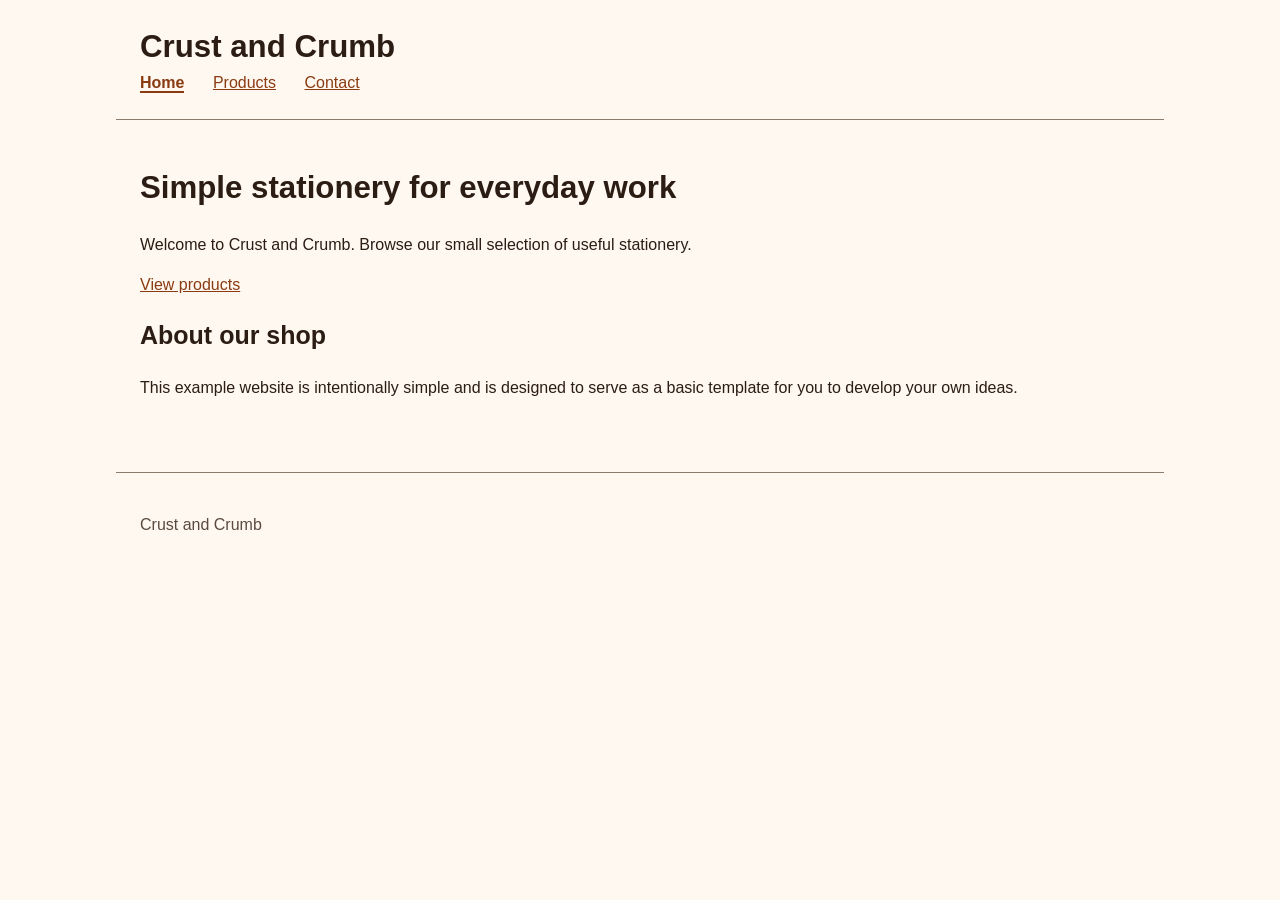
<file: index.html>
<!doctype html>
<html lang="en">
<head>
  <meta charset="utf-8">
  <meta name="viewport" content="width=device-width, initial-scale=1">
  <title>Crust and Crumb | Home</title>
  <link rel="stylesheet" href="css/main.css">
  <script src="js/components.js" defer></script>
</head>
<body>

<site-header></site-header>

<main id="main" tabindex="-1">
  <h1>Simple stationery for everyday work</h1>
  <p>Welcome to Crust and Crumb. Browse our small selection of useful stationery.</p>
  <p><a href="pages/products.html">View products</a></p>

  <h2>About our shop</h2>
  <p>This example website is intentionally simple and is designed to serve as a basic template for you to develop your own ideas.</p>
</main>

<site-footer></site-footer>

</body>
</html>
</file>
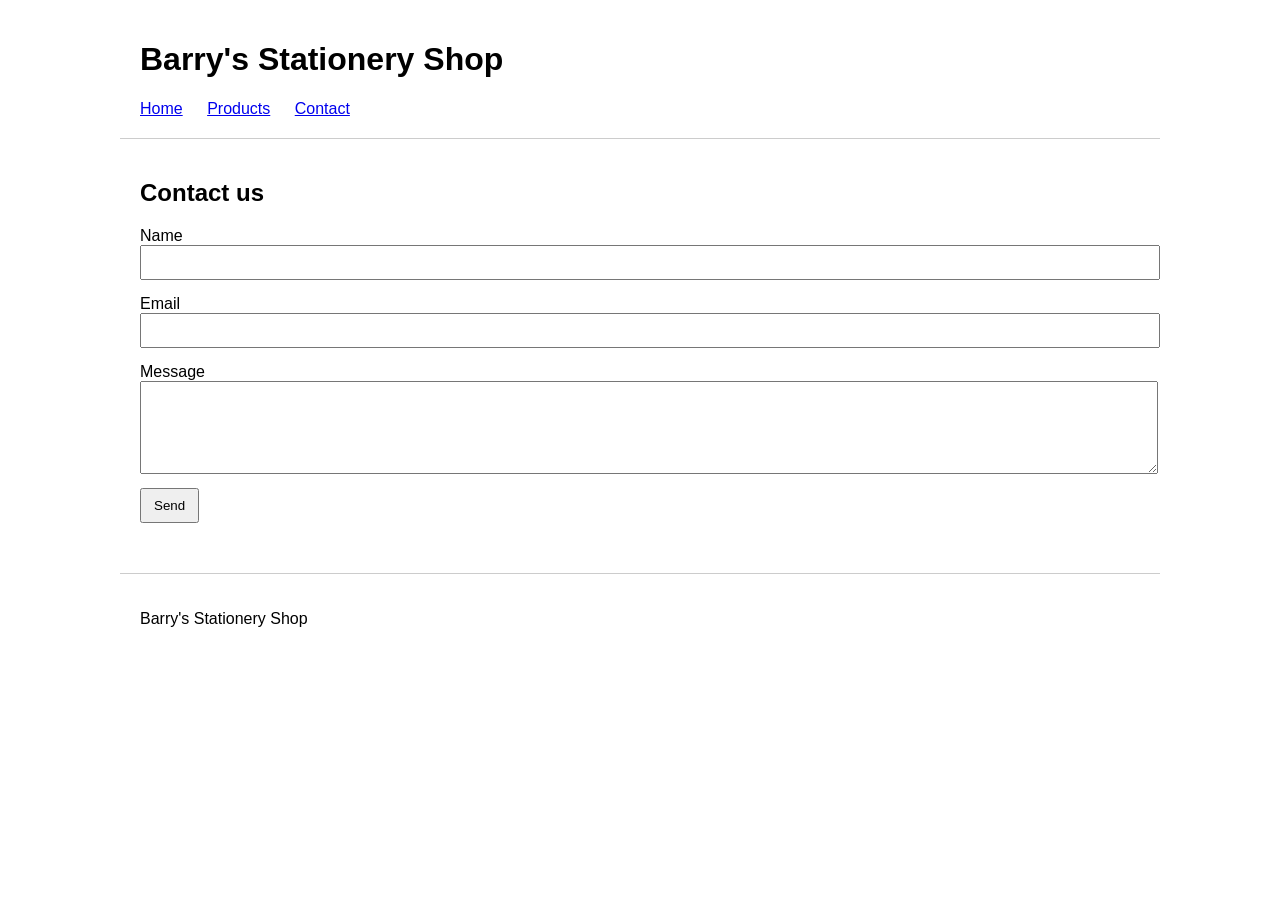
<file: contact.html>
<!doctype html>
<html lang="en">
<head>
  <meta charset="utf-8">
  <meta name="viewport" content="width=device-width, initial-scale=1">
  <title>Barry's Stationery Shop | Contact</title>
  <link rel="stylesheet" href="style.css">
</head>
<body>

<header>
  <h1>Barry's Stationery Shop</h1>
  <nav>
    <a href="index.html">Home</a>
    <a href="products.html">Products</a>
    <a href="contact.html">Contact</a>
  </nav>
</header>

<main>
  <h2>Contact us</h2>

  <form>
    <label for="name">Name</label>
    <input type="text" id="name" name="name">

    <label for="email">Email</label>
    <input type="email" id="email" name="email">

    <label for="message">Message</label>
    <textarea id="message" name="message" rows="5"></textarea>

    <button type="submit">Send</button>
  </form>
</main>

<footer>
  <p>Barry's Stationery Shop</p>
</footer>

</body>
</html>
</file>
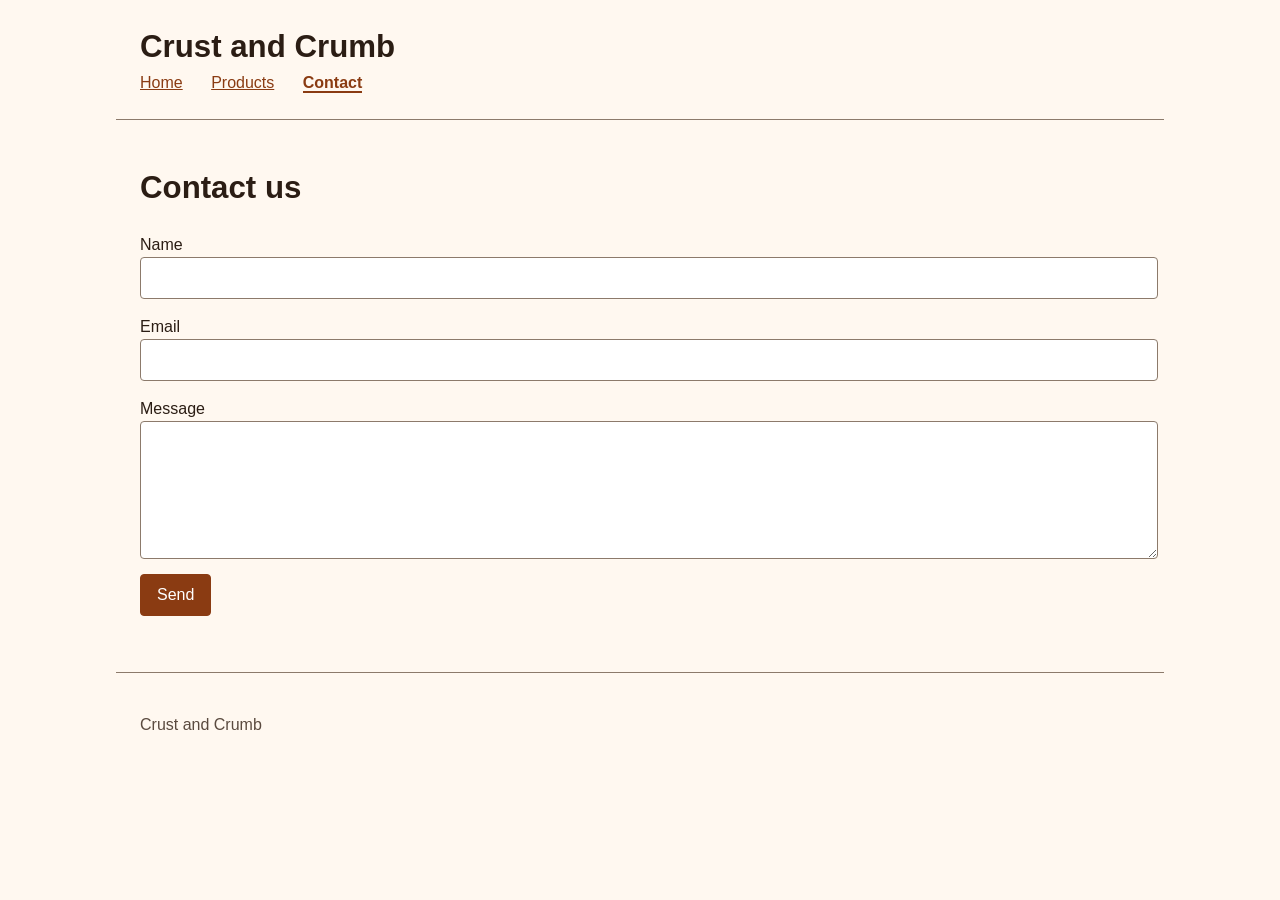
<file: pages/contact.html>
<!doctype html>
<html lang="en">
<head>
  <meta charset="utf-8">
  <meta name="viewport" content="width=device-width, initial-scale=1">
  <title>Crust and Crumb | Contact</title>
  <link rel="stylesheet" href="../css/main.css">
  <script src="../js/components.js" defer></script>
</head>
<body>

<site-header></site-header>

<main id="main" tabindex="-1">
  <h1>Contact us</h1>

  <form>
    <label for="name">Name</label>
    <input type="text" id="name" name="name">

    <label for="email">Email</label>
    <input type="email" id="email" name="email">

    <label for="message">Message</label>
    <textarea id="message" name="message" rows="5"></textarea>

    <button type="submit">Send</button>
  </form>
</main>

<site-footer></site-footer>

</body>
</html>
</file>
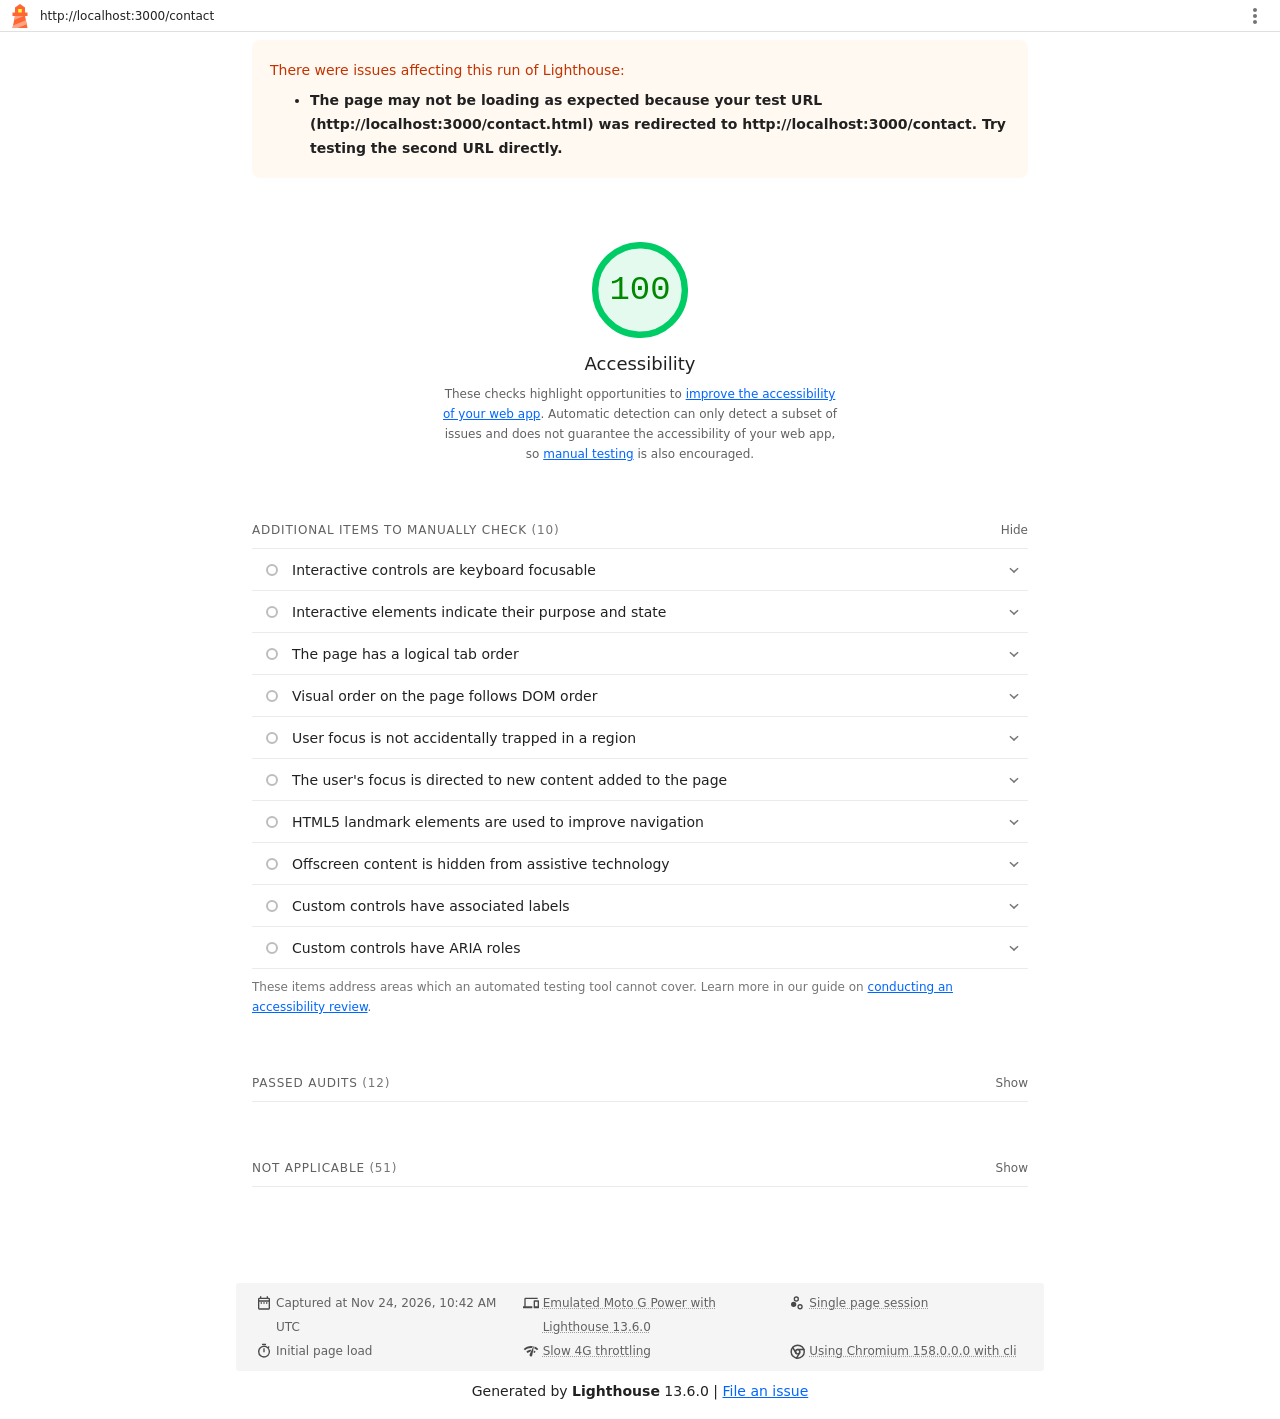
<file: evidence/baseline/lighthouse-contact.html>
<!--
@license
Copyright 2018 Google LLC
SPDX-License-Identifier: Apache-2.0
-->
<!doctype html>
<html lang="en">
<head>
  <meta charset="utf-8">
  <meta name="viewport" content="width=device-width, initial-scale=1, minimum-scale=1">
  <link rel="icon" href='data:image/svg+xml;utf8,<svg fill="none" xmlns="http://www.w3.org/2000/svg" viewBox="0 0 48 48"><path d="m14 7 10-7 10 7v10h5v7h-5l5 24H9l5-24H9v-7h5V7Z" fill="%23F63"/><path d="M31.561 24H14l-1.689 8.105L31.561 24ZM18.983 48H9l1.022-4.907L35.723 32.27l1.663 7.98L18.983 48Z" fill="%23FFA385"/><path fill="%23FF3" d="M20.5 10h7v7h-7z"/></svg>'>
  <title>Lighthouse Report</title>
  <style>body {margin: 0}</style>
</head>
<body>
  <noscript>Lighthouse report requires JavaScript. Please enable.</noscript>

  <div id="lh-log"></div>

  <script>window.__LIGHTHOUSE_JSON__ = {"lighthouseVersion":"13.6.0","requestedUrl":"http://localhost:3000/contact.html","mainDocumentUrl":"http://localhost:3000/contact","finalDisplayedUrl":"http://localhost:3000/contact","finalUrl":"http://localhost:3000/contact","fetchTime":"2026-11-24T10:42:05.721Z","gatherMode":"navigation","runWarnings":["The page may not be loading as expected because your test URL (http://localhost:3000/contact.html) was redirected to http://localhost:3000/contact. Try testing the second URL directly."],"userAgent":"Mozilla/5.0 (Windows NT 10.0; Win64; x64) AppleWebKit/537.36 (KHTML, like Gecko) Chrome/158.0.0.0 Safari/537.36","environment":{"networkUserAgent":"Mozilla/5.0 (Linux; Android 11; moto g power (2022)) AppleWebKit/537.36 (KHTML, like Gecko) Chrome/158.0.0.0 Mobile Safari/537.36","hostUserAgent":"Mozilla/5.0 (Windows NT 10.0; Win64; x64) AppleWebKit/537.36 (KHTML, like Gecko) Chrome/158.0.0.0 Safari/537.36","benchmarkIndex":3112,"credits":{"axe-core":"4.14.0"}},"audits":{"accesskeys":{"id":"accesskeys","title":"`[accesskey]` values are unique","description":"Access keys let users quickly focus a part of the page. For proper navigation, each access key must be unique. [Learn more about access keys](https://dequeuniversity.com/rules/axe/4.14/accesskeys).","score":null,"scoreDisplayMode":"notApplicable"},"aria-allowed-attr":{"id":"aria-allowed-attr","title":"`[aria-*]` attributes match their roles","description":"Each ARIA `role` supports a specific subset of `aria-*` attributes. Mismatching these invalidates the `aria-*` attributes. [Learn how to match ARIA attributes to their roles](https://dequeuniversity.com/rules/axe/4.14/aria-allowed-attr).","score":null,"scoreDisplayMode":"notApplicable"},"aria-allowed-role":{"id":"aria-allowed-role","title":"Uses ARIA roles only on compatible elements","description":"Many HTML elements can only be assigned certain ARIA roles. Using ARIA roles where they are not allowed can interfere with the accessibility of the web page. [Learn more about ARIA roles](https://dequeuniversity.com/rules/axe/4.14/aria-allowed-role).","score":null,"scoreDisplayMode":"notApplicable"},"aria-command-name":{"id":"aria-command-name","title":"`button`, `link`, and `menuitem` elements have accessible names","description":"When an element doesn't have an accessible name, screen readers announce it with a generic name, making it unusable for users who rely on screen readers. [Learn how to make command elements more accessible](https://dequeuniversity.com/rules/axe/4.14/aria-command-name).","score":null,"scoreDisplayMode":"notApplicable"},"aria-conditional-attr":{"id":"aria-conditional-attr","title":"ARIA attributes are used as specified for the element's role","description":"Some ARIA attributes are only allowed on an element under certain conditions. [Learn more about conditional ARIA attributes](https://dequeuniversity.com/rules/axe/4.14/aria-conditional-attr).","score":null,"scoreDisplayMode":"notApplicable"},"aria-deprecated-role":{"id":"aria-deprecated-role","title":"Deprecated ARIA roles were not used","description":"Deprecated ARIA roles may not be processed correctly by assistive technology. [Learn more about deprecated ARIA roles](https://dequeuniversity.com/rules/axe/4.14/aria-deprecated-role).","score":null,"scoreDisplayMode":"notApplicable"},"aria-dialog-name":{"id":"aria-dialog-name","title":"Elements with `role=\"dialog\"` or `role=\"alertdialog\"` have accessible names.","description":"ARIA dialog elements without accessible names may prevent screen readers users from discerning the purpose of these elements. [Learn how to make ARIA dialog elements more accessible](https://dequeuniversity.com/rules/axe/4.14/aria-dialog-name).","score":null,"scoreDisplayMode":"notApplicable"},"aria-hidden-body":{"id":"aria-hidden-body","title":"`[aria-hidden=\"true\"]` is not present on the document `\u003cbody>`","description":"Assistive technologies, like screen readers, work inconsistently when `aria-hidden=\"true\"` is set on the document `\u003cbody>`. [Learn how `aria-hidden` affects the document body](https://dequeuniversity.com/rules/axe/4.14/aria-hidden-body).","score":1,"scoreDisplayMode":"binary","details":{"type":"table","headings":[{"key":"node","valueType":"node","subItemsHeading":{"key":"relatedNode","valueType":"node"},"label":"Failing Elements"}],"items":[]}},"aria-hidden-focus":{"id":"aria-hidden-focus","title":"`[aria-hidden=\"true\"]` elements do not contain focusable descendents","description":"Focusable descendents within an `[aria-hidden=\"true\"]` element prevent those interactive elements from being available to users of assistive technologies like screen readers. [Learn how `aria-hidden` affects focusable elements](https://dequeuniversity.com/rules/axe/4.14/aria-hidden-focus).","score":null,"scoreDisplayMode":"notApplicable"},"aria-input-field-name":{"id":"aria-input-field-name","title":"ARIA input fields have accessible names","description":"When an input field doesn't have an accessible name, screen readers announce it with a generic name, making it unusable for users who rely on screen readers. [Learn more about input field labels](https://dequeuniversity.com/rules/axe/4.14/aria-input-field-name).","score":null,"scoreDisplayMode":"notApplicable"},"aria-meter-name":{"id":"aria-meter-name","title":"ARIA `meter` elements have accessible names","description":"When a meter element doesn't have an accessible name, screen readers announce it with a generic name, making it unusable for users who rely on screen readers. [Learn how to name `meter` elements](https://dequeuniversity.com/rules/axe/4.14/aria-meter-name).","score":null,"scoreDisplayMode":"notApplicable"},"aria-progressbar-name":{"id":"aria-progressbar-name","title":"ARIA `progressbar` elements have accessible names","description":"When a `progressbar` element doesn't have an accessible name, screen readers announce it with a generic name, making it unusable for users who rely on screen readers. [Learn how to label `progressbar` elements](https://dequeuniversity.com/rules/axe/4.14/aria-progressbar-name).","score":null,"scoreDisplayMode":"notApplicable"},"aria-prohibited-attr":{"id":"aria-prohibited-attr","title":"Elements use only permitted ARIA attributes","description":"Using ARIA attributes in roles where they are prohibited can mean that important information is not communicated to users of assistive technologies. [Learn more about prohibited ARIA roles](https://dequeuniversity.com/rules/axe/4.14/aria-prohibited-attr).","score":null,"scoreDisplayMode":"notApplicable"},"aria-required-attr":{"id":"aria-required-attr","title":"`[role]`s have all required `[aria-*]` attributes","description":"Some ARIA roles have required attributes that describe the state of the element to screen readers. [Learn more about roles and required attributes](https://dequeuniversity.com/rules/axe/4.14/aria-required-attr).","score":null,"scoreDisplayMode":"notApplicable"},"aria-required-children":{"id":"aria-required-children","title":"Elements with an ARIA `[role]` that require children to contain a specific `[role]` have all required children.","description":"Some ARIA parent roles must contain specific child roles to perform their intended accessibility functions. [Learn more about roles and required children elements](https://dequeuniversity.com/rules/axe/4.14/aria-required-children).","score":null,"scoreDisplayMode":"notApplicable"},"aria-required-parent":{"id":"aria-required-parent","title":"`[role]`s are contained by their required parent element","description":"Some ARIA child roles must be contained by specific parent roles to properly perform their intended accessibility functions. [Learn more about ARIA roles and required parent element](https://dequeuniversity.com/rules/axe/4.14/aria-required-parent).","score":null,"scoreDisplayMode":"notApplicable"},"aria-roles":{"id":"aria-roles","title":"`[role]` values are valid","description":"ARIA roles must have valid values in order to perform their intended accessibility functions. [Learn more about valid ARIA roles](https://dequeuniversity.com/rules/axe/4.14/aria-roles).","score":null,"scoreDisplayMode":"notApplicable"},"aria-text":{"id":"aria-text","title":"Elements with the `role=text` attribute do not have focusable descendents.","description":"Adding `role=text` around a text node split by markup enables VoiceOver to treat it as one phrase, but the element's focusable descendents will not be announced. [Learn more about the `role=text` attribute](https://dequeuniversity.com/rules/axe/4.14/aria-text).","score":null,"scoreDisplayMode":"notApplicable"},"aria-toggle-field-name":{"id":"aria-toggle-field-name","title":"ARIA toggle fields have accessible names","description":"When a toggle field doesn't have an accessible name, screen readers announce it with a generic name, making it unusable for users who rely on screen readers. [Learn more about toggle fields](https://dequeuniversity.com/rules/axe/4.14/aria-toggle-field-name).","score":null,"scoreDisplayMode":"notApplicable"},"aria-tooltip-name":{"id":"aria-tooltip-name","title":"ARIA `tooltip` elements have accessible names","description":"When a tooltip element doesn't have an accessible name, screen readers announce it with a generic name, making it unusable for users who rely on screen readers. [Learn how to name `tooltip` elements](https://dequeuniversity.com/rules/axe/4.14/aria-tooltip-name).","score":null,"scoreDisplayMode":"notApplicable"},"aria-treeitem-name":{"id":"aria-treeitem-name","title":"ARIA `treeitem` elements have accessible names","description":"When a `treeitem` element doesn't have an accessible name, screen readers announce it with a generic name, making it unusable for users who rely on screen readers. [Learn more about labeling `treeitem` elements](https://dequeuniversity.com/rules/axe/4.14/aria-treeitem-name).","score":null,"scoreDisplayMode":"notApplicable"},"aria-valid-attr-value":{"id":"aria-valid-attr-value","title":"`[aria-*]` attributes have valid values","description":"Assistive technologies, like screen readers, can't interpret ARIA attributes with invalid values. [Learn more about valid values for ARIA attributes](https://dequeuniversity.com/rules/axe/4.14/aria-valid-attr-value).","score":null,"scoreDisplayMode":"notApplicable"},"aria-valid-attr":{"id":"aria-valid-attr","title":"`[aria-*]` attributes are valid and not misspelled","description":"Assistive technologies, like screen readers, can't interpret ARIA attributes with invalid names. [Learn more about valid ARIA attributes](https://dequeuniversity.com/rules/axe/4.14/aria-valid-attr).","score":null,"scoreDisplayMode":"notApplicable"},"button-name":{"id":"button-name","title":"Buttons have an accessible name","description":"When a button doesn't have an accessible name, screen readers announce it as \"button\", making it unusable for users who rely on screen readers. [Learn how to make buttons more accessible](https://dequeuniversity.com/rules/axe/4.14/button-name).","score":1,"scoreDisplayMode":"binary","details":{"type":"table","headings":[{"key":"node","valueType":"node","subItemsHeading":{"key":"relatedNode","valueType":"node"},"label":"Failing Elements"}],"items":[]}},"bypass":{"id":"bypass","title":"The page contains a heading, skip link, or landmark region","description":"Adding ways to bypass repetitive content lets keyboard users navigate the page more efficiently. [Learn more about bypass blocks](https://dequeuniversity.com/rules/axe/4.14/bypass).","score":null,"scoreDisplayMode":"notApplicable"},"color-contrast":{"id":"color-contrast","title":"Background and foreground colors have a sufficient contrast ratio","description":"Low-contrast text is difficult or impossible for many users to read. [Learn how to provide sufficient color contrast](https://dequeuniversity.com/rules/axe/4.14/color-contrast).","score":1,"scoreDisplayMode":"binary","details":{"type":"table","headings":[{"key":"node","valueType":"node","subItemsHeading":{"key":"relatedNode","valueType":"node"},"label":"Failing Elements"}],"items":[]}},"definition-list":{"id":"definition-list","title":"`\u003cdl>`'s contain only properly-ordered `\u003cdt>` and `\u003cdd>` groups, `\u003cscript>`, `\u003ctemplate>` or `\u003cdiv>` elements.","description":"When definition lists are not properly marked up, screen readers may produce confusing or inaccurate output. [Learn how to structure definition lists correctly](https://dequeuniversity.com/rules/axe/4.14/definition-list).","score":null,"scoreDisplayMode":"notApplicable"},"dlitem":{"id":"dlitem","title":"Definition list items are wrapped in `\u003cdl>` elements","description":"Definition list items (`\u003cdt>` and `\u003cdd>`) must be wrapped in a parent `\u003cdl>` element to ensure that screen readers can properly announce them. [Learn how to structure definition lists correctly](https://dequeuniversity.com/rules/axe/4.14/dlitem).","score":null,"scoreDisplayMode":"notApplicable"},"document-title":{"id":"document-title","title":"Document has a `\u003ctitle>` element","description":"The title gives screen reader users an overview of the page, and search engine users rely on it heavily to determine if a page is relevant to their search. [Learn more about document titles](https://dequeuniversity.com/rules/axe/4.14/document-title).","score":1,"scoreDisplayMode":"binary","details":{"type":"table","headings":[{"key":"node","valueType":"node","subItemsHeading":{"key":"relatedNode","valueType":"node"},"label":"Failing Elements"}],"items":[]}},"duplicate-id-aria":{"id":"duplicate-id-aria","title":"ARIA IDs are unique","description":"The value of an ARIA ID must be unique to prevent other instances from being overlooked by assistive technologies. [Learn how to fix duplicate ARIA IDs](https://dequeuniversity.com/rules/axe/4.14/duplicate-id-aria).","score":null,"scoreDisplayMode":"notApplicable"},"empty-heading":{"id":"empty-heading","title":"All heading elements contain content.","description":"A heading with no content or inaccessible text prevent screen reader users from accessing information on the page's structure. [Learn more about headings](https://dequeuniversity.com/rules/axe/4.14/empty-heading).","score":null,"scoreDisplayMode":"notApplicable"},"form-field-multiple-labels":{"id":"form-field-multiple-labels","title":"No form fields have multiple labels","description":"Form fields with multiple labels can be confusingly announced by assistive technologies like screen readers which use either the first, the last, or all of the labels. [Learn how to use form labels](https://dequeuniversity.com/rules/axe/4.14/form-field-multiple-labels).","score":null,"scoreDisplayMode":"notApplicable"},"frame-title":{"id":"frame-title","title":"`\u003cframe>` or `\u003ciframe>` elements have a title","description":"Screen reader users rely on frame titles to describe the contents of frames. [Learn more about frame titles](https://dequeuniversity.com/rules/axe/4.14/frame-title).","score":null,"scoreDisplayMode":"notApplicable"},"heading-order":{"id":"heading-order","title":"Heading elements appear in a sequentially-descending order","description":"Properly ordered headings that do not skip levels convey the semantic structure of the page, making it easier to navigate and understand when using assistive technologies. [Learn more about heading order](https://dequeuniversity.com/rules/axe/4.14/heading-order).","score":1,"scoreDisplayMode":"binary","details":{"type":"table","headings":[{"key":"node","valueType":"node","subItemsHeading":{"key":"relatedNode","valueType":"node"},"label":"Failing Elements"}],"items":[]}},"html-has-lang":{"id":"html-has-lang","title":"`\u003chtml>` element has a `[lang]` attribute","description":"If a page doesn't specify a `lang` attribute, a screen reader assumes that the page is in the default language that the user chose when setting up the screen reader. If the page isn't actually in the default language, then the screen reader might not announce the page's text correctly. [Learn more about the `lang` attribute](https://dequeuniversity.com/rules/axe/4.14/html-has-lang).","score":1,"scoreDisplayMode":"binary","details":{"type":"table","headings":[{"key":"node","valueType":"node","subItemsHeading":{"key":"relatedNode","valueType":"node"},"label":"Failing Elements"}],"items":[]}},"html-lang-valid":{"id":"html-lang-valid","title":"`\u003chtml>` element has a valid value for its `[lang]` attribute","description":"Specifying a valid [BCP 47 language](https://www.w3.org/International/questions/qa-choosing-language-tags#question) helps screen readers announce text properly. [Learn how to use the `lang` attribute](https://dequeuniversity.com/rules/axe/4.14/html-lang-valid).","score":1,"scoreDisplayMode":"binary","details":{"type":"table","headings":[{"key":"node","valueType":"node","subItemsHeading":{"key":"relatedNode","valueType":"node"},"label":"Failing Elements"}],"items":[]}},"html-xml-lang-mismatch":{"id":"html-xml-lang-mismatch","title":"`\u003chtml>` element has an `[xml:lang]` attribute with the same base language as the `[lang]` attribute.","description":"If the webpage does not specify a consistent language, then the screen reader might not announce the page's text correctly. [Learn more about the `lang` attribute](https://dequeuniversity.com/rules/axe/4.14/html-xml-lang-mismatch).","score":null,"scoreDisplayMode":"notApplicable"},"identical-links-same-purpose":{"id":"identical-links-same-purpose","title":"Identical links have the same purpose.","description":"Links with the same destination should have the same description, to help users understand the link's purpose and decide whether to follow it. [Learn more about identical links](https://dequeuniversity.com/rules/axe/4.14/identical-links-same-purpose).","score":null,"scoreDisplayMode":"notApplicable"},"image-alt":{"id":"image-alt","title":"Image elements have `[alt]` attributes","description":"Informative elements should aim for short, descriptive alternate text. Decorative elements can be ignored with an empty alt attribute. [Learn more about the `alt` attribute](https://dequeuniversity.com/rules/axe/4.14/image-alt).","score":null,"scoreDisplayMode":"notApplicable"},"image-redundant-alt":{"id":"image-redundant-alt","title":"Image elements do not have `[alt]` attributes that are redundant text.","description":"Informative elements should aim for short, descriptive alternative text. Alternative text that is exactly the same as the text adjacent to the link or image is potentially confusing for screen reader users, because the text will be read twice. [Learn more about the `alt` attribute](https://dequeuniversity.com/rules/axe/4.14/image-redundant-alt).","score":null,"scoreDisplayMode":"notApplicable"},"input-button-name":{"id":"input-button-name","title":"Input buttons have discernible text.","description":"Adding discernable and accessible text to input buttons may help screen reader users understand the purpose of the input button. [Learn more about input buttons](https://dequeuniversity.com/rules/axe/4.14/input-button-name).","score":null,"scoreDisplayMode":"notApplicable"},"input-image-alt":{"id":"input-image-alt","title":"`\u003cinput type=\"image\">` elements have `[alt]` text","description":"When an image is being used as an `\u003cinput>` button, providing alternative text can help screen reader users understand the purpose of the button. [Learn about input image alt text](https://dequeuniversity.com/rules/axe/4.14/input-image-alt).","score":null,"scoreDisplayMode":"notApplicable"},"label-content-name-mismatch":{"id":"label-content-name-mismatch","title":"Elements with visible text labels have matching accessible names.","description":"Visible text labels that do not match the accessible name can result in a confusing experience for screen reader users. [Learn more about accessible names](https://dequeuniversity.com/rules/axe/4.14/label-content-name-mismatch).","score":null,"scoreDisplayMode":"notApplicable"},"label":{"id":"label","title":"Form elements have associated labels","description":"Labels ensure that form controls are announced properly by assistive technologies, like screen readers. [Learn more about form element labels](https://dequeuniversity.com/rules/axe/4.14/label).","score":1,"scoreDisplayMode":"binary","details":{"type":"table","headings":[{"key":"node","valueType":"node","subItemsHeading":{"key":"relatedNode","valueType":"node"},"label":"Failing Elements"}],"items":[]}},"landmark-one-main":{"id":"landmark-one-main","title":"Document has a main landmark.","description":"One main landmark helps screen reader users navigate a web page. [Learn more about landmarks](https://dequeuniversity.com/rules/axe/4.14/landmark-one-main).","score":1,"scoreDisplayMode":"binary","details":{"type":"table","headings":[{"key":"node","valueType":"node","subItemsHeading":{"key":"relatedNode","valueType":"node"},"label":"Failing Elements"}],"items":[]}},"link-name":{"id":"link-name","title":"Links have a discernible name","description":"Link text (and alternate text for images, when used as links) that is discernible, unique, and focusable improves the navigation experience for screen reader users. [Learn how to make links accessible](https://dequeuniversity.com/rules/axe/4.14/link-name).","score":1,"scoreDisplayMode":"binary","details":{"type":"table","headings":[{"key":"node","valueType":"node","subItemsHeading":{"key":"relatedNode","valueType":"node"},"label":"Failing Elements"}],"items":[]}},"link-in-text-block":{"id":"link-in-text-block","title":"Links are distinguishable without relying on color.","description":"Low-contrast text is difficult or impossible for many users to read. Link text that is discernible improves the experience for users with low vision. [Learn how to make links distinguishable](https://dequeuniversity.com/rules/axe/4.14/link-in-text-block).","score":null,"scoreDisplayMode":"notApplicable"},"list":{"id":"list","title":"Lists contain only `\u003cli>` elements and script supporting elements (`\u003cscript>` and `\u003ctemplate>`).","description":"Screen readers have a specific way of announcing lists. Ensuring proper list structure aids screen reader output. [Learn more about proper list structure](https://dequeuniversity.com/rules/axe/4.14/list).","score":null,"scoreDisplayMode":"notApplicable"},"listitem":{"id":"listitem","title":"List items (`\u003cli>`) are contained within `\u003cul>`, `\u003col>` or `\u003cmenu>` parent elements","description":"Screen readers require list items (`\u003cli>`) to be contained within a parent `\u003cul>`, `\u003col>` or `\u003cmenu>` to be announced properly. [Learn more about proper list structure](https://dequeuniversity.com/rules/axe/4.14/listitem).","score":null,"scoreDisplayMode":"notApplicable"},"meta-refresh":{"id":"meta-refresh","title":"The document does not use `\u003cmeta http-equiv=\"refresh\">`","description":"Users do not expect a page to refresh automatically, and doing so will move focus back to the top of the page. This may create a frustrating or confusing experience. [Learn more about the refresh meta tag](https://dequeuniversity.com/rules/axe/4.14/meta-refresh).","score":null,"scoreDisplayMode":"notApplicable"},"meta-viewport":{"id":"meta-viewport","title":"`[user-scalable=\"no\"]` is not used in the `\u003cmeta name=\"viewport\">` element and the `[maximum-scale]` attribute is not less than 5.","description":"Disabling zooming is problematic for users with low vision who rely on screen magnification to properly see the contents of a web page. [Learn more about the viewport meta tag](https://dequeuniversity.com/rules/axe/4.14/meta-viewport).","score":1,"scoreDisplayMode":"binary","details":{"type":"table","headings":[{"key":"node","valueType":"node","subItemsHeading":{"key":"relatedNode","valueType":"node"},"label":"Failing Elements"}],"items":[]}},"object-alt":{"id":"object-alt","title":"`\u003cobject>` elements have alternate text","description":"Screen readers cannot translate non-text content. Adding alternate text to `\u003cobject>` elements helps screen readers convey meaning to users. [Learn more about alt text for `object` elements](https://dequeuniversity.com/rules/axe/4.14/object-alt).","score":null,"scoreDisplayMode":"notApplicable"},"select-name":{"id":"select-name","title":"Select elements have associated label elements.","description":"Form elements without effective labels can create frustrating experiences for screen reader users. [Learn more about the `select` element](https://dequeuniversity.com/rules/axe/4.14/select-name).","score":null,"scoreDisplayMode":"notApplicable"},"skip-link":{"id":"skip-link","title":"Skip links are focusable.","description":"Including a skip link can help users skip to the main content to save time. [Learn more about skip links](https://dequeuniversity.com/rules/axe/4.14/skip-link).","score":null,"scoreDisplayMode":"notApplicable"},"tabindex":{"id":"tabindex","title":"No element has a `[tabindex]` value greater than 0","description":"A value greater than 0 implies an explicit navigation ordering. Although technically valid, this often creates frustrating experiences for users who rely on assistive technologies. [Learn more about the `tabindex` attribute](https://dequeuniversity.com/rules/axe/4.14/tabindex).","score":null,"scoreDisplayMode":"notApplicable"},"table-duplicate-name":{"id":"table-duplicate-name","title":"Tables have different content in the summary attribute and `\u003ccaption>`.","description":"The summary attribute should describe the table structure, while `\u003ccaption>` should have the onscreen title. Accurate table mark-up helps users of screen readers. [Learn more about summary and caption](https://dequeuniversity.com/rules/axe/4.14/table-duplicate-name).","score":null,"scoreDisplayMode":"notApplicable"},"table-fake-caption":{"id":"table-fake-caption","title":"Tables use `\u003ccaption>` instead of cells with the `[colspan]` attribute to indicate a caption.","description":"Screen readers have features to make navigating tables easier. Ensuring that tables use the actual caption element instead of cells with the `[colspan]` attribute may improve the experience for screen reader users. [Learn more about captions](https://dequeuniversity.com/rules/axe/4.14/table-fake-caption).","score":null,"scoreDisplayMode":"notApplicable"},"target-size":{"id":"target-size","title":"Touch targets have sufficient size and spacing.","description":"Touch targets with sufficient size and spacing help users who may have difficulty targeting small controls to activate the targets. [Learn more about touch targets](https://dequeuniversity.com/rules/axe/4.14/target-size).","score":1,"scoreDisplayMode":"binary","details":{"type":"table","headings":[{"key":"node","valueType":"node","subItemsHeading":{"key":"relatedNode","valueType":"node"},"label":"Failing Elements"}],"items":[]}},"td-has-header":{"id":"td-has-header","title":"`\u003ctd>` elements in a large `\u003ctable>` have one or more table headers.","description":"Screen readers have features to make navigating tables easier. Ensuring that `\u003ctd>` elements in a large table (3 or more cells in width and height) have an associated table header may improve the experience for screen reader users. [Learn more about table headers](https://dequeuniversity.com/rules/axe/4.14/td-has-header).","score":null,"scoreDisplayMode":"notApplicable"},"td-headers-attr":{"id":"td-headers-attr","title":"Cells in a `\u003ctable>` element that use the `[headers]` attribute refer to table cells within the same table.","description":"Screen readers have features to make navigating tables easier. Ensuring `\u003ctd>` cells using the `[headers]` attribute only refer to other cells in the same table may improve the experience for screen reader users. [Learn more about the `headers` attribute](https://dequeuniversity.com/rules/axe/4.14/td-headers-attr).","score":null,"scoreDisplayMode":"notApplicable"},"th-has-data-cells":{"id":"th-has-data-cells","title":"`\u003cth>` elements and elements with `[role=\"columnheader\"/\"rowheader\"]` have data cells they describe.","description":"Screen readers have features to make navigating tables easier. Ensuring table headers always refer to some set of cells may improve the experience for screen reader users. [Learn more about table headers](https://dequeuniversity.com/rules/axe/4.14/th-has-data-cells).","score":null,"scoreDisplayMode":"notApplicable"},"valid-lang":{"id":"valid-lang","title":"`[lang]` attributes have a valid value","description":"Specifying a valid [BCP 47 language](https://www.w3.org/International/questions/qa-choosing-language-tags#question) on elements helps ensure that text is pronounced correctly by a screen reader. [Learn how to use the `lang` attribute](https://dequeuniversity.com/rules/axe/4.14/valid-lang).","score":null,"scoreDisplayMode":"notApplicable"},"video-caption":{"id":"video-caption","title":"`\u003cvideo>` elements contain a `\u003ctrack>` element with `[kind=\"captions\"]`","description":"When a video provides a caption it is easier for deaf and hearing impaired users to access its information. [Learn more about video captions](https://dequeuniversity.com/rules/axe/4.14/video-caption).","score":null,"scoreDisplayMode":"notApplicable"},"custom-controls-labels":{"id":"custom-controls-labels","title":"Custom controls have associated labels","description":"Custom interactive controls have associated labels, provided by aria-label or aria-labelledby. [Learn more about custom controls and labels](https://developer.chrome.com/docs/lighthouse/accessibility/custom-controls-labels/).","score":null,"scoreDisplayMode":"manual"},"custom-controls-roles":{"id":"custom-controls-roles","title":"Custom controls have ARIA roles","description":"Custom interactive controls have appropriate ARIA roles. [Learn how to add roles to custom controls](https://developer.chrome.com/docs/lighthouse/accessibility/custom-control-roles/).","score":null,"scoreDisplayMode":"manual"},"focus-traps":{"id":"focus-traps","title":"User focus is not accidentally trapped in a region","description":"A user can tab into and out of any control or region without accidentally trapping their focus. [Learn how to avoid focus traps](https://developer.chrome.com/docs/lighthouse/accessibility/focus-traps/).","score":null,"scoreDisplayMode":"manual"},"focusable-controls":{"id":"focusable-controls","title":"Interactive controls are keyboard focusable","description":"Custom interactive controls are keyboard focusable and display a focus indicator. [Learn how to make custom controls focusable](https://developer.chrome.com/docs/lighthouse/accessibility/focusable-controls/).","score":null,"scoreDisplayMode":"manual"},"interactive-element-affordance":{"id":"interactive-element-affordance","title":"Interactive elements indicate their purpose and state","description":"Interactive elements, such as links and buttons, should indicate their state and be distinguishable from non-interactive elements. [Learn how to decorate interactive elements with affordance hints](https://developer.chrome.com/docs/lighthouse/accessibility/interactive-element-affordance/).","score":null,"scoreDisplayMode":"manual"},"logical-tab-order":{"id":"logical-tab-order","title":"The page has a logical tab order","description":"Tabbing through the page follows the visual layout. Users cannot focus elements that are offscreen. [Learn more about logical tab ordering](https://developer.chrome.com/docs/lighthouse/accessibility/logical-tab-order/).","score":null,"scoreDisplayMode":"manual"},"managed-focus":{"id":"managed-focus","title":"The user's focus is directed to new content added to the page","description":"If new content, such as a dialog, is added to the page, the user's focus is directed to it. [Learn how to direct focus to new content](https://developer.chrome.com/docs/lighthouse/accessibility/managed-focus/).","score":null,"scoreDisplayMode":"manual"},"offscreen-content-hidden":{"id":"offscreen-content-hidden","title":"Offscreen content is hidden from assistive technology","description":"Offscreen content is hidden with display: none or aria-hidden=true. [Learn how to properly hide offscreen content](https://developer.chrome.com/docs/lighthouse/accessibility/offscreen-content-hidden/).","score":null,"scoreDisplayMode":"manual"},"use-landmarks":{"id":"use-landmarks","title":"HTML5 landmark elements are used to improve navigation","description":"Landmark elements (`\u003cmain>`, `\u003cnav>`, etc.) are used to improve the keyboard navigation of the page for assistive technology. [Learn more about landmark elements](https://developer.chrome.com/docs/lighthouse/accessibility/use-landmarks/).","score":null,"scoreDisplayMode":"manual"},"visual-order-follows-dom":{"id":"visual-order-follows-dom","title":"Visual order on the page follows DOM order","description":"DOM order matches the visual order, improving navigation for assistive technology. [Learn more about DOM and visual ordering](https://developer.chrome.com/docs/lighthouse/accessibility/visual-order-follows-dom/).","score":null,"scoreDisplayMode":"manual"},"autocomplete-valid":{"id":"autocomplete-valid","title":"`autocomplete` attributes are used correctly","description":"The `autocomplete` attribute values must be valid and correctly applied for screen readers to function correctly. [Learn more about valid autocomplete values](https://dequeuniversity.com/rules/axe/4.14/autocomplete-valid).","score":null,"scoreDisplayMode":"notApplicable"},"presentation-role-conflict":{"id":"presentation-role-conflict","title":"Elements with `role=\"none\"` or `role=\"presentation\"` do not have conflicts","description":"There are certain cases where the semantic role of an element with `role=\"none\"` or `role=\"presentation\"` does not resolve to none or presentation. To ensure the element remains removed from the accessibility tree, you should not add any global ARIA attributes to the element or make it focusable. [Learn more about presentation role conflict](https://dequeuniversity.com/rules/axe/4.14/presentation-role-conflict).","score":null,"scoreDisplayMode":"notApplicable"},"svg-img-alt":{"id":"svg-img-alt","title":"SVG elements with an `img` role have an accessible text alternative","description":"Ensures SVG elements with an `img`, `graphics-document` or `graphics-symbol` role have an accessible text alternative. [Learn more about SVG alt text](https://dequeuniversity.com/rules/axe/4.14/svg-img-alt).","score":null,"scoreDisplayMode":"notApplicable"}},"configSettings":{"output":["html"],"maxWaitForFcp":30000,"maxWaitForLoad":45000,"pauseAfterFcpMs":1000,"pauseAfterLoadMs":1000,"networkQuietThresholdMs":1000,"cpuQuietThresholdMs":1000,"formFactor":"mobile","throttling":{"rttMs":150,"throughputKbps":1638.4,"requestLatencyMs":562.5,"downloadThroughputKbps":1474.5600000000002,"uploadThroughputKbps":675,"cpuSlowdownMultiplier":4},"throttlingMethod":"simulate","screenEmulation":{"mobile":true,"width":412,"height":823,"deviceScaleFactor":1.75,"disabled":false},"emulatedUserAgent":"Mozilla/5.0 (Linux; Android 11; moto g power (2022)) AppleWebKit/537.36 (KHTML, like Gecko) Chrome/136.0.0.0 Mobile Safari/537.36","auditMode":false,"gatherMode":false,"clearStorageTypes":["file_systems","shader_cache","service_workers","cache_storage"],"disableStorageReset":false,"debugNavigation":false,"channel":"cli","usePassiveGathering":false,"disableFullPageScreenshot":false,"skipAboutBlank":false,"blankPage":"about:blank","ignoreStatusCode":false,"locale":"en-US","blockedUrlPatterns":null,"additionalTraceCategories":null,"extraHeaders":null,"precomputedLanternData":null,"onlyAudits":null,"onlyCategories":["accessibility"],"skipAudits":null},"categories":{"accessibility":{"title":"Accessibility","description":"These checks highlight opportunities to [improve the accessibility of your web app](https://developer.chrome.com/docs/lighthouse/accessibility/). Automatic detection can only detect a subset of issues and does not guarantee the accessibility of your web app, so [manual testing](https://web.dev/articles/how-to-review) is also encouraged.","manualDescription":"These items address areas which an automated testing tool cannot cover. Learn more in our guide on [conducting an accessibility review](https://web.dev/articles/how-to-review).","supportedModes":["navigation","snapshot"],"auditRefs":[{"id":"accesskeys","weight":0,"group":"a11y-navigation"},{"id":"aria-allowed-attr","weight":0,"group":"a11y-aria"},{"id":"aria-command-name","weight":0,"group":"a11y-aria"},{"id":"aria-conditional-attr","weight":0,"group":"a11y-aria"},{"id":"aria-deprecated-role","weight":0,"group":"a11y-aria"},{"id":"aria-dialog-name","weight":0,"group":"a11y-aria"},{"id":"aria-hidden-body","weight":10,"group":"a11y-aria"},{"id":"aria-hidden-focus","weight":0,"group":"a11y-aria"},{"id":"aria-input-field-name","weight":0,"group":"a11y-aria"},{"id":"aria-meter-name","weight":0,"group":"a11y-aria"},{"id":"aria-progressbar-name","weight":0,"group":"a11y-aria"},{"id":"aria-prohibited-attr","weight":0,"group":"a11y-aria"},{"id":"aria-required-attr","weight":0,"group":"a11y-aria"},{"id":"aria-required-children","weight":0,"group":"a11y-aria"},{"id":"aria-required-parent","weight":0,"group":"a11y-aria"},{"id":"aria-roles","weight":0,"group":"a11y-aria"},{"id":"aria-text","weight":0,"group":"a11y-aria"},{"id":"aria-toggle-field-name","weight":0,"group":"a11y-aria"},{"id":"aria-tooltip-name","weight":0,"group":"a11y-aria"},{"id":"aria-treeitem-name","weight":0,"group":"a11y-aria"},{"id":"aria-valid-attr-value","weight":0,"group":"a11y-aria"},{"id":"aria-valid-attr","weight":0,"group":"a11y-aria"},{"id":"button-name","weight":10,"group":"a11y-names-labels"},{"id":"bypass","weight":0,"group":"a11y-navigation"},{"id":"color-contrast","weight":7,"group":"a11y-color-contrast"},{"id":"definition-list","weight":0,"group":"a11y-tables-lists"},{"id":"dlitem","weight":0,"group":"a11y-tables-lists"},{"id":"document-title","weight":7,"group":"a11y-names-labels"},{"id":"duplicate-id-aria","weight":0,"group":"a11y-aria"},{"id":"form-field-multiple-labels","weight":0,"group":"a11y-names-labels"},{"id":"frame-title","weight":0,"group":"a11y-names-labels"},{"id":"heading-order","weight":3,"group":"a11y-navigation"},{"id":"html-has-lang","weight":7,"group":"a11y-language"},{"id":"html-lang-valid","weight":7,"group":"a11y-language"},{"id":"html-xml-lang-mismatch","weight":0,"group":"a11y-language"},{"id":"image-alt","weight":0,"group":"a11y-names-labels"},{"id":"input-button-name","weight":0,"group":"a11y-names-labels"},{"id":"input-image-alt","weight":0,"group":"a11y-names-labels"},{"id":"label","weight":10,"group":"a11y-names-labels"},{"id":"link-in-text-block","weight":0,"group":"a11y-color-contrast"},{"id":"link-name","weight":7,"group":"a11y-names-labels"},{"id":"list","weight":0,"group":"a11y-tables-lists"},{"id":"listitem","weight":0,"group":"a11y-tables-lists"},{"id":"meta-refresh","weight":0,"group":"a11y-best-practices"},{"id":"meta-viewport","weight":10,"group":"a11y-best-practices"},{"id":"object-alt","weight":0,"group":"a11y-names-labels"},{"id":"select-name","weight":0,"group":"a11y-names-labels"},{"id":"skip-link","weight":0,"group":"a11y-names-labels"},{"id":"tabindex","weight":0,"group":"a11y-navigation"},{"id":"target-size","weight":7,"group":"a11y-best-practices"},{"id":"td-headers-attr","weight":0,"group":"a11y-tables-lists"},{"id":"th-has-data-cells","weight":0,"group":"a11y-tables-lists"},{"id":"valid-lang","weight":0,"group":"a11y-language"},{"id":"video-caption","weight":0,"group":"a11y-audio-video"},{"id":"landmark-one-main","weight":3,"group":"a11y-best-practices"},{"id":"autocomplete-valid","weight":0,"group":"a11y-best-practices"},{"id":"presentation-role-conflict","weight":0,"group":"a11y-best-practices"},{"id":"svg-img-alt","weight":0,"group":"a11y-best-practices"},{"id":"focusable-controls","weight":0},{"id":"interactive-element-affordance","weight":0},{"id":"logical-tab-order","weight":0},{"id":"visual-order-follows-dom","weight":0},{"id":"focus-traps","weight":0},{"id":"managed-focus","weight":0},{"id":"use-landmarks","weight":0},{"id":"offscreen-content-hidden","weight":0},{"id":"custom-controls-labels","weight":0},{"id":"custom-controls-roles","weight":0},{"id":"table-duplicate-name","weight":0,"group":"a11y-best-practices"},{"id":"empty-heading","weight":0,"group":"a11y-best-practices"},{"id":"aria-allowed-role","weight":0,"group":"a11y-best-practices"},{"id":"image-redundant-alt","weight":0,"group":"a11y-names-labels"},{"id":"identical-links-same-purpose","weight":0,"group":"a11y-best-practices"},{"id":"label-content-name-mismatch","weight":0,"group":"hidden"},{"id":"table-fake-caption","weight":0,"group":"hidden"},{"id":"td-has-header","weight":0,"group":"hidden"}],"id":"accessibility","score":1}},"categoryGroups":{"metrics":{"title":"Metrics"},"insights":{"title":"Insights","description":"These insights are also available in the Chrome DevTools Performance Panel - [record a trace](https://developer.chrome.com/docs/devtools/performance/reference) to view more detailed information."},"diagnostics":{"title":"Diagnostics","description":"More information about the performance of your application. These numbers don't [directly affect](https://developer.chrome.com/docs/lighthouse/performance/performance-scoring/) the Performance score."},"a11y-best-practices":{"title":"Best practices","description":"These items highlight common accessibility best practices."},"a11y-color-contrast":{"title":"Contrast","description":"These are opportunities to improve the legibility of your content."},"a11y-names-labels":{"title":"Names and labels","description":"These are opportunities to improve the semantics of the controls in your application. This may enhance the experience for users of assistive technology, like a screen reader."},"a11y-navigation":{"title":"Navigation","description":"These are opportunities to improve keyboard navigation in your application."},"a11y-aria":{"title":"ARIA","description":"These are opportunities to improve the usage of ARIA in your application which may enhance the experience for users of assistive technology, like a screen reader."},"a11y-language":{"title":"Internationalization and localization","description":"These are opportunities to improve the interpretation of your content by users in different locales."},"a11y-audio-video":{"title":"Audio and video","description":"These are opportunities to provide alternative content for audio and video. This may improve the experience for users with hearing or vision impairments."},"a11y-tables-lists":{"title":"Tables and lists","description":"These are opportunities to improve the experience of reading tabular or list data using assistive technology, like a screen reader."},"seo-mobile":{"title":"Mobile Friendly","description":"Make sure your pages are mobile friendly so users don’t have to pinch or zoom in order to read the content pages. [Learn how to make pages mobile-friendly](https://developers.google.com/search/mobile-sites/)."},"seo-content":{"title":"Content Best Practices","description":"Format your HTML in a way that enables crawlers to better understand your app’s content."},"seo-crawl":{"title":"Crawling and Indexing","description":"To appear in search results, crawlers need access to your app."},"best-practices-trust-safety":{"title":"Trust and Safety"},"best-practices-ux":{"title":"User Experience"},"best-practices-browser-compat":{"title":"Browser Compatibility"},"best-practices-general":{"title":"General"},"webmcp":{"title":"WebMCP","description":"Audits validating WebMCP integration."},"agent-accessibility":{"title":"Agent Accessibility","description":"These audits highlight best practices for improving the accessibility of the website for AI agents."},"agent-discoverability":{"title":"Agent Discoverability","description":"These audits validate that websites expose discoverable resources, documentation, and catalogs for AI agents."},"hidden":{"title":""}},"stackPacks":[],"entities":[{"name":"localhost","origins":["http://localhost:3000"],"isFirstParty":true,"isUnrecognized":true}],"fullPageScreenshot":{"screenshot":{"data":"[data-uri]","width":412,"height":823.2000122070312},"nodes":{}},"timing":{"entries":[{"startTime":1493.76,"name":"lh:config","duration":653.64,"entryType":"measure"},{"startTime":1496.48,"name":"lh:config:resolveArtifactsToDefns","duration":97.5,"entryType":"measure"},{"startTime":2147.56,"name":"lh:runner:gather","duration":5328.12,"entryType":"measure"},{"startTime":2236.17,"name":"lh:driver:connect","duration":18.92,"entryType":"measure"},{"startTime":2255.84,"name":"lh:driver:navigate","duration":11.56,"entryType":"measure"},{"startTime":2268.1,"name":"lh:gather:getBenchmarkIndex","duration":1011.2,"entryType":"measure"},{"startTime":3279.47,"name":"lh:gather:getVersion","duration":1.73,"entryType":"measure"},{"startTime":3281.4,"name":"lh:gather:getDevicePixelRatio","duration":3.71,"entryType":"measure"},{"startTime":3285.67,"name":"lh:prepare:navigationMode","duration":115.22,"entryType":"measure"},{"startTime":3286.79,"name":"lh:gather:getVersion","duration":0.85,"entryType":"measure"},{"startTime":3303.79,"name":"lh:storage:clearDataForOrigin","duration":21.19,"entryType":"measure"},{"startTime":3325.33,"name":"lh:storage:clearBrowserCaches","duration":72.91,"entryType":"measure"},{"startTime":3399.37,"name":"lh:gather:prepareThrottlingAndNetwork","duration":1.49,"entryType":"measure"},{"startTime":3412.25,"name":"lh:driver:navigate","duration":2559.23,"entryType":"measure"},{"startTime":5974.78,"name":"lh:computed:NetworkRecords","duration":0.51,"entryType":"measure"},{"startTime":5975.64,"name":"lh:gather:getArtifact:DevtoolsLog","duration":0.13,"entryType":"measure"},{"startTime":5975.79,"name":"lh:gather:getArtifact:Accessibility","duration":131.95,"entryType":"measure"},{"startTime":6107.93,"name":"lh:gather:getArtifact:NetworkUserAgent","duration":0.55,"entryType":"measure"},{"startTime":6108.52,"name":"lh:gather:getArtifact:Stacks","duration":7.15,"entryType":"measure"},{"startTime":6108.71,"name":"lh:gather:collectStacks","duration":6.94,"entryType":"measure"},{"startTime":6115.67,"name":"lh:gather:getArtifact:FullPageScreenshot","duration":1329.92,"entryType":"measure"},{"startTime":7442.28,"name":"lh:gather:getVersion","duration":1.03,"entryType":"measure"},{"startTime":7476,"name":"lh:runner:audit","duration":326.6,"entryType":"measure"},{"startTime":7476.09,"name":"lh:runner:auditing","duration":325.6,"entryType":"measure"},{"startTime":7497.1,"name":"lh:audit:accesskeys","duration":13.33,"entryType":"measure"},{"startTime":7510.73,"name":"lh:audit:aria-allowed-attr","duration":8.03,"entryType":"measure"},{"startTime":7519.08,"name":"lh:audit:aria-allowed-role","duration":1.97,"entryType":"measure"},{"startTime":7525.09,"name":"lh:audit:aria-command-name","duration":3.31,"entryType":"measure"},{"startTime":7528.62,"name":"lh:audit:aria-conditional-attr","duration":0.98,"entryType":"measure"},{"startTime":7530.22,"name":"lh:audit:aria-deprecated-role","duration":1.01,"entryType":"measure"},{"startTime":7531.42,"name":"lh:audit:aria-dialog-name","duration":1.29,"entryType":"measure"},{"startTime":7532.93,"name":"lh:audit:aria-hidden-body","duration":13.22,"entryType":"measure"},{"startTime":7546.38,"name":"lh:audit:aria-hidden-focus","duration":2.48,"entryType":"measure"},{"startTime":7549.04,"name":"lh:audit:aria-input-field-name","duration":1.7,"entryType":"measure"},{"startTime":7551.1,"name":"lh:audit:aria-meter-name","duration":1.2,"entryType":"measure"},{"startTime":7552.48,"name":"lh:audit:aria-progressbar-name","duration":1.25,"entryType":"measure"},{"startTime":7553.9,"name":"lh:audit:aria-prohibited-attr","duration":4.44,"entryType":"measure"},{"startTime":7558.57,"name":"lh:audit:aria-required-attr","duration":4.27,"entryType":"measure"},{"startTime":7563.23,"name":"lh:audit:aria-required-children","duration":3.66,"entryType":"measure"},{"startTime":7567.06,"name":"lh:audit:aria-required-parent","duration":2.24,"entryType":"measure"},{"startTime":7569.49,"name":"lh:audit:aria-roles","duration":1.59,"entryType":"measure"},{"startTime":7571.71,"name":"lh:audit:aria-text","duration":2.71,"entryType":"measure"},{"startTime":7574.7,"name":"lh:audit:aria-toggle-field-name","duration":2.16,"entryType":"measure"},{"startTime":7577.43,"name":"lh:audit:aria-tooltip-name","duration":1.98,"entryType":"measure"},{"startTime":7579.6,"name":"lh:audit:aria-treeitem-name","duration":1.67,"entryType":"measure"},{"startTime":7581.42,"name":"lh:audit:aria-valid-attr-value","duration":2.34,"entryType":"measure"},{"startTime":7587.55,"name":"lh:audit:aria-valid-attr","duration":3.75,"entryType":"measure"},{"startTime":7591.53,"name":"lh:audit:button-name","duration":3.88,"entryType":"measure"},{"startTime":7595.61,"name":"lh:audit:bypass","duration":3.63,"entryType":"measure"},{"startTime":7599.39,"name":"lh:audit:color-contrast","duration":3.02,"entryType":"measure"},{"startTime":7602.56,"name":"lh:audit:definition-list","duration":1.75,"entryType":"measure"},{"startTime":7604.64,"name":"lh:audit:dlitem","duration":4.71,"entryType":"measure"},{"startTime":7609.57,"name":"lh:audit:document-title","duration":3.03,"entryType":"measure"},{"startTime":7612.78,"name":"lh:audit:duplicate-id-aria","duration":6.33,"entryType":"measure"},{"startTime":7619.27,"name":"lh:audit:empty-heading","duration":4.7,"entryType":"measure"},{"startTime":7624.28,"name":"lh:audit:form-field-multiple-labels","duration":3.36,"entryType":"measure"},{"startTime":7627.81,"name":"lh:audit:frame-title","duration":2.15,"entryType":"measure"},{"startTime":7630.12,"name":"lh:audit:heading-order","duration":2.85,"entryType":"measure"},{"startTime":7633.13,"name":"lh:audit:html-has-lang","duration":2.93,"entryType":"measure"},{"startTime":7636.21,"name":"lh:audit:html-lang-valid","duration":4.89,"entryType":"measure"},{"startTime":7641.32,"name":"lh:audit:html-xml-lang-mismatch","duration":1.95,"entryType":"measure"},{"startTime":7643.54,"name":"lh:audit:identical-links-same-purpose","duration":7.55,"entryType":"measure"},{"startTime":7651.26,"name":"lh:audit:image-alt","duration":1.82,"entryType":"measure"},{"startTime":7653.46,"name":"lh:audit:image-redundant-alt","duration":3.07,"entryType":"measure"},{"startTime":7656.74,"name":"lh:audit:input-button-name","duration":3.51,"entryType":"measure"},{"startTime":7660.42,"name":"lh:audit:input-image-alt","duration":2.16,"entryType":"measure"},{"startTime":7662.78,"name":"lh:audit:label-content-name-mismatch","duration":2.13,"entryType":"measure"},{"startTime":7665.14,"name":"lh:audit:label","duration":2.81,"entryType":"measure"},{"startTime":7668.13,"name":"lh:audit:landmark-one-main","duration":2.6,"entryType":"measure"},{"startTime":7670.88,"name":"lh:audit:link-name","duration":9.57,"entryType":"measure"},{"startTime":7680.71,"name":"lh:audit:link-in-text-block","duration":1.99,"entryType":"measure"},{"startTime":7682.88,"name":"lh:audit:list","duration":2.12,"entryType":"measure"},{"startTime":7685.17,"name":"lh:audit:listitem","duration":2.13,"entryType":"measure"},{"startTime":7687.66,"name":"lh:audit:meta-refresh","duration":2.91,"entryType":"measure"},{"startTime":7690.79,"name":"lh:audit:meta-viewport","duration":3.12,"entryType":"measure"},{"startTime":7694.13,"name":"lh:audit:object-alt","duration":2.6,"entryType":"measure"},{"startTime":7696.92,"name":"lh:audit:select-name","duration":4.18,"entryType":"measure"},{"startTime":7701.39,"name":"lh:audit:skip-link","duration":7.97,"entryType":"measure"},{"startTime":7709.57,"name":"lh:audit:tabindex","duration":3.13,"entryType":"measure"},{"startTime":7712.92,"name":"lh:audit:table-duplicate-name","duration":2.51,"entryType":"measure"},{"startTime":7715.59,"name":"lh:audit:table-fake-caption","duration":2.79,"entryType":"measure"},{"startTime":7718.55,"name":"lh:audit:target-size","duration":3.12,"entryType":"measure"},{"startTime":7721.84,"name":"lh:audit:td-has-header","duration":3.71,"entryType":"measure"},{"startTime":7725.71,"name":"lh:audit:td-headers-attr","duration":3.44,"entryType":"measure"},{"startTime":7729.31,"name":"lh:audit:th-has-data-cells","duration":7.56,"entryType":"measure"},{"startTime":7737.07,"name":"lh:audit:valid-lang","duration":3.41,"entryType":"measure"},{"startTime":7740.78,"name":"lh:audit:video-caption","duration":3.35,"entryType":"measure"},{"startTime":7744.17,"name":"lh:audit:custom-controls-labels","duration":0.37,"entryType":"measure"},{"startTime":7744.55,"name":"lh:audit:custom-controls-roles","duration":0.11,"entryType":"measure"},{"startTime":7744.67,"name":"lh:audit:focus-traps","duration":0.1,"entryType":"measure"},{"startTime":7744.79,"name":"lh:audit:focusable-controls","duration":0.1,"entryType":"measure"},{"startTime":7744.91,"name":"lh:audit:interactive-element-affordance","duration":0.08,"entryType":"measure"},{"startTime":7744.99,"name":"lh:audit:logical-tab-order","duration":0.06,"entryType":"measure"},{"startTime":7745.07,"name":"lh:audit:managed-focus","duration":0.08,"entryType":"measure"},{"startTime":7745.16,"name":"lh:audit:offscreen-content-hidden","duration":0.09,"entryType":"measure"},{"startTime":7745.26,"name":"lh:audit:use-landmarks","duration":0.08,"entryType":"measure"},{"startTime":7745.34,"name":"lh:audit:visual-order-follows-dom","duration":0.08,"entryType":"measure"},{"startTime":7745.67,"name":"lh:audit:autocomplete-valid","duration":1.7,"entryType":"measure"},{"startTime":7747.54,"name":"lh:audit:presentation-role-conflict","duration":37.7,"entryType":"measure"},{"startTime":7785.48,"name":"lh:audit:svg-img-alt","duration":16.18,"entryType":"measure"},{"startTime":7801.7,"name":"lh:runner:generate","duration":0.87,"entryType":"measure"},{"startTime":7803.27,"name":"lh:computed:EntityClassification","duration":10.03,"entryType":"measure"}],"total":5654.72},"i18n":{"rendererFormattedStrings":{"calculatorLink":"See calculator.","collapseView":"Collapse view","crcInitialNavigation":"Initial Navigation","crcLongestDurationLabel":"Maximum critical path latency:","dropdownCopyJSON":"Copy JSON","dropdownDarkTheme":"Toggle Dark Theme","dropdownPrintExpanded":"Print Expanded","dropdownPrintSummary":"Print Summary","dropdownSaveGist":"Save as Gist","dropdownSaveHTML":"Save as HTML","dropdownSaveJSON":"Save as JSON","dropdownViewUnthrottledTrace":"View Unthrottled Trace","dropdownViewer":"Open in Viewer","errorLabel":"Error!","errorMissingAuditInfo":"Report error: no audit information","expandView":"Expand view","firstPartyChipLabel":"1st party","footerIssue":"File an issue","hide":"Hide","labDataTitle":"Lab Data","lsPerformanceCategoryDescription":"[Lighthouse](https://developers.google.com/web/tools/lighthouse/) analysis of the current page on an emulated mobile network. Values are estimated and may vary.","manualAuditsGroupTitle":"Additional items to manually check","notApplicableAuditsGroupTitle":"Not applicable","openInANewTabTooltip":"Open in a new tab","opportunityResourceColumnLabel":"Opportunity","opportunitySavingsColumnLabel":"Estimated Savings","passedAuditsGroupTitle":"Passed audits","runtimeAnalysisWindow":"Initial page load","runtimeAnalysisWindowSnapshot":"Point-in-time snapshot","runtimeAnalysisWindowTimespan":"User interactions timespan","runtimeCustom":"Custom throttling","runtimeDesktopEmulation":"Emulated Desktop","runtimeMobileEmulation":"Emulated Moto G Power","runtimeNoEmulation":"No emulation","runtimeSettingsArdVersion":"ARD version","runtimeSettingsAxeVersion":"Axe version","runtimeSettingsBenchmark":"Unthrottled CPU/Memory Power","runtimeSettingsCPUThrottling":"CPU throttling","runtimeSettingsDevice":"Device","runtimeSettingsNetworkThrottling":"Network throttling","runtimeSettingsScreenEmulation":"Screen emulation","runtimeSettingsUANetwork":"User agent (network)","runtimeSingleLoad":"Single page session","runtimeSingleLoadTooltip":"This data is taken from a single page session, as opposed to field data summarizing many sessions.","runtimeSlow4g":"Slow 4G throttling","runtimeUnknown":"Unknown","show":"Show","showRelevantAudits":"Show audits relevant to:","snippetCollapseButtonLabel":"Collapse snippet","snippetExpandButtonLabel":"Expand snippet","thirdPartyResourcesLabel":"Show 3rd-party resources","throttlingProvided":"Provided by environment","toplevelWarningsMessage":"There were issues affecting this run of Lighthouse:","unattributable":"Unattributable","unscoredLabel":"Unscored","unscoredTitle":"This audit does not contribute to the overall category score.","varianceDisclaimer":"Values are estimated and may vary. The [performance score is calculated](https://developer.chrome.com/docs/lighthouse/performance/performance-scoring/) directly from these metrics.","viewTraceLabel":"View Trace","viewTreemapLabel":"View Treemap","warningAuditsGroupTitle":"Passed audits but with warnings","warningHeader":"Warnings: "},"icuMessagePaths":{"core/gather/driver/navigation.js | warningRedirected":[{"values":{"requested":"http://localhost:3000/contact.html","final":"http://localhost:3000/contact"},"path":"runWarnings[0]"}],"core/audits/accessibility/accesskeys.js | title":["audits.accesskeys.title"],"core/audits/accessibility/accesskeys.js | description":["audits.accesskeys.description"],"core/audits/accessibility/aria-allowed-attr.js | title":["audits[aria-allowed-attr].title"],"core/audits/accessibility/aria-allowed-attr.js | description":["audits[aria-allowed-attr].description"],"core/audits/accessibility/aria-allowed-role.js | title":["audits[aria-allowed-role].title"],"core/audits/accessibility/aria-allowed-role.js | description":["audits[aria-allowed-role].description"],"core/audits/accessibility/aria-command-name.js | title":["audits[aria-command-name].title"],"core/audits/accessibility/aria-command-name.js | description":["audits[aria-command-name].description"],"core/audits/accessibility/aria-conditional-attr.js | title":["audits[aria-conditional-attr].title"],"core/audits/accessibility/aria-conditional-attr.js | description":["audits[aria-conditional-attr].description"],"core/audits/accessibility/aria-deprecated-role.js | title":["audits[aria-deprecated-role].title"],"core/audits/accessibility/aria-deprecated-role.js | description":["audits[aria-deprecated-role].description"],"core/audits/accessibility/aria-dialog-name.js | title":["audits[aria-dialog-name].title"],"core/audits/accessibility/aria-dialog-name.js | description":["audits[aria-dialog-name].description"],"core/audits/accessibility/aria-hidden-body.js | title":["audits[aria-hidden-body].title"],"core/audits/accessibility/aria-hidden-body.js | description":["audits[aria-hidden-body].description"],"core/lib/i18n/i18n.js | columnFailingElem":["audits[aria-hidden-body].details.headings[0].label","audits[button-name].details.headings[0].label","audits[color-contrast].details.headings[0].label","audits[document-title].details.headings[0].label","audits[heading-order].details.headings[0].label","audits[html-has-lang].details.headings[0].label","audits[html-lang-valid].details.headings[0].label","audits.label.details.headings[0].label","audits[landmark-one-main].details.headings[0].label","audits[link-name].details.headings[0].label","audits[meta-viewport].details.headings[0].label","audits[target-size].details.headings[0].label"],"core/audits/accessibility/aria-hidden-focus.js | title":["audits[aria-hidden-focus].title"],"core/audits/accessibility/aria-hidden-focus.js | description":["audits[aria-hidden-focus].description"],"core/audits/accessibility/aria-input-field-name.js | title":["audits[aria-input-field-name].title"],"core/audits/accessibility/aria-input-field-name.js | description":["audits[aria-input-field-name].description"],"core/audits/accessibility/aria-meter-name.js | title":["audits[aria-meter-name].title"],"core/audits/accessibility/aria-meter-name.js | description":["audits[aria-meter-name].description"],"core/audits/accessibility/aria-progressbar-name.js | title":["audits[aria-progressbar-name].title"],"core/audits/accessibility/aria-progressbar-name.js | description":["audits[aria-progressbar-name].description"],"core/audits/accessibility/aria-prohibited-attr.js | title":["audits[aria-prohibited-attr].title"],"core/audits/accessibility/aria-prohibited-attr.js | description":["audits[aria-prohibited-attr].description"],"core/audits/accessibility/aria-required-attr.js | title":["audits[aria-required-attr].title"],"core/audits/accessibility/aria-required-attr.js | description":["audits[aria-required-attr].description"],"core/audits/accessibility/aria-required-children.js | title":["audits[aria-required-children].title"],"core/audits/accessibility/aria-required-children.js | description":["audits[aria-required-children].description"],"core/audits/accessibility/aria-required-parent.js | title":["audits[aria-required-parent].title"],"core/audits/accessibility/aria-required-parent.js | description":["audits[aria-required-parent].description"],"core/audits/accessibility/aria-roles.js | title":["audits[aria-roles].title"],"core/audits/accessibility/aria-roles.js | description":["audits[aria-roles].description"],"core/audits/accessibility/aria-text.js | title":["audits[aria-text].title"],"core/audits/accessibility/aria-text.js | description":["audits[aria-text].description"],"core/audits/accessibility/aria-toggle-field-name.js | title":["audits[aria-toggle-field-name].title"],"core/audits/accessibility/aria-toggle-field-name.js | description":["audits[aria-toggle-field-name].description"],"core/audits/accessibility/aria-tooltip-name.js | title":["audits[aria-tooltip-name].title"],"core/audits/accessibility/aria-tooltip-name.js | description":["audits[aria-tooltip-name].description"],"core/audits/accessibility/aria-treeitem-name.js | title":["audits[aria-treeitem-name].title"],"core/audits/accessibility/aria-treeitem-name.js | description":["audits[aria-treeitem-name].description"],"core/audits/accessibility/aria-valid-attr-value.js | title":["audits[aria-valid-attr-value].title"],"core/audits/accessibility/aria-valid-attr-value.js | description":["audits[aria-valid-attr-value].description"],"core/audits/accessibility/aria-valid-attr.js | title":["audits[aria-valid-attr].title"],"core/audits/accessibility/aria-valid-attr.js | description":["audits[aria-valid-attr].description"],"core/audits/accessibility/button-name.js | title":["audits[button-name].title"],"core/audits/accessibility/button-name.js | description":["audits[button-name].description"],"core/audits/accessibility/bypass.js | title":["audits.bypass.title"],"core/audits/accessibility/bypass.js | description":["audits.bypass.description"],"core/audits/accessibility/color-contrast.js | title":["audits[color-contrast].title"],"core/audits/accessibility/color-contrast.js | description":["audits[color-contrast].description"],"core/audits/accessibility/definition-list.js | title":["audits[definition-list].title"],"core/audits/accessibility/definition-list.js | description":["audits[definition-list].description"],"core/audits/accessibility/dlitem.js | title":["audits.dlitem.title"],"core/audits/accessibility/dlitem.js | description":["audits.dlitem.description"],"core/audits/accessibility/document-title.js | title":["audits[document-title].title"],"core/audits/accessibility/document-title.js | description":["audits[document-title].description"],"core/audits/accessibility/duplicate-id-aria.js | title":["audits[duplicate-id-aria].title"],"core/audits/accessibility/duplicate-id-aria.js | description":["audits[duplicate-id-aria].description"],"core/audits/accessibility/empty-heading.js | title":["audits[empty-heading].title"],"core/audits/accessibility/empty-heading.js | description":["audits[empty-heading].description"],"core/audits/accessibility/form-field-multiple-labels.js | title":["audits[form-field-multiple-labels].title"],"core/audits/accessibility/form-field-multiple-labels.js | description":["audits[form-field-multiple-labels].description"],"core/audits/accessibility/frame-title.js | title":["audits[frame-title].title"],"core/audits/accessibility/frame-title.js | description":["audits[frame-title].description"],"core/audits/accessibility/heading-order.js | title":["audits[heading-order].title"],"core/audits/accessibility/heading-order.js | description":["audits[heading-order].description"],"core/audits/accessibility/html-has-lang.js | title":["audits[html-has-lang].title"],"core/audits/accessibility/html-has-lang.js | description":["audits[html-has-lang].description"],"core/audits/accessibility/html-lang-valid.js | title":["audits[html-lang-valid].title"],"core/audits/accessibility/html-lang-valid.js | description":["audits[html-lang-valid].description"],"core/audits/accessibility/html-xml-lang-mismatch.js | title":["audits[html-xml-lang-mismatch].title"],"core/audits/accessibility/html-xml-lang-mismatch.js | description":["audits[html-xml-lang-mismatch].description"],"core/audits/accessibility/identical-links-same-purpose.js | title":["audits[identical-links-same-purpose].title"],"core/audits/accessibility/identical-links-same-purpose.js | description":["audits[identical-links-same-purpose].description"],"core/audits/accessibility/image-alt.js | title":["audits[image-alt].title"],"core/audits/accessibility/image-alt.js | description":["audits[image-alt].description"],"core/audits/accessibility/image-redundant-alt.js | title":["audits[image-redundant-alt].title"],"core/audits/accessibility/image-redundant-alt.js | description":["audits[image-redundant-alt].description"],"core/audits/accessibility/input-button-name.js | title":["audits[input-button-name].title"],"core/audits/accessibility/input-button-name.js | description":["audits[input-button-name].description"],"core/audits/accessibility/input-image-alt.js | title":["audits[input-image-alt].title"],"core/audits/accessibility/input-image-alt.js | description":["audits[input-image-alt].description"],"core/audits/accessibility/label-content-name-mismatch.js | title":["audits[label-content-name-mismatch].title"],"core/audits/accessibility/label-content-name-mismatch.js | description":["audits[label-content-name-mismatch].description"],"core/audits/accessibility/label.js | title":["audits.label.title"],"core/audits/accessibility/label.js | description":["audits.label.description"],"core/audits/accessibility/landmark-one-main.js | title":["audits[landmark-one-main].title"],"core/audits/accessibility/landmark-one-main.js | description":["audits[landmark-one-main].description"],"core/audits/accessibility/link-name.js | title":["audits[link-name].title"],"core/audits/accessibility/link-name.js | description":["audits[link-name].description"],"core/audits/accessibility/link-in-text-block.js | title":["audits[link-in-text-block].title"],"core/audits/accessibility/link-in-text-block.js | description":["audits[link-in-text-block].description"],"core/audits/accessibility/list.js | title":["audits.list.title"],"core/audits/accessibility/list.js | description":["audits.list.description"],"core/audits/accessibility/listitem.js | title":["audits.listitem.title"],"core/audits/accessibility/listitem.js | description":["audits.listitem.description"],"core/audits/accessibility/meta-refresh.js | title":["audits[meta-refresh].title"],"core/audits/accessibility/meta-refresh.js | description":["audits[meta-refresh].description"],"core/audits/accessibility/meta-viewport.js | title":["audits[meta-viewport].title"],"core/audits/accessibility/meta-viewport.js | description":["audits[meta-viewport].description"],"core/audits/accessibility/object-alt.js | title":["audits[object-alt].title"],"core/audits/accessibility/object-alt.js | description":["audits[object-alt].description"],"core/audits/accessibility/select-name.js | title":["audits[select-name].title"],"core/audits/accessibility/select-name.js | description":["audits[select-name].description"],"core/audits/accessibility/skip-link.js | title":["audits[skip-link].title"],"core/audits/accessibility/skip-link.js | description":["audits[skip-link].description"],"core/audits/accessibility/tabindex.js | title":["audits.tabindex.title"],"core/audits/accessibility/tabindex.js | description":["audits.tabindex.description"],"core/audits/accessibility/table-duplicate-name.js | title":["audits[table-duplicate-name].title"],"core/audits/accessibility/table-duplicate-name.js | description":["audits[table-duplicate-name].description"],"core/audits/accessibility/table-fake-caption.js | title":["audits[table-fake-caption].title"],"core/audits/accessibility/table-fake-caption.js | description":["audits[table-fake-caption].description"],"core/audits/accessibility/target-size.js | title":["audits[target-size].title"],"core/audits/accessibility/target-size.js | description":["audits[target-size].description"],"core/audits/accessibility/td-has-header.js | title":["audits[td-has-header].title"],"core/audits/accessibility/td-has-header.js | description":["audits[td-has-header].description"],"core/audits/accessibility/td-headers-attr.js | title":["audits[td-headers-attr].title"],"core/audits/accessibility/td-headers-attr.js | description":["audits[td-headers-attr].description"],"core/audits/accessibility/th-has-data-cells.js | title":["audits[th-has-data-cells].title"],"core/audits/accessibility/th-has-data-cells.js | description":["audits[th-has-data-cells].description"],"core/audits/accessibility/valid-lang.js | title":["audits[valid-lang].title"],"core/audits/accessibility/valid-lang.js | description":["audits[valid-lang].description"],"core/audits/accessibility/video-caption.js | title":["audits[video-caption].title"],"core/audits/accessibility/video-caption.js | description":["audits[video-caption].description"],"core/audits/accessibility/autocomplete-valid.js | title":["audits[autocomplete-valid].title"],"core/audits/accessibility/autocomplete-valid.js | description":["audits[autocomplete-valid].description"],"core/audits/accessibility/presentation-role-conflict.js | title":["audits[presentation-role-conflict].title"],"core/audits/accessibility/presentation-role-conflict.js | description":["audits[presentation-role-conflict].description"],"core/audits/accessibility/svg-img-alt.js | title":["audits[svg-img-alt].title"],"core/audits/accessibility/svg-img-alt.js | description":["audits[svg-img-alt].description"],"core/config/default-config.js | a11yCategoryTitle":["categories.accessibility.title"],"core/config/default-config.js | a11yCategoryDescription":["categories.accessibility.description"],"core/config/default-config.js | a11yCategoryManualDescription":["categories.accessibility.manualDescription"],"core/config/default-config.js | metricGroupTitle":["categoryGroups.metrics.title"],"core/config/default-config.js | insightsGroupTitle":["categoryGroups.insights.title"],"core/config/default-config.js | insightsGroupDescription":["categoryGroups.insights.description"],"core/config/default-config.js | diagnosticsGroupTitle":["categoryGroups.diagnostics.title"],"core/config/default-config.js | diagnosticsGroupDescription":["categoryGroups.diagnostics.description"],"core/config/default-config.js | a11yBestPracticesGroupTitle":["categoryGroups[a11y-best-practices].title"],"core/config/default-config.js | a11yBestPracticesGroupDescription":["categoryGroups[a11y-best-practices].description"],"core/config/default-config.js | a11yColorContrastGroupTitle":["categoryGroups[a11y-color-contrast].title"],"core/config/default-config.js | a11yColorContrastGroupDescription":["categoryGroups[a11y-color-contrast].description"],"core/config/default-config.js | a11yNamesLabelsGroupTitle":["categoryGroups[a11y-names-labels].title"],"core/config/default-config.js | a11yNamesLabelsGroupDescription":["categoryGroups[a11y-names-labels].description"],"core/config/default-config.js | a11yNavigationGroupTitle":["categoryGroups[a11y-navigation].title"],"core/config/default-config.js | a11yNavigationGroupDescription":["categoryGroups[a11y-navigation].description"],"core/config/default-config.js | a11yAriaGroupTitle":["categoryGroups[a11y-aria].title"],"core/config/default-config.js | a11yAriaGroupDescription":["categoryGroups[a11y-aria].description"],"core/config/default-config.js | a11yLanguageGroupTitle":["categoryGroups[a11y-language].title"],"core/config/default-config.js | a11yLanguageGroupDescription":["categoryGroups[a11y-language].description"],"core/config/default-config.js | a11yAudioVideoGroupTitle":["categoryGroups[a11y-audio-video].title"],"core/config/default-config.js | a11yAudioVideoGroupDescription":["categoryGroups[a11y-audio-video].description"],"core/config/default-config.js | a11yTablesListsVideoGroupTitle":["categoryGroups[a11y-tables-lists].title"],"core/config/default-config.js | a11yTablesListsVideoGroupDescription":["categoryGroups[a11y-tables-lists].description"],"core/config/default-config.js | seoMobileGroupTitle":["categoryGroups[seo-mobile].title"],"core/config/default-config.js | seoMobileGroupDescription":["categoryGroups[seo-mobile].description"],"core/config/default-config.js | seoContentGroupTitle":["categoryGroups[seo-content].title"],"core/config/default-config.js | seoContentGroupDescription":["categoryGroups[seo-content].description"],"core/config/default-config.js | seoCrawlingGroupTitle":["categoryGroups[seo-crawl].title"],"core/config/default-config.js | seoCrawlingGroupDescription":["categoryGroups[seo-crawl].description"],"core/config/default-config.js | bestPracticesTrustSafetyGroupTitle":["categoryGroups[best-practices-trust-safety].title"],"core/config/default-config.js | bestPracticesUXGroupTitle":["categoryGroups[best-practices-ux].title"],"core/config/default-config.js | bestPracticesBrowserCompatGroupTitle":["categoryGroups[best-practices-browser-compat].title"],"core/config/default-config.js | bestPracticesGeneralGroupTitle":["categoryGroups[best-practices-general].title"],"core/config/default-config.js | webmcpGroupTitle":["categoryGroups.webmcp.title"],"core/config/default-config.js | webmcpGroupDescription":["categoryGroups.webmcp.description"],"core/config/default-config.js | agentAccessibilityGroupTitle":["categoryGroups[agent-accessibility].title"],"core/config/default-config.js | agentAccessibilityGroupDescription":["categoryGroups[agent-accessibility].description"],"core/config/default-config.js | agentDiscoverabilityGroupTitle":["categoryGroups[agent-discoverability].title"],"core/config/default-config.js | agentDiscoverabilityGroupDescription":["categoryGroups[agent-discoverability].description"]}}};</script>
  <script>"use strict";(()=>{var Re=.8999999999999999,Ie=.5,Ne=.49999999999999994;function He(o){let e=Math.sign(o);o=Math.abs(o);let t=.254829592,n=-.284496736,r=1.421413741,i=-1.453152027,a=1.061405429,s=1/(1+.3275911*o),c=s*(t+s*(n+s*(r+s*(i+s*a))));return e*(1-c*Math.exp(-o*o))}function fe({median:o,p10:e},t){if(o<=0)throw new Error("median must be greater than zero");if(e<=0)throw new Error("p10 must be greater than zero");if(e>=o)throw new Error("p10 must be less than the median");if(t<=0)return 1;let n=.9061938024368232,r=Math.max(Number.MIN_VALUE,t/o),i=Math.log(r),a=Math.max(Number.MIN_VALUE,e/o),l=-Math.log(a),s=i*n/l,c=(1-He(s))/2,d;return t<=e?d=Math.max(.9,Math.min(1,c)):t<=o?d=Math.max(Ie,Math.min(Re,c)):d=Math.max(0,Math.min(Ne,c)),d}var O="\u2026",Oe="\xA0",ve=.9,$e={PASS:{label:"pass",minScore:ve},AVERAGE:{label:"average",minScore:.5},FAIL:{label:"fail"},ERROR:{label:"error"}},Ve=["com","co","gov","edu","ac","org","go","gob","or","net","in","ne","nic","gouv","web","spb","blog","jus","kiev","mil","wi","qc","ca","bel","on"],E=class o{static get RATINGS(){return $e}static get PASS_THRESHOLD(){return ve}static get MS_DISPLAY_VALUE(){return`%10d${Oe}ms`}static isPluginCategory(e){return/^(@[a-z0-9-~][a-z0-9-._~]*\/)?lighthouse-plugin-[a-z0-9-._~]*$/.test(e)}static getFinalDisplayedUrl(e){if(e.finalDisplayedUrl)return e.finalDisplayedUrl;if(e.finalUrl)return e.finalUrl;throw new Error("Could not determine final displayed URL")}static getMainDocumentUrl(e){return e.mainDocumentUrl||e.finalUrl}static getFullPageScreenshot(e){return e.fullPageScreenshot?e.fullPageScreenshot:e.audits["full-page-screenshot"]?.details}static getEntityFromUrl(e,t){return t&&t.find(r=>r.origins.find(i=>e.startsWith(i)))||o.getPseudoRootDomain(e)}static splitMarkdownCodeSpans(e){let t=[],n=e.split(/`(.*?)`/g);for(let r=0;r<n.length;r++){let i=n[r];if(!i)continue;let a=r%2!==0;t.push({isCode:a,text:i})}return t}static splitMarkdownLink(e){let t=[],n=e.split(/\[([^\]]+?)\]\((https?:\/\/.*?)\)/g);for(;n.length;){let[r,i,a]=n.splice(0,3);r&&t.push({isLink:!1,text:r}),i&&a&&t.push({isLink:!0,text:i,linkHref:a})}return t}static truncate(e,t,n="\u2026"){if(e.length<=t)return e;let i=new Intl.Segmenter(void 0,{granularity:"grapheme"}).segment(e)[Symbol.iterator](),a=0;for(let l=0;l<=t-n.length;l++){let s=i.next();if(s.done)return e;a=s.value.index}for(let l=0;l<n.length;l++)if(i.next().done)return e;return e.slice(0,a)+n}static getURLDisplayName(e,t){t=t||{numPathParts:void 0,preserveQuery:void 0,preserveHost:void 0};let n=t.numPathParts!==void 0?t.numPathParts:2,r=t.preserveQuery!==void 0?t.preserveQuery:!0,i=t.preserveHost||!1,a;if(e.protocol==="about:"||e.protocol==="data:")a=e.href;else{a=e.pathname;let s=a.split("/").filter(c=>c.length);n&&s.length>n&&(a=O+s.slice(-1*n).join("/")),i&&(a=`${e.host}/${a.replace(/^\//,"")}`),r&&(a=`${a}${e.search}`)}let l=64;if(e.protocol!=="data:"&&(a=a.slice(0,200),a=a.replace(/([a-f0-9]{7})[a-f0-9]{13}[a-f0-9]*/g,`$1${O}`),a=a.replace(/([a-zA-Z0-9-_]{9})(?=.*[a-z])(?=.*[A-Z])(?=.*[0-9])[a-zA-Z0-9-_]{10,}/g,`$1${O}`),a=a.replace(/(\d{3})\d{6,}/g,`$1${O}`),a=a.replace(/\u2026+/g,O),a.length>l&&a.includes("?")&&(a=a.replace(/\?([^=]*)(=)?.*/,`?$1$2${O}`),a.length>l&&(a=a.replace(/\?.*/,`?${O}`)))),a.length>l){let s=a.lastIndexOf(".");s>=0?a=a.slice(0,l-1-(a.length-s))+`${O}${a.slice(s)}`:a=a.slice(0,l-1)+O}return a}static getChromeExtensionOrigin(e){let t=new URL(e);return t.protocol+"//"+t.host}static parseURL(e){let t=new URL(e);return{file:o.getURLDisplayName(t),hostname:t.hostname,origin:t.protocol==="chrome-extension:"?o.getChromeExtensionOrigin(e):t.origin}}static createOrReturnURL(e){return e instanceof URL?e:new URL(e)}static getPseudoTld(e){let t=e.split(".").slice(-2);return Ve.includes(t[0])?`.${t.join(".")}`:`.${t[t.length-1]}`}static getPseudoRootDomain(e){let t=o.createOrReturnURL(e).hostname,r=o.getPseudoTld(t).split(".");return t.split(".").slice(-r.length).join(".")}static filterRelevantLines(e,t,n){if(t.length===0)return e.slice(0,n*2+1);let r=3,i=new Set;return t=t.sort((a,l)=>(a.lineNumber||0)-(l.lineNumber||0)),t.forEach(({lineNumber:a})=>{let l=a-n,s=a+n;for(;l<1;)l++,s++;i.has(l-r-1)&&(l-=r);for(let c=l;c<=s;c++){let d=c;i.add(d)}}),e.filter(a=>i.has(a.lineNumber))}static computeLogNormalScore(e,t){let n=fe(e,t);return n>.9&&(n+=.05*(n-.9)),Math.floor(n*100)/100}};function Ge(o){let e=o.createFragment(),t=o.createElement("style");t.append(`
    .lh-3p-filter {
      color: var(--color-gray-600);
      float: right;
      padding: 6px var(--stackpack-padding-horizontal);
    }
    .lh-3p-filter-label, .lh-3p-filter-input {
      vertical-align: middle;
      user-select: none;
    }
    .lh-3p-filter-input:disabled + .lh-3p-ui-string {
      text-decoration: line-through;
    }
  `),e.append(t);let n=o.createElement("div","lh-3p-filter"),r=o.createElement("label","lh-3p-filter-label"),i=o.createElement("input","lh-3p-filter-input");i.setAttribute("type","checkbox"),i.setAttribute("checked","");let a=o.createElement("span","lh-3p-ui-string");a.append("Show 3rd party resources");let l=o.createElement("span","lh-3p-filter-count");return r.append(" ",i," ",a," (",l,") "),n.append(" ",r," "),e.append(n),e}function Be(o){let e=o.createFragment(),t=o.createElement("div","lh-audit"),n=o.createElement("details","lh-expandable-details"),r=o.createElement("summary"),i=o.createElement("div","lh-audit__header lh-expandable-details__summary"),a=o.createElement("span","lh-audit__score-icon"),l=o.createElement("span","lh-audit__title-and-text"),s=o.createElement("span","lh-audit__title"),c=o.createElement("span","lh-audit__display-text");l.append(" ",s," ",c," ");let d=o.createElement("div","lh-chevron-container");i.append(" ",a," ",l," ",d," "),r.append(" ",i," ");let h=o.createElement("div","lh-audit__description"),p=o.createElement("div","lh-audit__stackpacks");return n.append(" ",r," ",h," ",p," "),t.append(" ",n," "),e.append(t),e}function qe(o){let e=o.createFragment(),t=o.createElement("div","lh-category-header"),n=o.createElement("div","lh-score__gauge");n.setAttribute("role","heading"),n.setAttribute("aria-level","2");let r=o.createElement("div","lh-category-header__description");return t.append(" ",n," ",r," "),e.append(t),e}function je(o){let e=o.createFragment(),t=o.createElementNS("http://www.w3.org/2000/svg","svg","lh-chevron");t.setAttribute("viewBox","0 0 100 100");let n=o.createElementNS("http://www.w3.org/2000/svg","g","lh-chevron__lines"),r=o.createElementNS("http://www.w3.org/2000/svg","path","lh-chevron__line lh-chevron__line-left");r.setAttribute("d","M10 50h40");let i=o.createElementNS("http://www.w3.org/2000/svg","path","lh-chevron__line lh-chevron__line-right");return i.setAttribute("d","M90 50H50"),n.append(" ",r," ",i," "),t.append(" ",n," "),e.append(t),e}function We(o){let e=o.createFragment(),t=o.createElement("div","lh-audit-group"),n=o.createElement("details","lh-clump"),r=o.createElement("summary"),i=o.createElement("div","lh-audit-group__summary"),a=o.createElement("div","lh-audit-group__header"),l=o.createElement("span","lh-audit-group__title"),s=o.createElement("span","lh-audit-group__itemcount");a.append(" ",l," ",s," "," "," ");let c=o.createElement("div","lh-clump-toggle"),d=o.createElement("span","lh-clump-toggletext--show"),h=o.createElement("span","lh-clump-toggletext--hide");return c.append(" ",d," ",h," "),i.append(" ",a," ",c," "),r.append(" ",i," "),n.append(" ",r," "),t.append(" "," ",n," "),e.append(t),e}function Ke(o){let e=o.createFragment(),t=o.createElement("div","lh-crc-container"),n=o.createElement("style");n.append(`
      .lh-crc .lh-tree-marker {
        width: 12px;
        height: 26px;
        display: block;
        float: left;
        background-position: top left;
      }
      .lh-crc .lh-horiz-down {
        background: url('data:image/svg+xml;utf8,<svg width="16" height="26" viewBox="0 0 16 26" xmlns="http://www.w3.org/2000/svg"><g fill="%23D8D8D8" fill-rule="evenodd"><path d="M16 12v2H-2v-2z"/><path d="M9 12v14H7V12z"/>\u003c/g>\u003c/svg>');
      }
      .lh-crc .lh-right {
        background: url('data:image/svg+xml;utf8,<svg width="16" height="26" viewBox="0 0 16 26" xmlns="http://www.w3.org/2000/svg"><path d="M16 12v2H0v-2z" fill="%23D8D8D8" fill-rule="evenodd"/>\u003c/svg>');
      }
      .lh-crc .lh-up-right {
        background: url('data:image/svg+xml;utf8,<svg width="16" height="26" viewBox="0 0 16 26" xmlns="http://www.w3.org/2000/svg"><path d="M7 0h2v14H7zm2 12h7v2H9z" fill="%23D8D8D8" fill-rule="evenodd"/>\u003c/svg>');
      }
      .lh-crc .lh-vert-right {
        background: url('data:image/svg+xml;utf8,<svg width="16" height="26" viewBox="0 0 16 26" xmlns="http://www.w3.org/2000/svg"><path d="M7 0h2v27H7zm2 12h7v2H9z" fill="%23D8D8D8" fill-rule="evenodd"/>\u003c/svg>');
      }
      .lh-crc .lh-vert {
        background: url('data:image/svg+xml;utf8,<svg width="16" height="26" viewBox="0 0 16 26" xmlns="http://www.w3.org/2000/svg"><path d="M7 0h2v26H7z" fill="%23D8D8D8" fill-rule="evenodd"/>\u003c/svg>');
      }
      .lh-crc .lh-crc-tree {
        font-size: 14px;
        width: 100%;
        overflow-x: auto;
      }
      .lh-crc .lh-crc-node {
        height: 26px;
        line-height: 26px;
        white-space: nowrap;
      }
      .lh-crc .lh-crc-node__longest {
        color: var(--color-average-secondary);
      }
      .lh-crc .lh-crc-node__tree-value {
        margin-left: 10px;
      }
      .lh-crc .lh-crc-node__tree-value div {
        display: inline;
      }
      .lh-crc .lh-crc-node__chain-duration {
        font-weight: 700;
      }
      .lh-crc .lh-crc-initial-nav {
        color: #595959;
        font-style: italic;
      }
      .lh-crc__summary-value {
        margin-bottom: 10px;
      }
    `);let r=o.createElement("div"),i=o.createElement("div","lh-crc__summary-value"),a=o.createElement("span","lh-crc__longest_duration_label"),l=o.createElement("b","lh-crc__longest_duration");i.append(" ",a," ",l," "),r.append(" ",i," ");let s=o.createElement("div","lh-crc"),c=o.createElement("div","lh-crc-initial-nav");return s.append(" ",c," "," "),t.append(" ",n," ",r," ",s," "),e.append(t),e}function Ze(o){let e=o.createFragment(),t=o.createElement("div","lh-crc-node"),n=o.createElement("span","lh-crc-node__tree-marker"),r=o.createElement("span","lh-crc-node__tree-value");return t.append(" ",n," ",r," "),e.append(t),e}function Je(o){let e=o.createFragment(),t=o.createElement("div","lh-element-screenshot"),n=o.createElement("div","lh-element-screenshot__content"),r=o.createElement("div","lh-element-screenshot__image"),i=o.createElement("div","lh-element-screenshot__mask"),a=o.createElementNS("http://www.w3.org/2000/svg","svg");a.setAttribute("height","0"),a.setAttribute("width","0");let l=o.createElementNS("http://www.w3.org/2000/svg","defs"),s=o.createElementNS("http://www.w3.org/2000/svg","clipPath");s.setAttribute("clipPathUnits","objectBoundingBox"),l.append(" ",s," "," "),a.append(" ",l," "),i.append(" ",a," ");let c=o.createElement("div","lh-element-screenshot__element-marker");return r.append(" ",i," ",c," "),n.append(" ",r," "),t.append(" ",n," "),e.append(t),e}function Ye(o){let e=o.createFragment(),t=o.createElement("div","lh-exp-gauge-component"),n=o.createElement("div","lh-exp-gauge__wrapper");n.setAttribute("target","_blank");let r=o.createElement("div","lh-exp-gauge__svg-wrapper"),i=o.createElementNS("http://www.w3.org/2000/svg","svg","lh-exp-gauge"),a=o.createElementNS("http://www.w3.org/2000/svg","g","lh-exp-gauge__inner"),l=o.createElementNS("http://www.w3.org/2000/svg","circle","lh-exp-gauge__bg"),s=o.createElementNS("http://www.w3.org/2000/svg","circle","lh-exp-gauge__base lh-exp-gauge--faded"),c=o.createElementNS("http://www.w3.org/2000/svg","circle","lh-exp-gauge__arc"),d=o.createElementNS("http://www.w3.org/2000/svg","text","lh-exp-gauge__percentage");a.append(" ",l," ",s," ",c," ",d," ");let h=o.createElementNS("http://www.w3.org/2000/svg","g","lh-exp-gauge__outer"),p=o.createElementNS("http://www.w3.org/2000/svg","circle","lh-cover");h.append(" ",p," ");let m=o.createElementNS("http://www.w3.org/2000/svg","text","lh-exp-gauge__label");return m.setAttribute("text-anchor","middle"),m.setAttribute("x","0"),m.setAttribute("y","60"),i.append(" ",a," ",h," ",m," "),r.append(" ",i," "),n.append(" ",r," "),t.append(" ",n," "),e.append(t),e}function Qe(o){let e=o.createFragment(),t=o.createElement("style");t.append(`
    .lh-footer {
      padding: var(--footer-padding-vertical) calc(var(--default-padding) * 2);
      max-width: var(--report-content-max-width);
      margin: 0 auto;
    }
    .lh-footer .lh-generated {
      text-align: center;
    }
  `),e.append(t);let n=o.createElement("footer","lh-footer"),r=o.createElement("ul","lh-meta__items");r.append(" ");let i=o.createElement("div","lh-generated"),a=o.createElement("b");a.append("Lighthouse");let l=o.createElement("span","lh-footer__version"),s=o.createElement("a","lh-footer__version_issue");return s.setAttribute("href","https://github.com/GoogleChrome/Lighthouse/issues"),s.setAttribute("target","_blank"),s.setAttribute("rel","noopener"),s.append("File an issue"),i.append(" "," Generated by ",a," ",l," | ",s," "),n.append(" ",r," ",i," "),e.append(n),e}function Xe(o){let e=o.createFragment(),t=o.createElement("a","lh-fraction__wrapper"),n=o.createElement("div","lh-fraction__content-wrapper"),r=o.createElement("div","lh-fraction__content"),i=o.createElement("div","lh-fraction__background");r.append(" ",i," "),n.append(" ",r," ");let a=o.createElement("div","lh-fraction__label");return t.append(" ",n," ",a," "),e.append(t),e}function et(o){let e=o.createFragment(),t=o.createElement("a","lh-gauge__wrapper"),n=o.createElement("div","lh-gauge__svg-wrapper"),r=o.createElementNS("http://www.w3.org/2000/svg","svg","lh-gauge");r.setAttribute("viewBox","0 0 120 120");let i=o.createElementNS("http://www.w3.org/2000/svg","circle","lh-gauge-base");i.setAttribute("r","56"),i.setAttribute("cx","60"),i.setAttribute("cy","60"),i.setAttribute("stroke-width","8");let a=o.createElementNS("http://www.w3.org/2000/svg","circle","lh-gauge-arc");a.setAttribute("r","56"),a.setAttribute("cx","60"),a.setAttribute("cy","60"),a.setAttribute("stroke-width","8"),r.append(" ",i," ",a," "),n.append(" ",r," ");let l=o.createElement("div","lh-gauge__percentage"),s=o.createElement("div","lh-gauge__label");return t.append(" "," ",n," ",l," "," ",s," "),e.append(t),e}function tt(o){let e=o.createFragment(),t=o.createElement("style");t.append(`
    /* CSS Fireworks. Originally by Eddie Lin
       https://codepen.io/paulirish/pen/yEVMbP
    */
    .lh-pyro {
      display: none;
      z-index: 1;
      pointer-events: none;
    }
    .lh-score100 .lh-pyro {
      display: block;
    }
    .lh-score100 .lh-lighthouse stop:first-child {
      stop-color: hsla(200, 12%, 95%, 0);
    }
    .lh-score100 .lh-lighthouse stop:last-child {
      stop-color: hsla(65, 81%, 76%, 1);
    }

    .lh-pyro > .lh-pyro-before, .lh-pyro > .lh-pyro-after {
      position: absolute;
      width: 5px;
      height: 5px;
      border-radius: 2.5px;
      box-shadow: 0 0 #fff, 0 0 #fff, 0 0 #fff, 0 0 #fff, 0 0 #fff, 0 0 #fff, 0 0 #fff, 0 0 #fff, 0 0 #fff, 0 0 #fff, 0 0 #fff, 0 0 #fff, 0 0 #fff, 0 0 #fff, 0 0 #fff, 0 0 #fff, 0 0 #fff, 0 0 #fff, 0 0 #fff, 0 0 #fff, 0 0 #fff, 0 0 #fff, 0 0 #fff, 0 0 #fff, 0 0 #fff, 0 0 #fff, 0 0 #fff, 0 0 #fff, 0 0 #fff, 0 0 #fff, 0 0 #fff, 0 0 #fff, 0 0 #fff, 0 0 #fff, 0 0 #fff, 0 0 #fff, 0 0 #fff, 0 0 #fff, 0 0 #fff, 0 0 #fff, 0 0 #fff, 0 0 #fff, 0 0 #fff, 0 0 #fff, 0 0 #fff, 0 0 #fff, 0 0 #fff, 0 0 #fff, 0 0 #fff, 0 0 #fff, 0 0 #fff;
      animation: 1s bang ease-out infinite backwards,  1s gravity ease-in infinite backwards,  5s position linear infinite backwards;
      animation-delay: 1s, 1s, 1s;
    }

    .lh-pyro > .lh-pyro-after {
      animation-delay: 2.25s, 2.25s, 2.25s;
      animation-duration: 1.25s, 1.25s, 6.25s;
    }

    @keyframes bang {
      to {
        opacity: 1;
        box-shadow: -70px -115.67px #47ebbc, -28px -99.67px #eb47a4, 58px -31.67px #7eeb47, 13px -141.67px #eb47c5, -19px 6.33px #7347eb, -2px -74.67px #ebd247, 24px -151.67px #eb47e0, 57px -138.67px #b4eb47, -51px -104.67px #479eeb, 62px 8.33px #ebcf47, -93px 0.33px #d547eb, -16px -118.67px #47bfeb, 53px -84.67px #47eb83, 66px -57.67px #eb47bf, -93px -65.67px #91eb47, 30px -13.67px #86eb47, -2px -59.67px #83eb47, -44px 1.33px #eb47eb, 61px -58.67px #47eb73, 5px -22.67px #47e8eb, -66px -28.67px #ebe247, 42px -123.67px #eb5547, -75px 26.33px #7beb47, 15px -52.67px #a147eb, 36px -51.67px #eb8347, -38px -12.67px #eb5547, -46px -59.67px #47eb81, 78px -114.67px #eb47ba, 15px -156.67px #eb47bf, -36px 1.33px #eb4783, -72px -86.67px #eba147, 31px -46.67px #ebe247, -68px 29.33px #47e2eb, -55px 19.33px #ebe047, -56px 27.33px #4776eb, -13px -91.67px #eb5547, -47px -138.67px #47ebc7, -18px -96.67px #eb47ac, 11px -88.67px #4783eb, -67px -28.67px #47baeb, 53px 10.33px #ba47eb, 11px 19.33px #5247eb, -5px -11.67px #eb4791, -68px -4.67px #47eba7, 95px -37.67px #eb478b, -67px -162.67px #eb5d47, -54px -120.67px #eb6847, 49px -12.67px #ebe047, 88px 8.33px #47ebda, 97px 33.33px #eb8147, 6px -71.67px #ebbc47;
      }
    }
    @keyframes gravity {
      from {
        opacity: 1;
      }
      to {
        transform: translateY(80px);
        opacity: 0;
      }
    }
    @keyframes position {
      0%, 19.9% {
        margin-top: 4%;
        margin-left: 47%;
      }
      20%, 39.9% {
        margin-top: 7%;
        margin-left: 30%;
      }
      40%, 59.9% {
        margin-top: 6%;
        margin-left: 70%;
      }
      60%, 79.9% {
        margin-top: 3%;
        margin-left: 20%;
      }
      80%, 99.9% {
        margin-top: 3%;
        margin-left: 80%;
      }
    }
  `),e.append(t);let n=o.createElement("div","lh-header-container"),r=o.createElement("div","lh-scores-wrapper-placeholder");return n.append(" ",r," "),e.append(n),e}function nt(o){let e=o.createFragment(),t=o.createElement("div","lh-metric"),n=o.createElement("div","lh-metric__innerwrap"),r=o.createElement("div","lh-metric__icon"),i=o.createElement("span","lh-metric__title"),a=o.createElement("div","lh-metric__value"),l=o.createElement("div","lh-metric__description");return n.append(" ",r," ",i," ",a," ",l," "),t.append(" ",n," "),e.append(t),e}function rt(o){let e=o.createFragment(),t=o.createElement("div","lh-scorescale"),n=o.createElement("span","lh-scorescale-range lh-scorescale-range--fail");n.append("0\u201349");let r=o.createElement("span","lh-scorescale-range lh-scorescale-range--average");r.append("50\u201389");let i=o.createElement("span","lh-scorescale-range lh-scorescale-range--pass");return i.append("90\u2013100"),t.append(" ",n," ",r," ",i," "),e.append(t),e}function ot(o){let e=o.createFragment(),t=o.createElement("style");t.append(`
    .lh-scores-container {
      display: flex;
      flex-direction: column;
      padding: var(--default-padding) 0;
      position: relative;
      width: 100%;
    }

    .lh-sticky-header {
      --gauge-circle-size: var(--gauge-circle-size-sm);
      --plugin-badge-size: 16px;
      --plugin-icon-size: 75%;
      --gauge-wrapper-width: 60px;
      --gauge-percentage-font-size: 13px;
      position: fixed;
      left: 0;
      right: 0;
      top: var(--topbar-height);
      font-weight: 500;
      display: none;
      justify-content: center;
      background-color: var(--sticky-header-background-color);
      border-bottom: 1px solid var(--color-gray-200);
      padding-top: var(--score-container-padding);
      padding-bottom: 4px;
      z-index: 2;
      pointer-events: none;
    }

    .lh-devtools .lh-sticky-header {
      /* The report within DevTools is placed in a container with overflow, which changes the placement of this header unless we change \`position\` to \`sticky.\` */
      position: sticky;
    }

    .lh-sticky-header--visible {
      display: grid;
      grid-auto-flow: column;
      pointer-events: auto;
    }

    /* Disable the gauge arc animation for the sticky header, so toggling display: none
       does not play the animation. */
    .lh-sticky-header .lh-gauge-arc {
      animation: none;
    }

    .lh-sticky-header .lh-gauge__label,
    .lh-sticky-header .lh-fraction__label {
      display: none;
    }

    .lh-highlighter {
      width: var(--gauge-wrapper-width);
      height: 1px;
      background-color: var(--highlighter-background-color);
      /* Position at bottom of first gauge in sticky header. */
      position: absolute;
      grid-column: 1;
      bottom: -1px;
      left: 0px;
      right: 0px;
    }
  `),e.append(t);let n=o.createElement("div","lh-scores-wrapper"),r=o.createElement("div","lh-scores-container"),i=o.createElement("div","lh-pyro"),a=o.createElement("div","lh-pyro-before"),l=o.createElement("div","lh-pyro-after");return i.append(" ",a," ",l," "),r.append(" ",i," "),n.append(" ",r," "),e.append(n),e}function it(o){let e=o.createFragment(),t=o.createElement("div","lh-snippet"),n=o.createElement("style");return n.append(`
          :root {
            --snippet-highlight-light: #fbf1f2;
            --snippet-highlight-dark: #ffd6d8;
          }

         .lh-snippet__header {
          position: relative;
          overflow: hidden;
          padding: 10px;
          border-bottom: none;
          color: var(--snippet-color);
          background-color: var(--snippet-background-color);
          border: 1px solid var(--report-border-color-secondary);
        }
        .lh-snippet__title {
          font-weight: bold;
          float: left;
        }
        .lh-snippet__node {
          float: left;
          margin-left: 4px;
        }
        .lh-snippet__toggle-expand {
          padding: 1px 7px;
          margin-top: -1px;
          margin-right: -7px;
          float: right;
          background: transparent;
          border: none;
          cursor: pointer;
          font-size: 14px;
          color: #0c50c7;
        }

        .lh-snippet__snippet {
          overflow: auto;
          border: 1px solid var(--report-border-color-secondary);
        }
        /* Container needed so that all children grow to the width of the scroll container */
        .lh-snippet__snippet-inner {
          display: inline-block;
          min-width: 100%;
        }

        .lh-snippet:not(.lh-snippet--expanded) .lh-snippet__show-if-expanded {
          display: none;
        }
        .lh-snippet.lh-snippet--expanded .lh-snippet__show-if-collapsed {
          display: none;
        }

        .lh-snippet__line {
          background: white;
          white-space: pre;
          display: flex;
        }
        .lh-snippet__line:not(.lh-snippet__line--message):first-child {
          padding-top: 4px;
        }
        .lh-snippet__line:not(.lh-snippet__line--message):last-child {
          padding-bottom: 4px;
        }
        .lh-snippet__line--content-highlighted {
          background: var(--snippet-highlight-dark);
        }
        .lh-snippet__line--message {
          background: var(--snippet-highlight-light);
        }
        .lh-snippet__line--message .lh-snippet__line-number {
          padding-top: 10px;
          padding-bottom: 10px;
        }
        .lh-snippet__line--message code {
          padding: 10px;
          padding-left: 5px;
          color: var(--color-fail);
          font-family: var(--report-font-family);
        }
        .lh-snippet__line--message code {
          white-space: normal;
        }
        .lh-snippet__line-icon {
          padding-top: 10px;
          display: none;
        }
        .lh-snippet__line--message .lh-snippet__line-icon {
          display: block;
        }
        .lh-snippet__line-icon:before {
          content: "";
          display: inline-block;
          vertical-align: middle;
          margin-right: 4px;
          width: var(--score-icon-size);
          height: var(--score-icon-size);
          background-image: var(--fail-icon-url);
        }
        .lh-snippet__line-number {
          flex-shrink: 0;
          width: 40px;
          text-align: right;
          font-family: monospace;
          padding-right: 5px;
          margin-right: 5px;
          color: var(--color-gray-600);
          user-select: none;
        }
    `),t.append(" ",n," "),e.append(t),e}function at(o){let e=o.createFragment(),t=o.createElement("div","lh-snippet__snippet"),n=o.createElement("div","lh-snippet__snippet-inner");return t.append(" ",n," "),e.append(t),e}function lt(o){let e=o.createFragment(),t=o.createElement("div","lh-snippet__header"),n=o.createElement("div","lh-snippet__title"),r=o.createElement("div","lh-snippet__node"),i=o.createElement("button","lh-snippet__toggle-expand"),a=o.createElement("span","lh-snippet__btn-label-collapse lh-snippet__show-if-expanded"),l=o.createElement("span","lh-snippet__btn-label-expand lh-snippet__show-if-collapsed");return i.append(" ",a," ",l," "),t.append(" ",n," ",r," ",i," "),e.append(t),e}function st(o){let e=o.createFragment(),t=o.createElement("div","lh-snippet__line"),n=o.createElement("div","lh-snippet__line-number"),r=o.createElement("div","lh-snippet__line-icon"),i=o.createElement("code");return t.append(" ",n," ",r," ",i," "),e.append(t),e}function ct(o){let e=o.createFragment(),t=o.createElement("style");return t.append(`/**
 * @license
 * Copyright 2017 Google LLC
 * SPDX-License-Identifier: Apache-2.0
 */

/*
  Naming convention:

  If a variable is used for a specific component: --{component}-{property name}-{modifier}

  Both {component} and {property name} should be kebab-case. If the target is the entire page,
  use 'report' for the component. The property name should not be abbreviated. Use the
  property name the variable is intended for - if it's used for multiple, a common descriptor
  is fine (ex: 'size' for a variable applied to 'width' and 'height'). If a variable is shared
  across multiple components, either create more variables or just drop the "{component}-"
  part of the name. Append any modifiers at the end (ex: 'big', 'dark').

  For colors: --color-{hue}-{intensity}

  {intensity} is the Material Design tag - 700, A700, etc.
*/
.lh-vars {
  /* Palette using Material Design Colors
   * https://www.materialui.co/colors */
  --color-amber-50: #FFF8E1;
  --color-blue-200: #90CAF9;
  --color-blue-900: #0D47A1;
  --color-blue-A700: #2962FF;
  --color-blue-primary: #06f;
  --color-cyan-500: #00BCD4;
  --color-gray-100: #F5F5F5;
  --color-gray-300: #CFCFCF;
  --color-gray-200: #E0E0E0;
  --color-gray-400: #BDBDBD;
  --color-gray-50: #FAFAFA;
  --color-gray-500: #9E9E9E;
  --color-gray-600: #757575;
  --color-gray-700: #616161;
  --color-gray-800: #424242;
  --color-gray-900: #212121;
  --color-gray: #000000;
  --color-green-700: #080;
  --color-green: #0c6;
  --color-lime-400: #D3E156;
  --color-orange-50: #FFF3E0;
  --color-orange-700: #C33300;
  --color-orange: #fa3;
  --color-red-700: #c00;
  --color-red: #f33;
  --color-teal-600: #00897B;
  --color-white: #FFFFFF;

  /* Context-specific colors */
  --color-average-secondary: var(--color-orange-700);
  --color-average: var(--color-orange);
  --color-fail-secondary: var(--color-red-700);
  --color-fail: var(--color-red);
  --color-hover: var(--color-gray-50);
  --color-informative: var(--color-blue-900);
  --color-pass-secondary: var(--color-green-700);
  --color-pass: var(--color-green);
  --color-not-applicable: var(--color-gray-600);

  /* Component variables */
  --audit-description-padding-left: calc(var(--score-icon-size) + var(--score-icon-margin-left) + var(--score-icon-margin-right));
  --audit-explanation-line-height: 16px;
  --audit-group-margin-bottom: calc(var(--default-padding) * 6);
  --audit-group-padding-vertical: 8px;
  --audit-margin-horizontal: 5px;
  --audit-padding-vertical: 8px;
  --category-padding: calc(var(--default-padding) * 6) var(--edge-gap-padding) calc(var(--default-padding) * 4);
  --chevron-line-stroke: var(--color-gray-600);
  --chevron-size: 12px;
  --default-padding: 8px;
  --edge-gap-padding: calc(var(--default-padding) * 4);
  --env-item-background-color: var(--color-gray-100);
  --env-item-font-size: 28px;
  --env-item-line-height: 36px;
  --env-item-padding: 10px 0px;
  --env-name-min-width: 220px;
  --footer-padding-vertical: 16px;
  --gauge-circle-size-big: 96px;
  --gauge-circle-size: 48px;
  --gauge-circle-size-sm: 32px;
  --gauge-label-font-size-big: 18px;
  --gauge-label-font-size: var(--report-font-size-secondary);
  --gauge-label-line-height-big: 24px;
  --gauge-label-line-height: var(--report-line-height-secondary);
  --gauge-percentage-font-size-big: 38px;
  --gauge-percentage-font-size: var(--report-font-size-secondary);
  --gauge-wrapper-width: 120px;
  --header-line-height: 24px;
  --highlighter-background-color: var(--report-text-color);
  --icon-square-size: calc(var(--score-icon-size) * 0.88);
  --image-preview-size: 48px;
  --link-color: var(--color-blue-primary);
  --locale-selector-background-color: var(--color-white);
  --metric-toggle-lines-fill: #7F7F7F;
  --metric-value-font-size: calc(var(--report-font-size) * 1.8);
  --metrics-toggle-background-color: var(--color-gray-200);
  --plugin-badge-background-color: var(--color-white);
  --plugin-badge-size-big: calc(var(--gauge-circle-size-big) / 2.7);
  --plugin-badge-size: calc(var(--gauge-circle-size) / 2.7);
  --plugin-icon-size: 65%;
  --report-background-color: #fff;
  --report-border-color-secondary: #ebebeb;
  --report-font-family-monospace: monospace, 'Roboto Mono', 'Menlo', 'dejavu sans mono', 'Consolas', 'Lucida Console';
  --report-font-family: system-ui, Roboto, Helvetica, Arial, sans-serif;
  --report-font-size: 14px;
  --report-font-size-secondary: 12px;
  --report-icon-size: var(--score-icon-background-size);
  --report-line-height: 24px;
  --report-line-height-secondary: 20px;
  --report-monospace-font-size: calc(var(--report-font-size) * 0.85);
  --report-text-color-secondary: var(--color-gray-800);
  --report-text-color: var(--color-gray-900);
  --report-content-max-width: calc(60 * var(--report-font-size)); /* defaults to 840px */
  --report-content-min-width: 360px;
  --report-content-max-width-minus-edge-gap: calc(var(--report-content-max-width) - var(--edge-gap-padding) * 2);
  --score-container-padding: 8px;
  --score-icon-background-size: 24px;
  --score-icon-margin-left: 6px;
  --score-icon-margin-right: 14px;
  --score-icon-margin: 0 var(--score-icon-margin-right) 0 var(--score-icon-margin-left);
  --score-icon-size: 12px;
  --score-icon-size-big: 16px;
  --screenshot-overlay-background: rgba(0, 0, 0, 0.3);
  --section-padding-vertical: calc(var(--default-padding) * 6);
  --snippet-background-color: var(--color-gray-50);
  --snippet-color: #0938C2;
  --stackpack-padding-horizontal: 10px;
  --sticky-header-background-color: var(--report-background-color);
  --sticky-header-buffer: var(--topbar-height);
  --sticky-header-height: calc(var(--gauge-circle-size-sm) + var(--score-container-padding) * 2 + 1em);
  --table-group-header-background-color: #EEF1F4;
  --table-group-header-text-color: var(--color-gray-700);
  --table-higlight-background-color: #F5F7FA;
  --tools-icon-color: var(--color-gray-600);
  --topbar-background-color: var(--color-white);
  --topbar-height: 32px;
  --topbar-logo-size: 24px;
  --topbar-padding: 0 8px;
  --toplevel-warning-background-color: hsla(30, 100%, 75%, 10%);
  --toplevel-warning-message-text-color: var(--color-average-secondary);
  --toplevel-warning-padding: 18px;
  --toplevel-warning-text-color: var(--report-text-color);

  /* SVGs */
  --plugin-icon-url-dark: url('data:image/svg+xml;utf8,<svg xmlns="http://www.w3.org/2000/svg" width="24px" height="24px" viewBox="0 0 24 24" fill="%23FFFFFF"><path d="M0 0h24v24H0z" fill="none"/><path d="M20.5 11H19V7c0-1.1-.9-2-2-2h-4V3.5C13 2.12 11.88 1 10.5 1S8 2.12 8 3.5V5H4c-1.1 0-1.99.9-1.99 2v3.8H3.5c1.49 0 2.7 1.21 2.7 2.7s-1.21 2.7-2.7 2.7H2V20c0 1.1.9 2 2 2h3.8v-1.5c0-1.49 1.21-2.7 2.7-2.7 1.49 0 2.7 1.21 2.7 2.7V22H17c1.1 0 2-.9 2-2v-4h1.5c1.38 0 2.5-1.12 2.5-2.5S21.88 11 20.5 11z"/>\u003c/svg>');
  --plugin-icon-url: url('data:image/svg+xml;utf8,<svg xmlns="http://www.w3.org/2000/svg" width="24px" height="24px" viewBox="0 0 24 24" fill="%23757575"><path d="M0 0h24v24H0z" fill="none"/><path d="M20.5 11H19V7c0-1.1-.9-2-2-2h-4V3.5C13 2.12 11.88 1 10.5 1S8 2.12 8 3.5V5H4c-1.1 0-1.99.9-1.99 2v3.8H3.5c1.49 0 2.7 1.21 2.7 2.7s-1.21 2.7-2.7 2.7H2V20c0 1.1.9 2 2 2h3.8v-1.5c0-1.49 1.21-2.7 2.7-2.7 1.49 0 2.7 1.21 2.7 2.7V22H17c1.1 0 2-.9 2-2v-4h1.5c1.38 0 2.5-1.12 2.5-2.5S21.88 11 20.5 11z"/>\u003c/svg>');

  --pass-icon-url: url('data:image/svg+xml;utf8,<svg xmlns="http://www.w3.org/2000/svg" viewBox="0 0 48 48"><title>check\u003c/title><path fill="%23178239" d="M24 4C12.95 4 4 12.95 4 24c0 11.04 8.95 20 20 20 11.04 0 20-8.96 20-20 0-11.05-8.96-20-20-20zm-4 30L10 24l2.83-2.83L20 28.34l15.17-15.17L38 16 20 34z"/>\u003c/svg>');
  --average-icon-url: url('data:image/svg+xml;utf8,<svg xmlns="http://www.w3.org/2000/svg" viewBox="0 0 48 48"><title>info\u003c/title><path fill="%23E67700" d="M24 4C12.95 4 4 12.95 4 24s8.95 20 20 20 20-8.95 20-20S35.05 4 24 4zm2 30h-4V22h4v12zm0-16h-4v-4h4v4z"/>\u003c/svg>');
  --fail-icon-url: url('data:image/svg+xml;utf8,<svg xmlns="http://www.w3.org/2000/svg" viewBox="0 0 48 48"><title>warn\u003c/title><path fill="%23C7221F" d="M2 42h44L24 4 2 42zm24-6h-4v-4h4v4zm0-8h-4v-8h4v8z"/>\u003c/svg>');
  --error-icon-url: url('data:image/svg+xml;utf8,<svg xmlns="http://www.w3.org/2000/svg" viewBox="0 0 3 15"><title>error\u003c/title><path d="M0 15H 3V 12H 0V" fill="%23FF4E42"/><path d="M0 9H 3V 0H 0V" fill="%23FF4E42"/>\u003c/svg>');

  --swap-locale-icon-url: url('data:image/svg+xml;utf8,<svg xmlns="http://www.w3.org/2000/svg" height="24px" viewBox="0 0 24 24" width="24px" fill="%23000000"><path d="M0 0h24v24H0V0z" fill="none"/><path d="M12.87 15.07l-2.54-2.51.03-.03c1.74-1.94 2.98-4.17 3.71-6.53H17V4h-7V2H8v2H1v1.99h11.17C11.5 7.92 10.44 9.75 9 11.35 8.07 10.32 7.3 9.19 6.69 8h-2c.73 1.63 1.73 3.17 2.98 4.56l-5.09 5.02L4 19l5-5 3.11 3.11.76-2.04zM18.5 10h-2L12 22h2l1.12-3h4.75L21 22h2l-4.5-12zm-2.62 7l1.62-4.33L19.12 17h-3.24z"/>\u003c/svg>');
  
  --baseline-high-icon-url: url("data:image/svg+xml;utf8,<svg width='18' height='10' viewBox='0 0 540 300' fill='none' xmlns='http://www.w3.org/2000/svg'> <path d='M420 30L390 60L480 150L390 240L330 180L300 210L390 300L540 150L420 30Z' fill='%23C4EED0'/> <path d='M150 0L30 120L60 150L150 60L210 120L240 90L150 0Z' fill='%23C4EED0'/> <path d='M390 0L420 30L150 300L0 150L30 120L150 240L390 0Z' fill='%231EA446'/> \u003c/svg>");
  --baseline-low-icon-url: url("data:image/svg+xml;utf8,<svg width='18' height='10' viewBox='0 0 540 300' fill='none' xmlns='http://www.w3.org/2000/svg'> <path d='M150 0L180 30L150 60L120 30L150 0Z' fill='%23A8C7FA'/> <path d='M210 60L240 90L210 120L180 90L210 60Z' fill='%23A8C7FA'/> <path d='M450 60L480 90L450 120L420 90L450 60Z' fill='%23A8C7FA'/> <path d='M510 120L540 150L510 180L480 150L510 120Z' fill='%23A8C7FA'/> <path d='M450 180L480 210L450 240L420 210L450 180Z' fill='%23A8C7FA'/> <path d='M390 240L420 270L390 300L360 270L390 240Z' fill='%23A8C7FA'/> <path d='M330 180L360 210L330 240L300 210L330 180Z' fill='%23A8C7FA'/> <path d='M90 60L120 90L90 120L60 90L90 60Z' fill='%23A8C7FA'/> <path d='M390 0L420 30L150 300L0 150L30 120L150 240L390 0Z' fill='%231B6EF3'/> \u003c/svg>");
  --baseline-limited-icon-url: url("data:image/svg+xml;utf8,<svg width='18' height='10' viewBox='0 0 540 300' fill='none' xmlns='http://www.w3.org/2000/svg'> <path d='M150 0L240 90L210 120L120 30L150 0Z' fill='%23F09409'/> <path d='M420 30L540 150L420 270L390 240L480 150L390 60L420 30Z' fill='%23C6C6C6'/> <path d='M330 180L300 210L390 300L420 270L330 180Z' fill='%23F09409'/> <path d='M120 30L150 60L60 150L150 240L120 270L0 150L120 30Z' fill='%23C6C6C6'/> <path d='M390 0L420 30L150 300L120 270L390 0Z' fill='%23F09409'/> \u003c/svg>");
}

@media not print {
  .lh-dark {
    /* Pallete */
    --color-gray-200: var(--color-gray-800);
    --color-gray-300: #616161;
    --color-gray-400: var(--color-gray-600);
    --color-gray-700: var(--color-gray-400);
    --color-gray-50: #757575;
    --color-gray-600: var(--color-gray-500);
    --color-green-700: var(--color-green);
    --color-orange-700: var(--color-orange);
    --color-red-700: var(--color-red);
    --color-teal-600: var(--color-cyan-500);

    /* Context-specific colors */
    --color-hover: rgba(0, 0, 0, 0.2);
    --color-informative: var(--color-blue-200);

    /* Component variables */
    --env-item-background-color: #393535;
    --link-color: var(--color-blue-200);
    --locale-selector-background-color: var(--color-gray-200);
    --plugin-badge-background-color: var(--color-gray-800);
    --report-background-color: var(--color-gray-900);
    --report-border-color-secondary: var(--color-gray-200);
    --report-text-color-secondary: var(--color-gray-400);
    --report-text-color: var(--color-gray-100);
    --snippet-color: var(--color-cyan-500);
    --topbar-background-color: var(--color-gray);
    --toplevel-warning-background-color: hsl(33deg 14% 18%);
    --toplevel-warning-message-text-color: var(--color-orange-700);
    --toplevel-warning-text-color: var(--color-gray-100);
    --table-group-header-background-color: rgba(186, 196, 206, 0.15);
    --table-group-header-text-color: var(--color-gray-100);
    --table-higlight-background-color: rgba(186, 196, 206, 0.09);

    /* SVGs */
    --plugin-icon-url: var(--plugin-icon-url-dark);
  }
}

/**
* This media query is a temporary fallback for browsers that do not support \`@container query\`.
* TODO: remove this media query when \`@container query\` is fully supported by browsers
* See https://github.com/GoogleChrome/lighthouse/pull/16332
*/
@media only screen and (max-width: 480px) {
  .lh-vars {
    --audit-group-margin-bottom: 20px;
    --edge-gap-padding: var(--default-padding);
    --env-name-min-width: 120px;
    --gauge-circle-size-big: 96px;
    --gauge-circle-size: 72px;
    --gauge-label-font-size-big: 22px;
    --gauge-label-font-size: 14px;
    --gauge-label-line-height-big: 26px;
    --gauge-label-line-height: 20px;
    --gauge-percentage-font-size-big: 34px;
    --gauge-percentage-font-size: 26px;
    --gauge-wrapper-width: 112px;
    --header-padding: 16px 0 16px 0;
    --image-preview-size: 24px;
    --plugin-icon-size: 75%;
    --report-font-size: 14px;
    --report-line-height: 20px;
    --score-icon-margin-left: 2px;
    --score-icon-size: 10px;
    --topbar-height: 28px;
    --topbar-logo-size: 20px;
  }
}

@container lh-container (max-width: 480px) {
  .lh-vars {
    --audit-group-margin-bottom: 20px;
    --edge-gap-padding: var(--default-padding);
    --env-name-min-width: 120px;
    --gauge-circle-size-big: 96px;
    --gauge-circle-size: 72px;
    --gauge-label-font-size-big: 22px;
    --gauge-label-font-size: 14px;
    --gauge-label-line-height-big: 26px;
    --gauge-label-line-height: 20px;
    --gauge-percentage-font-size-big: 34px;
    --gauge-percentage-font-size: 26px;
    --gauge-wrapper-width: 112px;
    --header-padding: 16px 0 16px 0;
    --image-preview-size: 24px;
    --plugin-icon-size: 75%;
    --report-font-size: 14px;
    --report-line-height: 20px;
    --score-icon-margin-left: 2px;
    --score-icon-size: 10px;
    --topbar-height: 28px;
    --topbar-logo-size: 20px;
  }
}

.lh-vars.lh-devtools {
  --audit-explanation-line-height: 14px;
  --audit-group-margin-bottom: 20px;
  --audit-group-padding-vertical: 12px;
  --audit-padding-vertical: 4px;
  --category-padding: 12px;
  --default-padding: 12px;
  --env-name-min-width: 120px;
  --footer-padding-vertical: 8px;
  --gauge-circle-size-big: 72px;
  --gauge-circle-size: 64px;
  --gauge-label-font-size-big: 22px;
  --gauge-label-font-size: 14px;
  --gauge-label-line-height-big: 26px;
  --gauge-label-line-height: 20px;
  --gauge-percentage-font-size-big: 34px;
  --gauge-percentage-font-size: 26px;
  --gauge-wrapper-width: 97px;
  --header-line-height: 20px;
  --header-padding: 16px 0 16px 0;
  --screenshot-overlay-background: transparent;
  --plugin-icon-size: 75%;
  --report-font-size: 12px;
  --report-line-height: 20px;
  --score-icon-margin-left: 2px;
  --score-icon-size: 10px;
  --section-padding-vertical: 8px;
}

.lh-devtools :focus-visible {
  outline: -webkit-focus-ring-color auto 1px;
}

.lh-container:has(.lh-sticky-header) {
  --sticky-header-buffer: calc(var(--topbar-height) + var(--sticky-header-height));
}

.lh-container:not(.lh-topbar + .lh-container) {
  --topbar-height: 0;
  --sticky-header-height: 0;
  --sticky-header-buffer: 0;
}

.lh-max-viewport {
  display: flex;
  flex-direction: column;
  min-height: 100vh;
  width: 100%;
}

.lh-devtools.lh-root {
  height: 100%;
}
.lh-devtools.lh-root img {
  /* Override devtools default 'min-width: 0' so svg without size in a flexbox isn't collapsed. */
  min-width: auto;
}
.lh-devtools .lh-container {
  overflow-y: scroll;
  height: calc(100% - var(--topbar-height));
  /** The .lh-container is the scroll parent in DevTools so we exclude the topbar from the sticky header buffer. */
  --sticky-header-buffer: 0;
}
.lh-devtools .lh-container:has(.lh-sticky-header) {
  /** The .lh-container is the scroll parent in DevTools so we exclude the topbar from the sticky header buffer. */
  --sticky-header-buffer: var(--sticky-header-height);
}
@media print {
  .lh-devtools .lh-container {
    overflow: unset;
  }
}
.lh-devtools .lh-sticky-header {
  /* This is normally the height of the topbar, but we want it to stick to the top of our scroll container .lh-container\` */
  top: 0;
}
.lh-devtools .lh-element-screenshot__overlay {
  position: absolute;
}

@keyframes fadeIn {
  0% { opacity: 0;}
  100% { opacity: 0.6;}
}

.lh-root *, .lh-root *::before, .lh-root *::after {
  box-sizing: border-box;
}

.lh-root {
  font-family: var(--report-font-family);
  font-size: var(--report-font-size);
  margin: 0;
  line-height: var(--report-line-height);
  background: var(--report-background-color);
  color: var(--report-text-color);
}

.lh-root [hidden] {
  display: none !important;
}

.lh-root pre {
  margin: 0;
}

.lh-root pre,
.lh-root code {
  font-family: var(--report-font-family-monospace);
}

.lh-root details > summary {
  cursor: pointer;
}

.lh-hidden {
  display: none !important;
}

.lh-container {
  /*
  Text wrapping in the report is so much FUN!
  We have a \`word-break: break-word;\` globally here to prevent a few common scenarios, namely
  long non-breakable text (usually URLs) found in:
    1. The footer
    2. .lh-node (outerHTML)
    3. .lh-code

  With that sorted, the next challenge is appropriate column sizing and text wrapping inside our
  .lh-details tables. Even more fun.
    * We don't want table headers ("Est Savings (ms)") to wrap or their column values, but
      we'd be happy for the URL column to wrap if the URLs are particularly long.
    * We want the narrow columns to remain narrow, providing the most column width for URL
    * We don't want the table to extend past 100% width.
    * Long URLs in the URL column can wrap. Util.getURLDisplayName maxes them out at 64 characters,
      but they do not get any overflow:ellipsis treatment.
  */
  word-break: break-word;

  container-name: lh-container;
  container-type: inline-size;
}

.lh-audit-group a,
.lh-category-header__description a,
.lh-audit__description a,
.lh-warnings a,
.lh-footer a,
.lh-table-column--link a {
  color: var(--link-color);
}

.lh-audit__description, .lh-audit__stackpack, .lh-list-section__description {
  --inner-audit-padding-right: var(--stackpack-padding-horizontal);
  padding-left: var(--audit-description-padding-left);
  padding-right: var(--inner-audit-padding-right);
  padding-top: 8px;
  padding-bottom: 8px;
}

.lh-details {
  margin-top: var(--default-padding);
  margin-bottom: var(--default-padding);
  margin-left: var(--audit-description-padding-left);
}

.lh-audit__stackpack {
  display: flex;
  align-items: center;
}

.lh-audit__stackpack__img {
  max-width: 30px;
  margin-right: var(--default-padding)
}

/* Report header */

.lh-report-icon {
  display: flex;
  align-items: center;
  padding: 10px 12px;
  cursor: pointer;
}
.lh-report-icon[disabled] {
  opacity: 0.3;
  pointer-events: none;
}

.lh-report-icon::before {
  content: "";
  margin: 4px;
  background-repeat: no-repeat;
  width: var(--report-icon-size);
  height: var(--report-icon-size);
  opacity: 0.7;
  display: inline-block;
  vertical-align: middle;
}
.lh-report-icon:hover::before {
  opacity: 1;
}
.lh-dark .lh-report-icon::before {
  filter: invert(1);
}
.lh-report-icon--print::before {
  background-image: url('data:image/svg+xml;utf8,<svg xmlns="http://www.w3.org/2000/svg" width="24" height="24" viewBox="0 0 24 24"><path d="M19 8H5c-1.66 0-3 1.34-3 3v6h4v4h12v-4h4v-6c0-1.66-1.34-3-3-3zm-3 11H8v-5h8v5zm3-7c-.55 0-1-.45-1-1s.45-1 1-1 1 .45 1 1-.45 1-1 1zm-1-9H6v4h12V3z"/><path fill="none" d="M0 0h24v24H0z"/>\u003c/svg>');
}
.lh-report-icon--copy::before {
  background-image: url('data:image/svg+xml;utf8,<svg height="24" viewBox="0 0 24 24" width="24" xmlns="http://www.w3.org/2000/svg"><path d="M0 0h24v24H0z" fill="none"/><path d="M16 1H4c-1.1 0-2 .9-2 2v14h2V3h12V1zm3 4H8c-1.1 0-2 .9-2 2v14c0 1.1.9 2 2 2h11c1.1 0 2-.9 2-2V7c0-1.1-.9-2-2-2zm0 16H8V7h11v14z"/>\u003c/svg>');
}
.lh-report-icon--open::before {
  background-image: url('data:image/svg+xml;utf8,<svg height="24" viewBox="0 0 24 24" width="24" xmlns="http://www.w3.org/2000/svg"><path d="M0 0h24v24H0z" fill="none"/><path d="M19 4H5c-1.11 0-2 .9-2 2v12c0 1.1.89 2 2 2h4v-2H5V8h14v10h-4v2h4c1.1 0 2-.9 2-2V6c0-1.1-.89-2-2-2zm-7 6l-4 4h3v6h2v-6h3l-4-4z"/>\u003c/svg>');
}
.lh-report-icon--download::before {
  background-image: url('data:image/svg+xml;utf8,<svg height="24" viewBox="0 0 24 24" width="24" xmlns="http://www.w3.org/2000/svg"><path d="M19 9h-4V3H9v6H5l7 7 7-7zM5 18v2h14v-2H5z"/><path d="M0 0h24v24H0z" fill="none"/>\u003c/svg>');
}
.lh-report-icon--dark::before {
  background-image:url('data:image/svg+xml;utf8,<svg xmlns="http://www.w3.org/2000/svg" height="24" viewBox="0 0 100 125"><path d="M50 23.587c-16.27 0-22.799 12.574-22.799 21.417 0 12.917 10.117 22.451 12.436 32.471h20.726c2.32-10.02 12.436-19.554 12.436-32.471 0-8.843-6.528-21.417-22.799-21.417zM39.637 87.161c0 3.001 1.18 4.181 4.181 4.181h.426l.41 1.231C45.278 94.449 46.042 95 48.019 95h3.963c1.978 0 2.74-.551 3.365-2.427l.409-1.231h.427c3.002 0 4.18-1.18 4.18-4.181V80.91H39.637v6.251zM50 18.265c1.26 0 2.072-.814 2.072-2.073v-9.12C52.072 5.813 51.26 5 50 5c-1.259 0-2.072.813-2.072 2.073v9.12c0 1.259.813 2.072 2.072 2.072zM68.313 23.727c.994.774 2.135.634 2.91-.357l5.614-7.187c.776-.992.636-2.135-.356-2.909-.992-.776-2.135-.636-2.91.357l-5.613 7.186c-.778.993-.636 2.135.355 2.91zM91.157 36.373c-.306-1.222-1.291-1.815-2.513-1.51l-8.85 2.207c-1.222.305-1.814 1.29-1.51 2.512.305 1.223 1.291 1.814 2.513 1.51l8.849-2.206c1.223-.305 1.816-1.291 1.511-2.513zM86.757 60.48l-8.331-3.709c-1.15-.512-2.225-.099-2.736 1.052-.512 1.151-.1 2.224 1.051 2.737l8.33 3.707c1.15.514 2.225.101 2.736-1.05.513-1.149.1-2.223-1.05-2.737zM28.779 23.37c.775.992 1.917 1.131 2.909.357.992-.776 1.132-1.917.357-2.91l-5.615-7.186c-.775-.992-1.917-1.132-2.909-.357s-1.131 1.917-.356 2.909l5.614 7.187zM21.715 39.583c.305-1.223-.288-2.208-1.51-2.513l-8.849-2.207c-1.222-.303-2.208.289-2.513 1.511-.303 1.222.288 2.207 1.511 2.512l8.848 2.206c1.222.304 2.208-.287 2.513-1.509zM21.575 56.771l-8.331 3.711c-1.151.511-1.563 1.586-1.05 2.735.511 1.151 1.586 1.563 2.736 1.052l8.331-3.711c1.151-.511 1.563-1.586 1.05-2.735-.512-1.15-1.585-1.562-2.736-1.052z"/>\u003c/svg>');
}
.lh-report-icon--treemap::before {
  background-image: url('data:image/svg+xml;utf8,<svg xmlns="http://www.w3.org/2000/svg" height="24px" viewBox="0 0 24 24" width="24px" fill="black"><path d="M3 5v14h19V5H3zm2 2h15v4H5V7zm0 10v-4h4v4H5zm6 0v-4h9v4h-9z"/>\u003c/svg>');
}

.lh-report-icon--date::before {
  background-image: url('data:image/svg+xml;utf8,<svg xmlns="http://www.w3.org/2000/svg" viewBox="0 0 24 24"><path d="M7 11h2v2H7v-2zm14-5v14a2 2 0 01-2 2H5a2 2 0 01-2-2V6c0-1.1.9-2 2-2h1V2h2v2h8V2h2v2h1a2 2 0 012 2zM5 8h14V6H5v2zm14 12V10H5v10h14zm-4-7h2v-2h-2v2zm-4 0h2v-2h-2v2z"/>\u003c/svg>');
}
.lh-report-icon--devices::before {
  background-image: url('data:image/svg+xml;utf8,<svg xmlns="http://www.w3.org/2000/svg" viewBox="0 0 24 24"><path d="M4 6h18V4H4a2 2 0 00-2 2v11H0v3h14v-3H4V6zm19 2h-6a1 1 0 00-1 1v10c0 .6.5 1 1 1h6c.6 0 1-.5 1-1V9c0-.6-.5-1-1-1zm-1 9h-4v-7h4v7z"/>\u003c/svg>');
}
.lh-report-icon--world::before {
  background-image: url('data:image/svg+xml;utf8,<svg xmlns="http://www.w3.org/2000/svg" viewBox="0 0 24 24"><path d="M12 2a10 10 0 1 0 0 20 10 10 0 0 0 0-20zm7 6h-3c-.3-1.3-.8-2.5-1.4-3.6A8 8 0 0 1 18.9 8zm-7-4a14 14 0 0 1 2 4h-4a14 14 0 0 1 2-4zM4.3 14a8.2 8.2 0 0 1 0-4h3.3a16.5 16.5 0 0 0 0 4H4.3zm.8 2h3a14 14 0 0 0 1.3 3.6A8 8 0 0 1 5.1 16zm3-8H5a8 8 0 0 1 4.3-3.6L8 8zM12 20a14 14 0 0 1-2-4h4a14 14 0 0 1-2 4zm2.3-6H9.7a14.7 14.7 0 0 1 0-4h4.6a14.6 14.6 0 0 1 0 4zm.3 5.6c.6-1.2 1-2.4 1.4-3.6h3a8 8 0 0 1-4.4 3.6zm1.8-5.6a16.5 16.5 0 0 0 0-4h3.3a8.2 8.2 0 0 1 0 4h-3.3z"/>\u003c/svg>');
}
.lh-report-icon--stopwatch::before {
  background-image: url('data:image/svg+xml;utf8,<svg xmlns="http://www.w3.org/2000/svg" viewBox="0 0 24 24"><path d="M15 1H9v2h6V1zm-4 13h2V8h-2v6zm8.1-6.6L20.5 6l-1.4-1.4L17.7 6A9 9 0 0 0 3 13a9 9 0 1 0 16-5.6zm-7 12.6a7 7 0 1 1 0-14 7 7 0 0 1 0 14z"/>\u003c/svg>');
}
.lh-report-icon--networkspeed::before {
  background-image: url('data:image/svg+xml;utf8,<svg xmlns="http://www.w3.org/2000/svg" viewBox="0 0 24 24"><path d="M15.9 5c-.2 0-.3 0-.4.2v.2L10.1 17a2 2 0 0 0-.2 1 2 2 0 0 0 4 .4l2.4-12.9c0-.3-.2-.5-.5-.5zM1 9l2 2c2.9-2.9 6.8-4 10.5-3.6l1.2-2.7C10 3.8 4.7 5.3 1 9zm20 2 2-2a15.4 15.4 0 0 0-5.6-3.6L17 8.2c1.5.7 2.9 1.6 4.1 2.8zm-4 4 2-2a9.9 9.9 0 0 0-2.7-1.9l-.5 3 1.2.9zM5 13l2 2a7.1 7.1 0 0 1 4-2l1.3-2.9C9.7 10.1 7 11 5 13z"/>\u003c/svg>');
}
.lh-report-icon--samples-one::before {
  background-image: url('data:image/svg+xml;utf8,<svg xmlns="http://www.w3.org/2000/svg" viewBox="0 0 24 24"><circle cx="7" cy="14" r="3"/><path d="M7 18a4 4 0 1 1 0-8 4 4 0 0 1 0 8zm0-6c-1.1 0-2 .9-2 2s.9 2 2 2 2-.9 2-2-.9-2-2-2zm4-2a4 4 0 1 1 0-8 4 4 0 0 1 0 8zm0-6c-1.1 0-2 .9-2 2s.9 2 2 2 2-.9 2-2-.9-2-2-2zm5.6 17.6a4 4 0 1 1 0-8 4 4 0 0 1 0 8zm0-6c-1.1 0-2 .9-2 2s.9 2 2 2 2-.9 2-2-.9-2-2-2z"/>\u003c/svg>');
}
.lh-report-icon--samples-many::before {
  background-image: url('data:image/svg+xml;utf8,<svg xmlns="http://www.w3.org/2000/svg" viewBox="0 0 24 24"><path d="M7 18a4 4 0 1 1 0-8 4 4 0 0 1 0 8zm0-6c-1.1 0-2 .9-2 2s.9 2 2 2 2-.9 2-2-.9-2-2-2zm4-2a4 4 0 1 1 0-8 4 4 0 0 1 0 8zm0-6c-1.1 0-2 .9-2 2s.9 2 2 2 2-.9 2-2-.9-2-2-2zm5.6 17.6a4 4 0 1 1 0-8 4 4 0 0 1 0 8zm0-6c-1.1 0-2 .9-2 2s.9 2 2 2 2-.9 2-2-.9-2-2-2z"/><circle cx="7" cy="14" r="3"/><circle cx="11" cy="6" r="3"/>\u003c/svg>');
}
.lh-report-icon--chrome::before {
  background-image: url('data:image/svg+xml;utf8,<svg xmlns="http://www.w3.org/2000/svg" viewBox="-50 -50 562 562"><path d="M256 25.6v25.6a204 204 0 0 1 144.8 60 204 204 0 0 1 60 144.8 204 204 0 0 1-60 144.8 204 204 0 0 1-144.8 60 204 204 0 0 1-144.8-60 204 204 0 0 1-60-144.8 204 204 0 0 1 60-144.8 204 204 0 0 1 144.8-60V0a256 256 0 1 0 0 512 256 256 0 0 0 0-512v25.6z"/><path d="M256 179.2v25.6a51.3 51.3 0 0 1 0 102.4 51.3 51.3 0 0 1 0-102.4v-51.2a102.3 102.3 0 1 0-.1 204.7 102.3 102.3 0 0 0 .1-204.7v25.6z"/><path d="M256 204.8h217.6a25.6 25.6 0 0 0 0-51.2H256a25.6 25.6 0 0 0 0 51.2m44.3 76.8L191.5 470.1a25.6 25.6 0 1 0 44.4 25.6l108.8-188.5a25.6 25.6 0 1 0-44.4-25.6m-88.6 0L102.9 93.2a25.7 25.7 0 0 0-35-9.4 25.7 25.7 0 0 0-9.4 35l108.8 188.5a25.7 25.7 0 0 0 35 9.4 25.9 25.9 0 0 0 9.4-35.1"/>\u003c/svg>');
}
.lh-report-icon--external::before {
  background-image: url('data:image/svg+xml;utf8,<svg xmlns="http://www.w3.org/2000/svg"><path d="M3.15 11.9a1.01 1.01 0 0 1-.743-.307 1.01 1.01 0 0 1-.306-.743v-7.7c0-.292.102-.54.306-.744a1.01 1.01 0 0 1 .744-.306H7v1.05H3.15v7.7h7.7V7h1.05v3.85c0 .291-.103.54-.307.743a1.01 1.01 0 0 1-.743.307h-7.7Zm2.494-2.8-.743-.744 5.206-5.206H8.401V2.1h3.5v3.5h-1.05V3.893L5.644 9.1Z"/>\u003c/svg>');
}
.lh-report-icon--experiment::before {
  background-image: url('data:image/svg+xml;utf8,<svg xmlns="http://www.w3.org/2000/svg" viewBox="0 0 20 20" fill="none"><path d="M4.50002 17C3.86136 17 3.40302 16.7187 3.12502 16.156C2.84702 15.5933 2.90936 15.069 3.31202 14.583L7.50002 9.5V4.5H6.75002C6.54202 4.5 6.36502 4.427 6.21902 4.281C6.07302 4.135 6.00002 3.958 6.00002 3.75C6.00002 3.542 6.07302 3.365 6.21902 3.219C6.36502 3.073 6.54202 3 6.75002 3H13.25C13.458 3 13.635 3.073 13.781 3.219C13.927 3.365 14 3.542 14 3.75C14 3.958 13.927 4.135 13.781 4.281C13.635 4.427 13.458 4.5 13.25 4.5H12.5V9.5L16.688 14.583C17.0767 15.069 17.132 15.5933 16.854 16.156C16.5767 16.7187 16.1254 17 15.5 17H4.50002ZM4.50002 15.5H15.5L11 10V4.5H9.00002V10L4.50002 15.5Z" fill="black"/>\u003c/svg>');
}
.lh-report-icon--plugin::before {
  background-image: url('data:image/svg+xml;utf8,<svg xmlns="http://www.w3.org/2000/svg" viewBox="0 0 24 24"><path d="M0 0h24v24H0z" fill="none"/><path d="M20.5 11H19V7c0-1.1-.9-2-2-2h-4V3.5C13 2.12 11.88 1 10.5 1S8 2.12 8 3.5V5H4c-1.1 0-1.99.9-1.99 2v3.8H3.5c1.49 0 2.7 1.21 2.7 2.7s-1.21 2.7-2.7 2.7H2V20c0 1.1.9 2 2 2h3.8v-1.5c0-1.49 1.21-2.7 2.7-2.7 1.49 0 2.7 1.21 2.7 2.7V22H17c1.1 0 2-.9 2-2v-4h1.5c1.38 0 2.5-1.12 2.5-2.5S21.88 11 20.5 11z"/>\u003c/svg>');
}

/** These are still icons, but w/o the auto-color invert / opacity / etc. that come with .lh-report-icon */

.lh-report-plain-icon {
  display: flex;
  align-items: center;
}
.lh-report-plain-icon::before {
  content: "";
  background-repeat: no-repeat;
  width: var(--report-icon-size);
  height: var(--report-icon-size);
  display: inline-block;
  margin-right: 5px;
}

.lh-report-plain-icon--checklist-pass::before {
  --icon-url: url('data:image/svg+xml;utf8,<svg xmlns="http://www.w3.org/2000/svg" viewBox="0 0 20 20"><path d="M8.938 13L13.896 8.062L12.833 7L8.938 10.875L7.167 9.125L6.104 10.188L8.938 13ZM10 18C8.90267 18 7.868 17.7917 6.896 17.375C5.924 16.9583 5.07333 16.3853 4.344 15.656C3.61467 14.9267 3.04167 14.076 2.625 13.104C2.20833 12.132 2 11.0973 2 10C2 8.88867 2.20833 7.85033 2.625 6.885C3.04167 5.92033 3.61467 5.07333 4.344 4.344C5.07333 3.61467 5.924 3.04167 6.896 2.625C7.868 2.20833 8.90267 2 10 2C11.1113 2 12.1497 2.20833 13.115 2.625C14.0797 3.04167 14.9267 3.61467 15.656 4.344C16.3853 5.07333 16.9583 5.92033 17.375 6.885C17.7917 7.85033 18 8.88867 18 10C18 11.0973 17.7917 12.132 17.375 13.104C16.9583 14.076 16.3853 14.9267 15.656 15.656C14.9267 16.3853 14.0797 16.9583 13.115 17.375C12.1497 17.7917 11.1113 18 10 18ZM10 16.5C11.8053 16.5 13.34 15.868 14.604 14.604C15.868 13.34 16.5 11.8053 16.5 10C16.5 8.19467 15.868 6.66 14.604 5.396C13.34 4.132 11.8053 3.5 10 3.5C8.19467 3.5 6.66 4.132 5.396 5.396C4.132 6.66 3.5 8.19467 3.5 10C3.5 11.8053 4.132 13.34 5.396 14.604C6.66 15.868 8.19467 16.5 10 16.5Z" fill="black"/>\u003c/svg>');
  background-color: var(--color-pass);
  mask: var(--icon-url) center / contain no-repeat;
}
.lh-report-plain-icon--checklist-fail::before {
  --icon-url: url('data:image/svg+xml;utf8,<svg xmlns="http://www.w3.org/2000/svg" viewBox="0 0 20 20"><path fill-rule="evenodd" clip-rule="evenodd" d="M17.5 10C17.5 14.1421 14.1421 17.5 10 17.5C5.85786 17.5 2.5 14.1421 2.5 10C2.5 5.85786 5.85786 2.5 10 2.5C14.1421 2.5 17.5 5.85786 17.5 10ZM16 10C16 13.3137 13.3137 16 10 16C8.6135 16 7.33683 15.5297 6.32083 14.7399L14.7399 6.32083C15.5297 7.33683 16 8.6135 16 10ZM5.26016 13.6793L13.6793 5.26016C12.6633 4.47033 11.3866 4 10 4C6.68629 4 4 6.68629 4 10C4 11.3866 4.47033 12.6633 5.26016 13.6793Z" fill="black"/>\u003c/svg>');
  background-color: var(--color-fail);
  mask: var(--icon-url) center / contain no-repeat;
}

.lh-buttons {
  display: flex;
  flex-wrap: wrap;
  margin: var(--default-padding) 0;
}
.lh-button {
  height: 32px;
  border: 1px solid var(--report-border-color-secondary);
  border-radius: 3px;
  color: var(--link-color);
  background-color: var(--report-background-color);
  margin: 5px;
}

.lh-button:first-of-type {
  margin-left: 0;
}

/* Node */
.lh-node {
  display: flow-root;
}

.lh-node__snippet {
  font-family: var(--report-font-family-monospace);
  color: var(--snippet-color);
  font-size: var(--report-monospace-font-size);
  line-height: 20px;
}

.lh-checklist {
  list-style: none;
  padding: 0;
}

.lh-checklist-item {
  margin: 10px 0 10px 0;
}

/* Baseline Status */
.lh-baseline-status {
  display: flex;
  align-items: center;
}
.lh-baseline-status::before {
  content: "";
  display: inline-block;
  width: 18px;
  height: 10px;
  margin-right: 6px;
  background-repeat: no-repeat;
  background-size: contain;
}
.lh-baseline-status--high::before {
  background-image: var(--baseline-high-icon-url);
}
.lh-baseline-status--low::before {
  background-image: var(--baseline-low-icon-url);
}
.lh-baseline-status--limited::before {
  background-image: var(--baseline-limited-icon-url);
}

/* Score */

.lh-audit__score-icon {
  width: var(--score-icon-size);
  height: var(--score-icon-size);
  margin: var(--score-icon-margin);
}

.lh-audit--pass .lh-audit__display-text {
  color: var(--color-pass-secondary);
}
.lh-audit--pass .lh-audit__score-icon,
.lh-scorescale-range--pass::before {
  border-radius: 100%;
  background: var(--color-pass);
}

.lh-audit--average .lh-audit__display-text {
  color: var(--color-average-secondary);
}
.lh-audit--average .lh-audit__score-icon,
.lh-scorescale-range--average::before {
  background: var(--color-average);
  width: var(--icon-square-size);
  height: var(--icon-square-size);
}

.lh-audit--fail .lh-audit__display-text {
  color: var(--color-fail-secondary);
}
.lh-audit--fail .lh-audit__score-icon,
.lh-audit--error .lh-audit__score-icon,
.lh-scorescale-range--fail::before {
  border-left: calc(var(--score-icon-size) / 2) solid transparent;
  border-right: calc(var(--score-icon-size) / 2) solid transparent;
  border-bottom: var(--score-icon-size) solid var(--color-fail);
}

.lh-audit--error .lh-audit__score-icon,
.lh-metric--error .lh-metric__icon {
  background-image: var(--error-icon-url);
  background-repeat: no-repeat;
  background-position: center;
  border: none;
}

.lh-gauge__wrapper--fail .lh-gauge--error {
  background-image: var(--error-icon-url);
  background-repeat: no-repeat;
  background-position: center;
  transform: scale(0.5);
  top: var(--score-container-padding);
}

.lh-audit--manual .lh-audit__display-text,
.lh-audit--notapplicable .lh-audit__display-text {
  color: var(--color-gray-600);
}
.lh-audit--manual .lh-audit__score-icon,
.lh-audit--notapplicable .lh-audit__score-icon {
  border: calc(0.2 * var(--score-icon-size)) solid var(--color-gray-400);
  border-radius: 100%;
  background: none;
}

.lh-audit--informative .lh-audit__display-text {
  color: var(--color-gray-600);
}

.lh-audit--informative .lh-audit__score-icon {
  border: calc(0.2 * var(--score-icon-size)) solid var(--color-gray-400);
  border-radius: 100%;
}

.lh-audit__description,
.lh-audit__stackpack {
  color: var(--report-text-color-secondary);
}
.lh-audit__adorn {
  border: 1px solid var(--color-gray-500);
  border-radius: 3px;
  margin: 0 3px;
  padding: 0 2px;
  line-height: 1.1;
  display: inline-block;
  font-size: 90%;
  color: var(--report-text-color-secondary);
}

.lh-category-header__description  {
  text-align: center;
  color: var(--color-gray-700);
  margin: 0px auto;
  max-width: 400px;
}


.lh-audit__display-text,
.lh-chevron-container {
  margin: 0 var(--audit-margin-horizontal);
}
.lh-chevron-container {
  margin-right: 0;
}

.lh-audit__title-and-text {
  flex: 1;
}

.lh-audit__title-and-text code {
  color: var(--snippet-color);
  font-size: var(--report-monospace-font-size);
}

/* Prepend display text with em dash separator. */
.lh-audit__display-text:not(:empty):before {
  content: '\u2014';
  margin-right: var(--audit-margin-horizontal);
}

/* Expandable Details (Audit Groups, Audits) */
.lh-audit__header {
  display: flex;
  align-items: center;
  padding: var(--default-padding);
}


.lh-metricfilter {
  display: grid;
  justify-content: end;
  align-items: center;
  grid-auto-flow: column;
  gap: 4px;
  color: var(--color-gray-700);
}

.lh-metricfilter__radio {
  /*
   * Instead of hiding, position offscreen so it's still accessible to screen readers
   * https://bugs.chromium.org/p/chromium/issues/detail?id=1439785
   */
  position: fixed;
  left: -9999px;
}
.lh-metricfilter input[type='radio']:focus-visible + label {
  outline: -webkit-focus-ring-color auto 1px;
}

.lh-metricfilter__label {
  display: inline-flex;
  padding: 0 4px;
  height: 16px;
  text-decoration: underline;
  align-items: center;
  cursor: pointer;
  font-size: 90%;
}

.lh-metricfilter__label--active {
  background: var(--color-blue-primary);
  color: var(--color-white);
  border-radius: 3px;
  text-decoration: none;
}
/* Give the 'All' choice a more muted display */
.lh-metricfilter__label--active[for="metric-All"] {
  background-color: var(--color-blue-200) !important;
  color: black !important;
}

.lh-metricfilter__text {
  margin-right: 8px;
}

/* If audits are filtered, hide the itemcount for Passed Audits\u2026 */
.lh-category--filtered .lh-audit-group .lh-audit-group__itemcount {
  display: none;
}


.lh-audit__header:hover {
  background-color: var(--color-hover);
}

/* We want to hide the browser's default arrow marker on summary elements. Admittedly, it's complicated. */
.lh-root details > summary {
  /* Blink 89+ and Firefox will hide the arrow when display is changed from (new) default of \`list-item\` to block.  https://chromestatus.com/feature/6730096436051968*/
  display: block;
}
/* Safari and Blink <=88 require using the -webkit-details-marker selector */
.lh-root details > summary::-webkit-details-marker {
  display: none;
}

/* Perf Metric */

.lh-metrics-container {
  display: grid;
  grid-auto-rows: 1fr;
  grid-template-columns: 1fr 1fr;
  grid-column-gap: var(--report-line-height);
  margin-bottom: var(--default-padding);
}

.lh-metric {
  border-top: 1px solid var(--report-border-color-secondary);
}

.lh-category:not(.lh--hoisted-meta) .lh-metric:nth-last-child(-n+2) {
  border-bottom: 1px solid var(--report-border-color-secondary);
}

.lh-metric__innerwrap {
  display: grid;
  /**
   * Icon -- Metric Name
   *      -- Metric Value
   */
  grid-template-columns: calc(var(--score-icon-size) + var(--score-icon-margin-left) + var(--score-icon-margin-right)) 1fr;
  align-items: center;
  padding: var(--default-padding);
}

.lh-metric__details {
  order: -1;
}

.lh-metric__title {
  flex: 1;
}

.lh-calclink {
  padding-left: calc(1ex / 3);
}

.lh-metric__description {
  display: none;
  grid-column-start: 2;
  grid-column-end: 4;
  color: var(--report-text-color-secondary);
}

.lh-metric__value {
  font-size: var(--metric-value-font-size);
  margin: calc(var(--default-padding) / 2) 0;
  white-space: nowrap; /* No wrapping between metric value and the icon */
  grid-column-start: 2;
}

/**
* This media query is a temporary fallback for browsers that do not support \`@container query\`.
* TODO: remove this media query when \`@container query\` is fully supported by browsers
* See https://github.com/GoogleChrome/lighthouse/pull/16332
*/
@media screen and (max-width: 535px) {
  .lh-metrics-container {
    display: block;
  }

  .lh-metric {
    border-bottom: none !important;
  }
  .lh-category:not(.lh--hoisted-meta) .lh-metric:nth-last-child(1) {
    border-bottom: 1px solid var(--report-border-color-secondary) !important;
  }

  /* Change the grid to 3 columns for narrow viewport. */
  .lh-metric__innerwrap {
  /**
   * Icon -- Metric Name -- Metric Value
   */
    grid-template-columns: calc(var(--score-icon-size) + var(--score-icon-margin-left) + var(--score-icon-margin-right)) 2fr 1fr;
  }
  .lh-metric__value {
    justify-self: end;
    grid-column-start: unset;
  }
}

@container lh-container (max-width: 535px) {
  .lh-metrics-container {
    display: block;
  }

  .lh-metric {
    border-bottom: none !important;
  }
  .lh-category:not(.lh--hoisted-meta) .lh-metric:nth-last-child(1) {
    border-bottom: 1px solid var(--report-border-color-secondary) !important;
  }

  /* Change the grid to 3 columns for narrow viewport. */
  .lh-metric__innerwrap {
  /**
   * Icon -- Metric Name -- Metric Value
   */
    grid-template-columns: calc(var(--score-icon-size) + var(--score-icon-margin-left) + var(--score-icon-margin-right)) 2fr 1fr;
  }
  .lh-metric__value {
    justify-self: end;
    grid-column-start: unset;
  }
}

/* No-JS toggle switch */
/* Keep this selector sync'd w/ \`magicSelector\` in report-ui-features-test.js */
 .lh-metrics-toggle__input:checked ~ .lh-metrics-container .lh-metric__description {
  display: block;
}

/* TODO get rid of the SVGS and clean up these some more */
.lh-metrics-toggle__input {
  opacity: 0;
  position: absolute;
  right: 0;
  top: 0px;
}

.lh-metrics-toggle__input + div > label > .lh-metrics-toggle__labeltext--hide,
.lh-metrics-toggle__input:checked + div > label > .lh-metrics-toggle__labeltext--show {
  display: none;
}
.lh-metrics-toggle__input:checked + div > label > .lh-metrics-toggle__labeltext--hide {
  display: inline;
}
.lh-metrics-toggle__input:focus + div > label {
  outline: -webkit-focus-ring-color auto 3px;
}

.lh-metrics-toggle__label {
  cursor: pointer;
  font-size: var(--report-font-size-secondary);
  line-height: var(--report-line-height-secondary);
  color: var(--color-gray-700);
}

/* Pushes the metric description toggle button to the right. */
.lh-audit-group--metrics .lh-audit-group__header {
  display: flex;
  justify-content: space-between;
}

.lh-metric__icon,
.lh-scorescale-range::before {
  content: '';
  width: var(--score-icon-size);
  height: var(--score-icon-size);
  display: inline-block;
  margin: var(--score-icon-margin);
}

.lh-metric--pass .lh-metric__value {
  color: var(--color-pass-secondary);
}
.lh-metric--pass .lh-metric__icon {
  border-radius: 100%;
  background: var(--color-pass);
}

.lh-metric--average .lh-metric__value {
  color: var(--color-average-secondary);
}
.lh-metric--average .lh-metric__icon {
  background: var(--color-average);
  width: var(--icon-square-size);
  height: var(--icon-square-size);
}

.lh-metric--fail .lh-metric__value {
  color: var(--color-fail-secondary);
}
.lh-metric--fail .lh-metric__icon {
  border-left: calc(var(--score-icon-size) / 2) solid transparent;
  border-right: calc(var(--score-icon-size) / 2) solid transparent;
  border-bottom: var(--score-icon-size) solid var(--color-fail);
}

.lh-metric--error .lh-metric__value,
.lh-metric--error .lh-metric__description {
  color: var(--color-fail-secondary);
}

/* Filmstrip */

.lh-filmstrip-container {
  /* smaller gap between metrics and filmstrip */
  margin: -8px auto 0 auto;
}

.lh-filmstrip {
  display: flex;
  justify-content: space-between;
  justify-items: center;
  margin-bottom: var(--default-padding);
  width: 100%;
}

.lh-filmstrip__frame {
  overflow: hidden;
  line-height: 0;
}

.lh-filmstrip__thumbnail {
  border: 1px solid var(--report-border-color-secondary);
  max-height: 150px;
  max-width: 120px;
}

.lh-dark .lh-perf-toggle-text {
  color: rgba(30, 164, 70, 1);
}

.lh-perf-toggle-text a {
  color: var(--link-color);
}

/* Audit */

.lh-audit {
  border-bottom: 1px solid var(--report-border-color-secondary);
}

/* Apply border-top to just the first audit. */
.lh-audit {
  border-top: 1px solid var(--report-border-color-secondary);
}
.lh-audit ~ .lh-audit {
  border-top: none;
}


.lh-audit--error .lh-audit__display-text {
  color: var(--color-fail-secondary);
}

/* Audit Group */

.lh-audit-group {
  margin-bottom: var(--audit-group-margin-bottom);
  position: relative;
}
.lh-audit-group--metrics {
  margin-bottom: calc(var(--audit-group-margin-bottom) / 2);
}

.lh-audit-group--metrics .lh-audit-group__summary {
  margin-top: 0;
  margin-bottom: 0;
}

.lh-audit-group__summary {
  display: flex;
  justify-content: space-between;
  align-items: center;
}

.lh-audit-group__header .lh-chevron {
  margin-top: calc((var(--report-line-height) - 5px) / 2);
}

.lh-audit-group__header {
  letter-spacing: 0.8px;
  padding: var(--default-padding);
  padding-left: 0;
}

.lh-audit-group__header, .lh-audit-group__summary {
  font-size: var(--report-font-size-secondary);
  line-height: var(--report-line-height-secondary);
  color: var(--color-gray-700);
}

.lh-audit-group__title {
  text-transform: uppercase;
  font-weight: 500;
}

.lh-audit-group__itemcount {
  color: var(--color-gray-600);
}

.lh-audit-group__footer {
  color: var(--color-gray-600);
  display: block;
  margin-top: var(--default-padding);
}

.lh-details,
.lh-category-header__description,
.lh-audit-group__footer {
  font-size: var(--report-font-size-secondary);
  line-height: var(--report-line-height-secondary);
}

.lh-audit-explanation {
  margin: var(--audit-padding-vertical) 0 calc(var(--audit-padding-vertical) / 2) var(--audit-margin-horizontal);
  line-height: var(--audit-explanation-line-height);
  display: inline-block;
}

.lh-audit--fail .lh-audit-explanation {
  color: var(--color-fail-secondary);
}

/* Report */
.lh-list {
  margin-right: calc(var(--default-padding) * 2);
}
.lh-list > :not(:last-child) {
  margin-bottom: calc(var(--default-padding) * 2);
  border-bottom: 1px solid #A8C7FA;
}
.lh-list-section {
  padding: calc(var(--default-padding) * 2) 0;
}
.lh-list-section__title {
  text-decoration: underline;
}

.lh-header-container {
  display: block;
  margin: 0 auto;
  position: relative;
  word-wrap: break-word;
}

.lh-header-container .lh-scores-wrapper {
  border-bottom: 1px solid var(--color-gray-200);
}


.lh-report {
  min-width: var(--report-content-min-width);
}

.lh-exception {
  font-size: large;
}

.lh-code {
  white-space: normal;
  margin-top: 0;
  font-size: var(--report-monospace-font-size);
}

.lh-warnings {
  --item-margin: calc(var(--report-line-height) / 6);
  color: var(--color-average-secondary);
  margin: var(--audit-padding-vertical) 0;
  padding: var(--default-padding)
    var(--default-padding)
    var(--default-padding)
    calc(var(--audit-description-padding-left));
  background-color: var(--toplevel-warning-background-color);
}
.lh-warnings span {
  font-weight: bold;
}

.lh-warnings--toplevel {
  --item-margin: calc(var(--header-line-height) / 4);
  color: var(--toplevel-warning-text-color);
  margin-left: auto;
  margin-right: auto;
  max-width: var(--report-content-max-width-minus-edge-gap);
  padding: var(--toplevel-warning-padding);
  border-radius: 8px;
}

.lh-warnings__msg {
  color: var(--toplevel-warning-message-text-color);
  margin: 0;
}

.lh-warnings ul {
  margin: 0;
}
.lh-warnings li {
  margin: var(--item-margin) 0;
}
.lh-warnings li:last-of-type {
  margin-bottom: 0;
}

.lh-scores-header {
  display: flex;
  flex-wrap: wrap;
  justify-content: center;
}
.lh-scores-header__solo {
  padding: 0;
  border: 0;
}

/* Gauge */

.lh-gauge__wrapper--pass {
  color: var(--color-pass-secondary);
  fill: var(--color-pass);
  stroke: var(--color-pass);
}

.lh-gauge__wrapper--average {
  color: var(--color-average-secondary);
  fill: var(--color-average);
  stroke: var(--color-average);
}

.lh-gauge__wrapper--fail {
  color: var(--color-fail-secondary);
  fill: var(--color-fail);
  stroke: var(--color-fail);
}

.lh-gauge__wrapper--not-applicable {
  color: var(--color-not-applicable);
  fill: var(--color-not-applicable);
  stroke: var(--color-not-applicable);
}

.lh-fraction__wrapper .lh-fraction__content::before {
  content: '';
  height: var(--score-icon-size);
  width: var(--score-icon-size);
  margin: var(--score-icon-margin);
  display: inline-block;
}
.lh-fraction__wrapper--pass .lh-fraction__content {
  color: var(--color-pass-secondary);
}
.lh-fraction__wrapper--pass .lh-fraction__background {
  background-color: var(--color-pass);
}
.lh-fraction__wrapper--pass .lh-fraction__content::before {
  background-color: var(--color-pass);
  border-radius: 50%;
}
.lh-fraction__wrapper--average .lh-fraction__content {
  color: var(--color-average-secondary);
}
.lh-fraction__wrapper--average .lh-fraction__background,
.lh-fraction__wrapper--average .lh-fraction__content::before {
  background-color: var(--color-average);
}
.lh-fraction__wrapper--fail .lh-fraction__content {
  color: var(--color-fail);
}
.lh-fraction__wrapper--fail .lh-fraction__background {
  background-color: var(--color-fail);
}
.lh-fraction__wrapper--fail .lh-fraction__content::before {
  border-left: calc(var(--score-icon-size) / 2) solid transparent;
  border-right: calc(var(--score-icon-size) / 2) solid transparent;
  border-bottom: var(--score-icon-size) solid var(--color-fail);
}
.lh-fraction__wrapper--null .lh-fraction__content {
  color: var(--color-gray-700);
}
.lh-fraction__wrapper--null .lh-fraction__background {
  background-color: var(--color-gray-700);
}
.lh-fraction__wrapper--null .lh-fraction__content::before {
  border-radius: 50%;
  border: calc(0.2 * var(--score-icon-size)) solid var(--color-gray-700);
}

.lh-fraction__background {
  position: absolute;
  height: 100%;
  width: 100%;
  border-radius: calc(var(--gauge-circle-size) / 2);
  opacity: 0.1;
  z-index: -1;
}

.lh-fraction__content-wrapper {
  height: var(--gauge-circle-size);
  display: flex;
  align-items: center;
}

.lh-fraction__content {
  display: flex;
  position: relative;
  align-items: center;
  justify-content: center;
  font-size: calc(0.3 * var(--gauge-circle-size));
  line-height: calc(0.4 * var(--gauge-circle-size));
  width: max-content;
  min-width: calc(1.5 * var(--gauge-circle-size));
  padding: calc(0.1 * var(--gauge-circle-size)) calc(0.2 * var(--gauge-circle-size));
  --score-icon-size: calc(0.21 * var(--gauge-circle-size));
  --score-icon-margin: 0 calc(0.15 * var(--gauge-circle-size)) 0 0;
}

.lh-gauge {
  stroke-linecap: round;
  width: var(--gauge-circle-size);
  height: var(--gauge-circle-size);
}

.lh-category .lh-gauge {
  --gauge-circle-size: var(--gauge-circle-size-big);
}

.lh-gauge-base {
  opacity: 0.1;
}

.lh-gauge-arc {
  fill: none;
  transform-origin: 50% 50%;
  animation: load-gauge var(--transition-length) ease both;
  animation-delay: 250ms;
}

.lh-gauge__svg-wrapper {
  position: relative;
  height: var(--gauge-circle-size);
}
.lh-category .lh-gauge__svg-wrapper,
.lh-category .lh-fraction__wrapper {
  --gauge-circle-size: var(--gauge-circle-size-big);
}

/* The plugin badge overlay */
.lh-gauge__wrapper--plugin .lh-gauge__svg-wrapper::before {
  width: var(--plugin-badge-size);
  height: var(--plugin-badge-size);
  background-color: var(--plugin-badge-background-color);
  background-image: var(--plugin-icon-url);
  background-repeat: no-repeat;
  background-size: var(--plugin-icon-size);
  background-position: 58% 50%;
  content: "";
  position: absolute;
  right: -6px;
  bottom: 0px;
  display: block;
  z-index: 100;
  box-shadow: 0 0 4px rgba(0,0,0,.2);
  border-radius: 25%;
}
.lh-category .lh-gauge__wrapper--plugin .lh-gauge__svg-wrapper::before {
  width: var(--plugin-badge-size-big);
  height: var(--plugin-badge-size-big);
}

@keyframes load-gauge {
  from { stroke-dasharray: 0 352; }
}

.lh-gauge__percentage {
  width: 100%;
  height: var(--gauge-circle-size);
  line-height: var(--gauge-circle-size);
  position: absolute;
  font-family: var(--report-font-family-monospace);
  font-size: calc(var(--gauge-circle-size) * 0.34 + 1.3px);
  text-align: center;
  top: var(--score-container-padding);
}

.lh-category .lh-gauge__percentage {
  --gauge-circle-size: var(--gauge-circle-size-big);
  --gauge-percentage-font-size: var(--gauge-percentage-font-size-big);
}

.lh-gauge__wrapper,
.lh-fraction__wrapper {
  position: relative;
  display: flex;
  align-items: center;
  flex-direction: column;
  text-decoration: none;
  padding: var(--score-container-padding);

  --transition-length: 1s;

  /* Contain the layout style paint & layers during animation*/
  contain: content;
  will-change: opacity; /* Only using for layer promotion */
}

.lh-gauge__label,
.lh-fraction__label {
  font-size: var(--gauge-label-font-size);
  font-weight: 500;
  line-height: var(--gauge-label-line-height);
  margin-top: 10px;
  text-align: center;
  color: var(--report-text-color);
  word-break: keep-all;
}

/* TODO(#8185) use more BEM (.lh-gauge__label--big) instead of relying on descendant selector */
.lh-category .lh-gauge__label,
.lh-category .lh-fraction__label {
  --gauge-label-font-size: var(--gauge-label-font-size-big);
  --gauge-label-line-height: var(--gauge-label-line-height-big);
  margin-top: 14px;
}

.lh-scores-header .lh-gauge__wrapper,
.lh-scores-header .lh-fraction__wrapper,
.lh-sticky-header .lh-gauge__wrapper,
.lh-sticky-header .lh-fraction__wrapper {
  width: var(--gauge-wrapper-width);
}

.lh-scorescale {
  display: inline-flex;

  gap: calc(var(--default-padding) * 4);
  margin: 16px auto 0 auto;
  font-size: var(--report-font-size-secondary);
  color: var(--color-gray-700);

}

.lh-scorescale-range {
  display: flex;
  align-items: center;
  font-family: var(--report-font-family-monospace);
  white-space: nowrap;
}

.lh-category-header__finalscreenshot .lh-scorescale {
  border: 0;
  display: flex;
  justify-content: center;
}

.lh-category-header__finalscreenshot .lh-scorescale-range {
  font-family: unset;
  font-size: 12px;
}

.lh-scorescale-wrap {
  display: contents;
}

/* Hide category score gauages if it's a single category report */
.lh-header--solo-category .lh-scores-wrapper {
  display: none;
}


.lh-categories {
  width: 100%;
}

.lh-category {
  padding: var(--category-padding);
  max-width: var(--report-content-max-width);
  margin: 0 auto;

  scroll-margin-top: calc(var(--sticky-header-buffer) - 1em);
}

.lh-category-wrapper {
  border-bottom: 1px solid var(--color-gray-200);
}
.lh-category-wrapper:last-of-type {
  border-bottom: 0;
}

.lh-category-header {
  margin-bottom: var(--section-padding-vertical);
}

.lh-category-header .lh-score__gauge {
  max-width: 400px;
  width: auto;
  margin: 0px auto;
}

.lh-category-header__finalscreenshot {
  display: grid;
  grid-template: none / 1fr 1px 1fr;
  justify-items: center;
  align-items: center;
  gap: var(--report-line-height);
  min-height: 288px;
  margin-bottom: var(--default-padding);
}

.lh-final-ss-image {
  /* constrain the size of the image to not be too large */
  max-height: calc(var(--gauge-circle-size-big) * 2.8);
  max-width: calc(var(--gauge-circle-size-big) * 3.5);
  border: 1px solid var(--color-gray-200);
  padding: 4px;
  border-radius: 3px;
  display: block;
}

.lh-category-headercol--separator {
  background: var(--color-gray-200);
  width: 1px;
  height: var(--gauge-circle-size-big);
}

/**
* This media query is a temporary fallback for browsers that do not support \`@container query\`.
* TODO: remove this media query when \`@container query\` is fully supported by browsers
* See https://github.com/GoogleChrome/lighthouse/pull/16332
*/
@media screen and (max-width: 780px) {
  .lh-category-header__finalscreenshot {
    grid-template: 1fr 1fr / none
  }
  .lh-category-headercol--separator {
    display: none;
  }
}

@container lh-container (max-width: 780px) {
  .lh-category-header__finalscreenshot {
    grid-template: 1fr 1fr / none
  }
  .lh-category-headercol--separator {
    display: none;
  }
}

/**
* This media query is a temporary fallback for browsers that do not support \`@container query\`.
* TODO: remove this media query when \`@container query\` is fully supported by browsers
* See https://github.com/GoogleChrome/lighthouse/pull/16332
*/
@media screen and (max-width: 964px) {
  .lh-report {
    margin-left: 0;
    width: 100%;
  }
}

/* 964 fits the min-width of the filmstrip */
@container lh-container (max-width: 964px) {
  .lh-report {
    margin-left: 0;
    width: 100%;
  }
}

@media print {
  body {
    -webkit-print-color-adjust: exact; /* print background colors */
  }
  .lh-container {
    display: block;
  }
  .lh-report {
    margin-left: 0;
    padding-top: 0;
  }
  .lh-categories {
    margin-top: 0;
  }
  .lh-buttons, .lh-highlighter {
    /* hide stickyheader marker when printing. crbug.com/41486992 */
    display: none;
  }
}

.lh-table {
  position: relative;
  border-collapse: separate;
  border-spacing: 0;
  /* Can't assign padding to table, so shorten the width instead. */
  width: calc(100% - var(--audit-description-padding-left) - var(--stackpack-padding-horizontal));
  border: 1px solid var(--report-border-color-secondary);
}

.lh-table thead th {
  position: sticky;
  top: var(--sticky-header-buffer);
  z-index: 1;
  background-color: var(--report-background-color);
  border-bottom: 1px solid var(--report-border-color-secondary);
  font-weight: normal;
  color: var(--color-gray-600);
  /* See text-wrapping comment on .lh-container. */
  word-break: normal;
}

.lh-row--group {
  background-color: var(--table-group-header-background-color);
}

.lh-row--group td {
  font-weight: bold;
  font-size: 1.05em;
  color: var(--table-group-header-text-color);
}

.lh-row--group td:first-child {
  display: block;
  min-width: max-content;
  font-weight: normal;
}

.lh-row--group .lh-text {
  color: inherit;
  text-decoration: none;
  display: inline-block;
}

.lh-row--group a.lh-link:hover {
  text-decoration: underline;
}

.lh-row--group .lh-audit__adorn {
  text-transform: capitalize;
  font-weight: normal;
  padding: 2px 3px 1px 3px;
}

.lh-row--group .lh-audit__adorn1p {
  color: var(--link-color);
  border-color: var(--link-color);
}

.lh-row--group .lh-report-icon--external::before {
  content: "";
  background-repeat: no-repeat;
  width: 14px;
  height: 16px;
  opacity: 0.7;
  display: inline-block;
  vertical-align: middle;
}

.lh-row--group .lh-report-icon--external {
  visibility: hidden;
}

.lh-row--group:hover .lh-report-icon--external {
  visibility: visible;
}

.lh-dark .lh-report-icon--external::before {
  filter: invert(1);
}

/** Manages indentation of two-level and three-level nested adjacent rows */

.lh-row--group ~ [data-entity]:not(.lh-row--group) td:first-child {
  padding-left: 20px;
}

.lh-row--group ~ [data-entity]:not(.lh-row--group) ~ .lh-sub-item-row td:first-child {
  margin-left: 20px;
  padding-left: 10px;
  border-left: 1px solid #A8C7FA;
  display: block;
}

.lh-row--even {
  background-color: var(--table-group-header-background-color);
}
.lh-row--hidden {
  display: none;
}

.lh-table th,
.lh-table td {
  padding: var(--default-padding);
}

.lh-table tr {
  vertical-align: middle;
}

.lh-table tr:hover {
  background-color: var(--table-higlight-background-color);
}

/* Looks unnecessary, but mostly for keeping the <th>s left-aligned */
.lh-table-column--text,
.lh-table-column--source-location,
.lh-table-column--url,
/* .lh-table-column--thumbnail, */
/* .lh-table-column--empty,*/
.lh-table-column--code,
.lh-table-column--node {
  text-align: left;
}

.lh-table-column--code {
  min-width: 100px;
}

.lh-table-column--bytes,
.lh-table-column--timespanMs,
.lh-table-column--ms,
.lh-table-column--numeric {
  text-align: right;
  word-break: normal;
}



.lh-table .lh-table-column--thumbnail {
  width: var(--image-preview-size);
}

.lh-table-column--url {
  min-width: 250px;
}

.lh-table-column--text {
  min-width: 80px;
}

/* Keep columns narrow if they follow the URL column */
/* 12% was determined to be a decent narrow width, but wide enough for column headings */
.lh-table-column--url + th.lh-table-column--bytes,
.lh-table-column--url + .lh-table-column--bytes + th.lh-table-column--bytes,
.lh-table-column--url + .lh-table-column--ms,
.lh-table-column--url + .lh-table-column--ms + th.lh-table-column--bytes,
.lh-table-column--url + .lh-table-column--bytes + th.lh-table-column--timespanMs {
  width: 12%;
}

/** Tweak styling for tables in insight audits. */
.lh-audit[id$="-insight"] .lh-table {
  border: none;
}

.lh-audit[id$="-insight"] .lh-table thead th {
  font-weight: bold;
  color: unset;
}

.lh-audit[id$="-insight"] .lh-table th,
.lh-audit[id$="-insight"] .lh-table td {
  padding: calc(var(--default-padding) / 2);
}

.lh-audit[id$="-insight"] .lh-table .lh-row--even,
.lh-audit[id$="-insight"] .lh-table tr:not(.lh-row--group):hover {
  background-color: unset;
}

.lh-text__url-host {
  display: inline;
}

.lh-text__url-host {
  margin-left: calc(var(--report-font-size) / 2);
  opacity: 0.6;
  font-size: 90%
}

.lh-thumbnail {
  object-fit: cover;
  width: var(--image-preview-size);
  height: var(--image-preview-size);
  display: block;
}

.lh-unknown pre {
  overflow: scroll;
  border: solid 1px var(--color-gray-200);
}

.lh-text__url > a {
  color: inherit;
  text-decoration: none;
}

.lh-text__url > a:hover {
  text-decoration: underline dotted #999;
}

.lh-sub-item-row {
  margin-left: 20px;
  margin-bottom: 0;
  color: var(--color-gray-700);
}

.lh-sub-item-row td {
  padding-top: 4px;
  padding-bottom: 4px;
  padding-left: 20px;
}

.lh-sub-item-row .lh-element-screenshot {
  zoom: 0.6;
}

/* Chevron
   https://codepen.io/paulirish/pen/LmzEmK
 */
.lh-chevron {
  --chevron-angle: 42deg;
  /* Edge doesn't support transform: rotate(calc(...)), so we define it here */
  --chevron-angle-right: -42deg;
  width: var(--chevron-size);
  height: var(--chevron-size);
  margin-top: calc((var(--report-line-height) - 12px) / 2);
}

.lh-chevron__lines {
  transition: transform 0.4s;
  transform: translateY(var(--report-line-height));
}
.lh-chevron__line {
 stroke: var(--chevron-line-stroke);
 stroke-width: var(--chevron-size);
 stroke-linecap: square;
 transform-origin: 50%;
 transform: rotate(var(--chevron-angle));
 transition: transform 300ms, stroke 300ms;
}

.lh-expandable-details .lh-chevron__line-right,
.lh-expandable-details[open] .lh-chevron__line-left {
 transform: rotate(var(--chevron-angle-right));
}

.lh-expandable-details[open] .lh-chevron__line-right {
  transform: rotate(var(--chevron-angle));
}


.lh-expandable-details[open]  .lh-chevron__lines {
 transform: translateY(calc(var(--chevron-size) * -1));
}

.lh-expandable-details[open] {
  animation: 300ms openDetails forwards;
  padding-bottom: var(--default-padding);
}

@keyframes openDetails {
  from {
    outline: 1px solid var(--report-background-color);
  }
  to {
   outline: 1px solid;
   box-shadow: 0 2px 4px rgba(0, 0, 0, .24);
  }
}

/**
* This media query is a temporary fallback for browsers that do not support \`@container query\`.
* TODO: remove this media query when \`@container query\` is fully supported by browsers
* See https://github.com/GoogleChrome/lighthouse/pull/16332
*/
@media screen and (max-width: 780px) {
  /* no black outline if we're not confident the entire table can be displayed within bounds */
  .lh-expandable-details[open] {
    animation: none;
  }
}

@container lh-container (max-width: 780px) {
  /* no black outline if we're not confident the entire table can be displayed within bounds */
  .lh-expandable-details[open] {
    animation: none;
  }
}

.lh-expandable-details[open] summary, details.lh-clump > summary {
  border-bottom: 1px solid var(--report-border-color-secondary);
}
details.lh-clump[open] > summary {
  border-bottom-width: 0;
}



details .lh-clump-toggletext--hide,
details[open] .lh-clump-toggletext--show { display: none; }
details[open] .lh-clump-toggletext--hide { display: block;}


/* Tooltip */
.lh-tooltip-boundary {
  position: relative;
}

.lh-tooltip {
  position: absolute;
  display: none; /* Don't retain these layers when not needed */
  opacity: 0;
  background: #ffffff;
  white-space: pre-line; /* Render newlines in the text */
  min-width: 246px;
  max-width: 275px;
  padding: 15px;
  border-radius: 5px;
  text-align: initial;
  line-height: 1.4;
}

/**
* This media query is a temporary fallback for browsers that do not support \`@container query\`.
* TODO: remove this media query when \`@container query\` is fully supported by browsers
* See https://github.com/GoogleChrome/lighthouse/pull/16332
*/
@media screen and (max-width: 535px) {
  .lh-tooltip {
    min-width: 45cqi;
    padding: 3cqi;
  }
}

/* shrink tooltips to not be cutoff on left edge of narrow container
   45vw is chosen to be ~= width of the left column of metrics
*/
@container lh-container (max-width: 535px) {
  .lh-tooltip {
    min-width: 45cqi;
    padding: 3cqi;
  }
}

.lh-tooltip-boundary:hover .lh-tooltip {
  display: block;
  animation: fadeInTooltip 250ms;
  animation-fill-mode: forwards;
  animation-delay: 850ms;
  bottom: 100%;
  z-index: 1;
  will-change: opacity;
  right: 0;
  pointer-events: none;
}

.lh-tooltip::before {
  content: "";
  border: solid transparent;
  border-bottom-color: #fff;
  border-width: 10px;
  position: absolute;
  bottom: -20px;
  right: 6px;
  transform: rotate(180deg);
  pointer-events: none;
}

@keyframes fadeInTooltip {
  0% { opacity: 0; }
  75% { opacity: 1; }
  100% { opacity: 1;  filter: drop-shadow(1px 0px 1px #aaa) drop-shadow(0px 2px 4px hsla(206, 6%, 25%, 0.15)); pointer-events: auto; }
}

/* Element screenshot */
.lh-element-screenshot {
  float: left;
  margin-right: 20px;
}
.lh-element-screenshot__content {
  overflow: hidden;
  min-width: 110px;
  display: flex;
  justify-content: center;
  background-color: var(--report-background-color);
}
.lh-element-screenshot__image {
  position: relative;
  /* Set by ElementScreenshotRenderer.installFullPageScreenshotCssVariable */
  background-image: var(--element-screenshot-url);
  outline: 2px solid #777;
  background-color: white;
  background-repeat: no-repeat;
}
.lh-element-screenshot__mask {
  position: absolute;
  background: #555;
  opacity: 0.8;
}
.lh-element-screenshot__element-marker {
  position: absolute;
  outline: 2px solid var(--color-lime-400);
}
.lh-element-screenshot__overlay {
  position: fixed;
  top: 0;
  left: 0;
  right: 0;
  bottom: 0;
  z-index: 2000; /* .lh-topbar is 1000 */
  background: var(--screenshot-overlay-background);
  display: flex;
  align-items: center;
  justify-content: center;
  cursor: zoom-out;
}

.lh-element-screenshot__overlay .lh-element-screenshot {
  margin-right: 0; /* clearing margin used in thumbnail case */
  outline: 1px solid var(--color-gray-700);
}

.lh-screenshot-overlay--enabled .lh-element-screenshot {
  cursor: zoom-out;
}
.lh-screenshot-overlay--enabled .lh-node .lh-element-screenshot {
  cursor: zoom-in;
}


.lh-meta__items {
  --meta-icon-size: calc(var(--report-icon-size) * 0.667);
  padding: var(--default-padding);
  display: grid;
  grid-template-columns: 1fr 1fr 1fr;
  background-color: var(--env-item-background-color);
  border-radius: 3px;
  margin: 0 0 var(--default-padding) 0;
  font-size: 12px;
  column-gap: var(--default-padding);
  color: var(--color-gray-700);
}

.lh-meta__item {
  display: block;
  list-style-type: none;
  position: relative;
  padding: 0 0 0 calc(var(--meta-icon-size) + var(--default-padding) * 2);
  cursor: unset; /* disable pointer cursor from report-icon */
}

.lh-meta__item a {
  color: inherit;
}

.lh-meta__item.lh-tooltip-boundary {
  text-decoration: dotted underline var(--color-gray-500);
  cursor: help;
}

.lh-meta__item.lh-report-icon::before {
  position: absolute;
  left: var(--default-padding);
  width: var(--meta-icon-size);
  height: var(--meta-icon-size);
}

.lh-meta__item.lh-report-icon:hover::before {
  opacity: 0.7;
}

.lh-meta__item .lh-tooltip {
  color: var(--color-gray-800);
}

.lh-meta__item .lh-tooltip::before {
  right: auto; /* Set the tooltip arrow to the leftside */
  left: 6px;
}

.lh-meta__item:hover .lh-tooltip {
  right: auto;
  left: 6px;
}
/**
* This media query is a temporary fallback for browsers that do not support \`@container query\`.
* TODO: remove this media query when \`@container query\` is fully supported by browsers
* See https://github.com/GoogleChrome/lighthouse/pull/16332
*/
@media screen and (max-width: 640px) {
  .lh-meta__items {
    grid-template-columns: 1fr 1fr;
  }
}

/* Change the grid for narrow container */
@container lh-container (max-width: 640px) {
  .lh-meta__items {
    grid-template-columns: 1fr 1fr;
  }
}

/**
* This media query is a temporary fallback for browsers that do not support \`@container query\`.
* TODO: remove this media query when \`@container query\` is fully supported by browsers
* See https://github.com/GoogleChrome/lighthouse/pull/16332
*/
@media screen and (max-width: 535px) {
  .lh-meta__items {
    display: block;
  }
}

@container lh-container (max-width: 535px) {
  .lh-meta__items {
    display: block;
  }
}

/* Explodey gauge */

.lh-exp-gauge-component {
  margin-bottom: 10px;
}

.lh-exp-gauge-component circle {
  stroke: currentcolor;
  r: var(--radius);
}

.lh-exp-gauge-component text {
  font-size: calc(var(--radius) * 0.2);
}

.lh-exp-gauge-component .lh-exp-gauge {
  margin: 0 auto;
  width: 225px;
  stroke-width: var(--stroke-width);
  stroke-linecap: round;

  /* for better rendering perf */
  contain: strict;
  height: 225px;
  will-change: transform;
}
.lh-exp-gauge-component .lh-exp-gauge--faded {
  opacity: 0.1;
}
.lh-exp-gauge-component .lh-exp-gauge__wrapper {
  font-family: var(--report-font-family-monospace);
  text-align: center;
  text-decoration: none;
  transition: .3s;
}
.lh-exp-gauge-component .lh-exp-gauge__wrapper--pass {
  color: var(--color-pass);
}
.lh-exp-gauge-component .lh-exp-gauge__wrapper--average {
  color: var(--color-average);
}
.lh-exp-gauge-component .lh-exp-gauge__wrapper--fail {
  color: var(--color-fail);
}
.lh-exp-gauge-component .state--expanded {
  transition: color .3s;
}
.lh-exp-gauge-component .state--highlight {
  color: var(--color-highlight);
}
.lh-exp-gauge-component .lh-exp-gauge__svg-wrapper {
  display: flex;
  flex-direction: column-reverse;
}

.lh-exp-gauge-component .lh-exp-gauge__label {
  fill: var(--report-text-color);
  font-family: var(--report-font-family);
  font-size: 12px;
}

.lh-exp-gauge-component .lh-exp-gauge__cutout {
  opacity: .999;
  transition: opacity .3s;
}
.lh-exp-gauge-component .state--highlight .lh-exp-gauge__cutout {
  opacity: 0;
}

.lh-exp-gauge-component .lh-exp-gauge__inner {
  color: inherit;
}
.lh-exp-gauge-component .lh-exp-gauge__base {
  fill: currentcolor;
}


.lh-exp-gauge-component .lh-exp-gauge__arc {
  fill: none;
  transition: opacity .3s;
}
.lh-exp-gauge-component .lh-exp-gauge__arc--metric {
  color: var(--metric-color);
  stroke-dashoffset: var(--metric-offset);
  opacity: 0.3;
}
.lh-exp-gauge-component .lh-exp-gauge-hovertarget {
  color: currentcolor;
  opacity: 0.001;
  stroke-linecap: butt;
  stroke-width: 24;
  /* hack. move the hover target out of the center. ideally i tweak the r instead but that rquires considerably more math. */
  transform: scale(1.15);
}
.lh-exp-gauge-component .lh-exp-gauge__arc--metric.lh-exp-gauge--miniarc {
  opacity: 0;
  stroke-dasharray: 0 calc(var(--circle-meas) * var(--radius));
  transition: 0s .005s;
}
.lh-exp-gauge-component .state--expanded .lh-exp-gauge__arc--metric.lh-exp-gauge--miniarc {
  opacity: .999;
  stroke-dasharray: var(--metric-array);
  transition: 0.3s; /*  calc(.005s + var(--i)*.05s); entrace animation */
}
.lh-exp-gauge-component .state--expanded .lh-exp-gauge__inner .lh-exp-gauge__arc {
  opacity: 0;
}


.lh-exp-gauge-component .lh-exp-gauge__percentage {
  text-anchor: middle;
  dominant-baseline: middle;
  opacity: .999;
  font-size: calc(var(--radius) * 0.625);
  transition: opacity .3s ease-in;
}
.lh-exp-gauge-component .state--highlight .lh-exp-gauge__percentage {
  opacity: 0;
}

.lh-exp-gauge-component .lh-exp-gauge__wrapper--fail .lh-exp-gauge__percentage {
  fill: var(--color-fail);
}
.lh-exp-gauge-component .lh-exp-gauge__wrapper--average .lh-exp-gauge__percentage {
  fill: var(--color-average);
}
.lh-exp-gauge-component .lh-exp-gauge__wrapper--pass .lh-exp-gauge__percentage {
  fill: var(--color-pass);
}

.lh-exp-gauge-component .lh-cover {
  fill: none;
  opacity: .001;
  pointer-events: none;
}
.lh-exp-gauge-component .state--expanded .lh-cover {
  pointer-events: auto;
}

.lh-exp-gauge-component .metric {
  transform: scale(var(--scale-initial));
  opacity: 0;
  transition: transform .1s .2s ease-out,  opacity .3s ease-out;
  pointer-events: none;
}
.lh-exp-gauge-component .metric text {
  pointer-events: none;
}
.lh-exp-gauge-component .metric__value {
  fill: currentcolor;
  opacity: 0;
  transition: opacity 0.2s;
}
.lh-exp-gauge-component .state--expanded .metric {
  transform: scale(1);
  opacity: .999;
  transition: transform .3s ease-out,  opacity .3s ease-in,  stroke-width .1s ease-out;
  transition-delay: calc(var(--i)*.05s);
  pointer-events: auto;
}
.lh-exp-gauge-component .state--highlight .metric {
  opacity: .3;
}
.lh-exp-gauge-component .state--highlight .metric--highlight {
  opacity: .999;
  stroke-width: calc(1.5*var(--stroke-width));
}
.lh-exp-gauge-component .state--highlight .metric--highlight .metric__value {
  opacity: 0.999;
}


/*
 the initial first load peek
*/
.lh-exp-gauge-component .lh-exp-gauge__bg {  /* needed for the use zindex stacking w/ transparency */
  fill: var(--report-background-color);
  stroke: var(--report-background-color);
}
.lh-exp-gauge-component .state--peek .metric {
  transition-delay: 0ms;
  animation: peek var(--peek-dur) cubic-bezier(0.46, 0.03, 0.52, 0.96);
  animation-fill-mode: forwards;
}
.lh-exp-gauge-component .state--peek .lh-exp-gauge__inner .lh-exp-gauge__arc {
  opacity: 0.1;
}
/* do i need to set expanded and override this? */
.lh-exp-gauge-component .state--peek .lh-exp-gauge__arc--metric.lh-exp-gauge--miniarc {
  transition: opacity 0.3s;
}
.lh-exp-gauge-component .state--peek {
  color: unset;
}
.lh-exp-gauge-component .state--peek .metric__label {
  display: none;
}

.lh-exp-gauge-component .metric__label {
  fill: var(--report-text-color);
}

@keyframes peek {
  /* biggest it should go is 0.92. smallest is 0.8 */
  0% {
    transform: scale(0.8);
    opacity: 0.8;
  }

  50% {
    transform: scale(0.92);
    opacity: 1;
  }

  100% {
    transform: scale(0.8);
    opacity: 0.8;
  }
}

.lh-exp-gauge-component .wrapper {
  width: 620px;
}

/*# sourceURL=report-styles.css */
`),e.append(t),e}function dt(o){let e=o.createFragment(),t=o.createElement("style");t.append(`
    .lh-topbar {
      position: sticky;
      top: 0;
      left: 0;
      right: 0;
      z-index: 1000;
      display: flex;
      align-items: center;
      height: var(--topbar-height);
      padding: var(--topbar-padding);
      font-size: var(--report-font-size-secondary);
      background-color: var(--topbar-background-color);
      border-bottom: 1px solid var(--color-gray-200);
    }

    .lh-topbar__logo {
      width: var(--topbar-logo-size);
      height: var(--topbar-logo-size);
      user-select: none;
      flex: none;
    }

    .lh-topbar__url {
      margin: var(--topbar-padding);
      text-decoration: none;
      color: var(--report-text-color);
      text-overflow: ellipsis;
      overflow: hidden;
      white-space: nowrap;
    }

    .lh-tools {
      display: flex;
      align-items: center;
      margin-left: auto;
      will-change: transform;
      min-width: var(--report-icon-size);
    }
    .lh-tools__button {
      width: var(--report-icon-size);
      min-width: 24px;
      height: var(--report-icon-size);
      cursor: pointer;
      margin-right: 5px;
      /* This is actually a button element, but we want to style it like a transparent div. */
      display: flex;
      background: none;
      color: inherit;
      border: none;
      padding: 0;
      font: inherit;
    }
    .lh-tools__button svg {
      fill: var(--tools-icon-color);
    }
    .lh-dark .lh-tools__button svg {
      filter: invert(1);
    }
    .lh-tools__button.lh-active + .lh-tools__dropdown {
      opacity: 1;
      clip: rect(-1px, 194px, 270px, -3px);
      visibility: visible;
    }
    .lh-tools__dropdown {
      position: absolute;
      background-color: var(--report-background-color);
      border: 1px solid var(--report-border-color);
      border-radius: 3px;
      padding: calc(var(--default-padding) / 2) 0;
      cursor: pointer;
      top: 36px;
      right: 0;
      box-shadow: 1px 1px 3px #ccc;
      min-width: 125px;
      clip: rect(0, 164px, 0, 0);
      visibility: hidden;
      opacity: 0;
      transition: all 200ms cubic-bezier(0,0,0.2,1);
    }
    .lh-tools__dropdown a {
      color: currentColor;
      text-decoration: none;
      white-space: nowrap;
      padding: 0 6px;
      line-height: 2;
    }
    .lh-tools__dropdown a:hover,
    .lh-tools__dropdown a:focus {
      background-color: var(--color-gray-200);
      outline: none;
    }
    /* save-gist option hidden in report. */
    .lh-tools__dropdown a[data-action='save-gist'] {
      display: none;
    }

    .lh-locale-selector {
      width: 100%;
      color: var(--report-text-color);
      background-color: var(--locale-selector-background-color);
      padding: 2px;
    }
    .lh-tools-locale {
      display: flex;
      align-items: center;
      flex-direction: row-reverse;
    }
    .lh-tools-locale__selector-wrapper {
      transition: opacity 0.15s;
      opacity: 0;
      max-width: 200px;
    }
    .lh-button.lh-tool-locale__button {
      height: var(--topbar-height);
      color: var(--tools-icon-color);
      padding: calc(var(--default-padding) / 2);
    }
    .lh-tool-locale__button.lh-active + .lh-tools-locale__selector-wrapper {
      opacity: 1;
      clip: rect(-1px, 255px, 242px, -3px);
      visibility: visible;
      margin: 0 4px;
    }

    /**
    * This media query is a temporary fallback for browsers that do not support \`@container query\`.
    * TODO: remove this media query when \`@container query\` is fully supported by browsers
    * See https://github.com/GoogleChrome/lighthouse/pull/16332
    */
    @media screen and (max-width: 964px) {
      .lh-tools__dropdown {
        right: 0;
        left: initial;
      }
    }

    @container lh-container (max-width: 964px) {
      .lh-tools__dropdown {
        right: 0;
        left: initial;
      }
    }

    @media print {
      .lh-topbar {
        position: static;
        margin-left: 0;
      }

      .lh-tools__dropdown {
        display: none;
      }
    }
  `),e.append(t);let n=o.createElement("div","lh-topbar"),r=o.createElementNS("http://www.w3.org/2000/svg","svg","lh-topbar__logo");r.setAttribute("role","img"),r.setAttribute("title","Lighthouse logo"),r.setAttribute("fill","none"),r.setAttribute("xmlns","http://www.w3.org/2000/svg"),r.setAttribute("viewBox","0 0 48 48");let i=o.createElementNS("http://www.w3.org/2000/svg","path");i.setAttribute("d","m14 7 10-7 10 7v10h5v7h-5l5 24H9l5-24H9v-7h5V7Z"),i.setAttribute("fill","#F63");let a=o.createElementNS("http://www.w3.org/2000/svg","path");a.setAttribute("d","M31.561 24H14l-1.689 8.105L31.561 24ZM18.983 48H9l1.022-4.907L35.723 32.27l1.663 7.98L18.983 48Z"),a.setAttribute("fill","#FFA385");let l=o.createElementNS("http://www.w3.org/2000/svg","path");l.setAttribute("fill","#FF3"),l.setAttribute("d","M20.5 10h7v7h-7z"),r.append(" ",i," ",a," ",l," ");let s=o.createElement("a","lh-topbar__url");s.setAttribute("href",""),s.setAttribute("target","_blank"),s.setAttribute("rel","noopener");let c=o.createElement("div","lh-tools"),d=o.createElement("div","lh-tools-locale lh-hidden"),h=o.createElement("button","lh-button lh-tool-locale__button");h.setAttribute("id","lh-button__swap-locales"),h.setAttribute("title","Show Language Picker"),h.setAttribute("aria-label","Toggle language picker"),h.setAttribute("aria-haspopup","menu"),h.setAttribute("aria-expanded","false"),h.setAttribute("aria-controls","lh-tools-locale__selector-wrapper");let p=o.createElementNS("http://www.w3.org/2000/svg","svg");p.setAttribute("width","20px"),p.setAttribute("height","20px"),p.setAttribute("viewBox","0 0 24 24"),p.setAttribute("fill","currentColor");let m=o.createElementNS("http://www.w3.org/2000/svg","path");m.setAttribute("d","M0 0h24v24H0V0z"),m.setAttribute("fill","none");let b=o.createElementNS("http://www.w3.org/2000/svg","path");b.setAttribute("d","M12.87 15.07l-2.54-2.51.03-.03c1.74-1.94 2.98-4.17 3.71-6.53H17V4h-7V2H8v2H1v1.99h11.17C11.5 7.92 10.44 9.75 9 11.35 8.07 10.32 7.3 9.19 6.69 8h-2c.73 1.63 1.73 3.17 2.98 4.56l-5.09 5.02L4 19l5-5 3.11 3.11.76-2.04zM18.5 10h-2L12 22h2l1.12-3h4.75L21 22h2l-4.5-12zm-2.62 7l1.62-4.33L19.12 17h-3.24z"),p.append(m,b),h.append(" ",p," ");let w=o.createElement("div","lh-tools-locale__selector-wrapper");w.setAttribute("id","lh-tools-locale__selector-wrapper"),w.setAttribute("role","menu"),w.setAttribute("aria-labelledby","lh-button__swap-locales"),w.setAttribute("aria-hidden","true"),w.append(" "," "),d.append(" ",h," ",w," ");let f=o.createElement("button","lh-tools__button");f.setAttribute("id","lh-tools-button"),f.setAttribute("title","Tools menu"),f.setAttribute("aria-label","Toggle report tools menu"),f.setAttribute("aria-haspopup","menu"),f.setAttribute("aria-expanded","false"),f.setAttribute("aria-controls","lh-tools-dropdown");let u=o.createElementNS("http://www.w3.org/2000/svg","svg");u.setAttribute("width","100%"),u.setAttribute("height","100%"),u.setAttribute("viewBox","0 0 24 24");let v=o.createElementNS("http://www.w3.org/2000/svg","path");v.setAttribute("d","M0 0h24v24H0z"),v.setAttribute("fill","none");let _=o.createElementNS("http://www.w3.org/2000/svg","path");_.setAttribute("d","M12 8c1.1 0 2-.9 2-2s-.9-2-2-2-2 .9-2 2 .9 2 2 2zm0 2c-1.1 0-2 .9-2 2s.9 2 2 2 2-.9 2-2-.9-2-2-2zm0 6c-1.1 0-2 .9-2 2s.9 2 2 2 2-.9 2-2-.9-2-2-2z"),u.append(" ",v," ",_," "),f.append(" ",u," ");let y=o.createElement("div","lh-tools__dropdown");y.setAttribute("id","lh-tools-dropdown"),y.setAttribute("role","menu"),y.setAttribute("aria-labelledby","lh-tools-button");let S=o.createElement("a","lh-report-icon lh-report-icon--print");S.setAttribute("role","menuitem"),S.setAttribute("tabindex","-1"),S.setAttribute("href","#"),S.setAttribute("data-i18n","dropdownPrintSummary"),S.setAttribute("data-action","print-summary");let C=o.createElement("a","lh-report-icon lh-report-icon--print");C.setAttribute("role","menuitem"),C.setAttribute("tabindex","-1"),C.setAttribute("href","#"),C.setAttribute("data-i18n","dropdownPrintExpanded"),C.setAttribute("data-action","print-expanded");let z=o.createElement("a","lh-report-icon lh-report-icon--copy");z.setAttribute("role","menuitem"),z.setAttribute("tabindex","-1"),z.setAttribute("href","#"),z.setAttribute("data-i18n","dropdownCopyJSON"),z.setAttribute("data-action","copy");let A=o.createElement("a","lh-report-icon lh-report-icon--download lh-hidden");A.setAttribute("role","menuitem"),A.setAttribute("tabindex","-1"),A.setAttribute("href","#"),A.setAttribute("data-i18n","dropdownSaveHTML"),A.setAttribute("data-action","save-html");let V=o.createElement("a","lh-report-icon lh-report-icon--download");V.setAttribute("role","menuitem"),V.setAttribute("tabindex","-1"),V.setAttribute("href","#"),V.setAttribute("data-i18n","dropdownSaveJSON"),V.setAttribute("data-action","save-json");let I=o.createElement("a","lh-report-icon lh-report-icon--open");I.setAttribute("role","menuitem"),I.setAttribute("tabindex","-1"),I.setAttribute("href","#"),I.setAttribute("data-i18n","dropdownViewer"),I.setAttribute("data-action","open-viewer");let N=o.createElement("a","lh-report-icon lh-report-icon--open");N.setAttribute("role","menuitem"),N.setAttribute("tabindex","-1"),N.setAttribute("href","#"),N.setAttribute("data-i18n","dropdownSaveGist"),N.setAttribute("data-action","save-gist");let P=o.createElement("a","lh-report-icon lh-report-icon--open lh-hidden");P.setAttribute("role","menuitem"),P.setAttribute("tabindex","-1"),P.setAttribute("href","#"),P.setAttribute("data-i18n","dropdownViewUnthrottledTrace"),P.setAttribute("data-action","view-unthrottled-trace");let H=o.createElement("a","lh-report-icon lh-report-icon--dark");return H.setAttribute("role","menuitem"),H.setAttribute("tabindex","-1"),H.setAttribute("href","#"),H.setAttribute("data-i18n","dropdownDarkTheme"),H.setAttribute("data-action","toggle-dark"),y.append(" ",S," ",C," ",z," "," ",A," ",V," ",I," ",N," "," ",P," ",H," "),c.append(" ",d," ",f," ",y," "),n.append(" "," ",r," ",s," ",c," "),e.append(n),e}function ht(o){let e=o.createFragment(),t=o.createElement("div","lh-warnings lh-warnings--toplevel"),n=o.createElement("p","lh-warnings__msg"),r=o.createElement("ul");return t.append(" ",n," ",r," "),e.append(t),e}function be(o,e){switch(e){case"3pFilter":return Ge(o);case"audit":return Be(o);case"categoryHeader":return qe(o);case"chevron":return je(o);case"clump":return We(o);case"crc":return Ke(o);case"crcChain":return Ze(o);case"elementScreenshot":return Je(o);case"explodeyGauge":return Ye(o);case"footer":return Qe(o);case"fraction":return Xe(o);case"gauge":return et(o);case"heading":return tt(o);case"metric":return nt(o);case"scorescale":return rt(o);case"scoresWrapper":return ot(o);case"snippet":return it(o);case"snippetContent":return at(o);case"snippetHeader":return lt(o);case"snippetLine":return st(o);case"styles":return ct(o);case"topbar":return dt(o);case"warningsToplevel":return ht(o)}throw new Error("unexpected component: "+e)}var ee=class{constructor(e,t){this._document=e,this._lighthouseChannel="unknown",this._componentCache=new Map,this.rootEl=t}createElement(e,t){let n=this._document.createElement(e);if(t)for(let r of t.split(/\s+/))r&&n.classList.add(r);return n}createElementNS(e,t,n){let r=this._document.createElementNS(e,t);if(n)for(let i of n.split(/\s+/))i&&r.classList.add(i);return r}createSVGElement(e,t){return this._document.createElementNS("http://www.w3.org/2000/svg",e,t)}createFragment(){return this._document.createDocumentFragment()}createTextNode(e){return this._document.createTextNode(e)}createChildOf(e,t,n){let r=this.createElement(t,n);return e.append(r),r}createComponent(e){let t=this._componentCache.get(e);if(t){let r=t.cloneNode(!0);return this.findAll("style",r).forEach(i=>i.remove()),r}return t=be(this,e),this._componentCache.set(e,t),t.cloneNode(!0)}clearComponentCache(){this._componentCache.clear()}convertMarkdownLinkSnippets(e,t={}){let n=this.createElement("span");for(let r of E.splitMarkdownLink(e)){let i=r.text.includes("`")?this.convertMarkdownCodeSnippets(r.text):r.text;if(!r.isLink){n.append(i);continue}let a=new URL(r.linkHref);(["https://developers.google.com","https://web.dev","https://developer.chrome.com"].includes(a.origin)||t.alwaysAppendUtmSource)&&(a.searchParams.set("utm_source","lighthouse"),a.searchParams.set("utm_medium",this._lighthouseChannel));let s=this.createElement("a");s.rel="noopener",s.target="_blank",s.append(i),this.safelySetHref(s,a.href),n.append(s)}return n}safelySetHref(e,t){if(t=t||"",t.startsWith("#")){e.href=t;return}let n=["https:","http:"],r;try{r=new URL(t)}catch{}r&&n.includes(r.protocol)?e.href=r.href:e.removeAttribute("href")}safelySetBlobHref(e,t){if(t.type!=="text/html"&&t.type!=="application/json")throw new Error("Unsupported blob type");let n=URL.createObjectURL(t);e.href=n}safelySetImageSrc(e,t){if(t=t||"",t.startsWith("data:image/")){e.src=t;return}let n=["https:","http:"],r;try{r=new URL(t)}catch{}r&&n.includes(r.protocol)?e.src=r.href:e.removeAttribute("src")}convertMarkdownCodeSnippets(e){let t=this.createElement("span");for(let n of E.splitMarkdownCodeSpans(e))if(n.isCode){let r=this.createElement("code");r.textContent=n.text,t.append(r)}else t.append(this._document.createTextNode(n.text));return t}setLighthouseChannel(e){this._lighthouseChannel=e}document(){return this._document}isDevTools(){return!!this._document.querySelector(".lh-devtools")}find(e,t=this.rootEl??this._document){let n=this.maybeFind(e,t);if(n===null)throw new Error(`query ${e} not found`);return n}maybeFind(e,t=this.rootEl??this._document){return t.querySelector(e)}findAll(e,t){return Array.from(t.querySelectorAll(e))}fireEventOn(e,t=this._document,n){let r=new CustomEvent(e,n?{detail:n}:void 0);t.dispatchEvent(r)}saveFile(e,t){let n=this.createElement("a");n.download=t,this.safelySetBlobHref(n,e),this._document.body.append(n),n.click(),this._document.body.removeChild(n),setTimeout(()=>URL.revokeObjectURL(n.href),500)}};var _e=0,g=class o{static i18n=null;static strings={};static reportJson=null;static apply(e){o.strings={...we,...e.providedStrings},o.i18n=e.i18n,o.reportJson=e.reportJson}static getUniqueSuffix(){return _e++}static resetUniqueSuffix(){_e=0}};var ye="data:image/jpeg;base64,";function xe(o){o.configSettings.locale||(o.configSettings.locale="en"),o.configSettings.formFactor||(o.configSettings.formFactor=o.configSettings.emulatedFormFactor),o.finalDisplayedUrl=E.getFinalDisplayedUrl(o),o.mainDocumentUrl=E.getMainDocumentUrl(o);for(let n of Object.values(o.audits))if((n.scoreDisplayMode==="not_applicable"||n.scoreDisplayMode==="not-applicable")&&(n.scoreDisplayMode="notApplicable"),n.scoreDisplayMode==="informative"&&(n.score=1),n.details){if((n.details.type===void 0||n.details.type==="diagnostic")&&(n.details.type="debugdata"),n.details.type==="filmstrip")for(let r of n.details.items)r.data.startsWith(ye)||(r.data=ye+r.data);if(n.details.type==="table")for(let r of n.details.headings){let{itemType:i,text:a}=r;i!==void 0&&(r.valueType=i,delete r.itemType),a!==void 0&&(r.label=a,delete r.text);let l=r.subItemsHeading?.itemType;r.subItemsHeading&&l!==void 0&&(r.subItemsHeading.valueType=l,delete r.subItemsHeading.itemType)}if(n.id==="third-party-summary"&&(n.details.type==="opportunity"||n.details.type==="table")){let{headings:r,items:i}=n.details;if(r[0].valueType==="link"){r[0].valueType="text";for(let a of i)typeof a.entity=="object"&&a.entity.type==="link"&&(a.entity=a.entity.text);n.details.isEntityGrouped=!0}}}let[e]=o.lighthouseVersion.split(".").map(Number),t=o.categories.performance;if(t){if(e<9){o.categoryGroups||(o.categoryGroups={}),o.categoryGroups.hidden={title:""};for(let n of t.auditRefs)n.group?n.group==="load-opportunities"&&(n.group="diagnostics"):n.group="hidden"}else if(e<12)for(let n of t.auditRefs)n.group||(n.group="diagnostics")}if(e<12&&t){let n=new Map;for(let r of t.auditRefs){let i=r.relevantAudits;if(!(!i||!r.acronym))for(let a of i){let l=n.get(a)||[];l.push(r.acronym),n.set(a,l)}}for(let[r,i]of n){if(!i.length)continue;let a=o.audits[r];if(a&&!a.metricSavings){a.metricSavings={};for(let l of i)a.metricSavings[l]=0}}}if(o.environment||(o.environment={benchmarkIndex:0,networkUserAgent:o.userAgent,hostUserAgent:o.userAgent}),o.configSettings.screenEmulation||(o.configSettings.screenEmulation={width:-1,height:-1,deviceScaleFactor:-1,mobile:/mobile/i.test(o.environment.hostUserAgent),disabled:!1}),o.i18n||(o.i18n={}),o.audits["full-page-screenshot"]){let n=o.audits["full-page-screenshot"].details;n?o.fullPageScreenshot={screenshot:n.screenshot,nodes:n.nodes}:o.fullPageScreenshot=null,delete o.audits["full-page-screenshot"]}}var $=E.RATINGS,k=class o{static prepareReportResult(e){let t=JSON.parse(JSON.stringify(e));xe(t);for(let r of Object.values(t.audits))r.details&&(r.details.type==="opportunity"||r.details.type==="table")&&!r.details.isEntityGrouped&&t.entities&&o.classifyEntities(t.entities,r.details);if(typeof t.categories!="object")throw new Error("No categories provided.");let n=new Map;for(let r of Object.values(t.categories))r.auditRefs.forEach(i=>{i.acronym&&n.set(i.acronym,i)}),r.auditRefs.forEach(i=>{let a=t.audits[i.id];i.result=a;let l=Object.keys(i.result.metricSavings||{});if(l.length){i.relevantMetrics=[];for(let s of l){let c=n.get(s);c&&i.relevantMetrics.push(c)}}if(t.stackPacks){let s=[i.id,...i.result.replacesAudits??[]];t.stackPacks.forEach(c=>{let d=s.find(h=>c.descriptions[h]);d&&c.descriptions[d]&&(i.stackPacks=i.stackPacks||[],i.stackPacks.push({title:c.title,iconDataURL:c.iconDataURL,description:c.descriptions[d]}))})}});return t}static getUrlLocatorFn(e){let t=e.find(r=>r.valueType==="url")?.key;if(t&&typeof t=="string")return r=>{let i=r[t];if(typeof i=="string")return i};let n=e.find(r=>r.valueType==="source-location")?.key;if(n)return r=>{let i=r[n];if(typeof i=="object"&&i.type==="source-location")return i.url}}static classifyEntities(e,t){let{items:n,headings:r}=t;if(!n.length||n.some(a=>a.entity))return;let i=o.getUrlLocatorFn(r);if(i)for(let a of n){let l=i(a);if(!l)continue;let s="";try{s=E.parseURL(l).origin}catch{}if(!s)continue;let c=e.find(d=>d.origins.includes(s));c&&(a.entity=c.name)}}static getTableItemSortComparator(e){return(t,n)=>{for(let r of e){let i=t[r],a=n[r];if((typeof i!=typeof a||!["number","string"].includes(typeof i))&&console.warn(`Warning: Attempting to sort unsupported value type: ${r}.`),typeof i=="number"&&typeof a=="number"&&i!==a)return a-i;if(typeof i=="string"&&typeof a=="string"&&i!==a)return i.localeCompare(a)}return 0}}static getEmulationDescriptions(e){let t,n,r,i=e.throttling,a=g.i18n,l=g.strings;switch(e.throttlingMethod){case"provided":r=n=t=l.throttlingProvided;break;case"devtools":{let{cpuSlowdownMultiplier:p,requestLatencyMs:m}=i;t=`${a.formatNumber(p)}x slowdown (DevTools)`,n=`${a.formatMilliseconds(m)} HTTP RTT, ${a.formatKbps(i.downloadThroughputKbps)} down, ${a.formatKbps(i.uploadThroughputKbps)} up (DevTools)`,r=m===150*3.75&&i.downloadThroughputKbps===1.6*1024*.9&&i.uploadThroughputKbps===750*.9?l.runtimeSlow4g:l.runtimeCustom;break}case"simulate":{let{cpuSlowdownMultiplier:p,rttMs:m,throughputKbps:b}=i;t=`${a.formatNumber(p)}x slowdown (Simulated)`,n=`${a.formatMilliseconds(m)} TCP RTT, ${a.formatKbps(b)} throughput (Simulated)`,r=m===150&&b===1.6*1024?l.runtimeSlow4g:l.runtimeCustom;break}default:r=t=n=l.runtimeUnknown}let s=e.channel==="devtools"?!1:e.screenEmulation.disabled,c=e.channel==="devtools"?e.formFactor==="mobile":e.screenEmulation.mobile,d=l.runtimeMobileEmulation;s?d=l.runtimeNoEmulation:c||(d=l.runtimeDesktopEmulation);let h=s?void 0:`${e.screenEmulation.width}x${e.screenEmulation.height}, DPR ${e.screenEmulation.deviceScaleFactor}`;return{deviceEmulation:d,screenEmulation:h,cpuThrottling:t,networkThrottling:n,summary:r}}static showAsPassed(e){switch(e.scoreDisplayMode){case"manual":case"notApplicable":return!0;case"error":case"informative":return!1;default:return Number(e.score)>=$.PASS.minScore}}static calculateRating(e,t){if(t==="manual"||t==="notApplicable")return $.PASS.label;if(t==="error")return $.ERROR.label;if(e===null)return $.FAIL.label;let n=$.FAIL.label;return e>=$.PASS.minScore?n=$.PASS.label:e>=$.AVERAGE.minScore&&(n=$.AVERAGE.label),n}static calculateCategoryFraction(e){let t=0,n=0,r=0,i=0;for(let a of e.auditRefs){let l=o.showAsPassed(a.result);if(!(a.group==="hidden"||a.result.scoreDisplayMode==="manual"||a.result.scoreDisplayMode==="notApplicable")){if(a.result.scoreDisplayMode==="informative"){l||++r;continue}++t,i+=a.weight,l&&n++}}return{numPassed:n,numPassableAudits:t,numInformative:r,totalWeight:i}}static isPluginCategory(e){return E.isPluginCategory(e)}static shouldDisplayAsFraction(e,t){return e==="timespan"||e==="snapshot"||t?.categoryScoreDisplayMode==="fraction"}},we={varianceDisclaimer:"Values are estimated and may vary. The [performance score is calculated](https://developer.chrome.com/docs/lighthouse/performance/performance-scoring/) directly from these metrics.",calculatorLink:"See calculator.",showRelevantAudits:"Show audits relevant to:",opportunityResourceColumnLabel:"Opportunity",opportunitySavingsColumnLabel:"Estimated Savings",errorMissingAuditInfo:"Report error: no audit information",errorLabel:"Error!",warningHeader:"Warnings: ",warningAuditsGroupTitle:"Passed audits but with warnings",passedAuditsGroupTitle:"Passed audits",notApplicableAuditsGroupTitle:"Not applicable",manualAuditsGroupTitle:"Additional items to manually check",toplevelWarningsMessage:"There were issues affecting this run of Lighthouse:",crcInitialNavigation:"Initial Navigation",crcLongestDurationLabel:"Maximum critical path latency:",snippetExpandButtonLabel:"Expand snippet",snippetCollapseButtonLabel:"Collapse snippet",lsPerformanceCategoryDescription:"[Lighthouse](https://developers.google.com/web/tools/lighthouse/) analysis of the current page on an emulated mobile network. Values are estimated and may vary.",labDataTitle:"Lab Data",thirdPartyResourcesLabel:"Show 3rd-party resources",viewTreemapLabel:"View Treemap",viewTraceLabel:"View Trace",dropdownPrintSummary:"Print Summary",dropdownPrintExpanded:"Print Expanded",dropdownCopyJSON:"Copy JSON",dropdownSaveHTML:"Save as HTML",dropdownSaveJSON:"Save as JSON",dropdownViewer:"Open in Viewer",dropdownSaveGist:"Save as Gist",dropdownDarkTheme:"Toggle Dark Theme",dropdownViewUnthrottledTrace:"View Unthrottled Trace",runtimeSettingsDevice:"Device",runtimeSettingsNetworkThrottling:"Network throttling",runtimeSettingsCPUThrottling:"CPU throttling",runtimeSettingsUANetwork:"User agent (network)",runtimeSettingsBenchmark:"Unthrottled CPU/Memory Power",runtimeSettingsAxeVersion:"Axe version",runtimeSettingsArdVersion:"ARD version",runtimeSettingsScreenEmulation:"Screen emulation",footerIssue:"File an issue",runtimeNoEmulation:"No emulation",runtimeMobileEmulation:"Emulated Moto G Power",runtimeDesktopEmulation:"Emulated Desktop",runtimeUnknown:"Unknown",runtimeSingleLoad:"Single page session",runtimeAnalysisWindow:"Initial page load",runtimeAnalysisWindowTimespan:"User interactions timespan",runtimeAnalysisWindowSnapshot:"Point-in-time snapshot",runtimeSingleLoadTooltip:"This data is taken from a single page session, as opposed to field data summarizing many sessions.",throttlingProvided:"Provided by environment",show:"Show",hide:"Hide",expandView:"Expand view",collapseView:"Collapse view",runtimeSlow4g:"Slow 4G throttling",runtimeCustom:"Custom throttling",firstPartyChipLabel:"1st party",openInANewTabTooltip:"Open in a new tab",unattributable:"Unattributable",unscoredLabel:"Unscored",unscoredTitle:"This audit does not contribute to the overall category score."};var B=class{constructor(e,t){this.dom=e,this.detailsRenderer=t}get _clumpTitles(){return{warning:g.strings.warningAuditsGroupTitle,manual:g.strings.manualAuditsGroupTitle,passed:g.strings.passedAuditsGroupTitle,notApplicable:g.strings.notApplicableAuditsGroupTitle}}renderAudit(e){let t=g.strings,n=this.dom.createComponent("audit"),r=this.dom.find("div.lh-audit",n);r.id=e.result.id;let i=e.result.scoreDisplayMode;e.result.displayValue&&(this.dom.find(".lh-audit__display-text",r).textContent=e.result.displayValue);let a=this.dom.find(".lh-audit__title",r);a.append(this.dom.convertMarkdownCodeSnippets(e.result.title));let l=this.dom.find(".lh-audit__description",r);l.append(this.dom.convertMarkdownLinkSnippets(e.result.description));for(let p of e.relevantMetrics||[]){let m=this.dom.createChildOf(l,"span","lh-audit__adorn");m.title=`Relevant to ${p.result.title}`,m.textContent=p.acronym||p.id}if(e.weight===0){let p=this.dom.createChildOf(l,"span","lh-audit__adorn");p.title=g.strings.unscoredTitle,p.textContent=g.strings.unscoredLabel}e.stackPacks&&e.stackPacks.forEach(p=>{let m=this.dom.createElement("img","lh-audit__stackpack__img");this.dom.safelySetImageSrc(m,p.iconDataURL),m.alt=p.title;let b=this.dom.convertMarkdownLinkSnippets(p.description,{alwaysAppendUtmSource:!0}),w=this.dom.createElement("div","lh-audit__stackpack");w.append(m,b),this.dom.find(".lh-audit__stackpacks",r).append(w)});let s=this.dom.find("details",r);if(e.result.details){let p=this.detailsRenderer.render(e.result.details);p&&(p.classList.add("lh-details"),s.append(p))}if(this.dom.find(".lh-chevron-container",r).append(this._createChevron()),this._setRatingClass(r,e.result.score,i),e.result.scoreDisplayMode==="error"){r.classList.add("lh-audit--error");let p=this.dom.find(".lh-audit__display-text",r);p.textContent=t.errorLabel,p.classList.add("lh-tooltip-boundary");let m=this.dom.createChildOf(p,"div","lh-tooltip lh-tooltip--error");m.textContent=e.result.errorMessage||t.errorMissingAuditInfo}else if(e.result.explanation){let p=this.dom.createChildOf(a,"div","lh-audit-explanation");p.textContent=e.result.explanation}let c=e.result.warnings;if(!c||c.length===0)return r;let d=this.dom.find("summary",s),h=this.dom.createChildOf(d,"div","lh-warnings");if(this.dom.createChildOf(h,"span").textContent=t.warningHeader,c.length===1)h.append(this.dom.createTextNode(c.join("")));else{let p=this.dom.createChildOf(h,"ul");for(let m of c){let b=this.dom.createChildOf(p,"li");b.textContent=m}}return r}injectFinalScreenshot(e,t,n){let r=t["final-screenshot"];if(!r||r.scoreDisplayMode==="error"||!r.details||r.details.type!=="screenshot")return null;let i=this.dom.createElement("img","lh-final-ss-image"),a=r.details.data;this.dom.safelySetImageSrc(i,a),i.alt=r.title;let l=this.dom.find(".lh-category .lh-category-header",e),s=this.dom.createElement("div","lh-category-headercol"),c=this.dom.createElement("div","lh-category-headercol lh-category-headercol--separator"),d=this.dom.createElement("div","lh-category-headercol");s.append(...l.childNodes),s.append(n),d.append(i),l.append(s,c,d),l.classList.add("lh-category-header__finalscreenshot")}_createChevron(){let e=this.dom.createComponent("chevron");return this.dom.find("svg.lh-chevron",e)}_setRatingClass(e,t,n){let r=k.calculateRating(t,n);return e.classList.add(`lh-audit--${n.toLowerCase()}`),n!=="informative"&&e.classList.add(`lh-audit--${r}`),e}renderCategoryHeader(e,t,n){let r=this.dom.createComponent("categoryHeader"),i=this.dom.find(".lh-score__gauge",r),a=this.renderCategoryScore(e,t,n);if(i.append(a),e.description){let l=this.dom.convertMarkdownLinkSnippets(e.description);this.dom.find(".lh-category-header__description",r).append(l)}return r}renderAuditGroup(e){let t=this.dom.createElement("div","lh-audit-group"),n=this.dom.createElement("div","lh-audit-group__header");this.dom.createChildOf(n,"span","lh-audit-group__title").textContent=e.title,t.append(n);let r=null;return e.description&&(r=this.dom.convertMarkdownLinkSnippets(e.description),r.classList.add("lh-audit-group__description","lh-audit-group__footer"),t.append(r)),[t,r]}_renderGroupedAudits(e,t){let n=new Map,r="NotAGroup";n.set(r,[]);for(let a of e){let l=a.group||r,s=n.get(l)||[];s.push(a),n.set(l,s)}let i=[];for(let[a,l]of n){if(a===r){for(let h of l)i.push(this.renderAudit(h));continue}let s=t[a],[c,d]=this.renderAuditGroup(s);for(let h of l)c.insertBefore(this.renderAudit(h),d);c.classList.add(`lh-audit-group--${a}`),i.push(c)}return i}renderUnexpandableClump(e,t){let n=this.dom.createElement("div");return this._renderGroupedAudits(e,t).forEach(i=>n.append(i)),n}renderClump(e,{auditRefsOrEls:t,description:n,openByDefault:r}){let i=this.dom.createComponent("clump"),a=this.dom.find(".lh-clump",i);r&&a.setAttribute("open","");let l=this.dom.find(".lh-audit-group__header",a),s=this._clumpTitles[e];this.dom.find(".lh-audit-group__title",l).textContent=s;let c=this.dom.find(".lh-audit-group__itemcount",a);c.textContent=`(${t.length})`;let d=t.map(p=>p instanceof HTMLElement?p:this.renderAudit(p));a.append(...d);let h=this.dom.find(".lh-audit-group",i);if(n){let p=this.dom.convertMarkdownLinkSnippets(n);p.classList.add("lh-audit-group__description","lh-audit-group__footer"),h.append(p)}return this.dom.find(".lh-clump-toggletext--show",h).textContent=g.strings.show,this.dom.find(".lh-clump-toggletext--hide",h).textContent=g.strings.hide,a.classList.add(`lh-clump--${e.toLowerCase()}`),h}renderCategoryScore(e,t,n){let r;if(n&&k.shouldDisplayAsFraction(n.gatherMode,e)?r=this.renderCategoryFraction(e):r=this.renderScoreGauge(e,t),n?.omitLabel&&this.dom.find(".lh-gauge__label,.lh-fraction__label",r).remove(),n?.onPageAnchorRendered){let i=this.dom.find("a",r);n.onPageAnchorRendered(i)}return r}renderScoreGauge(e,t){let n=this.dom.createComponent("gauge"),r=this.dom.find("a.lh-gauge__wrapper",n);k.isPluginCategory(e.id)&&r.classList.add("lh-gauge__wrapper--plugin");let i=Number(e.score),a=this.dom.find(".lh-gauge",n),l=this.dom.find("circle.lh-gauge-arc",a);l&&this._setGaugeArc(l,i);let s=Math.round(i*100),c=this.dom.find("div.lh-gauge__percentage",n);return c.textContent=s.toString(),e.score===null&&(c.classList.add("lh-gauge--error"),c.textContent="",c.title=g.strings.errorLabel),e.auditRefs.length===0||this.hasApplicableAudits(e)?r.classList.add(`lh-gauge__wrapper--${k.calculateRating(e.score)}`):(r.classList.add("lh-gauge__wrapper--not-applicable"),c.textContent="-",c.title=g.strings.notApplicableAuditsGroupTitle),this.dom.find(".lh-gauge__label",n).textContent=e.title,n}renderCategoryFraction(e){let t=this.dom.createComponent("fraction"),n=this.dom.find("a.lh-fraction__wrapper",t),{numPassed:r,numPassableAudits:i,totalWeight:a}=k.calculateCategoryFraction(e),l=r/i,s=this.dom.find(".lh-fraction__content",t),c=this.dom.createElement("span");c.textContent=`${r}/${i}`,s.append(c);let d=k.calculateRating(l);return a===0&&(d="null"),n.classList.add(`lh-fraction__wrapper--${d}`),this.dom.find(".lh-fraction__label",t).textContent=e.title,t}hasApplicableAudits(e){return e.auditRefs.some(t=>t.result.scoreDisplayMode!=="notApplicable")}_setGaugeArc(e,t){let n=2*Math.PI*Number(e.getAttribute("r")),r=Number(e.getAttribute("stroke-width")),i=.25*r/n;e.style.transform=`rotate(${-90+i*360}deg)`;let a=t*n-r/2;t===0&&(e.style.opacity="0"),t===1&&(a=n),e.style.strokeDasharray=`${Math.max(a,0)} ${n}`}_auditHasWarning(e){return!!e.result.warnings?.length}_getClumpIdForAuditRef(e){let t=e.result.scoreDisplayMode;return t==="manual"||t==="notApplicable"?t:k.showAsPassed(e.result)?this._auditHasWarning(e)?"warning":"passed":"failed"}render(e,t={},n){let r=this.dom.createElement("div","lh-category");r.id=e.id,r.append(this.renderCategoryHeader(e,t,n));let i=new Map;i.set("failed",[]),i.set("warning",[]),i.set("manual",[]),i.set("passed",[]),i.set("notApplicable",[]);for(let l of e.auditRefs){if(l.group==="hidden")continue;let s=this._getClumpIdForAuditRef(l),c=i.get(s);c.push(l),i.set(s,c)}for(let l of i.values())l.sort((s,c)=>c.weight-s.weight);let a=i.get("failed")?.length;for(let[l,s]of i){if(s.length===0)continue;if(l==="failed"){let p=this.renderUnexpandableClump(s,t);p.classList.add("lh-clump--failed"),r.append(p);continue}let c=l==="manual"?e.manualDescription:void 0,d=l==="warning"||l==="manual"&&a===0,h=this.renderClump(l,{auditRefsOrEls:s,description:c,openByDefault:d});r.append(h)}return r}};var Q=class{static createSegment(e,t,n,r){let i=e[t],a=Object.keys(e),l=a.indexOf(t)===a.length-1,s=!!i.children&&Object.keys(i.children).length>0,c=Array.isArray(n)?n.slice(0):[];return typeof r<"u"&&c.push(!r),{node:i,isLastChild:l,hasChildren:s,treeMarkers:c}}static createChainNode(e,t,n){let r=e.createComponent("crcChain"),i,a,l,s,c;"request"in t.node?(a=t.node.request.transferSize,l=t.node.request.url,i=(t.node.request.endTime-t.node.request.startTime)*1e3,s=!1):(a=t.node.transferSize,l=t.node.url,i=t.node.navStartToEndTime,s=!0,c=t.node.isLongest);let d=e.find(".lh-crc-node",r);d.setAttribute("title",l),c&&d.classList.add("lh-crc-node__longest");let h=e.find(".lh-crc-node__tree-marker",r);t.treeMarkers.forEach(f=>{let u=f?"lh-tree-marker lh-vert":"lh-tree-marker";h.append(e.createElement("span",u),e.createElement("span","lh-tree-marker"))});let p=t.isLastChild?"lh-tree-marker lh-up-right":"lh-tree-marker lh-vert-right",m=t.hasChildren?"lh-tree-marker lh-horiz-down":"lh-tree-marker lh-right";h.append(e.createElement("span",p),e.createElement("span","lh-tree-marker lh-right"),e.createElement("span",m));let b=n.renderTextURL(l),w=e.find(".lh-crc-node__tree-value",r);if(w.append(b),!t.hasChildren||s){let f=e.createElement("span","lh-crc-node__chain-duration");f.textContent=" - "+g.i18n.formatMilliseconds(i)+", ";let u=e.createElement("span","lh-crc-node__chain-size");u.textContent=g.i18n.formatBytesToKiB(a,.01),w.append(f,u)}return r}static buildTree(e,t,n,r){if(n.append(Y.createChainNode(e,t,r)),t.node.children)for(let i of Object.keys(t.node.children)){let a=Y.createSegment(t.node.children,i,t.treeMarkers,t.isLastChild);Y.buildTree(e,a,n,r)}}static render(e,t,n){let r=e.createComponent("crc"),i=e.find(".lh-crc",r);e.find(".lh-crc-initial-nav",r).textContent=g.strings.crcInitialNavigation,e.find(".lh-crc__longest_duration_label",r).textContent=g.strings.crcLongestDurationLabel,e.find(".lh-crc__longest_duration",r).textContent=g.i18n.formatMilliseconds(t.longestChain.duration);let a=t.chains;for(let l of Object.keys(a)){let s=Y.createSegment(a,l);Y.buildTree(e,s,i,n)}return e.find(".lh-crc-container",r)}},Y=Q;function pt(o,e){return e.left<=o.width&&0<=e.right&&e.top<=o.height&&0<=e.bottom}function ke(o,e,t){return o<e?e:o>t?t:o}function ut(o){return{x:o.left+o.width/2,y:o.top+o.height/2}}var G=class o{static getScreenshotPositions(e,t,n){let r=ut(e),i=ke(r.x-t.width/2,0,n.width-t.width),a=ke(r.y-t.height/2,0,n.height-t.height);return{screenshot:{left:i,top:a},clip:{left:e.left-i,top:e.top-a}}}static renderClipPathInScreenshot(e,t,n,r,i){let a=e.find("clipPath",t),l=`clip-${g.getUniqueSuffix()}`;a.id=l,t.style.clipPath=`url(#${l})`;let s=n.top/i.height,c=s+r.height/i.height,d=n.left/i.width,h=d+r.width/i.width,p=[`0,0             1,0            1,${s}          0,${s}`,`0,${c}     1,${c}    1,1               0,1`,`0,${s}        ${d},${s} ${d},${c} 0,${c}`,`${h},${s} 1,${s}       1,${c}       ${h},${c}`];for(let m of p){let b=e.createElementNS("http://www.w3.org/2000/svg","polygon");b.setAttribute("points",m),a.append(b)}}static installFullPageScreenshot(e,t){!t.data.startsWith("data:image/")||/['"()\\\r\n]/.test(t.data)||e.style.setProperty("--element-screenshot-url",`url('${t.data}')`)}static installOverlayFeature(e){let{dom:t,rootEl:n,overlayContainerEl:r,fullPageScreenshot:i}=e,a="lh-screenshot-overlay--enabled";n.classList.contains(a)||(n.classList.add(a),n.addEventListener("click",l=>{let s=l.target;if(!s)return;let c=s.closest(".lh-node > .lh-element-screenshot");if(!c)return;let d=t.createElement("div","lh-element-screenshot__overlay");r.append(d);let h={width:d.clientWidth*.95,height:d.clientHeight*.8},p={width:Number(c.dataset.rectWidth),height:Number(c.dataset.rectHeight),left:Number(c.dataset.rectLeft),right:Number(c.dataset.rectLeft)+Number(c.dataset.rectWidth),top:Number(c.dataset.rectTop),bottom:Number(c.dataset.rectTop)+Number(c.dataset.rectHeight)},m=o.render(t,i.screenshot,p,h);if(!m){d.remove();return}d.append(m),d.addEventListener("click",()=>d.remove())}))}static _computeZoomFactor(e,t){let r={x:t.width/e.width,y:t.height/e.height},i=.75*Math.min(r.x,r.y);return Math.min(1,i)}static render(e,t,n,r){if(!pt(t,n))return null;let i=e.createComponent("elementScreenshot"),a=e.find("div.lh-element-screenshot",i);a.dataset.rectWidth=n.width.toString(),a.dataset.rectHeight=n.height.toString(),a.dataset.rectLeft=n.left.toString(),a.dataset.rectTop=n.top.toString();let l=this._computeZoomFactor(n,r),s={width:r.width/l,height:r.height/l};s.width=Math.min(t.width,s.width),s.height=Math.min(t.height,s.height);let c={width:s.width*l,height:s.height*l},d=o.getScreenshotPositions(n,s,{width:t.width,height:t.height}),h=e.find("div.lh-element-screenshot__image",a);h.style.width=c.width+"px",h.style.height=c.height+"px",h.style.backgroundPositionY=-(d.screenshot.top*l)+"px",h.style.backgroundPositionX=-(d.screenshot.left*l)+"px",h.style.backgroundSize=`${t.width*l}px ${t.height*l}px`;let p=e.find("div.lh-element-screenshot__element-marker",a);p.style.width=n.width*l+"px",p.style.height=n.height*l+"px",p.style.left=d.clip.left*l+"px",p.style.top=d.clip.top*l+"px";let m=e.find("div.lh-element-screenshot__mask",a);return m.style.width=c.width+"px",m.style.height=c.height+"px",o.renderClipPathInScreenshot(e,m,d.clip,n,s),a}};var gt=["http://","https://","data:"],mt=["bytes","numeric","ms","timespanMs"],X=class{constructor(e,t={}){this._dom=e,this._fullPageScreenshot=t.fullPageScreenshot,this._entities=t.entities}render(e){switch(e.type){case"filmstrip":return this._renderFilmstrip(e);case"list":return this._renderList(e);case"checklist":return this._renderChecklist(e);case"table":case"opportunity":return this._renderTable(e);case"network-tree":case"criticalrequestchain":return Q.render(this._dom,e,this);case"screenshot":case"debugdata":case"treemap-data":return null;default:return this._renderUnknown(e.type,e)}}_renderBytes(e){let t=g.i18n.formatBytesToKiB(e.value,e.granularity||.1),n=this._renderText(t);return n.title=g.i18n.formatBytes(e.value),n}_renderMilliseconds(e){let t;return e.displayUnit==="duration"?t=g.i18n.formatDuration(e.value):t=g.i18n.formatMilliseconds(e.value,e.granularity||10),this._renderText(t)}renderTextURL(e){let t=e,n,r,i;try{let l=E.parseURL(t);n=l.file==="/"?l.origin:l.file,r=l.file==="/"||l.hostname===""?"":`(${l.hostname})`,i=t}catch{n=t}let a=this._dom.createElement("div","lh-text__url");if(a.append(this._createLink({text:n,url:t})),r){let l=this._renderText(r);l.classList.add("lh-text__url-host"),a.append(l)}return i&&(a.title=t,a.dataset.url=t),a}_renderLink(e){return this._createLink(e)}_createLink(e){let t=this._dom.createElement("a");if(this._dom.safelySetHref(t,e.url),!t.href){let n=this._renderText(e.text);return n.classList.add("lh-link"),n}return t.rel="noopener",t.target="_blank",t.textContent=e.text,t.classList.add("lh-link"),t}_renderText(e){let t=this._dom.createElement("div","lh-text");return t.textContent=e,t}_renderBaselineStatus(e){let t=this._dom.createElement("div","lh-baseline-status"),n=e.status;return t.classList.add(`lh-baseline-status--${n}`),t.textContent=String(e.displayString),t}_renderNumeric(e){let t=g.i18n.formatNumber(e.value,e.granularity||.1),n=this._dom.createElement("div","lh-numeric");return n.textContent=t,n}_renderThumbnail(e){let t=this._dom.createElement("img","lh-thumbnail"),n=e;return this._dom.safelySetImageSrc(t,n),t.title=n,t.alt="",t}_renderUnknown(e,t){console.error(`Unknown details type: ${e}`,t);let n=this._dom.createElement("details","lh-unknown");return this._dom.createChildOf(n,"summary").textContent=`We don't know how to render audit details of type \`${e}\`. The Lighthouse version that collected this data is likely newer than the Lighthouse version of the report renderer. Expand for the raw JSON.`,this._dom.createChildOf(n,"pre").textContent=JSON.stringify(t,null,2),n}_renderTableValue(e,t){if(e==null)return null;if(typeof e=="object")switch(e.type){case"code":return this._renderCode(e.value);case"link":return this._renderLink(e);case"node":return this.renderNode(e);case"numeric":return this._renderNumeric(e);case"text":return this._renderText(e.value);case"source-location":return this.renderSourceLocation(e);case"url":return this.renderTextURL(e.value);case"baseline-status":return this._renderBaselineStatus(e);default:return this._renderUnknown(e.type,e)}switch(t.valueType){case"bytes":{let n=Number(e);return this._renderBytes({value:n,granularity:t.granularity})}case"code":{let n=String(e);return this._renderCode(n)}case"ms":{let n={value:Number(e),granularity:t.granularity,displayUnit:t.displayUnit};return this._renderMilliseconds(n)}case"numeric":{let n=Number(e);return this._renderNumeric({value:n,granularity:t.granularity})}case"text":{let n=String(e);return this._renderText(n)}case"thumbnail":{let n=String(e);return this._renderThumbnail(n)}case"timespanMs":{let n=Number(e);return this._renderMilliseconds({value:n})}case"url":{let n=String(e);return gt.some(r=>n.startsWith(r))?this.renderTextURL(n):this._renderCode(n)}default:return this._renderUnknown(t.valueType,e)}}_getDerivedSubItemsHeading(e){return e.subItemsHeading?{key:e.subItemsHeading.key||"",valueType:e.subItemsHeading.valueType||e.valueType,granularity:e.subItemsHeading.granularity||e.granularity,displayUnit:e.subItemsHeading.displayUnit||e.displayUnit,label:""}:null}_renderTableRow(e,t){let n=this._dom.createElement("tr");for(let r of t){if(!r||!r.key){this._dom.createChildOf(n,"td","lh-table-column--empty");continue}let i=e[r.key],a;if(i!=null&&(a=this._renderTableValue(i,r)),a){let l=`lh-table-column--${r.valueType}`;this._dom.createChildOf(n,"td",l).append(a)}else this._dom.createChildOf(n,"td","lh-table-column--empty")}return n}_renderTableRowsFromItem(e,t){let n=this._dom.createFragment();if(n.append(this._renderTableRow(e,t)),!e.subItems)return n;let r=t.map(this._getDerivedSubItemsHeading);if(!r.some(Boolean))return n;for(let i of e.subItems.items){let a=this._renderTableRow(i,r);a.classList.add("lh-sub-item-row"),n.append(a)}return n}_adornEntityGroupRow(e){let t=e.dataset.entity;if(!t)return;let n=this._entities?.find(i=>i.name===t);if(!n)return;let r=this._dom.find("td",e);if(n.category){let i=this._dom.createElement("span");i.classList.add("lh-audit__adorn"),i.textContent=n.category,r.append(" ",i)}if(n.isFirstParty){let i=this._dom.createElement("span");i.classList.add("lh-audit__adorn","lh-audit__adorn1p"),i.textContent=g.strings.firstPartyChipLabel,r.append(" ",i)}if(n.homepage){let i=this._dom.createElement("a");this._dom.safelySetHref(i,n.homepage),i.href&&(i.target="_blank",i.rel="noopener",i.title=g.strings.openInANewTabTooltip,i.classList.add("lh-report-icon--external"),r.append(" ",i))}}_renderEntityGroupRow(e,t){let n={...t[0]};n.valueType="text";let r=[n,...t.slice(1)],i=this._dom.createFragment();return i.append(this._renderTableRow(e,r)),this._dom.find("tr",i).classList.add("lh-row--group"),i}_getEntityGroupItems(e){let{items:t,headings:n,sortedBy:r}=e;if(!t.length||e.isEntityGrouped||!t.some(d=>d.entity))return[];let i=new Set(e.skipSumming||[]),a=[];for(let d of n)!d.key||i.has(d.key)||mt.includes(d.valueType)&&a.push(d.key);let l=n[0].key;if(!l)return[];let s=new Map;for(let d of t){let h=typeof d.entity=="string"?d.entity:void 0,p=s.get(h)||{[l]:h||g.strings.unattributable,entity:h};for(let m of a)p[m]=Number(p[m]||0)+Number(d[m]||0);s.set(h,p)}let c=[...s.values()];return r&&c.sort(k.getTableItemSortComparator(r)),c}_renderTable(e){if(!e.items.length)return this._dom.createElement("span");let t=this._dom.createElement("table","lh-table"),n=this._dom.createChildOf(t,"thead"),r=this._dom.createChildOf(n,"tr");for(let l of e.headings){let c=`lh-table-column--${l.valueType||"text"}`,d=this._dom.createElement("div","lh-text");d.textContent=l.label,this._dom.createChildOf(r,"th",c).append(d)}let i=this._getEntityGroupItems(e),a=this._dom.createChildOf(t,"tbody");if(i.length)for(let l of i){let s=typeof l.entity=="string"?l.entity:void 0,c=this._renderEntityGroupRow(l,e.headings);for(let h of e.items.filter(p=>p.entity===s))c.append(this._renderTableRowsFromItem(h,e.headings));let d=this._dom.findAll("tr",c);s&&d.length&&(d.forEach(h=>h.dataset.entity=s),this._adornEntityGroupRow(d[0])),a.append(c)}else{let l=!0;for(let s of e.items){let c=this._renderTableRowsFromItem(s,e.headings),d=this._dom.findAll("tr",c),h=d[0];if(typeof s.entity=="string"&&(h.dataset.entity=s.entity),e.isEntityGrouped&&s.entity)h.classList.add("lh-row--group"),this._adornEntityGroupRow(h);else for(let p of d)p.classList.add(l?"lh-row--even":"lh-row--odd");l=!l,a.append(c)}}return t}_renderListValue(e){return e.type==="node"?this.renderNode(e):e.type==="text"?this._renderText(e.value):this.render(e)}_renderList(e){let t=this._dom.createElement("div","lh-list");return e.items.forEach(n=>{if(n.type==="list-section"){let i=this._dom.createElement("div","lh-list-section");n.title&&this._dom.createChildOf(i,"div","lh-list-section__title").append(this._dom.convertMarkdownLinkSnippets(n.title)),n.description&&this._dom.createChildOf(i,"div","lh-list-section__description").append(this._dom.convertMarkdownLinkSnippets(n.description));let a=this._renderListValue(n.value);a&&i.append(a),t.append(i);return}let r=this._renderListValue(n);r&&t.append(r)}),t}_renderChecklist(e){let t=this._dom.createElement("ul","lh-checklist");return Object.values(e.items).forEach(n=>{let r=this._dom.createChildOf(t,"li","lh-checklist-item"),i=n.value?"lh-report-plain-icon--checklist-pass":"lh-report-plain-icon--checklist-fail";this._dom.createChildOf(r,"span",`lh-report-plain-icon ${i}`).textContent=n.label}),t}renderNode(e){let t=this._dom.createElement("span","lh-node");if(e.nodeLabel){let a=this._dom.createElement("div");a.textContent=e.nodeLabel,t.append(a)}if(e.snippet){let a=this._dom.createElement("div");a.classList.add("lh-node__snippet"),a.textContent=e.snippet,t.append(a)}if(e.selector&&(t.title=e.selector),e.path&&t.setAttribute("data-path",e.path),e.selector&&t.setAttribute("data-selector",e.selector),e.snippet&&t.setAttribute("data-snippet",e.snippet),!this._fullPageScreenshot)return t;let n=e.lhId&&this._fullPageScreenshot.nodes[e.lhId];if(!n||n.width===0||n.height===0)return t;let r={width:147,height:100},i=G.render(this._dom,this._fullPageScreenshot.screenshot,n,r);return i&&t.prepend(i),t}renderSourceLocation(e){if(!e.url)return null;let t=`${e.url}:${e.line+1}:${e.column}`,n;e.original&&(n=`${e.original.file||"<unmapped>"}:${e.original.line+1}:${e.original.column}`);let r;if(e.urlProvider==="network"&&n)r=this._createLink({url:e.url,text:n}),r.title=`maps to generated location ${t}`;else if(e.urlProvider==="network"&&!n)r=this.renderTextURL(e.url),this._dom.find(".lh-link",r).textContent+=`:${e.line+1}:${e.column}`;else if(e.urlProvider==="comment"&&n)r=this._renderText(`${n} (from source map)`),r.title=`${t} (from sourceURL)`;else if(e.urlProvider==="comment"&&!n)r=this._renderText(`${t} (from sourceURL)`);else return null;return r.classList.add("lh-source-location"),r.setAttribute("data-source-url",e.url),r.setAttribute("data-source-line",String(e.line)),r.setAttribute("data-source-column",String(e.column)),r}_renderFilmstrip(e){let t=this._dom.createElement("div","lh-filmstrip");for(let n of e.items){let r=this._dom.createChildOf(t,"div","lh-filmstrip__frame"),i=this._dom.createChildOf(r,"img","lh-filmstrip__thumbnail");this._dom.safelySetImageSrc(i,n.data),i.alt="Screenshot"}return t}_renderCode(e){let t=this._dom.createElement("pre","lh-code");return t.textContent=e,t}};var te=class{constructor(e){e==="en-XA"&&(e="de"),this._locale=e,this._cachedNumberFormatters=new Map}_formatNumberWithGranularity(e,t,n={}){if(t!==void 0){let a=-Math.log10(t);Number.isInteger(a)||(console.warn(`granularity of ${t} is invalid. Using 1 instead`),t=1),t<1&&(n={...n},n.minimumFractionDigits=n.maximumFractionDigits=Math.ceil(a)),e=Math.round(e/t)*t,Object.is(e,-0)&&(e=0)}else Math.abs(e)<5e-4&&(e=0);let r,i=[n.minimumFractionDigits,n.maximumFractionDigits,n.style,n.unit,n.unitDisplay,this._locale].join("");return r=this._cachedNumberFormatters.get(i),r||(r=new Intl.NumberFormat(this._locale,n),this._cachedNumberFormatters.set(i,r)),r.format(e).replace(" ","\xA0")}formatNumber(e,t){return this._formatNumberWithGranularity(e,t)}formatInteger(e){return this._formatNumberWithGranularity(e,1)}formatPercent(e){return new Intl.NumberFormat(this._locale,{style:"percent"}).format(e)}formatBytesToKiB(e,t=void 0){return this._formatNumberWithGranularity(e/1024,t)+"\xA0KiB"}formatBytesToMiB(e,t=void 0){return this._formatNumberWithGranularity(e/1048576,t)+"\xA0MiB"}formatBytes(e,t=1){return this._formatNumberWithGranularity(e,t,{style:"unit",unit:"byte",unitDisplay:"long"})}formatBytesWithBestUnit(e,t=.1){return e>=1048576?this.formatBytesToMiB(e,t):e>=1024?this.formatBytesToKiB(e,t):this._formatNumberWithGranularity(e,t,{style:"unit",unit:"byte",unitDisplay:"narrow"})}formatKbps(e,t=void 0){return this._formatNumberWithGranularity(e,t,{style:"unit",unit:"kilobit-per-second",unitDisplay:"short"})}formatMilliseconds(e,t=void 0){return this._formatNumberWithGranularity(e,t,{style:"unit",unit:"millisecond",unitDisplay:"short"})}formatSeconds(e,t=void 0){return this._formatNumberWithGranularity(e/1e3,t,{style:"unit",unit:"second",unitDisplay:"narrow"})}formatDateTime(e){let t={month:"short",day:"numeric",year:"numeric",hour:"numeric",minute:"numeric",timeZoneName:"short"},n;try{n=new Intl.DateTimeFormat(this._locale,t)}catch{t.timeZone="UTC",n=new Intl.DateTimeFormat(this._locale,t)}return n.format(new Date(e))}formatDuration(e){let t=e/1e3;if(Math.round(t)===0)return"None";let n=[],r={day:3600*24,hour:3600,minute:60,second:1};return Object.keys(r).forEach(i=>{let a=r[i],l=Math.floor(t/a);if(l>0){t-=l*a;let s=this._formatNumberWithGranularity(l,1,{style:"unit",unit:i,unitDisplay:"narrow"});n.push(s)}}),n.join(" ")}};function Ee(o){let e=o.createComponent("explodeyGauge");return o.find(".lh-exp-gauge-component",e)}function Se(o,e,t){let n=o.find("div.lh-exp-gauge__wrapper",e);n.className="",n.classList.add("lh-exp-gauge__wrapper",`lh-exp-gauge__wrapper--${k.calculateRating(t.score)}`),vt(o,n,t)}function ft(o,e,t){t=t||o/32;let n=o/t,r=.5*t,i=n+r+t,a=2*Math.PI*n,l=Math.acos(1-.5*Math.pow(.5*t/n,2))*n,s=2*Math.PI*i,c=Math.acos(1-.5*Math.pow(.5*t/i,2))*i;return{radiusInner:n,radiusOuter:i,circumferenceInner:a,circumferenceOuter:s,getArcLength:()=>Math.max(0,Number(e*a)),getMetricArcLength:(d,h=!1)=>{let p=h?0:2*c;return Math.max(0,Number(d*s-r-p))},endDiffInner:l,endDiffOuter:c,strokeWidth:t,strokeGap:r}}function vt(o,e,t){let i=Number(t.score),{radiusInner:a,radiusOuter:l,circumferenceInner:s,circumferenceOuter:c,getArcLength:d,getMetricArcLength:h,endDiffInner:p,endDiffOuter:m,strokeWidth:b,strokeGap:w}=ft(128,i),f=o.find("svg.lh-exp-gauge",e);o.find(".lh-exp-gauge__label",f).textContent=t.title,f.setAttribute("viewBox",[-64,-64/2,128,128/2].join(" ")),f.style.setProperty("--stroke-width",`${b}px`),f.style.setProperty("--circle-meas",(2*Math.PI).toFixed(4));let u=o.find("g.lh-exp-gauge__outer",e),v=o.find("g.lh-exp-gauge__inner",e),_=o.find("circle.lh-cover",u),y=o.find("circle.lh-exp-gauge__arc",v),S=o.find("text.lh-exp-gauge__percentage",v);u.style.setProperty("--scale-initial",String(a/l)),u.style.setProperty("--radius",`${l}px`),_.style.setProperty("--radius",`${.5*(a+l)}px`),_.setAttribute("stroke-width",String(w)),f.style.setProperty("--radius",`${a}px`),y.setAttribute("stroke-dasharray",`${d()} ${(s-d()).toFixed(4)}`),y.setAttribute("stroke-dashoffset",String(.25*s-p)),S.textContent=Math.round(i*100).toString();let C=l+b,z=l-b,A=t.auditRefs.filter(x=>x.group==="metrics"&&x.weight),V=A.reduce((x,L)=>x+=L.weight,0),I=.25*c-m-.5*w,N=-.5*Math.PI;u.querySelectorAll(".metric").forEach(x=>{A.map(R=>`metric--${R.id}`).find(R=>x.classList.contains(R))||x.remove()}),A.forEach((x,L)=>{let M=x.acronym??x.id,R=!u.querySelector(`.metric--${M}`),T=o.maybeFind(`g.metric--${M}`,u)||o.createSVGElement("g"),K=o.maybeFind(`.metric--${M} circle.lh-exp-gauge--faded`,u)||o.createSVGElement("circle"),q=o.maybeFind(`.metric--${M} circle.lh-exp-gauge--miniarc`,u)||o.createSVGElement("circle"),U=o.maybeFind(`.metric--${M} circle.lh-exp-gauge-hovertarget`,u)||o.createSVGElement("circle"),D=o.maybeFind(`.metric--${M} text.metric__label`,u)||o.createSVGElement("text"),F=o.maybeFind(`.metric--${M} text.metric__value`,u)||o.createSVGElement("text");T.classList.add("metric",`metric--${M}`),K.classList.add("lh-exp-gauge__arc","lh-exp-gauge__arc--metric","lh-exp-gauge--faded"),q.classList.add("lh-exp-gauge__arc","lh-exp-gauge__arc--metric","lh-exp-gauge--miniarc"),U.classList.add("lh-exp-gauge__arc","lh-exp-gauge__arc--metric","lh-exp-gauge-hovertarget");let j=x.weight/V,de=h(j),he=x.result.score?x.result.score*j:0,pe=h(he),Pe=j*c,ue=h(j,!0),ge=k.calculateRating(x.result.score,x.result.scoreDisplayMode);T.style.setProperty("--metric-rating",ge),T.style.setProperty("--metric-color",`var(--color-${ge})`),T.style.setProperty("--metric-offset",`${I}`),T.style.setProperty("--i",L.toString()),K.setAttribute("stroke-dasharray",`${de} ${c-de}`),q.style.setProperty("--metric-array",`${pe} ${c-pe}`),U.setAttribute("stroke-dasharray",`${ue} ${c-ue-m}`),D.classList.add("metric__label"),F.classList.add("metric__value"),D.textContent=M,F.textContent=`+${Math.round(he*100)}`;let me=N+j*Math.PI,Z=Math.cos(me),J=Math.sin(me);switch(!0){case Z>0:F.setAttribute("text-anchor","end");break;case Z<0:D.setAttribute("text-anchor","end");break;case Z===0:D.setAttribute("text-anchor","middle"),F.setAttribute("text-anchor","middle");break}switch(!0){case J>0:D.setAttribute("dominant-baseline","hanging");break;case J<0:F.setAttribute("dominant-baseline","hanging");break;case J===0:D.setAttribute("dominant-baseline","middle"),F.setAttribute("dominant-baseline","middle");break}D.setAttribute("x",(C*Z).toFixed(2)),D.setAttribute("y",(C*J).toFixed(2)),F.setAttribute("x",(z*Z).toFixed(2)),F.setAttribute("y",(z*J).toFixed(2)),R&&(T.appendChild(K),T.appendChild(q),T.appendChild(U),T.appendChild(D),T.appendChild(F),u.appendChild(T)),I-=Pe,N+=j*2*Math.PI});let P=u.querySelector(".lh-exp-gauge-underhovertarget")||o.createSVGElement("circle");P.classList.add("lh-exp-gauge__arc","lh-exp-gauge__arc--metric","lh-exp-gauge-hovertarget","lh-exp-gauge-underhovertarget");let H=h(1,!0);if(P.setAttribute("stroke-dasharray",`${H} ${c-H-m}`),P.isConnected||u.prepend(P),f.dataset.listenersSetup)return;f.dataset.listenersSetup=!0,De(f),f.addEventListener("pointerover",x=>{if(x.target===f&&f.classList.contains("state--expanded")){f.classList.remove("state--expanded"),f.classList.contains("state--highlight")&&(f.classList.remove("state--highlight"),o.find(".metric--highlight",f).classList.remove("metric--highlight"));return}if(!(x.target instanceof Element))return;let L=x.target.parentNode;if(L instanceof SVGElement){if(L&&L===v){f.classList.contains("state--expanded")?f.classList.contains("state--highlight")&&(f.classList.remove("state--highlight"),o.find(".metric--highlight",f).classList.remove("metric--highlight")):f.classList.add("state--expanded");return}if(L&&L.classList&&L.classList.contains("metric")){let M=L.style.getPropertyValue("--metric-rating");if(e.style.setProperty("--color-highlight",`var(--color-${M}-secondary)`),!f.classList.contains("state--highlight"))f.classList.add("state--highlight"),L.classList.add("metric--highlight");else{let R=o.find(".metric--highlight",f);L!==R&&(R.classList.remove("metric--highlight"),L.classList.add("metric--highlight"))}}}}),f.addEventListener("mouseleave",()=>{f.classList.remove("state--highlight"),f.querySelector(".metric--highlight")?.classList.remove("metric--highlight")});async function De(x){if(await new Promise(U=>setTimeout(U,1e3)),x.classList.contains("state--expanded"))return;let L=o.find(".lh-exp-gauge__inner",x),M=Array.from(L.querySelectorAll("circle")).map(U=>{let D=`uniq-${Math.random()}`;U.setAttribute("id",D);let F=o.createSVGElement("use");return F.setAttribute("href",`#${D}`),x.appendChild(F),F}),R=2.5;x.style.setProperty("--peek-dur",`${R}s`),x.classList.add("state--peek","state--expanded");let T=()=>{x.classList.remove("state--peek","state--expanded"),M.forEach(U=>U.remove())},K=setTimeout(()=>{x.removeEventListener("mouseenter",q),T()},R*1e3*1.5);function q(){clearTimeout(K),T()}x.addEventListener("mouseenter",q,{once:!0})}}var ne=class extends B{_renderMetric(e){let t=this.dom.createComponent("metric"),n=this.dom.find(".lh-metric",t);n.id=e.result.id;let r=k.calculateRating(e.result.score,e.result.scoreDisplayMode);n.classList.add(`lh-metric--${r}`);let i=this.dom.find(".lh-metric__title",t);i.textContent=e.result.title;let a=this.dom.find(".lh-metric__value",t);a.textContent=e.result.displayValue||"";let l=this.dom.find(".lh-metric__description",t);if(l.append(this.dom.convertMarkdownLinkSnippets(e.result.description)),e.result.scoreDisplayMode==="error"){l.textContent="",a.textContent="Error!";let s=this.dom.createChildOf(l,"span");s.textContent=e.result.errorMessage||"Report error: no metric information"}else e.result.scoreDisplayMode==="notApplicable"&&(a.textContent="--");return n}_getScoringCalculatorHref(e){let t=e.filter(h=>h.group==="metrics"),n=e.find(h=>h.id==="interactive"),r=e.find(h=>h.id==="first-cpu-idle"),i=e.find(h=>h.id==="first-meaningful-paint");n&&t.push(n),r&&t.push(r),i&&typeof i.result.score=="number"&&t.push(i);let a=h=>Math.round(h*100)/100,s=[...t.map(h=>{let p;return typeof h.result.numericValue=="number"?(p=h.id==="cumulative-layout-shift"?a(h.result.numericValue):Math.round(h.result.numericValue),p=p.toString()):p="null",[h.acronym||h.id,p]})];g.reportJson&&(s.push(["device",g.reportJson.configSettings.formFactor]),s.push(["version",g.reportJson.lighthouseVersion]));let c=new URLSearchParams(s),d=new URL("https://googlechrome.github.io/lighthouse/scorecalc/");return d.hash=c.toString(),d.href}overallImpact(e,t){if(!e.result.metricSavings)return{overallImpact:0,overallLinearImpact:0};let n=0,r=0;for(let[i,a]of Object.entries(e.result.metricSavings)){if(a===void 0)continue;let l=t.find(m=>m.acronym===i);if(!l||l.result.score===null)continue;let s=l.result.numericValue;if(!s)continue;let c=a/s*l.weight;r+=c;let d=l.result.scoringOptions;if(!d)continue;let p=(E.computeLogNormalScore(d,s-a)-l.result.score)*l.weight;n+=p}return{overallImpact:n,overallLinearImpact:r}}render(e,t,n){let r=g.strings,i=this.dom.createElement("div","lh-category");i.id=e.id,i.append(this.renderCategoryHeader(e,t,n));let a=e.auditRefs.filter(p=>p.group==="metrics");if(a.length){let[p,m]=this.renderAuditGroup(t.metrics),b=this.dom.createElement("input","lh-metrics-toggle__input"),w=`lh-metrics-toggle${g.getUniqueSuffix()}`;b.setAttribute("aria-label","Toggle the display of metric descriptions"),b.type="checkbox",b.id=w,p.prepend(b);let f=this.dom.find(".lh-audit-group__header",p),u=this.dom.createChildOf(f,"label","lh-metrics-toggle__label");u.htmlFor=w;let v=this.dom.createChildOf(u,"span","lh-metrics-toggle__labeltext--show"),_=this.dom.createChildOf(u,"span","lh-metrics-toggle__labeltext--hide");v.textContent=g.strings.expandView,_.textContent=g.strings.collapseView;let y=this.dom.createElement("div","lh-metrics-container");if(p.insertBefore(y,m),a.forEach(S=>{y.append(this._renderMetric(S))}),i.querySelector(".lh-gauge__wrapper")){let S=this.dom.find(".lh-category-header__description",i),C=this.dom.createChildOf(S,"div","lh-metrics__disclaimer"),z=this.dom.convertMarkdownLinkSnippets(r.varianceDisclaimer);C.append(z);let A=this.dom.createChildOf(C,"a","lh-calclink");A.target="_blank",A.rel="noopener",A.textContent=r.calculatorLink,this.dom.safelySetHref(A,this._getScoringCalculatorHref(e.auditRefs))}p.classList.add("lh-audit-group--metrics"),i.append(p)}let l=this.dom.createChildOf(i,"div","lh-filmstrip-container"),c=e.auditRefs.find(p=>p.id==="screenshot-thumbnails")?.result;if(c?.details){l.id=c.id;let p=this.detailsRenderer.render(c.details);p&&l.append(p)}let d=this.renderFilterableSection(e,t,["insights","diagnostics"],a);if(d&&(d.classList.add("lh-perf-audits"),i.append(d)),(!n||n?.gatherMode==="navigation")&&e.score!==null){let p=Ee(this.dom);Se(this.dom,p,e),this.dom.find(".lh-score__gauge",i).replaceWith(p)}return i}renderFilterableSection(e,t,n,r){if(n=n.filter(u=>!!t[u]),!n.length)return null;let i=this.dom.createElement("div"),a=u=>u.group??"",s=e.auditRefs.filter(u=>n.includes(a(u))).map(u=>{let{overallImpact:v,overallLinearImpact:_}=this.overallImpact(u,r),y=u.result.guidanceLevel||1,S=this.renderAudit(u);return{auditRef:u,auditEl:S,overallImpact:v,overallLinearImpact:_,guidanceLevel:y}}),c=s.filter(u=>!k.showAsPassed(u.auditRef.result)),d=s.filter(u=>k.showAsPassed(u.auditRef.result)),h={};for(let u of n){let v=this.renderAuditGroup(t[u]);v[0].classList.add(`lh-audit-group--${u}`),h[u]=v}function p(u){for(let v of s)if(u==="All")v.auditEl.hidden=!1;else{let _=v.auditRef.result.metricSavings?.[u]===void 0;v.auditEl.hidden=_}c.sort((v,_)=>{let y=v.auditRef.result.score||0,S=_.auditRef.result.score||0;if(y!==S)return y-S;if(u!=="All"){let C=v.auditRef.result.metricSavings?.[u]??-1,z=_.auditRef.result.metricSavings?.[u]??-1;if(C!==z)return z-C}return v.overallImpact!==_.overallImpact?_.overallImpact*_.guidanceLevel-v.overallImpact*v.guidanceLevel:v.overallImpact===0&&_.overallImpact===0&&v.overallLinearImpact!==_.overallLinearImpact?_.overallLinearImpact*_.guidanceLevel-v.overallLinearImpact*v.guidanceLevel:_.guidanceLevel-v.guidanceLevel});for(let v of c){if(!v.auditRef.group)continue;let _=h[a(v.auditRef)];if(!_)continue;let[y,S]=_;y.insertBefore(v.auditEl,S)}}let m=new Set;for(let u of c){let v=u.auditRef.result.metricSavings||{};for(let[_,y]of Object.entries(v))typeof y=="number"&&m.add(_)}let b=r.filter(u=>u.acronym&&m.has(u.acronym));b.length&&this.renderMetricAuditFilter(b,i,p),p("All");for(let u of n)if(c.some(v=>a(v.auditRef)===u)){let v=h[u];if(!v)continue;i.append(v[0])}if(!d.length)return i;let w={auditRefsOrEls:d.map(u=>u.auditEl),groupDefinitions:t},f=this.renderClump("passed",w);return i.append(f),i}renderMetricAuditFilter(e,t,n){let r=this.dom.createElement("div","lh-metricfilter"),i=this.dom.createChildOf(r,"span","lh-metricfilter__text");i.textContent=g.strings.showRelevantAudits;let a=[{acronym:"All",id:"All"},...e],l=g.getUniqueSuffix();for(let s of a){let c=`metric-${s.acronym}-${l}`,d=this.dom.createChildOf(r,"input","lh-metricfilter__radio");d.type="radio",d.name=`metricsfilter-${l}`,d.id=c;let h=this.dom.createChildOf(r,"label","lh-metricfilter__label");h.htmlFor=c,h.title="result"in s?s.result.title:"",h.textContent=s.acronym||s.id,s.acronym==="All"&&(d.checked=!0,h.classList.add("lh-metricfilter__label--active")),t.append(r),d.addEventListener("input",p=>{for(let b of t.querySelectorAll("label.lh-metricfilter__label"))b.classList.toggle("lh-metricfilter__label--active",b.htmlFor===c);t.classList.toggle("lh-category--filtered",s.acronym!=="All"),n(s.acronym||"All");let m=t.querySelectorAll("div.lh-audit-group, details.lh-audit-group");for(let b of m){b.hidden=!1;let w=Array.from(b.querySelectorAll("div.lh-audit")),f=!!w.length&&w.every(u=>u.hidden);b.hidden=f}})}}};var re=class{constructor(e){this._dom=e,this._opts={}}renderReport(e,t,n){if(!this._dom.rootEl&&t){console.warn("Please adopt the new report API in renderer/api.js.");let i=t.closest(".lh-root");i?this._dom.rootEl=i:(t.classList.add("lh-root","lh-vars"),this._dom.rootEl=t)}else this._dom.rootEl&&t&&(this._dom.rootEl=t);n&&(this._opts=n),this._dom.setLighthouseChannel(e.configSettings.channel||"unknown");let r=k.prepareReportResult(e);return this._dom.rootEl.textContent="",this._dom.rootEl.append(this._renderReport(r)),this._opts.occupyEntireViewport&&this._dom.rootEl.classList.add("lh-max-viewport"),this._dom.rootEl}_renderReportTopbar(e){let t=this._dom.createComponent("topbar"),n=this._dom.find("a.lh-topbar__url",t);return n.textContent=e.finalDisplayedUrl,n.title=e.finalDisplayedUrl,this._dom.safelySetHref(n,e.finalDisplayedUrl),t}_renderReportHeader(){let e=this._dom.createComponent("heading"),t=this._dom.createComponent("scoresWrapper");return this._dom.find(".lh-scores-wrapper-placeholder",e).replaceWith(t),e}_renderReportFooter(e){let t=this._dom.createComponent("footer");return this._renderMetaBlock(e,t),this._dom.find(".lh-footer__version_issue",t).textContent=g.strings.footerIssue,this._dom.find(".lh-footer__version",t).textContent=e.lighthouseVersion,t}_renderMetaBlock(e,t){let n=k.getEmulationDescriptions(e.configSettings||{}),r=e.userAgent.match(/(\w*Chrome\/[\d.]+)/),i=Array.isArray(r)?r[1].replace("/"," ").replace("Chrome","Chromium"):"Chromium",a=e.configSettings.channel,l=e.environment.benchmarkIndex.toFixed(0),s=e.environment.credits?.["axe-core"],c=e.environment.credits?.ard,d=[`${g.strings.runtimeSettingsBenchmark}: ${l}`,`${g.strings.runtimeSettingsCPUThrottling}: ${n.cpuThrottling}`];n.screenEmulation&&d.push(`${g.strings.runtimeSettingsScreenEmulation}: ${n.screenEmulation}`),s&&d.push(`${g.strings.runtimeSettingsAxeVersion}: ${s}`),c&&d.push(`${g.strings.runtimeSettingsArdVersion}: ${c}`);let h=g.strings.runtimeAnalysisWindow;e.gatherMode==="timespan"?h=g.strings.runtimeAnalysisWindowTimespan:e.gatherMode==="snapshot"&&(h=g.strings.runtimeAnalysisWindowSnapshot);let p=[["date",`Captured at ${g.i18n.formatDateTime(e.fetchTime)}`],["devices",`${n.deviceEmulation} with Lighthouse ${e.lighthouseVersion}`,d.join(`
`)],["samples-one",g.strings.runtimeSingleLoad,g.strings.runtimeSingleLoadTooltip],["stopwatch",h],["networkspeed",`${n.summary}`,`${g.strings.runtimeSettingsNetworkThrottling}: ${n.networkThrottling}`],["chrome",`Using ${i}`+(a?` with ${a}`:""),`${g.strings.runtimeSettingsUANetwork}: "${e.environment.networkUserAgent}"`]],m=Object.keys(e.categories).filter(w=>k.isPluginCategory(w));for(let w of m){let f=e.environment.credits?.[w];p.push(["plugin",f?`${w} ${f}`:w,void 0,`https://www.npmjs.com/package/${w}`])}let b=this._dom.find(".lh-meta__items",t);for(let[w,f,u,v]of p){let _=this._dom.createChildOf(b,"li","lh-meta__item");if(v){let y=this._dom.createChildOf(_,"a");y.rel="noopener",y.target="_blank",y.textContent=f,this._dom.safelySetHref(y,v)}else _.textContent=f;if(u){_.classList.add("lh-tooltip-boundary");let y=this._dom.createChildOf(_,"div","lh-tooltip");y.textContent=u}_.classList.add("lh-report-icon",`lh-report-icon--${w}`)}}_renderReportWarnings(e){if(!e.runWarnings||e.runWarnings.length===0)return this._dom.createElement("div");let t=this._dom.createComponent("warningsToplevel"),n=this._dom.find(".lh-warnings__msg",t);n.textContent=g.strings.toplevelWarningsMessage;let r=[];for(let i of e.runWarnings){let a=this._dom.createElement("li");a.append(this._dom.convertMarkdownLinkSnippets(i)),r.push(a)}return this._dom.find("ul",t).append(...r),t}_renderScoreGauges(e,t,n){let r=[],i=[];for(let a of Object.values(e.categories)){let s=(n[a.id]||t).renderCategoryScore(a,e.categoryGroups||{},{gatherMode:e.gatherMode}),c=this._dom.find("a.lh-gauge__wrapper, a.lh-fraction__wrapper",s);c&&(this._dom.safelySetHref(c,`#${a.id}`),c.addEventListener("click",d=>{if(!c.matches('[href^="#"]'))return;let h=c.getAttribute("href"),p=this._dom.rootEl;if(!h||!p)return;let m=this._dom.find(h,p);d.preventDefault(),m.scrollIntoView()}),this._opts.onPageAnchorRendered?.(c)),k.isPluginCategory(a.id)?i.push(s):r.push(s)}return[...r,...i]}_renderReport(e){g.apply({providedStrings:e.i18n.rendererFormattedStrings,i18n:new te(e.configSettings.locale),reportJson:e});let t=new X(this._dom,{fullPageScreenshot:e.fullPageScreenshot??void 0,entities:e.entities}),n=new B(this._dom,t),r={performance:new ne(this._dom,t)},i=this._dom.createElement("div");i.append(this._renderReportHeader());let a=this._dom.createElement("div","lh-container"),l=this._dom.createElement("div","lh-report");l.append(this._renderReportWarnings(e));let s;Object.keys(e.categories).length===1?i.classList.add("lh-header--solo-category"):s=this._dom.createElement("div","lh-scores-header");let d=this._dom.createElement("div");if(d.classList.add("lh-scorescale-wrap"),d.append(this._dom.createComponent("scorescale")),s){let b=this._dom.find(".lh-scores-container",i);s.append(...this._renderScoreGauges(e,n,r)),b.append(s,d);let w=this._dom.createElement("div","lh-sticky-header");w.append(...this._renderScoreGauges(e,n,r)),a.append(w)}let h=this._dom.createElement("div","lh-categories");l.append(h);let p={gatherMode:e.gatherMode};for(let b of Object.values(e.categories)){let w=r[b.id]||n;w.dom.createChildOf(h,"div","lh-category-wrapper").append(w.render(b,e.categoryGroups,p))}n.injectFinalScreenshot(h,e.audits,d);let m=this._dom.createFragment();return this._opts.omitGlobalStyles||m.append(this._dom.createComponent("styles")),this._opts.omitTopbar||m.append(this._renderReportTopbar(e)),m.append(a),l.append(this._renderReportFooter(e)),a.append(i,l),e.fullPageScreenshot&&G.installFullPageScreenshot(this._dom.rootEl,e.fullPageScreenshot.screenshot),m}};function W(o,e){let t=o.rootEl;typeof e>"u"?t.classList.toggle("lh-dark"):t.classList.toggle("lh-dark",e)}var bt=typeof btoa<"u"?btoa:o=>Buffer.from(o).toString("base64"),_t=typeof atob<"u"?atob:o=>Buffer.from(o,"base64").toString();async function wt(o,e){let t=new TextEncoder().encode(o);if(e.gzip)if(typeof CompressionStream<"u"){let i=new CompressionStream("gzip"),a=i.writable.getWriter();a.write(t),a.close();let l=await new Response(i.readable).arrayBuffer();t=new Uint8Array(l)}else t=window.pako.gzip(o);let n="",r=5e3;for(let i=0;i<t.length;i+=r)n+=String.fromCharCode(...t.subarray(i,i+r));return bt(n)}function yt(o,e){let t=_t(o),n=Uint8Array.from(t,r=>r.charCodeAt(0));return e.gzip?window.pako.ungzip(n,{toText:!0}):new TextDecoder().decode(n)}var Le={toBase64:wt,fromBase64:yt};function se(){let o=window.location.host.endsWith(".vercel.app"),e=new URLSearchParams(window.location.search).has("dev");return o?`https://${window.location.host}/gh-pages`:e?"http://localhost:7333":"https://googlechrome.github.io/lighthouse"}function ce(o){let e=o.generatedTime,t=o.fetchTime||e;return`${o.lighthouseVersion}-${o.finalDisplayedUrl}-${t}`}function xt(o,e,t){let n=new URL(e).origin;window.addEventListener("message",function i(a){a.origin===n&&r&&a.data.opened&&(r.postMessage(o,n),window.removeEventListener("message",i))});let r=window.open(e,t)}async function Ce(o,e,t){let n=new URL(e),r=!!window.CompressionStream;n.hash=await Le.toBase64(JSON.stringify(o),{gzip:r}),r&&n.searchParams.set("gzip","1"),window.open(n.toString(),t)}async function Ae(o){let e="viewer-"+ce(o),t=se()+"/viewer/";await Ce({lhr:o},t,e)}async function ze(o){let e="viewer-"+ce(o),t=se()+"/viewer/";xt({lhr:o},t,e)}function Me(o){if(!o.audits["script-treemap-data"].details)throw new Error("no script treemap data found");let t={lhr:{mainDocumentUrl:o.mainDocumentUrl,finalUrl:o.finalUrl,finalDisplayedUrl:o.finalDisplayedUrl,audits:{"script-treemap-data":o.audits["script-treemap-data"]},configSettings:{locale:o.configSettings.locale}}},n=se()+"/treemap/",r="treemap-"+ce(o);Ce(t,n,r)}var oe=class{constructor(e){this._dom=e,this._toggleEl,this._menuEl,this.onDocumentKeyDown=this.onDocumentKeyDown.bind(this),this.onToggleClick=this.onToggleClick.bind(this),this.onToggleKeydown=this.onToggleKeydown.bind(this),this.onMenuFocusOut=this.onMenuFocusOut.bind(this),this.onMenuKeydown=this.onMenuKeydown.bind(this),this._getNextMenuItem=this._getNextMenuItem.bind(this),this._getNextSelectableNode=this._getNextSelectableNode.bind(this),this._getPreviousMenuItem=this._getPreviousMenuItem.bind(this)}setup(e){this._toggleEl=this._dom.find(".lh-topbar button.lh-tools__button",this._dom.rootEl),this._toggleEl.addEventListener("click",this.onToggleClick),this._toggleEl.addEventListener("keydown",this.onToggleKeydown),this._menuEl=this._dom.find(".lh-topbar div.lh-tools__dropdown",this._dom.rootEl),this._menuEl.addEventListener("keydown",this.onMenuKeydown),this._menuEl.addEventListener("click",e)}close(){this._toggleEl.classList.remove("lh-active"),this._toggleEl.setAttribute("aria-expanded","false"),this._menuEl.contains(this._dom.document().activeElement)&&this._toggleEl.focus(),this._menuEl.removeEventListener("focusout",this.onMenuFocusOut),this._dom.document().removeEventListener("keydown",this.onDocumentKeyDown)}open(e){this._toggleEl.classList.contains("lh-active")?e.focus():this._menuEl.addEventListener("transitionend",()=>{e.focus()},{once:!0}),this._toggleEl.classList.add("lh-active"),this._toggleEl.setAttribute("aria-expanded","true"),this._menuEl.addEventListener("focusout",this.onMenuFocusOut),this._dom.document().addEventListener("keydown",this.onDocumentKeyDown)}onToggleClick(e){e.preventDefault(),e.stopImmediatePropagation(),this._toggleEl.classList.contains("lh-active")?this.close():this.open(this._getNextMenuItem())}onToggleKeydown(e){switch(e.code){case"ArrowUp":e.preventDefault(),this.open(this._getPreviousMenuItem());break;case"ArrowDown":case"Enter":case" ":e.preventDefault(),this.open(this._getNextMenuItem());break;default:}}onMenuKeydown(e){let t=e.target;switch(e.code){case"ArrowUp":e.preventDefault(),this._getPreviousMenuItem(t).focus();break;case"ArrowDown":e.preventDefault(),this._getNextMenuItem(t).focus();break;case"Home":e.preventDefault(),this._getNextMenuItem().focus();break;case"End":e.preventDefault(),this._getPreviousMenuItem().focus();break;default:}}onDocumentKeyDown(e){e.keyCode===27&&this.close()}onMenuFocusOut(e){let t=e.relatedTarget;this._menuEl.contains(t)||this.close()}_getNextSelectableNode(e,t){let n=e.filter(i=>i instanceof HTMLElement).filter(i=>!(i.hasAttribute("disabled")||window.getComputedStyle(i).display==="none")),r=t?n.indexOf(t)+1:0;return r>=n.length&&(r=0),n[r]}_getNextMenuItem(e){let t=Array.from(this._menuEl.childNodes);return this._getNextSelectableNode(t,e)}_getPreviousMenuItem(e){let t=Array.from(this._menuEl.childNodes).reverse();return this._getNextSelectableNode(t,e)}};var ie=class{constructor(e,t){this.lhr,this._reportUIFeatures=e,this._dom=t,this._dropDownMenu=new oe(this._dom),this._copyAttempt=!1,this.topbarEl,this.categoriesEl,this.stickyHeaderEl,this.highlightEl,this.onDropDownMenuClick=this.onDropDownMenuClick.bind(this),this.onKeyUp=this.onKeyUp.bind(this),this.onCopy=this.onCopy.bind(this),this.collapseAllDetails=this.collapseAllDetails.bind(this)}enable(e){this.lhr=e,this._dom.rootEl.addEventListener("keyup",this.onKeyUp),this._dom.document().addEventListener("copy",this.onCopy),this._dropDownMenu.setup(this.onDropDownMenuClick),this._setUpCollapseDetailsAfterPrinting(),this._dom.find(".lh-topbar__logo",this._dom.rootEl).addEventListener("click",()=>W(this._dom)),this._setupStickyHeader()}onDropDownMenuClick(e){e.preventDefault();let t=e.target;if(!(!t||!t.hasAttribute("data-action"))){switch(t.getAttribute("data-action")){case"copy":this.onCopyButtonClick();break;case"print-summary":this.collapseAllDetails(),this._print();break;case"print-expanded":this.expandAllDetails(),this._print();break;case"save-json":{let n=JSON.stringify(this.lhr,null,2);this._reportUIFeatures._saveFile(new Blob([n],{type:"application/json"}));break}case"save-html":{let n=this._reportUIFeatures.getReportHtml();try{this._reportUIFeatures._saveFile(new Blob([n],{type:"text/html"}))}catch(r){this._dom.fireEventOn("lh-log",this._dom.document(),{cmd:"error",msg:"Could not export as HTML. "+r.message})}break}case"open-viewer":{this._dom.isDevTools()?Ae(this.lhr):ze(this.lhr);break}case"save-gist":{this._reportUIFeatures.saveAsGist();break}case"toggle-dark":{W(this._dom);break}case"view-unthrottled-trace":this._reportUIFeatures._opts.onViewTrace?.()}this._dropDownMenu.close()}}onCopy(e){this._copyAttempt&&e.clipboardData&&(e.preventDefault(),e.clipboardData.setData("text/plain",JSON.stringify(this.lhr,null,2)),this._dom.fireEventOn("lh-log",this._dom.document(),{cmd:"log",msg:"Report JSON copied to clipboard"})),this._copyAttempt=!1}onCopyButtonClick(){this._dom.fireEventOn("lh-analytics",this._dom.document(),{name:"copy"});try{this._dom.document().queryCommandSupported("copy")&&(this._copyAttempt=!0,this._dom.document().execCommand("copy")||(this._copyAttempt=!1,this._dom.fireEventOn("lh-log",this._dom.document(),{cmd:"warn",msg:"Your browser does not support copy to clipboard."})))}catch(e){this._copyAttempt=!1,this._dom.fireEventOn("lh-log",this._dom.document(),{cmd:"log",msg:e.message})}}onKeyUp(e){(e.ctrlKey||e.metaKey)&&e.keyCode===80&&this._dropDownMenu.close()}expandAllDetails(){this._dom.findAll(".lh-categories details",this._dom.rootEl).map(t=>t.open=!0)}collapseAllDetails(){this._dom.findAll(".lh-categories details",this._dom.rootEl).map(t=>t.open=!1)}_print(){this._reportUIFeatures._opts.onPrintOverride?this._reportUIFeatures._opts.onPrintOverride(this._dom.rootEl):self.print()}resetUIState(){this._dropDownMenu.close()}_getScrollParent(e){let{overflowY:t}=window.getComputedStyle(e);return t!=="visible"&&t!=="hidden"?e:e.parentElement?this._getScrollParent(e.parentElement):document}_setUpCollapseDetailsAfterPrinting(){"onbeforeprint"in self?self.addEventListener("afterprint",this.collapseAllDetails):self.matchMedia("print").addListener(t=>{t.matches?this.expandAllDetails():this.collapseAllDetails()})}_setupStickyHeader(){this.topbarEl=this._dom.find("div.lh-topbar",this._dom.rootEl),this.categoriesEl=this._dom.find("div.lh-categories",this._dom.rootEl),requestAnimationFrame(()=>requestAnimationFrame(()=>{try{this.stickyHeaderEl=this._dom.find("div.lh-sticky-header",this._dom.rootEl)}catch{return}this.highlightEl=this._dom.createChildOf(this.stickyHeaderEl,"div","lh-highlighter");let e=this._getScrollParent(this._dom.find(".lh-container",this._dom.rootEl));e.addEventListener("scroll",()=>this._updateStickyHeader());let t=e instanceof window.Document?document.documentElement:e;new window.ResizeObserver(()=>this._updateStickyHeader()).observe(t)}))}_updateStickyHeader(){if(!this.stickyHeaderEl)return;let e=this.topbarEl.getBoundingClientRect().bottom,t=this.categoriesEl.getBoundingClientRect().top,n=e>=t,i=Array.from(this._dom.rootEl.querySelectorAll(".lh-category")).filter(h=>h.getBoundingClientRect().top-window.innerHeight/2<0),a=i.length>0?i.length-1:0,l=this.stickyHeaderEl.querySelectorAll(".lh-gauge__wrapper, .lh-fraction__wrapper"),s=l[a],c=l[0].getBoundingClientRect().left,d=s.getBoundingClientRect().left-c;this.highlightEl.style.transform=`translate(${d}px)`,this.stickyHeaderEl.classList.toggle("lh-sticky-header--visible",n)}};function kt(o,e){let t=e?new Date(e):new Date,n=t.toLocaleTimeString("en-US",{hour12:!1}),r=t.toLocaleDateString("en-US",{year:"numeric",month:"2-digit",day:"2-digit"}).split("/");r.unshift(r.pop());let i=r.join("-");return`${o.slice(0,200)}_${i}_${n}`.replace(/[/?<>\\:*|"]/g,"-")}function Te(o){let{hostname:e,pathname:t}=new URL(o.finalDisplayedUrl),n=e+t.replace(/\/$/,"");return kt(n,o.fetchTime)}function Et(o){return Array.from(o.tBodies[0].rows)}var ae=class{constructor(e,t={}){this.json,this._dom=e,this._opts=t,this._topbar=t.omitTopbar?null:new ie(this,e),this.onMediaQueryChange=this.onMediaQueryChange.bind(this)}initFeatures(e){this.json=e,this._fullPageScreenshot=E.getFullPageScreenshot(e),this._topbar&&(this._topbar.enable(e),this._topbar.resetUIState()),this._setupMediaQueryListeners(),this._setupThirdPartyFilter(),this._setupElementScreenshotOverlay(this._dom.rootEl);let t=this._dom.isDevTools()||this._opts.disableDarkMode||this._opts.disableAutoDarkModeAndFireworks;!t&&window.matchMedia("(prefers-color-scheme: dark)").matches&&W(this._dom,!0);let r=["performance","accessibility","best-practices","seo"].every(s=>{let c=e.categories[s];return c&&c.score===1}),i=this._opts.disableFireworks||this._opts.disableAutoDarkModeAndFireworks;if(r&&!i&&(this._enableFireworks(),t||W(this._dom,!0)),e.categories.performance&&e.categories.performance.auditRefs.some(s=>!!(s.group==="metrics"&&e.audits[s.id].errorMessage))){let s=this._dom.find("input.lh-metrics-toggle__input",this._dom.rootEl);s.checked=!0}this.json.audits["script-treemap-data"]&&this.json.audits["script-treemap-data"].details&&this.addButton({text:g.strings.viewTreemapLabel,icon:"treemap",onClick:()=>Me(this.json)}),this._opts.onViewTrace&&(e.configSettings.throttlingMethod==="simulate"?this._dom.find('a[data-action="view-unthrottled-trace"]',this._dom.rootEl).classList.remove("lh-hidden"):this.addButton({text:g.strings.viewTraceLabel,onClick:()=>this._opts.onViewTrace?.()})),this._opts.getStandaloneReportHTML&&this._dom.find('a[data-action="save-html"]',this._dom.rootEl).classList.remove("lh-hidden");for(let s of this._dom.findAll("[data-i18n]",this._dom.rootEl)){let d=s.getAttribute("data-i18n");s.textContent=g.strings[d]}}addButton(e){let t=this._dom.rootEl.querySelector(".lh-audit-group--metrics");if(!t)return;let n=t.querySelector(".lh-buttons");n||(n=this._dom.createChildOf(t,"div","lh-buttons"));let r=["lh-button"];e.icon&&(r.push("lh-report-icon"),r.push(`lh-report-icon--${e.icon}`));let i=this._dom.createChildOf(n,"button",r.join(" "));return i.textContent=e.text,i.addEventListener("click",e.onClick),i}resetUIState(){this._topbar&&this._topbar.resetUIState()}getReportHtml(){if(!this._opts.getStandaloneReportHTML)throw new Error("`getStandaloneReportHTML` is not set");return this.resetUIState(),this._opts.getStandaloneReportHTML()}saveAsGist(){throw new Error("Cannot save as gist from base report")}_enableFireworks(){this._dom.find(".lh-scores-container",this._dom.rootEl).classList.add("lh-score100")}_setupMediaQueryListeners(){let e=self.matchMedia("(max-width: 500px)");e.addListener(this.onMediaQueryChange),this.onMediaQueryChange(e)}_resetUIState(){this._topbar&&this._topbar.resetUIState()}onMediaQueryChange(e){this._dom.rootEl.classList.toggle("lh-narrow",e.matches)}_setupThirdPartyFilter(){let e=["uses-rel-preconnect","third-party-facades","network-dependency-tree-insight"],t=["legacy-javascript","legacy-javascript-insight"];Array.from(this._dom.rootEl.querySelectorAll("table.lh-table")).filter(i=>i.querySelector("td.lh-table-column--url, td.lh-table-column--source-location")).filter(i=>{let a=i.closest(".lh-audit");if(!a)throw new Error(".lh-table not within audit");return!e.includes(a.id)}).forEach(i=>{let a=Et(i),l=a.filter(f=>!f.classList.contains("lh-sub-item-row")),s=this._getThirdPartyRows(l,E.getFinalDisplayedUrl(this.json)),c=a.some(f=>f.classList.contains("lh-row--even")),d=this._dom.createComponent("3pFilter"),h=this._dom.find("input",d);h.addEventListener("change",f=>{let u=f.target instanceof HTMLInputElement&&!f.target.checked,v=!0,_=l[0];for(;_;){let y=u&&s.includes(_);do _.classList.toggle("lh-row--hidden",y),c&&(_.classList.toggle("lh-row--even",!y&&v),_.classList.toggle("lh-row--odd",!y&&!v)),_=_.nextElementSibling;while(_&&_.classList.contains("lh-sub-item-row"));y||(v=!v)}});let p=s.filter(f=>!f.classList.contains("lh-row--group")).length;this._dom.find(".lh-3p-filter-count",d).textContent=`${p}`,this._dom.find(".lh-3p-ui-string",d).textContent=g.strings.thirdPartyResourcesLabel;let m=s.length===l.length,b=!s.length;if((m||b)&&(this._dom.find("div.lh-3p-filter",d).hidden=!0),!i.parentNode)return;i.parentNode.insertBefore(d,i);let w=i.closest(".lh-audit");if(!w)throw new Error(".lh-table not within audit");t.includes(w.id)&&!m&&h.click()})}_setupElementScreenshotOverlay(e){this._fullPageScreenshot&&G.installOverlayFeature({dom:this._dom,rootEl:e,overlayContainerEl:e,fullPageScreenshot:this._fullPageScreenshot})}_getThirdPartyRows(e,t){let n=E.getEntityFromUrl(t,this.json.entities),r=this.json.entities?.find(a=>a.isFirstParty===!0)?.name,i=[];for(let a of e){if(r){if(!a.dataset.entity||a.dataset.entity===r)continue}else{let l=a.querySelector("div.lh-text__url");if(!l)continue;let s=l.dataset.url;if(!s||!(E.getEntityFromUrl(s,this.json.entities)!==n))continue}i.push(a)}return i}_saveFile(e){let t=e.type.match("json")?".json":".html",n=Te({finalDisplayedUrl:E.getFinalDisplayedUrl(this.json),fetchTime:this.json.fetchTime})+t;this._opts.onSaveFileOverride?this._opts.onSaveFileOverride(e,n):this._dom.saveFile(e,n)}};function Fe(o,e={}){let t=document.createElement("article");t.classList.add("lh-root","lh-vars");let n=new ee(t.ownerDocument,t);return new re(n).renderReport(o,t,e),new ae(n,e).initFeatures(o),t}var le=class{constructor(e){this.el=e;let t=document.createElement("style");if(t.textContent=`
      @keyframes fadeInDown {
        from { transform: translateY(100px); opacity: 0; }
        to { transform: translateY(0); opacity: 1; }
      }
      @keyframes fadeOutUp {
        from { transform: translateY(0); opacity: 1; }
        to { transform: translateY(100px); opacity: 0; }
      }

      #lh-log {
        position: fixed;
        background-color: #323232;
        color: #fff;
        min-height: 48px;
        min-width: 288px;
        padding: 16px 24px;
        box-shadow: 0 2px 5px 0 rgba(0, 0, 0, 0.26);
        border-radius: 2px;
        margin: 12px;
        font-size: 14px;
        cursor: default;
        transform: translateY(100px);
        opacity: 0;
        bottom: 0;
        left: 0;
        z-index: 3;
        display: flex;
        flex-direction: row;
        justify-content: center;
        align-items: center;
      }
      
      #lh-log.lh-show {
        animation: fadeInDown 0.3s forwards;
      }

      #lh-log.lh-hide {
        animation: fadeOutUp 0.3s forwards;
      }
    `,!this.el.parentNode)throw new Error("element needs to be in the DOM");this.el.parentNode.insertBefore(t,this.el),this._id=void 0}log(e,t=!0){this._id&&clearTimeout(this._id),this.el.textContent=e,this.el.classList.remove("lh-hide"),this.el.classList.add("lh-show"),t&&(this._id=setTimeout(()=>{this.hide()},7e3))}warn(e){this.log("Warning: "+e)}error(e){this.log(e),setTimeout(()=>{throw new Error(e)},0)}hide(){this._id&&clearTimeout(this._id),this.el.classList.remove("lh-show"),this.el.classList.add("lh-hide")}};function St(){let o=window.__LIGHTHOUSE_JSON__,e=Fe(o,{occupyEntireViewport:!0,getStandaloneReportHTML(){return document.documentElement.outerHTML}});document.body.append(e),document.addEventListener("lh-analytics",t=>{let n=t;"gtag"in window&&window.gtag("event",n.detail.name,n.detail.data??{})}),document.addEventListener("lh-log",t=>{let n=document.querySelector("div#lh-log");if(!n)return;let r=new le(n),i=t.detail;switch(i.cmd){case"log":r.log(i.msg);break;case"warn":r.warn(i.msg);break;case"error":r.error(i.msg);break;case"hide":r.hide();break}})}window.__initLighthouseReport__=St;})();
/**
 * @license
 * Copyright 2017 Google LLC
 * SPDX-License-Identifier: Apache-2.0
 */
/**
 * @license
 * Copyright 2023 Google LLC
 * SPDX-License-Identifier: Apache-2.0
 */
/**
 * @license
 * Copyright 2020 Google LLC
 * SPDX-License-Identifier: Apache-2.0
 */
/**
 * @license Copyright 2023 The Lighthouse Authors. All Rights Reserved.
 * Licensed under the Apache License, Version 2.0 (the "License"); you may not use this file except in compliance with the License. You may obtain a copy of the License at http://www.apache.org/licenses/LICENSE-2.0
 * Unless required by applicable law or agreed to in writing, software distributed under the License is distributed on an "AS IS" BASIS, WITHOUT WARRANTIES OR CONDITIONS OF ANY KIND, either express or implied. See the License for the specific language governing permissions and limitations under the License.
*/
/**
 * @license
 * Copyright 2018 Google LLC
 * SPDX-License-Identifier: Apache-2.0
 */
/**
 * @license
 * Copyright 2017 Google LLC
 * SPDX-License-Identifier: Apache-2.0
 *
 * Dummy text for ensuring report robustness: <\/script> pre$`post %%LIGHTHOUSE_JSON%%
 * (this is handled by terser)
 */
/**
 * @license
 * Copyright 2021 Google LLC
 * SPDX-License-Identifier: Apache-2.0
 */

  __initLighthouseReport__();
  //# sourceURL=compiled-reportrenderer.js
  </script>
  <script>console.log('window.__LIGHTHOUSE_JSON__', __LIGHTHOUSE_JSON__);</script>
</body>
</html>
</file>
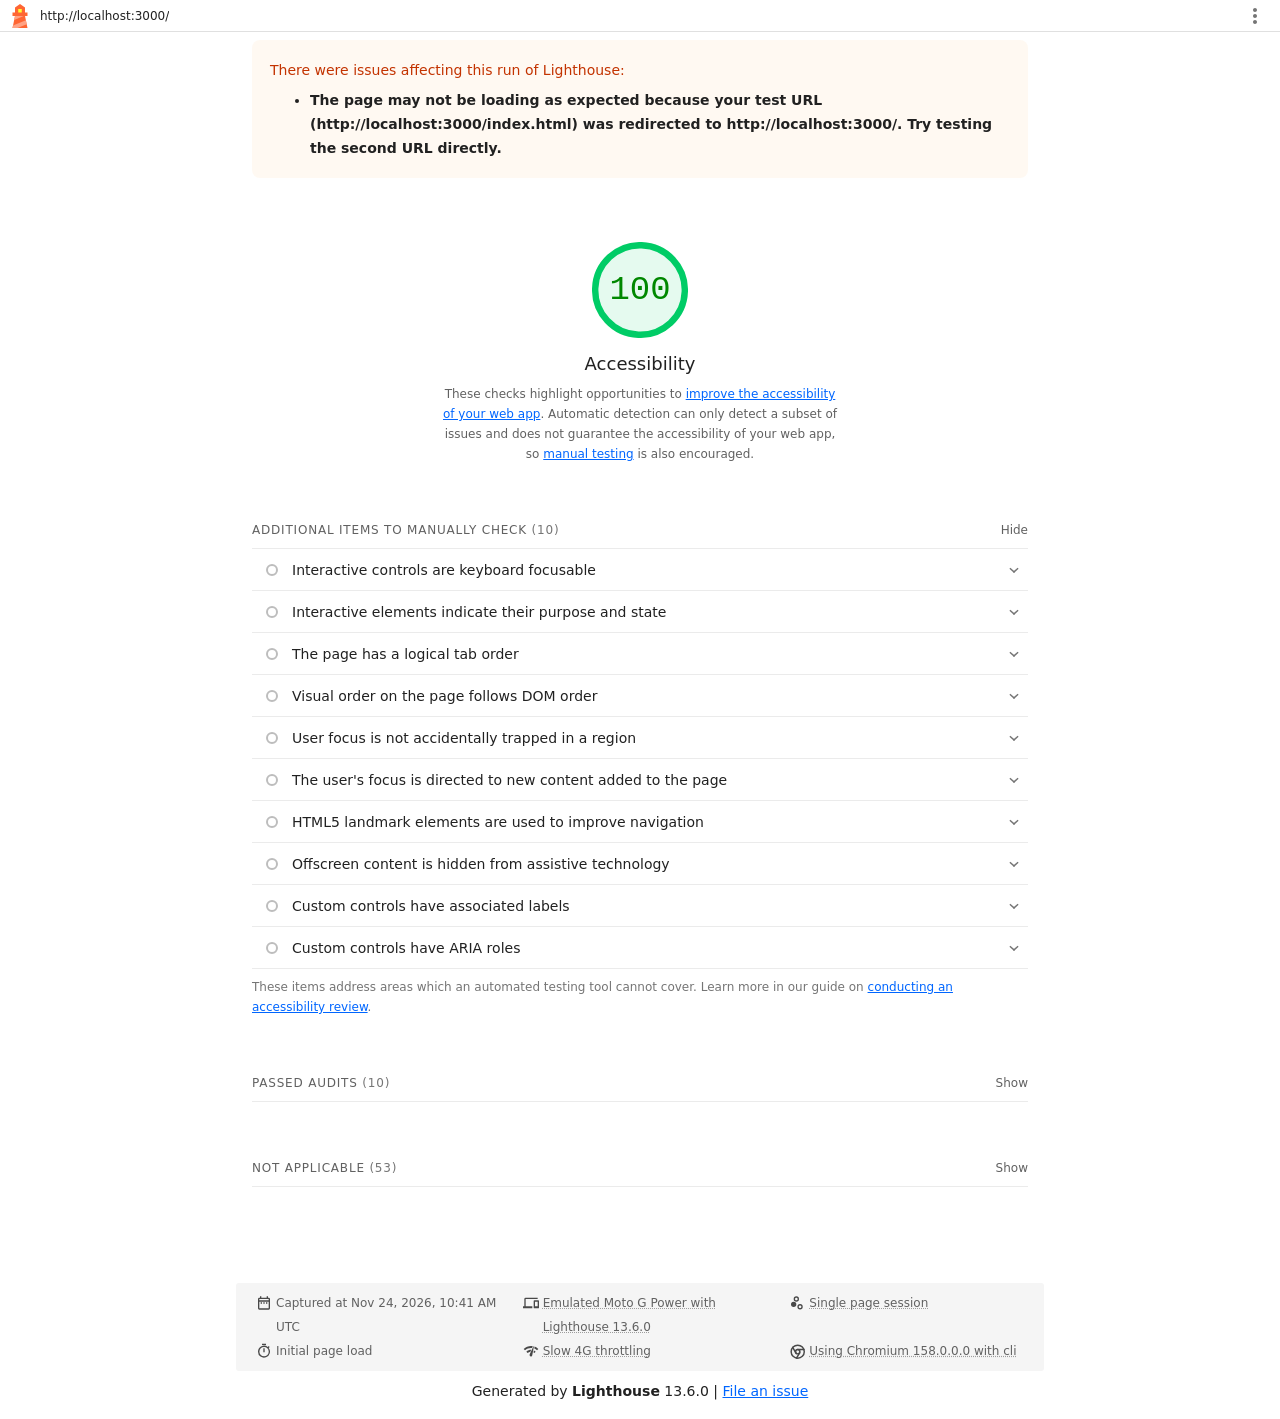
<file: evidence/baseline/lighthouse-index.html>
<!--
@license
Copyright 2018 Google LLC
SPDX-License-Identifier: Apache-2.0
-->
<!doctype html>
<html lang="en">
<head>
  <meta charset="utf-8">
  <meta name="viewport" content="width=device-width, initial-scale=1, minimum-scale=1">
  <link rel="icon" href='data:image/svg+xml;utf8,<svg fill="none" xmlns="http://www.w3.org/2000/svg" viewBox="0 0 48 48"><path d="m14 7 10-7 10 7v10h5v7h-5l5 24H9l5-24H9v-7h5V7Z" fill="%23F63"/><path d="M31.561 24H14l-1.689 8.105L31.561 24ZM18.983 48H9l1.022-4.907L35.723 32.27l1.663 7.98L18.983 48Z" fill="%23FFA385"/><path fill="%23FF3" d="M20.5 10h7v7h-7z"/></svg>'>
  <title>Lighthouse Report</title>
  <style>body {margin: 0}</style>
</head>
<body>
  <noscript>Lighthouse report requires JavaScript. Please enable.</noscript>

  <div id="lh-log"></div>

  <script>window.__LIGHTHOUSE_JSON__ = {"lighthouseVersion":"13.6.0","requestedUrl":"http://localhost:3000/index.html","mainDocumentUrl":"http://localhost:3000/","finalDisplayedUrl":"http://localhost:3000/","finalUrl":"http://localhost:3000/","fetchTime":"2026-11-24T10:41:18.802Z","gatherMode":"navigation","runWarnings":["The page may not be loading as expected because your test URL (http://localhost:3000/index.html) was redirected to http://localhost:3000/. Try testing the second URL directly."],"userAgent":"Mozilla/5.0 (Windows NT 10.0; Win64; x64) AppleWebKit/537.36 (KHTML, like Gecko) Chrome/158.0.0.0 Safari/537.36","environment":{"networkUserAgent":"Mozilla/5.0 (Linux; Android 11; moto g power (2022)) AppleWebKit/537.36 (KHTML, like Gecko) Chrome/158.0.0.0 Mobile Safari/537.36","hostUserAgent":"Mozilla/5.0 (Windows NT 10.0; Win64; x64) AppleWebKit/537.36 (KHTML, like Gecko) Chrome/158.0.0.0 Safari/537.36","benchmarkIndex":3050,"credits":{"axe-core":"4.14.0"}},"audits":{"accesskeys":{"id":"accesskeys","title":"`[accesskey]` values are unique","description":"Access keys let users quickly focus a part of the page. For proper navigation, each access key must be unique. [Learn more about access keys](https://dequeuniversity.com/rules/axe/4.14/accesskeys).","score":null,"scoreDisplayMode":"notApplicable"},"aria-allowed-attr":{"id":"aria-allowed-attr","title":"`[aria-*]` attributes match their roles","description":"Each ARIA `role` supports a specific subset of `aria-*` attributes. Mismatching these invalidates the `aria-*` attributes. [Learn how to match ARIA attributes to their roles](https://dequeuniversity.com/rules/axe/4.14/aria-allowed-attr).","score":null,"scoreDisplayMode":"notApplicable"},"aria-allowed-role":{"id":"aria-allowed-role","title":"Uses ARIA roles only on compatible elements","description":"Many HTML elements can only be assigned certain ARIA roles. Using ARIA roles where they are not allowed can interfere with the accessibility of the web page. [Learn more about ARIA roles](https://dequeuniversity.com/rules/axe/4.14/aria-allowed-role).","score":null,"scoreDisplayMode":"notApplicable"},"aria-command-name":{"id":"aria-command-name","title":"`button`, `link`, and `menuitem` elements have accessible names","description":"When an element doesn't have an accessible name, screen readers announce it with a generic name, making it unusable for users who rely on screen readers. [Learn how to make command elements more accessible](https://dequeuniversity.com/rules/axe/4.14/aria-command-name).","score":null,"scoreDisplayMode":"notApplicable"},"aria-conditional-attr":{"id":"aria-conditional-attr","title":"ARIA attributes are used as specified for the element's role","description":"Some ARIA attributes are only allowed on an element under certain conditions. [Learn more about conditional ARIA attributes](https://dequeuniversity.com/rules/axe/4.14/aria-conditional-attr).","score":null,"scoreDisplayMode":"notApplicable"},"aria-deprecated-role":{"id":"aria-deprecated-role","title":"Deprecated ARIA roles were not used","description":"Deprecated ARIA roles may not be processed correctly by assistive technology. [Learn more about deprecated ARIA roles](https://dequeuniversity.com/rules/axe/4.14/aria-deprecated-role).","score":null,"scoreDisplayMode":"notApplicable"},"aria-dialog-name":{"id":"aria-dialog-name","title":"Elements with `role=\"dialog\"` or `role=\"alertdialog\"` have accessible names.","description":"ARIA dialog elements without accessible names may prevent screen readers users from discerning the purpose of these elements. [Learn how to make ARIA dialog elements more accessible](https://dequeuniversity.com/rules/axe/4.14/aria-dialog-name).","score":null,"scoreDisplayMode":"notApplicable"},"aria-hidden-body":{"id":"aria-hidden-body","title":"`[aria-hidden=\"true\"]` is not present on the document `\u003cbody>`","description":"Assistive technologies, like screen readers, work inconsistently when `aria-hidden=\"true\"` is set on the document `\u003cbody>`. [Learn how `aria-hidden` affects the document body](https://dequeuniversity.com/rules/axe/4.14/aria-hidden-body).","score":1,"scoreDisplayMode":"binary","details":{"type":"table","headings":[{"key":"node","valueType":"node","subItemsHeading":{"key":"relatedNode","valueType":"node"},"label":"Failing Elements"}],"items":[]}},"aria-hidden-focus":{"id":"aria-hidden-focus","title":"`[aria-hidden=\"true\"]` elements do not contain focusable descendents","description":"Focusable descendents within an `[aria-hidden=\"true\"]` element prevent those interactive elements from being available to users of assistive technologies like screen readers. [Learn how `aria-hidden` affects focusable elements](https://dequeuniversity.com/rules/axe/4.14/aria-hidden-focus).","score":null,"scoreDisplayMode":"notApplicable"},"aria-input-field-name":{"id":"aria-input-field-name","title":"ARIA input fields have accessible names","description":"When an input field doesn't have an accessible name, screen readers announce it with a generic name, making it unusable for users who rely on screen readers. [Learn more about input field labels](https://dequeuniversity.com/rules/axe/4.14/aria-input-field-name).","score":null,"scoreDisplayMode":"notApplicable"},"aria-meter-name":{"id":"aria-meter-name","title":"ARIA `meter` elements have accessible names","description":"When a meter element doesn't have an accessible name, screen readers announce it with a generic name, making it unusable for users who rely on screen readers. [Learn how to name `meter` elements](https://dequeuniversity.com/rules/axe/4.14/aria-meter-name).","score":null,"scoreDisplayMode":"notApplicable"},"aria-progressbar-name":{"id":"aria-progressbar-name","title":"ARIA `progressbar` elements have accessible names","description":"When a `progressbar` element doesn't have an accessible name, screen readers announce it with a generic name, making it unusable for users who rely on screen readers. [Learn how to label `progressbar` elements](https://dequeuniversity.com/rules/axe/4.14/aria-progressbar-name).","score":null,"scoreDisplayMode":"notApplicable"},"aria-prohibited-attr":{"id":"aria-prohibited-attr","title":"Elements use only permitted ARIA attributes","description":"Using ARIA attributes in roles where they are prohibited can mean that important information is not communicated to users of assistive technologies. [Learn more about prohibited ARIA roles](https://dequeuniversity.com/rules/axe/4.14/aria-prohibited-attr).","score":null,"scoreDisplayMode":"notApplicable"},"aria-required-attr":{"id":"aria-required-attr","title":"`[role]`s have all required `[aria-*]` attributes","description":"Some ARIA roles have required attributes that describe the state of the element to screen readers. [Learn more about roles and required attributes](https://dequeuniversity.com/rules/axe/4.14/aria-required-attr).","score":null,"scoreDisplayMode":"notApplicable"},"aria-required-children":{"id":"aria-required-children","title":"Elements with an ARIA `[role]` that require children to contain a specific `[role]` have all required children.","description":"Some ARIA parent roles must contain specific child roles to perform their intended accessibility functions. [Learn more about roles and required children elements](https://dequeuniversity.com/rules/axe/4.14/aria-required-children).","score":null,"scoreDisplayMode":"notApplicable"},"aria-required-parent":{"id":"aria-required-parent","title":"`[role]`s are contained by their required parent element","description":"Some ARIA child roles must be contained by specific parent roles to properly perform their intended accessibility functions. [Learn more about ARIA roles and required parent element](https://dequeuniversity.com/rules/axe/4.14/aria-required-parent).","score":null,"scoreDisplayMode":"notApplicable"},"aria-roles":{"id":"aria-roles","title":"`[role]` values are valid","description":"ARIA roles must have valid values in order to perform their intended accessibility functions. [Learn more about valid ARIA roles](https://dequeuniversity.com/rules/axe/4.14/aria-roles).","score":null,"scoreDisplayMode":"notApplicable"},"aria-text":{"id":"aria-text","title":"Elements with the `role=text` attribute do not have focusable descendents.","description":"Adding `role=text` around a text node split by markup enables VoiceOver to treat it as one phrase, but the element's focusable descendents will not be announced. [Learn more about the `role=text` attribute](https://dequeuniversity.com/rules/axe/4.14/aria-text).","score":null,"scoreDisplayMode":"notApplicable"},"aria-toggle-field-name":{"id":"aria-toggle-field-name","title":"ARIA toggle fields have accessible names","description":"When a toggle field doesn't have an accessible name, screen readers announce it with a generic name, making it unusable for users who rely on screen readers. [Learn more about toggle fields](https://dequeuniversity.com/rules/axe/4.14/aria-toggle-field-name).","score":null,"scoreDisplayMode":"notApplicable"},"aria-tooltip-name":{"id":"aria-tooltip-name","title":"ARIA `tooltip` elements have accessible names","description":"When a tooltip element doesn't have an accessible name, screen readers announce it with a generic name, making it unusable for users who rely on screen readers. [Learn how to name `tooltip` elements](https://dequeuniversity.com/rules/axe/4.14/aria-tooltip-name).","score":null,"scoreDisplayMode":"notApplicable"},"aria-treeitem-name":{"id":"aria-treeitem-name","title":"ARIA `treeitem` elements have accessible names","description":"When a `treeitem` element doesn't have an accessible name, screen readers announce it with a generic name, making it unusable for users who rely on screen readers. [Learn more about labeling `treeitem` elements](https://dequeuniversity.com/rules/axe/4.14/aria-treeitem-name).","score":null,"scoreDisplayMode":"notApplicable"},"aria-valid-attr-value":{"id":"aria-valid-attr-value","title":"`[aria-*]` attributes have valid values","description":"Assistive technologies, like screen readers, can't interpret ARIA attributes with invalid values. [Learn more about valid values for ARIA attributes](https://dequeuniversity.com/rules/axe/4.14/aria-valid-attr-value).","score":null,"scoreDisplayMode":"notApplicable"},"aria-valid-attr":{"id":"aria-valid-attr","title":"`[aria-*]` attributes are valid and not misspelled","description":"Assistive technologies, like screen readers, can't interpret ARIA attributes with invalid names. [Learn more about valid ARIA attributes](https://dequeuniversity.com/rules/axe/4.14/aria-valid-attr).","score":null,"scoreDisplayMode":"notApplicable"},"button-name":{"id":"button-name","title":"Buttons have an accessible name","description":"When a button doesn't have an accessible name, screen readers announce it as \"button\", making it unusable for users who rely on screen readers. [Learn how to make buttons more accessible](https://dequeuniversity.com/rules/axe/4.14/button-name).","score":null,"scoreDisplayMode":"notApplicable"},"bypass":{"id":"bypass","title":"The page contains a heading, skip link, or landmark region","description":"Adding ways to bypass repetitive content lets keyboard users navigate the page more efficiently. [Learn more about bypass blocks](https://dequeuniversity.com/rules/axe/4.14/bypass).","score":null,"scoreDisplayMode":"notApplicable"},"color-contrast":{"id":"color-contrast","title":"Background and foreground colors have a sufficient contrast ratio","description":"Low-contrast text is difficult or impossible for many users to read. [Learn how to provide sufficient color contrast](https://dequeuniversity.com/rules/axe/4.14/color-contrast).","score":1,"scoreDisplayMode":"binary","details":{"type":"table","headings":[{"key":"node","valueType":"node","subItemsHeading":{"key":"relatedNode","valueType":"node"},"label":"Failing Elements"}],"items":[]}},"definition-list":{"id":"definition-list","title":"`\u003cdl>`'s contain only properly-ordered `\u003cdt>` and `\u003cdd>` groups, `\u003cscript>`, `\u003ctemplate>` or `\u003cdiv>` elements.","description":"When definition lists are not properly marked up, screen readers may produce confusing or inaccurate output. [Learn how to structure definition lists correctly](https://dequeuniversity.com/rules/axe/4.14/definition-list).","score":null,"scoreDisplayMode":"notApplicable"},"dlitem":{"id":"dlitem","title":"Definition list items are wrapped in `\u003cdl>` elements","description":"Definition list items (`\u003cdt>` and `\u003cdd>`) must be wrapped in a parent `\u003cdl>` element to ensure that screen readers can properly announce them. [Learn how to structure definition lists correctly](https://dequeuniversity.com/rules/axe/4.14/dlitem).","score":null,"scoreDisplayMode":"notApplicable"},"document-title":{"id":"document-title","title":"Document has a `\u003ctitle>` element","description":"The title gives screen reader users an overview of the page, and search engine users rely on it heavily to determine if a page is relevant to their search. [Learn more about document titles](https://dequeuniversity.com/rules/axe/4.14/document-title).","score":1,"scoreDisplayMode":"binary","details":{"type":"table","headings":[{"key":"node","valueType":"node","subItemsHeading":{"key":"relatedNode","valueType":"node"},"label":"Failing Elements"}],"items":[]}},"duplicate-id-aria":{"id":"duplicate-id-aria","title":"ARIA IDs are unique","description":"The value of an ARIA ID must be unique to prevent other instances from being overlooked by assistive technologies. [Learn how to fix duplicate ARIA IDs](https://dequeuniversity.com/rules/axe/4.14/duplicate-id-aria).","score":null,"scoreDisplayMode":"notApplicable"},"empty-heading":{"id":"empty-heading","title":"All heading elements contain content.","description":"A heading with no content or inaccessible text prevent screen reader users from accessing information on the page's structure. [Learn more about headings](https://dequeuniversity.com/rules/axe/4.14/empty-heading).","score":null,"scoreDisplayMode":"notApplicable"},"form-field-multiple-labels":{"id":"form-field-multiple-labels","title":"No form fields have multiple labels","description":"Form fields with multiple labels can be confusingly announced by assistive technologies like screen readers which use either the first, the last, or all of the labels. [Learn how to use form labels](https://dequeuniversity.com/rules/axe/4.14/form-field-multiple-labels).","score":null,"scoreDisplayMode":"notApplicable"},"frame-title":{"id":"frame-title","title":"`\u003cframe>` or `\u003ciframe>` elements have a title","description":"Screen reader users rely on frame titles to describe the contents of frames. [Learn more about frame titles](https://dequeuniversity.com/rules/axe/4.14/frame-title).","score":null,"scoreDisplayMode":"notApplicable"},"heading-order":{"id":"heading-order","title":"Heading elements appear in a sequentially-descending order","description":"Properly ordered headings that do not skip levels convey the semantic structure of the page, making it easier to navigate and understand when using assistive technologies. [Learn more about heading order](https://dequeuniversity.com/rules/axe/4.14/heading-order).","score":1,"scoreDisplayMode":"binary","details":{"type":"table","headings":[{"key":"node","valueType":"node","subItemsHeading":{"key":"relatedNode","valueType":"node"},"label":"Failing Elements"}],"items":[]}},"html-has-lang":{"id":"html-has-lang","title":"`\u003chtml>` element has a `[lang]` attribute","description":"If a page doesn't specify a `lang` attribute, a screen reader assumes that the page is in the default language that the user chose when setting up the screen reader. If the page isn't actually in the default language, then the screen reader might not announce the page's text correctly. [Learn more about the `lang` attribute](https://dequeuniversity.com/rules/axe/4.14/html-has-lang).","score":1,"scoreDisplayMode":"binary","details":{"type":"table","headings":[{"key":"node","valueType":"node","subItemsHeading":{"key":"relatedNode","valueType":"node"},"label":"Failing Elements"}],"items":[]}},"html-lang-valid":{"id":"html-lang-valid","title":"`\u003chtml>` element has a valid value for its `[lang]` attribute","description":"Specifying a valid [BCP 47 language](https://www.w3.org/International/questions/qa-choosing-language-tags#question) helps screen readers announce text properly. [Learn how to use the `lang` attribute](https://dequeuniversity.com/rules/axe/4.14/html-lang-valid).","score":1,"scoreDisplayMode":"binary","details":{"type":"table","headings":[{"key":"node","valueType":"node","subItemsHeading":{"key":"relatedNode","valueType":"node"},"label":"Failing Elements"}],"items":[]}},"html-xml-lang-mismatch":{"id":"html-xml-lang-mismatch","title":"`\u003chtml>` element has an `[xml:lang]` attribute with the same base language as the `[lang]` attribute.","description":"If the webpage does not specify a consistent language, then the screen reader might not announce the page's text correctly. [Learn more about the `lang` attribute](https://dequeuniversity.com/rules/axe/4.14/html-xml-lang-mismatch).","score":null,"scoreDisplayMode":"notApplicable"},"identical-links-same-purpose":{"id":"identical-links-same-purpose","title":"Identical links have the same purpose.","description":"Links with the same destination should have the same description, to help users understand the link's purpose and decide whether to follow it. [Learn more about identical links](https://dequeuniversity.com/rules/axe/4.14/identical-links-same-purpose).","score":null,"scoreDisplayMode":"notApplicable"},"image-alt":{"id":"image-alt","title":"Image elements have `[alt]` attributes","description":"Informative elements should aim for short, descriptive alternate text. Decorative elements can be ignored with an empty alt attribute. [Learn more about the `alt` attribute](https://dequeuniversity.com/rules/axe/4.14/image-alt).","score":null,"scoreDisplayMode":"notApplicable"},"image-redundant-alt":{"id":"image-redundant-alt","title":"Image elements do not have `[alt]` attributes that are redundant text.","description":"Informative elements should aim for short, descriptive alternative text. Alternative text that is exactly the same as the text adjacent to the link or image is potentially confusing for screen reader users, because the text will be read twice. [Learn more about the `alt` attribute](https://dequeuniversity.com/rules/axe/4.14/image-redundant-alt).","score":null,"scoreDisplayMode":"notApplicable"},"input-button-name":{"id":"input-button-name","title":"Input buttons have discernible text.","description":"Adding discernable and accessible text to input buttons may help screen reader users understand the purpose of the input button. [Learn more about input buttons](https://dequeuniversity.com/rules/axe/4.14/input-button-name).","score":null,"scoreDisplayMode":"notApplicable"},"input-image-alt":{"id":"input-image-alt","title":"`\u003cinput type=\"image\">` elements have `[alt]` text","description":"When an image is being used as an `\u003cinput>` button, providing alternative text can help screen reader users understand the purpose of the button. [Learn about input image alt text](https://dequeuniversity.com/rules/axe/4.14/input-image-alt).","score":null,"scoreDisplayMode":"notApplicable"},"label-content-name-mismatch":{"id":"label-content-name-mismatch","title":"Elements with visible text labels have matching accessible names.","description":"Visible text labels that do not match the accessible name can result in a confusing experience for screen reader users. [Learn more about accessible names](https://dequeuniversity.com/rules/axe/4.14/label-content-name-mismatch).","score":null,"scoreDisplayMode":"notApplicable"},"label":{"id":"label","title":"Form elements have associated labels","description":"Labels ensure that form controls are announced properly by assistive technologies, like screen readers. [Learn more about form element labels](https://dequeuniversity.com/rules/axe/4.14/label).","score":null,"scoreDisplayMode":"notApplicable"},"landmark-one-main":{"id":"landmark-one-main","title":"Document has a main landmark.","description":"One main landmark helps screen reader users navigate a web page. [Learn more about landmarks](https://dequeuniversity.com/rules/axe/4.14/landmark-one-main).","score":1,"scoreDisplayMode":"binary","details":{"type":"table","headings":[{"key":"node","valueType":"node","subItemsHeading":{"key":"relatedNode","valueType":"node"},"label":"Failing Elements"}],"items":[]}},"link-name":{"id":"link-name","title":"Links have a discernible name","description":"Link text (and alternate text for images, when used as links) that is discernible, unique, and focusable improves the navigation experience for screen reader users. [Learn how to make links accessible](https://dequeuniversity.com/rules/axe/4.14/link-name).","score":1,"scoreDisplayMode":"binary","details":{"type":"table","headings":[{"key":"node","valueType":"node","subItemsHeading":{"key":"relatedNode","valueType":"node"},"label":"Failing Elements"}],"items":[]}},"link-in-text-block":{"id":"link-in-text-block","title":"Links are distinguishable without relying on color.","description":"Low-contrast text is difficult or impossible for many users to read. Link text that is discernible improves the experience for users with low vision. [Learn how to make links distinguishable](https://dequeuniversity.com/rules/axe/4.14/link-in-text-block).","score":null,"scoreDisplayMode":"notApplicable"},"list":{"id":"list","title":"Lists contain only `\u003cli>` elements and script supporting elements (`\u003cscript>` and `\u003ctemplate>`).","description":"Screen readers have a specific way of announcing lists. Ensuring proper list structure aids screen reader output. [Learn more about proper list structure](https://dequeuniversity.com/rules/axe/4.14/list).","score":null,"scoreDisplayMode":"notApplicable"},"listitem":{"id":"listitem","title":"List items (`\u003cli>`) are contained within `\u003cul>`, `\u003col>` or `\u003cmenu>` parent elements","description":"Screen readers require list items (`\u003cli>`) to be contained within a parent `\u003cul>`, `\u003col>` or `\u003cmenu>` to be announced properly. [Learn more about proper list structure](https://dequeuniversity.com/rules/axe/4.14/listitem).","score":null,"scoreDisplayMode":"notApplicable"},"meta-refresh":{"id":"meta-refresh","title":"The document does not use `\u003cmeta http-equiv=\"refresh\">`","description":"Users do not expect a page to refresh automatically, and doing so will move focus back to the top of the page. This may create a frustrating or confusing experience. [Learn more about the refresh meta tag](https://dequeuniversity.com/rules/axe/4.14/meta-refresh).","score":null,"scoreDisplayMode":"notApplicable"},"meta-viewport":{"id":"meta-viewport","title":"`[user-scalable=\"no\"]` is not used in the `\u003cmeta name=\"viewport\">` element and the `[maximum-scale]` attribute is not less than 5.","description":"Disabling zooming is problematic for users with low vision who rely on screen magnification to properly see the contents of a web page. [Learn more about the viewport meta tag](https://dequeuniversity.com/rules/axe/4.14/meta-viewport).","score":1,"scoreDisplayMode":"binary","details":{"type":"table","headings":[{"key":"node","valueType":"node","subItemsHeading":{"key":"relatedNode","valueType":"node"},"label":"Failing Elements"}],"items":[]}},"object-alt":{"id":"object-alt","title":"`\u003cobject>` elements have alternate text","description":"Screen readers cannot translate non-text content. Adding alternate text to `\u003cobject>` elements helps screen readers convey meaning to users. [Learn more about alt text for `object` elements](https://dequeuniversity.com/rules/axe/4.14/object-alt).","score":null,"scoreDisplayMode":"notApplicable"},"select-name":{"id":"select-name","title":"Select elements have associated label elements.","description":"Form elements without effective labels can create frustrating experiences for screen reader users. [Learn more about the `select` element](https://dequeuniversity.com/rules/axe/4.14/select-name).","score":null,"scoreDisplayMode":"notApplicable"},"skip-link":{"id":"skip-link","title":"Skip links are focusable.","description":"Including a skip link can help users skip to the main content to save time. [Learn more about skip links](https://dequeuniversity.com/rules/axe/4.14/skip-link).","score":null,"scoreDisplayMode":"notApplicable"},"tabindex":{"id":"tabindex","title":"No element has a `[tabindex]` value greater than 0","description":"A value greater than 0 implies an explicit navigation ordering. Although technically valid, this often creates frustrating experiences for users who rely on assistive technologies. [Learn more about the `tabindex` attribute](https://dequeuniversity.com/rules/axe/4.14/tabindex).","score":null,"scoreDisplayMode":"notApplicable"},"table-duplicate-name":{"id":"table-duplicate-name","title":"Tables have different content in the summary attribute and `\u003ccaption>`.","description":"The summary attribute should describe the table structure, while `\u003ccaption>` should have the onscreen title. Accurate table mark-up helps users of screen readers. [Learn more about summary and caption](https://dequeuniversity.com/rules/axe/4.14/table-duplicate-name).","score":null,"scoreDisplayMode":"notApplicable"},"table-fake-caption":{"id":"table-fake-caption","title":"Tables use `\u003ccaption>` instead of cells with the `[colspan]` attribute to indicate a caption.","description":"Screen readers have features to make navigating tables easier. Ensuring that tables use the actual caption element instead of cells with the `[colspan]` attribute may improve the experience for screen reader users. [Learn more about captions](https://dequeuniversity.com/rules/axe/4.14/table-fake-caption).","score":null,"scoreDisplayMode":"notApplicable"},"target-size":{"id":"target-size","title":"Touch targets have sufficient size and spacing.","description":"Touch targets with sufficient size and spacing help users who may have difficulty targeting small controls to activate the targets. [Learn more about touch targets](https://dequeuniversity.com/rules/axe/4.14/target-size).","score":1,"scoreDisplayMode":"binary","details":{"type":"table","headings":[{"key":"node","valueType":"node","subItemsHeading":{"key":"relatedNode","valueType":"node"},"label":"Failing Elements"}],"items":[]}},"td-has-header":{"id":"td-has-header","title":"`\u003ctd>` elements in a large `\u003ctable>` have one or more table headers.","description":"Screen readers have features to make navigating tables easier. Ensuring that `\u003ctd>` elements in a large table (3 or more cells in width and height) have an associated table header may improve the experience for screen reader users. [Learn more about table headers](https://dequeuniversity.com/rules/axe/4.14/td-has-header).","score":null,"scoreDisplayMode":"notApplicable"},"td-headers-attr":{"id":"td-headers-attr","title":"Cells in a `\u003ctable>` element that use the `[headers]` attribute refer to table cells within the same table.","description":"Screen readers have features to make navigating tables easier. Ensuring `\u003ctd>` cells using the `[headers]` attribute only refer to other cells in the same table may improve the experience for screen reader users. [Learn more about the `headers` attribute](https://dequeuniversity.com/rules/axe/4.14/td-headers-attr).","score":null,"scoreDisplayMode":"notApplicable"},"th-has-data-cells":{"id":"th-has-data-cells","title":"`\u003cth>` elements and elements with `[role=\"columnheader\"/\"rowheader\"]` have data cells they describe.","description":"Screen readers have features to make navigating tables easier. Ensuring table headers always refer to some set of cells may improve the experience for screen reader users. [Learn more about table headers](https://dequeuniversity.com/rules/axe/4.14/th-has-data-cells).","score":null,"scoreDisplayMode":"notApplicable"},"valid-lang":{"id":"valid-lang","title":"`[lang]` attributes have a valid value","description":"Specifying a valid [BCP 47 language](https://www.w3.org/International/questions/qa-choosing-language-tags#question) on elements helps ensure that text is pronounced correctly by a screen reader. [Learn how to use the `lang` attribute](https://dequeuniversity.com/rules/axe/4.14/valid-lang).","score":null,"scoreDisplayMode":"notApplicable"},"video-caption":{"id":"video-caption","title":"`\u003cvideo>` elements contain a `\u003ctrack>` element with `[kind=\"captions\"]`","description":"When a video provides a caption it is easier for deaf and hearing impaired users to access its information. [Learn more about video captions](https://dequeuniversity.com/rules/axe/4.14/video-caption).","score":null,"scoreDisplayMode":"notApplicable"},"custom-controls-labels":{"id":"custom-controls-labels","title":"Custom controls have associated labels","description":"Custom interactive controls have associated labels, provided by aria-label or aria-labelledby. [Learn more about custom controls and labels](https://developer.chrome.com/docs/lighthouse/accessibility/custom-controls-labels/).","score":null,"scoreDisplayMode":"manual"},"custom-controls-roles":{"id":"custom-controls-roles","title":"Custom controls have ARIA roles","description":"Custom interactive controls have appropriate ARIA roles. [Learn how to add roles to custom controls](https://developer.chrome.com/docs/lighthouse/accessibility/custom-control-roles/).","score":null,"scoreDisplayMode":"manual"},"focus-traps":{"id":"focus-traps","title":"User focus is not accidentally trapped in a region","description":"A user can tab into and out of any control or region without accidentally trapping their focus. [Learn how to avoid focus traps](https://developer.chrome.com/docs/lighthouse/accessibility/focus-traps/).","score":null,"scoreDisplayMode":"manual"},"focusable-controls":{"id":"focusable-controls","title":"Interactive controls are keyboard focusable","description":"Custom interactive controls are keyboard focusable and display a focus indicator. [Learn how to make custom controls focusable](https://developer.chrome.com/docs/lighthouse/accessibility/focusable-controls/).","score":null,"scoreDisplayMode":"manual"},"interactive-element-affordance":{"id":"interactive-element-affordance","title":"Interactive elements indicate their purpose and state","description":"Interactive elements, such as links and buttons, should indicate their state and be distinguishable from non-interactive elements. [Learn how to decorate interactive elements with affordance hints](https://developer.chrome.com/docs/lighthouse/accessibility/interactive-element-affordance/).","score":null,"scoreDisplayMode":"manual"},"logical-tab-order":{"id":"logical-tab-order","title":"The page has a logical tab order","description":"Tabbing through the page follows the visual layout. Users cannot focus elements that are offscreen. [Learn more about logical tab ordering](https://developer.chrome.com/docs/lighthouse/accessibility/logical-tab-order/).","score":null,"scoreDisplayMode":"manual"},"managed-focus":{"id":"managed-focus","title":"The user's focus is directed to new content added to the page","description":"If new content, such as a dialog, is added to the page, the user's focus is directed to it. [Learn how to direct focus to new content](https://developer.chrome.com/docs/lighthouse/accessibility/managed-focus/).","score":null,"scoreDisplayMode":"manual"},"offscreen-content-hidden":{"id":"offscreen-content-hidden","title":"Offscreen content is hidden from assistive technology","description":"Offscreen content is hidden with display: none or aria-hidden=true. [Learn how to properly hide offscreen content](https://developer.chrome.com/docs/lighthouse/accessibility/offscreen-content-hidden/).","score":null,"scoreDisplayMode":"manual"},"use-landmarks":{"id":"use-landmarks","title":"HTML5 landmark elements are used to improve navigation","description":"Landmark elements (`\u003cmain>`, `\u003cnav>`, etc.) are used to improve the keyboard navigation of the page for assistive technology. [Learn more about landmark elements](https://developer.chrome.com/docs/lighthouse/accessibility/use-landmarks/).","score":null,"scoreDisplayMode":"manual"},"visual-order-follows-dom":{"id":"visual-order-follows-dom","title":"Visual order on the page follows DOM order","description":"DOM order matches the visual order, improving navigation for assistive technology. [Learn more about DOM and visual ordering](https://developer.chrome.com/docs/lighthouse/accessibility/visual-order-follows-dom/).","score":null,"scoreDisplayMode":"manual"},"autocomplete-valid":{"id":"autocomplete-valid","title":"`autocomplete` attributes are used correctly","description":"The `autocomplete` attribute values must be valid and correctly applied for screen readers to function correctly. [Learn more about valid autocomplete values](https://dequeuniversity.com/rules/axe/4.14/autocomplete-valid).","score":null,"scoreDisplayMode":"notApplicable"},"presentation-role-conflict":{"id":"presentation-role-conflict","title":"Elements with `role=\"none\"` or `role=\"presentation\"` do not have conflicts","description":"There are certain cases where the semantic role of an element with `role=\"none\"` or `role=\"presentation\"` does not resolve to none or presentation. To ensure the element remains removed from the accessibility tree, you should not add any global ARIA attributes to the element or make it focusable. [Learn more about presentation role conflict](https://dequeuniversity.com/rules/axe/4.14/presentation-role-conflict).","score":null,"scoreDisplayMode":"notApplicable"},"svg-img-alt":{"id":"svg-img-alt","title":"SVG elements with an `img` role have an accessible text alternative","description":"Ensures SVG elements with an `img`, `graphics-document` or `graphics-symbol` role have an accessible text alternative. [Learn more about SVG alt text](https://dequeuniversity.com/rules/axe/4.14/svg-img-alt).","score":null,"scoreDisplayMode":"notApplicable"}},"configSettings":{"output":["html"],"maxWaitForFcp":30000,"maxWaitForLoad":45000,"pauseAfterFcpMs":1000,"pauseAfterLoadMs":1000,"networkQuietThresholdMs":1000,"cpuQuietThresholdMs":1000,"formFactor":"mobile","throttling":{"rttMs":150,"throughputKbps":1638.4,"requestLatencyMs":562.5,"downloadThroughputKbps":1474.5600000000002,"uploadThroughputKbps":675,"cpuSlowdownMultiplier":4},"throttlingMethod":"simulate","screenEmulation":{"mobile":true,"width":412,"height":823,"deviceScaleFactor":1.75,"disabled":false},"emulatedUserAgent":"Mozilla/5.0 (Linux; Android 11; moto g power (2022)) AppleWebKit/537.36 (KHTML, like Gecko) Chrome/136.0.0.0 Mobile Safari/537.36","auditMode":false,"gatherMode":false,"clearStorageTypes":["file_systems","shader_cache","service_workers","cache_storage"],"disableStorageReset":false,"debugNavigation":false,"channel":"cli","usePassiveGathering":false,"disableFullPageScreenshot":false,"skipAboutBlank":false,"blankPage":"about:blank","ignoreStatusCode":false,"locale":"en-US","blockedUrlPatterns":null,"additionalTraceCategories":null,"extraHeaders":null,"precomputedLanternData":null,"onlyAudits":null,"onlyCategories":["accessibility"],"skipAudits":null},"categories":{"accessibility":{"title":"Accessibility","description":"These checks highlight opportunities to [improve the accessibility of your web app](https://developer.chrome.com/docs/lighthouse/accessibility/). Automatic detection can only detect a subset of issues and does not guarantee the accessibility of your web app, so [manual testing](https://web.dev/articles/how-to-review) is also encouraged.","manualDescription":"These items address areas which an automated testing tool cannot cover. Learn more in our guide on [conducting an accessibility review](https://web.dev/articles/how-to-review).","supportedModes":["navigation","snapshot"],"auditRefs":[{"id":"accesskeys","weight":0,"group":"a11y-navigation"},{"id":"aria-allowed-attr","weight":0,"group":"a11y-aria"},{"id":"aria-command-name","weight":0,"group":"a11y-aria"},{"id":"aria-conditional-attr","weight":0,"group":"a11y-aria"},{"id":"aria-deprecated-role","weight":0,"group":"a11y-aria"},{"id":"aria-dialog-name","weight":0,"group":"a11y-aria"},{"id":"aria-hidden-body","weight":10,"group":"a11y-aria"},{"id":"aria-hidden-focus","weight":0,"group":"a11y-aria"},{"id":"aria-input-field-name","weight":0,"group":"a11y-aria"},{"id":"aria-meter-name","weight":0,"group":"a11y-aria"},{"id":"aria-progressbar-name","weight":0,"group":"a11y-aria"},{"id":"aria-prohibited-attr","weight":0,"group":"a11y-aria"},{"id":"aria-required-attr","weight":0,"group":"a11y-aria"},{"id":"aria-required-children","weight":0,"group":"a11y-aria"},{"id":"aria-required-parent","weight":0,"group":"a11y-aria"},{"id":"aria-roles","weight":0,"group":"a11y-aria"},{"id":"aria-text","weight":0,"group":"a11y-aria"},{"id":"aria-toggle-field-name","weight":0,"group":"a11y-aria"},{"id":"aria-tooltip-name","weight":0,"group":"a11y-aria"},{"id":"aria-treeitem-name","weight":0,"group":"a11y-aria"},{"id":"aria-valid-attr-value","weight":0,"group":"a11y-aria"},{"id":"aria-valid-attr","weight":0,"group":"a11y-aria"},{"id":"button-name","weight":0,"group":"a11y-names-labels"},{"id":"bypass","weight":0,"group":"a11y-navigation"},{"id":"color-contrast","weight":7,"group":"a11y-color-contrast"},{"id":"definition-list","weight":0,"group":"a11y-tables-lists"},{"id":"dlitem","weight":0,"group":"a11y-tables-lists"},{"id":"document-title","weight":7,"group":"a11y-names-labels"},{"id":"duplicate-id-aria","weight":0,"group":"a11y-aria"},{"id":"form-field-multiple-labels","weight":0,"group":"a11y-names-labels"},{"id":"frame-title","weight":0,"group":"a11y-names-labels"},{"id":"heading-order","weight":3,"group":"a11y-navigation"},{"id":"html-has-lang","weight":7,"group":"a11y-language"},{"id":"html-lang-valid","weight":7,"group":"a11y-language"},{"id":"html-xml-lang-mismatch","weight":0,"group":"a11y-language"},{"id":"image-alt","weight":0,"group":"a11y-names-labels"},{"id":"input-button-name","weight":0,"group":"a11y-names-labels"},{"id":"input-image-alt","weight":0,"group":"a11y-names-labels"},{"id":"label","weight":0,"group":"a11y-names-labels"},{"id":"link-in-text-block","weight":0,"group":"a11y-color-contrast"},{"id":"link-name","weight":7,"group":"a11y-names-labels"},{"id":"list","weight":0,"group":"a11y-tables-lists"},{"id":"listitem","weight":0,"group":"a11y-tables-lists"},{"id":"meta-refresh","weight":0,"group":"a11y-best-practices"},{"id":"meta-viewport","weight":10,"group":"a11y-best-practices"},{"id":"object-alt","weight":0,"group":"a11y-names-labels"},{"id":"select-name","weight":0,"group":"a11y-names-labels"},{"id":"skip-link","weight":0,"group":"a11y-names-labels"},{"id":"tabindex","weight":0,"group":"a11y-navigation"},{"id":"target-size","weight":7,"group":"a11y-best-practices"},{"id":"td-headers-attr","weight":0,"group":"a11y-tables-lists"},{"id":"th-has-data-cells","weight":0,"group":"a11y-tables-lists"},{"id":"valid-lang","weight":0,"group":"a11y-language"},{"id":"video-caption","weight":0,"group":"a11y-audio-video"},{"id":"landmark-one-main","weight":3,"group":"a11y-best-practices"},{"id":"autocomplete-valid","weight":0,"group":"a11y-best-practices"},{"id":"presentation-role-conflict","weight":0,"group":"a11y-best-practices"},{"id":"svg-img-alt","weight":0,"group":"a11y-best-practices"},{"id":"focusable-controls","weight":0},{"id":"interactive-element-affordance","weight":0},{"id":"logical-tab-order","weight":0},{"id":"visual-order-follows-dom","weight":0},{"id":"focus-traps","weight":0},{"id":"managed-focus","weight":0},{"id":"use-landmarks","weight":0},{"id":"offscreen-content-hidden","weight":0},{"id":"custom-controls-labels","weight":0},{"id":"custom-controls-roles","weight":0},{"id":"table-duplicate-name","weight":0,"group":"a11y-best-practices"},{"id":"empty-heading","weight":0,"group":"a11y-best-practices"},{"id":"aria-allowed-role","weight":0,"group":"a11y-best-practices"},{"id":"image-redundant-alt","weight":0,"group":"a11y-names-labels"},{"id":"identical-links-same-purpose","weight":0,"group":"a11y-best-practices"},{"id":"label-content-name-mismatch","weight":0,"group":"hidden"},{"id":"table-fake-caption","weight":0,"group":"hidden"},{"id":"td-has-header","weight":0,"group":"hidden"}],"id":"accessibility","score":1}},"categoryGroups":{"metrics":{"title":"Metrics"},"insights":{"title":"Insights","description":"These insights are also available in the Chrome DevTools Performance Panel - [record a trace](https://developer.chrome.com/docs/devtools/performance/reference) to view more detailed information."},"diagnostics":{"title":"Diagnostics","description":"More information about the performance of your application. These numbers don't [directly affect](https://developer.chrome.com/docs/lighthouse/performance/performance-scoring/) the Performance score."},"a11y-best-practices":{"title":"Best practices","description":"These items highlight common accessibility best practices."},"a11y-color-contrast":{"title":"Contrast","description":"These are opportunities to improve the legibility of your content."},"a11y-names-labels":{"title":"Names and labels","description":"These are opportunities to improve the semantics of the controls in your application. This may enhance the experience for users of assistive technology, like a screen reader."},"a11y-navigation":{"title":"Navigation","description":"These are opportunities to improve keyboard navigation in your application."},"a11y-aria":{"title":"ARIA","description":"These are opportunities to improve the usage of ARIA in your application which may enhance the experience for users of assistive technology, like a screen reader."},"a11y-language":{"title":"Internationalization and localization","description":"These are opportunities to improve the interpretation of your content by users in different locales."},"a11y-audio-video":{"title":"Audio and video","description":"These are opportunities to provide alternative content for audio and video. This may improve the experience for users with hearing or vision impairments."},"a11y-tables-lists":{"title":"Tables and lists","description":"These are opportunities to improve the experience of reading tabular or list data using assistive technology, like a screen reader."},"seo-mobile":{"title":"Mobile Friendly","description":"Make sure your pages are mobile friendly so users don’t have to pinch or zoom in order to read the content pages. [Learn how to make pages mobile-friendly](https://developers.google.com/search/mobile-sites/)."},"seo-content":{"title":"Content Best Practices","description":"Format your HTML in a way that enables crawlers to better understand your app’s content."},"seo-crawl":{"title":"Crawling and Indexing","description":"To appear in search results, crawlers need access to your app."},"best-practices-trust-safety":{"title":"Trust and Safety"},"best-practices-ux":{"title":"User Experience"},"best-practices-browser-compat":{"title":"Browser Compatibility"},"best-practices-general":{"title":"General"},"webmcp":{"title":"WebMCP","description":"Audits validating WebMCP integration."},"agent-accessibility":{"title":"Agent Accessibility","description":"These audits highlight best practices for improving the accessibility of the website for AI agents."},"agent-discoverability":{"title":"Agent Discoverability","description":"These audits validate that websites expose discoverable resources, documentation, and catalogs for AI agents."},"hidden":{"title":""}},"stackPacks":[],"entities":[{"name":"localhost","origins":["http://localhost:3000"],"isFirstParty":true,"isUnrecognized":true}],"fullPageScreenshot":{"screenshot":{"data":"[data-uri]","width":412,"height":823.2000122070312},"nodes":{}},"timing":{"entries":[{"startTime":8532.97,"name":"lh:config","duration":817.02,"entryType":"measure"},{"startTime":8535.85,"name":"lh:config:resolveArtifactsToDefns","duration":128.38,"entryType":"measure"},{"startTime":9350.16,"name":"lh:runner:gather","duration":5179.68,"entryType":"measure"},{"startTime":9458.48,"name":"lh:driver:connect","duration":11.46,"entryType":"measure"},{"startTime":9470.22,"name":"lh:driver:navigate","duration":15.16,"entryType":"measure"},{"startTime":9485.97,"name":"lh:gather:getBenchmarkIndex","duration":1013.02,"entryType":"measure"},{"startTime":10499.18,"name":"lh:gather:getVersion","duration":1.06,"entryType":"measure"},{"startTime":10500.38,"name":"lh:gather:getDevicePixelRatio","duration":3.26,"entryType":"measure"},{"startTime":10504.41,"name":"lh:prepare:navigationMode","duration":127.74,"entryType":"measure"},{"startTime":10505.39,"name":"lh:gather:getVersion","duration":0.42,"entryType":"measure"},{"startTime":10525.26,"name":"lh:storage:clearDataForOrigin","duration":20.19,"entryType":"measure"},{"startTime":10545.73,"name":"lh:storage:clearBrowserCaches","duration":82.08,"entryType":"measure"},{"startTime":10629.88,"name":"lh:gather:prepareThrottlingAndNetwork","duration":2.21,"entryType":"measure"},{"startTime":10650.44,"name":"lh:driver:navigate","duration":2503.06,"entryType":"measure"},{"startTime":13157.34,"name":"lh:computed:NetworkRecords","duration":1.11,"entryType":"measure"},{"startTime":13159.05,"name":"lh:gather:getArtifact:DevtoolsLog","duration":0.95,"entryType":"measure"},{"startTime":13160.02,"name":"lh:gather:getArtifact:Accessibility","duration":146.23,"entryType":"measure"},{"startTime":13306.45,"name":"lh:gather:getArtifact:NetworkUserAgent","duration":51.9,"entryType":"measure"},{"startTime":13358.39,"name":"lh:gather:getArtifact:Stacks","duration":12.64,"entryType":"measure"},{"startTime":13361.16,"name":"lh:gather:collectStacks","duration":9.84,"entryType":"measure"},{"startTime":13371.04,"name":"lh:gather:getArtifact:FullPageScreenshot","duration":1125.15,"entryType":"measure"},{"startTime":14491.43,"name":"lh:gather:getVersion","duration":2.36,"entryType":"measure"},{"startTime":14530.17,"name":"lh:runner:audit","duration":244.75,"entryType":"measure"},{"startTime":14530.35,"name":"lh:runner:auditing","duration":244.06,"entryType":"measure"},{"startTime":14531.54,"name":"lh:audit:accesskeys","duration":1.17,"entryType":"measure"},{"startTime":14532.97,"name":"lh:audit:aria-allowed-attr","duration":0.86,"entryType":"measure"},{"startTime":14534.05,"name":"lh:audit:aria-allowed-role","duration":1.13,"entryType":"measure"},{"startTime":14535.45,"name":"lh:audit:aria-command-name","duration":1.03,"entryType":"measure"},{"startTime":14536.7,"name":"lh:audit:aria-conditional-attr","duration":1.63,"entryType":"measure"},{"startTime":14538.55,"name":"lh:audit:aria-deprecated-role","duration":1.16,"entryType":"measure"},{"startTime":14539.94,"name":"lh:audit:aria-dialog-name","duration":2.14,"entryType":"measure"},{"startTime":14542.25,"name":"lh:audit:aria-hidden-body","duration":8.13,"entryType":"measure"},{"startTime":14550.77,"name":"lh:audit:aria-hidden-focus","duration":1.84,"entryType":"measure"},{"startTime":14552.81,"name":"lh:audit:aria-input-field-name","duration":1.01,"entryType":"measure"},{"startTime":14553.99,"name":"lh:audit:aria-meter-name","duration":0.86,"entryType":"measure"},{"startTime":14555.01,"name":"lh:audit:aria-progressbar-name","duration":0.95,"entryType":"measure"},{"startTime":14556.11,"name":"lh:audit:aria-prohibited-attr","duration":0.92,"entryType":"measure"},{"startTime":14557.18,"name":"lh:audit:aria-required-attr","duration":1,"entryType":"measure"},{"startTime":14558.36,"name":"lh:audit:aria-required-children","duration":5.95,"entryType":"measure"},{"startTime":14564.6,"name":"lh:audit:aria-required-parent","duration":2.73,"entryType":"measure"},{"startTime":14567.5,"name":"lh:audit:aria-roles","duration":2.74,"entryType":"measure"},{"startTime":14570.46,"name":"lh:audit:aria-text","duration":1.38,"entryType":"measure"},{"startTime":14572,"name":"lh:audit:aria-toggle-field-name","duration":1.31,"entryType":"measure"},{"startTime":14573.47,"name":"lh:audit:aria-tooltip-name","duration":1.34,"entryType":"measure"},{"startTime":14574.95,"name":"lh:audit:aria-treeitem-name","duration":5.41,"entryType":"measure"},{"startTime":14580.62,"name":"lh:audit:aria-valid-attr-value","duration":2.79,"entryType":"measure"},{"startTime":14583.58,"name":"lh:audit:aria-valid-attr","duration":1.55,"entryType":"measure"},{"startTime":14585.28,"name":"lh:audit:button-name","duration":1.5,"entryType":"measure"},{"startTime":14586.93,"name":"lh:audit:bypass","duration":3.1,"entryType":"measure"},{"startTime":14590.18,"name":"lh:audit:color-contrast","duration":8.67,"entryType":"measure"},{"startTime":14599.02,"name":"lh:audit:definition-list","duration":1.8,"entryType":"measure"},{"startTime":14601,"name":"lh:audit:dlitem","duration":1.59,"entryType":"measure"},{"startTime":14602.73,"name":"lh:audit:document-title","duration":3.2,"entryType":"measure"},{"startTime":14606.09,"name":"lh:audit:duplicate-id-aria","duration":12.71,"entryType":"measure"},{"startTime":14619.01,"name":"lh:audit:empty-heading","duration":5.44,"entryType":"measure"},{"startTime":14624.62,"name":"lh:audit:form-field-multiple-labels","duration":7.14,"entryType":"measure"},{"startTime":14632.75,"name":"lh:audit:frame-title","duration":2.84,"entryType":"measure"},{"startTime":14635.96,"name":"lh:audit:heading-order","duration":3.35,"entryType":"measure"},{"startTime":14639.48,"name":"lh:audit:html-has-lang","duration":12.96,"entryType":"measure"},{"startTime":14652.79,"name":"lh:audit:html-lang-valid","duration":4.04,"entryType":"measure"},{"startTime":14657.02,"name":"lh:audit:html-xml-lang-mismatch","duration":6.79,"entryType":"measure"},{"startTime":14664.04,"name":"lh:audit:identical-links-same-purpose","duration":3.28,"entryType":"measure"},{"startTime":14667.47,"name":"lh:audit:image-alt","duration":2.78,"entryType":"measure"},{"startTime":14670.68,"name":"lh:audit:image-redundant-alt","duration":2.32,"entryType":"measure"},{"startTime":14673.15,"name":"lh:audit:input-button-name","duration":1.86,"entryType":"measure"},{"startTime":14675.16,"name":"lh:audit:input-image-alt","duration":8.83,"entryType":"measure"},{"startTime":14684.17,"name":"lh:audit:label-content-name-mismatch","duration":2.24,"entryType":"measure"},{"startTime":14686.56,"name":"lh:audit:label","duration":2.02,"entryType":"measure"},{"startTime":14688.74,"name":"lh:audit:landmark-one-main","duration":3.23,"entryType":"measure"},{"startTime":14692.13,"name":"lh:audit:link-name","duration":8.19,"entryType":"measure"},{"startTime":14700.5,"name":"lh:audit:link-in-text-block","duration":2.28,"entryType":"measure"},{"startTime":14702.94,"name":"lh:audit:list","duration":2.54,"entryType":"measure"},{"startTime":14705.64,"name":"lh:audit:listitem","duration":2.73,"entryType":"measure"},{"startTime":14708.52,"name":"lh:audit:meta-refresh","duration":8.86,"entryType":"measure"},{"startTime":14717.57,"name":"lh:audit:meta-viewport","duration":3.18,"entryType":"measure"},{"startTime":14720.96,"name":"lh:audit:object-alt","duration":2.41,"entryType":"measure"},{"startTime":14723.51,"name":"lh:audit:select-name","duration":2.12,"entryType":"measure"},{"startTime":14725.77,"name":"lh:audit:skip-link","duration":7.61,"entryType":"measure"},{"startTime":14733.72,"name":"lh:audit:tabindex","duration":4.29,"entryType":"measure"},{"startTime":14738.28,"name":"lh:audit:table-duplicate-name","duration":2.57,"entryType":"measure"},{"startTime":14740.99,"name":"lh:audit:table-fake-caption","duration":3.41,"entryType":"measure"},{"startTime":14745.01,"name":"lh:audit:target-size","duration":4.29,"entryType":"measure"},{"startTime":14749.49,"name":"lh:audit:td-has-header","duration":3.8,"entryType":"measure"},{"startTime":14753.43,"name":"lh:audit:td-headers-attr","duration":2.41,"entryType":"measure"},{"startTime":14755.98,"name":"lh:audit:th-has-data-cells","duration":2.57,"entryType":"measure"},{"startTime":14758.69,"name":"lh:audit:valid-lang","duration":3.34,"entryType":"measure"},{"startTime":14762.21,"name":"lh:audit:video-caption","duration":2.61,"entryType":"measure"},{"startTime":14764.85,"name":"lh:audit:custom-controls-labels","duration":0.19,"entryType":"measure"},{"startTime":14765.05,"name":"lh:audit:custom-controls-roles","duration":0.06,"entryType":"measure"},{"startTime":14765.12,"name":"lh:audit:focus-traps","duration":0.04,"entryType":"measure"},{"startTime":14765.17,"name":"lh:audit:focusable-controls","duration":0.04,"entryType":"measure"},{"startTime":14765.21,"name":"lh:audit:interactive-element-affordance","duration":0.03,"entryType":"measure"},{"startTime":14765.25,"name":"lh:audit:logical-tab-order","duration":0.03,"entryType":"measure"},{"startTime":14765.29,"name":"lh:audit:managed-focus","duration":0.03,"entryType":"measure"},{"startTime":14765.33,"name":"lh:audit:offscreen-content-hidden","duration":0.03,"entryType":"measure"},{"startTime":14765.36,"name":"lh:audit:use-landmarks","duration":0.03,"entryType":"measure"},{"startTime":14765.42,"name":"lh:audit:visual-order-follows-dom","duration":0.76,"entryType":"measure"},{"startTime":14766.45,"name":"lh:audit:autocomplete-valid","duration":2.38,"entryType":"measure"},{"startTime":14769.12,"name":"lh:audit:presentation-role-conflict","duration":2.12,"entryType":"measure"},{"startTime":14771.38,"name":"lh:audit:svg-img-alt","duration":3.01,"entryType":"measure"},{"startTime":14774.42,"name":"lh:runner:generate","duration":0.5,"entryType":"measure"},{"startTime":14775.36,"name":"lh:computed:EntityClassification","duration":1.49,"entryType":"measure"}],"total":5424.43},"i18n":{"rendererFormattedStrings":{"calculatorLink":"See calculator.","collapseView":"Collapse view","crcInitialNavigation":"Initial Navigation","crcLongestDurationLabel":"Maximum critical path latency:","dropdownCopyJSON":"Copy JSON","dropdownDarkTheme":"Toggle Dark Theme","dropdownPrintExpanded":"Print Expanded","dropdownPrintSummary":"Print Summary","dropdownSaveGist":"Save as Gist","dropdownSaveHTML":"Save as HTML","dropdownSaveJSON":"Save as JSON","dropdownViewUnthrottledTrace":"View Unthrottled Trace","dropdownViewer":"Open in Viewer","errorLabel":"Error!","errorMissingAuditInfo":"Report error: no audit information","expandView":"Expand view","firstPartyChipLabel":"1st party","footerIssue":"File an issue","hide":"Hide","labDataTitle":"Lab Data","lsPerformanceCategoryDescription":"[Lighthouse](https://developers.google.com/web/tools/lighthouse/) analysis of the current page on an emulated mobile network. Values are estimated and may vary.","manualAuditsGroupTitle":"Additional items to manually check","notApplicableAuditsGroupTitle":"Not applicable","openInANewTabTooltip":"Open in a new tab","opportunityResourceColumnLabel":"Opportunity","opportunitySavingsColumnLabel":"Estimated Savings","passedAuditsGroupTitle":"Passed audits","runtimeAnalysisWindow":"Initial page load","runtimeAnalysisWindowSnapshot":"Point-in-time snapshot","runtimeAnalysisWindowTimespan":"User interactions timespan","runtimeCustom":"Custom throttling","runtimeDesktopEmulation":"Emulated Desktop","runtimeMobileEmulation":"Emulated Moto G Power","runtimeNoEmulation":"No emulation","runtimeSettingsArdVersion":"ARD version","runtimeSettingsAxeVersion":"Axe version","runtimeSettingsBenchmark":"Unthrottled CPU/Memory Power","runtimeSettingsCPUThrottling":"CPU throttling","runtimeSettingsDevice":"Device","runtimeSettingsNetworkThrottling":"Network throttling","runtimeSettingsScreenEmulation":"Screen emulation","runtimeSettingsUANetwork":"User agent (network)","runtimeSingleLoad":"Single page session","runtimeSingleLoadTooltip":"This data is taken from a single page session, as opposed to field data summarizing many sessions.","runtimeSlow4g":"Slow 4G throttling","runtimeUnknown":"Unknown","show":"Show","showRelevantAudits":"Show audits relevant to:","snippetCollapseButtonLabel":"Collapse snippet","snippetExpandButtonLabel":"Expand snippet","thirdPartyResourcesLabel":"Show 3rd-party resources","throttlingProvided":"Provided by environment","toplevelWarningsMessage":"There were issues affecting this run of Lighthouse:","unattributable":"Unattributable","unscoredLabel":"Unscored","unscoredTitle":"This audit does not contribute to the overall category score.","varianceDisclaimer":"Values are estimated and may vary. The [performance score is calculated](https://developer.chrome.com/docs/lighthouse/performance/performance-scoring/) directly from these metrics.","viewTraceLabel":"View Trace","viewTreemapLabel":"View Treemap","warningAuditsGroupTitle":"Passed audits but with warnings","warningHeader":"Warnings: "},"icuMessagePaths":{"core/gather/driver/navigation.js | warningRedirected":[{"values":{"requested":"http://localhost:3000/index.html","final":"http://localhost:3000/"},"path":"runWarnings[0]"}],"core/audits/accessibility/accesskeys.js | title":["audits.accesskeys.title"],"core/audits/accessibility/accesskeys.js | description":["audits.accesskeys.description"],"core/audits/accessibility/aria-allowed-attr.js | title":["audits[aria-allowed-attr].title"],"core/audits/accessibility/aria-allowed-attr.js | description":["audits[aria-allowed-attr].description"],"core/audits/accessibility/aria-allowed-role.js | title":["audits[aria-allowed-role].title"],"core/audits/accessibility/aria-allowed-role.js | description":["audits[aria-allowed-role].description"],"core/audits/accessibility/aria-command-name.js | title":["audits[aria-command-name].title"],"core/audits/accessibility/aria-command-name.js | description":["audits[aria-command-name].description"],"core/audits/accessibility/aria-conditional-attr.js | title":["audits[aria-conditional-attr].title"],"core/audits/accessibility/aria-conditional-attr.js | description":["audits[aria-conditional-attr].description"],"core/audits/accessibility/aria-deprecated-role.js | title":["audits[aria-deprecated-role].title"],"core/audits/accessibility/aria-deprecated-role.js | description":["audits[aria-deprecated-role].description"],"core/audits/accessibility/aria-dialog-name.js | title":["audits[aria-dialog-name].title"],"core/audits/accessibility/aria-dialog-name.js | description":["audits[aria-dialog-name].description"],"core/audits/accessibility/aria-hidden-body.js | title":["audits[aria-hidden-body].title"],"core/audits/accessibility/aria-hidden-body.js | description":["audits[aria-hidden-body].description"],"core/lib/i18n/i18n.js | columnFailingElem":["audits[aria-hidden-body].details.headings[0].label","audits[color-contrast].details.headings[0].label","audits[document-title].details.headings[0].label","audits[heading-order].details.headings[0].label","audits[html-has-lang].details.headings[0].label","audits[html-lang-valid].details.headings[0].label","audits[landmark-one-main].details.headings[0].label","audits[link-name].details.headings[0].label","audits[meta-viewport].details.headings[0].label","audits[target-size].details.headings[0].label"],"core/audits/accessibility/aria-hidden-focus.js | title":["audits[aria-hidden-focus].title"],"core/audits/accessibility/aria-hidden-focus.js | description":["audits[aria-hidden-focus].description"],"core/audits/accessibility/aria-input-field-name.js | title":["audits[aria-input-field-name].title"],"core/audits/accessibility/aria-input-field-name.js | description":["audits[aria-input-field-name].description"],"core/audits/accessibility/aria-meter-name.js | title":["audits[aria-meter-name].title"],"core/audits/accessibility/aria-meter-name.js | description":["audits[aria-meter-name].description"],"core/audits/accessibility/aria-progressbar-name.js | title":["audits[aria-progressbar-name].title"],"core/audits/accessibility/aria-progressbar-name.js | description":["audits[aria-progressbar-name].description"],"core/audits/accessibility/aria-prohibited-attr.js | title":["audits[aria-prohibited-attr].title"],"core/audits/accessibility/aria-prohibited-attr.js | description":["audits[aria-prohibited-attr].description"],"core/audits/accessibility/aria-required-attr.js | title":["audits[aria-required-attr].title"],"core/audits/accessibility/aria-required-attr.js | description":["audits[aria-required-attr].description"],"core/audits/accessibility/aria-required-children.js | title":["audits[aria-required-children].title"],"core/audits/accessibility/aria-required-children.js | description":["audits[aria-required-children].description"],"core/audits/accessibility/aria-required-parent.js | title":["audits[aria-required-parent].title"],"core/audits/accessibility/aria-required-parent.js | description":["audits[aria-required-parent].description"],"core/audits/accessibility/aria-roles.js | title":["audits[aria-roles].title"],"core/audits/accessibility/aria-roles.js | description":["audits[aria-roles].description"],"core/audits/accessibility/aria-text.js | title":["audits[aria-text].title"],"core/audits/accessibility/aria-text.js | description":["audits[aria-text].description"],"core/audits/accessibility/aria-toggle-field-name.js | title":["audits[aria-toggle-field-name].title"],"core/audits/accessibility/aria-toggle-field-name.js | description":["audits[aria-toggle-field-name].description"],"core/audits/accessibility/aria-tooltip-name.js | title":["audits[aria-tooltip-name].title"],"core/audits/accessibility/aria-tooltip-name.js | description":["audits[aria-tooltip-name].description"],"core/audits/accessibility/aria-treeitem-name.js | title":["audits[aria-treeitem-name].title"],"core/audits/accessibility/aria-treeitem-name.js | description":["audits[aria-treeitem-name].description"],"core/audits/accessibility/aria-valid-attr-value.js | title":["audits[aria-valid-attr-value].title"],"core/audits/accessibility/aria-valid-attr-value.js | description":["audits[aria-valid-attr-value].description"],"core/audits/accessibility/aria-valid-attr.js | title":["audits[aria-valid-attr].title"],"core/audits/accessibility/aria-valid-attr.js | description":["audits[aria-valid-attr].description"],"core/audits/accessibility/button-name.js | title":["audits[button-name].title"],"core/audits/accessibility/button-name.js | description":["audits[button-name].description"],"core/audits/accessibility/bypass.js | title":["audits.bypass.title"],"core/audits/accessibility/bypass.js | description":["audits.bypass.description"],"core/audits/accessibility/color-contrast.js | title":["audits[color-contrast].title"],"core/audits/accessibility/color-contrast.js | description":["audits[color-contrast].description"],"core/audits/accessibility/definition-list.js | title":["audits[definition-list].title"],"core/audits/accessibility/definition-list.js | description":["audits[definition-list].description"],"core/audits/accessibility/dlitem.js | title":["audits.dlitem.title"],"core/audits/accessibility/dlitem.js | description":["audits.dlitem.description"],"core/audits/accessibility/document-title.js | title":["audits[document-title].title"],"core/audits/accessibility/document-title.js | description":["audits[document-title].description"],"core/audits/accessibility/duplicate-id-aria.js | title":["audits[duplicate-id-aria].title"],"core/audits/accessibility/duplicate-id-aria.js | description":["audits[duplicate-id-aria].description"],"core/audits/accessibility/empty-heading.js | title":["audits[empty-heading].title"],"core/audits/accessibility/empty-heading.js | description":["audits[empty-heading].description"],"core/audits/accessibility/form-field-multiple-labels.js | title":["audits[form-field-multiple-labels].title"],"core/audits/accessibility/form-field-multiple-labels.js | description":["audits[form-field-multiple-labels].description"],"core/audits/accessibility/frame-title.js | title":["audits[frame-title].title"],"core/audits/accessibility/frame-title.js | description":["audits[frame-title].description"],"core/audits/accessibility/heading-order.js | title":["audits[heading-order].title"],"core/audits/accessibility/heading-order.js | description":["audits[heading-order].description"],"core/audits/accessibility/html-has-lang.js | title":["audits[html-has-lang].title"],"core/audits/accessibility/html-has-lang.js | description":["audits[html-has-lang].description"],"core/audits/accessibility/html-lang-valid.js | title":["audits[html-lang-valid].title"],"core/audits/accessibility/html-lang-valid.js | description":["audits[html-lang-valid].description"],"core/audits/accessibility/html-xml-lang-mismatch.js | title":["audits[html-xml-lang-mismatch].title"],"core/audits/accessibility/html-xml-lang-mismatch.js | description":["audits[html-xml-lang-mismatch].description"],"core/audits/accessibility/identical-links-same-purpose.js | title":["audits[identical-links-same-purpose].title"],"core/audits/accessibility/identical-links-same-purpose.js | description":["audits[identical-links-same-purpose].description"],"core/audits/accessibility/image-alt.js | title":["audits[image-alt].title"],"core/audits/accessibility/image-alt.js | description":["audits[image-alt].description"],"core/audits/accessibility/image-redundant-alt.js | title":["audits[image-redundant-alt].title"],"core/audits/accessibility/image-redundant-alt.js | description":["audits[image-redundant-alt].description"],"core/audits/accessibility/input-button-name.js | title":["audits[input-button-name].title"],"core/audits/accessibility/input-button-name.js | description":["audits[input-button-name].description"],"core/audits/accessibility/input-image-alt.js | title":["audits[input-image-alt].title"],"core/audits/accessibility/input-image-alt.js | description":["audits[input-image-alt].description"],"core/audits/accessibility/label-content-name-mismatch.js | title":["audits[label-content-name-mismatch].title"],"core/audits/accessibility/label-content-name-mismatch.js | description":["audits[label-content-name-mismatch].description"],"core/audits/accessibility/label.js | title":["audits.label.title"],"core/audits/accessibility/label.js | description":["audits.label.description"],"core/audits/accessibility/landmark-one-main.js | title":["audits[landmark-one-main].title"],"core/audits/accessibility/landmark-one-main.js | description":["audits[landmark-one-main].description"],"core/audits/accessibility/link-name.js | title":["audits[link-name].title"],"core/audits/accessibility/link-name.js | description":["audits[link-name].description"],"core/audits/accessibility/link-in-text-block.js | title":["audits[link-in-text-block].title"],"core/audits/accessibility/link-in-text-block.js | description":["audits[link-in-text-block].description"],"core/audits/accessibility/list.js | title":["audits.list.title"],"core/audits/accessibility/list.js | description":["audits.list.description"],"core/audits/accessibility/listitem.js | title":["audits.listitem.title"],"core/audits/accessibility/listitem.js | description":["audits.listitem.description"],"core/audits/accessibility/meta-refresh.js | title":["audits[meta-refresh].title"],"core/audits/accessibility/meta-refresh.js | description":["audits[meta-refresh].description"],"core/audits/accessibility/meta-viewport.js | title":["audits[meta-viewport].title"],"core/audits/accessibility/meta-viewport.js | description":["audits[meta-viewport].description"],"core/audits/accessibility/object-alt.js | title":["audits[object-alt].title"],"core/audits/accessibility/object-alt.js | description":["audits[object-alt].description"],"core/audits/accessibility/select-name.js | title":["audits[select-name].title"],"core/audits/accessibility/select-name.js | description":["audits[select-name].description"],"core/audits/accessibility/skip-link.js | title":["audits[skip-link].title"],"core/audits/accessibility/skip-link.js | description":["audits[skip-link].description"],"core/audits/accessibility/tabindex.js | title":["audits.tabindex.title"],"core/audits/accessibility/tabindex.js | description":["audits.tabindex.description"],"core/audits/accessibility/table-duplicate-name.js | title":["audits[table-duplicate-name].title"],"core/audits/accessibility/table-duplicate-name.js | description":["audits[table-duplicate-name].description"],"core/audits/accessibility/table-fake-caption.js | title":["audits[table-fake-caption].title"],"core/audits/accessibility/table-fake-caption.js | description":["audits[table-fake-caption].description"],"core/audits/accessibility/target-size.js | title":["audits[target-size].title"],"core/audits/accessibility/target-size.js | description":["audits[target-size].description"],"core/audits/accessibility/td-has-header.js | title":["audits[td-has-header].title"],"core/audits/accessibility/td-has-header.js | description":["audits[td-has-header].description"],"core/audits/accessibility/td-headers-attr.js | title":["audits[td-headers-attr].title"],"core/audits/accessibility/td-headers-attr.js | description":["audits[td-headers-attr].description"],"core/audits/accessibility/th-has-data-cells.js | title":["audits[th-has-data-cells].title"],"core/audits/accessibility/th-has-data-cells.js | description":["audits[th-has-data-cells].description"],"core/audits/accessibility/valid-lang.js | title":["audits[valid-lang].title"],"core/audits/accessibility/valid-lang.js | description":["audits[valid-lang].description"],"core/audits/accessibility/video-caption.js | title":["audits[video-caption].title"],"core/audits/accessibility/video-caption.js | description":["audits[video-caption].description"],"core/audits/accessibility/autocomplete-valid.js | title":["audits[autocomplete-valid].title"],"core/audits/accessibility/autocomplete-valid.js | description":["audits[autocomplete-valid].description"],"core/audits/accessibility/presentation-role-conflict.js | title":["audits[presentation-role-conflict].title"],"core/audits/accessibility/presentation-role-conflict.js | description":["audits[presentation-role-conflict].description"],"core/audits/accessibility/svg-img-alt.js | title":["audits[svg-img-alt].title"],"core/audits/accessibility/svg-img-alt.js | description":["audits[svg-img-alt].description"],"core/config/default-config.js | a11yCategoryTitle":["categories.accessibility.title"],"core/config/default-config.js | a11yCategoryDescription":["categories.accessibility.description"],"core/config/default-config.js | a11yCategoryManualDescription":["categories.accessibility.manualDescription"],"core/config/default-config.js | metricGroupTitle":["categoryGroups.metrics.title"],"core/config/default-config.js | insightsGroupTitle":["categoryGroups.insights.title"],"core/config/default-config.js | insightsGroupDescription":["categoryGroups.insights.description"],"core/config/default-config.js | diagnosticsGroupTitle":["categoryGroups.diagnostics.title"],"core/config/default-config.js | diagnosticsGroupDescription":["categoryGroups.diagnostics.description"],"core/config/default-config.js | a11yBestPracticesGroupTitle":["categoryGroups[a11y-best-practices].title"],"core/config/default-config.js | a11yBestPracticesGroupDescription":["categoryGroups[a11y-best-practices].description"],"core/config/default-config.js | a11yColorContrastGroupTitle":["categoryGroups[a11y-color-contrast].title"],"core/config/default-config.js | a11yColorContrastGroupDescription":["categoryGroups[a11y-color-contrast].description"],"core/config/default-config.js | a11yNamesLabelsGroupTitle":["categoryGroups[a11y-names-labels].title"],"core/config/default-config.js | a11yNamesLabelsGroupDescription":["categoryGroups[a11y-names-labels].description"],"core/config/default-config.js | a11yNavigationGroupTitle":["categoryGroups[a11y-navigation].title"],"core/config/default-config.js | a11yNavigationGroupDescription":["categoryGroups[a11y-navigation].description"],"core/config/default-config.js | a11yAriaGroupTitle":["categoryGroups[a11y-aria].title"],"core/config/default-config.js | a11yAriaGroupDescription":["categoryGroups[a11y-aria].description"],"core/config/default-config.js | a11yLanguageGroupTitle":["categoryGroups[a11y-language].title"],"core/config/default-config.js | a11yLanguageGroupDescription":["categoryGroups[a11y-language].description"],"core/config/default-config.js | a11yAudioVideoGroupTitle":["categoryGroups[a11y-audio-video].title"],"core/config/default-config.js | a11yAudioVideoGroupDescription":["categoryGroups[a11y-audio-video].description"],"core/config/default-config.js | a11yTablesListsVideoGroupTitle":["categoryGroups[a11y-tables-lists].title"],"core/config/default-config.js | a11yTablesListsVideoGroupDescription":["categoryGroups[a11y-tables-lists].description"],"core/config/default-config.js | seoMobileGroupTitle":["categoryGroups[seo-mobile].title"],"core/config/default-config.js | seoMobileGroupDescription":["categoryGroups[seo-mobile].description"],"core/config/default-config.js | seoContentGroupTitle":["categoryGroups[seo-content].title"],"core/config/default-config.js | seoContentGroupDescription":["categoryGroups[seo-content].description"],"core/config/default-config.js | seoCrawlingGroupTitle":["categoryGroups[seo-crawl].title"],"core/config/default-config.js | seoCrawlingGroupDescription":["categoryGroups[seo-crawl].description"],"core/config/default-config.js | bestPracticesTrustSafetyGroupTitle":["categoryGroups[best-practices-trust-safety].title"],"core/config/default-config.js | bestPracticesUXGroupTitle":["categoryGroups[best-practices-ux].title"],"core/config/default-config.js | bestPracticesBrowserCompatGroupTitle":["categoryGroups[best-practices-browser-compat].title"],"core/config/default-config.js | bestPracticesGeneralGroupTitle":["categoryGroups[best-practices-general].title"],"core/config/default-config.js | webmcpGroupTitle":["categoryGroups.webmcp.title"],"core/config/default-config.js | webmcpGroupDescription":["categoryGroups.webmcp.description"],"core/config/default-config.js | agentAccessibilityGroupTitle":["categoryGroups[agent-accessibility].title"],"core/config/default-config.js | agentAccessibilityGroupDescription":["categoryGroups[agent-accessibility].description"],"core/config/default-config.js | agentDiscoverabilityGroupTitle":["categoryGroups[agent-discoverability].title"],"core/config/default-config.js | agentDiscoverabilityGroupDescription":["categoryGroups[agent-discoverability].description"]}}};</script>
  <script>"use strict";(()=>{var Re=.8999999999999999,Ie=.5,Ne=.49999999999999994;function He(o){let e=Math.sign(o);o=Math.abs(o);let t=.254829592,n=-.284496736,r=1.421413741,i=-1.453152027,a=1.061405429,s=1/(1+.3275911*o),c=s*(t+s*(n+s*(r+s*(i+s*a))));return e*(1-c*Math.exp(-o*o))}function fe({median:o,p10:e},t){if(o<=0)throw new Error("median must be greater than zero");if(e<=0)throw new Error("p10 must be greater than zero");if(e>=o)throw new Error("p10 must be less than the median");if(t<=0)return 1;let n=.9061938024368232,r=Math.max(Number.MIN_VALUE,t/o),i=Math.log(r),a=Math.max(Number.MIN_VALUE,e/o),l=-Math.log(a),s=i*n/l,c=(1-He(s))/2,d;return t<=e?d=Math.max(.9,Math.min(1,c)):t<=o?d=Math.max(Ie,Math.min(Re,c)):d=Math.max(0,Math.min(Ne,c)),d}var O="\u2026",Oe="\xA0",ve=.9,$e={PASS:{label:"pass",minScore:ve},AVERAGE:{label:"average",minScore:.5},FAIL:{label:"fail"},ERROR:{label:"error"}},Ve=["com","co","gov","edu","ac","org","go","gob","or","net","in","ne","nic","gouv","web","spb","blog","jus","kiev","mil","wi","qc","ca","bel","on"],E=class o{static get RATINGS(){return $e}static get PASS_THRESHOLD(){return ve}static get MS_DISPLAY_VALUE(){return`%10d${Oe}ms`}static isPluginCategory(e){return/^(@[a-z0-9-~][a-z0-9-._~]*\/)?lighthouse-plugin-[a-z0-9-._~]*$/.test(e)}static getFinalDisplayedUrl(e){if(e.finalDisplayedUrl)return e.finalDisplayedUrl;if(e.finalUrl)return e.finalUrl;throw new Error("Could not determine final displayed URL")}static getMainDocumentUrl(e){return e.mainDocumentUrl||e.finalUrl}static getFullPageScreenshot(e){return e.fullPageScreenshot?e.fullPageScreenshot:e.audits["full-page-screenshot"]?.details}static getEntityFromUrl(e,t){return t&&t.find(r=>r.origins.find(i=>e.startsWith(i)))||o.getPseudoRootDomain(e)}static splitMarkdownCodeSpans(e){let t=[],n=e.split(/`(.*?)`/g);for(let r=0;r<n.length;r++){let i=n[r];if(!i)continue;let a=r%2!==0;t.push({isCode:a,text:i})}return t}static splitMarkdownLink(e){let t=[],n=e.split(/\[([^\]]+?)\]\((https?:\/\/.*?)\)/g);for(;n.length;){let[r,i,a]=n.splice(0,3);r&&t.push({isLink:!1,text:r}),i&&a&&t.push({isLink:!0,text:i,linkHref:a})}return t}static truncate(e,t,n="\u2026"){if(e.length<=t)return e;let i=new Intl.Segmenter(void 0,{granularity:"grapheme"}).segment(e)[Symbol.iterator](),a=0;for(let l=0;l<=t-n.length;l++){let s=i.next();if(s.done)return e;a=s.value.index}for(let l=0;l<n.length;l++)if(i.next().done)return e;return e.slice(0,a)+n}static getURLDisplayName(e,t){t=t||{numPathParts:void 0,preserveQuery:void 0,preserveHost:void 0};let n=t.numPathParts!==void 0?t.numPathParts:2,r=t.preserveQuery!==void 0?t.preserveQuery:!0,i=t.preserveHost||!1,a;if(e.protocol==="about:"||e.protocol==="data:")a=e.href;else{a=e.pathname;let s=a.split("/").filter(c=>c.length);n&&s.length>n&&(a=O+s.slice(-1*n).join("/")),i&&(a=`${e.host}/${a.replace(/^\//,"")}`),r&&(a=`${a}${e.search}`)}let l=64;if(e.protocol!=="data:"&&(a=a.slice(0,200),a=a.replace(/([a-f0-9]{7})[a-f0-9]{13}[a-f0-9]*/g,`$1${O}`),a=a.replace(/([a-zA-Z0-9-_]{9})(?=.*[a-z])(?=.*[A-Z])(?=.*[0-9])[a-zA-Z0-9-_]{10,}/g,`$1${O}`),a=a.replace(/(\d{3})\d{6,}/g,`$1${O}`),a=a.replace(/\u2026+/g,O),a.length>l&&a.includes("?")&&(a=a.replace(/\?([^=]*)(=)?.*/,`?$1$2${O}`),a.length>l&&(a=a.replace(/\?.*/,`?${O}`)))),a.length>l){let s=a.lastIndexOf(".");s>=0?a=a.slice(0,l-1-(a.length-s))+`${O}${a.slice(s)}`:a=a.slice(0,l-1)+O}return a}static getChromeExtensionOrigin(e){let t=new URL(e);return t.protocol+"//"+t.host}static parseURL(e){let t=new URL(e);return{file:o.getURLDisplayName(t),hostname:t.hostname,origin:t.protocol==="chrome-extension:"?o.getChromeExtensionOrigin(e):t.origin}}static createOrReturnURL(e){return e instanceof URL?e:new URL(e)}static getPseudoTld(e){let t=e.split(".").slice(-2);return Ve.includes(t[0])?`.${t.join(".")}`:`.${t[t.length-1]}`}static getPseudoRootDomain(e){let t=o.createOrReturnURL(e).hostname,r=o.getPseudoTld(t).split(".");return t.split(".").slice(-r.length).join(".")}static filterRelevantLines(e,t,n){if(t.length===0)return e.slice(0,n*2+1);let r=3,i=new Set;return t=t.sort((a,l)=>(a.lineNumber||0)-(l.lineNumber||0)),t.forEach(({lineNumber:a})=>{let l=a-n,s=a+n;for(;l<1;)l++,s++;i.has(l-r-1)&&(l-=r);for(let c=l;c<=s;c++){let d=c;i.add(d)}}),e.filter(a=>i.has(a.lineNumber))}static computeLogNormalScore(e,t){let n=fe(e,t);return n>.9&&(n+=.05*(n-.9)),Math.floor(n*100)/100}};function Ge(o){let e=o.createFragment(),t=o.createElement("style");t.append(`
    .lh-3p-filter {
      color: var(--color-gray-600);
      float: right;
      padding: 6px var(--stackpack-padding-horizontal);
    }
    .lh-3p-filter-label, .lh-3p-filter-input {
      vertical-align: middle;
      user-select: none;
    }
    .lh-3p-filter-input:disabled + .lh-3p-ui-string {
      text-decoration: line-through;
    }
  `),e.append(t);let n=o.createElement("div","lh-3p-filter"),r=o.createElement("label","lh-3p-filter-label"),i=o.createElement("input","lh-3p-filter-input");i.setAttribute("type","checkbox"),i.setAttribute("checked","");let a=o.createElement("span","lh-3p-ui-string");a.append("Show 3rd party resources");let l=o.createElement("span","lh-3p-filter-count");return r.append(" ",i," ",a," (",l,") "),n.append(" ",r," "),e.append(n),e}function Be(o){let e=o.createFragment(),t=o.createElement("div","lh-audit"),n=o.createElement("details","lh-expandable-details"),r=o.createElement("summary"),i=o.createElement("div","lh-audit__header lh-expandable-details__summary"),a=o.createElement("span","lh-audit__score-icon"),l=o.createElement("span","lh-audit__title-and-text"),s=o.createElement("span","lh-audit__title"),c=o.createElement("span","lh-audit__display-text");l.append(" ",s," ",c," ");let d=o.createElement("div","lh-chevron-container");i.append(" ",a," ",l," ",d," "),r.append(" ",i," ");let h=o.createElement("div","lh-audit__description"),p=o.createElement("div","lh-audit__stackpacks");return n.append(" ",r," ",h," ",p," "),t.append(" ",n," "),e.append(t),e}function qe(o){let e=o.createFragment(),t=o.createElement("div","lh-category-header"),n=o.createElement("div","lh-score__gauge");n.setAttribute("role","heading"),n.setAttribute("aria-level","2");let r=o.createElement("div","lh-category-header__description");return t.append(" ",n," ",r," "),e.append(t),e}function je(o){let e=o.createFragment(),t=o.createElementNS("http://www.w3.org/2000/svg","svg","lh-chevron");t.setAttribute("viewBox","0 0 100 100");let n=o.createElementNS("http://www.w3.org/2000/svg","g","lh-chevron__lines"),r=o.createElementNS("http://www.w3.org/2000/svg","path","lh-chevron__line lh-chevron__line-left");r.setAttribute("d","M10 50h40");let i=o.createElementNS("http://www.w3.org/2000/svg","path","lh-chevron__line lh-chevron__line-right");return i.setAttribute("d","M90 50H50"),n.append(" ",r," ",i," "),t.append(" ",n," "),e.append(t),e}function We(o){let e=o.createFragment(),t=o.createElement("div","lh-audit-group"),n=o.createElement("details","lh-clump"),r=o.createElement("summary"),i=o.createElement("div","lh-audit-group__summary"),a=o.createElement("div","lh-audit-group__header"),l=o.createElement("span","lh-audit-group__title"),s=o.createElement("span","lh-audit-group__itemcount");a.append(" ",l," ",s," "," "," ");let c=o.createElement("div","lh-clump-toggle"),d=o.createElement("span","lh-clump-toggletext--show"),h=o.createElement("span","lh-clump-toggletext--hide");return c.append(" ",d," ",h," "),i.append(" ",a," ",c," "),r.append(" ",i," "),n.append(" ",r," "),t.append(" "," ",n," "),e.append(t),e}function Ke(o){let e=o.createFragment(),t=o.createElement("div","lh-crc-container"),n=o.createElement("style");n.append(`
      .lh-crc .lh-tree-marker {
        width: 12px;
        height: 26px;
        display: block;
        float: left;
        background-position: top left;
      }
      .lh-crc .lh-horiz-down {
        background: url('data:image/svg+xml;utf8,<svg width="16" height="26" viewBox="0 0 16 26" xmlns="http://www.w3.org/2000/svg"><g fill="%23D8D8D8" fill-rule="evenodd"><path d="M16 12v2H-2v-2z"/><path d="M9 12v14H7V12z"/>\u003c/g>\u003c/svg>');
      }
      .lh-crc .lh-right {
        background: url('data:image/svg+xml;utf8,<svg width="16" height="26" viewBox="0 0 16 26" xmlns="http://www.w3.org/2000/svg"><path d="M16 12v2H0v-2z" fill="%23D8D8D8" fill-rule="evenodd"/>\u003c/svg>');
      }
      .lh-crc .lh-up-right {
        background: url('data:image/svg+xml;utf8,<svg width="16" height="26" viewBox="0 0 16 26" xmlns="http://www.w3.org/2000/svg"><path d="M7 0h2v14H7zm2 12h7v2H9z" fill="%23D8D8D8" fill-rule="evenodd"/>\u003c/svg>');
      }
      .lh-crc .lh-vert-right {
        background: url('data:image/svg+xml;utf8,<svg width="16" height="26" viewBox="0 0 16 26" xmlns="http://www.w3.org/2000/svg"><path d="M7 0h2v27H7zm2 12h7v2H9z" fill="%23D8D8D8" fill-rule="evenodd"/>\u003c/svg>');
      }
      .lh-crc .lh-vert {
        background: url('data:image/svg+xml;utf8,<svg width="16" height="26" viewBox="0 0 16 26" xmlns="http://www.w3.org/2000/svg"><path d="M7 0h2v26H7z" fill="%23D8D8D8" fill-rule="evenodd"/>\u003c/svg>');
      }
      .lh-crc .lh-crc-tree {
        font-size: 14px;
        width: 100%;
        overflow-x: auto;
      }
      .lh-crc .lh-crc-node {
        height: 26px;
        line-height: 26px;
        white-space: nowrap;
      }
      .lh-crc .lh-crc-node__longest {
        color: var(--color-average-secondary);
      }
      .lh-crc .lh-crc-node__tree-value {
        margin-left: 10px;
      }
      .lh-crc .lh-crc-node__tree-value div {
        display: inline;
      }
      .lh-crc .lh-crc-node__chain-duration {
        font-weight: 700;
      }
      .lh-crc .lh-crc-initial-nav {
        color: #595959;
        font-style: italic;
      }
      .lh-crc__summary-value {
        margin-bottom: 10px;
      }
    `);let r=o.createElement("div"),i=o.createElement("div","lh-crc__summary-value"),a=o.createElement("span","lh-crc__longest_duration_label"),l=o.createElement("b","lh-crc__longest_duration");i.append(" ",a," ",l," "),r.append(" ",i," ");let s=o.createElement("div","lh-crc"),c=o.createElement("div","lh-crc-initial-nav");return s.append(" ",c," "," "),t.append(" ",n," ",r," ",s," "),e.append(t),e}function Ze(o){let e=o.createFragment(),t=o.createElement("div","lh-crc-node"),n=o.createElement("span","lh-crc-node__tree-marker"),r=o.createElement("span","lh-crc-node__tree-value");return t.append(" ",n," ",r," "),e.append(t),e}function Je(o){let e=o.createFragment(),t=o.createElement("div","lh-element-screenshot"),n=o.createElement("div","lh-element-screenshot__content"),r=o.createElement("div","lh-element-screenshot__image"),i=o.createElement("div","lh-element-screenshot__mask"),a=o.createElementNS("http://www.w3.org/2000/svg","svg");a.setAttribute("height","0"),a.setAttribute("width","0");let l=o.createElementNS("http://www.w3.org/2000/svg","defs"),s=o.createElementNS("http://www.w3.org/2000/svg","clipPath");s.setAttribute("clipPathUnits","objectBoundingBox"),l.append(" ",s," "," "),a.append(" ",l," "),i.append(" ",a," ");let c=o.createElement("div","lh-element-screenshot__element-marker");return r.append(" ",i," ",c," "),n.append(" ",r," "),t.append(" ",n," "),e.append(t),e}function Ye(o){let e=o.createFragment(),t=o.createElement("div","lh-exp-gauge-component"),n=o.createElement("div","lh-exp-gauge__wrapper");n.setAttribute("target","_blank");let r=o.createElement("div","lh-exp-gauge__svg-wrapper"),i=o.createElementNS("http://www.w3.org/2000/svg","svg","lh-exp-gauge"),a=o.createElementNS("http://www.w3.org/2000/svg","g","lh-exp-gauge__inner"),l=o.createElementNS("http://www.w3.org/2000/svg","circle","lh-exp-gauge__bg"),s=o.createElementNS("http://www.w3.org/2000/svg","circle","lh-exp-gauge__base lh-exp-gauge--faded"),c=o.createElementNS("http://www.w3.org/2000/svg","circle","lh-exp-gauge__arc"),d=o.createElementNS("http://www.w3.org/2000/svg","text","lh-exp-gauge__percentage");a.append(" ",l," ",s," ",c," ",d," ");let h=o.createElementNS("http://www.w3.org/2000/svg","g","lh-exp-gauge__outer"),p=o.createElementNS("http://www.w3.org/2000/svg","circle","lh-cover");h.append(" ",p," ");let m=o.createElementNS("http://www.w3.org/2000/svg","text","lh-exp-gauge__label");return m.setAttribute("text-anchor","middle"),m.setAttribute("x","0"),m.setAttribute("y","60"),i.append(" ",a," ",h," ",m," "),r.append(" ",i," "),n.append(" ",r," "),t.append(" ",n," "),e.append(t),e}function Qe(o){let e=o.createFragment(),t=o.createElement("style");t.append(`
    .lh-footer {
      padding: var(--footer-padding-vertical) calc(var(--default-padding) * 2);
      max-width: var(--report-content-max-width);
      margin: 0 auto;
    }
    .lh-footer .lh-generated {
      text-align: center;
    }
  `),e.append(t);let n=o.createElement("footer","lh-footer"),r=o.createElement("ul","lh-meta__items");r.append(" ");let i=o.createElement("div","lh-generated"),a=o.createElement("b");a.append("Lighthouse");let l=o.createElement("span","lh-footer__version"),s=o.createElement("a","lh-footer__version_issue");return s.setAttribute("href","https://github.com/GoogleChrome/Lighthouse/issues"),s.setAttribute("target","_blank"),s.setAttribute("rel","noopener"),s.append("File an issue"),i.append(" "," Generated by ",a," ",l," | ",s," "),n.append(" ",r," ",i," "),e.append(n),e}function Xe(o){let e=o.createFragment(),t=o.createElement("a","lh-fraction__wrapper"),n=o.createElement("div","lh-fraction__content-wrapper"),r=o.createElement("div","lh-fraction__content"),i=o.createElement("div","lh-fraction__background");r.append(" ",i," "),n.append(" ",r," ");let a=o.createElement("div","lh-fraction__label");return t.append(" ",n," ",a," "),e.append(t),e}function et(o){let e=o.createFragment(),t=o.createElement("a","lh-gauge__wrapper"),n=o.createElement("div","lh-gauge__svg-wrapper"),r=o.createElementNS("http://www.w3.org/2000/svg","svg","lh-gauge");r.setAttribute("viewBox","0 0 120 120");let i=o.createElementNS("http://www.w3.org/2000/svg","circle","lh-gauge-base");i.setAttribute("r","56"),i.setAttribute("cx","60"),i.setAttribute("cy","60"),i.setAttribute("stroke-width","8");let a=o.createElementNS("http://www.w3.org/2000/svg","circle","lh-gauge-arc");a.setAttribute("r","56"),a.setAttribute("cx","60"),a.setAttribute("cy","60"),a.setAttribute("stroke-width","8"),r.append(" ",i," ",a," "),n.append(" ",r," ");let l=o.createElement("div","lh-gauge__percentage"),s=o.createElement("div","lh-gauge__label");return t.append(" "," ",n," ",l," "," ",s," "),e.append(t),e}function tt(o){let e=o.createFragment(),t=o.createElement("style");t.append(`
    /* CSS Fireworks. Originally by Eddie Lin
       https://codepen.io/paulirish/pen/yEVMbP
    */
    .lh-pyro {
      display: none;
      z-index: 1;
      pointer-events: none;
    }
    .lh-score100 .lh-pyro {
      display: block;
    }
    .lh-score100 .lh-lighthouse stop:first-child {
      stop-color: hsla(200, 12%, 95%, 0);
    }
    .lh-score100 .lh-lighthouse stop:last-child {
      stop-color: hsla(65, 81%, 76%, 1);
    }

    .lh-pyro > .lh-pyro-before, .lh-pyro > .lh-pyro-after {
      position: absolute;
      width: 5px;
      height: 5px;
      border-radius: 2.5px;
      box-shadow: 0 0 #fff, 0 0 #fff, 0 0 #fff, 0 0 #fff, 0 0 #fff, 0 0 #fff, 0 0 #fff, 0 0 #fff, 0 0 #fff, 0 0 #fff, 0 0 #fff, 0 0 #fff, 0 0 #fff, 0 0 #fff, 0 0 #fff, 0 0 #fff, 0 0 #fff, 0 0 #fff, 0 0 #fff, 0 0 #fff, 0 0 #fff, 0 0 #fff, 0 0 #fff, 0 0 #fff, 0 0 #fff, 0 0 #fff, 0 0 #fff, 0 0 #fff, 0 0 #fff, 0 0 #fff, 0 0 #fff, 0 0 #fff, 0 0 #fff, 0 0 #fff, 0 0 #fff, 0 0 #fff, 0 0 #fff, 0 0 #fff, 0 0 #fff, 0 0 #fff, 0 0 #fff, 0 0 #fff, 0 0 #fff, 0 0 #fff, 0 0 #fff, 0 0 #fff, 0 0 #fff, 0 0 #fff, 0 0 #fff, 0 0 #fff, 0 0 #fff;
      animation: 1s bang ease-out infinite backwards,  1s gravity ease-in infinite backwards,  5s position linear infinite backwards;
      animation-delay: 1s, 1s, 1s;
    }

    .lh-pyro > .lh-pyro-after {
      animation-delay: 2.25s, 2.25s, 2.25s;
      animation-duration: 1.25s, 1.25s, 6.25s;
    }

    @keyframes bang {
      to {
        opacity: 1;
        box-shadow: -70px -115.67px #47ebbc, -28px -99.67px #eb47a4, 58px -31.67px #7eeb47, 13px -141.67px #eb47c5, -19px 6.33px #7347eb, -2px -74.67px #ebd247, 24px -151.67px #eb47e0, 57px -138.67px #b4eb47, -51px -104.67px #479eeb, 62px 8.33px #ebcf47, -93px 0.33px #d547eb, -16px -118.67px #47bfeb, 53px -84.67px #47eb83, 66px -57.67px #eb47bf, -93px -65.67px #91eb47, 30px -13.67px #86eb47, -2px -59.67px #83eb47, -44px 1.33px #eb47eb, 61px -58.67px #47eb73, 5px -22.67px #47e8eb, -66px -28.67px #ebe247, 42px -123.67px #eb5547, -75px 26.33px #7beb47, 15px -52.67px #a147eb, 36px -51.67px #eb8347, -38px -12.67px #eb5547, -46px -59.67px #47eb81, 78px -114.67px #eb47ba, 15px -156.67px #eb47bf, -36px 1.33px #eb4783, -72px -86.67px #eba147, 31px -46.67px #ebe247, -68px 29.33px #47e2eb, -55px 19.33px #ebe047, -56px 27.33px #4776eb, -13px -91.67px #eb5547, -47px -138.67px #47ebc7, -18px -96.67px #eb47ac, 11px -88.67px #4783eb, -67px -28.67px #47baeb, 53px 10.33px #ba47eb, 11px 19.33px #5247eb, -5px -11.67px #eb4791, -68px -4.67px #47eba7, 95px -37.67px #eb478b, -67px -162.67px #eb5d47, -54px -120.67px #eb6847, 49px -12.67px #ebe047, 88px 8.33px #47ebda, 97px 33.33px #eb8147, 6px -71.67px #ebbc47;
      }
    }
    @keyframes gravity {
      from {
        opacity: 1;
      }
      to {
        transform: translateY(80px);
        opacity: 0;
      }
    }
    @keyframes position {
      0%, 19.9% {
        margin-top: 4%;
        margin-left: 47%;
      }
      20%, 39.9% {
        margin-top: 7%;
        margin-left: 30%;
      }
      40%, 59.9% {
        margin-top: 6%;
        margin-left: 70%;
      }
      60%, 79.9% {
        margin-top: 3%;
        margin-left: 20%;
      }
      80%, 99.9% {
        margin-top: 3%;
        margin-left: 80%;
      }
    }
  `),e.append(t);let n=o.createElement("div","lh-header-container"),r=o.createElement("div","lh-scores-wrapper-placeholder");return n.append(" ",r," "),e.append(n),e}function nt(o){let e=o.createFragment(),t=o.createElement("div","lh-metric"),n=o.createElement("div","lh-metric__innerwrap"),r=o.createElement("div","lh-metric__icon"),i=o.createElement("span","lh-metric__title"),a=o.createElement("div","lh-metric__value"),l=o.createElement("div","lh-metric__description");return n.append(" ",r," ",i," ",a," ",l," "),t.append(" ",n," "),e.append(t),e}function rt(o){let e=o.createFragment(),t=o.createElement("div","lh-scorescale"),n=o.createElement("span","lh-scorescale-range lh-scorescale-range--fail");n.append("0\u201349");let r=o.createElement("span","lh-scorescale-range lh-scorescale-range--average");r.append("50\u201389");let i=o.createElement("span","lh-scorescale-range lh-scorescale-range--pass");return i.append("90\u2013100"),t.append(" ",n," ",r," ",i," "),e.append(t),e}function ot(o){let e=o.createFragment(),t=o.createElement("style");t.append(`
    .lh-scores-container {
      display: flex;
      flex-direction: column;
      padding: var(--default-padding) 0;
      position: relative;
      width: 100%;
    }

    .lh-sticky-header {
      --gauge-circle-size: var(--gauge-circle-size-sm);
      --plugin-badge-size: 16px;
      --plugin-icon-size: 75%;
      --gauge-wrapper-width: 60px;
      --gauge-percentage-font-size: 13px;
      position: fixed;
      left: 0;
      right: 0;
      top: var(--topbar-height);
      font-weight: 500;
      display: none;
      justify-content: center;
      background-color: var(--sticky-header-background-color);
      border-bottom: 1px solid var(--color-gray-200);
      padding-top: var(--score-container-padding);
      padding-bottom: 4px;
      z-index: 2;
      pointer-events: none;
    }

    .lh-devtools .lh-sticky-header {
      /* The report within DevTools is placed in a container with overflow, which changes the placement of this header unless we change \`position\` to \`sticky.\` */
      position: sticky;
    }

    .lh-sticky-header--visible {
      display: grid;
      grid-auto-flow: column;
      pointer-events: auto;
    }

    /* Disable the gauge arc animation for the sticky header, so toggling display: none
       does not play the animation. */
    .lh-sticky-header .lh-gauge-arc {
      animation: none;
    }

    .lh-sticky-header .lh-gauge__label,
    .lh-sticky-header .lh-fraction__label {
      display: none;
    }

    .lh-highlighter {
      width: var(--gauge-wrapper-width);
      height: 1px;
      background-color: var(--highlighter-background-color);
      /* Position at bottom of first gauge in sticky header. */
      position: absolute;
      grid-column: 1;
      bottom: -1px;
      left: 0px;
      right: 0px;
    }
  `),e.append(t);let n=o.createElement("div","lh-scores-wrapper"),r=o.createElement("div","lh-scores-container"),i=o.createElement("div","lh-pyro"),a=o.createElement("div","lh-pyro-before"),l=o.createElement("div","lh-pyro-after");return i.append(" ",a," ",l," "),r.append(" ",i," "),n.append(" ",r," "),e.append(n),e}function it(o){let e=o.createFragment(),t=o.createElement("div","lh-snippet"),n=o.createElement("style");return n.append(`
          :root {
            --snippet-highlight-light: #fbf1f2;
            --snippet-highlight-dark: #ffd6d8;
          }

         .lh-snippet__header {
          position: relative;
          overflow: hidden;
          padding: 10px;
          border-bottom: none;
          color: var(--snippet-color);
          background-color: var(--snippet-background-color);
          border: 1px solid var(--report-border-color-secondary);
        }
        .lh-snippet__title {
          font-weight: bold;
          float: left;
        }
        .lh-snippet__node {
          float: left;
          margin-left: 4px;
        }
        .lh-snippet__toggle-expand {
          padding: 1px 7px;
          margin-top: -1px;
          margin-right: -7px;
          float: right;
          background: transparent;
          border: none;
          cursor: pointer;
          font-size: 14px;
          color: #0c50c7;
        }

        .lh-snippet__snippet {
          overflow: auto;
          border: 1px solid var(--report-border-color-secondary);
        }
        /* Container needed so that all children grow to the width of the scroll container */
        .lh-snippet__snippet-inner {
          display: inline-block;
          min-width: 100%;
        }

        .lh-snippet:not(.lh-snippet--expanded) .lh-snippet__show-if-expanded {
          display: none;
        }
        .lh-snippet.lh-snippet--expanded .lh-snippet__show-if-collapsed {
          display: none;
        }

        .lh-snippet__line {
          background: white;
          white-space: pre;
          display: flex;
        }
        .lh-snippet__line:not(.lh-snippet__line--message):first-child {
          padding-top: 4px;
        }
        .lh-snippet__line:not(.lh-snippet__line--message):last-child {
          padding-bottom: 4px;
        }
        .lh-snippet__line--content-highlighted {
          background: var(--snippet-highlight-dark);
        }
        .lh-snippet__line--message {
          background: var(--snippet-highlight-light);
        }
        .lh-snippet__line--message .lh-snippet__line-number {
          padding-top: 10px;
          padding-bottom: 10px;
        }
        .lh-snippet__line--message code {
          padding: 10px;
          padding-left: 5px;
          color: var(--color-fail);
          font-family: var(--report-font-family);
        }
        .lh-snippet__line--message code {
          white-space: normal;
        }
        .lh-snippet__line-icon {
          padding-top: 10px;
          display: none;
        }
        .lh-snippet__line--message .lh-snippet__line-icon {
          display: block;
        }
        .lh-snippet__line-icon:before {
          content: "";
          display: inline-block;
          vertical-align: middle;
          margin-right: 4px;
          width: var(--score-icon-size);
          height: var(--score-icon-size);
          background-image: var(--fail-icon-url);
        }
        .lh-snippet__line-number {
          flex-shrink: 0;
          width: 40px;
          text-align: right;
          font-family: monospace;
          padding-right: 5px;
          margin-right: 5px;
          color: var(--color-gray-600);
          user-select: none;
        }
    `),t.append(" ",n," "),e.append(t),e}function at(o){let e=o.createFragment(),t=o.createElement("div","lh-snippet__snippet"),n=o.createElement("div","lh-snippet__snippet-inner");return t.append(" ",n," "),e.append(t),e}function lt(o){let e=o.createFragment(),t=o.createElement("div","lh-snippet__header"),n=o.createElement("div","lh-snippet__title"),r=o.createElement("div","lh-snippet__node"),i=o.createElement("button","lh-snippet__toggle-expand"),a=o.createElement("span","lh-snippet__btn-label-collapse lh-snippet__show-if-expanded"),l=o.createElement("span","lh-snippet__btn-label-expand lh-snippet__show-if-collapsed");return i.append(" ",a," ",l," "),t.append(" ",n," ",r," ",i," "),e.append(t),e}function st(o){let e=o.createFragment(),t=o.createElement("div","lh-snippet__line"),n=o.createElement("div","lh-snippet__line-number"),r=o.createElement("div","lh-snippet__line-icon"),i=o.createElement("code");return t.append(" ",n," ",r," ",i," "),e.append(t),e}function ct(o){let e=o.createFragment(),t=o.createElement("style");return t.append(`/**
 * @license
 * Copyright 2017 Google LLC
 * SPDX-License-Identifier: Apache-2.0
 */

/*
  Naming convention:

  If a variable is used for a specific component: --{component}-{property name}-{modifier}

  Both {component} and {property name} should be kebab-case. If the target is the entire page,
  use 'report' for the component. The property name should not be abbreviated. Use the
  property name the variable is intended for - if it's used for multiple, a common descriptor
  is fine (ex: 'size' for a variable applied to 'width' and 'height'). If a variable is shared
  across multiple components, either create more variables or just drop the "{component}-"
  part of the name. Append any modifiers at the end (ex: 'big', 'dark').

  For colors: --color-{hue}-{intensity}

  {intensity} is the Material Design tag - 700, A700, etc.
*/
.lh-vars {
  /* Palette using Material Design Colors
   * https://www.materialui.co/colors */
  --color-amber-50: #FFF8E1;
  --color-blue-200: #90CAF9;
  --color-blue-900: #0D47A1;
  --color-blue-A700: #2962FF;
  --color-blue-primary: #06f;
  --color-cyan-500: #00BCD4;
  --color-gray-100: #F5F5F5;
  --color-gray-300: #CFCFCF;
  --color-gray-200: #E0E0E0;
  --color-gray-400: #BDBDBD;
  --color-gray-50: #FAFAFA;
  --color-gray-500: #9E9E9E;
  --color-gray-600: #757575;
  --color-gray-700: #616161;
  --color-gray-800: #424242;
  --color-gray-900: #212121;
  --color-gray: #000000;
  --color-green-700: #080;
  --color-green: #0c6;
  --color-lime-400: #D3E156;
  --color-orange-50: #FFF3E0;
  --color-orange-700: #C33300;
  --color-orange: #fa3;
  --color-red-700: #c00;
  --color-red: #f33;
  --color-teal-600: #00897B;
  --color-white: #FFFFFF;

  /* Context-specific colors */
  --color-average-secondary: var(--color-orange-700);
  --color-average: var(--color-orange);
  --color-fail-secondary: var(--color-red-700);
  --color-fail: var(--color-red);
  --color-hover: var(--color-gray-50);
  --color-informative: var(--color-blue-900);
  --color-pass-secondary: var(--color-green-700);
  --color-pass: var(--color-green);
  --color-not-applicable: var(--color-gray-600);

  /* Component variables */
  --audit-description-padding-left: calc(var(--score-icon-size) + var(--score-icon-margin-left) + var(--score-icon-margin-right));
  --audit-explanation-line-height: 16px;
  --audit-group-margin-bottom: calc(var(--default-padding) * 6);
  --audit-group-padding-vertical: 8px;
  --audit-margin-horizontal: 5px;
  --audit-padding-vertical: 8px;
  --category-padding: calc(var(--default-padding) * 6) var(--edge-gap-padding) calc(var(--default-padding) * 4);
  --chevron-line-stroke: var(--color-gray-600);
  --chevron-size: 12px;
  --default-padding: 8px;
  --edge-gap-padding: calc(var(--default-padding) * 4);
  --env-item-background-color: var(--color-gray-100);
  --env-item-font-size: 28px;
  --env-item-line-height: 36px;
  --env-item-padding: 10px 0px;
  --env-name-min-width: 220px;
  --footer-padding-vertical: 16px;
  --gauge-circle-size-big: 96px;
  --gauge-circle-size: 48px;
  --gauge-circle-size-sm: 32px;
  --gauge-label-font-size-big: 18px;
  --gauge-label-font-size: var(--report-font-size-secondary);
  --gauge-label-line-height-big: 24px;
  --gauge-label-line-height: var(--report-line-height-secondary);
  --gauge-percentage-font-size-big: 38px;
  --gauge-percentage-font-size: var(--report-font-size-secondary);
  --gauge-wrapper-width: 120px;
  --header-line-height: 24px;
  --highlighter-background-color: var(--report-text-color);
  --icon-square-size: calc(var(--score-icon-size) * 0.88);
  --image-preview-size: 48px;
  --link-color: var(--color-blue-primary);
  --locale-selector-background-color: var(--color-white);
  --metric-toggle-lines-fill: #7F7F7F;
  --metric-value-font-size: calc(var(--report-font-size) * 1.8);
  --metrics-toggle-background-color: var(--color-gray-200);
  --plugin-badge-background-color: var(--color-white);
  --plugin-badge-size-big: calc(var(--gauge-circle-size-big) / 2.7);
  --plugin-badge-size: calc(var(--gauge-circle-size) / 2.7);
  --plugin-icon-size: 65%;
  --report-background-color: #fff;
  --report-border-color-secondary: #ebebeb;
  --report-font-family-monospace: monospace, 'Roboto Mono', 'Menlo', 'dejavu sans mono', 'Consolas', 'Lucida Console';
  --report-font-family: system-ui, Roboto, Helvetica, Arial, sans-serif;
  --report-font-size: 14px;
  --report-font-size-secondary: 12px;
  --report-icon-size: var(--score-icon-background-size);
  --report-line-height: 24px;
  --report-line-height-secondary: 20px;
  --report-monospace-font-size: calc(var(--report-font-size) * 0.85);
  --report-text-color-secondary: var(--color-gray-800);
  --report-text-color: var(--color-gray-900);
  --report-content-max-width: calc(60 * var(--report-font-size)); /* defaults to 840px */
  --report-content-min-width: 360px;
  --report-content-max-width-minus-edge-gap: calc(var(--report-content-max-width) - var(--edge-gap-padding) * 2);
  --score-container-padding: 8px;
  --score-icon-background-size: 24px;
  --score-icon-margin-left: 6px;
  --score-icon-margin-right: 14px;
  --score-icon-margin: 0 var(--score-icon-margin-right) 0 var(--score-icon-margin-left);
  --score-icon-size: 12px;
  --score-icon-size-big: 16px;
  --screenshot-overlay-background: rgba(0, 0, 0, 0.3);
  --section-padding-vertical: calc(var(--default-padding) * 6);
  --snippet-background-color: var(--color-gray-50);
  --snippet-color: #0938C2;
  --stackpack-padding-horizontal: 10px;
  --sticky-header-background-color: var(--report-background-color);
  --sticky-header-buffer: var(--topbar-height);
  --sticky-header-height: calc(var(--gauge-circle-size-sm) + var(--score-container-padding) * 2 + 1em);
  --table-group-header-background-color: #EEF1F4;
  --table-group-header-text-color: var(--color-gray-700);
  --table-higlight-background-color: #F5F7FA;
  --tools-icon-color: var(--color-gray-600);
  --topbar-background-color: var(--color-white);
  --topbar-height: 32px;
  --topbar-logo-size: 24px;
  --topbar-padding: 0 8px;
  --toplevel-warning-background-color: hsla(30, 100%, 75%, 10%);
  --toplevel-warning-message-text-color: var(--color-average-secondary);
  --toplevel-warning-padding: 18px;
  --toplevel-warning-text-color: var(--report-text-color);

  /* SVGs */
  --plugin-icon-url-dark: url('data:image/svg+xml;utf8,<svg xmlns="http://www.w3.org/2000/svg" width="24px" height="24px" viewBox="0 0 24 24" fill="%23FFFFFF"><path d="M0 0h24v24H0z" fill="none"/><path d="M20.5 11H19V7c0-1.1-.9-2-2-2h-4V3.5C13 2.12 11.88 1 10.5 1S8 2.12 8 3.5V5H4c-1.1 0-1.99.9-1.99 2v3.8H3.5c1.49 0 2.7 1.21 2.7 2.7s-1.21 2.7-2.7 2.7H2V20c0 1.1.9 2 2 2h3.8v-1.5c0-1.49 1.21-2.7 2.7-2.7 1.49 0 2.7 1.21 2.7 2.7V22H17c1.1 0 2-.9 2-2v-4h1.5c1.38 0 2.5-1.12 2.5-2.5S21.88 11 20.5 11z"/>\u003c/svg>');
  --plugin-icon-url: url('data:image/svg+xml;utf8,<svg xmlns="http://www.w3.org/2000/svg" width="24px" height="24px" viewBox="0 0 24 24" fill="%23757575"><path d="M0 0h24v24H0z" fill="none"/><path d="M20.5 11H19V7c0-1.1-.9-2-2-2h-4V3.5C13 2.12 11.88 1 10.5 1S8 2.12 8 3.5V5H4c-1.1 0-1.99.9-1.99 2v3.8H3.5c1.49 0 2.7 1.21 2.7 2.7s-1.21 2.7-2.7 2.7H2V20c0 1.1.9 2 2 2h3.8v-1.5c0-1.49 1.21-2.7 2.7-2.7 1.49 0 2.7 1.21 2.7 2.7V22H17c1.1 0 2-.9 2-2v-4h1.5c1.38 0 2.5-1.12 2.5-2.5S21.88 11 20.5 11z"/>\u003c/svg>');

  --pass-icon-url: url('data:image/svg+xml;utf8,<svg xmlns="http://www.w3.org/2000/svg" viewBox="0 0 48 48"><title>check\u003c/title><path fill="%23178239" d="M24 4C12.95 4 4 12.95 4 24c0 11.04 8.95 20 20 20 11.04 0 20-8.96 20-20 0-11.05-8.96-20-20-20zm-4 30L10 24l2.83-2.83L20 28.34l15.17-15.17L38 16 20 34z"/>\u003c/svg>');
  --average-icon-url: url('data:image/svg+xml;utf8,<svg xmlns="http://www.w3.org/2000/svg" viewBox="0 0 48 48"><title>info\u003c/title><path fill="%23E67700" d="M24 4C12.95 4 4 12.95 4 24s8.95 20 20 20 20-8.95 20-20S35.05 4 24 4zm2 30h-4V22h4v12zm0-16h-4v-4h4v4z"/>\u003c/svg>');
  --fail-icon-url: url('data:image/svg+xml;utf8,<svg xmlns="http://www.w3.org/2000/svg" viewBox="0 0 48 48"><title>warn\u003c/title><path fill="%23C7221F" d="M2 42h44L24 4 2 42zm24-6h-4v-4h4v4zm0-8h-4v-8h4v8z"/>\u003c/svg>');
  --error-icon-url: url('data:image/svg+xml;utf8,<svg xmlns="http://www.w3.org/2000/svg" viewBox="0 0 3 15"><title>error\u003c/title><path d="M0 15H 3V 12H 0V" fill="%23FF4E42"/><path d="M0 9H 3V 0H 0V" fill="%23FF4E42"/>\u003c/svg>');

  --swap-locale-icon-url: url('data:image/svg+xml;utf8,<svg xmlns="http://www.w3.org/2000/svg" height="24px" viewBox="0 0 24 24" width="24px" fill="%23000000"><path d="M0 0h24v24H0V0z" fill="none"/><path d="M12.87 15.07l-2.54-2.51.03-.03c1.74-1.94 2.98-4.17 3.71-6.53H17V4h-7V2H8v2H1v1.99h11.17C11.5 7.92 10.44 9.75 9 11.35 8.07 10.32 7.3 9.19 6.69 8h-2c.73 1.63 1.73 3.17 2.98 4.56l-5.09 5.02L4 19l5-5 3.11 3.11.76-2.04zM18.5 10h-2L12 22h2l1.12-3h4.75L21 22h2l-4.5-12zm-2.62 7l1.62-4.33L19.12 17h-3.24z"/>\u003c/svg>');
  
  --baseline-high-icon-url: url("data:image/svg+xml;utf8,<svg width='18' height='10' viewBox='0 0 540 300' fill='none' xmlns='http://www.w3.org/2000/svg'> <path d='M420 30L390 60L480 150L390 240L330 180L300 210L390 300L540 150L420 30Z' fill='%23C4EED0'/> <path d='M150 0L30 120L60 150L150 60L210 120L240 90L150 0Z' fill='%23C4EED0'/> <path d='M390 0L420 30L150 300L0 150L30 120L150 240L390 0Z' fill='%231EA446'/> \u003c/svg>");
  --baseline-low-icon-url: url("data:image/svg+xml;utf8,<svg width='18' height='10' viewBox='0 0 540 300' fill='none' xmlns='http://www.w3.org/2000/svg'> <path d='M150 0L180 30L150 60L120 30L150 0Z' fill='%23A8C7FA'/> <path d='M210 60L240 90L210 120L180 90L210 60Z' fill='%23A8C7FA'/> <path d='M450 60L480 90L450 120L420 90L450 60Z' fill='%23A8C7FA'/> <path d='M510 120L540 150L510 180L480 150L510 120Z' fill='%23A8C7FA'/> <path d='M450 180L480 210L450 240L420 210L450 180Z' fill='%23A8C7FA'/> <path d='M390 240L420 270L390 300L360 270L390 240Z' fill='%23A8C7FA'/> <path d='M330 180L360 210L330 240L300 210L330 180Z' fill='%23A8C7FA'/> <path d='M90 60L120 90L90 120L60 90L90 60Z' fill='%23A8C7FA'/> <path d='M390 0L420 30L150 300L0 150L30 120L150 240L390 0Z' fill='%231B6EF3'/> \u003c/svg>");
  --baseline-limited-icon-url: url("data:image/svg+xml;utf8,<svg width='18' height='10' viewBox='0 0 540 300' fill='none' xmlns='http://www.w3.org/2000/svg'> <path d='M150 0L240 90L210 120L120 30L150 0Z' fill='%23F09409'/> <path d='M420 30L540 150L420 270L390 240L480 150L390 60L420 30Z' fill='%23C6C6C6'/> <path d='M330 180L300 210L390 300L420 270L330 180Z' fill='%23F09409'/> <path d='M120 30L150 60L60 150L150 240L120 270L0 150L120 30Z' fill='%23C6C6C6'/> <path d='M390 0L420 30L150 300L120 270L390 0Z' fill='%23F09409'/> \u003c/svg>");
}

@media not print {
  .lh-dark {
    /* Pallete */
    --color-gray-200: var(--color-gray-800);
    --color-gray-300: #616161;
    --color-gray-400: var(--color-gray-600);
    --color-gray-700: var(--color-gray-400);
    --color-gray-50: #757575;
    --color-gray-600: var(--color-gray-500);
    --color-green-700: var(--color-green);
    --color-orange-700: var(--color-orange);
    --color-red-700: var(--color-red);
    --color-teal-600: var(--color-cyan-500);

    /* Context-specific colors */
    --color-hover: rgba(0, 0, 0, 0.2);
    --color-informative: var(--color-blue-200);

    /* Component variables */
    --env-item-background-color: #393535;
    --link-color: var(--color-blue-200);
    --locale-selector-background-color: var(--color-gray-200);
    --plugin-badge-background-color: var(--color-gray-800);
    --report-background-color: var(--color-gray-900);
    --report-border-color-secondary: var(--color-gray-200);
    --report-text-color-secondary: var(--color-gray-400);
    --report-text-color: var(--color-gray-100);
    --snippet-color: var(--color-cyan-500);
    --topbar-background-color: var(--color-gray);
    --toplevel-warning-background-color: hsl(33deg 14% 18%);
    --toplevel-warning-message-text-color: var(--color-orange-700);
    --toplevel-warning-text-color: var(--color-gray-100);
    --table-group-header-background-color: rgba(186, 196, 206, 0.15);
    --table-group-header-text-color: var(--color-gray-100);
    --table-higlight-background-color: rgba(186, 196, 206, 0.09);

    /* SVGs */
    --plugin-icon-url: var(--plugin-icon-url-dark);
  }
}

/**
* This media query is a temporary fallback for browsers that do not support \`@container query\`.
* TODO: remove this media query when \`@container query\` is fully supported by browsers
* See https://github.com/GoogleChrome/lighthouse/pull/16332
*/
@media only screen and (max-width: 480px) {
  .lh-vars {
    --audit-group-margin-bottom: 20px;
    --edge-gap-padding: var(--default-padding);
    --env-name-min-width: 120px;
    --gauge-circle-size-big: 96px;
    --gauge-circle-size: 72px;
    --gauge-label-font-size-big: 22px;
    --gauge-label-font-size: 14px;
    --gauge-label-line-height-big: 26px;
    --gauge-label-line-height: 20px;
    --gauge-percentage-font-size-big: 34px;
    --gauge-percentage-font-size: 26px;
    --gauge-wrapper-width: 112px;
    --header-padding: 16px 0 16px 0;
    --image-preview-size: 24px;
    --plugin-icon-size: 75%;
    --report-font-size: 14px;
    --report-line-height: 20px;
    --score-icon-margin-left: 2px;
    --score-icon-size: 10px;
    --topbar-height: 28px;
    --topbar-logo-size: 20px;
  }
}

@container lh-container (max-width: 480px) {
  .lh-vars {
    --audit-group-margin-bottom: 20px;
    --edge-gap-padding: var(--default-padding);
    --env-name-min-width: 120px;
    --gauge-circle-size-big: 96px;
    --gauge-circle-size: 72px;
    --gauge-label-font-size-big: 22px;
    --gauge-label-font-size: 14px;
    --gauge-label-line-height-big: 26px;
    --gauge-label-line-height: 20px;
    --gauge-percentage-font-size-big: 34px;
    --gauge-percentage-font-size: 26px;
    --gauge-wrapper-width: 112px;
    --header-padding: 16px 0 16px 0;
    --image-preview-size: 24px;
    --plugin-icon-size: 75%;
    --report-font-size: 14px;
    --report-line-height: 20px;
    --score-icon-margin-left: 2px;
    --score-icon-size: 10px;
    --topbar-height: 28px;
    --topbar-logo-size: 20px;
  }
}

.lh-vars.lh-devtools {
  --audit-explanation-line-height: 14px;
  --audit-group-margin-bottom: 20px;
  --audit-group-padding-vertical: 12px;
  --audit-padding-vertical: 4px;
  --category-padding: 12px;
  --default-padding: 12px;
  --env-name-min-width: 120px;
  --footer-padding-vertical: 8px;
  --gauge-circle-size-big: 72px;
  --gauge-circle-size: 64px;
  --gauge-label-font-size-big: 22px;
  --gauge-label-font-size: 14px;
  --gauge-label-line-height-big: 26px;
  --gauge-label-line-height: 20px;
  --gauge-percentage-font-size-big: 34px;
  --gauge-percentage-font-size: 26px;
  --gauge-wrapper-width: 97px;
  --header-line-height: 20px;
  --header-padding: 16px 0 16px 0;
  --screenshot-overlay-background: transparent;
  --plugin-icon-size: 75%;
  --report-font-size: 12px;
  --report-line-height: 20px;
  --score-icon-margin-left: 2px;
  --score-icon-size: 10px;
  --section-padding-vertical: 8px;
}

.lh-devtools :focus-visible {
  outline: -webkit-focus-ring-color auto 1px;
}

.lh-container:has(.lh-sticky-header) {
  --sticky-header-buffer: calc(var(--topbar-height) + var(--sticky-header-height));
}

.lh-container:not(.lh-topbar + .lh-container) {
  --topbar-height: 0;
  --sticky-header-height: 0;
  --sticky-header-buffer: 0;
}

.lh-max-viewport {
  display: flex;
  flex-direction: column;
  min-height: 100vh;
  width: 100%;
}

.lh-devtools.lh-root {
  height: 100%;
}
.lh-devtools.lh-root img {
  /* Override devtools default 'min-width: 0' so svg without size in a flexbox isn't collapsed. */
  min-width: auto;
}
.lh-devtools .lh-container {
  overflow-y: scroll;
  height: calc(100% - var(--topbar-height));
  /** The .lh-container is the scroll parent in DevTools so we exclude the topbar from the sticky header buffer. */
  --sticky-header-buffer: 0;
}
.lh-devtools .lh-container:has(.lh-sticky-header) {
  /** The .lh-container is the scroll parent in DevTools so we exclude the topbar from the sticky header buffer. */
  --sticky-header-buffer: var(--sticky-header-height);
}
@media print {
  .lh-devtools .lh-container {
    overflow: unset;
  }
}
.lh-devtools .lh-sticky-header {
  /* This is normally the height of the topbar, but we want it to stick to the top of our scroll container .lh-container\` */
  top: 0;
}
.lh-devtools .lh-element-screenshot__overlay {
  position: absolute;
}

@keyframes fadeIn {
  0% { opacity: 0;}
  100% { opacity: 0.6;}
}

.lh-root *, .lh-root *::before, .lh-root *::after {
  box-sizing: border-box;
}

.lh-root {
  font-family: var(--report-font-family);
  font-size: var(--report-font-size);
  margin: 0;
  line-height: var(--report-line-height);
  background: var(--report-background-color);
  color: var(--report-text-color);
}

.lh-root [hidden] {
  display: none !important;
}

.lh-root pre {
  margin: 0;
}

.lh-root pre,
.lh-root code {
  font-family: var(--report-font-family-monospace);
}

.lh-root details > summary {
  cursor: pointer;
}

.lh-hidden {
  display: none !important;
}

.lh-container {
  /*
  Text wrapping in the report is so much FUN!
  We have a \`word-break: break-word;\` globally here to prevent a few common scenarios, namely
  long non-breakable text (usually URLs) found in:
    1. The footer
    2. .lh-node (outerHTML)
    3. .lh-code

  With that sorted, the next challenge is appropriate column sizing and text wrapping inside our
  .lh-details tables. Even more fun.
    * We don't want table headers ("Est Savings (ms)") to wrap or their column values, but
      we'd be happy for the URL column to wrap if the URLs are particularly long.
    * We want the narrow columns to remain narrow, providing the most column width for URL
    * We don't want the table to extend past 100% width.
    * Long URLs in the URL column can wrap. Util.getURLDisplayName maxes them out at 64 characters,
      but they do not get any overflow:ellipsis treatment.
  */
  word-break: break-word;

  container-name: lh-container;
  container-type: inline-size;
}

.lh-audit-group a,
.lh-category-header__description a,
.lh-audit__description a,
.lh-warnings a,
.lh-footer a,
.lh-table-column--link a {
  color: var(--link-color);
}

.lh-audit__description, .lh-audit__stackpack, .lh-list-section__description {
  --inner-audit-padding-right: var(--stackpack-padding-horizontal);
  padding-left: var(--audit-description-padding-left);
  padding-right: var(--inner-audit-padding-right);
  padding-top: 8px;
  padding-bottom: 8px;
}

.lh-details {
  margin-top: var(--default-padding);
  margin-bottom: var(--default-padding);
  margin-left: var(--audit-description-padding-left);
}

.lh-audit__stackpack {
  display: flex;
  align-items: center;
}

.lh-audit__stackpack__img {
  max-width: 30px;
  margin-right: var(--default-padding)
}

/* Report header */

.lh-report-icon {
  display: flex;
  align-items: center;
  padding: 10px 12px;
  cursor: pointer;
}
.lh-report-icon[disabled] {
  opacity: 0.3;
  pointer-events: none;
}

.lh-report-icon::before {
  content: "";
  margin: 4px;
  background-repeat: no-repeat;
  width: var(--report-icon-size);
  height: var(--report-icon-size);
  opacity: 0.7;
  display: inline-block;
  vertical-align: middle;
}
.lh-report-icon:hover::before {
  opacity: 1;
}
.lh-dark .lh-report-icon::before {
  filter: invert(1);
}
.lh-report-icon--print::before {
  background-image: url('data:image/svg+xml;utf8,<svg xmlns="http://www.w3.org/2000/svg" width="24" height="24" viewBox="0 0 24 24"><path d="M19 8H5c-1.66 0-3 1.34-3 3v6h4v4h12v-4h4v-6c0-1.66-1.34-3-3-3zm-3 11H8v-5h8v5zm3-7c-.55 0-1-.45-1-1s.45-1 1-1 1 .45 1 1-.45 1-1 1zm-1-9H6v4h12V3z"/><path fill="none" d="M0 0h24v24H0z"/>\u003c/svg>');
}
.lh-report-icon--copy::before {
  background-image: url('data:image/svg+xml;utf8,<svg height="24" viewBox="0 0 24 24" width="24" xmlns="http://www.w3.org/2000/svg"><path d="M0 0h24v24H0z" fill="none"/><path d="M16 1H4c-1.1 0-2 .9-2 2v14h2V3h12V1zm3 4H8c-1.1 0-2 .9-2 2v14c0 1.1.9 2 2 2h11c1.1 0 2-.9 2-2V7c0-1.1-.9-2-2-2zm0 16H8V7h11v14z"/>\u003c/svg>');
}
.lh-report-icon--open::before {
  background-image: url('data:image/svg+xml;utf8,<svg height="24" viewBox="0 0 24 24" width="24" xmlns="http://www.w3.org/2000/svg"><path d="M0 0h24v24H0z" fill="none"/><path d="M19 4H5c-1.11 0-2 .9-2 2v12c0 1.1.89 2 2 2h4v-2H5V8h14v10h-4v2h4c1.1 0 2-.9 2-2V6c0-1.1-.89-2-2-2zm-7 6l-4 4h3v6h2v-6h3l-4-4z"/>\u003c/svg>');
}
.lh-report-icon--download::before {
  background-image: url('data:image/svg+xml;utf8,<svg height="24" viewBox="0 0 24 24" width="24" xmlns="http://www.w3.org/2000/svg"><path d="M19 9h-4V3H9v6H5l7 7 7-7zM5 18v2h14v-2H5z"/><path d="M0 0h24v24H0z" fill="none"/>\u003c/svg>');
}
.lh-report-icon--dark::before {
  background-image:url('data:image/svg+xml;utf8,<svg xmlns="http://www.w3.org/2000/svg" height="24" viewBox="0 0 100 125"><path d="M50 23.587c-16.27 0-22.799 12.574-22.799 21.417 0 12.917 10.117 22.451 12.436 32.471h20.726c2.32-10.02 12.436-19.554 12.436-32.471 0-8.843-6.528-21.417-22.799-21.417zM39.637 87.161c0 3.001 1.18 4.181 4.181 4.181h.426l.41 1.231C45.278 94.449 46.042 95 48.019 95h3.963c1.978 0 2.74-.551 3.365-2.427l.409-1.231h.427c3.002 0 4.18-1.18 4.18-4.181V80.91H39.637v6.251zM50 18.265c1.26 0 2.072-.814 2.072-2.073v-9.12C52.072 5.813 51.26 5 50 5c-1.259 0-2.072.813-2.072 2.073v9.12c0 1.259.813 2.072 2.072 2.072zM68.313 23.727c.994.774 2.135.634 2.91-.357l5.614-7.187c.776-.992.636-2.135-.356-2.909-.992-.776-2.135-.636-2.91.357l-5.613 7.186c-.778.993-.636 2.135.355 2.91zM91.157 36.373c-.306-1.222-1.291-1.815-2.513-1.51l-8.85 2.207c-1.222.305-1.814 1.29-1.51 2.512.305 1.223 1.291 1.814 2.513 1.51l8.849-2.206c1.223-.305 1.816-1.291 1.511-2.513zM86.757 60.48l-8.331-3.709c-1.15-.512-2.225-.099-2.736 1.052-.512 1.151-.1 2.224 1.051 2.737l8.33 3.707c1.15.514 2.225.101 2.736-1.05.513-1.149.1-2.223-1.05-2.737zM28.779 23.37c.775.992 1.917 1.131 2.909.357.992-.776 1.132-1.917.357-2.91l-5.615-7.186c-.775-.992-1.917-1.132-2.909-.357s-1.131 1.917-.356 2.909l5.614 7.187zM21.715 39.583c.305-1.223-.288-2.208-1.51-2.513l-8.849-2.207c-1.222-.303-2.208.289-2.513 1.511-.303 1.222.288 2.207 1.511 2.512l8.848 2.206c1.222.304 2.208-.287 2.513-1.509zM21.575 56.771l-8.331 3.711c-1.151.511-1.563 1.586-1.05 2.735.511 1.151 1.586 1.563 2.736 1.052l8.331-3.711c1.151-.511 1.563-1.586 1.05-2.735-.512-1.15-1.585-1.562-2.736-1.052z"/>\u003c/svg>');
}
.lh-report-icon--treemap::before {
  background-image: url('data:image/svg+xml;utf8,<svg xmlns="http://www.w3.org/2000/svg" height="24px" viewBox="0 0 24 24" width="24px" fill="black"><path d="M3 5v14h19V5H3zm2 2h15v4H5V7zm0 10v-4h4v4H5zm6 0v-4h9v4h-9z"/>\u003c/svg>');
}

.lh-report-icon--date::before {
  background-image: url('data:image/svg+xml;utf8,<svg xmlns="http://www.w3.org/2000/svg" viewBox="0 0 24 24"><path d="M7 11h2v2H7v-2zm14-5v14a2 2 0 01-2 2H5a2 2 0 01-2-2V6c0-1.1.9-2 2-2h1V2h2v2h8V2h2v2h1a2 2 0 012 2zM5 8h14V6H5v2zm14 12V10H5v10h14zm-4-7h2v-2h-2v2zm-4 0h2v-2h-2v2z"/>\u003c/svg>');
}
.lh-report-icon--devices::before {
  background-image: url('data:image/svg+xml;utf8,<svg xmlns="http://www.w3.org/2000/svg" viewBox="0 0 24 24"><path d="M4 6h18V4H4a2 2 0 00-2 2v11H0v3h14v-3H4V6zm19 2h-6a1 1 0 00-1 1v10c0 .6.5 1 1 1h6c.6 0 1-.5 1-1V9c0-.6-.5-1-1-1zm-1 9h-4v-7h4v7z"/>\u003c/svg>');
}
.lh-report-icon--world::before {
  background-image: url('data:image/svg+xml;utf8,<svg xmlns="http://www.w3.org/2000/svg" viewBox="0 0 24 24"><path d="M12 2a10 10 0 1 0 0 20 10 10 0 0 0 0-20zm7 6h-3c-.3-1.3-.8-2.5-1.4-3.6A8 8 0 0 1 18.9 8zm-7-4a14 14 0 0 1 2 4h-4a14 14 0 0 1 2-4zM4.3 14a8.2 8.2 0 0 1 0-4h3.3a16.5 16.5 0 0 0 0 4H4.3zm.8 2h3a14 14 0 0 0 1.3 3.6A8 8 0 0 1 5.1 16zm3-8H5a8 8 0 0 1 4.3-3.6L8 8zM12 20a14 14 0 0 1-2-4h4a14 14 0 0 1-2 4zm2.3-6H9.7a14.7 14.7 0 0 1 0-4h4.6a14.6 14.6 0 0 1 0 4zm.3 5.6c.6-1.2 1-2.4 1.4-3.6h3a8 8 0 0 1-4.4 3.6zm1.8-5.6a16.5 16.5 0 0 0 0-4h3.3a8.2 8.2 0 0 1 0 4h-3.3z"/>\u003c/svg>');
}
.lh-report-icon--stopwatch::before {
  background-image: url('data:image/svg+xml;utf8,<svg xmlns="http://www.w3.org/2000/svg" viewBox="0 0 24 24"><path d="M15 1H9v2h6V1zm-4 13h2V8h-2v6zm8.1-6.6L20.5 6l-1.4-1.4L17.7 6A9 9 0 0 0 3 13a9 9 0 1 0 16-5.6zm-7 12.6a7 7 0 1 1 0-14 7 7 0 0 1 0 14z"/>\u003c/svg>');
}
.lh-report-icon--networkspeed::before {
  background-image: url('data:image/svg+xml;utf8,<svg xmlns="http://www.w3.org/2000/svg" viewBox="0 0 24 24"><path d="M15.9 5c-.2 0-.3 0-.4.2v.2L10.1 17a2 2 0 0 0-.2 1 2 2 0 0 0 4 .4l2.4-12.9c0-.3-.2-.5-.5-.5zM1 9l2 2c2.9-2.9 6.8-4 10.5-3.6l1.2-2.7C10 3.8 4.7 5.3 1 9zm20 2 2-2a15.4 15.4 0 0 0-5.6-3.6L17 8.2c1.5.7 2.9 1.6 4.1 2.8zm-4 4 2-2a9.9 9.9 0 0 0-2.7-1.9l-.5 3 1.2.9zM5 13l2 2a7.1 7.1 0 0 1 4-2l1.3-2.9C9.7 10.1 7 11 5 13z"/>\u003c/svg>');
}
.lh-report-icon--samples-one::before {
  background-image: url('data:image/svg+xml;utf8,<svg xmlns="http://www.w3.org/2000/svg" viewBox="0 0 24 24"><circle cx="7" cy="14" r="3"/><path d="M7 18a4 4 0 1 1 0-8 4 4 0 0 1 0 8zm0-6c-1.1 0-2 .9-2 2s.9 2 2 2 2-.9 2-2-.9-2-2-2zm4-2a4 4 0 1 1 0-8 4 4 0 0 1 0 8zm0-6c-1.1 0-2 .9-2 2s.9 2 2 2 2-.9 2-2-.9-2-2-2zm5.6 17.6a4 4 0 1 1 0-8 4 4 0 0 1 0 8zm0-6c-1.1 0-2 .9-2 2s.9 2 2 2 2-.9 2-2-.9-2-2-2z"/>\u003c/svg>');
}
.lh-report-icon--samples-many::before {
  background-image: url('data:image/svg+xml;utf8,<svg xmlns="http://www.w3.org/2000/svg" viewBox="0 0 24 24"><path d="M7 18a4 4 0 1 1 0-8 4 4 0 0 1 0 8zm0-6c-1.1 0-2 .9-2 2s.9 2 2 2 2-.9 2-2-.9-2-2-2zm4-2a4 4 0 1 1 0-8 4 4 0 0 1 0 8zm0-6c-1.1 0-2 .9-2 2s.9 2 2 2 2-.9 2-2-.9-2-2-2zm5.6 17.6a4 4 0 1 1 0-8 4 4 0 0 1 0 8zm0-6c-1.1 0-2 .9-2 2s.9 2 2 2 2-.9 2-2-.9-2-2-2z"/><circle cx="7" cy="14" r="3"/><circle cx="11" cy="6" r="3"/>\u003c/svg>');
}
.lh-report-icon--chrome::before {
  background-image: url('data:image/svg+xml;utf8,<svg xmlns="http://www.w3.org/2000/svg" viewBox="-50 -50 562 562"><path d="M256 25.6v25.6a204 204 0 0 1 144.8 60 204 204 0 0 1 60 144.8 204 204 0 0 1-60 144.8 204 204 0 0 1-144.8 60 204 204 0 0 1-144.8-60 204 204 0 0 1-60-144.8 204 204 0 0 1 60-144.8 204 204 0 0 1 144.8-60V0a256 256 0 1 0 0 512 256 256 0 0 0 0-512v25.6z"/><path d="M256 179.2v25.6a51.3 51.3 0 0 1 0 102.4 51.3 51.3 0 0 1 0-102.4v-51.2a102.3 102.3 0 1 0-.1 204.7 102.3 102.3 0 0 0 .1-204.7v25.6z"/><path d="M256 204.8h217.6a25.6 25.6 0 0 0 0-51.2H256a25.6 25.6 0 0 0 0 51.2m44.3 76.8L191.5 470.1a25.6 25.6 0 1 0 44.4 25.6l108.8-188.5a25.6 25.6 0 1 0-44.4-25.6m-88.6 0L102.9 93.2a25.7 25.7 0 0 0-35-9.4 25.7 25.7 0 0 0-9.4 35l108.8 188.5a25.7 25.7 0 0 0 35 9.4 25.9 25.9 0 0 0 9.4-35.1"/>\u003c/svg>');
}
.lh-report-icon--external::before {
  background-image: url('data:image/svg+xml;utf8,<svg xmlns="http://www.w3.org/2000/svg"><path d="M3.15 11.9a1.01 1.01 0 0 1-.743-.307 1.01 1.01 0 0 1-.306-.743v-7.7c0-.292.102-.54.306-.744a1.01 1.01 0 0 1 .744-.306H7v1.05H3.15v7.7h7.7V7h1.05v3.85c0 .291-.103.54-.307.743a1.01 1.01 0 0 1-.743.307h-7.7Zm2.494-2.8-.743-.744 5.206-5.206H8.401V2.1h3.5v3.5h-1.05V3.893L5.644 9.1Z"/>\u003c/svg>');
}
.lh-report-icon--experiment::before {
  background-image: url('data:image/svg+xml;utf8,<svg xmlns="http://www.w3.org/2000/svg" viewBox="0 0 20 20" fill="none"><path d="M4.50002 17C3.86136 17 3.40302 16.7187 3.12502 16.156C2.84702 15.5933 2.90936 15.069 3.31202 14.583L7.50002 9.5V4.5H6.75002C6.54202 4.5 6.36502 4.427 6.21902 4.281C6.07302 4.135 6.00002 3.958 6.00002 3.75C6.00002 3.542 6.07302 3.365 6.21902 3.219C6.36502 3.073 6.54202 3 6.75002 3H13.25C13.458 3 13.635 3.073 13.781 3.219C13.927 3.365 14 3.542 14 3.75C14 3.958 13.927 4.135 13.781 4.281C13.635 4.427 13.458 4.5 13.25 4.5H12.5V9.5L16.688 14.583C17.0767 15.069 17.132 15.5933 16.854 16.156C16.5767 16.7187 16.1254 17 15.5 17H4.50002ZM4.50002 15.5H15.5L11 10V4.5H9.00002V10L4.50002 15.5Z" fill="black"/>\u003c/svg>');
}
.lh-report-icon--plugin::before {
  background-image: url('data:image/svg+xml;utf8,<svg xmlns="http://www.w3.org/2000/svg" viewBox="0 0 24 24"><path d="M0 0h24v24H0z" fill="none"/><path d="M20.5 11H19V7c0-1.1-.9-2-2-2h-4V3.5C13 2.12 11.88 1 10.5 1S8 2.12 8 3.5V5H4c-1.1 0-1.99.9-1.99 2v3.8H3.5c1.49 0 2.7 1.21 2.7 2.7s-1.21 2.7-2.7 2.7H2V20c0 1.1.9 2 2 2h3.8v-1.5c0-1.49 1.21-2.7 2.7-2.7 1.49 0 2.7 1.21 2.7 2.7V22H17c1.1 0 2-.9 2-2v-4h1.5c1.38 0 2.5-1.12 2.5-2.5S21.88 11 20.5 11z"/>\u003c/svg>');
}

/** These are still icons, but w/o the auto-color invert / opacity / etc. that come with .lh-report-icon */

.lh-report-plain-icon {
  display: flex;
  align-items: center;
}
.lh-report-plain-icon::before {
  content: "";
  background-repeat: no-repeat;
  width: var(--report-icon-size);
  height: var(--report-icon-size);
  display: inline-block;
  margin-right: 5px;
}

.lh-report-plain-icon--checklist-pass::before {
  --icon-url: url('data:image/svg+xml;utf8,<svg xmlns="http://www.w3.org/2000/svg" viewBox="0 0 20 20"><path d="M8.938 13L13.896 8.062L12.833 7L8.938 10.875L7.167 9.125L6.104 10.188L8.938 13ZM10 18C8.90267 18 7.868 17.7917 6.896 17.375C5.924 16.9583 5.07333 16.3853 4.344 15.656C3.61467 14.9267 3.04167 14.076 2.625 13.104C2.20833 12.132 2 11.0973 2 10C2 8.88867 2.20833 7.85033 2.625 6.885C3.04167 5.92033 3.61467 5.07333 4.344 4.344C5.07333 3.61467 5.924 3.04167 6.896 2.625C7.868 2.20833 8.90267 2 10 2C11.1113 2 12.1497 2.20833 13.115 2.625C14.0797 3.04167 14.9267 3.61467 15.656 4.344C16.3853 5.07333 16.9583 5.92033 17.375 6.885C17.7917 7.85033 18 8.88867 18 10C18 11.0973 17.7917 12.132 17.375 13.104C16.9583 14.076 16.3853 14.9267 15.656 15.656C14.9267 16.3853 14.0797 16.9583 13.115 17.375C12.1497 17.7917 11.1113 18 10 18ZM10 16.5C11.8053 16.5 13.34 15.868 14.604 14.604C15.868 13.34 16.5 11.8053 16.5 10C16.5 8.19467 15.868 6.66 14.604 5.396C13.34 4.132 11.8053 3.5 10 3.5C8.19467 3.5 6.66 4.132 5.396 5.396C4.132 6.66 3.5 8.19467 3.5 10C3.5 11.8053 4.132 13.34 5.396 14.604C6.66 15.868 8.19467 16.5 10 16.5Z" fill="black"/>\u003c/svg>');
  background-color: var(--color-pass);
  mask: var(--icon-url) center / contain no-repeat;
}
.lh-report-plain-icon--checklist-fail::before {
  --icon-url: url('data:image/svg+xml;utf8,<svg xmlns="http://www.w3.org/2000/svg" viewBox="0 0 20 20"><path fill-rule="evenodd" clip-rule="evenodd" d="M17.5 10C17.5 14.1421 14.1421 17.5 10 17.5C5.85786 17.5 2.5 14.1421 2.5 10C2.5 5.85786 5.85786 2.5 10 2.5C14.1421 2.5 17.5 5.85786 17.5 10ZM16 10C16 13.3137 13.3137 16 10 16C8.6135 16 7.33683 15.5297 6.32083 14.7399L14.7399 6.32083C15.5297 7.33683 16 8.6135 16 10ZM5.26016 13.6793L13.6793 5.26016C12.6633 4.47033 11.3866 4 10 4C6.68629 4 4 6.68629 4 10C4 11.3866 4.47033 12.6633 5.26016 13.6793Z" fill="black"/>\u003c/svg>');
  background-color: var(--color-fail);
  mask: var(--icon-url) center / contain no-repeat;
}

.lh-buttons {
  display: flex;
  flex-wrap: wrap;
  margin: var(--default-padding) 0;
}
.lh-button {
  height: 32px;
  border: 1px solid var(--report-border-color-secondary);
  border-radius: 3px;
  color: var(--link-color);
  background-color: var(--report-background-color);
  margin: 5px;
}

.lh-button:first-of-type {
  margin-left: 0;
}

/* Node */
.lh-node {
  display: flow-root;
}

.lh-node__snippet {
  font-family: var(--report-font-family-monospace);
  color: var(--snippet-color);
  font-size: var(--report-monospace-font-size);
  line-height: 20px;
}

.lh-checklist {
  list-style: none;
  padding: 0;
}

.lh-checklist-item {
  margin: 10px 0 10px 0;
}

/* Baseline Status */
.lh-baseline-status {
  display: flex;
  align-items: center;
}
.lh-baseline-status::before {
  content: "";
  display: inline-block;
  width: 18px;
  height: 10px;
  margin-right: 6px;
  background-repeat: no-repeat;
  background-size: contain;
}
.lh-baseline-status--high::before {
  background-image: var(--baseline-high-icon-url);
}
.lh-baseline-status--low::before {
  background-image: var(--baseline-low-icon-url);
}
.lh-baseline-status--limited::before {
  background-image: var(--baseline-limited-icon-url);
}

/* Score */

.lh-audit__score-icon {
  width: var(--score-icon-size);
  height: var(--score-icon-size);
  margin: var(--score-icon-margin);
}

.lh-audit--pass .lh-audit__display-text {
  color: var(--color-pass-secondary);
}
.lh-audit--pass .lh-audit__score-icon,
.lh-scorescale-range--pass::before {
  border-radius: 100%;
  background: var(--color-pass);
}

.lh-audit--average .lh-audit__display-text {
  color: var(--color-average-secondary);
}
.lh-audit--average .lh-audit__score-icon,
.lh-scorescale-range--average::before {
  background: var(--color-average);
  width: var(--icon-square-size);
  height: var(--icon-square-size);
}

.lh-audit--fail .lh-audit__display-text {
  color: var(--color-fail-secondary);
}
.lh-audit--fail .lh-audit__score-icon,
.lh-audit--error .lh-audit__score-icon,
.lh-scorescale-range--fail::before {
  border-left: calc(var(--score-icon-size) / 2) solid transparent;
  border-right: calc(var(--score-icon-size) / 2) solid transparent;
  border-bottom: var(--score-icon-size) solid var(--color-fail);
}

.lh-audit--error .lh-audit__score-icon,
.lh-metric--error .lh-metric__icon {
  background-image: var(--error-icon-url);
  background-repeat: no-repeat;
  background-position: center;
  border: none;
}

.lh-gauge__wrapper--fail .lh-gauge--error {
  background-image: var(--error-icon-url);
  background-repeat: no-repeat;
  background-position: center;
  transform: scale(0.5);
  top: var(--score-container-padding);
}

.lh-audit--manual .lh-audit__display-text,
.lh-audit--notapplicable .lh-audit__display-text {
  color: var(--color-gray-600);
}
.lh-audit--manual .lh-audit__score-icon,
.lh-audit--notapplicable .lh-audit__score-icon {
  border: calc(0.2 * var(--score-icon-size)) solid var(--color-gray-400);
  border-radius: 100%;
  background: none;
}

.lh-audit--informative .lh-audit__display-text {
  color: var(--color-gray-600);
}

.lh-audit--informative .lh-audit__score-icon {
  border: calc(0.2 * var(--score-icon-size)) solid var(--color-gray-400);
  border-radius: 100%;
}

.lh-audit__description,
.lh-audit__stackpack {
  color: var(--report-text-color-secondary);
}
.lh-audit__adorn {
  border: 1px solid var(--color-gray-500);
  border-radius: 3px;
  margin: 0 3px;
  padding: 0 2px;
  line-height: 1.1;
  display: inline-block;
  font-size: 90%;
  color: var(--report-text-color-secondary);
}

.lh-category-header__description  {
  text-align: center;
  color: var(--color-gray-700);
  margin: 0px auto;
  max-width: 400px;
}


.lh-audit__display-text,
.lh-chevron-container {
  margin: 0 var(--audit-margin-horizontal);
}
.lh-chevron-container {
  margin-right: 0;
}

.lh-audit__title-and-text {
  flex: 1;
}

.lh-audit__title-and-text code {
  color: var(--snippet-color);
  font-size: var(--report-monospace-font-size);
}

/* Prepend display text with em dash separator. */
.lh-audit__display-text:not(:empty):before {
  content: '\u2014';
  margin-right: var(--audit-margin-horizontal);
}

/* Expandable Details (Audit Groups, Audits) */
.lh-audit__header {
  display: flex;
  align-items: center;
  padding: var(--default-padding);
}


.lh-metricfilter {
  display: grid;
  justify-content: end;
  align-items: center;
  grid-auto-flow: column;
  gap: 4px;
  color: var(--color-gray-700);
}

.lh-metricfilter__radio {
  /*
   * Instead of hiding, position offscreen so it's still accessible to screen readers
   * https://bugs.chromium.org/p/chromium/issues/detail?id=1439785
   */
  position: fixed;
  left: -9999px;
}
.lh-metricfilter input[type='radio']:focus-visible + label {
  outline: -webkit-focus-ring-color auto 1px;
}

.lh-metricfilter__label {
  display: inline-flex;
  padding: 0 4px;
  height: 16px;
  text-decoration: underline;
  align-items: center;
  cursor: pointer;
  font-size: 90%;
}

.lh-metricfilter__label--active {
  background: var(--color-blue-primary);
  color: var(--color-white);
  border-radius: 3px;
  text-decoration: none;
}
/* Give the 'All' choice a more muted display */
.lh-metricfilter__label--active[for="metric-All"] {
  background-color: var(--color-blue-200) !important;
  color: black !important;
}

.lh-metricfilter__text {
  margin-right: 8px;
}

/* If audits are filtered, hide the itemcount for Passed Audits\u2026 */
.lh-category--filtered .lh-audit-group .lh-audit-group__itemcount {
  display: none;
}


.lh-audit__header:hover {
  background-color: var(--color-hover);
}

/* We want to hide the browser's default arrow marker on summary elements. Admittedly, it's complicated. */
.lh-root details > summary {
  /* Blink 89+ and Firefox will hide the arrow when display is changed from (new) default of \`list-item\` to block.  https://chromestatus.com/feature/6730096436051968*/
  display: block;
}
/* Safari and Blink <=88 require using the -webkit-details-marker selector */
.lh-root details > summary::-webkit-details-marker {
  display: none;
}

/* Perf Metric */

.lh-metrics-container {
  display: grid;
  grid-auto-rows: 1fr;
  grid-template-columns: 1fr 1fr;
  grid-column-gap: var(--report-line-height);
  margin-bottom: var(--default-padding);
}

.lh-metric {
  border-top: 1px solid var(--report-border-color-secondary);
}

.lh-category:not(.lh--hoisted-meta) .lh-metric:nth-last-child(-n+2) {
  border-bottom: 1px solid var(--report-border-color-secondary);
}

.lh-metric__innerwrap {
  display: grid;
  /**
   * Icon -- Metric Name
   *      -- Metric Value
   */
  grid-template-columns: calc(var(--score-icon-size) + var(--score-icon-margin-left) + var(--score-icon-margin-right)) 1fr;
  align-items: center;
  padding: var(--default-padding);
}

.lh-metric__details {
  order: -1;
}

.lh-metric__title {
  flex: 1;
}

.lh-calclink {
  padding-left: calc(1ex / 3);
}

.lh-metric__description {
  display: none;
  grid-column-start: 2;
  grid-column-end: 4;
  color: var(--report-text-color-secondary);
}

.lh-metric__value {
  font-size: var(--metric-value-font-size);
  margin: calc(var(--default-padding) / 2) 0;
  white-space: nowrap; /* No wrapping between metric value and the icon */
  grid-column-start: 2;
}

/**
* This media query is a temporary fallback for browsers that do not support \`@container query\`.
* TODO: remove this media query when \`@container query\` is fully supported by browsers
* See https://github.com/GoogleChrome/lighthouse/pull/16332
*/
@media screen and (max-width: 535px) {
  .lh-metrics-container {
    display: block;
  }

  .lh-metric {
    border-bottom: none !important;
  }
  .lh-category:not(.lh--hoisted-meta) .lh-metric:nth-last-child(1) {
    border-bottom: 1px solid var(--report-border-color-secondary) !important;
  }

  /* Change the grid to 3 columns for narrow viewport. */
  .lh-metric__innerwrap {
  /**
   * Icon -- Metric Name -- Metric Value
   */
    grid-template-columns: calc(var(--score-icon-size) + var(--score-icon-margin-left) + var(--score-icon-margin-right)) 2fr 1fr;
  }
  .lh-metric__value {
    justify-self: end;
    grid-column-start: unset;
  }
}

@container lh-container (max-width: 535px) {
  .lh-metrics-container {
    display: block;
  }

  .lh-metric {
    border-bottom: none !important;
  }
  .lh-category:not(.lh--hoisted-meta) .lh-metric:nth-last-child(1) {
    border-bottom: 1px solid var(--report-border-color-secondary) !important;
  }

  /* Change the grid to 3 columns for narrow viewport. */
  .lh-metric__innerwrap {
  /**
   * Icon -- Metric Name -- Metric Value
   */
    grid-template-columns: calc(var(--score-icon-size) + var(--score-icon-margin-left) + var(--score-icon-margin-right)) 2fr 1fr;
  }
  .lh-metric__value {
    justify-self: end;
    grid-column-start: unset;
  }
}

/* No-JS toggle switch */
/* Keep this selector sync'd w/ \`magicSelector\` in report-ui-features-test.js */
 .lh-metrics-toggle__input:checked ~ .lh-metrics-container .lh-metric__description {
  display: block;
}

/* TODO get rid of the SVGS and clean up these some more */
.lh-metrics-toggle__input {
  opacity: 0;
  position: absolute;
  right: 0;
  top: 0px;
}

.lh-metrics-toggle__input + div > label > .lh-metrics-toggle__labeltext--hide,
.lh-metrics-toggle__input:checked + div > label > .lh-metrics-toggle__labeltext--show {
  display: none;
}
.lh-metrics-toggle__input:checked + div > label > .lh-metrics-toggle__labeltext--hide {
  display: inline;
}
.lh-metrics-toggle__input:focus + div > label {
  outline: -webkit-focus-ring-color auto 3px;
}

.lh-metrics-toggle__label {
  cursor: pointer;
  font-size: var(--report-font-size-secondary);
  line-height: var(--report-line-height-secondary);
  color: var(--color-gray-700);
}

/* Pushes the metric description toggle button to the right. */
.lh-audit-group--metrics .lh-audit-group__header {
  display: flex;
  justify-content: space-between;
}

.lh-metric__icon,
.lh-scorescale-range::before {
  content: '';
  width: var(--score-icon-size);
  height: var(--score-icon-size);
  display: inline-block;
  margin: var(--score-icon-margin);
}

.lh-metric--pass .lh-metric__value {
  color: var(--color-pass-secondary);
}
.lh-metric--pass .lh-metric__icon {
  border-radius: 100%;
  background: var(--color-pass);
}

.lh-metric--average .lh-metric__value {
  color: var(--color-average-secondary);
}
.lh-metric--average .lh-metric__icon {
  background: var(--color-average);
  width: var(--icon-square-size);
  height: var(--icon-square-size);
}

.lh-metric--fail .lh-metric__value {
  color: var(--color-fail-secondary);
}
.lh-metric--fail .lh-metric__icon {
  border-left: calc(var(--score-icon-size) / 2) solid transparent;
  border-right: calc(var(--score-icon-size) / 2) solid transparent;
  border-bottom: var(--score-icon-size) solid var(--color-fail);
}

.lh-metric--error .lh-metric__value,
.lh-metric--error .lh-metric__description {
  color: var(--color-fail-secondary);
}

/* Filmstrip */

.lh-filmstrip-container {
  /* smaller gap between metrics and filmstrip */
  margin: -8px auto 0 auto;
}

.lh-filmstrip {
  display: flex;
  justify-content: space-between;
  justify-items: center;
  margin-bottom: var(--default-padding);
  width: 100%;
}

.lh-filmstrip__frame {
  overflow: hidden;
  line-height: 0;
}

.lh-filmstrip__thumbnail {
  border: 1px solid var(--report-border-color-secondary);
  max-height: 150px;
  max-width: 120px;
}

.lh-dark .lh-perf-toggle-text {
  color: rgba(30, 164, 70, 1);
}

.lh-perf-toggle-text a {
  color: var(--link-color);
}

/* Audit */

.lh-audit {
  border-bottom: 1px solid var(--report-border-color-secondary);
}

/* Apply border-top to just the first audit. */
.lh-audit {
  border-top: 1px solid var(--report-border-color-secondary);
}
.lh-audit ~ .lh-audit {
  border-top: none;
}


.lh-audit--error .lh-audit__display-text {
  color: var(--color-fail-secondary);
}

/* Audit Group */

.lh-audit-group {
  margin-bottom: var(--audit-group-margin-bottom);
  position: relative;
}
.lh-audit-group--metrics {
  margin-bottom: calc(var(--audit-group-margin-bottom) / 2);
}

.lh-audit-group--metrics .lh-audit-group__summary {
  margin-top: 0;
  margin-bottom: 0;
}

.lh-audit-group__summary {
  display: flex;
  justify-content: space-between;
  align-items: center;
}

.lh-audit-group__header .lh-chevron {
  margin-top: calc((var(--report-line-height) - 5px) / 2);
}

.lh-audit-group__header {
  letter-spacing: 0.8px;
  padding: var(--default-padding);
  padding-left: 0;
}

.lh-audit-group__header, .lh-audit-group__summary {
  font-size: var(--report-font-size-secondary);
  line-height: var(--report-line-height-secondary);
  color: var(--color-gray-700);
}

.lh-audit-group__title {
  text-transform: uppercase;
  font-weight: 500;
}

.lh-audit-group__itemcount {
  color: var(--color-gray-600);
}

.lh-audit-group__footer {
  color: var(--color-gray-600);
  display: block;
  margin-top: var(--default-padding);
}

.lh-details,
.lh-category-header__description,
.lh-audit-group__footer {
  font-size: var(--report-font-size-secondary);
  line-height: var(--report-line-height-secondary);
}

.lh-audit-explanation {
  margin: var(--audit-padding-vertical) 0 calc(var(--audit-padding-vertical) / 2) var(--audit-margin-horizontal);
  line-height: var(--audit-explanation-line-height);
  display: inline-block;
}

.lh-audit--fail .lh-audit-explanation {
  color: var(--color-fail-secondary);
}

/* Report */
.lh-list {
  margin-right: calc(var(--default-padding) * 2);
}
.lh-list > :not(:last-child) {
  margin-bottom: calc(var(--default-padding) * 2);
  border-bottom: 1px solid #A8C7FA;
}
.lh-list-section {
  padding: calc(var(--default-padding) * 2) 0;
}
.lh-list-section__title {
  text-decoration: underline;
}

.lh-header-container {
  display: block;
  margin: 0 auto;
  position: relative;
  word-wrap: break-word;
}

.lh-header-container .lh-scores-wrapper {
  border-bottom: 1px solid var(--color-gray-200);
}


.lh-report {
  min-width: var(--report-content-min-width);
}

.lh-exception {
  font-size: large;
}

.lh-code {
  white-space: normal;
  margin-top: 0;
  font-size: var(--report-monospace-font-size);
}

.lh-warnings {
  --item-margin: calc(var(--report-line-height) / 6);
  color: var(--color-average-secondary);
  margin: var(--audit-padding-vertical) 0;
  padding: var(--default-padding)
    var(--default-padding)
    var(--default-padding)
    calc(var(--audit-description-padding-left));
  background-color: var(--toplevel-warning-background-color);
}
.lh-warnings span {
  font-weight: bold;
}

.lh-warnings--toplevel {
  --item-margin: calc(var(--header-line-height) / 4);
  color: var(--toplevel-warning-text-color);
  margin-left: auto;
  margin-right: auto;
  max-width: var(--report-content-max-width-minus-edge-gap);
  padding: var(--toplevel-warning-padding);
  border-radius: 8px;
}

.lh-warnings__msg {
  color: var(--toplevel-warning-message-text-color);
  margin: 0;
}

.lh-warnings ul {
  margin: 0;
}
.lh-warnings li {
  margin: var(--item-margin) 0;
}
.lh-warnings li:last-of-type {
  margin-bottom: 0;
}

.lh-scores-header {
  display: flex;
  flex-wrap: wrap;
  justify-content: center;
}
.lh-scores-header__solo {
  padding: 0;
  border: 0;
}

/* Gauge */

.lh-gauge__wrapper--pass {
  color: var(--color-pass-secondary);
  fill: var(--color-pass);
  stroke: var(--color-pass);
}

.lh-gauge__wrapper--average {
  color: var(--color-average-secondary);
  fill: var(--color-average);
  stroke: var(--color-average);
}

.lh-gauge__wrapper--fail {
  color: var(--color-fail-secondary);
  fill: var(--color-fail);
  stroke: var(--color-fail);
}

.lh-gauge__wrapper--not-applicable {
  color: var(--color-not-applicable);
  fill: var(--color-not-applicable);
  stroke: var(--color-not-applicable);
}

.lh-fraction__wrapper .lh-fraction__content::before {
  content: '';
  height: var(--score-icon-size);
  width: var(--score-icon-size);
  margin: var(--score-icon-margin);
  display: inline-block;
}
.lh-fraction__wrapper--pass .lh-fraction__content {
  color: var(--color-pass-secondary);
}
.lh-fraction__wrapper--pass .lh-fraction__background {
  background-color: var(--color-pass);
}
.lh-fraction__wrapper--pass .lh-fraction__content::before {
  background-color: var(--color-pass);
  border-radius: 50%;
}
.lh-fraction__wrapper--average .lh-fraction__content {
  color: var(--color-average-secondary);
}
.lh-fraction__wrapper--average .lh-fraction__background,
.lh-fraction__wrapper--average .lh-fraction__content::before {
  background-color: var(--color-average);
}
.lh-fraction__wrapper--fail .lh-fraction__content {
  color: var(--color-fail);
}
.lh-fraction__wrapper--fail .lh-fraction__background {
  background-color: var(--color-fail);
}
.lh-fraction__wrapper--fail .lh-fraction__content::before {
  border-left: calc(var(--score-icon-size) / 2) solid transparent;
  border-right: calc(var(--score-icon-size) / 2) solid transparent;
  border-bottom: var(--score-icon-size) solid var(--color-fail);
}
.lh-fraction__wrapper--null .lh-fraction__content {
  color: var(--color-gray-700);
}
.lh-fraction__wrapper--null .lh-fraction__background {
  background-color: var(--color-gray-700);
}
.lh-fraction__wrapper--null .lh-fraction__content::before {
  border-radius: 50%;
  border: calc(0.2 * var(--score-icon-size)) solid var(--color-gray-700);
}

.lh-fraction__background {
  position: absolute;
  height: 100%;
  width: 100%;
  border-radius: calc(var(--gauge-circle-size) / 2);
  opacity: 0.1;
  z-index: -1;
}

.lh-fraction__content-wrapper {
  height: var(--gauge-circle-size);
  display: flex;
  align-items: center;
}

.lh-fraction__content {
  display: flex;
  position: relative;
  align-items: center;
  justify-content: center;
  font-size: calc(0.3 * var(--gauge-circle-size));
  line-height: calc(0.4 * var(--gauge-circle-size));
  width: max-content;
  min-width: calc(1.5 * var(--gauge-circle-size));
  padding: calc(0.1 * var(--gauge-circle-size)) calc(0.2 * var(--gauge-circle-size));
  --score-icon-size: calc(0.21 * var(--gauge-circle-size));
  --score-icon-margin: 0 calc(0.15 * var(--gauge-circle-size)) 0 0;
}

.lh-gauge {
  stroke-linecap: round;
  width: var(--gauge-circle-size);
  height: var(--gauge-circle-size);
}

.lh-category .lh-gauge {
  --gauge-circle-size: var(--gauge-circle-size-big);
}

.lh-gauge-base {
  opacity: 0.1;
}

.lh-gauge-arc {
  fill: none;
  transform-origin: 50% 50%;
  animation: load-gauge var(--transition-length) ease both;
  animation-delay: 250ms;
}

.lh-gauge__svg-wrapper {
  position: relative;
  height: var(--gauge-circle-size);
}
.lh-category .lh-gauge__svg-wrapper,
.lh-category .lh-fraction__wrapper {
  --gauge-circle-size: var(--gauge-circle-size-big);
}

/* The plugin badge overlay */
.lh-gauge__wrapper--plugin .lh-gauge__svg-wrapper::before {
  width: var(--plugin-badge-size);
  height: var(--plugin-badge-size);
  background-color: var(--plugin-badge-background-color);
  background-image: var(--plugin-icon-url);
  background-repeat: no-repeat;
  background-size: var(--plugin-icon-size);
  background-position: 58% 50%;
  content: "";
  position: absolute;
  right: -6px;
  bottom: 0px;
  display: block;
  z-index: 100;
  box-shadow: 0 0 4px rgba(0,0,0,.2);
  border-radius: 25%;
}
.lh-category .lh-gauge__wrapper--plugin .lh-gauge__svg-wrapper::before {
  width: var(--plugin-badge-size-big);
  height: var(--plugin-badge-size-big);
}

@keyframes load-gauge {
  from { stroke-dasharray: 0 352; }
}

.lh-gauge__percentage {
  width: 100%;
  height: var(--gauge-circle-size);
  line-height: var(--gauge-circle-size);
  position: absolute;
  font-family: var(--report-font-family-monospace);
  font-size: calc(var(--gauge-circle-size) * 0.34 + 1.3px);
  text-align: center;
  top: var(--score-container-padding);
}

.lh-category .lh-gauge__percentage {
  --gauge-circle-size: var(--gauge-circle-size-big);
  --gauge-percentage-font-size: var(--gauge-percentage-font-size-big);
}

.lh-gauge__wrapper,
.lh-fraction__wrapper {
  position: relative;
  display: flex;
  align-items: center;
  flex-direction: column;
  text-decoration: none;
  padding: var(--score-container-padding);

  --transition-length: 1s;

  /* Contain the layout style paint & layers during animation*/
  contain: content;
  will-change: opacity; /* Only using for layer promotion */
}

.lh-gauge__label,
.lh-fraction__label {
  font-size: var(--gauge-label-font-size);
  font-weight: 500;
  line-height: var(--gauge-label-line-height);
  margin-top: 10px;
  text-align: center;
  color: var(--report-text-color);
  word-break: keep-all;
}

/* TODO(#8185) use more BEM (.lh-gauge__label--big) instead of relying on descendant selector */
.lh-category .lh-gauge__label,
.lh-category .lh-fraction__label {
  --gauge-label-font-size: var(--gauge-label-font-size-big);
  --gauge-label-line-height: var(--gauge-label-line-height-big);
  margin-top: 14px;
}

.lh-scores-header .lh-gauge__wrapper,
.lh-scores-header .lh-fraction__wrapper,
.lh-sticky-header .lh-gauge__wrapper,
.lh-sticky-header .lh-fraction__wrapper {
  width: var(--gauge-wrapper-width);
}

.lh-scorescale {
  display: inline-flex;

  gap: calc(var(--default-padding) * 4);
  margin: 16px auto 0 auto;
  font-size: var(--report-font-size-secondary);
  color: var(--color-gray-700);

}

.lh-scorescale-range {
  display: flex;
  align-items: center;
  font-family: var(--report-font-family-monospace);
  white-space: nowrap;
}

.lh-category-header__finalscreenshot .lh-scorescale {
  border: 0;
  display: flex;
  justify-content: center;
}

.lh-category-header__finalscreenshot .lh-scorescale-range {
  font-family: unset;
  font-size: 12px;
}

.lh-scorescale-wrap {
  display: contents;
}

/* Hide category score gauages if it's a single category report */
.lh-header--solo-category .lh-scores-wrapper {
  display: none;
}


.lh-categories {
  width: 100%;
}

.lh-category {
  padding: var(--category-padding);
  max-width: var(--report-content-max-width);
  margin: 0 auto;

  scroll-margin-top: calc(var(--sticky-header-buffer) - 1em);
}

.lh-category-wrapper {
  border-bottom: 1px solid var(--color-gray-200);
}
.lh-category-wrapper:last-of-type {
  border-bottom: 0;
}

.lh-category-header {
  margin-bottom: var(--section-padding-vertical);
}

.lh-category-header .lh-score__gauge {
  max-width: 400px;
  width: auto;
  margin: 0px auto;
}

.lh-category-header__finalscreenshot {
  display: grid;
  grid-template: none / 1fr 1px 1fr;
  justify-items: center;
  align-items: center;
  gap: var(--report-line-height);
  min-height: 288px;
  margin-bottom: var(--default-padding);
}

.lh-final-ss-image {
  /* constrain the size of the image to not be too large */
  max-height: calc(var(--gauge-circle-size-big) * 2.8);
  max-width: calc(var(--gauge-circle-size-big) * 3.5);
  border: 1px solid var(--color-gray-200);
  padding: 4px;
  border-radius: 3px;
  display: block;
}

.lh-category-headercol--separator {
  background: var(--color-gray-200);
  width: 1px;
  height: var(--gauge-circle-size-big);
}

/**
* This media query is a temporary fallback for browsers that do not support \`@container query\`.
* TODO: remove this media query when \`@container query\` is fully supported by browsers
* See https://github.com/GoogleChrome/lighthouse/pull/16332
*/
@media screen and (max-width: 780px) {
  .lh-category-header__finalscreenshot {
    grid-template: 1fr 1fr / none
  }
  .lh-category-headercol--separator {
    display: none;
  }
}

@container lh-container (max-width: 780px) {
  .lh-category-header__finalscreenshot {
    grid-template: 1fr 1fr / none
  }
  .lh-category-headercol--separator {
    display: none;
  }
}

/**
* This media query is a temporary fallback for browsers that do not support \`@container query\`.
* TODO: remove this media query when \`@container query\` is fully supported by browsers
* See https://github.com/GoogleChrome/lighthouse/pull/16332
*/
@media screen and (max-width: 964px) {
  .lh-report {
    margin-left: 0;
    width: 100%;
  }
}

/* 964 fits the min-width of the filmstrip */
@container lh-container (max-width: 964px) {
  .lh-report {
    margin-left: 0;
    width: 100%;
  }
}

@media print {
  body {
    -webkit-print-color-adjust: exact; /* print background colors */
  }
  .lh-container {
    display: block;
  }
  .lh-report {
    margin-left: 0;
    padding-top: 0;
  }
  .lh-categories {
    margin-top: 0;
  }
  .lh-buttons, .lh-highlighter {
    /* hide stickyheader marker when printing. crbug.com/41486992 */
    display: none;
  }
}

.lh-table {
  position: relative;
  border-collapse: separate;
  border-spacing: 0;
  /* Can't assign padding to table, so shorten the width instead. */
  width: calc(100% - var(--audit-description-padding-left) - var(--stackpack-padding-horizontal));
  border: 1px solid var(--report-border-color-secondary);
}

.lh-table thead th {
  position: sticky;
  top: var(--sticky-header-buffer);
  z-index: 1;
  background-color: var(--report-background-color);
  border-bottom: 1px solid var(--report-border-color-secondary);
  font-weight: normal;
  color: var(--color-gray-600);
  /* See text-wrapping comment on .lh-container. */
  word-break: normal;
}

.lh-row--group {
  background-color: var(--table-group-header-background-color);
}

.lh-row--group td {
  font-weight: bold;
  font-size: 1.05em;
  color: var(--table-group-header-text-color);
}

.lh-row--group td:first-child {
  display: block;
  min-width: max-content;
  font-weight: normal;
}

.lh-row--group .lh-text {
  color: inherit;
  text-decoration: none;
  display: inline-block;
}

.lh-row--group a.lh-link:hover {
  text-decoration: underline;
}

.lh-row--group .lh-audit__adorn {
  text-transform: capitalize;
  font-weight: normal;
  padding: 2px 3px 1px 3px;
}

.lh-row--group .lh-audit__adorn1p {
  color: var(--link-color);
  border-color: var(--link-color);
}

.lh-row--group .lh-report-icon--external::before {
  content: "";
  background-repeat: no-repeat;
  width: 14px;
  height: 16px;
  opacity: 0.7;
  display: inline-block;
  vertical-align: middle;
}

.lh-row--group .lh-report-icon--external {
  visibility: hidden;
}

.lh-row--group:hover .lh-report-icon--external {
  visibility: visible;
}

.lh-dark .lh-report-icon--external::before {
  filter: invert(1);
}

/** Manages indentation of two-level and three-level nested adjacent rows */

.lh-row--group ~ [data-entity]:not(.lh-row--group) td:first-child {
  padding-left: 20px;
}

.lh-row--group ~ [data-entity]:not(.lh-row--group) ~ .lh-sub-item-row td:first-child {
  margin-left: 20px;
  padding-left: 10px;
  border-left: 1px solid #A8C7FA;
  display: block;
}

.lh-row--even {
  background-color: var(--table-group-header-background-color);
}
.lh-row--hidden {
  display: none;
}

.lh-table th,
.lh-table td {
  padding: var(--default-padding);
}

.lh-table tr {
  vertical-align: middle;
}

.lh-table tr:hover {
  background-color: var(--table-higlight-background-color);
}

/* Looks unnecessary, but mostly for keeping the <th>s left-aligned */
.lh-table-column--text,
.lh-table-column--source-location,
.lh-table-column--url,
/* .lh-table-column--thumbnail, */
/* .lh-table-column--empty,*/
.lh-table-column--code,
.lh-table-column--node {
  text-align: left;
}

.lh-table-column--code {
  min-width: 100px;
}

.lh-table-column--bytes,
.lh-table-column--timespanMs,
.lh-table-column--ms,
.lh-table-column--numeric {
  text-align: right;
  word-break: normal;
}



.lh-table .lh-table-column--thumbnail {
  width: var(--image-preview-size);
}

.lh-table-column--url {
  min-width: 250px;
}

.lh-table-column--text {
  min-width: 80px;
}

/* Keep columns narrow if they follow the URL column */
/* 12% was determined to be a decent narrow width, but wide enough for column headings */
.lh-table-column--url + th.lh-table-column--bytes,
.lh-table-column--url + .lh-table-column--bytes + th.lh-table-column--bytes,
.lh-table-column--url + .lh-table-column--ms,
.lh-table-column--url + .lh-table-column--ms + th.lh-table-column--bytes,
.lh-table-column--url + .lh-table-column--bytes + th.lh-table-column--timespanMs {
  width: 12%;
}

/** Tweak styling for tables in insight audits. */
.lh-audit[id$="-insight"] .lh-table {
  border: none;
}

.lh-audit[id$="-insight"] .lh-table thead th {
  font-weight: bold;
  color: unset;
}

.lh-audit[id$="-insight"] .lh-table th,
.lh-audit[id$="-insight"] .lh-table td {
  padding: calc(var(--default-padding) / 2);
}

.lh-audit[id$="-insight"] .lh-table .lh-row--even,
.lh-audit[id$="-insight"] .lh-table tr:not(.lh-row--group):hover {
  background-color: unset;
}

.lh-text__url-host {
  display: inline;
}

.lh-text__url-host {
  margin-left: calc(var(--report-font-size) / 2);
  opacity: 0.6;
  font-size: 90%
}

.lh-thumbnail {
  object-fit: cover;
  width: var(--image-preview-size);
  height: var(--image-preview-size);
  display: block;
}

.lh-unknown pre {
  overflow: scroll;
  border: solid 1px var(--color-gray-200);
}

.lh-text__url > a {
  color: inherit;
  text-decoration: none;
}

.lh-text__url > a:hover {
  text-decoration: underline dotted #999;
}

.lh-sub-item-row {
  margin-left: 20px;
  margin-bottom: 0;
  color: var(--color-gray-700);
}

.lh-sub-item-row td {
  padding-top: 4px;
  padding-bottom: 4px;
  padding-left: 20px;
}

.lh-sub-item-row .lh-element-screenshot {
  zoom: 0.6;
}

/* Chevron
   https://codepen.io/paulirish/pen/LmzEmK
 */
.lh-chevron {
  --chevron-angle: 42deg;
  /* Edge doesn't support transform: rotate(calc(...)), so we define it here */
  --chevron-angle-right: -42deg;
  width: var(--chevron-size);
  height: var(--chevron-size);
  margin-top: calc((var(--report-line-height) - 12px) / 2);
}

.lh-chevron__lines {
  transition: transform 0.4s;
  transform: translateY(var(--report-line-height));
}
.lh-chevron__line {
 stroke: var(--chevron-line-stroke);
 stroke-width: var(--chevron-size);
 stroke-linecap: square;
 transform-origin: 50%;
 transform: rotate(var(--chevron-angle));
 transition: transform 300ms, stroke 300ms;
}

.lh-expandable-details .lh-chevron__line-right,
.lh-expandable-details[open] .lh-chevron__line-left {
 transform: rotate(var(--chevron-angle-right));
}

.lh-expandable-details[open] .lh-chevron__line-right {
  transform: rotate(var(--chevron-angle));
}


.lh-expandable-details[open]  .lh-chevron__lines {
 transform: translateY(calc(var(--chevron-size) * -1));
}

.lh-expandable-details[open] {
  animation: 300ms openDetails forwards;
  padding-bottom: var(--default-padding);
}

@keyframes openDetails {
  from {
    outline: 1px solid var(--report-background-color);
  }
  to {
   outline: 1px solid;
   box-shadow: 0 2px 4px rgba(0, 0, 0, .24);
  }
}

/**
* This media query is a temporary fallback for browsers that do not support \`@container query\`.
* TODO: remove this media query when \`@container query\` is fully supported by browsers
* See https://github.com/GoogleChrome/lighthouse/pull/16332
*/
@media screen and (max-width: 780px) {
  /* no black outline if we're not confident the entire table can be displayed within bounds */
  .lh-expandable-details[open] {
    animation: none;
  }
}

@container lh-container (max-width: 780px) {
  /* no black outline if we're not confident the entire table can be displayed within bounds */
  .lh-expandable-details[open] {
    animation: none;
  }
}

.lh-expandable-details[open] summary, details.lh-clump > summary {
  border-bottom: 1px solid var(--report-border-color-secondary);
}
details.lh-clump[open] > summary {
  border-bottom-width: 0;
}



details .lh-clump-toggletext--hide,
details[open] .lh-clump-toggletext--show { display: none; }
details[open] .lh-clump-toggletext--hide { display: block;}


/* Tooltip */
.lh-tooltip-boundary {
  position: relative;
}

.lh-tooltip {
  position: absolute;
  display: none; /* Don't retain these layers when not needed */
  opacity: 0;
  background: #ffffff;
  white-space: pre-line; /* Render newlines in the text */
  min-width: 246px;
  max-width: 275px;
  padding: 15px;
  border-radius: 5px;
  text-align: initial;
  line-height: 1.4;
}

/**
* This media query is a temporary fallback for browsers that do not support \`@container query\`.
* TODO: remove this media query when \`@container query\` is fully supported by browsers
* See https://github.com/GoogleChrome/lighthouse/pull/16332
*/
@media screen and (max-width: 535px) {
  .lh-tooltip {
    min-width: 45cqi;
    padding: 3cqi;
  }
}

/* shrink tooltips to not be cutoff on left edge of narrow container
   45vw is chosen to be ~= width of the left column of metrics
*/
@container lh-container (max-width: 535px) {
  .lh-tooltip {
    min-width: 45cqi;
    padding: 3cqi;
  }
}

.lh-tooltip-boundary:hover .lh-tooltip {
  display: block;
  animation: fadeInTooltip 250ms;
  animation-fill-mode: forwards;
  animation-delay: 850ms;
  bottom: 100%;
  z-index: 1;
  will-change: opacity;
  right: 0;
  pointer-events: none;
}

.lh-tooltip::before {
  content: "";
  border: solid transparent;
  border-bottom-color: #fff;
  border-width: 10px;
  position: absolute;
  bottom: -20px;
  right: 6px;
  transform: rotate(180deg);
  pointer-events: none;
}

@keyframes fadeInTooltip {
  0% { opacity: 0; }
  75% { opacity: 1; }
  100% { opacity: 1;  filter: drop-shadow(1px 0px 1px #aaa) drop-shadow(0px 2px 4px hsla(206, 6%, 25%, 0.15)); pointer-events: auto; }
}

/* Element screenshot */
.lh-element-screenshot {
  float: left;
  margin-right: 20px;
}
.lh-element-screenshot__content {
  overflow: hidden;
  min-width: 110px;
  display: flex;
  justify-content: center;
  background-color: var(--report-background-color);
}
.lh-element-screenshot__image {
  position: relative;
  /* Set by ElementScreenshotRenderer.installFullPageScreenshotCssVariable */
  background-image: var(--element-screenshot-url);
  outline: 2px solid #777;
  background-color: white;
  background-repeat: no-repeat;
}
.lh-element-screenshot__mask {
  position: absolute;
  background: #555;
  opacity: 0.8;
}
.lh-element-screenshot__element-marker {
  position: absolute;
  outline: 2px solid var(--color-lime-400);
}
.lh-element-screenshot__overlay {
  position: fixed;
  top: 0;
  left: 0;
  right: 0;
  bottom: 0;
  z-index: 2000; /* .lh-topbar is 1000 */
  background: var(--screenshot-overlay-background);
  display: flex;
  align-items: center;
  justify-content: center;
  cursor: zoom-out;
}

.lh-element-screenshot__overlay .lh-element-screenshot {
  margin-right: 0; /* clearing margin used in thumbnail case */
  outline: 1px solid var(--color-gray-700);
}

.lh-screenshot-overlay--enabled .lh-element-screenshot {
  cursor: zoom-out;
}
.lh-screenshot-overlay--enabled .lh-node .lh-element-screenshot {
  cursor: zoom-in;
}


.lh-meta__items {
  --meta-icon-size: calc(var(--report-icon-size) * 0.667);
  padding: var(--default-padding);
  display: grid;
  grid-template-columns: 1fr 1fr 1fr;
  background-color: var(--env-item-background-color);
  border-radius: 3px;
  margin: 0 0 var(--default-padding) 0;
  font-size: 12px;
  column-gap: var(--default-padding);
  color: var(--color-gray-700);
}

.lh-meta__item {
  display: block;
  list-style-type: none;
  position: relative;
  padding: 0 0 0 calc(var(--meta-icon-size) + var(--default-padding) * 2);
  cursor: unset; /* disable pointer cursor from report-icon */
}

.lh-meta__item a {
  color: inherit;
}

.lh-meta__item.lh-tooltip-boundary {
  text-decoration: dotted underline var(--color-gray-500);
  cursor: help;
}

.lh-meta__item.lh-report-icon::before {
  position: absolute;
  left: var(--default-padding);
  width: var(--meta-icon-size);
  height: var(--meta-icon-size);
}

.lh-meta__item.lh-report-icon:hover::before {
  opacity: 0.7;
}

.lh-meta__item .lh-tooltip {
  color: var(--color-gray-800);
}

.lh-meta__item .lh-tooltip::before {
  right: auto; /* Set the tooltip arrow to the leftside */
  left: 6px;
}

.lh-meta__item:hover .lh-tooltip {
  right: auto;
  left: 6px;
}
/**
* This media query is a temporary fallback for browsers that do not support \`@container query\`.
* TODO: remove this media query when \`@container query\` is fully supported by browsers
* See https://github.com/GoogleChrome/lighthouse/pull/16332
*/
@media screen and (max-width: 640px) {
  .lh-meta__items {
    grid-template-columns: 1fr 1fr;
  }
}

/* Change the grid for narrow container */
@container lh-container (max-width: 640px) {
  .lh-meta__items {
    grid-template-columns: 1fr 1fr;
  }
}

/**
* This media query is a temporary fallback for browsers that do not support \`@container query\`.
* TODO: remove this media query when \`@container query\` is fully supported by browsers
* See https://github.com/GoogleChrome/lighthouse/pull/16332
*/
@media screen and (max-width: 535px) {
  .lh-meta__items {
    display: block;
  }
}

@container lh-container (max-width: 535px) {
  .lh-meta__items {
    display: block;
  }
}

/* Explodey gauge */

.lh-exp-gauge-component {
  margin-bottom: 10px;
}

.lh-exp-gauge-component circle {
  stroke: currentcolor;
  r: var(--radius);
}

.lh-exp-gauge-component text {
  font-size: calc(var(--radius) * 0.2);
}

.lh-exp-gauge-component .lh-exp-gauge {
  margin: 0 auto;
  width: 225px;
  stroke-width: var(--stroke-width);
  stroke-linecap: round;

  /* for better rendering perf */
  contain: strict;
  height: 225px;
  will-change: transform;
}
.lh-exp-gauge-component .lh-exp-gauge--faded {
  opacity: 0.1;
}
.lh-exp-gauge-component .lh-exp-gauge__wrapper {
  font-family: var(--report-font-family-monospace);
  text-align: center;
  text-decoration: none;
  transition: .3s;
}
.lh-exp-gauge-component .lh-exp-gauge__wrapper--pass {
  color: var(--color-pass);
}
.lh-exp-gauge-component .lh-exp-gauge__wrapper--average {
  color: var(--color-average);
}
.lh-exp-gauge-component .lh-exp-gauge__wrapper--fail {
  color: var(--color-fail);
}
.lh-exp-gauge-component .state--expanded {
  transition: color .3s;
}
.lh-exp-gauge-component .state--highlight {
  color: var(--color-highlight);
}
.lh-exp-gauge-component .lh-exp-gauge__svg-wrapper {
  display: flex;
  flex-direction: column-reverse;
}

.lh-exp-gauge-component .lh-exp-gauge__label {
  fill: var(--report-text-color);
  font-family: var(--report-font-family);
  font-size: 12px;
}

.lh-exp-gauge-component .lh-exp-gauge__cutout {
  opacity: .999;
  transition: opacity .3s;
}
.lh-exp-gauge-component .state--highlight .lh-exp-gauge__cutout {
  opacity: 0;
}

.lh-exp-gauge-component .lh-exp-gauge__inner {
  color: inherit;
}
.lh-exp-gauge-component .lh-exp-gauge__base {
  fill: currentcolor;
}


.lh-exp-gauge-component .lh-exp-gauge__arc {
  fill: none;
  transition: opacity .3s;
}
.lh-exp-gauge-component .lh-exp-gauge__arc--metric {
  color: var(--metric-color);
  stroke-dashoffset: var(--metric-offset);
  opacity: 0.3;
}
.lh-exp-gauge-component .lh-exp-gauge-hovertarget {
  color: currentcolor;
  opacity: 0.001;
  stroke-linecap: butt;
  stroke-width: 24;
  /* hack. move the hover target out of the center. ideally i tweak the r instead but that rquires considerably more math. */
  transform: scale(1.15);
}
.lh-exp-gauge-component .lh-exp-gauge__arc--metric.lh-exp-gauge--miniarc {
  opacity: 0;
  stroke-dasharray: 0 calc(var(--circle-meas) * var(--radius));
  transition: 0s .005s;
}
.lh-exp-gauge-component .state--expanded .lh-exp-gauge__arc--metric.lh-exp-gauge--miniarc {
  opacity: .999;
  stroke-dasharray: var(--metric-array);
  transition: 0.3s; /*  calc(.005s + var(--i)*.05s); entrace animation */
}
.lh-exp-gauge-component .state--expanded .lh-exp-gauge__inner .lh-exp-gauge__arc {
  opacity: 0;
}


.lh-exp-gauge-component .lh-exp-gauge__percentage {
  text-anchor: middle;
  dominant-baseline: middle;
  opacity: .999;
  font-size: calc(var(--radius) * 0.625);
  transition: opacity .3s ease-in;
}
.lh-exp-gauge-component .state--highlight .lh-exp-gauge__percentage {
  opacity: 0;
}

.lh-exp-gauge-component .lh-exp-gauge__wrapper--fail .lh-exp-gauge__percentage {
  fill: var(--color-fail);
}
.lh-exp-gauge-component .lh-exp-gauge__wrapper--average .lh-exp-gauge__percentage {
  fill: var(--color-average);
}
.lh-exp-gauge-component .lh-exp-gauge__wrapper--pass .lh-exp-gauge__percentage {
  fill: var(--color-pass);
}

.lh-exp-gauge-component .lh-cover {
  fill: none;
  opacity: .001;
  pointer-events: none;
}
.lh-exp-gauge-component .state--expanded .lh-cover {
  pointer-events: auto;
}

.lh-exp-gauge-component .metric {
  transform: scale(var(--scale-initial));
  opacity: 0;
  transition: transform .1s .2s ease-out,  opacity .3s ease-out;
  pointer-events: none;
}
.lh-exp-gauge-component .metric text {
  pointer-events: none;
}
.lh-exp-gauge-component .metric__value {
  fill: currentcolor;
  opacity: 0;
  transition: opacity 0.2s;
}
.lh-exp-gauge-component .state--expanded .metric {
  transform: scale(1);
  opacity: .999;
  transition: transform .3s ease-out,  opacity .3s ease-in,  stroke-width .1s ease-out;
  transition-delay: calc(var(--i)*.05s);
  pointer-events: auto;
}
.lh-exp-gauge-component .state--highlight .metric {
  opacity: .3;
}
.lh-exp-gauge-component .state--highlight .metric--highlight {
  opacity: .999;
  stroke-width: calc(1.5*var(--stroke-width));
}
.lh-exp-gauge-component .state--highlight .metric--highlight .metric__value {
  opacity: 0.999;
}


/*
 the initial first load peek
*/
.lh-exp-gauge-component .lh-exp-gauge__bg {  /* needed for the use zindex stacking w/ transparency */
  fill: var(--report-background-color);
  stroke: var(--report-background-color);
}
.lh-exp-gauge-component .state--peek .metric {
  transition-delay: 0ms;
  animation: peek var(--peek-dur) cubic-bezier(0.46, 0.03, 0.52, 0.96);
  animation-fill-mode: forwards;
}
.lh-exp-gauge-component .state--peek .lh-exp-gauge__inner .lh-exp-gauge__arc {
  opacity: 0.1;
}
/* do i need to set expanded and override this? */
.lh-exp-gauge-component .state--peek .lh-exp-gauge__arc--metric.lh-exp-gauge--miniarc {
  transition: opacity 0.3s;
}
.lh-exp-gauge-component .state--peek {
  color: unset;
}
.lh-exp-gauge-component .state--peek .metric__label {
  display: none;
}

.lh-exp-gauge-component .metric__label {
  fill: var(--report-text-color);
}

@keyframes peek {
  /* biggest it should go is 0.92. smallest is 0.8 */
  0% {
    transform: scale(0.8);
    opacity: 0.8;
  }

  50% {
    transform: scale(0.92);
    opacity: 1;
  }

  100% {
    transform: scale(0.8);
    opacity: 0.8;
  }
}

.lh-exp-gauge-component .wrapper {
  width: 620px;
}

/*# sourceURL=report-styles.css */
`),e.append(t),e}function dt(o){let e=o.createFragment(),t=o.createElement("style");t.append(`
    .lh-topbar {
      position: sticky;
      top: 0;
      left: 0;
      right: 0;
      z-index: 1000;
      display: flex;
      align-items: center;
      height: var(--topbar-height);
      padding: var(--topbar-padding);
      font-size: var(--report-font-size-secondary);
      background-color: var(--topbar-background-color);
      border-bottom: 1px solid var(--color-gray-200);
    }

    .lh-topbar__logo {
      width: var(--topbar-logo-size);
      height: var(--topbar-logo-size);
      user-select: none;
      flex: none;
    }

    .lh-topbar__url {
      margin: var(--topbar-padding);
      text-decoration: none;
      color: var(--report-text-color);
      text-overflow: ellipsis;
      overflow: hidden;
      white-space: nowrap;
    }

    .lh-tools {
      display: flex;
      align-items: center;
      margin-left: auto;
      will-change: transform;
      min-width: var(--report-icon-size);
    }
    .lh-tools__button {
      width: var(--report-icon-size);
      min-width: 24px;
      height: var(--report-icon-size);
      cursor: pointer;
      margin-right: 5px;
      /* This is actually a button element, but we want to style it like a transparent div. */
      display: flex;
      background: none;
      color: inherit;
      border: none;
      padding: 0;
      font: inherit;
    }
    .lh-tools__button svg {
      fill: var(--tools-icon-color);
    }
    .lh-dark .lh-tools__button svg {
      filter: invert(1);
    }
    .lh-tools__button.lh-active + .lh-tools__dropdown {
      opacity: 1;
      clip: rect(-1px, 194px, 270px, -3px);
      visibility: visible;
    }
    .lh-tools__dropdown {
      position: absolute;
      background-color: var(--report-background-color);
      border: 1px solid var(--report-border-color);
      border-radius: 3px;
      padding: calc(var(--default-padding) / 2) 0;
      cursor: pointer;
      top: 36px;
      right: 0;
      box-shadow: 1px 1px 3px #ccc;
      min-width: 125px;
      clip: rect(0, 164px, 0, 0);
      visibility: hidden;
      opacity: 0;
      transition: all 200ms cubic-bezier(0,0,0.2,1);
    }
    .lh-tools__dropdown a {
      color: currentColor;
      text-decoration: none;
      white-space: nowrap;
      padding: 0 6px;
      line-height: 2;
    }
    .lh-tools__dropdown a:hover,
    .lh-tools__dropdown a:focus {
      background-color: var(--color-gray-200);
      outline: none;
    }
    /* save-gist option hidden in report. */
    .lh-tools__dropdown a[data-action='save-gist'] {
      display: none;
    }

    .lh-locale-selector {
      width: 100%;
      color: var(--report-text-color);
      background-color: var(--locale-selector-background-color);
      padding: 2px;
    }
    .lh-tools-locale {
      display: flex;
      align-items: center;
      flex-direction: row-reverse;
    }
    .lh-tools-locale__selector-wrapper {
      transition: opacity 0.15s;
      opacity: 0;
      max-width: 200px;
    }
    .lh-button.lh-tool-locale__button {
      height: var(--topbar-height);
      color: var(--tools-icon-color);
      padding: calc(var(--default-padding) / 2);
    }
    .lh-tool-locale__button.lh-active + .lh-tools-locale__selector-wrapper {
      opacity: 1;
      clip: rect(-1px, 255px, 242px, -3px);
      visibility: visible;
      margin: 0 4px;
    }

    /**
    * This media query is a temporary fallback for browsers that do not support \`@container query\`.
    * TODO: remove this media query when \`@container query\` is fully supported by browsers
    * See https://github.com/GoogleChrome/lighthouse/pull/16332
    */
    @media screen and (max-width: 964px) {
      .lh-tools__dropdown {
        right: 0;
        left: initial;
      }
    }

    @container lh-container (max-width: 964px) {
      .lh-tools__dropdown {
        right: 0;
        left: initial;
      }
    }

    @media print {
      .lh-topbar {
        position: static;
        margin-left: 0;
      }

      .lh-tools__dropdown {
        display: none;
      }
    }
  `),e.append(t);let n=o.createElement("div","lh-topbar"),r=o.createElementNS("http://www.w3.org/2000/svg","svg","lh-topbar__logo");r.setAttribute("role","img"),r.setAttribute("title","Lighthouse logo"),r.setAttribute("fill","none"),r.setAttribute("xmlns","http://www.w3.org/2000/svg"),r.setAttribute("viewBox","0 0 48 48");let i=o.createElementNS("http://www.w3.org/2000/svg","path");i.setAttribute("d","m14 7 10-7 10 7v10h5v7h-5l5 24H9l5-24H9v-7h5V7Z"),i.setAttribute("fill","#F63");let a=o.createElementNS("http://www.w3.org/2000/svg","path");a.setAttribute("d","M31.561 24H14l-1.689 8.105L31.561 24ZM18.983 48H9l1.022-4.907L35.723 32.27l1.663 7.98L18.983 48Z"),a.setAttribute("fill","#FFA385");let l=o.createElementNS("http://www.w3.org/2000/svg","path");l.setAttribute("fill","#FF3"),l.setAttribute("d","M20.5 10h7v7h-7z"),r.append(" ",i," ",a," ",l," ");let s=o.createElement("a","lh-topbar__url");s.setAttribute("href",""),s.setAttribute("target","_blank"),s.setAttribute("rel","noopener");let c=o.createElement("div","lh-tools"),d=o.createElement("div","lh-tools-locale lh-hidden"),h=o.createElement("button","lh-button lh-tool-locale__button");h.setAttribute("id","lh-button__swap-locales"),h.setAttribute("title","Show Language Picker"),h.setAttribute("aria-label","Toggle language picker"),h.setAttribute("aria-haspopup","menu"),h.setAttribute("aria-expanded","false"),h.setAttribute("aria-controls","lh-tools-locale__selector-wrapper");let p=o.createElementNS("http://www.w3.org/2000/svg","svg");p.setAttribute("width","20px"),p.setAttribute("height","20px"),p.setAttribute("viewBox","0 0 24 24"),p.setAttribute("fill","currentColor");let m=o.createElementNS("http://www.w3.org/2000/svg","path");m.setAttribute("d","M0 0h24v24H0V0z"),m.setAttribute("fill","none");let b=o.createElementNS("http://www.w3.org/2000/svg","path");b.setAttribute("d","M12.87 15.07l-2.54-2.51.03-.03c1.74-1.94 2.98-4.17 3.71-6.53H17V4h-7V2H8v2H1v1.99h11.17C11.5 7.92 10.44 9.75 9 11.35 8.07 10.32 7.3 9.19 6.69 8h-2c.73 1.63 1.73 3.17 2.98 4.56l-5.09 5.02L4 19l5-5 3.11 3.11.76-2.04zM18.5 10h-2L12 22h2l1.12-3h4.75L21 22h2l-4.5-12zm-2.62 7l1.62-4.33L19.12 17h-3.24z"),p.append(m,b),h.append(" ",p," ");let w=o.createElement("div","lh-tools-locale__selector-wrapper");w.setAttribute("id","lh-tools-locale__selector-wrapper"),w.setAttribute("role","menu"),w.setAttribute("aria-labelledby","lh-button__swap-locales"),w.setAttribute("aria-hidden","true"),w.append(" "," "),d.append(" ",h," ",w," ");let f=o.createElement("button","lh-tools__button");f.setAttribute("id","lh-tools-button"),f.setAttribute("title","Tools menu"),f.setAttribute("aria-label","Toggle report tools menu"),f.setAttribute("aria-haspopup","menu"),f.setAttribute("aria-expanded","false"),f.setAttribute("aria-controls","lh-tools-dropdown");let u=o.createElementNS("http://www.w3.org/2000/svg","svg");u.setAttribute("width","100%"),u.setAttribute("height","100%"),u.setAttribute("viewBox","0 0 24 24");let v=o.createElementNS("http://www.w3.org/2000/svg","path");v.setAttribute("d","M0 0h24v24H0z"),v.setAttribute("fill","none");let _=o.createElementNS("http://www.w3.org/2000/svg","path");_.setAttribute("d","M12 8c1.1 0 2-.9 2-2s-.9-2-2-2-2 .9-2 2 .9 2 2 2zm0 2c-1.1 0-2 .9-2 2s.9 2 2 2 2-.9 2-2-.9-2-2-2zm0 6c-1.1 0-2 .9-2 2s.9 2 2 2 2-.9 2-2-.9-2-2-2z"),u.append(" ",v," ",_," "),f.append(" ",u," ");let y=o.createElement("div","lh-tools__dropdown");y.setAttribute("id","lh-tools-dropdown"),y.setAttribute("role","menu"),y.setAttribute("aria-labelledby","lh-tools-button");let S=o.createElement("a","lh-report-icon lh-report-icon--print");S.setAttribute("role","menuitem"),S.setAttribute("tabindex","-1"),S.setAttribute("href","#"),S.setAttribute("data-i18n","dropdownPrintSummary"),S.setAttribute("data-action","print-summary");let C=o.createElement("a","lh-report-icon lh-report-icon--print");C.setAttribute("role","menuitem"),C.setAttribute("tabindex","-1"),C.setAttribute("href","#"),C.setAttribute("data-i18n","dropdownPrintExpanded"),C.setAttribute("data-action","print-expanded");let z=o.createElement("a","lh-report-icon lh-report-icon--copy");z.setAttribute("role","menuitem"),z.setAttribute("tabindex","-1"),z.setAttribute("href","#"),z.setAttribute("data-i18n","dropdownCopyJSON"),z.setAttribute("data-action","copy");let A=o.createElement("a","lh-report-icon lh-report-icon--download lh-hidden");A.setAttribute("role","menuitem"),A.setAttribute("tabindex","-1"),A.setAttribute("href","#"),A.setAttribute("data-i18n","dropdownSaveHTML"),A.setAttribute("data-action","save-html");let V=o.createElement("a","lh-report-icon lh-report-icon--download");V.setAttribute("role","menuitem"),V.setAttribute("tabindex","-1"),V.setAttribute("href","#"),V.setAttribute("data-i18n","dropdownSaveJSON"),V.setAttribute("data-action","save-json");let I=o.createElement("a","lh-report-icon lh-report-icon--open");I.setAttribute("role","menuitem"),I.setAttribute("tabindex","-1"),I.setAttribute("href","#"),I.setAttribute("data-i18n","dropdownViewer"),I.setAttribute("data-action","open-viewer");let N=o.createElement("a","lh-report-icon lh-report-icon--open");N.setAttribute("role","menuitem"),N.setAttribute("tabindex","-1"),N.setAttribute("href","#"),N.setAttribute("data-i18n","dropdownSaveGist"),N.setAttribute("data-action","save-gist");let P=o.createElement("a","lh-report-icon lh-report-icon--open lh-hidden");P.setAttribute("role","menuitem"),P.setAttribute("tabindex","-1"),P.setAttribute("href","#"),P.setAttribute("data-i18n","dropdownViewUnthrottledTrace"),P.setAttribute("data-action","view-unthrottled-trace");let H=o.createElement("a","lh-report-icon lh-report-icon--dark");return H.setAttribute("role","menuitem"),H.setAttribute("tabindex","-1"),H.setAttribute("href","#"),H.setAttribute("data-i18n","dropdownDarkTheme"),H.setAttribute("data-action","toggle-dark"),y.append(" ",S," ",C," ",z," "," ",A," ",V," ",I," ",N," "," ",P," ",H," "),c.append(" ",d," ",f," ",y," "),n.append(" "," ",r," ",s," ",c," "),e.append(n),e}function ht(o){let e=o.createFragment(),t=o.createElement("div","lh-warnings lh-warnings--toplevel"),n=o.createElement("p","lh-warnings__msg"),r=o.createElement("ul");return t.append(" ",n," ",r," "),e.append(t),e}function be(o,e){switch(e){case"3pFilter":return Ge(o);case"audit":return Be(o);case"categoryHeader":return qe(o);case"chevron":return je(o);case"clump":return We(o);case"crc":return Ke(o);case"crcChain":return Ze(o);case"elementScreenshot":return Je(o);case"explodeyGauge":return Ye(o);case"footer":return Qe(o);case"fraction":return Xe(o);case"gauge":return et(o);case"heading":return tt(o);case"metric":return nt(o);case"scorescale":return rt(o);case"scoresWrapper":return ot(o);case"snippet":return it(o);case"snippetContent":return at(o);case"snippetHeader":return lt(o);case"snippetLine":return st(o);case"styles":return ct(o);case"topbar":return dt(o);case"warningsToplevel":return ht(o)}throw new Error("unexpected component: "+e)}var ee=class{constructor(e,t){this._document=e,this._lighthouseChannel="unknown",this._componentCache=new Map,this.rootEl=t}createElement(e,t){let n=this._document.createElement(e);if(t)for(let r of t.split(/\s+/))r&&n.classList.add(r);return n}createElementNS(e,t,n){let r=this._document.createElementNS(e,t);if(n)for(let i of n.split(/\s+/))i&&r.classList.add(i);return r}createSVGElement(e,t){return this._document.createElementNS("http://www.w3.org/2000/svg",e,t)}createFragment(){return this._document.createDocumentFragment()}createTextNode(e){return this._document.createTextNode(e)}createChildOf(e,t,n){let r=this.createElement(t,n);return e.append(r),r}createComponent(e){let t=this._componentCache.get(e);if(t){let r=t.cloneNode(!0);return this.findAll("style",r).forEach(i=>i.remove()),r}return t=be(this,e),this._componentCache.set(e,t),t.cloneNode(!0)}clearComponentCache(){this._componentCache.clear()}convertMarkdownLinkSnippets(e,t={}){let n=this.createElement("span");for(let r of E.splitMarkdownLink(e)){let i=r.text.includes("`")?this.convertMarkdownCodeSnippets(r.text):r.text;if(!r.isLink){n.append(i);continue}let a=new URL(r.linkHref);(["https://developers.google.com","https://web.dev","https://developer.chrome.com"].includes(a.origin)||t.alwaysAppendUtmSource)&&(a.searchParams.set("utm_source","lighthouse"),a.searchParams.set("utm_medium",this._lighthouseChannel));let s=this.createElement("a");s.rel="noopener",s.target="_blank",s.append(i),this.safelySetHref(s,a.href),n.append(s)}return n}safelySetHref(e,t){if(t=t||"",t.startsWith("#")){e.href=t;return}let n=["https:","http:"],r;try{r=new URL(t)}catch{}r&&n.includes(r.protocol)?e.href=r.href:e.removeAttribute("href")}safelySetBlobHref(e,t){if(t.type!=="text/html"&&t.type!=="application/json")throw new Error("Unsupported blob type");let n=URL.createObjectURL(t);e.href=n}safelySetImageSrc(e,t){if(t=t||"",t.startsWith("data:image/")){e.src=t;return}let n=["https:","http:"],r;try{r=new URL(t)}catch{}r&&n.includes(r.protocol)?e.src=r.href:e.removeAttribute("src")}convertMarkdownCodeSnippets(e){let t=this.createElement("span");for(let n of E.splitMarkdownCodeSpans(e))if(n.isCode){let r=this.createElement("code");r.textContent=n.text,t.append(r)}else t.append(this._document.createTextNode(n.text));return t}setLighthouseChannel(e){this._lighthouseChannel=e}document(){return this._document}isDevTools(){return!!this._document.querySelector(".lh-devtools")}find(e,t=this.rootEl??this._document){let n=this.maybeFind(e,t);if(n===null)throw new Error(`query ${e} not found`);return n}maybeFind(e,t=this.rootEl??this._document){return t.querySelector(e)}findAll(e,t){return Array.from(t.querySelectorAll(e))}fireEventOn(e,t=this._document,n){let r=new CustomEvent(e,n?{detail:n}:void 0);t.dispatchEvent(r)}saveFile(e,t){let n=this.createElement("a");n.download=t,this.safelySetBlobHref(n,e),this._document.body.append(n),n.click(),this._document.body.removeChild(n),setTimeout(()=>URL.revokeObjectURL(n.href),500)}};var _e=0,g=class o{static i18n=null;static strings={};static reportJson=null;static apply(e){o.strings={...we,...e.providedStrings},o.i18n=e.i18n,o.reportJson=e.reportJson}static getUniqueSuffix(){return _e++}static resetUniqueSuffix(){_e=0}};var ye="data:image/jpeg;base64,";function xe(o){o.configSettings.locale||(o.configSettings.locale="en"),o.configSettings.formFactor||(o.configSettings.formFactor=o.configSettings.emulatedFormFactor),o.finalDisplayedUrl=E.getFinalDisplayedUrl(o),o.mainDocumentUrl=E.getMainDocumentUrl(o);for(let n of Object.values(o.audits))if((n.scoreDisplayMode==="not_applicable"||n.scoreDisplayMode==="not-applicable")&&(n.scoreDisplayMode="notApplicable"),n.scoreDisplayMode==="informative"&&(n.score=1),n.details){if((n.details.type===void 0||n.details.type==="diagnostic")&&(n.details.type="debugdata"),n.details.type==="filmstrip")for(let r of n.details.items)r.data.startsWith(ye)||(r.data=ye+r.data);if(n.details.type==="table")for(let r of n.details.headings){let{itemType:i,text:a}=r;i!==void 0&&(r.valueType=i,delete r.itemType),a!==void 0&&(r.label=a,delete r.text);let l=r.subItemsHeading?.itemType;r.subItemsHeading&&l!==void 0&&(r.subItemsHeading.valueType=l,delete r.subItemsHeading.itemType)}if(n.id==="third-party-summary"&&(n.details.type==="opportunity"||n.details.type==="table")){let{headings:r,items:i}=n.details;if(r[0].valueType==="link"){r[0].valueType="text";for(let a of i)typeof a.entity=="object"&&a.entity.type==="link"&&(a.entity=a.entity.text);n.details.isEntityGrouped=!0}}}let[e]=o.lighthouseVersion.split(".").map(Number),t=o.categories.performance;if(t){if(e<9){o.categoryGroups||(o.categoryGroups={}),o.categoryGroups.hidden={title:""};for(let n of t.auditRefs)n.group?n.group==="load-opportunities"&&(n.group="diagnostics"):n.group="hidden"}else if(e<12)for(let n of t.auditRefs)n.group||(n.group="diagnostics")}if(e<12&&t){let n=new Map;for(let r of t.auditRefs){let i=r.relevantAudits;if(!(!i||!r.acronym))for(let a of i){let l=n.get(a)||[];l.push(r.acronym),n.set(a,l)}}for(let[r,i]of n){if(!i.length)continue;let a=o.audits[r];if(a&&!a.metricSavings){a.metricSavings={};for(let l of i)a.metricSavings[l]=0}}}if(o.environment||(o.environment={benchmarkIndex:0,networkUserAgent:o.userAgent,hostUserAgent:o.userAgent}),o.configSettings.screenEmulation||(o.configSettings.screenEmulation={width:-1,height:-1,deviceScaleFactor:-1,mobile:/mobile/i.test(o.environment.hostUserAgent),disabled:!1}),o.i18n||(o.i18n={}),o.audits["full-page-screenshot"]){let n=o.audits["full-page-screenshot"].details;n?o.fullPageScreenshot={screenshot:n.screenshot,nodes:n.nodes}:o.fullPageScreenshot=null,delete o.audits["full-page-screenshot"]}}var $=E.RATINGS,k=class o{static prepareReportResult(e){let t=JSON.parse(JSON.stringify(e));xe(t);for(let r of Object.values(t.audits))r.details&&(r.details.type==="opportunity"||r.details.type==="table")&&!r.details.isEntityGrouped&&t.entities&&o.classifyEntities(t.entities,r.details);if(typeof t.categories!="object")throw new Error("No categories provided.");let n=new Map;for(let r of Object.values(t.categories))r.auditRefs.forEach(i=>{i.acronym&&n.set(i.acronym,i)}),r.auditRefs.forEach(i=>{let a=t.audits[i.id];i.result=a;let l=Object.keys(i.result.metricSavings||{});if(l.length){i.relevantMetrics=[];for(let s of l){let c=n.get(s);c&&i.relevantMetrics.push(c)}}if(t.stackPacks){let s=[i.id,...i.result.replacesAudits??[]];t.stackPacks.forEach(c=>{let d=s.find(h=>c.descriptions[h]);d&&c.descriptions[d]&&(i.stackPacks=i.stackPacks||[],i.stackPacks.push({title:c.title,iconDataURL:c.iconDataURL,description:c.descriptions[d]}))})}});return t}static getUrlLocatorFn(e){let t=e.find(r=>r.valueType==="url")?.key;if(t&&typeof t=="string")return r=>{let i=r[t];if(typeof i=="string")return i};let n=e.find(r=>r.valueType==="source-location")?.key;if(n)return r=>{let i=r[n];if(typeof i=="object"&&i.type==="source-location")return i.url}}static classifyEntities(e,t){let{items:n,headings:r}=t;if(!n.length||n.some(a=>a.entity))return;let i=o.getUrlLocatorFn(r);if(i)for(let a of n){let l=i(a);if(!l)continue;let s="";try{s=E.parseURL(l).origin}catch{}if(!s)continue;let c=e.find(d=>d.origins.includes(s));c&&(a.entity=c.name)}}static getTableItemSortComparator(e){return(t,n)=>{for(let r of e){let i=t[r],a=n[r];if((typeof i!=typeof a||!["number","string"].includes(typeof i))&&console.warn(`Warning: Attempting to sort unsupported value type: ${r}.`),typeof i=="number"&&typeof a=="number"&&i!==a)return a-i;if(typeof i=="string"&&typeof a=="string"&&i!==a)return i.localeCompare(a)}return 0}}static getEmulationDescriptions(e){let t,n,r,i=e.throttling,a=g.i18n,l=g.strings;switch(e.throttlingMethod){case"provided":r=n=t=l.throttlingProvided;break;case"devtools":{let{cpuSlowdownMultiplier:p,requestLatencyMs:m}=i;t=`${a.formatNumber(p)}x slowdown (DevTools)`,n=`${a.formatMilliseconds(m)} HTTP RTT, ${a.formatKbps(i.downloadThroughputKbps)} down, ${a.formatKbps(i.uploadThroughputKbps)} up (DevTools)`,r=m===150*3.75&&i.downloadThroughputKbps===1.6*1024*.9&&i.uploadThroughputKbps===750*.9?l.runtimeSlow4g:l.runtimeCustom;break}case"simulate":{let{cpuSlowdownMultiplier:p,rttMs:m,throughputKbps:b}=i;t=`${a.formatNumber(p)}x slowdown (Simulated)`,n=`${a.formatMilliseconds(m)} TCP RTT, ${a.formatKbps(b)} throughput (Simulated)`,r=m===150&&b===1.6*1024?l.runtimeSlow4g:l.runtimeCustom;break}default:r=t=n=l.runtimeUnknown}let s=e.channel==="devtools"?!1:e.screenEmulation.disabled,c=e.channel==="devtools"?e.formFactor==="mobile":e.screenEmulation.mobile,d=l.runtimeMobileEmulation;s?d=l.runtimeNoEmulation:c||(d=l.runtimeDesktopEmulation);let h=s?void 0:`${e.screenEmulation.width}x${e.screenEmulation.height}, DPR ${e.screenEmulation.deviceScaleFactor}`;return{deviceEmulation:d,screenEmulation:h,cpuThrottling:t,networkThrottling:n,summary:r}}static showAsPassed(e){switch(e.scoreDisplayMode){case"manual":case"notApplicable":return!0;case"error":case"informative":return!1;default:return Number(e.score)>=$.PASS.minScore}}static calculateRating(e,t){if(t==="manual"||t==="notApplicable")return $.PASS.label;if(t==="error")return $.ERROR.label;if(e===null)return $.FAIL.label;let n=$.FAIL.label;return e>=$.PASS.minScore?n=$.PASS.label:e>=$.AVERAGE.minScore&&(n=$.AVERAGE.label),n}static calculateCategoryFraction(e){let t=0,n=0,r=0,i=0;for(let a of e.auditRefs){let l=o.showAsPassed(a.result);if(!(a.group==="hidden"||a.result.scoreDisplayMode==="manual"||a.result.scoreDisplayMode==="notApplicable")){if(a.result.scoreDisplayMode==="informative"){l||++r;continue}++t,i+=a.weight,l&&n++}}return{numPassed:n,numPassableAudits:t,numInformative:r,totalWeight:i}}static isPluginCategory(e){return E.isPluginCategory(e)}static shouldDisplayAsFraction(e,t){return e==="timespan"||e==="snapshot"||t?.categoryScoreDisplayMode==="fraction"}},we={varianceDisclaimer:"Values are estimated and may vary. The [performance score is calculated](https://developer.chrome.com/docs/lighthouse/performance/performance-scoring/) directly from these metrics.",calculatorLink:"See calculator.",showRelevantAudits:"Show audits relevant to:",opportunityResourceColumnLabel:"Opportunity",opportunitySavingsColumnLabel:"Estimated Savings",errorMissingAuditInfo:"Report error: no audit information",errorLabel:"Error!",warningHeader:"Warnings: ",warningAuditsGroupTitle:"Passed audits but with warnings",passedAuditsGroupTitle:"Passed audits",notApplicableAuditsGroupTitle:"Not applicable",manualAuditsGroupTitle:"Additional items to manually check",toplevelWarningsMessage:"There were issues affecting this run of Lighthouse:",crcInitialNavigation:"Initial Navigation",crcLongestDurationLabel:"Maximum critical path latency:",snippetExpandButtonLabel:"Expand snippet",snippetCollapseButtonLabel:"Collapse snippet",lsPerformanceCategoryDescription:"[Lighthouse](https://developers.google.com/web/tools/lighthouse/) analysis of the current page on an emulated mobile network. Values are estimated and may vary.",labDataTitle:"Lab Data",thirdPartyResourcesLabel:"Show 3rd-party resources",viewTreemapLabel:"View Treemap",viewTraceLabel:"View Trace",dropdownPrintSummary:"Print Summary",dropdownPrintExpanded:"Print Expanded",dropdownCopyJSON:"Copy JSON",dropdownSaveHTML:"Save as HTML",dropdownSaveJSON:"Save as JSON",dropdownViewer:"Open in Viewer",dropdownSaveGist:"Save as Gist",dropdownDarkTheme:"Toggle Dark Theme",dropdownViewUnthrottledTrace:"View Unthrottled Trace",runtimeSettingsDevice:"Device",runtimeSettingsNetworkThrottling:"Network throttling",runtimeSettingsCPUThrottling:"CPU throttling",runtimeSettingsUANetwork:"User agent (network)",runtimeSettingsBenchmark:"Unthrottled CPU/Memory Power",runtimeSettingsAxeVersion:"Axe version",runtimeSettingsArdVersion:"ARD version",runtimeSettingsScreenEmulation:"Screen emulation",footerIssue:"File an issue",runtimeNoEmulation:"No emulation",runtimeMobileEmulation:"Emulated Moto G Power",runtimeDesktopEmulation:"Emulated Desktop",runtimeUnknown:"Unknown",runtimeSingleLoad:"Single page session",runtimeAnalysisWindow:"Initial page load",runtimeAnalysisWindowTimespan:"User interactions timespan",runtimeAnalysisWindowSnapshot:"Point-in-time snapshot",runtimeSingleLoadTooltip:"This data is taken from a single page session, as opposed to field data summarizing many sessions.",throttlingProvided:"Provided by environment",show:"Show",hide:"Hide",expandView:"Expand view",collapseView:"Collapse view",runtimeSlow4g:"Slow 4G throttling",runtimeCustom:"Custom throttling",firstPartyChipLabel:"1st party",openInANewTabTooltip:"Open in a new tab",unattributable:"Unattributable",unscoredLabel:"Unscored",unscoredTitle:"This audit does not contribute to the overall category score."};var B=class{constructor(e,t){this.dom=e,this.detailsRenderer=t}get _clumpTitles(){return{warning:g.strings.warningAuditsGroupTitle,manual:g.strings.manualAuditsGroupTitle,passed:g.strings.passedAuditsGroupTitle,notApplicable:g.strings.notApplicableAuditsGroupTitle}}renderAudit(e){let t=g.strings,n=this.dom.createComponent("audit"),r=this.dom.find("div.lh-audit",n);r.id=e.result.id;let i=e.result.scoreDisplayMode;e.result.displayValue&&(this.dom.find(".lh-audit__display-text",r).textContent=e.result.displayValue);let a=this.dom.find(".lh-audit__title",r);a.append(this.dom.convertMarkdownCodeSnippets(e.result.title));let l=this.dom.find(".lh-audit__description",r);l.append(this.dom.convertMarkdownLinkSnippets(e.result.description));for(let p of e.relevantMetrics||[]){let m=this.dom.createChildOf(l,"span","lh-audit__adorn");m.title=`Relevant to ${p.result.title}`,m.textContent=p.acronym||p.id}if(e.weight===0){let p=this.dom.createChildOf(l,"span","lh-audit__adorn");p.title=g.strings.unscoredTitle,p.textContent=g.strings.unscoredLabel}e.stackPacks&&e.stackPacks.forEach(p=>{let m=this.dom.createElement("img","lh-audit__stackpack__img");this.dom.safelySetImageSrc(m,p.iconDataURL),m.alt=p.title;let b=this.dom.convertMarkdownLinkSnippets(p.description,{alwaysAppendUtmSource:!0}),w=this.dom.createElement("div","lh-audit__stackpack");w.append(m,b),this.dom.find(".lh-audit__stackpacks",r).append(w)});let s=this.dom.find("details",r);if(e.result.details){let p=this.detailsRenderer.render(e.result.details);p&&(p.classList.add("lh-details"),s.append(p))}if(this.dom.find(".lh-chevron-container",r).append(this._createChevron()),this._setRatingClass(r,e.result.score,i),e.result.scoreDisplayMode==="error"){r.classList.add("lh-audit--error");let p=this.dom.find(".lh-audit__display-text",r);p.textContent=t.errorLabel,p.classList.add("lh-tooltip-boundary");let m=this.dom.createChildOf(p,"div","lh-tooltip lh-tooltip--error");m.textContent=e.result.errorMessage||t.errorMissingAuditInfo}else if(e.result.explanation){let p=this.dom.createChildOf(a,"div","lh-audit-explanation");p.textContent=e.result.explanation}let c=e.result.warnings;if(!c||c.length===0)return r;let d=this.dom.find("summary",s),h=this.dom.createChildOf(d,"div","lh-warnings");if(this.dom.createChildOf(h,"span").textContent=t.warningHeader,c.length===1)h.append(this.dom.createTextNode(c.join("")));else{let p=this.dom.createChildOf(h,"ul");for(let m of c){let b=this.dom.createChildOf(p,"li");b.textContent=m}}return r}injectFinalScreenshot(e,t,n){let r=t["final-screenshot"];if(!r||r.scoreDisplayMode==="error"||!r.details||r.details.type!=="screenshot")return null;let i=this.dom.createElement("img","lh-final-ss-image"),a=r.details.data;this.dom.safelySetImageSrc(i,a),i.alt=r.title;let l=this.dom.find(".lh-category .lh-category-header",e),s=this.dom.createElement("div","lh-category-headercol"),c=this.dom.createElement("div","lh-category-headercol lh-category-headercol--separator"),d=this.dom.createElement("div","lh-category-headercol");s.append(...l.childNodes),s.append(n),d.append(i),l.append(s,c,d),l.classList.add("lh-category-header__finalscreenshot")}_createChevron(){let e=this.dom.createComponent("chevron");return this.dom.find("svg.lh-chevron",e)}_setRatingClass(e,t,n){let r=k.calculateRating(t,n);return e.classList.add(`lh-audit--${n.toLowerCase()}`),n!=="informative"&&e.classList.add(`lh-audit--${r}`),e}renderCategoryHeader(e,t,n){let r=this.dom.createComponent("categoryHeader"),i=this.dom.find(".lh-score__gauge",r),a=this.renderCategoryScore(e,t,n);if(i.append(a),e.description){let l=this.dom.convertMarkdownLinkSnippets(e.description);this.dom.find(".lh-category-header__description",r).append(l)}return r}renderAuditGroup(e){let t=this.dom.createElement("div","lh-audit-group"),n=this.dom.createElement("div","lh-audit-group__header");this.dom.createChildOf(n,"span","lh-audit-group__title").textContent=e.title,t.append(n);let r=null;return e.description&&(r=this.dom.convertMarkdownLinkSnippets(e.description),r.classList.add("lh-audit-group__description","lh-audit-group__footer"),t.append(r)),[t,r]}_renderGroupedAudits(e,t){let n=new Map,r="NotAGroup";n.set(r,[]);for(let a of e){let l=a.group||r,s=n.get(l)||[];s.push(a),n.set(l,s)}let i=[];for(let[a,l]of n){if(a===r){for(let h of l)i.push(this.renderAudit(h));continue}let s=t[a],[c,d]=this.renderAuditGroup(s);for(let h of l)c.insertBefore(this.renderAudit(h),d);c.classList.add(`lh-audit-group--${a}`),i.push(c)}return i}renderUnexpandableClump(e,t){let n=this.dom.createElement("div");return this._renderGroupedAudits(e,t).forEach(i=>n.append(i)),n}renderClump(e,{auditRefsOrEls:t,description:n,openByDefault:r}){let i=this.dom.createComponent("clump"),a=this.dom.find(".lh-clump",i);r&&a.setAttribute("open","");let l=this.dom.find(".lh-audit-group__header",a),s=this._clumpTitles[e];this.dom.find(".lh-audit-group__title",l).textContent=s;let c=this.dom.find(".lh-audit-group__itemcount",a);c.textContent=`(${t.length})`;let d=t.map(p=>p instanceof HTMLElement?p:this.renderAudit(p));a.append(...d);let h=this.dom.find(".lh-audit-group",i);if(n){let p=this.dom.convertMarkdownLinkSnippets(n);p.classList.add("lh-audit-group__description","lh-audit-group__footer"),h.append(p)}return this.dom.find(".lh-clump-toggletext--show",h).textContent=g.strings.show,this.dom.find(".lh-clump-toggletext--hide",h).textContent=g.strings.hide,a.classList.add(`lh-clump--${e.toLowerCase()}`),h}renderCategoryScore(e,t,n){let r;if(n&&k.shouldDisplayAsFraction(n.gatherMode,e)?r=this.renderCategoryFraction(e):r=this.renderScoreGauge(e,t),n?.omitLabel&&this.dom.find(".lh-gauge__label,.lh-fraction__label",r).remove(),n?.onPageAnchorRendered){let i=this.dom.find("a",r);n.onPageAnchorRendered(i)}return r}renderScoreGauge(e,t){let n=this.dom.createComponent("gauge"),r=this.dom.find("a.lh-gauge__wrapper",n);k.isPluginCategory(e.id)&&r.classList.add("lh-gauge__wrapper--plugin");let i=Number(e.score),a=this.dom.find(".lh-gauge",n),l=this.dom.find("circle.lh-gauge-arc",a);l&&this._setGaugeArc(l,i);let s=Math.round(i*100),c=this.dom.find("div.lh-gauge__percentage",n);return c.textContent=s.toString(),e.score===null&&(c.classList.add("lh-gauge--error"),c.textContent="",c.title=g.strings.errorLabel),e.auditRefs.length===0||this.hasApplicableAudits(e)?r.classList.add(`lh-gauge__wrapper--${k.calculateRating(e.score)}`):(r.classList.add("lh-gauge__wrapper--not-applicable"),c.textContent="-",c.title=g.strings.notApplicableAuditsGroupTitle),this.dom.find(".lh-gauge__label",n).textContent=e.title,n}renderCategoryFraction(e){let t=this.dom.createComponent("fraction"),n=this.dom.find("a.lh-fraction__wrapper",t),{numPassed:r,numPassableAudits:i,totalWeight:a}=k.calculateCategoryFraction(e),l=r/i,s=this.dom.find(".lh-fraction__content",t),c=this.dom.createElement("span");c.textContent=`${r}/${i}`,s.append(c);let d=k.calculateRating(l);return a===0&&(d="null"),n.classList.add(`lh-fraction__wrapper--${d}`),this.dom.find(".lh-fraction__label",t).textContent=e.title,t}hasApplicableAudits(e){return e.auditRefs.some(t=>t.result.scoreDisplayMode!=="notApplicable")}_setGaugeArc(e,t){let n=2*Math.PI*Number(e.getAttribute("r")),r=Number(e.getAttribute("stroke-width")),i=.25*r/n;e.style.transform=`rotate(${-90+i*360}deg)`;let a=t*n-r/2;t===0&&(e.style.opacity="0"),t===1&&(a=n),e.style.strokeDasharray=`${Math.max(a,0)} ${n}`}_auditHasWarning(e){return!!e.result.warnings?.length}_getClumpIdForAuditRef(e){let t=e.result.scoreDisplayMode;return t==="manual"||t==="notApplicable"?t:k.showAsPassed(e.result)?this._auditHasWarning(e)?"warning":"passed":"failed"}render(e,t={},n){let r=this.dom.createElement("div","lh-category");r.id=e.id,r.append(this.renderCategoryHeader(e,t,n));let i=new Map;i.set("failed",[]),i.set("warning",[]),i.set("manual",[]),i.set("passed",[]),i.set("notApplicable",[]);for(let l of e.auditRefs){if(l.group==="hidden")continue;let s=this._getClumpIdForAuditRef(l),c=i.get(s);c.push(l),i.set(s,c)}for(let l of i.values())l.sort((s,c)=>c.weight-s.weight);let a=i.get("failed")?.length;for(let[l,s]of i){if(s.length===0)continue;if(l==="failed"){let p=this.renderUnexpandableClump(s,t);p.classList.add("lh-clump--failed"),r.append(p);continue}let c=l==="manual"?e.manualDescription:void 0,d=l==="warning"||l==="manual"&&a===0,h=this.renderClump(l,{auditRefsOrEls:s,description:c,openByDefault:d});r.append(h)}return r}};var Q=class{static createSegment(e,t,n,r){let i=e[t],a=Object.keys(e),l=a.indexOf(t)===a.length-1,s=!!i.children&&Object.keys(i.children).length>0,c=Array.isArray(n)?n.slice(0):[];return typeof r<"u"&&c.push(!r),{node:i,isLastChild:l,hasChildren:s,treeMarkers:c}}static createChainNode(e,t,n){let r=e.createComponent("crcChain"),i,a,l,s,c;"request"in t.node?(a=t.node.request.transferSize,l=t.node.request.url,i=(t.node.request.endTime-t.node.request.startTime)*1e3,s=!1):(a=t.node.transferSize,l=t.node.url,i=t.node.navStartToEndTime,s=!0,c=t.node.isLongest);let d=e.find(".lh-crc-node",r);d.setAttribute("title",l),c&&d.classList.add("lh-crc-node__longest");let h=e.find(".lh-crc-node__tree-marker",r);t.treeMarkers.forEach(f=>{let u=f?"lh-tree-marker lh-vert":"lh-tree-marker";h.append(e.createElement("span",u),e.createElement("span","lh-tree-marker"))});let p=t.isLastChild?"lh-tree-marker lh-up-right":"lh-tree-marker lh-vert-right",m=t.hasChildren?"lh-tree-marker lh-horiz-down":"lh-tree-marker lh-right";h.append(e.createElement("span",p),e.createElement("span","lh-tree-marker lh-right"),e.createElement("span",m));let b=n.renderTextURL(l),w=e.find(".lh-crc-node__tree-value",r);if(w.append(b),!t.hasChildren||s){let f=e.createElement("span","lh-crc-node__chain-duration");f.textContent=" - "+g.i18n.formatMilliseconds(i)+", ";let u=e.createElement("span","lh-crc-node__chain-size");u.textContent=g.i18n.formatBytesToKiB(a,.01),w.append(f,u)}return r}static buildTree(e,t,n,r){if(n.append(Y.createChainNode(e,t,r)),t.node.children)for(let i of Object.keys(t.node.children)){let a=Y.createSegment(t.node.children,i,t.treeMarkers,t.isLastChild);Y.buildTree(e,a,n,r)}}static render(e,t,n){let r=e.createComponent("crc"),i=e.find(".lh-crc",r);e.find(".lh-crc-initial-nav",r).textContent=g.strings.crcInitialNavigation,e.find(".lh-crc__longest_duration_label",r).textContent=g.strings.crcLongestDurationLabel,e.find(".lh-crc__longest_duration",r).textContent=g.i18n.formatMilliseconds(t.longestChain.duration);let a=t.chains;for(let l of Object.keys(a)){let s=Y.createSegment(a,l);Y.buildTree(e,s,i,n)}return e.find(".lh-crc-container",r)}},Y=Q;function pt(o,e){return e.left<=o.width&&0<=e.right&&e.top<=o.height&&0<=e.bottom}function ke(o,e,t){return o<e?e:o>t?t:o}function ut(o){return{x:o.left+o.width/2,y:o.top+o.height/2}}var G=class o{static getScreenshotPositions(e,t,n){let r=ut(e),i=ke(r.x-t.width/2,0,n.width-t.width),a=ke(r.y-t.height/2,0,n.height-t.height);return{screenshot:{left:i,top:a},clip:{left:e.left-i,top:e.top-a}}}static renderClipPathInScreenshot(e,t,n,r,i){let a=e.find("clipPath",t),l=`clip-${g.getUniqueSuffix()}`;a.id=l,t.style.clipPath=`url(#${l})`;let s=n.top/i.height,c=s+r.height/i.height,d=n.left/i.width,h=d+r.width/i.width,p=[`0,0             1,0            1,${s}          0,${s}`,`0,${c}     1,${c}    1,1               0,1`,`0,${s}        ${d},${s} ${d},${c} 0,${c}`,`${h},${s} 1,${s}       1,${c}       ${h},${c}`];for(let m of p){let b=e.createElementNS("http://www.w3.org/2000/svg","polygon");b.setAttribute("points",m),a.append(b)}}static installFullPageScreenshot(e,t){!t.data.startsWith("data:image/")||/['"()\\\r\n]/.test(t.data)||e.style.setProperty("--element-screenshot-url",`url('${t.data}')`)}static installOverlayFeature(e){let{dom:t,rootEl:n,overlayContainerEl:r,fullPageScreenshot:i}=e,a="lh-screenshot-overlay--enabled";n.classList.contains(a)||(n.classList.add(a),n.addEventListener("click",l=>{let s=l.target;if(!s)return;let c=s.closest(".lh-node > .lh-element-screenshot");if(!c)return;let d=t.createElement("div","lh-element-screenshot__overlay");r.append(d);let h={width:d.clientWidth*.95,height:d.clientHeight*.8},p={width:Number(c.dataset.rectWidth),height:Number(c.dataset.rectHeight),left:Number(c.dataset.rectLeft),right:Number(c.dataset.rectLeft)+Number(c.dataset.rectWidth),top:Number(c.dataset.rectTop),bottom:Number(c.dataset.rectTop)+Number(c.dataset.rectHeight)},m=o.render(t,i.screenshot,p,h);if(!m){d.remove();return}d.append(m),d.addEventListener("click",()=>d.remove())}))}static _computeZoomFactor(e,t){let r={x:t.width/e.width,y:t.height/e.height},i=.75*Math.min(r.x,r.y);return Math.min(1,i)}static render(e,t,n,r){if(!pt(t,n))return null;let i=e.createComponent("elementScreenshot"),a=e.find("div.lh-element-screenshot",i);a.dataset.rectWidth=n.width.toString(),a.dataset.rectHeight=n.height.toString(),a.dataset.rectLeft=n.left.toString(),a.dataset.rectTop=n.top.toString();let l=this._computeZoomFactor(n,r),s={width:r.width/l,height:r.height/l};s.width=Math.min(t.width,s.width),s.height=Math.min(t.height,s.height);let c={width:s.width*l,height:s.height*l},d=o.getScreenshotPositions(n,s,{width:t.width,height:t.height}),h=e.find("div.lh-element-screenshot__image",a);h.style.width=c.width+"px",h.style.height=c.height+"px",h.style.backgroundPositionY=-(d.screenshot.top*l)+"px",h.style.backgroundPositionX=-(d.screenshot.left*l)+"px",h.style.backgroundSize=`${t.width*l}px ${t.height*l}px`;let p=e.find("div.lh-element-screenshot__element-marker",a);p.style.width=n.width*l+"px",p.style.height=n.height*l+"px",p.style.left=d.clip.left*l+"px",p.style.top=d.clip.top*l+"px";let m=e.find("div.lh-element-screenshot__mask",a);return m.style.width=c.width+"px",m.style.height=c.height+"px",o.renderClipPathInScreenshot(e,m,d.clip,n,s),a}};var gt=["http://","https://","data:"],mt=["bytes","numeric","ms","timespanMs"],X=class{constructor(e,t={}){this._dom=e,this._fullPageScreenshot=t.fullPageScreenshot,this._entities=t.entities}render(e){switch(e.type){case"filmstrip":return this._renderFilmstrip(e);case"list":return this._renderList(e);case"checklist":return this._renderChecklist(e);case"table":case"opportunity":return this._renderTable(e);case"network-tree":case"criticalrequestchain":return Q.render(this._dom,e,this);case"screenshot":case"debugdata":case"treemap-data":return null;default:return this._renderUnknown(e.type,e)}}_renderBytes(e){let t=g.i18n.formatBytesToKiB(e.value,e.granularity||.1),n=this._renderText(t);return n.title=g.i18n.formatBytes(e.value),n}_renderMilliseconds(e){let t;return e.displayUnit==="duration"?t=g.i18n.formatDuration(e.value):t=g.i18n.formatMilliseconds(e.value,e.granularity||10),this._renderText(t)}renderTextURL(e){let t=e,n,r,i;try{let l=E.parseURL(t);n=l.file==="/"?l.origin:l.file,r=l.file==="/"||l.hostname===""?"":`(${l.hostname})`,i=t}catch{n=t}let a=this._dom.createElement("div","lh-text__url");if(a.append(this._createLink({text:n,url:t})),r){let l=this._renderText(r);l.classList.add("lh-text__url-host"),a.append(l)}return i&&(a.title=t,a.dataset.url=t),a}_renderLink(e){return this._createLink(e)}_createLink(e){let t=this._dom.createElement("a");if(this._dom.safelySetHref(t,e.url),!t.href){let n=this._renderText(e.text);return n.classList.add("lh-link"),n}return t.rel="noopener",t.target="_blank",t.textContent=e.text,t.classList.add("lh-link"),t}_renderText(e){let t=this._dom.createElement("div","lh-text");return t.textContent=e,t}_renderBaselineStatus(e){let t=this._dom.createElement("div","lh-baseline-status"),n=e.status;return t.classList.add(`lh-baseline-status--${n}`),t.textContent=String(e.displayString),t}_renderNumeric(e){let t=g.i18n.formatNumber(e.value,e.granularity||.1),n=this._dom.createElement("div","lh-numeric");return n.textContent=t,n}_renderThumbnail(e){let t=this._dom.createElement("img","lh-thumbnail"),n=e;return this._dom.safelySetImageSrc(t,n),t.title=n,t.alt="",t}_renderUnknown(e,t){console.error(`Unknown details type: ${e}`,t);let n=this._dom.createElement("details","lh-unknown");return this._dom.createChildOf(n,"summary").textContent=`We don't know how to render audit details of type \`${e}\`. The Lighthouse version that collected this data is likely newer than the Lighthouse version of the report renderer. Expand for the raw JSON.`,this._dom.createChildOf(n,"pre").textContent=JSON.stringify(t,null,2),n}_renderTableValue(e,t){if(e==null)return null;if(typeof e=="object")switch(e.type){case"code":return this._renderCode(e.value);case"link":return this._renderLink(e);case"node":return this.renderNode(e);case"numeric":return this._renderNumeric(e);case"text":return this._renderText(e.value);case"source-location":return this.renderSourceLocation(e);case"url":return this.renderTextURL(e.value);case"baseline-status":return this._renderBaselineStatus(e);default:return this._renderUnknown(e.type,e)}switch(t.valueType){case"bytes":{let n=Number(e);return this._renderBytes({value:n,granularity:t.granularity})}case"code":{let n=String(e);return this._renderCode(n)}case"ms":{let n={value:Number(e),granularity:t.granularity,displayUnit:t.displayUnit};return this._renderMilliseconds(n)}case"numeric":{let n=Number(e);return this._renderNumeric({value:n,granularity:t.granularity})}case"text":{let n=String(e);return this._renderText(n)}case"thumbnail":{let n=String(e);return this._renderThumbnail(n)}case"timespanMs":{let n=Number(e);return this._renderMilliseconds({value:n})}case"url":{let n=String(e);return gt.some(r=>n.startsWith(r))?this.renderTextURL(n):this._renderCode(n)}default:return this._renderUnknown(t.valueType,e)}}_getDerivedSubItemsHeading(e){return e.subItemsHeading?{key:e.subItemsHeading.key||"",valueType:e.subItemsHeading.valueType||e.valueType,granularity:e.subItemsHeading.granularity||e.granularity,displayUnit:e.subItemsHeading.displayUnit||e.displayUnit,label:""}:null}_renderTableRow(e,t){let n=this._dom.createElement("tr");for(let r of t){if(!r||!r.key){this._dom.createChildOf(n,"td","lh-table-column--empty");continue}let i=e[r.key],a;if(i!=null&&(a=this._renderTableValue(i,r)),a){let l=`lh-table-column--${r.valueType}`;this._dom.createChildOf(n,"td",l).append(a)}else this._dom.createChildOf(n,"td","lh-table-column--empty")}return n}_renderTableRowsFromItem(e,t){let n=this._dom.createFragment();if(n.append(this._renderTableRow(e,t)),!e.subItems)return n;let r=t.map(this._getDerivedSubItemsHeading);if(!r.some(Boolean))return n;for(let i of e.subItems.items){let a=this._renderTableRow(i,r);a.classList.add("lh-sub-item-row"),n.append(a)}return n}_adornEntityGroupRow(e){let t=e.dataset.entity;if(!t)return;let n=this._entities?.find(i=>i.name===t);if(!n)return;let r=this._dom.find("td",e);if(n.category){let i=this._dom.createElement("span");i.classList.add("lh-audit__adorn"),i.textContent=n.category,r.append(" ",i)}if(n.isFirstParty){let i=this._dom.createElement("span");i.classList.add("lh-audit__adorn","lh-audit__adorn1p"),i.textContent=g.strings.firstPartyChipLabel,r.append(" ",i)}if(n.homepage){let i=this._dom.createElement("a");this._dom.safelySetHref(i,n.homepage),i.href&&(i.target="_blank",i.rel="noopener",i.title=g.strings.openInANewTabTooltip,i.classList.add("lh-report-icon--external"),r.append(" ",i))}}_renderEntityGroupRow(e,t){let n={...t[0]};n.valueType="text";let r=[n,...t.slice(1)],i=this._dom.createFragment();return i.append(this._renderTableRow(e,r)),this._dom.find("tr",i).classList.add("lh-row--group"),i}_getEntityGroupItems(e){let{items:t,headings:n,sortedBy:r}=e;if(!t.length||e.isEntityGrouped||!t.some(d=>d.entity))return[];let i=new Set(e.skipSumming||[]),a=[];for(let d of n)!d.key||i.has(d.key)||mt.includes(d.valueType)&&a.push(d.key);let l=n[0].key;if(!l)return[];let s=new Map;for(let d of t){let h=typeof d.entity=="string"?d.entity:void 0,p=s.get(h)||{[l]:h||g.strings.unattributable,entity:h};for(let m of a)p[m]=Number(p[m]||0)+Number(d[m]||0);s.set(h,p)}let c=[...s.values()];return r&&c.sort(k.getTableItemSortComparator(r)),c}_renderTable(e){if(!e.items.length)return this._dom.createElement("span");let t=this._dom.createElement("table","lh-table"),n=this._dom.createChildOf(t,"thead"),r=this._dom.createChildOf(n,"tr");for(let l of e.headings){let c=`lh-table-column--${l.valueType||"text"}`,d=this._dom.createElement("div","lh-text");d.textContent=l.label,this._dom.createChildOf(r,"th",c).append(d)}let i=this._getEntityGroupItems(e),a=this._dom.createChildOf(t,"tbody");if(i.length)for(let l of i){let s=typeof l.entity=="string"?l.entity:void 0,c=this._renderEntityGroupRow(l,e.headings);for(let h of e.items.filter(p=>p.entity===s))c.append(this._renderTableRowsFromItem(h,e.headings));let d=this._dom.findAll("tr",c);s&&d.length&&(d.forEach(h=>h.dataset.entity=s),this._adornEntityGroupRow(d[0])),a.append(c)}else{let l=!0;for(let s of e.items){let c=this._renderTableRowsFromItem(s,e.headings),d=this._dom.findAll("tr",c),h=d[0];if(typeof s.entity=="string"&&(h.dataset.entity=s.entity),e.isEntityGrouped&&s.entity)h.classList.add("lh-row--group"),this._adornEntityGroupRow(h);else for(let p of d)p.classList.add(l?"lh-row--even":"lh-row--odd");l=!l,a.append(c)}}return t}_renderListValue(e){return e.type==="node"?this.renderNode(e):e.type==="text"?this._renderText(e.value):this.render(e)}_renderList(e){let t=this._dom.createElement("div","lh-list");return e.items.forEach(n=>{if(n.type==="list-section"){let i=this._dom.createElement("div","lh-list-section");n.title&&this._dom.createChildOf(i,"div","lh-list-section__title").append(this._dom.convertMarkdownLinkSnippets(n.title)),n.description&&this._dom.createChildOf(i,"div","lh-list-section__description").append(this._dom.convertMarkdownLinkSnippets(n.description));let a=this._renderListValue(n.value);a&&i.append(a),t.append(i);return}let r=this._renderListValue(n);r&&t.append(r)}),t}_renderChecklist(e){let t=this._dom.createElement("ul","lh-checklist");return Object.values(e.items).forEach(n=>{let r=this._dom.createChildOf(t,"li","lh-checklist-item"),i=n.value?"lh-report-plain-icon--checklist-pass":"lh-report-plain-icon--checklist-fail";this._dom.createChildOf(r,"span",`lh-report-plain-icon ${i}`).textContent=n.label}),t}renderNode(e){let t=this._dom.createElement("span","lh-node");if(e.nodeLabel){let a=this._dom.createElement("div");a.textContent=e.nodeLabel,t.append(a)}if(e.snippet){let a=this._dom.createElement("div");a.classList.add("lh-node__snippet"),a.textContent=e.snippet,t.append(a)}if(e.selector&&(t.title=e.selector),e.path&&t.setAttribute("data-path",e.path),e.selector&&t.setAttribute("data-selector",e.selector),e.snippet&&t.setAttribute("data-snippet",e.snippet),!this._fullPageScreenshot)return t;let n=e.lhId&&this._fullPageScreenshot.nodes[e.lhId];if(!n||n.width===0||n.height===0)return t;let r={width:147,height:100},i=G.render(this._dom,this._fullPageScreenshot.screenshot,n,r);return i&&t.prepend(i),t}renderSourceLocation(e){if(!e.url)return null;let t=`${e.url}:${e.line+1}:${e.column}`,n;e.original&&(n=`${e.original.file||"<unmapped>"}:${e.original.line+1}:${e.original.column}`);let r;if(e.urlProvider==="network"&&n)r=this._createLink({url:e.url,text:n}),r.title=`maps to generated location ${t}`;else if(e.urlProvider==="network"&&!n)r=this.renderTextURL(e.url),this._dom.find(".lh-link",r).textContent+=`:${e.line+1}:${e.column}`;else if(e.urlProvider==="comment"&&n)r=this._renderText(`${n} (from source map)`),r.title=`${t} (from sourceURL)`;else if(e.urlProvider==="comment"&&!n)r=this._renderText(`${t} (from sourceURL)`);else return null;return r.classList.add("lh-source-location"),r.setAttribute("data-source-url",e.url),r.setAttribute("data-source-line",String(e.line)),r.setAttribute("data-source-column",String(e.column)),r}_renderFilmstrip(e){let t=this._dom.createElement("div","lh-filmstrip");for(let n of e.items){let r=this._dom.createChildOf(t,"div","lh-filmstrip__frame"),i=this._dom.createChildOf(r,"img","lh-filmstrip__thumbnail");this._dom.safelySetImageSrc(i,n.data),i.alt="Screenshot"}return t}_renderCode(e){let t=this._dom.createElement("pre","lh-code");return t.textContent=e,t}};var te=class{constructor(e){e==="en-XA"&&(e="de"),this._locale=e,this._cachedNumberFormatters=new Map}_formatNumberWithGranularity(e,t,n={}){if(t!==void 0){let a=-Math.log10(t);Number.isInteger(a)||(console.warn(`granularity of ${t} is invalid. Using 1 instead`),t=1),t<1&&(n={...n},n.minimumFractionDigits=n.maximumFractionDigits=Math.ceil(a)),e=Math.round(e/t)*t,Object.is(e,-0)&&(e=0)}else Math.abs(e)<5e-4&&(e=0);let r,i=[n.minimumFractionDigits,n.maximumFractionDigits,n.style,n.unit,n.unitDisplay,this._locale].join("");return r=this._cachedNumberFormatters.get(i),r||(r=new Intl.NumberFormat(this._locale,n),this._cachedNumberFormatters.set(i,r)),r.format(e).replace(" ","\xA0")}formatNumber(e,t){return this._formatNumberWithGranularity(e,t)}formatInteger(e){return this._formatNumberWithGranularity(e,1)}formatPercent(e){return new Intl.NumberFormat(this._locale,{style:"percent"}).format(e)}formatBytesToKiB(e,t=void 0){return this._formatNumberWithGranularity(e/1024,t)+"\xA0KiB"}formatBytesToMiB(e,t=void 0){return this._formatNumberWithGranularity(e/1048576,t)+"\xA0MiB"}formatBytes(e,t=1){return this._formatNumberWithGranularity(e,t,{style:"unit",unit:"byte",unitDisplay:"long"})}formatBytesWithBestUnit(e,t=.1){return e>=1048576?this.formatBytesToMiB(e,t):e>=1024?this.formatBytesToKiB(e,t):this._formatNumberWithGranularity(e,t,{style:"unit",unit:"byte",unitDisplay:"narrow"})}formatKbps(e,t=void 0){return this._formatNumberWithGranularity(e,t,{style:"unit",unit:"kilobit-per-second",unitDisplay:"short"})}formatMilliseconds(e,t=void 0){return this._formatNumberWithGranularity(e,t,{style:"unit",unit:"millisecond",unitDisplay:"short"})}formatSeconds(e,t=void 0){return this._formatNumberWithGranularity(e/1e3,t,{style:"unit",unit:"second",unitDisplay:"narrow"})}formatDateTime(e){let t={month:"short",day:"numeric",year:"numeric",hour:"numeric",minute:"numeric",timeZoneName:"short"},n;try{n=new Intl.DateTimeFormat(this._locale,t)}catch{t.timeZone="UTC",n=new Intl.DateTimeFormat(this._locale,t)}return n.format(new Date(e))}formatDuration(e){let t=e/1e3;if(Math.round(t)===0)return"None";let n=[],r={day:3600*24,hour:3600,minute:60,second:1};return Object.keys(r).forEach(i=>{let a=r[i],l=Math.floor(t/a);if(l>0){t-=l*a;let s=this._formatNumberWithGranularity(l,1,{style:"unit",unit:i,unitDisplay:"narrow"});n.push(s)}}),n.join(" ")}};function Ee(o){let e=o.createComponent("explodeyGauge");return o.find(".lh-exp-gauge-component",e)}function Se(o,e,t){let n=o.find("div.lh-exp-gauge__wrapper",e);n.className="",n.classList.add("lh-exp-gauge__wrapper",`lh-exp-gauge__wrapper--${k.calculateRating(t.score)}`),vt(o,n,t)}function ft(o,e,t){t=t||o/32;let n=o/t,r=.5*t,i=n+r+t,a=2*Math.PI*n,l=Math.acos(1-.5*Math.pow(.5*t/n,2))*n,s=2*Math.PI*i,c=Math.acos(1-.5*Math.pow(.5*t/i,2))*i;return{radiusInner:n,radiusOuter:i,circumferenceInner:a,circumferenceOuter:s,getArcLength:()=>Math.max(0,Number(e*a)),getMetricArcLength:(d,h=!1)=>{let p=h?0:2*c;return Math.max(0,Number(d*s-r-p))},endDiffInner:l,endDiffOuter:c,strokeWidth:t,strokeGap:r}}function vt(o,e,t){let i=Number(t.score),{radiusInner:a,radiusOuter:l,circumferenceInner:s,circumferenceOuter:c,getArcLength:d,getMetricArcLength:h,endDiffInner:p,endDiffOuter:m,strokeWidth:b,strokeGap:w}=ft(128,i),f=o.find("svg.lh-exp-gauge",e);o.find(".lh-exp-gauge__label",f).textContent=t.title,f.setAttribute("viewBox",[-64,-64/2,128,128/2].join(" ")),f.style.setProperty("--stroke-width",`${b}px`),f.style.setProperty("--circle-meas",(2*Math.PI).toFixed(4));let u=o.find("g.lh-exp-gauge__outer",e),v=o.find("g.lh-exp-gauge__inner",e),_=o.find("circle.lh-cover",u),y=o.find("circle.lh-exp-gauge__arc",v),S=o.find("text.lh-exp-gauge__percentage",v);u.style.setProperty("--scale-initial",String(a/l)),u.style.setProperty("--radius",`${l}px`),_.style.setProperty("--radius",`${.5*(a+l)}px`),_.setAttribute("stroke-width",String(w)),f.style.setProperty("--radius",`${a}px`),y.setAttribute("stroke-dasharray",`${d()} ${(s-d()).toFixed(4)}`),y.setAttribute("stroke-dashoffset",String(.25*s-p)),S.textContent=Math.round(i*100).toString();let C=l+b,z=l-b,A=t.auditRefs.filter(x=>x.group==="metrics"&&x.weight),V=A.reduce((x,L)=>x+=L.weight,0),I=.25*c-m-.5*w,N=-.5*Math.PI;u.querySelectorAll(".metric").forEach(x=>{A.map(R=>`metric--${R.id}`).find(R=>x.classList.contains(R))||x.remove()}),A.forEach((x,L)=>{let M=x.acronym??x.id,R=!u.querySelector(`.metric--${M}`),T=o.maybeFind(`g.metric--${M}`,u)||o.createSVGElement("g"),K=o.maybeFind(`.metric--${M} circle.lh-exp-gauge--faded`,u)||o.createSVGElement("circle"),q=o.maybeFind(`.metric--${M} circle.lh-exp-gauge--miniarc`,u)||o.createSVGElement("circle"),U=o.maybeFind(`.metric--${M} circle.lh-exp-gauge-hovertarget`,u)||o.createSVGElement("circle"),D=o.maybeFind(`.metric--${M} text.metric__label`,u)||o.createSVGElement("text"),F=o.maybeFind(`.metric--${M} text.metric__value`,u)||o.createSVGElement("text");T.classList.add("metric",`metric--${M}`),K.classList.add("lh-exp-gauge__arc","lh-exp-gauge__arc--metric","lh-exp-gauge--faded"),q.classList.add("lh-exp-gauge__arc","lh-exp-gauge__arc--metric","lh-exp-gauge--miniarc"),U.classList.add("lh-exp-gauge__arc","lh-exp-gauge__arc--metric","lh-exp-gauge-hovertarget");let j=x.weight/V,de=h(j),he=x.result.score?x.result.score*j:0,pe=h(he),Pe=j*c,ue=h(j,!0),ge=k.calculateRating(x.result.score,x.result.scoreDisplayMode);T.style.setProperty("--metric-rating",ge),T.style.setProperty("--metric-color",`var(--color-${ge})`),T.style.setProperty("--metric-offset",`${I}`),T.style.setProperty("--i",L.toString()),K.setAttribute("stroke-dasharray",`${de} ${c-de}`),q.style.setProperty("--metric-array",`${pe} ${c-pe}`),U.setAttribute("stroke-dasharray",`${ue} ${c-ue-m}`),D.classList.add("metric__label"),F.classList.add("metric__value"),D.textContent=M,F.textContent=`+${Math.round(he*100)}`;let me=N+j*Math.PI,Z=Math.cos(me),J=Math.sin(me);switch(!0){case Z>0:F.setAttribute("text-anchor","end");break;case Z<0:D.setAttribute("text-anchor","end");break;case Z===0:D.setAttribute("text-anchor","middle"),F.setAttribute("text-anchor","middle");break}switch(!0){case J>0:D.setAttribute("dominant-baseline","hanging");break;case J<0:F.setAttribute("dominant-baseline","hanging");break;case J===0:D.setAttribute("dominant-baseline","middle"),F.setAttribute("dominant-baseline","middle");break}D.setAttribute("x",(C*Z).toFixed(2)),D.setAttribute("y",(C*J).toFixed(2)),F.setAttribute("x",(z*Z).toFixed(2)),F.setAttribute("y",(z*J).toFixed(2)),R&&(T.appendChild(K),T.appendChild(q),T.appendChild(U),T.appendChild(D),T.appendChild(F),u.appendChild(T)),I-=Pe,N+=j*2*Math.PI});let P=u.querySelector(".lh-exp-gauge-underhovertarget")||o.createSVGElement("circle");P.classList.add("lh-exp-gauge__arc","lh-exp-gauge__arc--metric","lh-exp-gauge-hovertarget","lh-exp-gauge-underhovertarget");let H=h(1,!0);if(P.setAttribute("stroke-dasharray",`${H} ${c-H-m}`),P.isConnected||u.prepend(P),f.dataset.listenersSetup)return;f.dataset.listenersSetup=!0,De(f),f.addEventListener("pointerover",x=>{if(x.target===f&&f.classList.contains("state--expanded")){f.classList.remove("state--expanded"),f.classList.contains("state--highlight")&&(f.classList.remove("state--highlight"),o.find(".metric--highlight",f).classList.remove("metric--highlight"));return}if(!(x.target instanceof Element))return;let L=x.target.parentNode;if(L instanceof SVGElement){if(L&&L===v){f.classList.contains("state--expanded")?f.classList.contains("state--highlight")&&(f.classList.remove("state--highlight"),o.find(".metric--highlight",f).classList.remove("metric--highlight")):f.classList.add("state--expanded");return}if(L&&L.classList&&L.classList.contains("metric")){let M=L.style.getPropertyValue("--metric-rating");if(e.style.setProperty("--color-highlight",`var(--color-${M}-secondary)`),!f.classList.contains("state--highlight"))f.classList.add("state--highlight"),L.classList.add("metric--highlight");else{let R=o.find(".metric--highlight",f);L!==R&&(R.classList.remove("metric--highlight"),L.classList.add("metric--highlight"))}}}}),f.addEventListener("mouseleave",()=>{f.classList.remove("state--highlight"),f.querySelector(".metric--highlight")?.classList.remove("metric--highlight")});async function De(x){if(await new Promise(U=>setTimeout(U,1e3)),x.classList.contains("state--expanded"))return;let L=o.find(".lh-exp-gauge__inner",x),M=Array.from(L.querySelectorAll("circle")).map(U=>{let D=`uniq-${Math.random()}`;U.setAttribute("id",D);let F=o.createSVGElement("use");return F.setAttribute("href",`#${D}`),x.appendChild(F),F}),R=2.5;x.style.setProperty("--peek-dur",`${R}s`),x.classList.add("state--peek","state--expanded");let T=()=>{x.classList.remove("state--peek","state--expanded"),M.forEach(U=>U.remove())},K=setTimeout(()=>{x.removeEventListener("mouseenter",q),T()},R*1e3*1.5);function q(){clearTimeout(K),T()}x.addEventListener("mouseenter",q,{once:!0})}}var ne=class extends B{_renderMetric(e){let t=this.dom.createComponent("metric"),n=this.dom.find(".lh-metric",t);n.id=e.result.id;let r=k.calculateRating(e.result.score,e.result.scoreDisplayMode);n.classList.add(`lh-metric--${r}`);let i=this.dom.find(".lh-metric__title",t);i.textContent=e.result.title;let a=this.dom.find(".lh-metric__value",t);a.textContent=e.result.displayValue||"";let l=this.dom.find(".lh-metric__description",t);if(l.append(this.dom.convertMarkdownLinkSnippets(e.result.description)),e.result.scoreDisplayMode==="error"){l.textContent="",a.textContent="Error!";let s=this.dom.createChildOf(l,"span");s.textContent=e.result.errorMessage||"Report error: no metric information"}else e.result.scoreDisplayMode==="notApplicable"&&(a.textContent="--");return n}_getScoringCalculatorHref(e){let t=e.filter(h=>h.group==="metrics"),n=e.find(h=>h.id==="interactive"),r=e.find(h=>h.id==="first-cpu-idle"),i=e.find(h=>h.id==="first-meaningful-paint");n&&t.push(n),r&&t.push(r),i&&typeof i.result.score=="number"&&t.push(i);let a=h=>Math.round(h*100)/100,s=[...t.map(h=>{let p;return typeof h.result.numericValue=="number"?(p=h.id==="cumulative-layout-shift"?a(h.result.numericValue):Math.round(h.result.numericValue),p=p.toString()):p="null",[h.acronym||h.id,p]})];g.reportJson&&(s.push(["device",g.reportJson.configSettings.formFactor]),s.push(["version",g.reportJson.lighthouseVersion]));let c=new URLSearchParams(s),d=new URL("https://googlechrome.github.io/lighthouse/scorecalc/");return d.hash=c.toString(),d.href}overallImpact(e,t){if(!e.result.metricSavings)return{overallImpact:0,overallLinearImpact:0};let n=0,r=0;for(let[i,a]of Object.entries(e.result.metricSavings)){if(a===void 0)continue;let l=t.find(m=>m.acronym===i);if(!l||l.result.score===null)continue;let s=l.result.numericValue;if(!s)continue;let c=a/s*l.weight;r+=c;let d=l.result.scoringOptions;if(!d)continue;let p=(E.computeLogNormalScore(d,s-a)-l.result.score)*l.weight;n+=p}return{overallImpact:n,overallLinearImpact:r}}render(e,t,n){let r=g.strings,i=this.dom.createElement("div","lh-category");i.id=e.id,i.append(this.renderCategoryHeader(e,t,n));let a=e.auditRefs.filter(p=>p.group==="metrics");if(a.length){let[p,m]=this.renderAuditGroup(t.metrics),b=this.dom.createElement("input","lh-metrics-toggle__input"),w=`lh-metrics-toggle${g.getUniqueSuffix()}`;b.setAttribute("aria-label","Toggle the display of metric descriptions"),b.type="checkbox",b.id=w,p.prepend(b);let f=this.dom.find(".lh-audit-group__header",p),u=this.dom.createChildOf(f,"label","lh-metrics-toggle__label");u.htmlFor=w;let v=this.dom.createChildOf(u,"span","lh-metrics-toggle__labeltext--show"),_=this.dom.createChildOf(u,"span","lh-metrics-toggle__labeltext--hide");v.textContent=g.strings.expandView,_.textContent=g.strings.collapseView;let y=this.dom.createElement("div","lh-metrics-container");if(p.insertBefore(y,m),a.forEach(S=>{y.append(this._renderMetric(S))}),i.querySelector(".lh-gauge__wrapper")){let S=this.dom.find(".lh-category-header__description",i),C=this.dom.createChildOf(S,"div","lh-metrics__disclaimer"),z=this.dom.convertMarkdownLinkSnippets(r.varianceDisclaimer);C.append(z);let A=this.dom.createChildOf(C,"a","lh-calclink");A.target="_blank",A.rel="noopener",A.textContent=r.calculatorLink,this.dom.safelySetHref(A,this._getScoringCalculatorHref(e.auditRefs))}p.classList.add("lh-audit-group--metrics"),i.append(p)}let l=this.dom.createChildOf(i,"div","lh-filmstrip-container"),c=e.auditRefs.find(p=>p.id==="screenshot-thumbnails")?.result;if(c?.details){l.id=c.id;let p=this.detailsRenderer.render(c.details);p&&l.append(p)}let d=this.renderFilterableSection(e,t,["insights","diagnostics"],a);if(d&&(d.classList.add("lh-perf-audits"),i.append(d)),(!n||n?.gatherMode==="navigation")&&e.score!==null){let p=Ee(this.dom);Se(this.dom,p,e),this.dom.find(".lh-score__gauge",i).replaceWith(p)}return i}renderFilterableSection(e,t,n,r){if(n=n.filter(u=>!!t[u]),!n.length)return null;let i=this.dom.createElement("div"),a=u=>u.group??"",s=e.auditRefs.filter(u=>n.includes(a(u))).map(u=>{let{overallImpact:v,overallLinearImpact:_}=this.overallImpact(u,r),y=u.result.guidanceLevel||1,S=this.renderAudit(u);return{auditRef:u,auditEl:S,overallImpact:v,overallLinearImpact:_,guidanceLevel:y}}),c=s.filter(u=>!k.showAsPassed(u.auditRef.result)),d=s.filter(u=>k.showAsPassed(u.auditRef.result)),h={};for(let u of n){let v=this.renderAuditGroup(t[u]);v[0].classList.add(`lh-audit-group--${u}`),h[u]=v}function p(u){for(let v of s)if(u==="All")v.auditEl.hidden=!1;else{let _=v.auditRef.result.metricSavings?.[u]===void 0;v.auditEl.hidden=_}c.sort((v,_)=>{let y=v.auditRef.result.score||0,S=_.auditRef.result.score||0;if(y!==S)return y-S;if(u!=="All"){let C=v.auditRef.result.metricSavings?.[u]??-1,z=_.auditRef.result.metricSavings?.[u]??-1;if(C!==z)return z-C}return v.overallImpact!==_.overallImpact?_.overallImpact*_.guidanceLevel-v.overallImpact*v.guidanceLevel:v.overallImpact===0&&_.overallImpact===0&&v.overallLinearImpact!==_.overallLinearImpact?_.overallLinearImpact*_.guidanceLevel-v.overallLinearImpact*v.guidanceLevel:_.guidanceLevel-v.guidanceLevel});for(let v of c){if(!v.auditRef.group)continue;let _=h[a(v.auditRef)];if(!_)continue;let[y,S]=_;y.insertBefore(v.auditEl,S)}}let m=new Set;for(let u of c){let v=u.auditRef.result.metricSavings||{};for(let[_,y]of Object.entries(v))typeof y=="number"&&m.add(_)}let b=r.filter(u=>u.acronym&&m.has(u.acronym));b.length&&this.renderMetricAuditFilter(b,i,p),p("All");for(let u of n)if(c.some(v=>a(v.auditRef)===u)){let v=h[u];if(!v)continue;i.append(v[0])}if(!d.length)return i;let w={auditRefsOrEls:d.map(u=>u.auditEl),groupDefinitions:t},f=this.renderClump("passed",w);return i.append(f),i}renderMetricAuditFilter(e,t,n){let r=this.dom.createElement("div","lh-metricfilter"),i=this.dom.createChildOf(r,"span","lh-metricfilter__text");i.textContent=g.strings.showRelevantAudits;let a=[{acronym:"All",id:"All"},...e],l=g.getUniqueSuffix();for(let s of a){let c=`metric-${s.acronym}-${l}`,d=this.dom.createChildOf(r,"input","lh-metricfilter__radio");d.type="radio",d.name=`metricsfilter-${l}`,d.id=c;let h=this.dom.createChildOf(r,"label","lh-metricfilter__label");h.htmlFor=c,h.title="result"in s?s.result.title:"",h.textContent=s.acronym||s.id,s.acronym==="All"&&(d.checked=!0,h.classList.add("lh-metricfilter__label--active")),t.append(r),d.addEventListener("input",p=>{for(let b of t.querySelectorAll("label.lh-metricfilter__label"))b.classList.toggle("lh-metricfilter__label--active",b.htmlFor===c);t.classList.toggle("lh-category--filtered",s.acronym!=="All"),n(s.acronym||"All");let m=t.querySelectorAll("div.lh-audit-group, details.lh-audit-group");for(let b of m){b.hidden=!1;let w=Array.from(b.querySelectorAll("div.lh-audit")),f=!!w.length&&w.every(u=>u.hidden);b.hidden=f}})}}};var re=class{constructor(e){this._dom=e,this._opts={}}renderReport(e,t,n){if(!this._dom.rootEl&&t){console.warn("Please adopt the new report API in renderer/api.js.");let i=t.closest(".lh-root");i?this._dom.rootEl=i:(t.classList.add("lh-root","lh-vars"),this._dom.rootEl=t)}else this._dom.rootEl&&t&&(this._dom.rootEl=t);n&&(this._opts=n),this._dom.setLighthouseChannel(e.configSettings.channel||"unknown");let r=k.prepareReportResult(e);return this._dom.rootEl.textContent="",this._dom.rootEl.append(this._renderReport(r)),this._opts.occupyEntireViewport&&this._dom.rootEl.classList.add("lh-max-viewport"),this._dom.rootEl}_renderReportTopbar(e){let t=this._dom.createComponent("topbar"),n=this._dom.find("a.lh-topbar__url",t);return n.textContent=e.finalDisplayedUrl,n.title=e.finalDisplayedUrl,this._dom.safelySetHref(n,e.finalDisplayedUrl),t}_renderReportHeader(){let e=this._dom.createComponent("heading"),t=this._dom.createComponent("scoresWrapper");return this._dom.find(".lh-scores-wrapper-placeholder",e).replaceWith(t),e}_renderReportFooter(e){let t=this._dom.createComponent("footer");return this._renderMetaBlock(e,t),this._dom.find(".lh-footer__version_issue",t).textContent=g.strings.footerIssue,this._dom.find(".lh-footer__version",t).textContent=e.lighthouseVersion,t}_renderMetaBlock(e,t){let n=k.getEmulationDescriptions(e.configSettings||{}),r=e.userAgent.match(/(\w*Chrome\/[\d.]+)/),i=Array.isArray(r)?r[1].replace("/"," ").replace("Chrome","Chromium"):"Chromium",a=e.configSettings.channel,l=e.environment.benchmarkIndex.toFixed(0),s=e.environment.credits?.["axe-core"],c=e.environment.credits?.ard,d=[`${g.strings.runtimeSettingsBenchmark}: ${l}`,`${g.strings.runtimeSettingsCPUThrottling}: ${n.cpuThrottling}`];n.screenEmulation&&d.push(`${g.strings.runtimeSettingsScreenEmulation}: ${n.screenEmulation}`),s&&d.push(`${g.strings.runtimeSettingsAxeVersion}: ${s}`),c&&d.push(`${g.strings.runtimeSettingsArdVersion}: ${c}`);let h=g.strings.runtimeAnalysisWindow;e.gatherMode==="timespan"?h=g.strings.runtimeAnalysisWindowTimespan:e.gatherMode==="snapshot"&&(h=g.strings.runtimeAnalysisWindowSnapshot);let p=[["date",`Captured at ${g.i18n.formatDateTime(e.fetchTime)}`],["devices",`${n.deviceEmulation} with Lighthouse ${e.lighthouseVersion}`,d.join(`
`)],["samples-one",g.strings.runtimeSingleLoad,g.strings.runtimeSingleLoadTooltip],["stopwatch",h],["networkspeed",`${n.summary}`,`${g.strings.runtimeSettingsNetworkThrottling}: ${n.networkThrottling}`],["chrome",`Using ${i}`+(a?` with ${a}`:""),`${g.strings.runtimeSettingsUANetwork}: "${e.environment.networkUserAgent}"`]],m=Object.keys(e.categories).filter(w=>k.isPluginCategory(w));for(let w of m){let f=e.environment.credits?.[w];p.push(["plugin",f?`${w} ${f}`:w,void 0,`https://www.npmjs.com/package/${w}`])}let b=this._dom.find(".lh-meta__items",t);for(let[w,f,u,v]of p){let _=this._dom.createChildOf(b,"li","lh-meta__item");if(v){let y=this._dom.createChildOf(_,"a");y.rel="noopener",y.target="_blank",y.textContent=f,this._dom.safelySetHref(y,v)}else _.textContent=f;if(u){_.classList.add("lh-tooltip-boundary");let y=this._dom.createChildOf(_,"div","lh-tooltip");y.textContent=u}_.classList.add("lh-report-icon",`lh-report-icon--${w}`)}}_renderReportWarnings(e){if(!e.runWarnings||e.runWarnings.length===0)return this._dom.createElement("div");let t=this._dom.createComponent("warningsToplevel"),n=this._dom.find(".lh-warnings__msg",t);n.textContent=g.strings.toplevelWarningsMessage;let r=[];for(let i of e.runWarnings){let a=this._dom.createElement("li");a.append(this._dom.convertMarkdownLinkSnippets(i)),r.push(a)}return this._dom.find("ul",t).append(...r),t}_renderScoreGauges(e,t,n){let r=[],i=[];for(let a of Object.values(e.categories)){let s=(n[a.id]||t).renderCategoryScore(a,e.categoryGroups||{},{gatherMode:e.gatherMode}),c=this._dom.find("a.lh-gauge__wrapper, a.lh-fraction__wrapper",s);c&&(this._dom.safelySetHref(c,`#${a.id}`),c.addEventListener("click",d=>{if(!c.matches('[href^="#"]'))return;let h=c.getAttribute("href"),p=this._dom.rootEl;if(!h||!p)return;let m=this._dom.find(h,p);d.preventDefault(),m.scrollIntoView()}),this._opts.onPageAnchorRendered?.(c)),k.isPluginCategory(a.id)?i.push(s):r.push(s)}return[...r,...i]}_renderReport(e){g.apply({providedStrings:e.i18n.rendererFormattedStrings,i18n:new te(e.configSettings.locale),reportJson:e});let t=new X(this._dom,{fullPageScreenshot:e.fullPageScreenshot??void 0,entities:e.entities}),n=new B(this._dom,t),r={performance:new ne(this._dom,t)},i=this._dom.createElement("div");i.append(this._renderReportHeader());let a=this._dom.createElement("div","lh-container"),l=this._dom.createElement("div","lh-report");l.append(this._renderReportWarnings(e));let s;Object.keys(e.categories).length===1?i.classList.add("lh-header--solo-category"):s=this._dom.createElement("div","lh-scores-header");let d=this._dom.createElement("div");if(d.classList.add("lh-scorescale-wrap"),d.append(this._dom.createComponent("scorescale")),s){let b=this._dom.find(".lh-scores-container",i);s.append(...this._renderScoreGauges(e,n,r)),b.append(s,d);let w=this._dom.createElement("div","lh-sticky-header");w.append(...this._renderScoreGauges(e,n,r)),a.append(w)}let h=this._dom.createElement("div","lh-categories");l.append(h);let p={gatherMode:e.gatherMode};for(let b of Object.values(e.categories)){let w=r[b.id]||n;w.dom.createChildOf(h,"div","lh-category-wrapper").append(w.render(b,e.categoryGroups,p))}n.injectFinalScreenshot(h,e.audits,d);let m=this._dom.createFragment();return this._opts.omitGlobalStyles||m.append(this._dom.createComponent("styles")),this._opts.omitTopbar||m.append(this._renderReportTopbar(e)),m.append(a),l.append(this._renderReportFooter(e)),a.append(i,l),e.fullPageScreenshot&&G.installFullPageScreenshot(this._dom.rootEl,e.fullPageScreenshot.screenshot),m}};function W(o,e){let t=o.rootEl;typeof e>"u"?t.classList.toggle("lh-dark"):t.classList.toggle("lh-dark",e)}var bt=typeof btoa<"u"?btoa:o=>Buffer.from(o).toString("base64"),_t=typeof atob<"u"?atob:o=>Buffer.from(o,"base64").toString();async function wt(o,e){let t=new TextEncoder().encode(o);if(e.gzip)if(typeof CompressionStream<"u"){let i=new CompressionStream("gzip"),a=i.writable.getWriter();a.write(t),a.close();let l=await new Response(i.readable).arrayBuffer();t=new Uint8Array(l)}else t=window.pako.gzip(o);let n="",r=5e3;for(let i=0;i<t.length;i+=r)n+=String.fromCharCode(...t.subarray(i,i+r));return bt(n)}function yt(o,e){let t=_t(o),n=Uint8Array.from(t,r=>r.charCodeAt(0));return e.gzip?window.pako.ungzip(n,{toText:!0}):new TextDecoder().decode(n)}var Le={toBase64:wt,fromBase64:yt};function se(){let o=window.location.host.endsWith(".vercel.app"),e=new URLSearchParams(window.location.search).has("dev");return o?`https://${window.location.host}/gh-pages`:e?"http://localhost:7333":"https://googlechrome.github.io/lighthouse"}function ce(o){let e=o.generatedTime,t=o.fetchTime||e;return`${o.lighthouseVersion}-${o.finalDisplayedUrl}-${t}`}function xt(o,e,t){let n=new URL(e).origin;window.addEventListener("message",function i(a){a.origin===n&&r&&a.data.opened&&(r.postMessage(o,n),window.removeEventListener("message",i))});let r=window.open(e,t)}async function Ce(o,e,t){let n=new URL(e),r=!!window.CompressionStream;n.hash=await Le.toBase64(JSON.stringify(o),{gzip:r}),r&&n.searchParams.set("gzip","1"),window.open(n.toString(),t)}async function Ae(o){let e="viewer-"+ce(o),t=se()+"/viewer/";await Ce({lhr:o},t,e)}async function ze(o){let e="viewer-"+ce(o),t=se()+"/viewer/";xt({lhr:o},t,e)}function Me(o){if(!o.audits["script-treemap-data"].details)throw new Error("no script treemap data found");let t={lhr:{mainDocumentUrl:o.mainDocumentUrl,finalUrl:o.finalUrl,finalDisplayedUrl:o.finalDisplayedUrl,audits:{"script-treemap-data":o.audits["script-treemap-data"]},configSettings:{locale:o.configSettings.locale}}},n=se()+"/treemap/",r="treemap-"+ce(o);Ce(t,n,r)}var oe=class{constructor(e){this._dom=e,this._toggleEl,this._menuEl,this.onDocumentKeyDown=this.onDocumentKeyDown.bind(this),this.onToggleClick=this.onToggleClick.bind(this),this.onToggleKeydown=this.onToggleKeydown.bind(this),this.onMenuFocusOut=this.onMenuFocusOut.bind(this),this.onMenuKeydown=this.onMenuKeydown.bind(this),this._getNextMenuItem=this._getNextMenuItem.bind(this),this._getNextSelectableNode=this._getNextSelectableNode.bind(this),this._getPreviousMenuItem=this._getPreviousMenuItem.bind(this)}setup(e){this._toggleEl=this._dom.find(".lh-topbar button.lh-tools__button",this._dom.rootEl),this._toggleEl.addEventListener("click",this.onToggleClick),this._toggleEl.addEventListener("keydown",this.onToggleKeydown),this._menuEl=this._dom.find(".lh-topbar div.lh-tools__dropdown",this._dom.rootEl),this._menuEl.addEventListener("keydown",this.onMenuKeydown),this._menuEl.addEventListener("click",e)}close(){this._toggleEl.classList.remove("lh-active"),this._toggleEl.setAttribute("aria-expanded","false"),this._menuEl.contains(this._dom.document().activeElement)&&this._toggleEl.focus(),this._menuEl.removeEventListener("focusout",this.onMenuFocusOut),this._dom.document().removeEventListener("keydown",this.onDocumentKeyDown)}open(e){this._toggleEl.classList.contains("lh-active")?e.focus():this._menuEl.addEventListener("transitionend",()=>{e.focus()},{once:!0}),this._toggleEl.classList.add("lh-active"),this._toggleEl.setAttribute("aria-expanded","true"),this._menuEl.addEventListener("focusout",this.onMenuFocusOut),this._dom.document().addEventListener("keydown",this.onDocumentKeyDown)}onToggleClick(e){e.preventDefault(),e.stopImmediatePropagation(),this._toggleEl.classList.contains("lh-active")?this.close():this.open(this._getNextMenuItem())}onToggleKeydown(e){switch(e.code){case"ArrowUp":e.preventDefault(),this.open(this._getPreviousMenuItem());break;case"ArrowDown":case"Enter":case" ":e.preventDefault(),this.open(this._getNextMenuItem());break;default:}}onMenuKeydown(e){let t=e.target;switch(e.code){case"ArrowUp":e.preventDefault(),this._getPreviousMenuItem(t).focus();break;case"ArrowDown":e.preventDefault(),this._getNextMenuItem(t).focus();break;case"Home":e.preventDefault(),this._getNextMenuItem().focus();break;case"End":e.preventDefault(),this._getPreviousMenuItem().focus();break;default:}}onDocumentKeyDown(e){e.keyCode===27&&this.close()}onMenuFocusOut(e){let t=e.relatedTarget;this._menuEl.contains(t)||this.close()}_getNextSelectableNode(e,t){let n=e.filter(i=>i instanceof HTMLElement).filter(i=>!(i.hasAttribute("disabled")||window.getComputedStyle(i).display==="none")),r=t?n.indexOf(t)+1:0;return r>=n.length&&(r=0),n[r]}_getNextMenuItem(e){let t=Array.from(this._menuEl.childNodes);return this._getNextSelectableNode(t,e)}_getPreviousMenuItem(e){let t=Array.from(this._menuEl.childNodes).reverse();return this._getNextSelectableNode(t,e)}};var ie=class{constructor(e,t){this.lhr,this._reportUIFeatures=e,this._dom=t,this._dropDownMenu=new oe(this._dom),this._copyAttempt=!1,this.topbarEl,this.categoriesEl,this.stickyHeaderEl,this.highlightEl,this.onDropDownMenuClick=this.onDropDownMenuClick.bind(this),this.onKeyUp=this.onKeyUp.bind(this),this.onCopy=this.onCopy.bind(this),this.collapseAllDetails=this.collapseAllDetails.bind(this)}enable(e){this.lhr=e,this._dom.rootEl.addEventListener("keyup",this.onKeyUp),this._dom.document().addEventListener("copy",this.onCopy),this._dropDownMenu.setup(this.onDropDownMenuClick),this._setUpCollapseDetailsAfterPrinting(),this._dom.find(".lh-topbar__logo",this._dom.rootEl).addEventListener("click",()=>W(this._dom)),this._setupStickyHeader()}onDropDownMenuClick(e){e.preventDefault();let t=e.target;if(!(!t||!t.hasAttribute("data-action"))){switch(t.getAttribute("data-action")){case"copy":this.onCopyButtonClick();break;case"print-summary":this.collapseAllDetails(),this._print();break;case"print-expanded":this.expandAllDetails(),this._print();break;case"save-json":{let n=JSON.stringify(this.lhr,null,2);this._reportUIFeatures._saveFile(new Blob([n],{type:"application/json"}));break}case"save-html":{let n=this._reportUIFeatures.getReportHtml();try{this._reportUIFeatures._saveFile(new Blob([n],{type:"text/html"}))}catch(r){this._dom.fireEventOn("lh-log",this._dom.document(),{cmd:"error",msg:"Could not export as HTML. "+r.message})}break}case"open-viewer":{this._dom.isDevTools()?Ae(this.lhr):ze(this.lhr);break}case"save-gist":{this._reportUIFeatures.saveAsGist();break}case"toggle-dark":{W(this._dom);break}case"view-unthrottled-trace":this._reportUIFeatures._opts.onViewTrace?.()}this._dropDownMenu.close()}}onCopy(e){this._copyAttempt&&e.clipboardData&&(e.preventDefault(),e.clipboardData.setData("text/plain",JSON.stringify(this.lhr,null,2)),this._dom.fireEventOn("lh-log",this._dom.document(),{cmd:"log",msg:"Report JSON copied to clipboard"})),this._copyAttempt=!1}onCopyButtonClick(){this._dom.fireEventOn("lh-analytics",this._dom.document(),{name:"copy"});try{this._dom.document().queryCommandSupported("copy")&&(this._copyAttempt=!0,this._dom.document().execCommand("copy")||(this._copyAttempt=!1,this._dom.fireEventOn("lh-log",this._dom.document(),{cmd:"warn",msg:"Your browser does not support copy to clipboard."})))}catch(e){this._copyAttempt=!1,this._dom.fireEventOn("lh-log",this._dom.document(),{cmd:"log",msg:e.message})}}onKeyUp(e){(e.ctrlKey||e.metaKey)&&e.keyCode===80&&this._dropDownMenu.close()}expandAllDetails(){this._dom.findAll(".lh-categories details",this._dom.rootEl).map(t=>t.open=!0)}collapseAllDetails(){this._dom.findAll(".lh-categories details",this._dom.rootEl).map(t=>t.open=!1)}_print(){this._reportUIFeatures._opts.onPrintOverride?this._reportUIFeatures._opts.onPrintOverride(this._dom.rootEl):self.print()}resetUIState(){this._dropDownMenu.close()}_getScrollParent(e){let{overflowY:t}=window.getComputedStyle(e);return t!=="visible"&&t!=="hidden"?e:e.parentElement?this._getScrollParent(e.parentElement):document}_setUpCollapseDetailsAfterPrinting(){"onbeforeprint"in self?self.addEventListener("afterprint",this.collapseAllDetails):self.matchMedia("print").addListener(t=>{t.matches?this.expandAllDetails():this.collapseAllDetails()})}_setupStickyHeader(){this.topbarEl=this._dom.find("div.lh-topbar",this._dom.rootEl),this.categoriesEl=this._dom.find("div.lh-categories",this._dom.rootEl),requestAnimationFrame(()=>requestAnimationFrame(()=>{try{this.stickyHeaderEl=this._dom.find("div.lh-sticky-header",this._dom.rootEl)}catch{return}this.highlightEl=this._dom.createChildOf(this.stickyHeaderEl,"div","lh-highlighter");let e=this._getScrollParent(this._dom.find(".lh-container",this._dom.rootEl));e.addEventListener("scroll",()=>this._updateStickyHeader());let t=e instanceof window.Document?document.documentElement:e;new window.ResizeObserver(()=>this._updateStickyHeader()).observe(t)}))}_updateStickyHeader(){if(!this.stickyHeaderEl)return;let e=this.topbarEl.getBoundingClientRect().bottom,t=this.categoriesEl.getBoundingClientRect().top,n=e>=t,i=Array.from(this._dom.rootEl.querySelectorAll(".lh-category")).filter(h=>h.getBoundingClientRect().top-window.innerHeight/2<0),a=i.length>0?i.length-1:0,l=this.stickyHeaderEl.querySelectorAll(".lh-gauge__wrapper, .lh-fraction__wrapper"),s=l[a],c=l[0].getBoundingClientRect().left,d=s.getBoundingClientRect().left-c;this.highlightEl.style.transform=`translate(${d}px)`,this.stickyHeaderEl.classList.toggle("lh-sticky-header--visible",n)}};function kt(o,e){let t=e?new Date(e):new Date,n=t.toLocaleTimeString("en-US",{hour12:!1}),r=t.toLocaleDateString("en-US",{year:"numeric",month:"2-digit",day:"2-digit"}).split("/");r.unshift(r.pop());let i=r.join("-");return`${o.slice(0,200)}_${i}_${n}`.replace(/[/?<>\\:*|"]/g,"-")}function Te(o){let{hostname:e,pathname:t}=new URL(o.finalDisplayedUrl),n=e+t.replace(/\/$/,"");return kt(n,o.fetchTime)}function Et(o){return Array.from(o.tBodies[0].rows)}var ae=class{constructor(e,t={}){this.json,this._dom=e,this._opts=t,this._topbar=t.omitTopbar?null:new ie(this,e),this.onMediaQueryChange=this.onMediaQueryChange.bind(this)}initFeatures(e){this.json=e,this._fullPageScreenshot=E.getFullPageScreenshot(e),this._topbar&&(this._topbar.enable(e),this._topbar.resetUIState()),this._setupMediaQueryListeners(),this._setupThirdPartyFilter(),this._setupElementScreenshotOverlay(this._dom.rootEl);let t=this._dom.isDevTools()||this._opts.disableDarkMode||this._opts.disableAutoDarkModeAndFireworks;!t&&window.matchMedia("(prefers-color-scheme: dark)").matches&&W(this._dom,!0);let r=["performance","accessibility","best-practices","seo"].every(s=>{let c=e.categories[s];return c&&c.score===1}),i=this._opts.disableFireworks||this._opts.disableAutoDarkModeAndFireworks;if(r&&!i&&(this._enableFireworks(),t||W(this._dom,!0)),e.categories.performance&&e.categories.performance.auditRefs.some(s=>!!(s.group==="metrics"&&e.audits[s.id].errorMessage))){let s=this._dom.find("input.lh-metrics-toggle__input",this._dom.rootEl);s.checked=!0}this.json.audits["script-treemap-data"]&&this.json.audits["script-treemap-data"].details&&this.addButton({text:g.strings.viewTreemapLabel,icon:"treemap",onClick:()=>Me(this.json)}),this._opts.onViewTrace&&(e.configSettings.throttlingMethod==="simulate"?this._dom.find('a[data-action="view-unthrottled-trace"]',this._dom.rootEl).classList.remove("lh-hidden"):this.addButton({text:g.strings.viewTraceLabel,onClick:()=>this._opts.onViewTrace?.()})),this._opts.getStandaloneReportHTML&&this._dom.find('a[data-action="save-html"]',this._dom.rootEl).classList.remove("lh-hidden");for(let s of this._dom.findAll("[data-i18n]",this._dom.rootEl)){let d=s.getAttribute("data-i18n");s.textContent=g.strings[d]}}addButton(e){let t=this._dom.rootEl.querySelector(".lh-audit-group--metrics");if(!t)return;let n=t.querySelector(".lh-buttons");n||(n=this._dom.createChildOf(t,"div","lh-buttons"));let r=["lh-button"];e.icon&&(r.push("lh-report-icon"),r.push(`lh-report-icon--${e.icon}`));let i=this._dom.createChildOf(n,"button",r.join(" "));return i.textContent=e.text,i.addEventListener("click",e.onClick),i}resetUIState(){this._topbar&&this._topbar.resetUIState()}getReportHtml(){if(!this._opts.getStandaloneReportHTML)throw new Error("`getStandaloneReportHTML` is not set");return this.resetUIState(),this._opts.getStandaloneReportHTML()}saveAsGist(){throw new Error("Cannot save as gist from base report")}_enableFireworks(){this._dom.find(".lh-scores-container",this._dom.rootEl).classList.add("lh-score100")}_setupMediaQueryListeners(){let e=self.matchMedia("(max-width: 500px)");e.addListener(this.onMediaQueryChange),this.onMediaQueryChange(e)}_resetUIState(){this._topbar&&this._topbar.resetUIState()}onMediaQueryChange(e){this._dom.rootEl.classList.toggle("lh-narrow",e.matches)}_setupThirdPartyFilter(){let e=["uses-rel-preconnect","third-party-facades","network-dependency-tree-insight"],t=["legacy-javascript","legacy-javascript-insight"];Array.from(this._dom.rootEl.querySelectorAll("table.lh-table")).filter(i=>i.querySelector("td.lh-table-column--url, td.lh-table-column--source-location")).filter(i=>{let a=i.closest(".lh-audit");if(!a)throw new Error(".lh-table not within audit");return!e.includes(a.id)}).forEach(i=>{let a=Et(i),l=a.filter(f=>!f.classList.contains("lh-sub-item-row")),s=this._getThirdPartyRows(l,E.getFinalDisplayedUrl(this.json)),c=a.some(f=>f.classList.contains("lh-row--even")),d=this._dom.createComponent("3pFilter"),h=this._dom.find("input",d);h.addEventListener("change",f=>{let u=f.target instanceof HTMLInputElement&&!f.target.checked,v=!0,_=l[0];for(;_;){let y=u&&s.includes(_);do _.classList.toggle("lh-row--hidden",y),c&&(_.classList.toggle("lh-row--even",!y&&v),_.classList.toggle("lh-row--odd",!y&&!v)),_=_.nextElementSibling;while(_&&_.classList.contains("lh-sub-item-row"));y||(v=!v)}});let p=s.filter(f=>!f.classList.contains("lh-row--group")).length;this._dom.find(".lh-3p-filter-count",d).textContent=`${p}`,this._dom.find(".lh-3p-ui-string",d).textContent=g.strings.thirdPartyResourcesLabel;let m=s.length===l.length,b=!s.length;if((m||b)&&(this._dom.find("div.lh-3p-filter",d).hidden=!0),!i.parentNode)return;i.parentNode.insertBefore(d,i);let w=i.closest(".lh-audit");if(!w)throw new Error(".lh-table not within audit");t.includes(w.id)&&!m&&h.click()})}_setupElementScreenshotOverlay(e){this._fullPageScreenshot&&G.installOverlayFeature({dom:this._dom,rootEl:e,overlayContainerEl:e,fullPageScreenshot:this._fullPageScreenshot})}_getThirdPartyRows(e,t){let n=E.getEntityFromUrl(t,this.json.entities),r=this.json.entities?.find(a=>a.isFirstParty===!0)?.name,i=[];for(let a of e){if(r){if(!a.dataset.entity||a.dataset.entity===r)continue}else{let l=a.querySelector("div.lh-text__url");if(!l)continue;let s=l.dataset.url;if(!s||!(E.getEntityFromUrl(s,this.json.entities)!==n))continue}i.push(a)}return i}_saveFile(e){let t=e.type.match("json")?".json":".html",n=Te({finalDisplayedUrl:E.getFinalDisplayedUrl(this.json),fetchTime:this.json.fetchTime})+t;this._opts.onSaveFileOverride?this._opts.onSaveFileOverride(e,n):this._dom.saveFile(e,n)}};function Fe(o,e={}){let t=document.createElement("article");t.classList.add("lh-root","lh-vars");let n=new ee(t.ownerDocument,t);return new re(n).renderReport(o,t,e),new ae(n,e).initFeatures(o),t}var le=class{constructor(e){this.el=e;let t=document.createElement("style");if(t.textContent=`
      @keyframes fadeInDown {
        from { transform: translateY(100px); opacity: 0; }
        to { transform: translateY(0); opacity: 1; }
      }
      @keyframes fadeOutUp {
        from { transform: translateY(0); opacity: 1; }
        to { transform: translateY(100px); opacity: 0; }
      }

      #lh-log {
        position: fixed;
        background-color: #323232;
        color: #fff;
        min-height: 48px;
        min-width: 288px;
        padding: 16px 24px;
        box-shadow: 0 2px 5px 0 rgba(0, 0, 0, 0.26);
        border-radius: 2px;
        margin: 12px;
        font-size: 14px;
        cursor: default;
        transform: translateY(100px);
        opacity: 0;
        bottom: 0;
        left: 0;
        z-index: 3;
        display: flex;
        flex-direction: row;
        justify-content: center;
        align-items: center;
      }
      
      #lh-log.lh-show {
        animation: fadeInDown 0.3s forwards;
      }

      #lh-log.lh-hide {
        animation: fadeOutUp 0.3s forwards;
      }
    `,!this.el.parentNode)throw new Error("element needs to be in the DOM");this.el.parentNode.insertBefore(t,this.el),this._id=void 0}log(e,t=!0){this._id&&clearTimeout(this._id),this.el.textContent=e,this.el.classList.remove("lh-hide"),this.el.classList.add("lh-show"),t&&(this._id=setTimeout(()=>{this.hide()},7e3))}warn(e){this.log("Warning: "+e)}error(e){this.log(e),setTimeout(()=>{throw new Error(e)},0)}hide(){this._id&&clearTimeout(this._id),this.el.classList.remove("lh-show"),this.el.classList.add("lh-hide")}};function St(){let o=window.__LIGHTHOUSE_JSON__,e=Fe(o,{occupyEntireViewport:!0,getStandaloneReportHTML(){return document.documentElement.outerHTML}});document.body.append(e),document.addEventListener("lh-analytics",t=>{let n=t;"gtag"in window&&window.gtag("event",n.detail.name,n.detail.data??{})}),document.addEventListener("lh-log",t=>{let n=document.querySelector("div#lh-log");if(!n)return;let r=new le(n),i=t.detail;switch(i.cmd){case"log":r.log(i.msg);break;case"warn":r.warn(i.msg);break;case"error":r.error(i.msg);break;case"hide":r.hide();break}})}window.__initLighthouseReport__=St;})();
/**
 * @license
 * Copyright 2017 Google LLC
 * SPDX-License-Identifier: Apache-2.0
 */
/**
 * @license
 * Copyright 2023 Google LLC
 * SPDX-License-Identifier: Apache-2.0
 */
/**
 * @license
 * Copyright 2020 Google LLC
 * SPDX-License-Identifier: Apache-2.0
 */
/**
 * @license Copyright 2023 The Lighthouse Authors. All Rights Reserved.
 * Licensed under the Apache License, Version 2.0 (the "License"); you may not use this file except in compliance with the License. You may obtain a copy of the License at http://www.apache.org/licenses/LICENSE-2.0
 * Unless required by applicable law or agreed to in writing, software distributed under the License is distributed on an "AS IS" BASIS, WITHOUT WARRANTIES OR CONDITIONS OF ANY KIND, either express or implied. See the License for the specific language governing permissions and limitations under the License.
*/
/**
 * @license
 * Copyright 2018 Google LLC
 * SPDX-License-Identifier: Apache-2.0
 */
/**
 * @license
 * Copyright 2017 Google LLC
 * SPDX-License-Identifier: Apache-2.0
 *
 * Dummy text for ensuring report robustness: <\/script> pre$`post %%LIGHTHOUSE_JSON%%
 * (this is handled by terser)
 */
/**
 * @license
 * Copyright 2021 Google LLC
 * SPDX-License-Identifier: Apache-2.0
 */

  __initLighthouseReport__();
  //# sourceURL=compiled-reportrenderer.js
  </script>
  <script>console.log('window.__LIGHTHOUSE_JSON__', __LIGHTHOUSE_JSON__);</script>
</body>
</html>
</file>
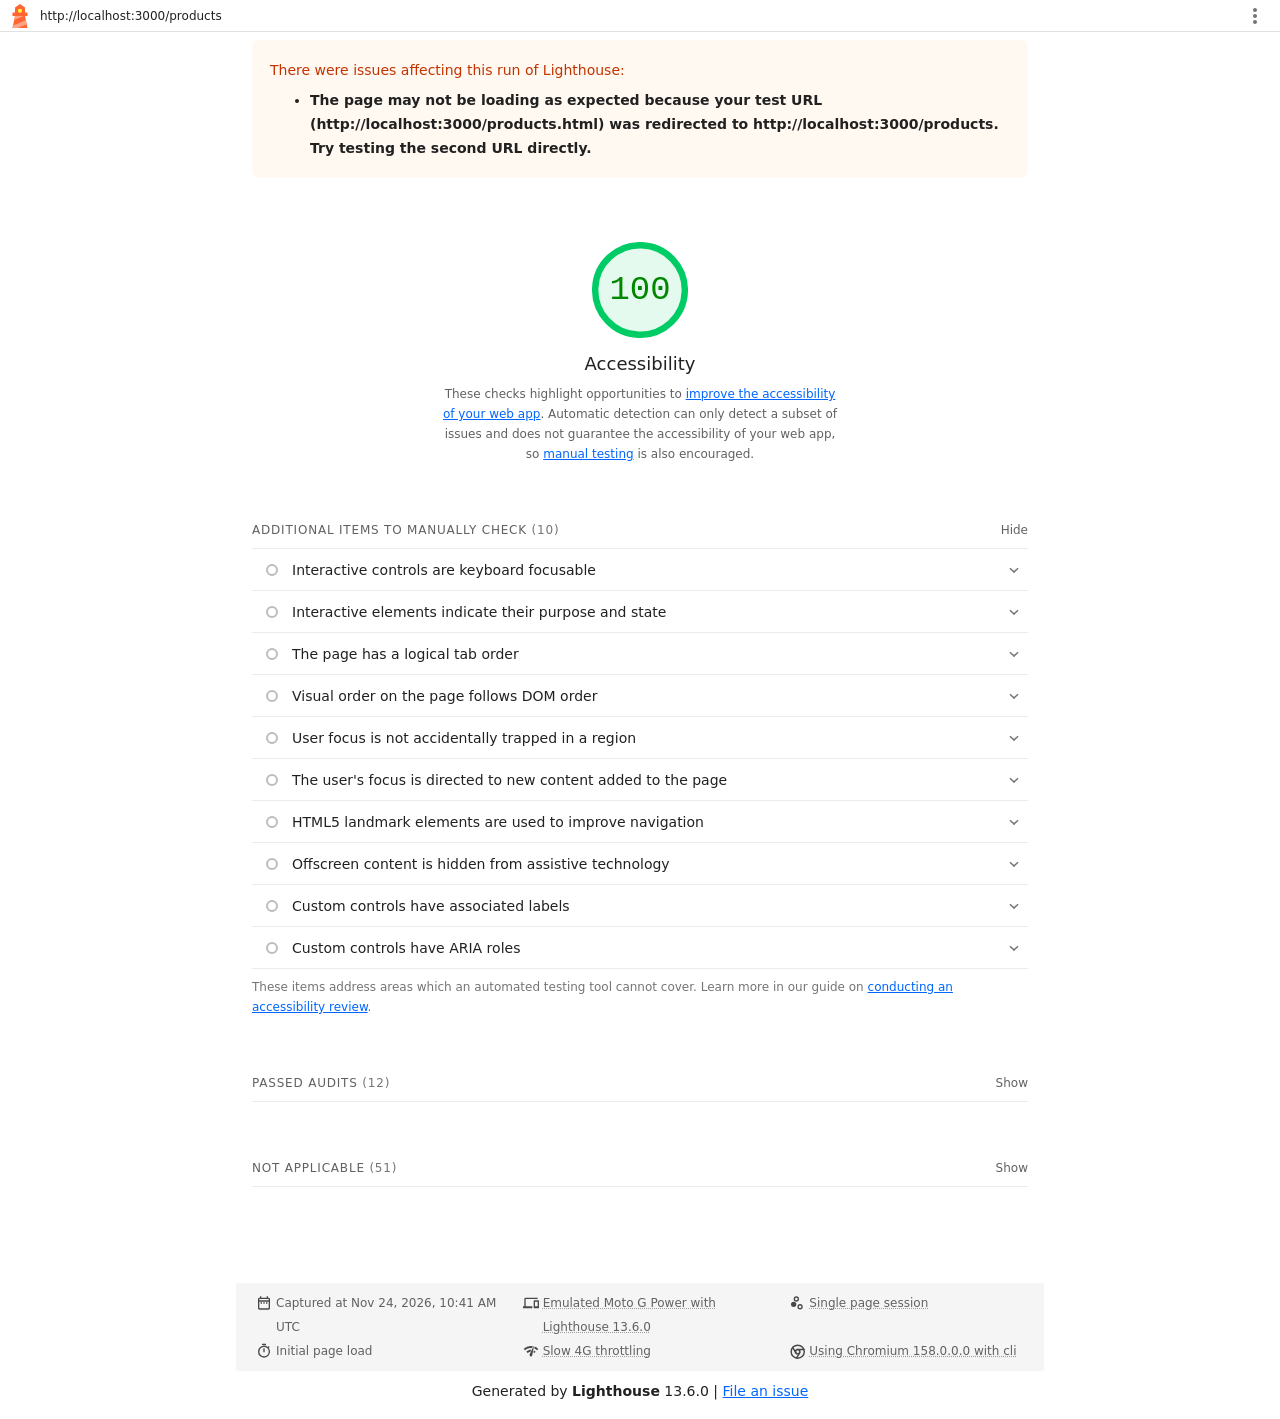
<file: evidence/baseline/lighthouse-products.html>
<!--
@license
Copyright 2018 Google LLC
SPDX-License-Identifier: Apache-2.0
-->
<!doctype html>
<html lang="en">
<head>
  <meta charset="utf-8">
  <meta name="viewport" content="width=device-width, initial-scale=1, minimum-scale=1">
  <link rel="icon" href='data:image/svg+xml;utf8,<svg fill="none" xmlns="http://www.w3.org/2000/svg" viewBox="0 0 48 48"><path d="m14 7 10-7 10 7v10h5v7h-5l5 24H9l5-24H9v-7h5V7Z" fill="%23F63"/><path d="M31.561 24H14l-1.689 8.105L31.561 24ZM18.983 48H9l1.022-4.907L35.723 32.27l1.663 7.98L18.983 48Z" fill="%23FFA385"/><path fill="%23FF3" d="M20.5 10h7v7h-7z"/></svg>'>
  <title>Lighthouse Report</title>
  <style>body {margin: 0}</style>
</head>
<body>
  <noscript>Lighthouse report requires JavaScript. Please enable.</noscript>

  <div id="lh-log"></div>

  <script>window.__LIGHTHOUSE_JSON__ = {"lighthouseVersion":"13.6.0","requestedUrl":"http://localhost:3000/products.html","mainDocumentUrl":"http://localhost:3000/products","finalDisplayedUrl":"http://localhost:3000/products","finalUrl":"http://localhost:3000/products","fetchTime":"2026-11-24T10:41:53.345Z","gatherMode":"navigation","runWarnings":["The page may not be loading as expected because your test URL (http://localhost:3000/products.html) was redirected to http://localhost:3000/products. Try testing the second URL directly."],"userAgent":"Mozilla/5.0 (Windows NT 10.0; Win64; x64) AppleWebKit/537.36 (KHTML, like Gecko) Chrome/158.0.0.0 Safari/537.36","environment":{"networkUserAgent":"Mozilla/5.0 (Linux; Android 11; moto g power (2022)) AppleWebKit/537.36 (KHTML, like Gecko) Chrome/158.0.0.0 Mobile Safari/537.36","hostUserAgent":"Mozilla/5.0 (Windows NT 10.0; Win64; x64) AppleWebKit/537.36 (KHTML, like Gecko) Chrome/158.0.0.0 Safari/537.36","benchmarkIndex":2954.5,"credits":{"axe-core":"4.14.0"}},"audits":{"accesskeys":{"id":"accesskeys","title":"`[accesskey]` values are unique","description":"Access keys let users quickly focus a part of the page. For proper navigation, each access key must be unique. [Learn more about access keys](https://dequeuniversity.com/rules/axe/4.14/accesskeys).","score":null,"scoreDisplayMode":"notApplicable"},"aria-allowed-attr":{"id":"aria-allowed-attr","title":"`[aria-*]` attributes match their roles","description":"Each ARIA `role` supports a specific subset of `aria-*` attributes. Mismatching these invalidates the `aria-*` attributes. [Learn how to match ARIA attributes to their roles](https://dequeuniversity.com/rules/axe/4.14/aria-allowed-attr).","score":null,"scoreDisplayMode":"notApplicable"},"aria-allowed-role":{"id":"aria-allowed-role","title":"Uses ARIA roles only on compatible elements","description":"Many HTML elements can only be assigned certain ARIA roles. Using ARIA roles where they are not allowed can interfere with the accessibility of the web page. [Learn more about ARIA roles](https://dequeuniversity.com/rules/axe/4.14/aria-allowed-role).","score":null,"scoreDisplayMode":"notApplicable"},"aria-command-name":{"id":"aria-command-name","title":"`button`, `link`, and `menuitem` elements have accessible names","description":"When an element doesn't have an accessible name, screen readers announce it with a generic name, making it unusable for users who rely on screen readers. [Learn how to make command elements more accessible](https://dequeuniversity.com/rules/axe/4.14/aria-command-name).","score":null,"scoreDisplayMode":"notApplicable"},"aria-conditional-attr":{"id":"aria-conditional-attr","title":"ARIA attributes are used as specified for the element's role","description":"Some ARIA attributes are only allowed on an element under certain conditions. [Learn more about conditional ARIA attributes](https://dequeuniversity.com/rules/axe/4.14/aria-conditional-attr).","score":null,"scoreDisplayMode":"notApplicable"},"aria-deprecated-role":{"id":"aria-deprecated-role","title":"Deprecated ARIA roles were not used","description":"Deprecated ARIA roles may not be processed correctly by assistive technology. [Learn more about deprecated ARIA roles](https://dequeuniversity.com/rules/axe/4.14/aria-deprecated-role).","score":null,"scoreDisplayMode":"notApplicable"},"aria-dialog-name":{"id":"aria-dialog-name","title":"Elements with `role=\"dialog\"` or `role=\"alertdialog\"` have accessible names.","description":"ARIA dialog elements without accessible names may prevent screen readers users from discerning the purpose of these elements. [Learn how to make ARIA dialog elements more accessible](https://dequeuniversity.com/rules/axe/4.14/aria-dialog-name).","score":null,"scoreDisplayMode":"notApplicable"},"aria-hidden-body":{"id":"aria-hidden-body","title":"`[aria-hidden=\"true\"]` is not present on the document `\u003cbody>`","description":"Assistive technologies, like screen readers, work inconsistently when `aria-hidden=\"true\"` is set on the document `\u003cbody>`. [Learn how `aria-hidden` affects the document body](https://dequeuniversity.com/rules/axe/4.14/aria-hidden-body).","score":1,"scoreDisplayMode":"binary","details":{"type":"table","headings":[{"key":"node","valueType":"node","subItemsHeading":{"key":"relatedNode","valueType":"node"},"label":"Failing Elements"}],"items":[]}},"aria-hidden-focus":{"id":"aria-hidden-focus","title":"`[aria-hidden=\"true\"]` elements do not contain focusable descendents","description":"Focusable descendents within an `[aria-hidden=\"true\"]` element prevent those interactive elements from being available to users of assistive technologies like screen readers. [Learn how `aria-hidden` affects focusable elements](https://dequeuniversity.com/rules/axe/4.14/aria-hidden-focus).","score":null,"scoreDisplayMode":"notApplicable"},"aria-input-field-name":{"id":"aria-input-field-name","title":"ARIA input fields have accessible names","description":"When an input field doesn't have an accessible name, screen readers announce it with a generic name, making it unusable for users who rely on screen readers. [Learn more about input field labels](https://dequeuniversity.com/rules/axe/4.14/aria-input-field-name).","score":null,"scoreDisplayMode":"notApplicable"},"aria-meter-name":{"id":"aria-meter-name","title":"ARIA `meter` elements have accessible names","description":"When a meter element doesn't have an accessible name, screen readers announce it with a generic name, making it unusable for users who rely on screen readers. [Learn how to name `meter` elements](https://dequeuniversity.com/rules/axe/4.14/aria-meter-name).","score":null,"scoreDisplayMode":"notApplicable"},"aria-progressbar-name":{"id":"aria-progressbar-name","title":"ARIA `progressbar` elements have accessible names","description":"When a `progressbar` element doesn't have an accessible name, screen readers announce it with a generic name, making it unusable for users who rely on screen readers. [Learn how to label `progressbar` elements](https://dequeuniversity.com/rules/axe/4.14/aria-progressbar-name).","score":null,"scoreDisplayMode":"notApplicable"},"aria-prohibited-attr":{"id":"aria-prohibited-attr","title":"Elements use only permitted ARIA attributes","description":"Using ARIA attributes in roles where they are prohibited can mean that important information is not communicated to users of assistive technologies. [Learn more about prohibited ARIA roles](https://dequeuniversity.com/rules/axe/4.14/aria-prohibited-attr).","score":null,"scoreDisplayMode":"notApplicable"},"aria-required-attr":{"id":"aria-required-attr","title":"`[role]`s have all required `[aria-*]` attributes","description":"Some ARIA roles have required attributes that describe the state of the element to screen readers. [Learn more about roles and required attributes](https://dequeuniversity.com/rules/axe/4.14/aria-required-attr).","score":null,"scoreDisplayMode":"notApplicable"},"aria-required-children":{"id":"aria-required-children","title":"Elements with an ARIA `[role]` that require children to contain a specific `[role]` have all required children.","description":"Some ARIA parent roles must contain specific child roles to perform their intended accessibility functions. [Learn more about roles and required children elements](https://dequeuniversity.com/rules/axe/4.14/aria-required-children).","score":null,"scoreDisplayMode":"notApplicable"},"aria-required-parent":{"id":"aria-required-parent","title":"`[role]`s are contained by their required parent element","description":"Some ARIA child roles must be contained by specific parent roles to properly perform their intended accessibility functions. [Learn more about ARIA roles and required parent element](https://dequeuniversity.com/rules/axe/4.14/aria-required-parent).","score":null,"scoreDisplayMode":"notApplicable"},"aria-roles":{"id":"aria-roles","title":"`[role]` values are valid","description":"ARIA roles must have valid values in order to perform their intended accessibility functions. [Learn more about valid ARIA roles](https://dequeuniversity.com/rules/axe/4.14/aria-roles).","score":null,"scoreDisplayMode":"notApplicable"},"aria-text":{"id":"aria-text","title":"Elements with the `role=text` attribute do not have focusable descendents.","description":"Adding `role=text` around a text node split by markup enables VoiceOver to treat it as one phrase, but the element's focusable descendents will not be announced. [Learn more about the `role=text` attribute](https://dequeuniversity.com/rules/axe/4.14/aria-text).","score":null,"scoreDisplayMode":"notApplicable"},"aria-toggle-field-name":{"id":"aria-toggle-field-name","title":"ARIA toggle fields have accessible names","description":"When a toggle field doesn't have an accessible name, screen readers announce it with a generic name, making it unusable for users who rely on screen readers. [Learn more about toggle fields](https://dequeuniversity.com/rules/axe/4.14/aria-toggle-field-name).","score":null,"scoreDisplayMode":"notApplicable"},"aria-tooltip-name":{"id":"aria-tooltip-name","title":"ARIA `tooltip` elements have accessible names","description":"When a tooltip element doesn't have an accessible name, screen readers announce it with a generic name, making it unusable for users who rely on screen readers. [Learn how to name `tooltip` elements](https://dequeuniversity.com/rules/axe/4.14/aria-tooltip-name).","score":null,"scoreDisplayMode":"notApplicable"},"aria-treeitem-name":{"id":"aria-treeitem-name","title":"ARIA `treeitem` elements have accessible names","description":"When a `treeitem` element doesn't have an accessible name, screen readers announce it with a generic name, making it unusable for users who rely on screen readers. [Learn more about labeling `treeitem` elements](https://dequeuniversity.com/rules/axe/4.14/aria-treeitem-name).","score":null,"scoreDisplayMode":"notApplicable"},"aria-valid-attr-value":{"id":"aria-valid-attr-value","title":"`[aria-*]` attributes have valid values","description":"Assistive technologies, like screen readers, can't interpret ARIA attributes with invalid values. [Learn more about valid values for ARIA attributes](https://dequeuniversity.com/rules/axe/4.14/aria-valid-attr-value).","score":null,"scoreDisplayMode":"notApplicable"},"aria-valid-attr":{"id":"aria-valid-attr","title":"`[aria-*]` attributes are valid and not misspelled","description":"Assistive technologies, like screen readers, can't interpret ARIA attributes with invalid names. [Learn more about valid ARIA attributes](https://dequeuniversity.com/rules/axe/4.14/aria-valid-attr).","score":null,"scoreDisplayMode":"notApplicable"},"button-name":{"id":"button-name","title":"Buttons have an accessible name","description":"When a button doesn't have an accessible name, screen readers announce it as \"button\", making it unusable for users who rely on screen readers. [Learn how to make buttons more accessible](https://dequeuniversity.com/rules/axe/4.14/button-name).","score":1,"scoreDisplayMode":"binary","details":{"type":"table","headings":[{"key":"node","valueType":"node","subItemsHeading":{"key":"relatedNode","valueType":"node"},"label":"Failing Elements"}],"items":[]}},"bypass":{"id":"bypass","title":"The page contains a heading, skip link, or landmark region","description":"Adding ways to bypass repetitive content lets keyboard users navigate the page more efficiently. [Learn more about bypass blocks](https://dequeuniversity.com/rules/axe/4.14/bypass).","score":null,"scoreDisplayMode":"notApplicable"},"color-contrast":{"id":"color-contrast","title":"Background and foreground colors have a sufficient contrast ratio","description":"Low-contrast text is difficult or impossible for many users to read. [Learn how to provide sufficient color contrast](https://dequeuniversity.com/rules/axe/4.14/color-contrast).","score":1,"scoreDisplayMode":"binary","details":{"type":"table","headings":[{"key":"node","valueType":"node","subItemsHeading":{"key":"relatedNode","valueType":"node"},"label":"Failing Elements"}],"items":[]}},"definition-list":{"id":"definition-list","title":"`\u003cdl>`'s contain only properly-ordered `\u003cdt>` and `\u003cdd>` groups, `\u003cscript>`, `\u003ctemplate>` or `\u003cdiv>` elements.","description":"When definition lists are not properly marked up, screen readers may produce confusing or inaccurate output. [Learn how to structure definition lists correctly](https://dequeuniversity.com/rules/axe/4.14/definition-list).","score":null,"scoreDisplayMode":"notApplicable"},"dlitem":{"id":"dlitem","title":"Definition list items are wrapped in `\u003cdl>` elements","description":"Definition list items (`\u003cdt>` and `\u003cdd>`) must be wrapped in a parent `\u003cdl>` element to ensure that screen readers can properly announce them. [Learn how to structure definition lists correctly](https://dequeuniversity.com/rules/axe/4.14/dlitem).","score":null,"scoreDisplayMode":"notApplicable"},"document-title":{"id":"document-title","title":"Document has a `\u003ctitle>` element","description":"The title gives screen reader users an overview of the page, and search engine users rely on it heavily to determine if a page is relevant to their search. [Learn more about document titles](https://dequeuniversity.com/rules/axe/4.14/document-title).","score":1,"scoreDisplayMode":"binary","details":{"type":"table","headings":[{"key":"node","valueType":"node","subItemsHeading":{"key":"relatedNode","valueType":"node"},"label":"Failing Elements"}],"items":[]}},"duplicate-id-aria":{"id":"duplicate-id-aria","title":"ARIA IDs are unique","description":"The value of an ARIA ID must be unique to prevent other instances from being overlooked by assistive technologies. [Learn how to fix duplicate ARIA IDs](https://dequeuniversity.com/rules/axe/4.14/duplicate-id-aria).","score":null,"scoreDisplayMode":"notApplicable"},"empty-heading":{"id":"empty-heading","title":"All heading elements contain content.","description":"A heading with no content or inaccessible text prevent screen reader users from accessing information on the page's structure. [Learn more about headings](https://dequeuniversity.com/rules/axe/4.14/empty-heading).","score":null,"scoreDisplayMode":"notApplicable"},"form-field-multiple-labels":{"id":"form-field-multiple-labels","title":"No form fields have multiple labels","description":"Form fields with multiple labels can be confusingly announced by assistive technologies like screen readers which use either the first, the last, or all of the labels. [Learn how to use form labels](https://dequeuniversity.com/rules/axe/4.14/form-field-multiple-labels).","score":null,"scoreDisplayMode":"notApplicable"},"frame-title":{"id":"frame-title","title":"`\u003cframe>` or `\u003ciframe>` elements have a title","description":"Screen reader users rely on frame titles to describe the contents of frames. [Learn more about frame titles](https://dequeuniversity.com/rules/axe/4.14/frame-title).","score":null,"scoreDisplayMode":"notApplicable"},"heading-order":{"id":"heading-order","title":"Heading elements appear in a sequentially-descending order","description":"Properly ordered headings that do not skip levels convey the semantic structure of the page, making it easier to navigate and understand when using assistive technologies. [Learn more about heading order](https://dequeuniversity.com/rules/axe/4.14/heading-order).","score":1,"scoreDisplayMode":"binary","details":{"type":"table","headings":[{"key":"node","valueType":"node","subItemsHeading":{"key":"relatedNode","valueType":"node"},"label":"Failing Elements"}],"items":[]}},"html-has-lang":{"id":"html-has-lang","title":"`\u003chtml>` element has a `[lang]` attribute","description":"If a page doesn't specify a `lang` attribute, a screen reader assumes that the page is in the default language that the user chose when setting up the screen reader. If the page isn't actually in the default language, then the screen reader might not announce the page's text correctly. [Learn more about the `lang` attribute](https://dequeuniversity.com/rules/axe/4.14/html-has-lang).","score":1,"scoreDisplayMode":"binary","details":{"type":"table","headings":[{"key":"node","valueType":"node","subItemsHeading":{"key":"relatedNode","valueType":"node"},"label":"Failing Elements"}],"items":[]}},"html-lang-valid":{"id":"html-lang-valid","title":"`\u003chtml>` element has a valid value for its `[lang]` attribute","description":"Specifying a valid [BCP 47 language](https://www.w3.org/International/questions/qa-choosing-language-tags#question) helps screen readers announce text properly. [Learn how to use the `lang` attribute](https://dequeuniversity.com/rules/axe/4.14/html-lang-valid).","score":1,"scoreDisplayMode":"binary","details":{"type":"table","headings":[{"key":"node","valueType":"node","subItemsHeading":{"key":"relatedNode","valueType":"node"},"label":"Failing Elements"}],"items":[]}},"html-xml-lang-mismatch":{"id":"html-xml-lang-mismatch","title":"`\u003chtml>` element has an `[xml:lang]` attribute with the same base language as the `[lang]` attribute.","description":"If the webpage does not specify a consistent language, then the screen reader might not announce the page's text correctly. [Learn more about the `lang` attribute](https://dequeuniversity.com/rules/axe/4.14/html-xml-lang-mismatch).","score":null,"scoreDisplayMode":"notApplicable"},"identical-links-same-purpose":{"id":"identical-links-same-purpose","title":"Identical links have the same purpose.","description":"Links with the same destination should have the same description, to help users understand the link's purpose and decide whether to follow it. [Learn more about identical links](https://dequeuniversity.com/rules/axe/4.14/identical-links-same-purpose).","score":null,"scoreDisplayMode":"notApplicable"},"image-alt":{"id":"image-alt","title":"Image elements have `[alt]` attributes","description":"Informative elements should aim for short, descriptive alternate text. Decorative elements can be ignored with an empty alt attribute. [Learn more about the `alt` attribute](https://dequeuniversity.com/rules/axe/4.14/image-alt).","score":1,"scoreDisplayMode":"binary","details":{"type":"table","headings":[{"key":"node","valueType":"node","subItemsHeading":{"key":"relatedNode","valueType":"node"},"label":"Failing Elements"}],"items":[]}},"image-redundant-alt":{"id":"image-redundant-alt","title":"Image elements do not have `[alt]` attributes that are redundant text.","description":"Informative elements should aim for short, descriptive alternative text. Alternative text that is exactly the same as the text adjacent to the link or image is potentially confusing for screen reader users, because the text will be read twice. [Learn more about the `alt` attribute](https://dequeuniversity.com/rules/axe/4.14/image-redundant-alt).","score":null,"scoreDisplayMode":"notApplicable"},"input-button-name":{"id":"input-button-name","title":"Input buttons have discernible text.","description":"Adding discernable and accessible text to input buttons may help screen reader users understand the purpose of the input button. [Learn more about input buttons](https://dequeuniversity.com/rules/axe/4.14/input-button-name).","score":null,"scoreDisplayMode":"notApplicable"},"input-image-alt":{"id":"input-image-alt","title":"`\u003cinput type=\"image\">` elements have `[alt]` text","description":"When an image is being used as an `\u003cinput>` button, providing alternative text can help screen reader users understand the purpose of the button. [Learn about input image alt text](https://dequeuniversity.com/rules/axe/4.14/input-image-alt).","score":null,"scoreDisplayMode":"notApplicable"},"label-content-name-mismatch":{"id":"label-content-name-mismatch","title":"Elements with visible text labels have matching accessible names.","description":"Visible text labels that do not match the accessible name can result in a confusing experience for screen reader users. [Learn more about accessible names](https://dequeuniversity.com/rules/axe/4.14/label-content-name-mismatch).","score":null,"scoreDisplayMode":"notApplicable"},"label":{"id":"label","title":"Form elements have associated labels","description":"Labels ensure that form controls are announced properly by assistive technologies, like screen readers. [Learn more about form element labels](https://dequeuniversity.com/rules/axe/4.14/label).","score":null,"scoreDisplayMode":"notApplicable"},"landmark-one-main":{"id":"landmark-one-main","title":"Document has a main landmark.","description":"One main landmark helps screen reader users navigate a web page. [Learn more about landmarks](https://dequeuniversity.com/rules/axe/4.14/landmark-one-main).","score":1,"scoreDisplayMode":"binary","details":{"type":"table","headings":[{"key":"node","valueType":"node","subItemsHeading":{"key":"relatedNode","valueType":"node"},"label":"Failing Elements"}],"items":[]}},"link-name":{"id":"link-name","title":"Links have a discernible name","description":"Link text (and alternate text for images, when used as links) that is discernible, unique, and focusable improves the navigation experience for screen reader users. [Learn how to make links accessible](https://dequeuniversity.com/rules/axe/4.14/link-name).","score":1,"scoreDisplayMode":"binary","details":{"type":"table","headings":[{"key":"node","valueType":"node","subItemsHeading":{"key":"relatedNode","valueType":"node"},"label":"Failing Elements"}],"items":[]}},"link-in-text-block":{"id":"link-in-text-block","title":"Links are distinguishable without relying on color.","description":"Low-contrast text is difficult or impossible for many users to read. Link text that is discernible improves the experience for users with low vision. [Learn how to make links distinguishable](https://dequeuniversity.com/rules/axe/4.14/link-in-text-block).","score":null,"scoreDisplayMode":"notApplicable"},"list":{"id":"list","title":"Lists contain only `\u003cli>` elements and script supporting elements (`\u003cscript>` and `\u003ctemplate>`).","description":"Screen readers have a specific way of announcing lists. Ensuring proper list structure aids screen reader output. [Learn more about proper list structure](https://dequeuniversity.com/rules/axe/4.14/list).","score":null,"scoreDisplayMode":"notApplicable"},"listitem":{"id":"listitem","title":"List items (`\u003cli>`) are contained within `\u003cul>`, `\u003col>` or `\u003cmenu>` parent elements","description":"Screen readers require list items (`\u003cli>`) to be contained within a parent `\u003cul>`, `\u003col>` or `\u003cmenu>` to be announced properly. [Learn more about proper list structure](https://dequeuniversity.com/rules/axe/4.14/listitem).","score":null,"scoreDisplayMode":"notApplicable"},"meta-refresh":{"id":"meta-refresh","title":"The document does not use `\u003cmeta http-equiv=\"refresh\">`","description":"Users do not expect a page to refresh automatically, and doing so will move focus back to the top of the page. This may create a frustrating or confusing experience. [Learn more about the refresh meta tag](https://dequeuniversity.com/rules/axe/4.14/meta-refresh).","score":null,"scoreDisplayMode":"notApplicable"},"meta-viewport":{"id":"meta-viewport","title":"`[user-scalable=\"no\"]` is not used in the `\u003cmeta name=\"viewport\">` element and the `[maximum-scale]` attribute is not less than 5.","description":"Disabling zooming is problematic for users with low vision who rely on screen magnification to properly see the contents of a web page. [Learn more about the viewport meta tag](https://dequeuniversity.com/rules/axe/4.14/meta-viewport).","score":1,"scoreDisplayMode":"binary","details":{"type":"table","headings":[{"key":"node","valueType":"node","subItemsHeading":{"key":"relatedNode","valueType":"node"},"label":"Failing Elements"}],"items":[]}},"object-alt":{"id":"object-alt","title":"`\u003cobject>` elements have alternate text","description":"Screen readers cannot translate non-text content. Adding alternate text to `\u003cobject>` elements helps screen readers convey meaning to users. [Learn more about alt text for `object` elements](https://dequeuniversity.com/rules/axe/4.14/object-alt).","score":null,"scoreDisplayMode":"notApplicable"},"select-name":{"id":"select-name","title":"Select elements have associated label elements.","description":"Form elements without effective labels can create frustrating experiences for screen reader users. [Learn more about the `select` element](https://dequeuniversity.com/rules/axe/4.14/select-name).","score":null,"scoreDisplayMode":"notApplicable"},"skip-link":{"id":"skip-link","title":"Skip links are focusable.","description":"Including a skip link can help users skip to the main content to save time. [Learn more about skip links](https://dequeuniversity.com/rules/axe/4.14/skip-link).","score":null,"scoreDisplayMode":"notApplicable"},"tabindex":{"id":"tabindex","title":"No element has a `[tabindex]` value greater than 0","description":"A value greater than 0 implies an explicit navigation ordering. Although technically valid, this often creates frustrating experiences for users who rely on assistive technologies. [Learn more about the `tabindex` attribute](https://dequeuniversity.com/rules/axe/4.14/tabindex).","score":null,"scoreDisplayMode":"notApplicable"},"table-duplicate-name":{"id":"table-duplicate-name","title":"Tables have different content in the summary attribute and `\u003ccaption>`.","description":"The summary attribute should describe the table structure, while `\u003ccaption>` should have the onscreen title. Accurate table mark-up helps users of screen readers. [Learn more about summary and caption](https://dequeuniversity.com/rules/axe/4.14/table-duplicate-name).","score":null,"scoreDisplayMode":"notApplicable"},"table-fake-caption":{"id":"table-fake-caption","title":"Tables use `\u003ccaption>` instead of cells with the `[colspan]` attribute to indicate a caption.","description":"Screen readers have features to make navigating tables easier. Ensuring that tables use the actual caption element instead of cells with the `[colspan]` attribute may improve the experience for screen reader users. [Learn more about captions](https://dequeuniversity.com/rules/axe/4.14/table-fake-caption).","score":null,"scoreDisplayMode":"notApplicable"},"target-size":{"id":"target-size","title":"Touch targets have sufficient size and spacing.","description":"Touch targets with sufficient size and spacing help users who may have difficulty targeting small controls to activate the targets. [Learn more about touch targets](https://dequeuniversity.com/rules/axe/4.14/target-size).","score":1,"scoreDisplayMode":"binary","details":{"type":"table","headings":[{"key":"node","valueType":"node","subItemsHeading":{"key":"relatedNode","valueType":"node"},"label":"Failing Elements"}],"items":[]}},"td-has-header":{"id":"td-has-header","title":"`\u003ctd>` elements in a large `\u003ctable>` have one or more table headers.","description":"Screen readers have features to make navigating tables easier. Ensuring that `\u003ctd>` elements in a large table (3 or more cells in width and height) have an associated table header may improve the experience for screen reader users. [Learn more about table headers](https://dequeuniversity.com/rules/axe/4.14/td-has-header).","score":null,"scoreDisplayMode":"notApplicable"},"td-headers-attr":{"id":"td-headers-attr","title":"Cells in a `\u003ctable>` element that use the `[headers]` attribute refer to table cells within the same table.","description":"Screen readers have features to make navigating tables easier. Ensuring `\u003ctd>` cells using the `[headers]` attribute only refer to other cells in the same table may improve the experience for screen reader users. [Learn more about the `headers` attribute](https://dequeuniversity.com/rules/axe/4.14/td-headers-attr).","score":null,"scoreDisplayMode":"notApplicable"},"th-has-data-cells":{"id":"th-has-data-cells","title":"`\u003cth>` elements and elements with `[role=\"columnheader\"/\"rowheader\"]` have data cells they describe.","description":"Screen readers have features to make navigating tables easier. Ensuring table headers always refer to some set of cells may improve the experience for screen reader users. [Learn more about table headers](https://dequeuniversity.com/rules/axe/4.14/th-has-data-cells).","score":null,"scoreDisplayMode":"notApplicable"},"valid-lang":{"id":"valid-lang","title":"`[lang]` attributes have a valid value","description":"Specifying a valid [BCP 47 language](https://www.w3.org/International/questions/qa-choosing-language-tags#question) on elements helps ensure that text is pronounced correctly by a screen reader. [Learn how to use the `lang` attribute](https://dequeuniversity.com/rules/axe/4.14/valid-lang).","score":null,"scoreDisplayMode":"notApplicable"},"video-caption":{"id":"video-caption","title":"`\u003cvideo>` elements contain a `\u003ctrack>` element with `[kind=\"captions\"]`","description":"When a video provides a caption it is easier for deaf and hearing impaired users to access its information. [Learn more about video captions](https://dequeuniversity.com/rules/axe/4.14/video-caption).","score":null,"scoreDisplayMode":"notApplicable"},"custom-controls-labels":{"id":"custom-controls-labels","title":"Custom controls have associated labels","description":"Custom interactive controls have associated labels, provided by aria-label or aria-labelledby. [Learn more about custom controls and labels](https://developer.chrome.com/docs/lighthouse/accessibility/custom-controls-labels/).","score":null,"scoreDisplayMode":"manual"},"custom-controls-roles":{"id":"custom-controls-roles","title":"Custom controls have ARIA roles","description":"Custom interactive controls have appropriate ARIA roles. [Learn how to add roles to custom controls](https://developer.chrome.com/docs/lighthouse/accessibility/custom-control-roles/).","score":null,"scoreDisplayMode":"manual"},"focus-traps":{"id":"focus-traps","title":"User focus is not accidentally trapped in a region","description":"A user can tab into and out of any control or region without accidentally trapping their focus. [Learn how to avoid focus traps](https://developer.chrome.com/docs/lighthouse/accessibility/focus-traps/).","score":null,"scoreDisplayMode":"manual"},"focusable-controls":{"id":"focusable-controls","title":"Interactive controls are keyboard focusable","description":"Custom interactive controls are keyboard focusable and display a focus indicator. [Learn how to make custom controls focusable](https://developer.chrome.com/docs/lighthouse/accessibility/focusable-controls/).","score":null,"scoreDisplayMode":"manual"},"interactive-element-affordance":{"id":"interactive-element-affordance","title":"Interactive elements indicate their purpose and state","description":"Interactive elements, such as links and buttons, should indicate their state and be distinguishable from non-interactive elements. [Learn how to decorate interactive elements with affordance hints](https://developer.chrome.com/docs/lighthouse/accessibility/interactive-element-affordance/).","score":null,"scoreDisplayMode":"manual"},"logical-tab-order":{"id":"logical-tab-order","title":"The page has a logical tab order","description":"Tabbing through the page follows the visual layout. Users cannot focus elements that are offscreen. [Learn more about logical tab ordering](https://developer.chrome.com/docs/lighthouse/accessibility/logical-tab-order/).","score":null,"scoreDisplayMode":"manual"},"managed-focus":{"id":"managed-focus","title":"The user's focus is directed to new content added to the page","description":"If new content, such as a dialog, is added to the page, the user's focus is directed to it. [Learn how to direct focus to new content](https://developer.chrome.com/docs/lighthouse/accessibility/managed-focus/).","score":null,"scoreDisplayMode":"manual"},"offscreen-content-hidden":{"id":"offscreen-content-hidden","title":"Offscreen content is hidden from assistive technology","description":"Offscreen content is hidden with display: none or aria-hidden=true. [Learn how to properly hide offscreen content](https://developer.chrome.com/docs/lighthouse/accessibility/offscreen-content-hidden/).","score":null,"scoreDisplayMode":"manual"},"use-landmarks":{"id":"use-landmarks","title":"HTML5 landmark elements are used to improve navigation","description":"Landmark elements (`\u003cmain>`, `\u003cnav>`, etc.) are used to improve the keyboard navigation of the page for assistive technology. [Learn more about landmark elements](https://developer.chrome.com/docs/lighthouse/accessibility/use-landmarks/).","score":null,"scoreDisplayMode":"manual"},"visual-order-follows-dom":{"id":"visual-order-follows-dom","title":"Visual order on the page follows DOM order","description":"DOM order matches the visual order, improving navigation for assistive technology. [Learn more about DOM and visual ordering](https://developer.chrome.com/docs/lighthouse/accessibility/visual-order-follows-dom/).","score":null,"scoreDisplayMode":"manual"},"autocomplete-valid":{"id":"autocomplete-valid","title":"`autocomplete` attributes are used correctly","description":"The `autocomplete` attribute values must be valid and correctly applied for screen readers to function correctly. [Learn more about valid autocomplete values](https://dequeuniversity.com/rules/axe/4.14/autocomplete-valid).","score":null,"scoreDisplayMode":"notApplicable"},"presentation-role-conflict":{"id":"presentation-role-conflict","title":"Elements with `role=\"none\"` or `role=\"presentation\"` do not have conflicts","description":"There are certain cases where the semantic role of an element with `role=\"none\"` or `role=\"presentation\"` does not resolve to none or presentation. To ensure the element remains removed from the accessibility tree, you should not add any global ARIA attributes to the element or make it focusable. [Learn more about presentation role conflict](https://dequeuniversity.com/rules/axe/4.14/presentation-role-conflict).","score":null,"scoreDisplayMode":"notApplicable"},"svg-img-alt":{"id":"svg-img-alt","title":"SVG elements with an `img` role have an accessible text alternative","description":"Ensures SVG elements with an `img`, `graphics-document` or `graphics-symbol` role have an accessible text alternative. [Learn more about SVG alt text](https://dequeuniversity.com/rules/axe/4.14/svg-img-alt).","score":null,"scoreDisplayMode":"notApplicable"}},"configSettings":{"output":["html"],"maxWaitForFcp":30000,"maxWaitForLoad":45000,"pauseAfterFcpMs":1000,"pauseAfterLoadMs":1000,"networkQuietThresholdMs":1000,"cpuQuietThresholdMs":1000,"formFactor":"mobile","throttling":{"rttMs":150,"throughputKbps":1638.4,"requestLatencyMs":562.5,"downloadThroughputKbps":1474.5600000000002,"uploadThroughputKbps":675,"cpuSlowdownMultiplier":4},"throttlingMethod":"simulate","screenEmulation":{"mobile":true,"width":412,"height":823,"deviceScaleFactor":1.75,"disabled":false},"emulatedUserAgent":"Mozilla/5.0 (Linux; Android 11; moto g power (2022)) AppleWebKit/537.36 (KHTML, like Gecko) Chrome/136.0.0.0 Mobile Safari/537.36","auditMode":false,"gatherMode":false,"clearStorageTypes":["file_systems","shader_cache","service_workers","cache_storage"],"disableStorageReset":false,"debugNavigation":false,"channel":"cli","usePassiveGathering":false,"disableFullPageScreenshot":false,"skipAboutBlank":false,"blankPage":"about:blank","ignoreStatusCode":false,"locale":"en-US","blockedUrlPatterns":null,"additionalTraceCategories":null,"extraHeaders":null,"precomputedLanternData":null,"onlyAudits":null,"onlyCategories":["accessibility"],"skipAudits":null},"categories":{"accessibility":{"title":"Accessibility","description":"These checks highlight opportunities to [improve the accessibility of your web app](https://developer.chrome.com/docs/lighthouse/accessibility/). Automatic detection can only detect a subset of issues and does not guarantee the accessibility of your web app, so [manual testing](https://web.dev/articles/how-to-review) is also encouraged.","manualDescription":"These items address areas which an automated testing tool cannot cover. Learn more in our guide on [conducting an accessibility review](https://web.dev/articles/how-to-review).","supportedModes":["navigation","snapshot"],"auditRefs":[{"id":"accesskeys","weight":0,"group":"a11y-navigation"},{"id":"aria-allowed-attr","weight":0,"group":"a11y-aria"},{"id":"aria-command-name","weight":0,"group":"a11y-aria"},{"id":"aria-conditional-attr","weight":0,"group":"a11y-aria"},{"id":"aria-deprecated-role","weight":0,"group":"a11y-aria"},{"id":"aria-dialog-name","weight":0,"group":"a11y-aria"},{"id":"aria-hidden-body","weight":10,"group":"a11y-aria"},{"id":"aria-hidden-focus","weight":0,"group":"a11y-aria"},{"id":"aria-input-field-name","weight":0,"group":"a11y-aria"},{"id":"aria-meter-name","weight":0,"group":"a11y-aria"},{"id":"aria-progressbar-name","weight":0,"group":"a11y-aria"},{"id":"aria-prohibited-attr","weight":0,"group":"a11y-aria"},{"id":"aria-required-attr","weight":0,"group":"a11y-aria"},{"id":"aria-required-children","weight":0,"group":"a11y-aria"},{"id":"aria-required-parent","weight":0,"group":"a11y-aria"},{"id":"aria-roles","weight":0,"group":"a11y-aria"},{"id":"aria-text","weight":0,"group":"a11y-aria"},{"id":"aria-toggle-field-name","weight":0,"group":"a11y-aria"},{"id":"aria-tooltip-name","weight":0,"group":"a11y-aria"},{"id":"aria-treeitem-name","weight":0,"group":"a11y-aria"},{"id":"aria-valid-attr-value","weight":0,"group":"a11y-aria"},{"id":"aria-valid-attr","weight":0,"group":"a11y-aria"},{"id":"button-name","weight":10,"group":"a11y-names-labels"},{"id":"bypass","weight":0,"group":"a11y-navigation"},{"id":"color-contrast","weight":7,"group":"a11y-color-contrast"},{"id":"definition-list","weight":0,"group":"a11y-tables-lists"},{"id":"dlitem","weight":0,"group":"a11y-tables-lists"},{"id":"document-title","weight":7,"group":"a11y-names-labels"},{"id":"duplicate-id-aria","weight":0,"group":"a11y-aria"},{"id":"form-field-multiple-labels","weight":0,"group":"a11y-names-labels"},{"id":"frame-title","weight":0,"group":"a11y-names-labels"},{"id":"heading-order","weight":3,"group":"a11y-navigation"},{"id":"html-has-lang","weight":7,"group":"a11y-language"},{"id":"html-lang-valid","weight":7,"group":"a11y-language"},{"id":"html-xml-lang-mismatch","weight":0,"group":"a11y-language"},{"id":"image-alt","weight":10,"group":"a11y-names-labels"},{"id":"input-button-name","weight":0,"group":"a11y-names-labels"},{"id":"input-image-alt","weight":0,"group":"a11y-names-labels"},{"id":"label","weight":0,"group":"a11y-names-labels"},{"id":"link-in-text-block","weight":0,"group":"a11y-color-contrast"},{"id":"link-name","weight":7,"group":"a11y-names-labels"},{"id":"list","weight":0,"group":"a11y-tables-lists"},{"id":"listitem","weight":0,"group":"a11y-tables-lists"},{"id":"meta-refresh","weight":0,"group":"a11y-best-practices"},{"id":"meta-viewport","weight":10,"group":"a11y-best-practices"},{"id":"object-alt","weight":0,"group":"a11y-names-labels"},{"id":"select-name","weight":0,"group":"a11y-names-labels"},{"id":"skip-link","weight":0,"group":"a11y-names-labels"},{"id":"tabindex","weight":0,"group":"a11y-navigation"},{"id":"target-size","weight":7,"group":"a11y-best-practices"},{"id":"td-headers-attr","weight":0,"group":"a11y-tables-lists"},{"id":"th-has-data-cells","weight":0,"group":"a11y-tables-lists"},{"id":"valid-lang","weight":0,"group":"a11y-language"},{"id":"video-caption","weight":0,"group":"a11y-audio-video"},{"id":"landmark-one-main","weight":3,"group":"a11y-best-practices"},{"id":"autocomplete-valid","weight":0,"group":"a11y-best-practices"},{"id":"presentation-role-conflict","weight":0,"group":"a11y-best-practices"},{"id":"svg-img-alt","weight":0,"group":"a11y-best-practices"},{"id":"focusable-controls","weight":0},{"id":"interactive-element-affordance","weight":0},{"id":"logical-tab-order","weight":0},{"id":"visual-order-follows-dom","weight":0},{"id":"focus-traps","weight":0},{"id":"managed-focus","weight":0},{"id":"use-landmarks","weight":0},{"id":"offscreen-content-hidden","weight":0},{"id":"custom-controls-labels","weight":0},{"id":"custom-controls-roles","weight":0},{"id":"table-duplicate-name","weight":0,"group":"a11y-best-practices"},{"id":"empty-heading","weight":0,"group":"a11y-best-practices"},{"id":"aria-allowed-role","weight":0,"group":"a11y-best-practices"},{"id":"image-redundant-alt","weight":0,"group":"a11y-names-labels"},{"id":"identical-links-same-purpose","weight":0,"group":"a11y-best-practices"},{"id":"label-content-name-mismatch","weight":0,"group":"hidden"},{"id":"table-fake-caption","weight":0,"group":"hidden"},{"id":"td-has-header","weight":0,"group":"hidden"}],"id":"accessibility","score":1}},"categoryGroups":{"metrics":{"title":"Metrics"},"insights":{"title":"Insights","description":"These insights are also available in the Chrome DevTools Performance Panel - [record a trace](https://developer.chrome.com/docs/devtools/performance/reference) to view more detailed information."},"diagnostics":{"title":"Diagnostics","description":"More information about the performance of your application. These numbers don't [directly affect](https://developer.chrome.com/docs/lighthouse/performance/performance-scoring/) the Performance score."},"a11y-best-practices":{"title":"Best practices","description":"These items highlight common accessibility best practices."},"a11y-color-contrast":{"title":"Contrast","description":"These are opportunities to improve the legibility of your content."},"a11y-names-labels":{"title":"Names and labels","description":"These are opportunities to improve the semantics of the controls in your application. This may enhance the experience for users of assistive technology, like a screen reader."},"a11y-navigation":{"title":"Navigation","description":"These are opportunities to improve keyboard navigation in your application."},"a11y-aria":{"title":"ARIA","description":"These are opportunities to improve the usage of ARIA in your application which may enhance the experience for users of assistive technology, like a screen reader."},"a11y-language":{"title":"Internationalization and localization","description":"These are opportunities to improve the interpretation of your content by users in different locales."},"a11y-audio-video":{"title":"Audio and video","description":"These are opportunities to provide alternative content for audio and video. This may improve the experience for users with hearing or vision impairments."},"a11y-tables-lists":{"title":"Tables and lists","description":"These are opportunities to improve the experience of reading tabular or list data using assistive technology, like a screen reader."},"seo-mobile":{"title":"Mobile Friendly","description":"Make sure your pages are mobile friendly so users don’t have to pinch or zoom in order to read the content pages. [Learn how to make pages mobile-friendly](https://developers.google.com/search/mobile-sites/)."},"seo-content":{"title":"Content Best Practices","description":"Format your HTML in a way that enables crawlers to better understand your app’s content."},"seo-crawl":{"title":"Crawling and Indexing","description":"To appear in search results, crawlers need access to your app."},"best-practices-trust-safety":{"title":"Trust and Safety"},"best-practices-ux":{"title":"User Experience"},"best-practices-browser-compat":{"title":"Browser Compatibility"},"best-practices-general":{"title":"General"},"webmcp":{"title":"WebMCP","description":"Audits validating WebMCP integration."},"agent-accessibility":{"title":"Agent Accessibility","description":"These audits highlight best practices for improving the accessibility of the website for AI agents."},"agent-discoverability":{"title":"Agent Discoverability","description":"These audits validate that websites expose discoverable resources, documentation, and catalogs for AI agents."},"hidden":{"title":""}},"stackPacks":[],"entities":[{"name":"localhost","origins":["http://localhost:3000"],"isFirstParty":true,"isUnrecognized":true}],"fullPageScreenshot":{"screenshot":{"data":"[data-uri]","width":412,"height":823.2000122070312},"nodes":{}},"timing":{"entries":[{"startTime":1373.42,"name":"lh:config","duration":630.39,"entryType":"measure"},{"startTime":1375.28,"name":"lh:config:resolveArtifactsToDefns","duration":102.09,"entryType":"measure"},{"startTime":2003.96,"name":"lh:runner:gather","duration":5112.63,"entryType":"measure"},{"startTime":2093.26,"name":"lh:driver:connect","duration":14.22,"entryType":"measure"},{"startTime":2107.88,"name":"lh:driver:navigate","duration":14,"entryType":"measure"},{"startTime":2122.32,"name":"lh:gather:getBenchmarkIndex","duration":1023.35,"entryType":"measure"},{"startTime":3145.86,"name":"lh:gather:getVersion","duration":1.39,"entryType":"measure"},{"startTime":3147.36,"name":"lh:gather:getDevicePixelRatio","duration":2.77,"entryType":"measure"},{"startTime":3150.77,"name":"lh:prepare:navigationMode","duration":86.63,"entryType":"measure"},{"startTime":3152.27,"name":"lh:gather:getVersion","duration":0.57,"entryType":"measure"},{"startTime":3168.81,"name":"lh:storage:clearDataForOrigin","duration":24.59,"entryType":"measure"},{"startTime":3193.64,"name":"lh:storage:clearBrowserCaches","duration":38.49,"entryType":"measure"},{"startTime":3234.68,"name":"lh:gather:prepareThrottlingAndNetwork","duration":2.69,"entryType":"measure"},{"startTime":3249.05,"name":"lh:driver:navigate","duration":2507.57,"entryType":"measure"},{"startTime":5761.48,"name":"lh:computed:NetworkRecords","duration":1.57,"entryType":"measure"},{"startTime":5763.86,"name":"lh:gather:getArtifact:DevtoolsLog","duration":0.23,"entryType":"measure"},{"startTime":5764.12,"name":"lh:gather:getArtifact:Accessibility","duration":170.73,"entryType":"measure"},{"startTime":5935.03,"name":"lh:gather:getArtifact:NetworkUserAgent","duration":0.5,"entryType":"measure"},{"startTime":5935.55,"name":"lh:gather:getArtifact:Stacks","duration":6.98,"entryType":"measure"},{"startTime":5935.82,"name":"lh:gather:collectStacks","duration":6.71,"entryType":"measure"},{"startTime":5942.55,"name":"lh:gather:getArtifact:FullPageScreenshot","duration":1135.5,"entryType":"measure"},{"startTime":7074.65,"name":"lh:gather:getVersion","duration":0.79,"entryType":"measure"},{"startTime":7117.08,"name":"lh:runner:audit","duration":333.08,"entryType":"measure"},{"startTime":7117.18,"name":"lh:runner:auditing","duration":331.58,"entryType":"measure"},{"startTime":7121.82,"name":"lh:audit:accesskeys","duration":1.18,"entryType":"measure"},{"startTime":7123.18,"name":"lh:audit:aria-allowed-attr","duration":0.68,"entryType":"measure"},{"startTime":7124.03,"name":"lh:audit:aria-allowed-role","duration":0.8,"entryType":"measure"},{"startTime":7125.06,"name":"lh:audit:aria-command-name","duration":0.75,"entryType":"measure"},{"startTime":7126.01,"name":"lh:audit:aria-conditional-attr","duration":0.79,"entryType":"measure"},{"startTime":7126.97,"name":"lh:audit:aria-deprecated-role","duration":1.03,"entryType":"measure"},{"startTime":7128.48,"name":"lh:audit:aria-dialog-name","duration":0.94,"entryType":"measure"},{"startTime":7129.6,"name":"lh:audit:aria-hidden-body","duration":8.42,"entryType":"measure"},{"startTime":7138.24,"name":"lh:audit:aria-hidden-focus","duration":1.08,"entryType":"measure"},{"startTime":7139.49,"name":"lh:audit:aria-input-field-name","duration":1.2,"entryType":"measure"},{"startTime":7140.88,"name":"lh:audit:aria-meter-name","duration":0.96,"entryType":"measure"},{"startTime":7142.02,"name":"lh:audit:aria-progressbar-name","duration":1.35,"entryType":"measure"},{"startTime":7143.56,"name":"lh:audit:aria-prohibited-attr","duration":1.17,"entryType":"measure"},{"startTime":7152.32,"name":"lh:audit:aria-required-attr","duration":1.84,"entryType":"measure"},{"startTime":7154.37,"name":"lh:audit:aria-required-children","duration":1.43,"entryType":"measure"},{"startTime":7155.95,"name":"lh:audit:aria-required-parent","duration":1.51,"entryType":"measure"},{"startTime":7157.64,"name":"lh:audit:aria-roles","duration":1.51,"entryType":"measure"},{"startTime":7159.33,"name":"lh:audit:aria-text","duration":1.62,"entryType":"measure"},{"startTime":7161.1,"name":"lh:audit:aria-toggle-field-name","duration":1.48,"entryType":"measure"},{"startTime":7162.77,"name":"lh:audit:aria-tooltip-name","duration":5.77,"entryType":"measure"},{"startTime":7168.79,"name":"lh:audit:aria-treeitem-name","duration":1.84,"entryType":"measure"},{"startTime":7170.96,"name":"lh:audit:aria-valid-attr-value","duration":1.99,"entryType":"measure"},{"startTime":7173.13,"name":"lh:audit:aria-valid-attr","duration":2.01,"entryType":"measure"},{"startTime":7175.29,"name":"lh:audit:button-name","duration":4.29,"entryType":"measure"},{"startTime":7179.73,"name":"lh:audit:bypass","duration":16.15,"entryType":"measure"},{"startTime":7196.04,"name":"lh:audit:color-contrast","duration":11.72,"entryType":"measure"},{"startTime":7207.93,"name":"lh:audit:definition-list","duration":3.13,"entryType":"measure"},{"startTime":7211.21,"name":"lh:audit:dlitem","duration":10.02,"entryType":"measure"},{"startTime":7221.42,"name":"lh:audit:document-title","duration":3.67,"entryType":"measure"},{"startTime":7225.34,"name":"lh:audit:duplicate-id-aria","duration":2.51,"entryType":"measure"},{"startTime":7228.26,"name":"lh:audit:empty-heading","duration":33.25,"entryType":"measure"},{"startTime":7261.69,"name":"lh:audit:form-field-multiple-labels","duration":6.59,"entryType":"measure"},{"startTime":7268.63,"name":"lh:audit:frame-title","duration":10.66,"entryType":"measure"},{"startTime":7279.53,"name":"lh:audit:heading-order","duration":6.82,"entryType":"measure"},{"startTime":7286.54,"name":"lh:audit:html-has-lang","duration":2.89,"entryType":"measure"},{"startTime":7289.62,"name":"lh:audit:html-lang-valid","duration":5.69,"entryType":"measure"},{"startTime":7295.64,"name":"lh:audit:html-xml-lang-mismatch","duration":15.41,"entryType":"measure"},{"startTime":7311.46,"name":"lh:audit:identical-links-same-purpose","duration":10.56,"entryType":"measure"},{"startTime":7322.22,"name":"lh:audit:image-alt","duration":8.27,"entryType":"measure"},{"startTime":7330.83,"name":"lh:audit:image-redundant-alt","duration":4.02,"entryType":"measure"},{"startTime":7335.02,"name":"lh:audit:input-button-name","duration":2.88,"entryType":"measure"},{"startTime":7338.05,"name":"lh:audit:input-image-alt","duration":2.84,"entryType":"measure"},{"startTime":7341.07,"name":"lh:audit:label-content-name-mismatch","duration":22.11,"entryType":"measure"},{"startTime":7364.04,"name":"lh:audit:label","duration":2.61,"entryType":"measure"},{"startTime":7366.84,"name":"lh:audit:landmark-one-main","duration":3,"entryType":"measure"},{"startTime":7369.98,"name":"lh:audit:link-name","duration":3.2,"entryType":"measure"},{"startTime":7373.35,"name":"lh:audit:link-in-text-block","duration":2.24,"entryType":"measure"},{"startTime":7375.75,"name":"lh:audit:list","duration":1.86,"entryType":"measure"},{"startTime":7377.76,"name":"lh:audit:listitem","duration":1.98,"entryType":"measure"},{"startTime":7380.36,"name":"lh:audit:meta-refresh","duration":3.55,"entryType":"measure"},{"startTime":7384.11,"name":"lh:audit:meta-viewport","duration":3.01,"entryType":"measure"},{"startTime":7387.32,"name":"lh:audit:object-alt","duration":2.42,"entryType":"measure"},{"startTime":7389.89,"name":"lh:audit:select-name","duration":7.54,"entryType":"measure"},{"startTime":7397.67,"name":"lh:audit:skip-link","duration":3.2,"entryType":"measure"},{"startTime":7401.24,"name":"lh:audit:tabindex","duration":2.46,"entryType":"measure"},{"startTime":7403.84,"name":"lh:audit:table-duplicate-name","duration":2.5,"entryType":"measure"},{"startTime":7406.49,"name":"lh:audit:table-fake-caption","duration":2.46,"entryType":"measure"},{"startTime":7409.1,"name":"lh:audit:target-size","duration":8.66,"entryType":"measure"},{"startTime":7417.99,"name":"lh:audit:td-has-header","duration":3.08,"entryType":"measure"},{"startTime":7421.23,"name":"lh:audit:td-headers-attr","duration":3.27,"entryType":"measure"},{"startTime":7424.67,"name":"lh:audit:th-has-data-cells","duration":2.57,"entryType":"measure"},{"startTime":7427.42,"name":"lh:audit:valid-lang","duration":2.95,"entryType":"measure"},{"startTime":7430.54,"name":"lh:audit:video-caption","duration":6.37,"entryType":"measure"},{"startTime":7436.98,"name":"lh:audit:custom-controls-labels","duration":0.38,"entryType":"measure"},{"startTime":7437.37,"name":"lh:audit:custom-controls-roles","duration":0.12,"entryType":"measure"},{"startTime":7437.51,"name":"lh:audit:focus-traps","duration":0.1,"entryType":"measure"},{"startTime":7437.62,"name":"lh:audit:focusable-controls","duration":0.08,"entryType":"measure"},{"startTime":7437.72,"name":"lh:audit:interactive-element-affordance","duration":0.08,"entryType":"measure"},{"startTime":7437.82,"name":"lh:audit:logical-tab-order","duration":0.08,"entryType":"measure"},{"startTime":7437.91,"name":"lh:audit:managed-focus","duration":0.08,"entryType":"measure"},{"startTime":7438,"name":"lh:audit:offscreen-content-hidden","duration":0.08,"entryType":"measure"},{"startTime":7438.08,"name":"lh:audit:use-landmarks","duration":0.07,"entryType":"measure"},{"startTime":7438.17,"name":"lh:audit:visual-order-follows-dom","duration":0.09,"entryType":"measure"},{"startTime":7438.45,"name":"lh:audit:autocomplete-valid","duration":1.44,"entryType":"measure"},{"startTime":7440.03,"name":"lh:audit:presentation-role-conflict","duration":5.75,"entryType":"measure"},{"startTime":7445.96,"name":"lh:audit:svg-img-alt","duration":2.78,"entryType":"measure"},{"startTime":7448.78,"name":"lh:runner:generate","duration":1.36,"entryType":"measure"},{"startTime":7450.73,"name":"lh:computed:EntityClassification","duration":1.99,"entryType":"measure"}],"total":5445.71},"i18n":{"rendererFormattedStrings":{"calculatorLink":"See calculator.","collapseView":"Collapse view","crcInitialNavigation":"Initial Navigation","crcLongestDurationLabel":"Maximum critical path latency:","dropdownCopyJSON":"Copy JSON","dropdownDarkTheme":"Toggle Dark Theme","dropdownPrintExpanded":"Print Expanded","dropdownPrintSummary":"Print Summary","dropdownSaveGist":"Save as Gist","dropdownSaveHTML":"Save as HTML","dropdownSaveJSON":"Save as JSON","dropdownViewUnthrottledTrace":"View Unthrottled Trace","dropdownViewer":"Open in Viewer","errorLabel":"Error!","errorMissingAuditInfo":"Report error: no audit information","expandView":"Expand view","firstPartyChipLabel":"1st party","footerIssue":"File an issue","hide":"Hide","labDataTitle":"Lab Data","lsPerformanceCategoryDescription":"[Lighthouse](https://developers.google.com/web/tools/lighthouse/) analysis of the current page on an emulated mobile network. Values are estimated and may vary.","manualAuditsGroupTitle":"Additional items to manually check","notApplicableAuditsGroupTitle":"Not applicable","openInANewTabTooltip":"Open in a new tab","opportunityResourceColumnLabel":"Opportunity","opportunitySavingsColumnLabel":"Estimated Savings","passedAuditsGroupTitle":"Passed audits","runtimeAnalysisWindow":"Initial page load","runtimeAnalysisWindowSnapshot":"Point-in-time snapshot","runtimeAnalysisWindowTimespan":"User interactions timespan","runtimeCustom":"Custom throttling","runtimeDesktopEmulation":"Emulated Desktop","runtimeMobileEmulation":"Emulated Moto G Power","runtimeNoEmulation":"No emulation","runtimeSettingsArdVersion":"ARD version","runtimeSettingsAxeVersion":"Axe version","runtimeSettingsBenchmark":"Unthrottled CPU/Memory Power","runtimeSettingsCPUThrottling":"CPU throttling","runtimeSettingsDevice":"Device","runtimeSettingsNetworkThrottling":"Network throttling","runtimeSettingsScreenEmulation":"Screen emulation","runtimeSettingsUANetwork":"User agent (network)","runtimeSingleLoad":"Single page session","runtimeSingleLoadTooltip":"This data is taken from a single page session, as opposed to field data summarizing many sessions.","runtimeSlow4g":"Slow 4G throttling","runtimeUnknown":"Unknown","show":"Show","showRelevantAudits":"Show audits relevant to:","snippetCollapseButtonLabel":"Collapse snippet","snippetExpandButtonLabel":"Expand snippet","thirdPartyResourcesLabel":"Show 3rd-party resources","throttlingProvided":"Provided by environment","toplevelWarningsMessage":"There were issues affecting this run of Lighthouse:","unattributable":"Unattributable","unscoredLabel":"Unscored","unscoredTitle":"This audit does not contribute to the overall category score.","varianceDisclaimer":"Values are estimated and may vary. The [performance score is calculated](https://developer.chrome.com/docs/lighthouse/performance/performance-scoring/) directly from these metrics.","viewTraceLabel":"View Trace","viewTreemapLabel":"View Treemap","warningAuditsGroupTitle":"Passed audits but with warnings","warningHeader":"Warnings: "},"icuMessagePaths":{"core/gather/driver/navigation.js | warningRedirected":[{"values":{"requested":"http://localhost:3000/products.html","final":"http://localhost:3000/products"},"path":"runWarnings[0]"}],"core/audits/accessibility/accesskeys.js | title":["audits.accesskeys.title"],"core/audits/accessibility/accesskeys.js | description":["audits.accesskeys.description"],"core/audits/accessibility/aria-allowed-attr.js | title":["audits[aria-allowed-attr].title"],"core/audits/accessibility/aria-allowed-attr.js | description":["audits[aria-allowed-attr].description"],"core/audits/accessibility/aria-allowed-role.js | title":["audits[aria-allowed-role].title"],"core/audits/accessibility/aria-allowed-role.js | description":["audits[aria-allowed-role].description"],"core/audits/accessibility/aria-command-name.js | title":["audits[aria-command-name].title"],"core/audits/accessibility/aria-command-name.js | description":["audits[aria-command-name].description"],"core/audits/accessibility/aria-conditional-attr.js | title":["audits[aria-conditional-attr].title"],"core/audits/accessibility/aria-conditional-attr.js | description":["audits[aria-conditional-attr].description"],"core/audits/accessibility/aria-deprecated-role.js | title":["audits[aria-deprecated-role].title"],"core/audits/accessibility/aria-deprecated-role.js | description":["audits[aria-deprecated-role].description"],"core/audits/accessibility/aria-dialog-name.js | title":["audits[aria-dialog-name].title"],"core/audits/accessibility/aria-dialog-name.js | description":["audits[aria-dialog-name].description"],"core/audits/accessibility/aria-hidden-body.js | title":["audits[aria-hidden-body].title"],"core/audits/accessibility/aria-hidden-body.js | description":["audits[aria-hidden-body].description"],"core/lib/i18n/i18n.js | columnFailingElem":["audits[aria-hidden-body].details.headings[0].label","audits[button-name].details.headings[0].label","audits[color-contrast].details.headings[0].label","audits[document-title].details.headings[0].label","audits[heading-order].details.headings[0].label","audits[html-has-lang].details.headings[0].label","audits[html-lang-valid].details.headings[0].label","audits[image-alt].details.headings[0].label","audits[landmark-one-main].details.headings[0].label","audits[link-name].details.headings[0].label","audits[meta-viewport].details.headings[0].label","audits[target-size].details.headings[0].label"],"core/audits/accessibility/aria-hidden-focus.js | title":["audits[aria-hidden-focus].title"],"core/audits/accessibility/aria-hidden-focus.js | description":["audits[aria-hidden-focus].description"],"core/audits/accessibility/aria-input-field-name.js | title":["audits[aria-input-field-name].title"],"core/audits/accessibility/aria-input-field-name.js | description":["audits[aria-input-field-name].description"],"core/audits/accessibility/aria-meter-name.js | title":["audits[aria-meter-name].title"],"core/audits/accessibility/aria-meter-name.js | description":["audits[aria-meter-name].description"],"core/audits/accessibility/aria-progressbar-name.js | title":["audits[aria-progressbar-name].title"],"core/audits/accessibility/aria-progressbar-name.js | description":["audits[aria-progressbar-name].description"],"core/audits/accessibility/aria-prohibited-attr.js | title":["audits[aria-prohibited-attr].title"],"core/audits/accessibility/aria-prohibited-attr.js | description":["audits[aria-prohibited-attr].description"],"core/audits/accessibility/aria-required-attr.js | title":["audits[aria-required-attr].title"],"core/audits/accessibility/aria-required-attr.js | description":["audits[aria-required-attr].description"],"core/audits/accessibility/aria-required-children.js | title":["audits[aria-required-children].title"],"core/audits/accessibility/aria-required-children.js | description":["audits[aria-required-children].description"],"core/audits/accessibility/aria-required-parent.js | title":["audits[aria-required-parent].title"],"core/audits/accessibility/aria-required-parent.js | description":["audits[aria-required-parent].description"],"core/audits/accessibility/aria-roles.js | title":["audits[aria-roles].title"],"core/audits/accessibility/aria-roles.js | description":["audits[aria-roles].description"],"core/audits/accessibility/aria-text.js | title":["audits[aria-text].title"],"core/audits/accessibility/aria-text.js | description":["audits[aria-text].description"],"core/audits/accessibility/aria-toggle-field-name.js | title":["audits[aria-toggle-field-name].title"],"core/audits/accessibility/aria-toggle-field-name.js | description":["audits[aria-toggle-field-name].description"],"core/audits/accessibility/aria-tooltip-name.js | title":["audits[aria-tooltip-name].title"],"core/audits/accessibility/aria-tooltip-name.js | description":["audits[aria-tooltip-name].description"],"core/audits/accessibility/aria-treeitem-name.js | title":["audits[aria-treeitem-name].title"],"core/audits/accessibility/aria-treeitem-name.js | description":["audits[aria-treeitem-name].description"],"core/audits/accessibility/aria-valid-attr-value.js | title":["audits[aria-valid-attr-value].title"],"core/audits/accessibility/aria-valid-attr-value.js | description":["audits[aria-valid-attr-value].description"],"core/audits/accessibility/aria-valid-attr.js | title":["audits[aria-valid-attr].title"],"core/audits/accessibility/aria-valid-attr.js | description":["audits[aria-valid-attr].description"],"core/audits/accessibility/button-name.js | title":["audits[button-name].title"],"core/audits/accessibility/button-name.js | description":["audits[button-name].description"],"core/audits/accessibility/bypass.js | title":["audits.bypass.title"],"core/audits/accessibility/bypass.js | description":["audits.bypass.description"],"core/audits/accessibility/color-contrast.js | title":["audits[color-contrast].title"],"core/audits/accessibility/color-contrast.js | description":["audits[color-contrast].description"],"core/audits/accessibility/definition-list.js | title":["audits[definition-list].title"],"core/audits/accessibility/definition-list.js | description":["audits[definition-list].description"],"core/audits/accessibility/dlitem.js | title":["audits.dlitem.title"],"core/audits/accessibility/dlitem.js | description":["audits.dlitem.description"],"core/audits/accessibility/document-title.js | title":["audits[document-title].title"],"core/audits/accessibility/document-title.js | description":["audits[document-title].description"],"core/audits/accessibility/duplicate-id-aria.js | title":["audits[duplicate-id-aria].title"],"core/audits/accessibility/duplicate-id-aria.js | description":["audits[duplicate-id-aria].description"],"core/audits/accessibility/empty-heading.js | title":["audits[empty-heading].title"],"core/audits/accessibility/empty-heading.js | description":["audits[empty-heading].description"],"core/audits/accessibility/form-field-multiple-labels.js | title":["audits[form-field-multiple-labels].title"],"core/audits/accessibility/form-field-multiple-labels.js | description":["audits[form-field-multiple-labels].description"],"core/audits/accessibility/frame-title.js | title":["audits[frame-title].title"],"core/audits/accessibility/frame-title.js | description":["audits[frame-title].description"],"core/audits/accessibility/heading-order.js | title":["audits[heading-order].title"],"core/audits/accessibility/heading-order.js | description":["audits[heading-order].description"],"core/audits/accessibility/html-has-lang.js | title":["audits[html-has-lang].title"],"core/audits/accessibility/html-has-lang.js | description":["audits[html-has-lang].description"],"core/audits/accessibility/html-lang-valid.js | title":["audits[html-lang-valid].title"],"core/audits/accessibility/html-lang-valid.js | description":["audits[html-lang-valid].description"],"core/audits/accessibility/html-xml-lang-mismatch.js | title":["audits[html-xml-lang-mismatch].title"],"core/audits/accessibility/html-xml-lang-mismatch.js | description":["audits[html-xml-lang-mismatch].description"],"core/audits/accessibility/identical-links-same-purpose.js | title":["audits[identical-links-same-purpose].title"],"core/audits/accessibility/identical-links-same-purpose.js | description":["audits[identical-links-same-purpose].description"],"core/audits/accessibility/image-alt.js | title":["audits[image-alt].title"],"core/audits/accessibility/image-alt.js | description":["audits[image-alt].description"],"core/audits/accessibility/image-redundant-alt.js | title":["audits[image-redundant-alt].title"],"core/audits/accessibility/image-redundant-alt.js | description":["audits[image-redundant-alt].description"],"core/audits/accessibility/input-button-name.js | title":["audits[input-button-name].title"],"core/audits/accessibility/input-button-name.js | description":["audits[input-button-name].description"],"core/audits/accessibility/input-image-alt.js | title":["audits[input-image-alt].title"],"core/audits/accessibility/input-image-alt.js | description":["audits[input-image-alt].description"],"core/audits/accessibility/label-content-name-mismatch.js | title":["audits[label-content-name-mismatch].title"],"core/audits/accessibility/label-content-name-mismatch.js | description":["audits[label-content-name-mismatch].description"],"core/audits/accessibility/label.js | title":["audits.label.title"],"core/audits/accessibility/label.js | description":["audits.label.description"],"core/audits/accessibility/landmark-one-main.js | title":["audits[landmark-one-main].title"],"core/audits/accessibility/landmark-one-main.js | description":["audits[landmark-one-main].description"],"core/audits/accessibility/link-name.js | title":["audits[link-name].title"],"core/audits/accessibility/link-name.js | description":["audits[link-name].description"],"core/audits/accessibility/link-in-text-block.js | title":["audits[link-in-text-block].title"],"core/audits/accessibility/link-in-text-block.js | description":["audits[link-in-text-block].description"],"core/audits/accessibility/list.js | title":["audits.list.title"],"core/audits/accessibility/list.js | description":["audits.list.description"],"core/audits/accessibility/listitem.js | title":["audits.listitem.title"],"core/audits/accessibility/listitem.js | description":["audits.listitem.description"],"core/audits/accessibility/meta-refresh.js | title":["audits[meta-refresh].title"],"core/audits/accessibility/meta-refresh.js | description":["audits[meta-refresh].description"],"core/audits/accessibility/meta-viewport.js | title":["audits[meta-viewport].title"],"core/audits/accessibility/meta-viewport.js | description":["audits[meta-viewport].description"],"core/audits/accessibility/object-alt.js | title":["audits[object-alt].title"],"core/audits/accessibility/object-alt.js | description":["audits[object-alt].description"],"core/audits/accessibility/select-name.js | title":["audits[select-name].title"],"core/audits/accessibility/select-name.js | description":["audits[select-name].description"],"core/audits/accessibility/skip-link.js | title":["audits[skip-link].title"],"core/audits/accessibility/skip-link.js | description":["audits[skip-link].description"],"core/audits/accessibility/tabindex.js | title":["audits.tabindex.title"],"core/audits/accessibility/tabindex.js | description":["audits.tabindex.description"],"core/audits/accessibility/table-duplicate-name.js | title":["audits[table-duplicate-name].title"],"core/audits/accessibility/table-duplicate-name.js | description":["audits[table-duplicate-name].description"],"core/audits/accessibility/table-fake-caption.js | title":["audits[table-fake-caption].title"],"core/audits/accessibility/table-fake-caption.js | description":["audits[table-fake-caption].description"],"core/audits/accessibility/target-size.js | title":["audits[target-size].title"],"core/audits/accessibility/target-size.js | description":["audits[target-size].description"],"core/audits/accessibility/td-has-header.js | title":["audits[td-has-header].title"],"core/audits/accessibility/td-has-header.js | description":["audits[td-has-header].description"],"core/audits/accessibility/td-headers-attr.js | title":["audits[td-headers-attr].title"],"core/audits/accessibility/td-headers-attr.js | description":["audits[td-headers-attr].description"],"core/audits/accessibility/th-has-data-cells.js | title":["audits[th-has-data-cells].title"],"core/audits/accessibility/th-has-data-cells.js | description":["audits[th-has-data-cells].description"],"core/audits/accessibility/valid-lang.js | title":["audits[valid-lang].title"],"core/audits/accessibility/valid-lang.js | description":["audits[valid-lang].description"],"core/audits/accessibility/video-caption.js | title":["audits[video-caption].title"],"core/audits/accessibility/video-caption.js | description":["audits[video-caption].description"],"core/audits/accessibility/autocomplete-valid.js | title":["audits[autocomplete-valid].title"],"core/audits/accessibility/autocomplete-valid.js | description":["audits[autocomplete-valid].description"],"core/audits/accessibility/presentation-role-conflict.js | title":["audits[presentation-role-conflict].title"],"core/audits/accessibility/presentation-role-conflict.js | description":["audits[presentation-role-conflict].description"],"core/audits/accessibility/svg-img-alt.js | title":["audits[svg-img-alt].title"],"core/audits/accessibility/svg-img-alt.js | description":["audits[svg-img-alt].description"],"core/config/default-config.js | a11yCategoryTitle":["categories.accessibility.title"],"core/config/default-config.js | a11yCategoryDescription":["categories.accessibility.description"],"core/config/default-config.js | a11yCategoryManualDescription":["categories.accessibility.manualDescription"],"core/config/default-config.js | metricGroupTitle":["categoryGroups.metrics.title"],"core/config/default-config.js | insightsGroupTitle":["categoryGroups.insights.title"],"core/config/default-config.js | insightsGroupDescription":["categoryGroups.insights.description"],"core/config/default-config.js | diagnosticsGroupTitle":["categoryGroups.diagnostics.title"],"core/config/default-config.js | diagnosticsGroupDescription":["categoryGroups.diagnostics.description"],"core/config/default-config.js | a11yBestPracticesGroupTitle":["categoryGroups[a11y-best-practices].title"],"core/config/default-config.js | a11yBestPracticesGroupDescription":["categoryGroups[a11y-best-practices].description"],"core/config/default-config.js | a11yColorContrastGroupTitle":["categoryGroups[a11y-color-contrast].title"],"core/config/default-config.js | a11yColorContrastGroupDescription":["categoryGroups[a11y-color-contrast].description"],"core/config/default-config.js | a11yNamesLabelsGroupTitle":["categoryGroups[a11y-names-labels].title"],"core/config/default-config.js | a11yNamesLabelsGroupDescription":["categoryGroups[a11y-names-labels].description"],"core/config/default-config.js | a11yNavigationGroupTitle":["categoryGroups[a11y-navigation].title"],"core/config/default-config.js | a11yNavigationGroupDescription":["categoryGroups[a11y-navigation].description"],"core/config/default-config.js | a11yAriaGroupTitle":["categoryGroups[a11y-aria].title"],"core/config/default-config.js | a11yAriaGroupDescription":["categoryGroups[a11y-aria].description"],"core/config/default-config.js | a11yLanguageGroupTitle":["categoryGroups[a11y-language].title"],"core/config/default-config.js | a11yLanguageGroupDescription":["categoryGroups[a11y-language].description"],"core/config/default-config.js | a11yAudioVideoGroupTitle":["categoryGroups[a11y-audio-video].title"],"core/config/default-config.js | a11yAudioVideoGroupDescription":["categoryGroups[a11y-audio-video].description"],"core/config/default-config.js | a11yTablesListsVideoGroupTitle":["categoryGroups[a11y-tables-lists].title"],"core/config/default-config.js | a11yTablesListsVideoGroupDescription":["categoryGroups[a11y-tables-lists].description"],"core/config/default-config.js | seoMobileGroupTitle":["categoryGroups[seo-mobile].title"],"core/config/default-config.js | seoMobileGroupDescription":["categoryGroups[seo-mobile].description"],"core/config/default-config.js | seoContentGroupTitle":["categoryGroups[seo-content].title"],"core/config/default-config.js | seoContentGroupDescription":["categoryGroups[seo-content].description"],"core/config/default-config.js | seoCrawlingGroupTitle":["categoryGroups[seo-crawl].title"],"core/config/default-config.js | seoCrawlingGroupDescription":["categoryGroups[seo-crawl].description"],"core/config/default-config.js | bestPracticesTrustSafetyGroupTitle":["categoryGroups[best-practices-trust-safety].title"],"core/config/default-config.js | bestPracticesUXGroupTitle":["categoryGroups[best-practices-ux].title"],"core/config/default-config.js | bestPracticesBrowserCompatGroupTitle":["categoryGroups[best-practices-browser-compat].title"],"core/config/default-config.js | bestPracticesGeneralGroupTitle":["categoryGroups[best-practices-general].title"],"core/config/default-config.js | webmcpGroupTitle":["categoryGroups.webmcp.title"],"core/config/default-config.js | webmcpGroupDescription":["categoryGroups.webmcp.description"],"core/config/default-config.js | agentAccessibilityGroupTitle":["categoryGroups[agent-accessibility].title"],"core/config/default-config.js | agentAccessibilityGroupDescription":["categoryGroups[agent-accessibility].description"],"core/config/default-config.js | agentDiscoverabilityGroupTitle":["categoryGroups[agent-discoverability].title"],"core/config/default-config.js | agentDiscoverabilityGroupDescription":["categoryGroups[agent-discoverability].description"]}}};</script>
  <script>"use strict";(()=>{var Re=.8999999999999999,Ie=.5,Ne=.49999999999999994;function He(o){let e=Math.sign(o);o=Math.abs(o);let t=.254829592,n=-.284496736,r=1.421413741,i=-1.453152027,a=1.061405429,s=1/(1+.3275911*o),c=s*(t+s*(n+s*(r+s*(i+s*a))));return e*(1-c*Math.exp(-o*o))}function fe({median:o,p10:e},t){if(o<=0)throw new Error("median must be greater than zero");if(e<=0)throw new Error("p10 must be greater than zero");if(e>=o)throw new Error("p10 must be less than the median");if(t<=0)return 1;let n=.9061938024368232,r=Math.max(Number.MIN_VALUE,t/o),i=Math.log(r),a=Math.max(Number.MIN_VALUE,e/o),l=-Math.log(a),s=i*n/l,c=(1-He(s))/2,d;return t<=e?d=Math.max(.9,Math.min(1,c)):t<=o?d=Math.max(Ie,Math.min(Re,c)):d=Math.max(0,Math.min(Ne,c)),d}var O="\u2026",Oe="\xA0",ve=.9,$e={PASS:{label:"pass",minScore:ve},AVERAGE:{label:"average",minScore:.5},FAIL:{label:"fail"},ERROR:{label:"error"}},Ve=["com","co","gov","edu","ac","org","go","gob","or","net","in","ne","nic","gouv","web","spb","blog","jus","kiev","mil","wi","qc","ca","bel","on"],E=class o{static get RATINGS(){return $e}static get PASS_THRESHOLD(){return ve}static get MS_DISPLAY_VALUE(){return`%10d${Oe}ms`}static isPluginCategory(e){return/^(@[a-z0-9-~][a-z0-9-._~]*\/)?lighthouse-plugin-[a-z0-9-._~]*$/.test(e)}static getFinalDisplayedUrl(e){if(e.finalDisplayedUrl)return e.finalDisplayedUrl;if(e.finalUrl)return e.finalUrl;throw new Error("Could not determine final displayed URL")}static getMainDocumentUrl(e){return e.mainDocumentUrl||e.finalUrl}static getFullPageScreenshot(e){return e.fullPageScreenshot?e.fullPageScreenshot:e.audits["full-page-screenshot"]?.details}static getEntityFromUrl(e,t){return t&&t.find(r=>r.origins.find(i=>e.startsWith(i)))||o.getPseudoRootDomain(e)}static splitMarkdownCodeSpans(e){let t=[],n=e.split(/`(.*?)`/g);for(let r=0;r<n.length;r++){let i=n[r];if(!i)continue;let a=r%2!==0;t.push({isCode:a,text:i})}return t}static splitMarkdownLink(e){let t=[],n=e.split(/\[([^\]]+?)\]\((https?:\/\/.*?)\)/g);for(;n.length;){let[r,i,a]=n.splice(0,3);r&&t.push({isLink:!1,text:r}),i&&a&&t.push({isLink:!0,text:i,linkHref:a})}return t}static truncate(e,t,n="\u2026"){if(e.length<=t)return e;let i=new Intl.Segmenter(void 0,{granularity:"grapheme"}).segment(e)[Symbol.iterator](),a=0;for(let l=0;l<=t-n.length;l++){let s=i.next();if(s.done)return e;a=s.value.index}for(let l=0;l<n.length;l++)if(i.next().done)return e;return e.slice(0,a)+n}static getURLDisplayName(e,t){t=t||{numPathParts:void 0,preserveQuery:void 0,preserveHost:void 0};let n=t.numPathParts!==void 0?t.numPathParts:2,r=t.preserveQuery!==void 0?t.preserveQuery:!0,i=t.preserveHost||!1,a;if(e.protocol==="about:"||e.protocol==="data:")a=e.href;else{a=e.pathname;let s=a.split("/").filter(c=>c.length);n&&s.length>n&&(a=O+s.slice(-1*n).join("/")),i&&(a=`${e.host}/${a.replace(/^\//,"")}`),r&&(a=`${a}${e.search}`)}let l=64;if(e.protocol!=="data:"&&(a=a.slice(0,200),a=a.replace(/([a-f0-9]{7})[a-f0-9]{13}[a-f0-9]*/g,`$1${O}`),a=a.replace(/([a-zA-Z0-9-_]{9})(?=.*[a-z])(?=.*[A-Z])(?=.*[0-9])[a-zA-Z0-9-_]{10,}/g,`$1${O}`),a=a.replace(/(\d{3})\d{6,}/g,`$1${O}`),a=a.replace(/\u2026+/g,O),a.length>l&&a.includes("?")&&(a=a.replace(/\?([^=]*)(=)?.*/,`?$1$2${O}`),a.length>l&&(a=a.replace(/\?.*/,`?${O}`)))),a.length>l){let s=a.lastIndexOf(".");s>=0?a=a.slice(0,l-1-(a.length-s))+`${O}${a.slice(s)}`:a=a.slice(0,l-1)+O}return a}static getChromeExtensionOrigin(e){let t=new URL(e);return t.protocol+"//"+t.host}static parseURL(e){let t=new URL(e);return{file:o.getURLDisplayName(t),hostname:t.hostname,origin:t.protocol==="chrome-extension:"?o.getChromeExtensionOrigin(e):t.origin}}static createOrReturnURL(e){return e instanceof URL?e:new URL(e)}static getPseudoTld(e){let t=e.split(".").slice(-2);return Ve.includes(t[0])?`.${t.join(".")}`:`.${t[t.length-1]}`}static getPseudoRootDomain(e){let t=o.createOrReturnURL(e).hostname,r=o.getPseudoTld(t).split(".");return t.split(".").slice(-r.length).join(".")}static filterRelevantLines(e,t,n){if(t.length===0)return e.slice(0,n*2+1);let r=3,i=new Set;return t=t.sort((a,l)=>(a.lineNumber||0)-(l.lineNumber||0)),t.forEach(({lineNumber:a})=>{let l=a-n,s=a+n;for(;l<1;)l++,s++;i.has(l-r-1)&&(l-=r);for(let c=l;c<=s;c++){let d=c;i.add(d)}}),e.filter(a=>i.has(a.lineNumber))}static computeLogNormalScore(e,t){let n=fe(e,t);return n>.9&&(n+=.05*(n-.9)),Math.floor(n*100)/100}};function Ge(o){let e=o.createFragment(),t=o.createElement("style");t.append(`
    .lh-3p-filter {
      color: var(--color-gray-600);
      float: right;
      padding: 6px var(--stackpack-padding-horizontal);
    }
    .lh-3p-filter-label, .lh-3p-filter-input {
      vertical-align: middle;
      user-select: none;
    }
    .lh-3p-filter-input:disabled + .lh-3p-ui-string {
      text-decoration: line-through;
    }
  `),e.append(t);let n=o.createElement("div","lh-3p-filter"),r=o.createElement("label","lh-3p-filter-label"),i=o.createElement("input","lh-3p-filter-input");i.setAttribute("type","checkbox"),i.setAttribute("checked","");let a=o.createElement("span","lh-3p-ui-string");a.append("Show 3rd party resources");let l=o.createElement("span","lh-3p-filter-count");return r.append(" ",i," ",a," (",l,") "),n.append(" ",r," "),e.append(n),e}function Be(o){let e=o.createFragment(),t=o.createElement("div","lh-audit"),n=o.createElement("details","lh-expandable-details"),r=o.createElement("summary"),i=o.createElement("div","lh-audit__header lh-expandable-details__summary"),a=o.createElement("span","lh-audit__score-icon"),l=o.createElement("span","lh-audit__title-and-text"),s=o.createElement("span","lh-audit__title"),c=o.createElement("span","lh-audit__display-text");l.append(" ",s," ",c," ");let d=o.createElement("div","lh-chevron-container");i.append(" ",a," ",l," ",d," "),r.append(" ",i," ");let h=o.createElement("div","lh-audit__description"),p=o.createElement("div","lh-audit__stackpacks");return n.append(" ",r," ",h," ",p," "),t.append(" ",n," "),e.append(t),e}function qe(o){let e=o.createFragment(),t=o.createElement("div","lh-category-header"),n=o.createElement("div","lh-score__gauge");n.setAttribute("role","heading"),n.setAttribute("aria-level","2");let r=o.createElement("div","lh-category-header__description");return t.append(" ",n," ",r," "),e.append(t),e}function je(o){let e=o.createFragment(),t=o.createElementNS("http://www.w3.org/2000/svg","svg","lh-chevron");t.setAttribute("viewBox","0 0 100 100");let n=o.createElementNS("http://www.w3.org/2000/svg","g","lh-chevron__lines"),r=o.createElementNS("http://www.w3.org/2000/svg","path","lh-chevron__line lh-chevron__line-left");r.setAttribute("d","M10 50h40");let i=o.createElementNS("http://www.w3.org/2000/svg","path","lh-chevron__line lh-chevron__line-right");return i.setAttribute("d","M90 50H50"),n.append(" ",r," ",i," "),t.append(" ",n," "),e.append(t),e}function We(o){let e=o.createFragment(),t=o.createElement("div","lh-audit-group"),n=o.createElement("details","lh-clump"),r=o.createElement("summary"),i=o.createElement("div","lh-audit-group__summary"),a=o.createElement("div","lh-audit-group__header"),l=o.createElement("span","lh-audit-group__title"),s=o.createElement("span","lh-audit-group__itemcount");a.append(" ",l," ",s," "," "," ");let c=o.createElement("div","lh-clump-toggle"),d=o.createElement("span","lh-clump-toggletext--show"),h=o.createElement("span","lh-clump-toggletext--hide");return c.append(" ",d," ",h," "),i.append(" ",a," ",c," "),r.append(" ",i," "),n.append(" ",r," "),t.append(" "," ",n," "),e.append(t),e}function Ke(o){let e=o.createFragment(),t=o.createElement("div","lh-crc-container"),n=o.createElement("style");n.append(`
      .lh-crc .lh-tree-marker {
        width: 12px;
        height: 26px;
        display: block;
        float: left;
        background-position: top left;
      }
      .lh-crc .lh-horiz-down {
        background: url('data:image/svg+xml;utf8,<svg width="16" height="26" viewBox="0 0 16 26" xmlns="http://www.w3.org/2000/svg"><g fill="%23D8D8D8" fill-rule="evenodd"><path d="M16 12v2H-2v-2z"/><path d="M9 12v14H7V12z"/>\u003c/g>\u003c/svg>');
      }
      .lh-crc .lh-right {
        background: url('data:image/svg+xml;utf8,<svg width="16" height="26" viewBox="0 0 16 26" xmlns="http://www.w3.org/2000/svg"><path d="M16 12v2H0v-2z" fill="%23D8D8D8" fill-rule="evenodd"/>\u003c/svg>');
      }
      .lh-crc .lh-up-right {
        background: url('data:image/svg+xml;utf8,<svg width="16" height="26" viewBox="0 0 16 26" xmlns="http://www.w3.org/2000/svg"><path d="M7 0h2v14H7zm2 12h7v2H9z" fill="%23D8D8D8" fill-rule="evenodd"/>\u003c/svg>');
      }
      .lh-crc .lh-vert-right {
        background: url('data:image/svg+xml;utf8,<svg width="16" height="26" viewBox="0 0 16 26" xmlns="http://www.w3.org/2000/svg"><path d="M7 0h2v27H7zm2 12h7v2H9z" fill="%23D8D8D8" fill-rule="evenodd"/>\u003c/svg>');
      }
      .lh-crc .lh-vert {
        background: url('data:image/svg+xml;utf8,<svg width="16" height="26" viewBox="0 0 16 26" xmlns="http://www.w3.org/2000/svg"><path d="M7 0h2v26H7z" fill="%23D8D8D8" fill-rule="evenodd"/>\u003c/svg>');
      }
      .lh-crc .lh-crc-tree {
        font-size: 14px;
        width: 100%;
        overflow-x: auto;
      }
      .lh-crc .lh-crc-node {
        height: 26px;
        line-height: 26px;
        white-space: nowrap;
      }
      .lh-crc .lh-crc-node__longest {
        color: var(--color-average-secondary);
      }
      .lh-crc .lh-crc-node__tree-value {
        margin-left: 10px;
      }
      .lh-crc .lh-crc-node__tree-value div {
        display: inline;
      }
      .lh-crc .lh-crc-node__chain-duration {
        font-weight: 700;
      }
      .lh-crc .lh-crc-initial-nav {
        color: #595959;
        font-style: italic;
      }
      .lh-crc__summary-value {
        margin-bottom: 10px;
      }
    `);let r=o.createElement("div"),i=o.createElement("div","lh-crc__summary-value"),a=o.createElement("span","lh-crc__longest_duration_label"),l=o.createElement("b","lh-crc__longest_duration");i.append(" ",a," ",l," "),r.append(" ",i," ");let s=o.createElement("div","lh-crc"),c=o.createElement("div","lh-crc-initial-nav");return s.append(" ",c," "," "),t.append(" ",n," ",r," ",s," "),e.append(t),e}function Ze(o){let e=o.createFragment(),t=o.createElement("div","lh-crc-node"),n=o.createElement("span","lh-crc-node__tree-marker"),r=o.createElement("span","lh-crc-node__tree-value");return t.append(" ",n," ",r," "),e.append(t),e}function Je(o){let e=o.createFragment(),t=o.createElement("div","lh-element-screenshot"),n=o.createElement("div","lh-element-screenshot__content"),r=o.createElement("div","lh-element-screenshot__image"),i=o.createElement("div","lh-element-screenshot__mask"),a=o.createElementNS("http://www.w3.org/2000/svg","svg");a.setAttribute("height","0"),a.setAttribute("width","0");let l=o.createElementNS("http://www.w3.org/2000/svg","defs"),s=o.createElementNS("http://www.w3.org/2000/svg","clipPath");s.setAttribute("clipPathUnits","objectBoundingBox"),l.append(" ",s," "," "),a.append(" ",l," "),i.append(" ",a," ");let c=o.createElement("div","lh-element-screenshot__element-marker");return r.append(" ",i," ",c," "),n.append(" ",r," "),t.append(" ",n," "),e.append(t),e}function Ye(o){let e=o.createFragment(),t=o.createElement("div","lh-exp-gauge-component"),n=o.createElement("div","lh-exp-gauge__wrapper");n.setAttribute("target","_blank");let r=o.createElement("div","lh-exp-gauge__svg-wrapper"),i=o.createElementNS("http://www.w3.org/2000/svg","svg","lh-exp-gauge"),a=o.createElementNS("http://www.w3.org/2000/svg","g","lh-exp-gauge__inner"),l=o.createElementNS("http://www.w3.org/2000/svg","circle","lh-exp-gauge__bg"),s=o.createElementNS("http://www.w3.org/2000/svg","circle","lh-exp-gauge__base lh-exp-gauge--faded"),c=o.createElementNS("http://www.w3.org/2000/svg","circle","lh-exp-gauge__arc"),d=o.createElementNS("http://www.w3.org/2000/svg","text","lh-exp-gauge__percentage");a.append(" ",l," ",s," ",c," ",d," ");let h=o.createElementNS("http://www.w3.org/2000/svg","g","lh-exp-gauge__outer"),p=o.createElementNS("http://www.w3.org/2000/svg","circle","lh-cover");h.append(" ",p," ");let m=o.createElementNS("http://www.w3.org/2000/svg","text","lh-exp-gauge__label");return m.setAttribute("text-anchor","middle"),m.setAttribute("x","0"),m.setAttribute("y","60"),i.append(" ",a," ",h," ",m," "),r.append(" ",i," "),n.append(" ",r," "),t.append(" ",n," "),e.append(t),e}function Qe(o){let e=o.createFragment(),t=o.createElement("style");t.append(`
    .lh-footer {
      padding: var(--footer-padding-vertical) calc(var(--default-padding) * 2);
      max-width: var(--report-content-max-width);
      margin: 0 auto;
    }
    .lh-footer .lh-generated {
      text-align: center;
    }
  `),e.append(t);let n=o.createElement("footer","lh-footer"),r=o.createElement("ul","lh-meta__items");r.append(" ");let i=o.createElement("div","lh-generated"),a=o.createElement("b");a.append("Lighthouse");let l=o.createElement("span","lh-footer__version"),s=o.createElement("a","lh-footer__version_issue");return s.setAttribute("href","https://github.com/GoogleChrome/Lighthouse/issues"),s.setAttribute("target","_blank"),s.setAttribute("rel","noopener"),s.append("File an issue"),i.append(" "," Generated by ",a," ",l," | ",s," "),n.append(" ",r," ",i," "),e.append(n),e}function Xe(o){let e=o.createFragment(),t=o.createElement("a","lh-fraction__wrapper"),n=o.createElement("div","lh-fraction__content-wrapper"),r=o.createElement("div","lh-fraction__content"),i=o.createElement("div","lh-fraction__background");r.append(" ",i," "),n.append(" ",r," ");let a=o.createElement("div","lh-fraction__label");return t.append(" ",n," ",a," "),e.append(t),e}function et(o){let e=o.createFragment(),t=o.createElement("a","lh-gauge__wrapper"),n=o.createElement("div","lh-gauge__svg-wrapper"),r=o.createElementNS("http://www.w3.org/2000/svg","svg","lh-gauge");r.setAttribute("viewBox","0 0 120 120");let i=o.createElementNS("http://www.w3.org/2000/svg","circle","lh-gauge-base");i.setAttribute("r","56"),i.setAttribute("cx","60"),i.setAttribute("cy","60"),i.setAttribute("stroke-width","8");let a=o.createElementNS("http://www.w3.org/2000/svg","circle","lh-gauge-arc");a.setAttribute("r","56"),a.setAttribute("cx","60"),a.setAttribute("cy","60"),a.setAttribute("stroke-width","8"),r.append(" ",i," ",a," "),n.append(" ",r," ");let l=o.createElement("div","lh-gauge__percentage"),s=o.createElement("div","lh-gauge__label");return t.append(" "," ",n," ",l," "," ",s," "),e.append(t),e}function tt(o){let e=o.createFragment(),t=o.createElement("style");t.append(`
    /* CSS Fireworks. Originally by Eddie Lin
       https://codepen.io/paulirish/pen/yEVMbP
    */
    .lh-pyro {
      display: none;
      z-index: 1;
      pointer-events: none;
    }
    .lh-score100 .lh-pyro {
      display: block;
    }
    .lh-score100 .lh-lighthouse stop:first-child {
      stop-color: hsla(200, 12%, 95%, 0);
    }
    .lh-score100 .lh-lighthouse stop:last-child {
      stop-color: hsla(65, 81%, 76%, 1);
    }

    .lh-pyro > .lh-pyro-before, .lh-pyro > .lh-pyro-after {
      position: absolute;
      width: 5px;
      height: 5px;
      border-radius: 2.5px;
      box-shadow: 0 0 #fff, 0 0 #fff, 0 0 #fff, 0 0 #fff, 0 0 #fff, 0 0 #fff, 0 0 #fff, 0 0 #fff, 0 0 #fff, 0 0 #fff, 0 0 #fff, 0 0 #fff, 0 0 #fff, 0 0 #fff, 0 0 #fff, 0 0 #fff, 0 0 #fff, 0 0 #fff, 0 0 #fff, 0 0 #fff, 0 0 #fff, 0 0 #fff, 0 0 #fff, 0 0 #fff, 0 0 #fff, 0 0 #fff, 0 0 #fff, 0 0 #fff, 0 0 #fff, 0 0 #fff, 0 0 #fff, 0 0 #fff, 0 0 #fff, 0 0 #fff, 0 0 #fff, 0 0 #fff, 0 0 #fff, 0 0 #fff, 0 0 #fff, 0 0 #fff, 0 0 #fff, 0 0 #fff, 0 0 #fff, 0 0 #fff, 0 0 #fff, 0 0 #fff, 0 0 #fff, 0 0 #fff, 0 0 #fff, 0 0 #fff, 0 0 #fff;
      animation: 1s bang ease-out infinite backwards,  1s gravity ease-in infinite backwards,  5s position linear infinite backwards;
      animation-delay: 1s, 1s, 1s;
    }

    .lh-pyro > .lh-pyro-after {
      animation-delay: 2.25s, 2.25s, 2.25s;
      animation-duration: 1.25s, 1.25s, 6.25s;
    }

    @keyframes bang {
      to {
        opacity: 1;
        box-shadow: -70px -115.67px #47ebbc, -28px -99.67px #eb47a4, 58px -31.67px #7eeb47, 13px -141.67px #eb47c5, -19px 6.33px #7347eb, -2px -74.67px #ebd247, 24px -151.67px #eb47e0, 57px -138.67px #b4eb47, -51px -104.67px #479eeb, 62px 8.33px #ebcf47, -93px 0.33px #d547eb, -16px -118.67px #47bfeb, 53px -84.67px #47eb83, 66px -57.67px #eb47bf, -93px -65.67px #91eb47, 30px -13.67px #86eb47, -2px -59.67px #83eb47, -44px 1.33px #eb47eb, 61px -58.67px #47eb73, 5px -22.67px #47e8eb, -66px -28.67px #ebe247, 42px -123.67px #eb5547, -75px 26.33px #7beb47, 15px -52.67px #a147eb, 36px -51.67px #eb8347, -38px -12.67px #eb5547, -46px -59.67px #47eb81, 78px -114.67px #eb47ba, 15px -156.67px #eb47bf, -36px 1.33px #eb4783, -72px -86.67px #eba147, 31px -46.67px #ebe247, -68px 29.33px #47e2eb, -55px 19.33px #ebe047, -56px 27.33px #4776eb, -13px -91.67px #eb5547, -47px -138.67px #47ebc7, -18px -96.67px #eb47ac, 11px -88.67px #4783eb, -67px -28.67px #47baeb, 53px 10.33px #ba47eb, 11px 19.33px #5247eb, -5px -11.67px #eb4791, -68px -4.67px #47eba7, 95px -37.67px #eb478b, -67px -162.67px #eb5d47, -54px -120.67px #eb6847, 49px -12.67px #ebe047, 88px 8.33px #47ebda, 97px 33.33px #eb8147, 6px -71.67px #ebbc47;
      }
    }
    @keyframes gravity {
      from {
        opacity: 1;
      }
      to {
        transform: translateY(80px);
        opacity: 0;
      }
    }
    @keyframes position {
      0%, 19.9% {
        margin-top: 4%;
        margin-left: 47%;
      }
      20%, 39.9% {
        margin-top: 7%;
        margin-left: 30%;
      }
      40%, 59.9% {
        margin-top: 6%;
        margin-left: 70%;
      }
      60%, 79.9% {
        margin-top: 3%;
        margin-left: 20%;
      }
      80%, 99.9% {
        margin-top: 3%;
        margin-left: 80%;
      }
    }
  `),e.append(t);let n=o.createElement("div","lh-header-container"),r=o.createElement("div","lh-scores-wrapper-placeholder");return n.append(" ",r," "),e.append(n),e}function nt(o){let e=o.createFragment(),t=o.createElement("div","lh-metric"),n=o.createElement("div","lh-metric__innerwrap"),r=o.createElement("div","lh-metric__icon"),i=o.createElement("span","lh-metric__title"),a=o.createElement("div","lh-metric__value"),l=o.createElement("div","lh-metric__description");return n.append(" ",r," ",i," ",a," ",l," "),t.append(" ",n," "),e.append(t),e}function rt(o){let e=o.createFragment(),t=o.createElement("div","lh-scorescale"),n=o.createElement("span","lh-scorescale-range lh-scorescale-range--fail");n.append("0\u201349");let r=o.createElement("span","lh-scorescale-range lh-scorescale-range--average");r.append("50\u201389");let i=o.createElement("span","lh-scorescale-range lh-scorescale-range--pass");return i.append("90\u2013100"),t.append(" ",n," ",r," ",i," "),e.append(t),e}function ot(o){let e=o.createFragment(),t=o.createElement("style");t.append(`
    .lh-scores-container {
      display: flex;
      flex-direction: column;
      padding: var(--default-padding) 0;
      position: relative;
      width: 100%;
    }

    .lh-sticky-header {
      --gauge-circle-size: var(--gauge-circle-size-sm);
      --plugin-badge-size: 16px;
      --plugin-icon-size: 75%;
      --gauge-wrapper-width: 60px;
      --gauge-percentage-font-size: 13px;
      position: fixed;
      left: 0;
      right: 0;
      top: var(--topbar-height);
      font-weight: 500;
      display: none;
      justify-content: center;
      background-color: var(--sticky-header-background-color);
      border-bottom: 1px solid var(--color-gray-200);
      padding-top: var(--score-container-padding);
      padding-bottom: 4px;
      z-index: 2;
      pointer-events: none;
    }

    .lh-devtools .lh-sticky-header {
      /* The report within DevTools is placed in a container with overflow, which changes the placement of this header unless we change \`position\` to \`sticky.\` */
      position: sticky;
    }

    .lh-sticky-header--visible {
      display: grid;
      grid-auto-flow: column;
      pointer-events: auto;
    }

    /* Disable the gauge arc animation for the sticky header, so toggling display: none
       does not play the animation. */
    .lh-sticky-header .lh-gauge-arc {
      animation: none;
    }

    .lh-sticky-header .lh-gauge__label,
    .lh-sticky-header .lh-fraction__label {
      display: none;
    }

    .lh-highlighter {
      width: var(--gauge-wrapper-width);
      height: 1px;
      background-color: var(--highlighter-background-color);
      /* Position at bottom of first gauge in sticky header. */
      position: absolute;
      grid-column: 1;
      bottom: -1px;
      left: 0px;
      right: 0px;
    }
  `),e.append(t);let n=o.createElement("div","lh-scores-wrapper"),r=o.createElement("div","lh-scores-container"),i=o.createElement("div","lh-pyro"),a=o.createElement("div","lh-pyro-before"),l=o.createElement("div","lh-pyro-after");return i.append(" ",a," ",l," "),r.append(" ",i," "),n.append(" ",r," "),e.append(n),e}function it(o){let e=o.createFragment(),t=o.createElement("div","lh-snippet"),n=o.createElement("style");return n.append(`
          :root {
            --snippet-highlight-light: #fbf1f2;
            --snippet-highlight-dark: #ffd6d8;
          }

         .lh-snippet__header {
          position: relative;
          overflow: hidden;
          padding: 10px;
          border-bottom: none;
          color: var(--snippet-color);
          background-color: var(--snippet-background-color);
          border: 1px solid var(--report-border-color-secondary);
        }
        .lh-snippet__title {
          font-weight: bold;
          float: left;
        }
        .lh-snippet__node {
          float: left;
          margin-left: 4px;
        }
        .lh-snippet__toggle-expand {
          padding: 1px 7px;
          margin-top: -1px;
          margin-right: -7px;
          float: right;
          background: transparent;
          border: none;
          cursor: pointer;
          font-size: 14px;
          color: #0c50c7;
        }

        .lh-snippet__snippet {
          overflow: auto;
          border: 1px solid var(--report-border-color-secondary);
        }
        /* Container needed so that all children grow to the width of the scroll container */
        .lh-snippet__snippet-inner {
          display: inline-block;
          min-width: 100%;
        }

        .lh-snippet:not(.lh-snippet--expanded) .lh-snippet__show-if-expanded {
          display: none;
        }
        .lh-snippet.lh-snippet--expanded .lh-snippet__show-if-collapsed {
          display: none;
        }

        .lh-snippet__line {
          background: white;
          white-space: pre;
          display: flex;
        }
        .lh-snippet__line:not(.lh-snippet__line--message):first-child {
          padding-top: 4px;
        }
        .lh-snippet__line:not(.lh-snippet__line--message):last-child {
          padding-bottom: 4px;
        }
        .lh-snippet__line--content-highlighted {
          background: var(--snippet-highlight-dark);
        }
        .lh-snippet__line--message {
          background: var(--snippet-highlight-light);
        }
        .lh-snippet__line--message .lh-snippet__line-number {
          padding-top: 10px;
          padding-bottom: 10px;
        }
        .lh-snippet__line--message code {
          padding: 10px;
          padding-left: 5px;
          color: var(--color-fail);
          font-family: var(--report-font-family);
        }
        .lh-snippet__line--message code {
          white-space: normal;
        }
        .lh-snippet__line-icon {
          padding-top: 10px;
          display: none;
        }
        .lh-snippet__line--message .lh-snippet__line-icon {
          display: block;
        }
        .lh-snippet__line-icon:before {
          content: "";
          display: inline-block;
          vertical-align: middle;
          margin-right: 4px;
          width: var(--score-icon-size);
          height: var(--score-icon-size);
          background-image: var(--fail-icon-url);
        }
        .lh-snippet__line-number {
          flex-shrink: 0;
          width: 40px;
          text-align: right;
          font-family: monospace;
          padding-right: 5px;
          margin-right: 5px;
          color: var(--color-gray-600);
          user-select: none;
        }
    `),t.append(" ",n," "),e.append(t),e}function at(o){let e=o.createFragment(),t=o.createElement("div","lh-snippet__snippet"),n=o.createElement("div","lh-snippet__snippet-inner");return t.append(" ",n," "),e.append(t),e}function lt(o){let e=o.createFragment(),t=o.createElement("div","lh-snippet__header"),n=o.createElement("div","lh-snippet__title"),r=o.createElement("div","lh-snippet__node"),i=o.createElement("button","lh-snippet__toggle-expand"),a=o.createElement("span","lh-snippet__btn-label-collapse lh-snippet__show-if-expanded"),l=o.createElement("span","lh-snippet__btn-label-expand lh-snippet__show-if-collapsed");return i.append(" ",a," ",l," "),t.append(" ",n," ",r," ",i," "),e.append(t),e}function st(o){let e=o.createFragment(),t=o.createElement("div","lh-snippet__line"),n=o.createElement("div","lh-snippet__line-number"),r=o.createElement("div","lh-snippet__line-icon"),i=o.createElement("code");return t.append(" ",n," ",r," ",i," "),e.append(t),e}function ct(o){let e=o.createFragment(),t=o.createElement("style");return t.append(`/**
 * @license
 * Copyright 2017 Google LLC
 * SPDX-License-Identifier: Apache-2.0
 */

/*
  Naming convention:

  If a variable is used for a specific component: --{component}-{property name}-{modifier}

  Both {component} and {property name} should be kebab-case. If the target is the entire page,
  use 'report' for the component. The property name should not be abbreviated. Use the
  property name the variable is intended for - if it's used for multiple, a common descriptor
  is fine (ex: 'size' for a variable applied to 'width' and 'height'). If a variable is shared
  across multiple components, either create more variables or just drop the "{component}-"
  part of the name. Append any modifiers at the end (ex: 'big', 'dark').

  For colors: --color-{hue}-{intensity}

  {intensity} is the Material Design tag - 700, A700, etc.
*/
.lh-vars {
  /* Palette using Material Design Colors
   * https://www.materialui.co/colors */
  --color-amber-50: #FFF8E1;
  --color-blue-200: #90CAF9;
  --color-blue-900: #0D47A1;
  --color-blue-A700: #2962FF;
  --color-blue-primary: #06f;
  --color-cyan-500: #00BCD4;
  --color-gray-100: #F5F5F5;
  --color-gray-300: #CFCFCF;
  --color-gray-200: #E0E0E0;
  --color-gray-400: #BDBDBD;
  --color-gray-50: #FAFAFA;
  --color-gray-500: #9E9E9E;
  --color-gray-600: #757575;
  --color-gray-700: #616161;
  --color-gray-800: #424242;
  --color-gray-900: #212121;
  --color-gray: #000000;
  --color-green-700: #080;
  --color-green: #0c6;
  --color-lime-400: #D3E156;
  --color-orange-50: #FFF3E0;
  --color-orange-700: #C33300;
  --color-orange: #fa3;
  --color-red-700: #c00;
  --color-red: #f33;
  --color-teal-600: #00897B;
  --color-white: #FFFFFF;

  /* Context-specific colors */
  --color-average-secondary: var(--color-orange-700);
  --color-average: var(--color-orange);
  --color-fail-secondary: var(--color-red-700);
  --color-fail: var(--color-red);
  --color-hover: var(--color-gray-50);
  --color-informative: var(--color-blue-900);
  --color-pass-secondary: var(--color-green-700);
  --color-pass: var(--color-green);
  --color-not-applicable: var(--color-gray-600);

  /* Component variables */
  --audit-description-padding-left: calc(var(--score-icon-size) + var(--score-icon-margin-left) + var(--score-icon-margin-right));
  --audit-explanation-line-height: 16px;
  --audit-group-margin-bottom: calc(var(--default-padding) * 6);
  --audit-group-padding-vertical: 8px;
  --audit-margin-horizontal: 5px;
  --audit-padding-vertical: 8px;
  --category-padding: calc(var(--default-padding) * 6) var(--edge-gap-padding) calc(var(--default-padding) * 4);
  --chevron-line-stroke: var(--color-gray-600);
  --chevron-size: 12px;
  --default-padding: 8px;
  --edge-gap-padding: calc(var(--default-padding) * 4);
  --env-item-background-color: var(--color-gray-100);
  --env-item-font-size: 28px;
  --env-item-line-height: 36px;
  --env-item-padding: 10px 0px;
  --env-name-min-width: 220px;
  --footer-padding-vertical: 16px;
  --gauge-circle-size-big: 96px;
  --gauge-circle-size: 48px;
  --gauge-circle-size-sm: 32px;
  --gauge-label-font-size-big: 18px;
  --gauge-label-font-size: var(--report-font-size-secondary);
  --gauge-label-line-height-big: 24px;
  --gauge-label-line-height: var(--report-line-height-secondary);
  --gauge-percentage-font-size-big: 38px;
  --gauge-percentage-font-size: var(--report-font-size-secondary);
  --gauge-wrapper-width: 120px;
  --header-line-height: 24px;
  --highlighter-background-color: var(--report-text-color);
  --icon-square-size: calc(var(--score-icon-size) * 0.88);
  --image-preview-size: 48px;
  --link-color: var(--color-blue-primary);
  --locale-selector-background-color: var(--color-white);
  --metric-toggle-lines-fill: #7F7F7F;
  --metric-value-font-size: calc(var(--report-font-size) * 1.8);
  --metrics-toggle-background-color: var(--color-gray-200);
  --plugin-badge-background-color: var(--color-white);
  --plugin-badge-size-big: calc(var(--gauge-circle-size-big) / 2.7);
  --plugin-badge-size: calc(var(--gauge-circle-size) / 2.7);
  --plugin-icon-size: 65%;
  --report-background-color: #fff;
  --report-border-color-secondary: #ebebeb;
  --report-font-family-monospace: monospace, 'Roboto Mono', 'Menlo', 'dejavu sans mono', 'Consolas', 'Lucida Console';
  --report-font-family: system-ui, Roboto, Helvetica, Arial, sans-serif;
  --report-font-size: 14px;
  --report-font-size-secondary: 12px;
  --report-icon-size: var(--score-icon-background-size);
  --report-line-height: 24px;
  --report-line-height-secondary: 20px;
  --report-monospace-font-size: calc(var(--report-font-size) * 0.85);
  --report-text-color-secondary: var(--color-gray-800);
  --report-text-color: var(--color-gray-900);
  --report-content-max-width: calc(60 * var(--report-font-size)); /* defaults to 840px */
  --report-content-min-width: 360px;
  --report-content-max-width-minus-edge-gap: calc(var(--report-content-max-width) - var(--edge-gap-padding) * 2);
  --score-container-padding: 8px;
  --score-icon-background-size: 24px;
  --score-icon-margin-left: 6px;
  --score-icon-margin-right: 14px;
  --score-icon-margin: 0 var(--score-icon-margin-right) 0 var(--score-icon-margin-left);
  --score-icon-size: 12px;
  --score-icon-size-big: 16px;
  --screenshot-overlay-background: rgba(0, 0, 0, 0.3);
  --section-padding-vertical: calc(var(--default-padding) * 6);
  --snippet-background-color: var(--color-gray-50);
  --snippet-color: #0938C2;
  --stackpack-padding-horizontal: 10px;
  --sticky-header-background-color: var(--report-background-color);
  --sticky-header-buffer: var(--topbar-height);
  --sticky-header-height: calc(var(--gauge-circle-size-sm) + var(--score-container-padding) * 2 + 1em);
  --table-group-header-background-color: #EEF1F4;
  --table-group-header-text-color: var(--color-gray-700);
  --table-higlight-background-color: #F5F7FA;
  --tools-icon-color: var(--color-gray-600);
  --topbar-background-color: var(--color-white);
  --topbar-height: 32px;
  --topbar-logo-size: 24px;
  --topbar-padding: 0 8px;
  --toplevel-warning-background-color: hsla(30, 100%, 75%, 10%);
  --toplevel-warning-message-text-color: var(--color-average-secondary);
  --toplevel-warning-padding: 18px;
  --toplevel-warning-text-color: var(--report-text-color);

  /* SVGs */
  --plugin-icon-url-dark: url('data:image/svg+xml;utf8,<svg xmlns="http://www.w3.org/2000/svg" width="24px" height="24px" viewBox="0 0 24 24" fill="%23FFFFFF"><path d="M0 0h24v24H0z" fill="none"/><path d="M20.5 11H19V7c0-1.1-.9-2-2-2h-4V3.5C13 2.12 11.88 1 10.5 1S8 2.12 8 3.5V5H4c-1.1 0-1.99.9-1.99 2v3.8H3.5c1.49 0 2.7 1.21 2.7 2.7s-1.21 2.7-2.7 2.7H2V20c0 1.1.9 2 2 2h3.8v-1.5c0-1.49 1.21-2.7 2.7-2.7 1.49 0 2.7 1.21 2.7 2.7V22H17c1.1 0 2-.9 2-2v-4h1.5c1.38 0 2.5-1.12 2.5-2.5S21.88 11 20.5 11z"/>\u003c/svg>');
  --plugin-icon-url: url('data:image/svg+xml;utf8,<svg xmlns="http://www.w3.org/2000/svg" width="24px" height="24px" viewBox="0 0 24 24" fill="%23757575"><path d="M0 0h24v24H0z" fill="none"/><path d="M20.5 11H19V7c0-1.1-.9-2-2-2h-4V3.5C13 2.12 11.88 1 10.5 1S8 2.12 8 3.5V5H4c-1.1 0-1.99.9-1.99 2v3.8H3.5c1.49 0 2.7 1.21 2.7 2.7s-1.21 2.7-2.7 2.7H2V20c0 1.1.9 2 2 2h3.8v-1.5c0-1.49 1.21-2.7 2.7-2.7 1.49 0 2.7 1.21 2.7 2.7V22H17c1.1 0 2-.9 2-2v-4h1.5c1.38 0 2.5-1.12 2.5-2.5S21.88 11 20.5 11z"/>\u003c/svg>');

  --pass-icon-url: url('data:image/svg+xml;utf8,<svg xmlns="http://www.w3.org/2000/svg" viewBox="0 0 48 48"><title>check\u003c/title><path fill="%23178239" d="M24 4C12.95 4 4 12.95 4 24c0 11.04 8.95 20 20 20 11.04 0 20-8.96 20-20 0-11.05-8.96-20-20-20zm-4 30L10 24l2.83-2.83L20 28.34l15.17-15.17L38 16 20 34z"/>\u003c/svg>');
  --average-icon-url: url('data:image/svg+xml;utf8,<svg xmlns="http://www.w3.org/2000/svg" viewBox="0 0 48 48"><title>info\u003c/title><path fill="%23E67700" d="M24 4C12.95 4 4 12.95 4 24s8.95 20 20 20 20-8.95 20-20S35.05 4 24 4zm2 30h-4V22h4v12zm0-16h-4v-4h4v4z"/>\u003c/svg>');
  --fail-icon-url: url('data:image/svg+xml;utf8,<svg xmlns="http://www.w3.org/2000/svg" viewBox="0 0 48 48"><title>warn\u003c/title><path fill="%23C7221F" d="M2 42h44L24 4 2 42zm24-6h-4v-4h4v4zm0-8h-4v-8h4v8z"/>\u003c/svg>');
  --error-icon-url: url('data:image/svg+xml;utf8,<svg xmlns="http://www.w3.org/2000/svg" viewBox="0 0 3 15"><title>error\u003c/title><path d="M0 15H 3V 12H 0V" fill="%23FF4E42"/><path d="M0 9H 3V 0H 0V" fill="%23FF4E42"/>\u003c/svg>');

  --swap-locale-icon-url: url('data:image/svg+xml;utf8,<svg xmlns="http://www.w3.org/2000/svg" height="24px" viewBox="0 0 24 24" width="24px" fill="%23000000"><path d="M0 0h24v24H0V0z" fill="none"/><path d="M12.87 15.07l-2.54-2.51.03-.03c1.74-1.94 2.98-4.17 3.71-6.53H17V4h-7V2H8v2H1v1.99h11.17C11.5 7.92 10.44 9.75 9 11.35 8.07 10.32 7.3 9.19 6.69 8h-2c.73 1.63 1.73 3.17 2.98 4.56l-5.09 5.02L4 19l5-5 3.11 3.11.76-2.04zM18.5 10h-2L12 22h2l1.12-3h4.75L21 22h2l-4.5-12zm-2.62 7l1.62-4.33L19.12 17h-3.24z"/>\u003c/svg>');
  
  --baseline-high-icon-url: url("data:image/svg+xml;utf8,<svg width='18' height='10' viewBox='0 0 540 300' fill='none' xmlns='http://www.w3.org/2000/svg'> <path d='M420 30L390 60L480 150L390 240L330 180L300 210L390 300L540 150L420 30Z' fill='%23C4EED0'/> <path d='M150 0L30 120L60 150L150 60L210 120L240 90L150 0Z' fill='%23C4EED0'/> <path d='M390 0L420 30L150 300L0 150L30 120L150 240L390 0Z' fill='%231EA446'/> \u003c/svg>");
  --baseline-low-icon-url: url("data:image/svg+xml;utf8,<svg width='18' height='10' viewBox='0 0 540 300' fill='none' xmlns='http://www.w3.org/2000/svg'> <path d='M150 0L180 30L150 60L120 30L150 0Z' fill='%23A8C7FA'/> <path d='M210 60L240 90L210 120L180 90L210 60Z' fill='%23A8C7FA'/> <path d='M450 60L480 90L450 120L420 90L450 60Z' fill='%23A8C7FA'/> <path d='M510 120L540 150L510 180L480 150L510 120Z' fill='%23A8C7FA'/> <path d='M450 180L480 210L450 240L420 210L450 180Z' fill='%23A8C7FA'/> <path d='M390 240L420 270L390 300L360 270L390 240Z' fill='%23A8C7FA'/> <path d='M330 180L360 210L330 240L300 210L330 180Z' fill='%23A8C7FA'/> <path d='M90 60L120 90L90 120L60 90L90 60Z' fill='%23A8C7FA'/> <path d='M390 0L420 30L150 300L0 150L30 120L150 240L390 0Z' fill='%231B6EF3'/> \u003c/svg>");
  --baseline-limited-icon-url: url("data:image/svg+xml;utf8,<svg width='18' height='10' viewBox='0 0 540 300' fill='none' xmlns='http://www.w3.org/2000/svg'> <path d='M150 0L240 90L210 120L120 30L150 0Z' fill='%23F09409'/> <path d='M420 30L540 150L420 270L390 240L480 150L390 60L420 30Z' fill='%23C6C6C6'/> <path d='M330 180L300 210L390 300L420 270L330 180Z' fill='%23F09409'/> <path d='M120 30L150 60L60 150L150 240L120 270L0 150L120 30Z' fill='%23C6C6C6'/> <path d='M390 0L420 30L150 300L120 270L390 0Z' fill='%23F09409'/> \u003c/svg>");
}

@media not print {
  .lh-dark {
    /* Pallete */
    --color-gray-200: var(--color-gray-800);
    --color-gray-300: #616161;
    --color-gray-400: var(--color-gray-600);
    --color-gray-700: var(--color-gray-400);
    --color-gray-50: #757575;
    --color-gray-600: var(--color-gray-500);
    --color-green-700: var(--color-green);
    --color-orange-700: var(--color-orange);
    --color-red-700: var(--color-red);
    --color-teal-600: var(--color-cyan-500);

    /* Context-specific colors */
    --color-hover: rgba(0, 0, 0, 0.2);
    --color-informative: var(--color-blue-200);

    /* Component variables */
    --env-item-background-color: #393535;
    --link-color: var(--color-blue-200);
    --locale-selector-background-color: var(--color-gray-200);
    --plugin-badge-background-color: var(--color-gray-800);
    --report-background-color: var(--color-gray-900);
    --report-border-color-secondary: var(--color-gray-200);
    --report-text-color-secondary: var(--color-gray-400);
    --report-text-color: var(--color-gray-100);
    --snippet-color: var(--color-cyan-500);
    --topbar-background-color: var(--color-gray);
    --toplevel-warning-background-color: hsl(33deg 14% 18%);
    --toplevel-warning-message-text-color: var(--color-orange-700);
    --toplevel-warning-text-color: var(--color-gray-100);
    --table-group-header-background-color: rgba(186, 196, 206, 0.15);
    --table-group-header-text-color: var(--color-gray-100);
    --table-higlight-background-color: rgba(186, 196, 206, 0.09);

    /* SVGs */
    --plugin-icon-url: var(--plugin-icon-url-dark);
  }
}

/**
* This media query is a temporary fallback for browsers that do not support \`@container query\`.
* TODO: remove this media query when \`@container query\` is fully supported by browsers
* See https://github.com/GoogleChrome/lighthouse/pull/16332
*/
@media only screen and (max-width: 480px) {
  .lh-vars {
    --audit-group-margin-bottom: 20px;
    --edge-gap-padding: var(--default-padding);
    --env-name-min-width: 120px;
    --gauge-circle-size-big: 96px;
    --gauge-circle-size: 72px;
    --gauge-label-font-size-big: 22px;
    --gauge-label-font-size: 14px;
    --gauge-label-line-height-big: 26px;
    --gauge-label-line-height: 20px;
    --gauge-percentage-font-size-big: 34px;
    --gauge-percentage-font-size: 26px;
    --gauge-wrapper-width: 112px;
    --header-padding: 16px 0 16px 0;
    --image-preview-size: 24px;
    --plugin-icon-size: 75%;
    --report-font-size: 14px;
    --report-line-height: 20px;
    --score-icon-margin-left: 2px;
    --score-icon-size: 10px;
    --topbar-height: 28px;
    --topbar-logo-size: 20px;
  }
}

@container lh-container (max-width: 480px) {
  .lh-vars {
    --audit-group-margin-bottom: 20px;
    --edge-gap-padding: var(--default-padding);
    --env-name-min-width: 120px;
    --gauge-circle-size-big: 96px;
    --gauge-circle-size: 72px;
    --gauge-label-font-size-big: 22px;
    --gauge-label-font-size: 14px;
    --gauge-label-line-height-big: 26px;
    --gauge-label-line-height: 20px;
    --gauge-percentage-font-size-big: 34px;
    --gauge-percentage-font-size: 26px;
    --gauge-wrapper-width: 112px;
    --header-padding: 16px 0 16px 0;
    --image-preview-size: 24px;
    --plugin-icon-size: 75%;
    --report-font-size: 14px;
    --report-line-height: 20px;
    --score-icon-margin-left: 2px;
    --score-icon-size: 10px;
    --topbar-height: 28px;
    --topbar-logo-size: 20px;
  }
}

.lh-vars.lh-devtools {
  --audit-explanation-line-height: 14px;
  --audit-group-margin-bottom: 20px;
  --audit-group-padding-vertical: 12px;
  --audit-padding-vertical: 4px;
  --category-padding: 12px;
  --default-padding: 12px;
  --env-name-min-width: 120px;
  --footer-padding-vertical: 8px;
  --gauge-circle-size-big: 72px;
  --gauge-circle-size: 64px;
  --gauge-label-font-size-big: 22px;
  --gauge-label-font-size: 14px;
  --gauge-label-line-height-big: 26px;
  --gauge-label-line-height: 20px;
  --gauge-percentage-font-size-big: 34px;
  --gauge-percentage-font-size: 26px;
  --gauge-wrapper-width: 97px;
  --header-line-height: 20px;
  --header-padding: 16px 0 16px 0;
  --screenshot-overlay-background: transparent;
  --plugin-icon-size: 75%;
  --report-font-size: 12px;
  --report-line-height: 20px;
  --score-icon-margin-left: 2px;
  --score-icon-size: 10px;
  --section-padding-vertical: 8px;
}

.lh-devtools :focus-visible {
  outline: -webkit-focus-ring-color auto 1px;
}

.lh-container:has(.lh-sticky-header) {
  --sticky-header-buffer: calc(var(--topbar-height) + var(--sticky-header-height));
}

.lh-container:not(.lh-topbar + .lh-container) {
  --topbar-height: 0;
  --sticky-header-height: 0;
  --sticky-header-buffer: 0;
}

.lh-max-viewport {
  display: flex;
  flex-direction: column;
  min-height: 100vh;
  width: 100%;
}

.lh-devtools.lh-root {
  height: 100%;
}
.lh-devtools.lh-root img {
  /* Override devtools default 'min-width: 0' so svg without size in a flexbox isn't collapsed. */
  min-width: auto;
}
.lh-devtools .lh-container {
  overflow-y: scroll;
  height: calc(100% - var(--topbar-height));
  /** The .lh-container is the scroll parent in DevTools so we exclude the topbar from the sticky header buffer. */
  --sticky-header-buffer: 0;
}
.lh-devtools .lh-container:has(.lh-sticky-header) {
  /** The .lh-container is the scroll parent in DevTools so we exclude the topbar from the sticky header buffer. */
  --sticky-header-buffer: var(--sticky-header-height);
}
@media print {
  .lh-devtools .lh-container {
    overflow: unset;
  }
}
.lh-devtools .lh-sticky-header {
  /* This is normally the height of the topbar, but we want it to stick to the top of our scroll container .lh-container\` */
  top: 0;
}
.lh-devtools .lh-element-screenshot__overlay {
  position: absolute;
}

@keyframes fadeIn {
  0% { opacity: 0;}
  100% { opacity: 0.6;}
}

.lh-root *, .lh-root *::before, .lh-root *::after {
  box-sizing: border-box;
}

.lh-root {
  font-family: var(--report-font-family);
  font-size: var(--report-font-size);
  margin: 0;
  line-height: var(--report-line-height);
  background: var(--report-background-color);
  color: var(--report-text-color);
}

.lh-root [hidden] {
  display: none !important;
}

.lh-root pre {
  margin: 0;
}

.lh-root pre,
.lh-root code {
  font-family: var(--report-font-family-monospace);
}

.lh-root details > summary {
  cursor: pointer;
}

.lh-hidden {
  display: none !important;
}

.lh-container {
  /*
  Text wrapping in the report is so much FUN!
  We have a \`word-break: break-word;\` globally here to prevent a few common scenarios, namely
  long non-breakable text (usually URLs) found in:
    1. The footer
    2. .lh-node (outerHTML)
    3. .lh-code

  With that sorted, the next challenge is appropriate column sizing and text wrapping inside our
  .lh-details tables. Even more fun.
    * We don't want table headers ("Est Savings (ms)") to wrap or their column values, but
      we'd be happy for the URL column to wrap if the URLs are particularly long.
    * We want the narrow columns to remain narrow, providing the most column width for URL
    * We don't want the table to extend past 100% width.
    * Long URLs in the URL column can wrap. Util.getURLDisplayName maxes them out at 64 characters,
      but they do not get any overflow:ellipsis treatment.
  */
  word-break: break-word;

  container-name: lh-container;
  container-type: inline-size;
}

.lh-audit-group a,
.lh-category-header__description a,
.lh-audit__description a,
.lh-warnings a,
.lh-footer a,
.lh-table-column--link a {
  color: var(--link-color);
}

.lh-audit__description, .lh-audit__stackpack, .lh-list-section__description {
  --inner-audit-padding-right: var(--stackpack-padding-horizontal);
  padding-left: var(--audit-description-padding-left);
  padding-right: var(--inner-audit-padding-right);
  padding-top: 8px;
  padding-bottom: 8px;
}

.lh-details {
  margin-top: var(--default-padding);
  margin-bottom: var(--default-padding);
  margin-left: var(--audit-description-padding-left);
}

.lh-audit__stackpack {
  display: flex;
  align-items: center;
}

.lh-audit__stackpack__img {
  max-width: 30px;
  margin-right: var(--default-padding)
}

/* Report header */

.lh-report-icon {
  display: flex;
  align-items: center;
  padding: 10px 12px;
  cursor: pointer;
}
.lh-report-icon[disabled] {
  opacity: 0.3;
  pointer-events: none;
}

.lh-report-icon::before {
  content: "";
  margin: 4px;
  background-repeat: no-repeat;
  width: var(--report-icon-size);
  height: var(--report-icon-size);
  opacity: 0.7;
  display: inline-block;
  vertical-align: middle;
}
.lh-report-icon:hover::before {
  opacity: 1;
}
.lh-dark .lh-report-icon::before {
  filter: invert(1);
}
.lh-report-icon--print::before {
  background-image: url('data:image/svg+xml;utf8,<svg xmlns="http://www.w3.org/2000/svg" width="24" height="24" viewBox="0 0 24 24"><path d="M19 8H5c-1.66 0-3 1.34-3 3v6h4v4h12v-4h4v-6c0-1.66-1.34-3-3-3zm-3 11H8v-5h8v5zm3-7c-.55 0-1-.45-1-1s.45-1 1-1 1 .45 1 1-.45 1-1 1zm-1-9H6v4h12V3z"/><path fill="none" d="M0 0h24v24H0z"/>\u003c/svg>');
}
.lh-report-icon--copy::before {
  background-image: url('data:image/svg+xml;utf8,<svg height="24" viewBox="0 0 24 24" width="24" xmlns="http://www.w3.org/2000/svg"><path d="M0 0h24v24H0z" fill="none"/><path d="M16 1H4c-1.1 0-2 .9-2 2v14h2V3h12V1zm3 4H8c-1.1 0-2 .9-2 2v14c0 1.1.9 2 2 2h11c1.1 0 2-.9 2-2V7c0-1.1-.9-2-2-2zm0 16H8V7h11v14z"/>\u003c/svg>');
}
.lh-report-icon--open::before {
  background-image: url('data:image/svg+xml;utf8,<svg height="24" viewBox="0 0 24 24" width="24" xmlns="http://www.w3.org/2000/svg"><path d="M0 0h24v24H0z" fill="none"/><path d="M19 4H5c-1.11 0-2 .9-2 2v12c0 1.1.89 2 2 2h4v-2H5V8h14v10h-4v2h4c1.1 0 2-.9 2-2V6c0-1.1-.89-2-2-2zm-7 6l-4 4h3v6h2v-6h3l-4-4z"/>\u003c/svg>');
}
.lh-report-icon--download::before {
  background-image: url('data:image/svg+xml;utf8,<svg height="24" viewBox="0 0 24 24" width="24" xmlns="http://www.w3.org/2000/svg"><path d="M19 9h-4V3H9v6H5l7 7 7-7zM5 18v2h14v-2H5z"/><path d="M0 0h24v24H0z" fill="none"/>\u003c/svg>');
}
.lh-report-icon--dark::before {
  background-image:url('data:image/svg+xml;utf8,<svg xmlns="http://www.w3.org/2000/svg" height="24" viewBox="0 0 100 125"><path d="M50 23.587c-16.27 0-22.799 12.574-22.799 21.417 0 12.917 10.117 22.451 12.436 32.471h20.726c2.32-10.02 12.436-19.554 12.436-32.471 0-8.843-6.528-21.417-22.799-21.417zM39.637 87.161c0 3.001 1.18 4.181 4.181 4.181h.426l.41 1.231C45.278 94.449 46.042 95 48.019 95h3.963c1.978 0 2.74-.551 3.365-2.427l.409-1.231h.427c3.002 0 4.18-1.18 4.18-4.181V80.91H39.637v6.251zM50 18.265c1.26 0 2.072-.814 2.072-2.073v-9.12C52.072 5.813 51.26 5 50 5c-1.259 0-2.072.813-2.072 2.073v9.12c0 1.259.813 2.072 2.072 2.072zM68.313 23.727c.994.774 2.135.634 2.91-.357l5.614-7.187c.776-.992.636-2.135-.356-2.909-.992-.776-2.135-.636-2.91.357l-5.613 7.186c-.778.993-.636 2.135.355 2.91zM91.157 36.373c-.306-1.222-1.291-1.815-2.513-1.51l-8.85 2.207c-1.222.305-1.814 1.29-1.51 2.512.305 1.223 1.291 1.814 2.513 1.51l8.849-2.206c1.223-.305 1.816-1.291 1.511-2.513zM86.757 60.48l-8.331-3.709c-1.15-.512-2.225-.099-2.736 1.052-.512 1.151-.1 2.224 1.051 2.737l8.33 3.707c1.15.514 2.225.101 2.736-1.05.513-1.149.1-2.223-1.05-2.737zM28.779 23.37c.775.992 1.917 1.131 2.909.357.992-.776 1.132-1.917.357-2.91l-5.615-7.186c-.775-.992-1.917-1.132-2.909-.357s-1.131 1.917-.356 2.909l5.614 7.187zM21.715 39.583c.305-1.223-.288-2.208-1.51-2.513l-8.849-2.207c-1.222-.303-2.208.289-2.513 1.511-.303 1.222.288 2.207 1.511 2.512l8.848 2.206c1.222.304 2.208-.287 2.513-1.509zM21.575 56.771l-8.331 3.711c-1.151.511-1.563 1.586-1.05 2.735.511 1.151 1.586 1.563 2.736 1.052l8.331-3.711c1.151-.511 1.563-1.586 1.05-2.735-.512-1.15-1.585-1.562-2.736-1.052z"/>\u003c/svg>');
}
.lh-report-icon--treemap::before {
  background-image: url('data:image/svg+xml;utf8,<svg xmlns="http://www.w3.org/2000/svg" height="24px" viewBox="0 0 24 24" width="24px" fill="black"><path d="M3 5v14h19V5H3zm2 2h15v4H5V7zm0 10v-4h4v4H5zm6 0v-4h9v4h-9z"/>\u003c/svg>');
}

.lh-report-icon--date::before {
  background-image: url('data:image/svg+xml;utf8,<svg xmlns="http://www.w3.org/2000/svg" viewBox="0 0 24 24"><path d="M7 11h2v2H7v-2zm14-5v14a2 2 0 01-2 2H5a2 2 0 01-2-2V6c0-1.1.9-2 2-2h1V2h2v2h8V2h2v2h1a2 2 0 012 2zM5 8h14V6H5v2zm14 12V10H5v10h14zm-4-7h2v-2h-2v2zm-4 0h2v-2h-2v2z"/>\u003c/svg>');
}
.lh-report-icon--devices::before {
  background-image: url('data:image/svg+xml;utf8,<svg xmlns="http://www.w3.org/2000/svg" viewBox="0 0 24 24"><path d="M4 6h18V4H4a2 2 0 00-2 2v11H0v3h14v-3H4V6zm19 2h-6a1 1 0 00-1 1v10c0 .6.5 1 1 1h6c.6 0 1-.5 1-1V9c0-.6-.5-1-1-1zm-1 9h-4v-7h4v7z"/>\u003c/svg>');
}
.lh-report-icon--world::before {
  background-image: url('data:image/svg+xml;utf8,<svg xmlns="http://www.w3.org/2000/svg" viewBox="0 0 24 24"><path d="M12 2a10 10 0 1 0 0 20 10 10 0 0 0 0-20zm7 6h-3c-.3-1.3-.8-2.5-1.4-3.6A8 8 0 0 1 18.9 8zm-7-4a14 14 0 0 1 2 4h-4a14 14 0 0 1 2-4zM4.3 14a8.2 8.2 0 0 1 0-4h3.3a16.5 16.5 0 0 0 0 4H4.3zm.8 2h3a14 14 0 0 0 1.3 3.6A8 8 0 0 1 5.1 16zm3-8H5a8 8 0 0 1 4.3-3.6L8 8zM12 20a14 14 0 0 1-2-4h4a14 14 0 0 1-2 4zm2.3-6H9.7a14.7 14.7 0 0 1 0-4h4.6a14.6 14.6 0 0 1 0 4zm.3 5.6c.6-1.2 1-2.4 1.4-3.6h3a8 8 0 0 1-4.4 3.6zm1.8-5.6a16.5 16.5 0 0 0 0-4h3.3a8.2 8.2 0 0 1 0 4h-3.3z"/>\u003c/svg>');
}
.lh-report-icon--stopwatch::before {
  background-image: url('data:image/svg+xml;utf8,<svg xmlns="http://www.w3.org/2000/svg" viewBox="0 0 24 24"><path d="M15 1H9v2h6V1zm-4 13h2V8h-2v6zm8.1-6.6L20.5 6l-1.4-1.4L17.7 6A9 9 0 0 0 3 13a9 9 0 1 0 16-5.6zm-7 12.6a7 7 0 1 1 0-14 7 7 0 0 1 0 14z"/>\u003c/svg>');
}
.lh-report-icon--networkspeed::before {
  background-image: url('data:image/svg+xml;utf8,<svg xmlns="http://www.w3.org/2000/svg" viewBox="0 0 24 24"><path d="M15.9 5c-.2 0-.3 0-.4.2v.2L10.1 17a2 2 0 0 0-.2 1 2 2 0 0 0 4 .4l2.4-12.9c0-.3-.2-.5-.5-.5zM1 9l2 2c2.9-2.9 6.8-4 10.5-3.6l1.2-2.7C10 3.8 4.7 5.3 1 9zm20 2 2-2a15.4 15.4 0 0 0-5.6-3.6L17 8.2c1.5.7 2.9 1.6 4.1 2.8zm-4 4 2-2a9.9 9.9 0 0 0-2.7-1.9l-.5 3 1.2.9zM5 13l2 2a7.1 7.1 0 0 1 4-2l1.3-2.9C9.7 10.1 7 11 5 13z"/>\u003c/svg>');
}
.lh-report-icon--samples-one::before {
  background-image: url('data:image/svg+xml;utf8,<svg xmlns="http://www.w3.org/2000/svg" viewBox="0 0 24 24"><circle cx="7" cy="14" r="3"/><path d="M7 18a4 4 0 1 1 0-8 4 4 0 0 1 0 8zm0-6c-1.1 0-2 .9-2 2s.9 2 2 2 2-.9 2-2-.9-2-2-2zm4-2a4 4 0 1 1 0-8 4 4 0 0 1 0 8zm0-6c-1.1 0-2 .9-2 2s.9 2 2 2 2-.9 2-2-.9-2-2-2zm5.6 17.6a4 4 0 1 1 0-8 4 4 0 0 1 0 8zm0-6c-1.1 0-2 .9-2 2s.9 2 2 2 2-.9 2-2-.9-2-2-2z"/>\u003c/svg>');
}
.lh-report-icon--samples-many::before {
  background-image: url('data:image/svg+xml;utf8,<svg xmlns="http://www.w3.org/2000/svg" viewBox="0 0 24 24"><path d="M7 18a4 4 0 1 1 0-8 4 4 0 0 1 0 8zm0-6c-1.1 0-2 .9-2 2s.9 2 2 2 2-.9 2-2-.9-2-2-2zm4-2a4 4 0 1 1 0-8 4 4 0 0 1 0 8zm0-6c-1.1 0-2 .9-2 2s.9 2 2 2 2-.9 2-2-.9-2-2-2zm5.6 17.6a4 4 0 1 1 0-8 4 4 0 0 1 0 8zm0-6c-1.1 0-2 .9-2 2s.9 2 2 2 2-.9 2-2-.9-2-2-2z"/><circle cx="7" cy="14" r="3"/><circle cx="11" cy="6" r="3"/>\u003c/svg>');
}
.lh-report-icon--chrome::before {
  background-image: url('data:image/svg+xml;utf8,<svg xmlns="http://www.w3.org/2000/svg" viewBox="-50 -50 562 562"><path d="M256 25.6v25.6a204 204 0 0 1 144.8 60 204 204 0 0 1 60 144.8 204 204 0 0 1-60 144.8 204 204 0 0 1-144.8 60 204 204 0 0 1-144.8-60 204 204 0 0 1-60-144.8 204 204 0 0 1 60-144.8 204 204 0 0 1 144.8-60V0a256 256 0 1 0 0 512 256 256 0 0 0 0-512v25.6z"/><path d="M256 179.2v25.6a51.3 51.3 0 0 1 0 102.4 51.3 51.3 0 0 1 0-102.4v-51.2a102.3 102.3 0 1 0-.1 204.7 102.3 102.3 0 0 0 .1-204.7v25.6z"/><path d="M256 204.8h217.6a25.6 25.6 0 0 0 0-51.2H256a25.6 25.6 0 0 0 0 51.2m44.3 76.8L191.5 470.1a25.6 25.6 0 1 0 44.4 25.6l108.8-188.5a25.6 25.6 0 1 0-44.4-25.6m-88.6 0L102.9 93.2a25.7 25.7 0 0 0-35-9.4 25.7 25.7 0 0 0-9.4 35l108.8 188.5a25.7 25.7 0 0 0 35 9.4 25.9 25.9 0 0 0 9.4-35.1"/>\u003c/svg>');
}
.lh-report-icon--external::before {
  background-image: url('data:image/svg+xml;utf8,<svg xmlns="http://www.w3.org/2000/svg"><path d="M3.15 11.9a1.01 1.01 0 0 1-.743-.307 1.01 1.01 0 0 1-.306-.743v-7.7c0-.292.102-.54.306-.744a1.01 1.01 0 0 1 .744-.306H7v1.05H3.15v7.7h7.7V7h1.05v3.85c0 .291-.103.54-.307.743a1.01 1.01 0 0 1-.743.307h-7.7Zm2.494-2.8-.743-.744 5.206-5.206H8.401V2.1h3.5v3.5h-1.05V3.893L5.644 9.1Z"/>\u003c/svg>');
}
.lh-report-icon--experiment::before {
  background-image: url('data:image/svg+xml;utf8,<svg xmlns="http://www.w3.org/2000/svg" viewBox="0 0 20 20" fill="none"><path d="M4.50002 17C3.86136 17 3.40302 16.7187 3.12502 16.156C2.84702 15.5933 2.90936 15.069 3.31202 14.583L7.50002 9.5V4.5H6.75002C6.54202 4.5 6.36502 4.427 6.21902 4.281C6.07302 4.135 6.00002 3.958 6.00002 3.75C6.00002 3.542 6.07302 3.365 6.21902 3.219C6.36502 3.073 6.54202 3 6.75002 3H13.25C13.458 3 13.635 3.073 13.781 3.219C13.927 3.365 14 3.542 14 3.75C14 3.958 13.927 4.135 13.781 4.281C13.635 4.427 13.458 4.5 13.25 4.5H12.5V9.5L16.688 14.583C17.0767 15.069 17.132 15.5933 16.854 16.156C16.5767 16.7187 16.1254 17 15.5 17H4.50002ZM4.50002 15.5H15.5L11 10V4.5H9.00002V10L4.50002 15.5Z" fill="black"/>\u003c/svg>');
}
.lh-report-icon--plugin::before {
  background-image: url('data:image/svg+xml;utf8,<svg xmlns="http://www.w3.org/2000/svg" viewBox="0 0 24 24"><path d="M0 0h24v24H0z" fill="none"/><path d="M20.5 11H19V7c0-1.1-.9-2-2-2h-4V3.5C13 2.12 11.88 1 10.5 1S8 2.12 8 3.5V5H4c-1.1 0-1.99.9-1.99 2v3.8H3.5c1.49 0 2.7 1.21 2.7 2.7s-1.21 2.7-2.7 2.7H2V20c0 1.1.9 2 2 2h3.8v-1.5c0-1.49 1.21-2.7 2.7-2.7 1.49 0 2.7 1.21 2.7 2.7V22H17c1.1 0 2-.9 2-2v-4h1.5c1.38 0 2.5-1.12 2.5-2.5S21.88 11 20.5 11z"/>\u003c/svg>');
}

/** These are still icons, but w/o the auto-color invert / opacity / etc. that come with .lh-report-icon */

.lh-report-plain-icon {
  display: flex;
  align-items: center;
}
.lh-report-plain-icon::before {
  content: "";
  background-repeat: no-repeat;
  width: var(--report-icon-size);
  height: var(--report-icon-size);
  display: inline-block;
  margin-right: 5px;
}

.lh-report-plain-icon--checklist-pass::before {
  --icon-url: url('data:image/svg+xml;utf8,<svg xmlns="http://www.w3.org/2000/svg" viewBox="0 0 20 20"><path d="M8.938 13L13.896 8.062L12.833 7L8.938 10.875L7.167 9.125L6.104 10.188L8.938 13ZM10 18C8.90267 18 7.868 17.7917 6.896 17.375C5.924 16.9583 5.07333 16.3853 4.344 15.656C3.61467 14.9267 3.04167 14.076 2.625 13.104C2.20833 12.132 2 11.0973 2 10C2 8.88867 2.20833 7.85033 2.625 6.885C3.04167 5.92033 3.61467 5.07333 4.344 4.344C5.07333 3.61467 5.924 3.04167 6.896 2.625C7.868 2.20833 8.90267 2 10 2C11.1113 2 12.1497 2.20833 13.115 2.625C14.0797 3.04167 14.9267 3.61467 15.656 4.344C16.3853 5.07333 16.9583 5.92033 17.375 6.885C17.7917 7.85033 18 8.88867 18 10C18 11.0973 17.7917 12.132 17.375 13.104C16.9583 14.076 16.3853 14.9267 15.656 15.656C14.9267 16.3853 14.0797 16.9583 13.115 17.375C12.1497 17.7917 11.1113 18 10 18ZM10 16.5C11.8053 16.5 13.34 15.868 14.604 14.604C15.868 13.34 16.5 11.8053 16.5 10C16.5 8.19467 15.868 6.66 14.604 5.396C13.34 4.132 11.8053 3.5 10 3.5C8.19467 3.5 6.66 4.132 5.396 5.396C4.132 6.66 3.5 8.19467 3.5 10C3.5 11.8053 4.132 13.34 5.396 14.604C6.66 15.868 8.19467 16.5 10 16.5Z" fill="black"/>\u003c/svg>');
  background-color: var(--color-pass);
  mask: var(--icon-url) center / contain no-repeat;
}
.lh-report-plain-icon--checklist-fail::before {
  --icon-url: url('data:image/svg+xml;utf8,<svg xmlns="http://www.w3.org/2000/svg" viewBox="0 0 20 20"><path fill-rule="evenodd" clip-rule="evenodd" d="M17.5 10C17.5 14.1421 14.1421 17.5 10 17.5C5.85786 17.5 2.5 14.1421 2.5 10C2.5 5.85786 5.85786 2.5 10 2.5C14.1421 2.5 17.5 5.85786 17.5 10ZM16 10C16 13.3137 13.3137 16 10 16C8.6135 16 7.33683 15.5297 6.32083 14.7399L14.7399 6.32083C15.5297 7.33683 16 8.6135 16 10ZM5.26016 13.6793L13.6793 5.26016C12.6633 4.47033 11.3866 4 10 4C6.68629 4 4 6.68629 4 10C4 11.3866 4.47033 12.6633 5.26016 13.6793Z" fill="black"/>\u003c/svg>');
  background-color: var(--color-fail);
  mask: var(--icon-url) center / contain no-repeat;
}

.lh-buttons {
  display: flex;
  flex-wrap: wrap;
  margin: var(--default-padding) 0;
}
.lh-button {
  height: 32px;
  border: 1px solid var(--report-border-color-secondary);
  border-radius: 3px;
  color: var(--link-color);
  background-color: var(--report-background-color);
  margin: 5px;
}

.lh-button:first-of-type {
  margin-left: 0;
}

/* Node */
.lh-node {
  display: flow-root;
}

.lh-node__snippet {
  font-family: var(--report-font-family-monospace);
  color: var(--snippet-color);
  font-size: var(--report-monospace-font-size);
  line-height: 20px;
}

.lh-checklist {
  list-style: none;
  padding: 0;
}

.lh-checklist-item {
  margin: 10px 0 10px 0;
}

/* Baseline Status */
.lh-baseline-status {
  display: flex;
  align-items: center;
}
.lh-baseline-status::before {
  content: "";
  display: inline-block;
  width: 18px;
  height: 10px;
  margin-right: 6px;
  background-repeat: no-repeat;
  background-size: contain;
}
.lh-baseline-status--high::before {
  background-image: var(--baseline-high-icon-url);
}
.lh-baseline-status--low::before {
  background-image: var(--baseline-low-icon-url);
}
.lh-baseline-status--limited::before {
  background-image: var(--baseline-limited-icon-url);
}

/* Score */

.lh-audit__score-icon {
  width: var(--score-icon-size);
  height: var(--score-icon-size);
  margin: var(--score-icon-margin);
}

.lh-audit--pass .lh-audit__display-text {
  color: var(--color-pass-secondary);
}
.lh-audit--pass .lh-audit__score-icon,
.lh-scorescale-range--pass::before {
  border-radius: 100%;
  background: var(--color-pass);
}

.lh-audit--average .lh-audit__display-text {
  color: var(--color-average-secondary);
}
.lh-audit--average .lh-audit__score-icon,
.lh-scorescale-range--average::before {
  background: var(--color-average);
  width: var(--icon-square-size);
  height: var(--icon-square-size);
}

.lh-audit--fail .lh-audit__display-text {
  color: var(--color-fail-secondary);
}
.lh-audit--fail .lh-audit__score-icon,
.lh-audit--error .lh-audit__score-icon,
.lh-scorescale-range--fail::before {
  border-left: calc(var(--score-icon-size) / 2) solid transparent;
  border-right: calc(var(--score-icon-size) / 2) solid transparent;
  border-bottom: var(--score-icon-size) solid var(--color-fail);
}

.lh-audit--error .lh-audit__score-icon,
.lh-metric--error .lh-metric__icon {
  background-image: var(--error-icon-url);
  background-repeat: no-repeat;
  background-position: center;
  border: none;
}

.lh-gauge__wrapper--fail .lh-gauge--error {
  background-image: var(--error-icon-url);
  background-repeat: no-repeat;
  background-position: center;
  transform: scale(0.5);
  top: var(--score-container-padding);
}

.lh-audit--manual .lh-audit__display-text,
.lh-audit--notapplicable .lh-audit__display-text {
  color: var(--color-gray-600);
}
.lh-audit--manual .lh-audit__score-icon,
.lh-audit--notapplicable .lh-audit__score-icon {
  border: calc(0.2 * var(--score-icon-size)) solid var(--color-gray-400);
  border-radius: 100%;
  background: none;
}

.lh-audit--informative .lh-audit__display-text {
  color: var(--color-gray-600);
}

.lh-audit--informative .lh-audit__score-icon {
  border: calc(0.2 * var(--score-icon-size)) solid var(--color-gray-400);
  border-radius: 100%;
}

.lh-audit__description,
.lh-audit__stackpack {
  color: var(--report-text-color-secondary);
}
.lh-audit__adorn {
  border: 1px solid var(--color-gray-500);
  border-radius: 3px;
  margin: 0 3px;
  padding: 0 2px;
  line-height: 1.1;
  display: inline-block;
  font-size: 90%;
  color: var(--report-text-color-secondary);
}

.lh-category-header__description  {
  text-align: center;
  color: var(--color-gray-700);
  margin: 0px auto;
  max-width: 400px;
}


.lh-audit__display-text,
.lh-chevron-container {
  margin: 0 var(--audit-margin-horizontal);
}
.lh-chevron-container {
  margin-right: 0;
}

.lh-audit__title-and-text {
  flex: 1;
}

.lh-audit__title-and-text code {
  color: var(--snippet-color);
  font-size: var(--report-monospace-font-size);
}

/* Prepend display text with em dash separator. */
.lh-audit__display-text:not(:empty):before {
  content: '\u2014';
  margin-right: var(--audit-margin-horizontal);
}

/* Expandable Details (Audit Groups, Audits) */
.lh-audit__header {
  display: flex;
  align-items: center;
  padding: var(--default-padding);
}


.lh-metricfilter {
  display: grid;
  justify-content: end;
  align-items: center;
  grid-auto-flow: column;
  gap: 4px;
  color: var(--color-gray-700);
}

.lh-metricfilter__radio {
  /*
   * Instead of hiding, position offscreen so it's still accessible to screen readers
   * https://bugs.chromium.org/p/chromium/issues/detail?id=1439785
   */
  position: fixed;
  left: -9999px;
}
.lh-metricfilter input[type='radio']:focus-visible + label {
  outline: -webkit-focus-ring-color auto 1px;
}

.lh-metricfilter__label {
  display: inline-flex;
  padding: 0 4px;
  height: 16px;
  text-decoration: underline;
  align-items: center;
  cursor: pointer;
  font-size: 90%;
}

.lh-metricfilter__label--active {
  background: var(--color-blue-primary);
  color: var(--color-white);
  border-radius: 3px;
  text-decoration: none;
}
/* Give the 'All' choice a more muted display */
.lh-metricfilter__label--active[for="metric-All"] {
  background-color: var(--color-blue-200) !important;
  color: black !important;
}

.lh-metricfilter__text {
  margin-right: 8px;
}

/* If audits are filtered, hide the itemcount for Passed Audits\u2026 */
.lh-category--filtered .lh-audit-group .lh-audit-group__itemcount {
  display: none;
}


.lh-audit__header:hover {
  background-color: var(--color-hover);
}

/* We want to hide the browser's default arrow marker on summary elements. Admittedly, it's complicated. */
.lh-root details > summary {
  /* Blink 89+ and Firefox will hide the arrow when display is changed from (new) default of \`list-item\` to block.  https://chromestatus.com/feature/6730096436051968*/
  display: block;
}
/* Safari and Blink <=88 require using the -webkit-details-marker selector */
.lh-root details > summary::-webkit-details-marker {
  display: none;
}

/* Perf Metric */

.lh-metrics-container {
  display: grid;
  grid-auto-rows: 1fr;
  grid-template-columns: 1fr 1fr;
  grid-column-gap: var(--report-line-height);
  margin-bottom: var(--default-padding);
}

.lh-metric {
  border-top: 1px solid var(--report-border-color-secondary);
}

.lh-category:not(.lh--hoisted-meta) .lh-metric:nth-last-child(-n+2) {
  border-bottom: 1px solid var(--report-border-color-secondary);
}

.lh-metric__innerwrap {
  display: grid;
  /**
   * Icon -- Metric Name
   *      -- Metric Value
   */
  grid-template-columns: calc(var(--score-icon-size) + var(--score-icon-margin-left) + var(--score-icon-margin-right)) 1fr;
  align-items: center;
  padding: var(--default-padding);
}

.lh-metric__details {
  order: -1;
}

.lh-metric__title {
  flex: 1;
}

.lh-calclink {
  padding-left: calc(1ex / 3);
}

.lh-metric__description {
  display: none;
  grid-column-start: 2;
  grid-column-end: 4;
  color: var(--report-text-color-secondary);
}

.lh-metric__value {
  font-size: var(--metric-value-font-size);
  margin: calc(var(--default-padding) / 2) 0;
  white-space: nowrap; /* No wrapping between metric value and the icon */
  grid-column-start: 2;
}

/**
* This media query is a temporary fallback for browsers that do not support \`@container query\`.
* TODO: remove this media query when \`@container query\` is fully supported by browsers
* See https://github.com/GoogleChrome/lighthouse/pull/16332
*/
@media screen and (max-width: 535px) {
  .lh-metrics-container {
    display: block;
  }

  .lh-metric {
    border-bottom: none !important;
  }
  .lh-category:not(.lh--hoisted-meta) .lh-metric:nth-last-child(1) {
    border-bottom: 1px solid var(--report-border-color-secondary) !important;
  }

  /* Change the grid to 3 columns for narrow viewport. */
  .lh-metric__innerwrap {
  /**
   * Icon -- Metric Name -- Metric Value
   */
    grid-template-columns: calc(var(--score-icon-size) + var(--score-icon-margin-left) + var(--score-icon-margin-right)) 2fr 1fr;
  }
  .lh-metric__value {
    justify-self: end;
    grid-column-start: unset;
  }
}

@container lh-container (max-width: 535px) {
  .lh-metrics-container {
    display: block;
  }

  .lh-metric {
    border-bottom: none !important;
  }
  .lh-category:not(.lh--hoisted-meta) .lh-metric:nth-last-child(1) {
    border-bottom: 1px solid var(--report-border-color-secondary) !important;
  }

  /* Change the grid to 3 columns for narrow viewport. */
  .lh-metric__innerwrap {
  /**
   * Icon -- Metric Name -- Metric Value
   */
    grid-template-columns: calc(var(--score-icon-size) + var(--score-icon-margin-left) + var(--score-icon-margin-right)) 2fr 1fr;
  }
  .lh-metric__value {
    justify-self: end;
    grid-column-start: unset;
  }
}

/* No-JS toggle switch */
/* Keep this selector sync'd w/ \`magicSelector\` in report-ui-features-test.js */
 .lh-metrics-toggle__input:checked ~ .lh-metrics-container .lh-metric__description {
  display: block;
}

/* TODO get rid of the SVGS and clean up these some more */
.lh-metrics-toggle__input {
  opacity: 0;
  position: absolute;
  right: 0;
  top: 0px;
}

.lh-metrics-toggle__input + div > label > .lh-metrics-toggle__labeltext--hide,
.lh-metrics-toggle__input:checked + div > label > .lh-metrics-toggle__labeltext--show {
  display: none;
}
.lh-metrics-toggle__input:checked + div > label > .lh-metrics-toggle__labeltext--hide {
  display: inline;
}
.lh-metrics-toggle__input:focus + div > label {
  outline: -webkit-focus-ring-color auto 3px;
}

.lh-metrics-toggle__label {
  cursor: pointer;
  font-size: var(--report-font-size-secondary);
  line-height: var(--report-line-height-secondary);
  color: var(--color-gray-700);
}

/* Pushes the metric description toggle button to the right. */
.lh-audit-group--metrics .lh-audit-group__header {
  display: flex;
  justify-content: space-between;
}

.lh-metric__icon,
.lh-scorescale-range::before {
  content: '';
  width: var(--score-icon-size);
  height: var(--score-icon-size);
  display: inline-block;
  margin: var(--score-icon-margin);
}

.lh-metric--pass .lh-metric__value {
  color: var(--color-pass-secondary);
}
.lh-metric--pass .lh-metric__icon {
  border-radius: 100%;
  background: var(--color-pass);
}

.lh-metric--average .lh-metric__value {
  color: var(--color-average-secondary);
}
.lh-metric--average .lh-metric__icon {
  background: var(--color-average);
  width: var(--icon-square-size);
  height: var(--icon-square-size);
}

.lh-metric--fail .lh-metric__value {
  color: var(--color-fail-secondary);
}
.lh-metric--fail .lh-metric__icon {
  border-left: calc(var(--score-icon-size) / 2) solid transparent;
  border-right: calc(var(--score-icon-size) / 2) solid transparent;
  border-bottom: var(--score-icon-size) solid var(--color-fail);
}

.lh-metric--error .lh-metric__value,
.lh-metric--error .lh-metric__description {
  color: var(--color-fail-secondary);
}

/* Filmstrip */

.lh-filmstrip-container {
  /* smaller gap between metrics and filmstrip */
  margin: -8px auto 0 auto;
}

.lh-filmstrip {
  display: flex;
  justify-content: space-between;
  justify-items: center;
  margin-bottom: var(--default-padding);
  width: 100%;
}

.lh-filmstrip__frame {
  overflow: hidden;
  line-height: 0;
}

.lh-filmstrip__thumbnail {
  border: 1px solid var(--report-border-color-secondary);
  max-height: 150px;
  max-width: 120px;
}

.lh-dark .lh-perf-toggle-text {
  color: rgba(30, 164, 70, 1);
}

.lh-perf-toggle-text a {
  color: var(--link-color);
}

/* Audit */

.lh-audit {
  border-bottom: 1px solid var(--report-border-color-secondary);
}

/* Apply border-top to just the first audit. */
.lh-audit {
  border-top: 1px solid var(--report-border-color-secondary);
}
.lh-audit ~ .lh-audit {
  border-top: none;
}


.lh-audit--error .lh-audit__display-text {
  color: var(--color-fail-secondary);
}

/* Audit Group */

.lh-audit-group {
  margin-bottom: var(--audit-group-margin-bottom);
  position: relative;
}
.lh-audit-group--metrics {
  margin-bottom: calc(var(--audit-group-margin-bottom) / 2);
}

.lh-audit-group--metrics .lh-audit-group__summary {
  margin-top: 0;
  margin-bottom: 0;
}

.lh-audit-group__summary {
  display: flex;
  justify-content: space-between;
  align-items: center;
}

.lh-audit-group__header .lh-chevron {
  margin-top: calc((var(--report-line-height) - 5px) / 2);
}

.lh-audit-group__header {
  letter-spacing: 0.8px;
  padding: var(--default-padding);
  padding-left: 0;
}

.lh-audit-group__header, .lh-audit-group__summary {
  font-size: var(--report-font-size-secondary);
  line-height: var(--report-line-height-secondary);
  color: var(--color-gray-700);
}

.lh-audit-group__title {
  text-transform: uppercase;
  font-weight: 500;
}

.lh-audit-group__itemcount {
  color: var(--color-gray-600);
}

.lh-audit-group__footer {
  color: var(--color-gray-600);
  display: block;
  margin-top: var(--default-padding);
}

.lh-details,
.lh-category-header__description,
.lh-audit-group__footer {
  font-size: var(--report-font-size-secondary);
  line-height: var(--report-line-height-secondary);
}

.lh-audit-explanation {
  margin: var(--audit-padding-vertical) 0 calc(var(--audit-padding-vertical) / 2) var(--audit-margin-horizontal);
  line-height: var(--audit-explanation-line-height);
  display: inline-block;
}

.lh-audit--fail .lh-audit-explanation {
  color: var(--color-fail-secondary);
}

/* Report */
.lh-list {
  margin-right: calc(var(--default-padding) * 2);
}
.lh-list > :not(:last-child) {
  margin-bottom: calc(var(--default-padding) * 2);
  border-bottom: 1px solid #A8C7FA;
}
.lh-list-section {
  padding: calc(var(--default-padding) * 2) 0;
}
.lh-list-section__title {
  text-decoration: underline;
}

.lh-header-container {
  display: block;
  margin: 0 auto;
  position: relative;
  word-wrap: break-word;
}

.lh-header-container .lh-scores-wrapper {
  border-bottom: 1px solid var(--color-gray-200);
}


.lh-report {
  min-width: var(--report-content-min-width);
}

.lh-exception {
  font-size: large;
}

.lh-code {
  white-space: normal;
  margin-top: 0;
  font-size: var(--report-monospace-font-size);
}

.lh-warnings {
  --item-margin: calc(var(--report-line-height) / 6);
  color: var(--color-average-secondary);
  margin: var(--audit-padding-vertical) 0;
  padding: var(--default-padding)
    var(--default-padding)
    var(--default-padding)
    calc(var(--audit-description-padding-left));
  background-color: var(--toplevel-warning-background-color);
}
.lh-warnings span {
  font-weight: bold;
}

.lh-warnings--toplevel {
  --item-margin: calc(var(--header-line-height) / 4);
  color: var(--toplevel-warning-text-color);
  margin-left: auto;
  margin-right: auto;
  max-width: var(--report-content-max-width-minus-edge-gap);
  padding: var(--toplevel-warning-padding);
  border-radius: 8px;
}

.lh-warnings__msg {
  color: var(--toplevel-warning-message-text-color);
  margin: 0;
}

.lh-warnings ul {
  margin: 0;
}
.lh-warnings li {
  margin: var(--item-margin) 0;
}
.lh-warnings li:last-of-type {
  margin-bottom: 0;
}

.lh-scores-header {
  display: flex;
  flex-wrap: wrap;
  justify-content: center;
}
.lh-scores-header__solo {
  padding: 0;
  border: 0;
}

/* Gauge */

.lh-gauge__wrapper--pass {
  color: var(--color-pass-secondary);
  fill: var(--color-pass);
  stroke: var(--color-pass);
}

.lh-gauge__wrapper--average {
  color: var(--color-average-secondary);
  fill: var(--color-average);
  stroke: var(--color-average);
}

.lh-gauge__wrapper--fail {
  color: var(--color-fail-secondary);
  fill: var(--color-fail);
  stroke: var(--color-fail);
}

.lh-gauge__wrapper--not-applicable {
  color: var(--color-not-applicable);
  fill: var(--color-not-applicable);
  stroke: var(--color-not-applicable);
}

.lh-fraction__wrapper .lh-fraction__content::before {
  content: '';
  height: var(--score-icon-size);
  width: var(--score-icon-size);
  margin: var(--score-icon-margin);
  display: inline-block;
}
.lh-fraction__wrapper--pass .lh-fraction__content {
  color: var(--color-pass-secondary);
}
.lh-fraction__wrapper--pass .lh-fraction__background {
  background-color: var(--color-pass);
}
.lh-fraction__wrapper--pass .lh-fraction__content::before {
  background-color: var(--color-pass);
  border-radius: 50%;
}
.lh-fraction__wrapper--average .lh-fraction__content {
  color: var(--color-average-secondary);
}
.lh-fraction__wrapper--average .lh-fraction__background,
.lh-fraction__wrapper--average .lh-fraction__content::before {
  background-color: var(--color-average);
}
.lh-fraction__wrapper--fail .lh-fraction__content {
  color: var(--color-fail);
}
.lh-fraction__wrapper--fail .lh-fraction__background {
  background-color: var(--color-fail);
}
.lh-fraction__wrapper--fail .lh-fraction__content::before {
  border-left: calc(var(--score-icon-size) / 2) solid transparent;
  border-right: calc(var(--score-icon-size) / 2) solid transparent;
  border-bottom: var(--score-icon-size) solid var(--color-fail);
}
.lh-fraction__wrapper--null .lh-fraction__content {
  color: var(--color-gray-700);
}
.lh-fraction__wrapper--null .lh-fraction__background {
  background-color: var(--color-gray-700);
}
.lh-fraction__wrapper--null .lh-fraction__content::before {
  border-radius: 50%;
  border: calc(0.2 * var(--score-icon-size)) solid var(--color-gray-700);
}

.lh-fraction__background {
  position: absolute;
  height: 100%;
  width: 100%;
  border-radius: calc(var(--gauge-circle-size) / 2);
  opacity: 0.1;
  z-index: -1;
}

.lh-fraction__content-wrapper {
  height: var(--gauge-circle-size);
  display: flex;
  align-items: center;
}

.lh-fraction__content {
  display: flex;
  position: relative;
  align-items: center;
  justify-content: center;
  font-size: calc(0.3 * var(--gauge-circle-size));
  line-height: calc(0.4 * var(--gauge-circle-size));
  width: max-content;
  min-width: calc(1.5 * var(--gauge-circle-size));
  padding: calc(0.1 * var(--gauge-circle-size)) calc(0.2 * var(--gauge-circle-size));
  --score-icon-size: calc(0.21 * var(--gauge-circle-size));
  --score-icon-margin: 0 calc(0.15 * var(--gauge-circle-size)) 0 0;
}

.lh-gauge {
  stroke-linecap: round;
  width: var(--gauge-circle-size);
  height: var(--gauge-circle-size);
}

.lh-category .lh-gauge {
  --gauge-circle-size: var(--gauge-circle-size-big);
}

.lh-gauge-base {
  opacity: 0.1;
}

.lh-gauge-arc {
  fill: none;
  transform-origin: 50% 50%;
  animation: load-gauge var(--transition-length) ease both;
  animation-delay: 250ms;
}

.lh-gauge__svg-wrapper {
  position: relative;
  height: var(--gauge-circle-size);
}
.lh-category .lh-gauge__svg-wrapper,
.lh-category .lh-fraction__wrapper {
  --gauge-circle-size: var(--gauge-circle-size-big);
}

/* The plugin badge overlay */
.lh-gauge__wrapper--plugin .lh-gauge__svg-wrapper::before {
  width: var(--plugin-badge-size);
  height: var(--plugin-badge-size);
  background-color: var(--plugin-badge-background-color);
  background-image: var(--plugin-icon-url);
  background-repeat: no-repeat;
  background-size: var(--plugin-icon-size);
  background-position: 58% 50%;
  content: "";
  position: absolute;
  right: -6px;
  bottom: 0px;
  display: block;
  z-index: 100;
  box-shadow: 0 0 4px rgba(0,0,0,.2);
  border-radius: 25%;
}
.lh-category .lh-gauge__wrapper--plugin .lh-gauge__svg-wrapper::before {
  width: var(--plugin-badge-size-big);
  height: var(--plugin-badge-size-big);
}

@keyframes load-gauge {
  from { stroke-dasharray: 0 352; }
}

.lh-gauge__percentage {
  width: 100%;
  height: var(--gauge-circle-size);
  line-height: var(--gauge-circle-size);
  position: absolute;
  font-family: var(--report-font-family-monospace);
  font-size: calc(var(--gauge-circle-size) * 0.34 + 1.3px);
  text-align: center;
  top: var(--score-container-padding);
}

.lh-category .lh-gauge__percentage {
  --gauge-circle-size: var(--gauge-circle-size-big);
  --gauge-percentage-font-size: var(--gauge-percentage-font-size-big);
}

.lh-gauge__wrapper,
.lh-fraction__wrapper {
  position: relative;
  display: flex;
  align-items: center;
  flex-direction: column;
  text-decoration: none;
  padding: var(--score-container-padding);

  --transition-length: 1s;

  /* Contain the layout style paint & layers during animation*/
  contain: content;
  will-change: opacity; /* Only using for layer promotion */
}

.lh-gauge__label,
.lh-fraction__label {
  font-size: var(--gauge-label-font-size);
  font-weight: 500;
  line-height: var(--gauge-label-line-height);
  margin-top: 10px;
  text-align: center;
  color: var(--report-text-color);
  word-break: keep-all;
}

/* TODO(#8185) use more BEM (.lh-gauge__label--big) instead of relying on descendant selector */
.lh-category .lh-gauge__label,
.lh-category .lh-fraction__label {
  --gauge-label-font-size: var(--gauge-label-font-size-big);
  --gauge-label-line-height: var(--gauge-label-line-height-big);
  margin-top: 14px;
}

.lh-scores-header .lh-gauge__wrapper,
.lh-scores-header .lh-fraction__wrapper,
.lh-sticky-header .lh-gauge__wrapper,
.lh-sticky-header .lh-fraction__wrapper {
  width: var(--gauge-wrapper-width);
}

.lh-scorescale {
  display: inline-flex;

  gap: calc(var(--default-padding) * 4);
  margin: 16px auto 0 auto;
  font-size: var(--report-font-size-secondary);
  color: var(--color-gray-700);

}

.lh-scorescale-range {
  display: flex;
  align-items: center;
  font-family: var(--report-font-family-monospace);
  white-space: nowrap;
}

.lh-category-header__finalscreenshot .lh-scorescale {
  border: 0;
  display: flex;
  justify-content: center;
}

.lh-category-header__finalscreenshot .lh-scorescale-range {
  font-family: unset;
  font-size: 12px;
}

.lh-scorescale-wrap {
  display: contents;
}

/* Hide category score gauages if it's a single category report */
.lh-header--solo-category .lh-scores-wrapper {
  display: none;
}


.lh-categories {
  width: 100%;
}

.lh-category {
  padding: var(--category-padding);
  max-width: var(--report-content-max-width);
  margin: 0 auto;

  scroll-margin-top: calc(var(--sticky-header-buffer) - 1em);
}

.lh-category-wrapper {
  border-bottom: 1px solid var(--color-gray-200);
}
.lh-category-wrapper:last-of-type {
  border-bottom: 0;
}

.lh-category-header {
  margin-bottom: var(--section-padding-vertical);
}

.lh-category-header .lh-score__gauge {
  max-width: 400px;
  width: auto;
  margin: 0px auto;
}

.lh-category-header__finalscreenshot {
  display: grid;
  grid-template: none / 1fr 1px 1fr;
  justify-items: center;
  align-items: center;
  gap: var(--report-line-height);
  min-height: 288px;
  margin-bottom: var(--default-padding);
}

.lh-final-ss-image {
  /* constrain the size of the image to not be too large */
  max-height: calc(var(--gauge-circle-size-big) * 2.8);
  max-width: calc(var(--gauge-circle-size-big) * 3.5);
  border: 1px solid var(--color-gray-200);
  padding: 4px;
  border-radius: 3px;
  display: block;
}

.lh-category-headercol--separator {
  background: var(--color-gray-200);
  width: 1px;
  height: var(--gauge-circle-size-big);
}

/**
* This media query is a temporary fallback for browsers that do not support \`@container query\`.
* TODO: remove this media query when \`@container query\` is fully supported by browsers
* See https://github.com/GoogleChrome/lighthouse/pull/16332
*/
@media screen and (max-width: 780px) {
  .lh-category-header__finalscreenshot {
    grid-template: 1fr 1fr / none
  }
  .lh-category-headercol--separator {
    display: none;
  }
}

@container lh-container (max-width: 780px) {
  .lh-category-header__finalscreenshot {
    grid-template: 1fr 1fr / none
  }
  .lh-category-headercol--separator {
    display: none;
  }
}

/**
* This media query is a temporary fallback for browsers that do not support \`@container query\`.
* TODO: remove this media query when \`@container query\` is fully supported by browsers
* See https://github.com/GoogleChrome/lighthouse/pull/16332
*/
@media screen and (max-width: 964px) {
  .lh-report {
    margin-left: 0;
    width: 100%;
  }
}

/* 964 fits the min-width of the filmstrip */
@container lh-container (max-width: 964px) {
  .lh-report {
    margin-left: 0;
    width: 100%;
  }
}

@media print {
  body {
    -webkit-print-color-adjust: exact; /* print background colors */
  }
  .lh-container {
    display: block;
  }
  .lh-report {
    margin-left: 0;
    padding-top: 0;
  }
  .lh-categories {
    margin-top: 0;
  }
  .lh-buttons, .lh-highlighter {
    /* hide stickyheader marker when printing. crbug.com/41486992 */
    display: none;
  }
}

.lh-table {
  position: relative;
  border-collapse: separate;
  border-spacing: 0;
  /* Can't assign padding to table, so shorten the width instead. */
  width: calc(100% - var(--audit-description-padding-left) - var(--stackpack-padding-horizontal));
  border: 1px solid var(--report-border-color-secondary);
}

.lh-table thead th {
  position: sticky;
  top: var(--sticky-header-buffer);
  z-index: 1;
  background-color: var(--report-background-color);
  border-bottom: 1px solid var(--report-border-color-secondary);
  font-weight: normal;
  color: var(--color-gray-600);
  /* See text-wrapping comment on .lh-container. */
  word-break: normal;
}

.lh-row--group {
  background-color: var(--table-group-header-background-color);
}

.lh-row--group td {
  font-weight: bold;
  font-size: 1.05em;
  color: var(--table-group-header-text-color);
}

.lh-row--group td:first-child {
  display: block;
  min-width: max-content;
  font-weight: normal;
}

.lh-row--group .lh-text {
  color: inherit;
  text-decoration: none;
  display: inline-block;
}

.lh-row--group a.lh-link:hover {
  text-decoration: underline;
}

.lh-row--group .lh-audit__adorn {
  text-transform: capitalize;
  font-weight: normal;
  padding: 2px 3px 1px 3px;
}

.lh-row--group .lh-audit__adorn1p {
  color: var(--link-color);
  border-color: var(--link-color);
}

.lh-row--group .lh-report-icon--external::before {
  content: "";
  background-repeat: no-repeat;
  width: 14px;
  height: 16px;
  opacity: 0.7;
  display: inline-block;
  vertical-align: middle;
}

.lh-row--group .lh-report-icon--external {
  visibility: hidden;
}

.lh-row--group:hover .lh-report-icon--external {
  visibility: visible;
}

.lh-dark .lh-report-icon--external::before {
  filter: invert(1);
}

/** Manages indentation of two-level and three-level nested adjacent rows */

.lh-row--group ~ [data-entity]:not(.lh-row--group) td:first-child {
  padding-left: 20px;
}

.lh-row--group ~ [data-entity]:not(.lh-row--group) ~ .lh-sub-item-row td:first-child {
  margin-left: 20px;
  padding-left: 10px;
  border-left: 1px solid #A8C7FA;
  display: block;
}

.lh-row--even {
  background-color: var(--table-group-header-background-color);
}
.lh-row--hidden {
  display: none;
}

.lh-table th,
.lh-table td {
  padding: var(--default-padding);
}

.lh-table tr {
  vertical-align: middle;
}

.lh-table tr:hover {
  background-color: var(--table-higlight-background-color);
}

/* Looks unnecessary, but mostly for keeping the <th>s left-aligned */
.lh-table-column--text,
.lh-table-column--source-location,
.lh-table-column--url,
/* .lh-table-column--thumbnail, */
/* .lh-table-column--empty,*/
.lh-table-column--code,
.lh-table-column--node {
  text-align: left;
}

.lh-table-column--code {
  min-width: 100px;
}

.lh-table-column--bytes,
.lh-table-column--timespanMs,
.lh-table-column--ms,
.lh-table-column--numeric {
  text-align: right;
  word-break: normal;
}



.lh-table .lh-table-column--thumbnail {
  width: var(--image-preview-size);
}

.lh-table-column--url {
  min-width: 250px;
}

.lh-table-column--text {
  min-width: 80px;
}

/* Keep columns narrow if they follow the URL column */
/* 12% was determined to be a decent narrow width, but wide enough for column headings */
.lh-table-column--url + th.lh-table-column--bytes,
.lh-table-column--url + .lh-table-column--bytes + th.lh-table-column--bytes,
.lh-table-column--url + .lh-table-column--ms,
.lh-table-column--url + .lh-table-column--ms + th.lh-table-column--bytes,
.lh-table-column--url + .lh-table-column--bytes + th.lh-table-column--timespanMs {
  width: 12%;
}

/** Tweak styling for tables in insight audits. */
.lh-audit[id$="-insight"] .lh-table {
  border: none;
}

.lh-audit[id$="-insight"] .lh-table thead th {
  font-weight: bold;
  color: unset;
}

.lh-audit[id$="-insight"] .lh-table th,
.lh-audit[id$="-insight"] .lh-table td {
  padding: calc(var(--default-padding) / 2);
}

.lh-audit[id$="-insight"] .lh-table .lh-row--even,
.lh-audit[id$="-insight"] .lh-table tr:not(.lh-row--group):hover {
  background-color: unset;
}

.lh-text__url-host {
  display: inline;
}

.lh-text__url-host {
  margin-left: calc(var(--report-font-size) / 2);
  opacity: 0.6;
  font-size: 90%
}

.lh-thumbnail {
  object-fit: cover;
  width: var(--image-preview-size);
  height: var(--image-preview-size);
  display: block;
}

.lh-unknown pre {
  overflow: scroll;
  border: solid 1px var(--color-gray-200);
}

.lh-text__url > a {
  color: inherit;
  text-decoration: none;
}

.lh-text__url > a:hover {
  text-decoration: underline dotted #999;
}

.lh-sub-item-row {
  margin-left: 20px;
  margin-bottom: 0;
  color: var(--color-gray-700);
}

.lh-sub-item-row td {
  padding-top: 4px;
  padding-bottom: 4px;
  padding-left: 20px;
}

.lh-sub-item-row .lh-element-screenshot {
  zoom: 0.6;
}

/* Chevron
   https://codepen.io/paulirish/pen/LmzEmK
 */
.lh-chevron {
  --chevron-angle: 42deg;
  /* Edge doesn't support transform: rotate(calc(...)), so we define it here */
  --chevron-angle-right: -42deg;
  width: var(--chevron-size);
  height: var(--chevron-size);
  margin-top: calc((var(--report-line-height) - 12px) / 2);
}

.lh-chevron__lines {
  transition: transform 0.4s;
  transform: translateY(var(--report-line-height));
}
.lh-chevron__line {
 stroke: var(--chevron-line-stroke);
 stroke-width: var(--chevron-size);
 stroke-linecap: square;
 transform-origin: 50%;
 transform: rotate(var(--chevron-angle));
 transition: transform 300ms, stroke 300ms;
}

.lh-expandable-details .lh-chevron__line-right,
.lh-expandable-details[open] .lh-chevron__line-left {
 transform: rotate(var(--chevron-angle-right));
}

.lh-expandable-details[open] .lh-chevron__line-right {
  transform: rotate(var(--chevron-angle));
}


.lh-expandable-details[open]  .lh-chevron__lines {
 transform: translateY(calc(var(--chevron-size) * -1));
}

.lh-expandable-details[open] {
  animation: 300ms openDetails forwards;
  padding-bottom: var(--default-padding);
}

@keyframes openDetails {
  from {
    outline: 1px solid var(--report-background-color);
  }
  to {
   outline: 1px solid;
   box-shadow: 0 2px 4px rgba(0, 0, 0, .24);
  }
}

/**
* This media query is a temporary fallback for browsers that do not support \`@container query\`.
* TODO: remove this media query when \`@container query\` is fully supported by browsers
* See https://github.com/GoogleChrome/lighthouse/pull/16332
*/
@media screen and (max-width: 780px) {
  /* no black outline if we're not confident the entire table can be displayed within bounds */
  .lh-expandable-details[open] {
    animation: none;
  }
}

@container lh-container (max-width: 780px) {
  /* no black outline if we're not confident the entire table can be displayed within bounds */
  .lh-expandable-details[open] {
    animation: none;
  }
}

.lh-expandable-details[open] summary, details.lh-clump > summary {
  border-bottom: 1px solid var(--report-border-color-secondary);
}
details.lh-clump[open] > summary {
  border-bottom-width: 0;
}



details .lh-clump-toggletext--hide,
details[open] .lh-clump-toggletext--show { display: none; }
details[open] .lh-clump-toggletext--hide { display: block;}


/* Tooltip */
.lh-tooltip-boundary {
  position: relative;
}

.lh-tooltip {
  position: absolute;
  display: none; /* Don't retain these layers when not needed */
  opacity: 0;
  background: #ffffff;
  white-space: pre-line; /* Render newlines in the text */
  min-width: 246px;
  max-width: 275px;
  padding: 15px;
  border-radius: 5px;
  text-align: initial;
  line-height: 1.4;
}

/**
* This media query is a temporary fallback for browsers that do not support \`@container query\`.
* TODO: remove this media query when \`@container query\` is fully supported by browsers
* See https://github.com/GoogleChrome/lighthouse/pull/16332
*/
@media screen and (max-width: 535px) {
  .lh-tooltip {
    min-width: 45cqi;
    padding: 3cqi;
  }
}

/* shrink tooltips to not be cutoff on left edge of narrow container
   45vw is chosen to be ~= width of the left column of metrics
*/
@container lh-container (max-width: 535px) {
  .lh-tooltip {
    min-width: 45cqi;
    padding: 3cqi;
  }
}

.lh-tooltip-boundary:hover .lh-tooltip {
  display: block;
  animation: fadeInTooltip 250ms;
  animation-fill-mode: forwards;
  animation-delay: 850ms;
  bottom: 100%;
  z-index: 1;
  will-change: opacity;
  right: 0;
  pointer-events: none;
}

.lh-tooltip::before {
  content: "";
  border: solid transparent;
  border-bottom-color: #fff;
  border-width: 10px;
  position: absolute;
  bottom: -20px;
  right: 6px;
  transform: rotate(180deg);
  pointer-events: none;
}

@keyframes fadeInTooltip {
  0% { opacity: 0; }
  75% { opacity: 1; }
  100% { opacity: 1;  filter: drop-shadow(1px 0px 1px #aaa) drop-shadow(0px 2px 4px hsla(206, 6%, 25%, 0.15)); pointer-events: auto; }
}

/* Element screenshot */
.lh-element-screenshot {
  float: left;
  margin-right: 20px;
}
.lh-element-screenshot__content {
  overflow: hidden;
  min-width: 110px;
  display: flex;
  justify-content: center;
  background-color: var(--report-background-color);
}
.lh-element-screenshot__image {
  position: relative;
  /* Set by ElementScreenshotRenderer.installFullPageScreenshotCssVariable */
  background-image: var(--element-screenshot-url);
  outline: 2px solid #777;
  background-color: white;
  background-repeat: no-repeat;
}
.lh-element-screenshot__mask {
  position: absolute;
  background: #555;
  opacity: 0.8;
}
.lh-element-screenshot__element-marker {
  position: absolute;
  outline: 2px solid var(--color-lime-400);
}
.lh-element-screenshot__overlay {
  position: fixed;
  top: 0;
  left: 0;
  right: 0;
  bottom: 0;
  z-index: 2000; /* .lh-topbar is 1000 */
  background: var(--screenshot-overlay-background);
  display: flex;
  align-items: center;
  justify-content: center;
  cursor: zoom-out;
}

.lh-element-screenshot__overlay .lh-element-screenshot {
  margin-right: 0; /* clearing margin used in thumbnail case */
  outline: 1px solid var(--color-gray-700);
}

.lh-screenshot-overlay--enabled .lh-element-screenshot {
  cursor: zoom-out;
}
.lh-screenshot-overlay--enabled .lh-node .lh-element-screenshot {
  cursor: zoom-in;
}


.lh-meta__items {
  --meta-icon-size: calc(var(--report-icon-size) * 0.667);
  padding: var(--default-padding);
  display: grid;
  grid-template-columns: 1fr 1fr 1fr;
  background-color: var(--env-item-background-color);
  border-radius: 3px;
  margin: 0 0 var(--default-padding) 0;
  font-size: 12px;
  column-gap: var(--default-padding);
  color: var(--color-gray-700);
}

.lh-meta__item {
  display: block;
  list-style-type: none;
  position: relative;
  padding: 0 0 0 calc(var(--meta-icon-size) + var(--default-padding) * 2);
  cursor: unset; /* disable pointer cursor from report-icon */
}

.lh-meta__item a {
  color: inherit;
}

.lh-meta__item.lh-tooltip-boundary {
  text-decoration: dotted underline var(--color-gray-500);
  cursor: help;
}

.lh-meta__item.lh-report-icon::before {
  position: absolute;
  left: var(--default-padding);
  width: var(--meta-icon-size);
  height: var(--meta-icon-size);
}

.lh-meta__item.lh-report-icon:hover::before {
  opacity: 0.7;
}

.lh-meta__item .lh-tooltip {
  color: var(--color-gray-800);
}

.lh-meta__item .lh-tooltip::before {
  right: auto; /* Set the tooltip arrow to the leftside */
  left: 6px;
}

.lh-meta__item:hover .lh-tooltip {
  right: auto;
  left: 6px;
}
/**
* This media query is a temporary fallback for browsers that do not support \`@container query\`.
* TODO: remove this media query when \`@container query\` is fully supported by browsers
* See https://github.com/GoogleChrome/lighthouse/pull/16332
*/
@media screen and (max-width: 640px) {
  .lh-meta__items {
    grid-template-columns: 1fr 1fr;
  }
}

/* Change the grid for narrow container */
@container lh-container (max-width: 640px) {
  .lh-meta__items {
    grid-template-columns: 1fr 1fr;
  }
}

/**
* This media query is a temporary fallback for browsers that do not support \`@container query\`.
* TODO: remove this media query when \`@container query\` is fully supported by browsers
* See https://github.com/GoogleChrome/lighthouse/pull/16332
*/
@media screen and (max-width: 535px) {
  .lh-meta__items {
    display: block;
  }
}

@container lh-container (max-width: 535px) {
  .lh-meta__items {
    display: block;
  }
}

/* Explodey gauge */

.lh-exp-gauge-component {
  margin-bottom: 10px;
}

.lh-exp-gauge-component circle {
  stroke: currentcolor;
  r: var(--radius);
}

.lh-exp-gauge-component text {
  font-size: calc(var(--radius) * 0.2);
}

.lh-exp-gauge-component .lh-exp-gauge {
  margin: 0 auto;
  width: 225px;
  stroke-width: var(--stroke-width);
  stroke-linecap: round;

  /* for better rendering perf */
  contain: strict;
  height: 225px;
  will-change: transform;
}
.lh-exp-gauge-component .lh-exp-gauge--faded {
  opacity: 0.1;
}
.lh-exp-gauge-component .lh-exp-gauge__wrapper {
  font-family: var(--report-font-family-monospace);
  text-align: center;
  text-decoration: none;
  transition: .3s;
}
.lh-exp-gauge-component .lh-exp-gauge__wrapper--pass {
  color: var(--color-pass);
}
.lh-exp-gauge-component .lh-exp-gauge__wrapper--average {
  color: var(--color-average);
}
.lh-exp-gauge-component .lh-exp-gauge__wrapper--fail {
  color: var(--color-fail);
}
.lh-exp-gauge-component .state--expanded {
  transition: color .3s;
}
.lh-exp-gauge-component .state--highlight {
  color: var(--color-highlight);
}
.lh-exp-gauge-component .lh-exp-gauge__svg-wrapper {
  display: flex;
  flex-direction: column-reverse;
}

.lh-exp-gauge-component .lh-exp-gauge__label {
  fill: var(--report-text-color);
  font-family: var(--report-font-family);
  font-size: 12px;
}

.lh-exp-gauge-component .lh-exp-gauge__cutout {
  opacity: .999;
  transition: opacity .3s;
}
.lh-exp-gauge-component .state--highlight .lh-exp-gauge__cutout {
  opacity: 0;
}

.lh-exp-gauge-component .lh-exp-gauge__inner {
  color: inherit;
}
.lh-exp-gauge-component .lh-exp-gauge__base {
  fill: currentcolor;
}


.lh-exp-gauge-component .lh-exp-gauge__arc {
  fill: none;
  transition: opacity .3s;
}
.lh-exp-gauge-component .lh-exp-gauge__arc--metric {
  color: var(--metric-color);
  stroke-dashoffset: var(--metric-offset);
  opacity: 0.3;
}
.lh-exp-gauge-component .lh-exp-gauge-hovertarget {
  color: currentcolor;
  opacity: 0.001;
  stroke-linecap: butt;
  stroke-width: 24;
  /* hack. move the hover target out of the center. ideally i tweak the r instead but that rquires considerably more math. */
  transform: scale(1.15);
}
.lh-exp-gauge-component .lh-exp-gauge__arc--metric.lh-exp-gauge--miniarc {
  opacity: 0;
  stroke-dasharray: 0 calc(var(--circle-meas) * var(--radius));
  transition: 0s .005s;
}
.lh-exp-gauge-component .state--expanded .lh-exp-gauge__arc--metric.lh-exp-gauge--miniarc {
  opacity: .999;
  stroke-dasharray: var(--metric-array);
  transition: 0.3s; /*  calc(.005s + var(--i)*.05s); entrace animation */
}
.lh-exp-gauge-component .state--expanded .lh-exp-gauge__inner .lh-exp-gauge__arc {
  opacity: 0;
}


.lh-exp-gauge-component .lh-exp-gauge__percentage {
  text-anchor: middle;
  dominant-baseline: middle;
  opacity: .999;
  font-size: calc(var(--radius) * 0.625);
  transition: opacity .3s ease-in;
}
.lh-exp-gauge-component .state--highlight .lh-exp-gauge__percentage {
  opacity: 0;
}

.lh-exp-gauge-component .lh-exp-gauge__wrapper--fail .lh-exp-gauge__percentage {
  fill: var(--color-fail);
}
.lh-exp-gauge-component .lh-exp-gauge__wrapper--average .lh-exp-gauge__percentage {
  fill: var(--color-average);
}
.lh-exp-gauge-component .lh-exp-gauge__wrapper--pass .lh-exp-gauge__percentage {
  fill: var(--color-pass);
}

.lh-exp-gauge-component .lh-cover {
  fill: none;
  opacity: .001;
  pointer-events: none;
}
.lh-exp-gauge-component .state--expanded .lh-cover {
  pointer-events: auto;
}

.lh-exp-gauge-component .metric {
  transform: scale(var(--scale-initial));
  opacity: 0;
  transition: transform .1s .2s ease-out,  opacity .3s ease-out;
  pointer-events: none;
}
.lh-exp-gauge-component .metric text {
  pointer-events: none;
}
.lh-exp-gauge-component .metric__value {
  fill: currentcolor;
  opacity: 0;
  transition: opacity 0.2s;
}
.lh-exp-gauge-component .state--expanded .metric {
  transform: scale(1);
  opacity: .999;
  transition: transform .3s ease-out,  opacity .3s ease-in,  stroke-width .1s ease-out;
  transition-delay: calc(var(--i)*.05s);
  pointer-events: auto;
}
.lh-exp-gauge-component .state--highlight .metric {
  opacity: .3;
}
.lh-exp-gauge-component .state--highlight .metric--highlight {
  opacity: .999;
  stroke-width: calc(1.5*var(--stroke-width));
}
.lh-exp-gauge-component .state--highlight .metric--highlight .metric__value {
  opacity: 0.999;
}


/*
 the initial first load peek
*/
.lh-exp-gauge-component .lh-exp-gauge__bg {  /* needed for the use zindex stacking w/ transparency */
  fill: var(--report-background-color);
  stroke: var(--report-background-color);
}
.lh-exp-gauge-component .state--peek .metric {
  transition-delay: 0ms;
  animation: peek var(--peek-dur) cubic-bezier(0.46, 0.03, 0.52, 0.96);
  animation-fill-mode: forwards;
}
.lh-exp-gauge-component .state--peek .lh-exp-gauge__inner .lh-exp-gauge__arc {
  opacity: 0.1;
}
/* do i need to set expanded and override this? */
.lh-exp-gauge-component .state--peek .lh-exp-gauge__arc--metric.lh-exp-gauge--miniarc {
  transition: opacity 0.3s;
}
.lh-exp-gauge-component .state--peek {
  color: unset;
}
.lh-exp-gauge-component .state--peek .metric__label {
  display: none;
}

.lh-exp-gauge-component .metric__label {
  fill: var(--report-text-color);
}

@keyframes peek {
  /* biggest it should go is 0.92. smallest is 0.8 */
  0% {
    transform: scale(0.8);
    opacity: 0.8;
  }

  50% {
    transform: scale(0.92);
    opacity: 1;
  }

  100% {
    transform: scale(0.8);
    opacity: 0.8;
  }
}

.lh-exp-gauge-component .wrapper {
  width: 620px;
}

/*# sourceURL=report-styles.css */
`),e.append(t),e}function dt(o){let e=o.createFragment(),t=o.createElement("style");t.append(`
    .lh-topbar {
      position: sticky;
      top: 0;
      left: 0;
      right: 0;
      z-index: 1000;
      display: flex;
      align-items: center;
      height: var(--topbar-height);
      padding: var(--topbar-padding);
      font-size: var(--report-font-size-secondary);
      background-color: var(--topbar-background-color);
      border-bottom: 1px solid var(--color-gray-200);
    }

    .lh-topbar__logo {
      width: var(--topbar-logo-size);
      height: var(--topbar-logo-size);
      user-select: none;
      flex: none;
    }

    .lh-topbar__url {
      margin: var(--topbar-padding);
      text-decoration: none;
      color: var(--report-text-color);
      text-overflow: ellipsis;
      overflow: hidden;
      white-space: nowrap;
    }

    .lh-tools {
      display: flex;
      align-items: center;
      margin-left: auto;
      will-change: transform;
      min-width: var(--report-icon-size);
    }
    .lh-tools__button {
      width: var(--report-icon-size);
      min-width: 24px;
      height: var(--report-icon-size);
      cursor: pointer;
      margin-right: 5px;
      /* This is actually a button element, but we want to style it like a transparent div. */
      display: flex;
      background: none;
      color: inherit;
      border: none;
      padding: 0;
      font: inherit;
    }
    .lh-tools__button svg {
      fill: var(--tools-icon-color);
    }
    .lh-dark .lh-tools__button svg {
      filter: invert(1);
    }
    .lh-tools__button.lh-active + .lh-tools__dropdown {
      opacity: 1;
      clip: rect(-1px, 194px, 270px, -3px);
      visibility: visible;
    }
    .lh-tools__dropdown {
      position: absolute;
      background-color: var(--report-background-color);
      border: 1px solid var(--report-border-color);
      border-radius: 3px;
      padding: calc(var(--default-padding) / 2) 0;
      cursor: pointer;
      top: 36px;
      right: 0;
      box-shadow: 1px 1px 3px #ccc;
      min-width: 125px;
      clip: rect(0, 164px, 0, 0);
      visibility: hidden;
      opacity: 0;
      transition: all 200ms cubic-bezier(0,0,0.2,1);
    }
    .lh-tools__dropdown a {
      color: currentColor;
      text-decoration: none;
      white-space: nowrap;
      padding: 0 6px;
      line-height: 2;
    }
    .lh-tools__dropdown a:hover,
    .lh-tools__dropdown a:focus {
      background-color: var(--color-gray-200);
      outline: none;
    }
    /* save-gist option hidden in report. */
    .lh-tools__dropdown a[data-action='save-gist'] {
      display: none;
    }

    .lh-locale-selector {
      width: 100%;
      color: var(--report-text-color);
      background-color: var(--locale-selector-background-color);
      padding: 2px;
    }
    .lh-tools-locale {
      display: flex;
      align-items: center;
      flex-direction: row-reverse;
    }
    .lh-tools-locale__selector-wrapper {
      transition: opacity 0.15s;
      opacity: 0;
      max-width: 200px;
    }
    .lh-button.lh-tool-locale__button {
      height: var(--topbar-height);
      color: var(--tools-icon-color);
      padding: calc(var(--default-padding) / 2);
    }
    .lh-tool-locale__button.lh-active + .lh-tools-locale__selector-wrapper {
      opacity: 1;
      clip: rect(-1px, 255px, 242px, -3px);
      visibility: visible;
      margin: 0 4px;
    }

    /**
    * This media query is a temporary fallback for browsers that do not support \`@container query\`.
    * TODO: remove this media query when \`@container query\` is fully supported by browsers
    * See https://github.com/GoogleChrome/lighthouse/pull/16332
    */
    @media screen and (max-width: 964px) {
      .lh-tools__dropdown {
        right: 0;
        left: initial;
      }
    }

    @container lh-container (max-width: 964px) {
      .lh-tools__dropdown {
        right: 0;
        left: initial;
      }
    }

    @media print {
      .lh-topbar {
        position: static;
        margin-left: 0;
      }

      .lh-tools__dropdown {
        display: none;
      }
    }
  `),e.append(t);let n=o.createElement("div","lh-topbar"),r=o.createElementNS("http://www.w3.org/2000/svg","svg","lh-topbar__logo");r.setAttribute("role","img"),r.setAttribute("title","Lighthouse logo"),r.setAttribute("fill","none"),r.setAttribute("xmlns","http://www.w3.org/2000/svg"),r.setAttribute("viewBox","0 0 48 48");let i=o.createElementNS("http://www.w3.org/2000/svg","path");i.setAttribute("d","m14 7 10-7 10 7v10h5v7h-5l5 24H9l5-24H9v-7h5V7Z"),i.setAttribute("fill","#F63");let a=o.createElementNS("http://www.w3.org/2000/svg","path");a.setAttribute("d","M31.561 24H14l-1.689 8.105L31.561 24ZM18.983 48H9l1.022-4.907L35.723 32.27l1.663 7.98L18.983 48Z"),a.setAttribute("fill","#FFA385");let l=o.createElementNS("http://www.w3.org/2000/svg","path");l.setAttribute("fill","#FF3"),l.setAttribute("d","M20.5 10h7v7h-7z"),r.append(" ",i," ",a," ",l," ");let s=o.createElement("a","lh-topbar__url");s.setAttribute("href",""),s.setAttribute("target","_blank"),s.setAttribute("rel","noopener");let c=o.createElement("div","lh-tools"),d=o.createElement("div","lh-tools-locale lh-hidden"),h=o.createElement("button","lh-button lh-tool-locale__button");h.setAttribute("id","lh-button__swap-locales"),h.setAttribute("title","Show Language Picker"),h.setAttribute("aria-label","Toggle language picker"),h.setAttribute("aria-haspopup","menu"),h.setAttribute("aria-expanded","false"),h.setAttribute("aria-controls","lh-tools-locale__selector-wrapper");let p=o.createElementNS("http://www.w3.org/2000/svg","svg");p.setAttribute("width","20px"),p.setAttribute("height","20px"),p.setAttribute("viewBox","0 0 24 24"),p.setAttribute("fill","currentColor");let m=o.createElementNS("http://www.w3.org/2000/svg","path");m.setAttribute("d","M0 0h24v24H0V0z"),m.setAttribute("fill","none");let b=o.createElementNS("http://www.w3.org/2000/svg","path");b.setAttribute("d","M12.87 15.07l-2.54-2.51.03-.03c1.74-1.94 2.98-4.17 3.71-6.53H17V4h-7V2H8v2H1v1.99h11.17C11.5 7.92 10.44 9.75 9 11.35 8.07 10.32 7.3 9.19 6.69 8h-2c.73 1.63 1.73 3.17 2.98 4.56l-5.09 5.02L4 19l5-5 3.11 3.11.76-2.04zM18.5 10h-2L12 22h2l1.12-3h4.75L21 22h2l-4.5-12zm-2.62 7l1.62-4.33L19.12 17h-3.24z"),p.append(m,b),h.append(" ",p," ");let w=o.createElement("div","lh-tools-locale__selector-wrapper");w.setAttribute("id","lh-tools-locale__selector-wrapper"),w.setAttribute("role","menu"),w.setAttribute("aria-labelledby","lh-button__swap-locales"),w.setAttribute("aria-hidden","true"),w.append(" "," "),d.append(" ",h," ",w," ");let f=o.createElement("button","lh-tools__button");f.setAttribute("id","lh-tools-button"),f.setAttribute("title","Tools menu"),f.setAttribute("aria-label","Toggle report tools menu"),f.setAttribute("aria-haspopup","menu"),f.setAttribute("aria-expanded","false"),f.setAttribute("aria-controls","lh-tools-dropdown");let u=o.createElementNS("http://www.w3.org/2000/svg","svg");u.setAttribute("width","100%"),u.setAttribute("height","100%"),u.setAttribute("viewBox","0 0 24 24");let v=o.createElementNS("http://www.w3.org/2000/svg","path");v.setAttribute("d","M0 0h24v24H0z"),v.setAttribute("fill","none");let _=o.createElementNS("http://www.w3.org/2000/svg","path");_.setAttribute("d","M12 8c1.1 0 2-.9 2-2s-.9-2-2-2-2 .9-2 2 .9 2 2 2zm0 2c-1.1 0-2 .9-2 2s.9 2 2 2 2-.9 2-2-.9-2-2-2zm0 6c-1.1 0-2 .9-2 2s.9 2 2 2 2-.9 2-2-.9-2-2-2z"),u.append(" ",v," ",_," "),f.append(" ",u," ");let y=o.createElement("div","lh-tools__dropdown");y.setAttribute("id","lh-tools-dropdown"),y.setAttribute("role","menu"),y.setAttribute("aria-labelledby","lh-tools-button");let S=o.createElement("a","lh-report-icon lh-report-icon--print");S.setAttribute("role","menuitem"),S.setAttribute("tabindex","-1"),S.setAttribute("href","#"),S.setAttribute("data-i18n","dropdownPrintSummary"),S.setAttribute("data-action","print-summary");let C=o.createElement("a","lh-report-icon lh-report-icon--print");C.setAttribute("role","menuitem"),C.setAttribute("tabindex","-1"),C.setAttribute("href","#"),C.setAttribute("data-i18n","dropdownPrintExpanded"),C.setAttribute("data-action","print-expanded");let z=o.createElement("a","lh-report-icon lh-report-icon--copy");z.setAttribute("role","menuitem"),z.setAttribute("tabindex","-1"),z.setAttribute("href","#"),z.setAttribute("data-i18n","dropdownCopyJSON"),z.setAttribute("data-action","copy");let A=o.createElement("a","lh-report-icon lh-report-icon--download lh-hidden");A.setAttribute("role","menuitem"),A.setAttribute("tabindex","-1"),A.setAttribute("href","#"),A.setAttribute("data-i18n","dropdownSaveHTML"),A.setAttribute("data-action","save-html");let V=o.createElement("a","lh-report-icon lh-report-icon--download");V.setAttribute("role","menuitem"),V.setAttribute("tabindex","-1"),V.setAttribute("href","#"),V.setAttribute("data-i18n","dropdownSaveJSON"),V.setAttribute("data-action","save-json");let I=o.createElement("a","lh-report-icon lh-report-icon--open");I.setAttribute("role","menuitem"),I.setAttribute("tabindex","-1"),I.setAttribute("href","#"),I.setAttribute("data-i18n","dropdownViewer"),I.setAttribute("data-action","open-viewer");let N=o.createElement("a","lh-report-icon lh-report-icon--open");N.setAttribute("role","menuitem"),N.setAttribute("tabindex","-1"),N.setAttribute("href","#"),N.setAttribute("data-i18n","dropdownSaveGist"),N.setAttribute("data-action","save-gist");let P=o.createElement("a","lh-report-icon lh-report-icon--open lh-hidden");P.setAttribute("role","menuitem"),P.setAttribute("tabindex","-1"),P.setAttribute("href","#"),P.setAttribute("data-i18n","dropdownViewUnthrottledTrace"),P.setAttribute("data-action","view-unthrottled-trace");let H=o.createElement("a","lh-report-icon lh-report-icon--dark");return H.setAttribute("role","menuitem"),H.setAttribute("tabindex","-1"),H.setAttribute("href","#"),H.setAttribute("data-i18n","dropdownDarkTheme"),H.setAttribute("data-action","toggle-dark"),y.append(" ",S," ",C," ",z," "," ",A," ",V," ",I," ",N," "," ",P," ",H," "),c.append(" ",d," ",f," ",y," "),n.append(" "," ",r," ",s," ",c," "),e.append(n),e}function ht(o){let e=o.createFragment(),t=o.createElement("div","lh-warnings lh-warnings--toplevel"),n=o.createElement("p","lh-warnings__msg"),r=o.createElement("ul");return t.append(" ",n," ",r," "),e.append(t),e}function be(o,e){switch(e){case"3pFilter":return Ge(o);case"audit":return Be(o);case"categoryHeader":return qe(o);case"chevron":return je(o);case"clump":return We(o);case"crc":return Ke(o);case"crcChain":return Ze(o);case"elementScreenshot":return Je(o);case"explodeyGauge":return Ye(o);case"footer":return Qe(o);case"fraction":return Xe(o);case"gauge":return et(o);case"heading":return tt(o);case"metric":return nt(o);case"scorescale":return rt(o);case"scoresWrapper":return ot(o);case"snippet":return it(o);case"snippetContent":return at(o);case"snippetHeader":return lt(o);case"snippetLine":return st(o);case"styles":return ct(o);case"topbar":return dt(o);case"warningsToplevel":return ht(o)}throw new Error("unexpected component: "+e)}var ee=class{constructor(e,t){this._document=e,this._lighthouseChannel="unknown",this._componentCache=new Map,this.rootEl=t}createElement(e,t){let n=this._document.createElement(e);if(t)for(let r of t.split(/\s+/))r&&n.classList.add(r);return n}createElementNS(e,t,n){let r=this._document.createElementNS(e,t);if(n)for(let i of n.split(/\s+/))i&&r.classList.add(i);return r}createSVGElement(e,t){return this._document.createElementNS("http://www.w3.org/2000/svg",e,t)}createFragment(){return this._document.createDocumentFragment()}createTextNode(e){return this._document.createTextNode(e)}createChildOf(e,t,n){let r=this.createElement(t,n);return e.append(r),r}createComponent(e){let t=this._componentCache.get(e);if(t){let r=t.cloneNode(!0);return this.findAll("style",r).forEach(i=>i.remove()),r}return t=be(this,e),this._componentCache.set(e,t),t.cloneNode(!0)}clearComponentCache(){this._componentCache.clear()}convertMarkdownLinkSnippets(e,t={}){let n=this.createElement("span");for(let r of E.splitMarkdownLink(e)){let i=r.text.includes("`")?this.convertMarkdownCodeSnippets(r.text):r.text;if(!r.isLink){n.append(i);continue}let a=new URL(r.linkHref);(["https://developers.google.com","https://web.dev","https://developer.chrome.com"].includes(a.origin)||t.alwaysAppendUtmSource)&&(a.searchParams.set("utm_source","lighthouse"),a.searchParams.set("utm_medium",this._lighthouseChannel));let s=this.createElement("a");s.rel="noopener",s.target="_blank",s.append(i),this.safelySetHref(s,a.href),n.append(s)}return n}safelySetHref(e,t){if(t=t||"",t.startsWith("#")){e.href=t;return}let n=["https:","http:"],r;try{r=new URL(t)}catch{}r&&n.includes(r.protocol)?e.href=r.href:e.removeAttribute("href")}safelySetBlobHref(e,t){if(t.type!=="text/html"&&t.type!=="application/json")throw new Error("Unsupported blob type");let n=URL.createObjectURL(t);e.href=n}safelySetImageSrc(e,t){if(t=t||"",t.startsWith("data:image/")){e.src=t;return}let n=["https:","http:"],r;try{r=new URL(t)}catch{}r&&n.includes(r.protocol)?e.src=r.href:e.removeAttribute("src")}convertMarkdownCodeSnippets(e){let t=this.createElement("span");for(let n of E.splitMarkdownCodeSpans(e))if(n.isCode){let r=this.createElement("code");r.textContent=n.text,t.append(r)}else t.append(this._document.createTextNode(n.text));return t}setLighthouseChannel(e){this._lighthouseChannel=e}document(){return this._document}isDevTools(){return!!this._document.querySelector(".lh-devtools")}find(e,t=this.rootEl??this._document){let n=this.maybeFind(e,t);if(n===null)throw new Error(`query ${e} not found`);return n}maybeFind(e,t=this.rootEl??this._document){return t.querySelector(e)}findAll(e,t){return Array.from(t.querySelectorAll(e))}fireEventOn(e,t=this._document,n){let r=new CustomEvent(e,n?{detail:n}:void 0);t.dispatchEvent(r)}saveFile(e,t){let n=this.createElement("a");n.download=t,this.safelySetBlobHref(n,e),this._document.body.append(n),n.click(),this._document.body.removeChild(n),setTimeout(()=>URL.revokeObjectURL(n.href),500)}};var _e=0,g=class o{static i18n=null;static strings={};static reportJson=null;static apply(e){o.strings={...we,...e.providedStrings},o.i18n=e.i18n,o.reportJson=e.reportJson}static getUniqueSuffix(){return _e++}static resetUniqueSuffix(){_e=0}};var ye="data:image/jpeg;base64,";function xe(o){o.configSettings.locale||(o.configSettings.locale="en"),o.configSettings.formFactor||(o.configSettings.formFactor=o.configSettings.emulatedFormFactor),o.finalDisplayedUrl=E.getFinalDisplayedUrl(o),o.mainDocumentUrl=E.getMainDocumentUrl(o);for(let n of Object.values(o.audits))if((n.scoreDisplayMode==="not_applicable"||n.scoreDisplayMode==="not-applicable")&&(n.scoreDisplayMode="notApplicable"),n.scoreDisplayMode==="informative"&&(n.score=1),n.details){if((n.details.type===void 0||n.details.type==="diagnostic")&&(n.details.type="debugdata"),n.details.type==="filmstrip")for(let r of n.details.items)r.data.startsWith(ye)||(r.data=ye+r.data);if(n.details.type==="table")for(let r of n.details.headings){let{itemType:i,text:a}=r;i!==void 0&&(r.valueType=i,delete r.itemType),a!==void 0&&(r.label=a,delete r.text);let l=r.subItemsHeading?.itemType;r.subItemsHeading&&l!==void 0&&(r.subItemsHeading.valueType=l,delete r.subItemsHeading.itemType)}if(n.id==="third-party-summary"&&(n.details.type==="opportunity"||n.details.type==="table")){let{headings:r,items:i}=n.details;if(r[0].valueType==="link"){r[0].valueType="text";for(let a of i)typeof a.entity=="object"&&a.entity.type==="link"&&(a.entity=a.entity.text);n.details.isEntityGrouped=!0}}}let[e]=o.lighthouseVersion.split(".").map(Number),t=o.categories.performance;if(t){if(e<9){o.categoryGroups||(o.categoryGroups={}),o.categoryGroups.hidden={title:""};for(let n of t.auditRefs)n.group?n.group==="load-opportunities"&&(n.group="diagnostics"):n.group="hidden"}else if(e<12)for(let n of t.auditRefs)n.group||(n.group="diagnostics")}if(e<12&&t){let n=new Map;for(let r of t.auditRefs){let i=r.relevantAudits;if(!(!i||!r.acronym))for(let a of i){let l=n.get(a)||[];l.push(r.acronym),n.set(a,l)}}for(let[r,i]of n){if(!i.length)continue;let a=o.audits[r];if(a&&!a.metricSavings){a.metricSavings={};for(let l of i)a.metricSavings[l]=0}}}if(o.environment||(o.environment={benchmarkIndex:0,networkUserAgent:o.userAgent,hostUserAgent:o.userAgent}),o.configSettings.screenEmulation||(o.configSettings.screenEmulation={width:-1,height:-1,deviceScaleFactor:-1,mobile:/mobile/i.test(o.environment.hostUserAgent),disabled:!1}),o.i18n||(o.i18n={}),o.audits["full-page-screenshot"]){let n=o.audits["full-page-screenshot"].details;n?o.fullPageScreenshot={screenshot:n.screenshot,nodes:n.nodes}:o.fullPageScreenshot=null,delete o.audits["full-page-screenshot"]}}var $=E.RATINGS,k=class o{static prepareReportResult(e){let t=JSON.parse(JSON.stringify(e));xe(t);for(let r of Object.values(t.audits))r.details&&(r.details.type==="opportunity"||r.details.type==="table")&&!r.details.isEntityGrouped&&t.entities&&o.classifyEntities(t.entities,r.details);if(typeof t.categories!="object")throw new Error("No categories provided.");let n=new Map;for(let r of Object.values(t.categories))r.auditRefs.forEach(i=>{i.acronym&&n.set(i.acronym,i)}),r.auditRefs.forEach(i=>{let a=t.audits[i.id];i.result=a;let l=Object.keys(i.result.metricSavings||{});if(l.length){i.relevantMetrics=[];for(let s of l){let c=n.get(s);c&&i.relevantMetrics.push(c)}}if(t.stackPacks){let s=[i.id,...i.result.replacesAudits??[]];t.stackPacks.forEach(c=>{let d=s.find(h=>c.descriptions[h]);d&&c.descriptions[d]&&(i.stackPacks=i.stackPacks||[],i.stackPacks.push({title:c.title,iconDataURL:c.iconDataURL,description:c.descriptions[d]}))})}});return t}static getUrlLocatorFn(e){let t=e.find(r=>r.valueType==="url")?.key;if(t&&typeof t=="string")return r=>{let i=r[t];if(typeof i=="string")return i};let n=e.find(r=>r.valueType==="source-location")?.key;if(n)return r=>{let i=r[n];if(typeof i=="object"&&i.type==="source-location")return i.url}}static classifyEntities(e,t){let{items:n,headings:r}=t;if(!n.length||n.some(a=>a.entity))return;let i=o.getUrlLocatorFn(r);if(i)for(let a of n){let l=i(a);if(!l)continue;let s="";try{s=E.parseURL(l).origin}catch{}if(!s)continue;let c=e.find(d=>d.origins.includes(s));c&&(a.entity=c.name)}}static getTableItemSortComparator(e){return(t,n)=>{for(let r of e){let i=t[r],a=n[r];if((typeof i!=typeof a||!["number","string"].includes(typeof i))&&console.warn(`Warning: Attempting to sort unsupported value type: ${r}.`),typeof i=="number"&&typeof a=="number"&&i!==a)return a-i;if(typeof i=="string"&&typeof a=="string"&&i!==a)return i.localeCompare(a)}return 0}}static getEmulationDescriptions(e){let t,n,r,i=e.throttling,a=g.i18n,l=g.strings;switch(e.throttlingMethod){case"provided":r=n=t=l.throttlingProvided;break;case"devtools":{let{cpuSlowdownMultiplier:p,requestLatencyMs:m}=i;t=`${a.formatNumber(p)}x slowdown (DevTools)`,n=`${a.formatMilliseconds(m)} HTTP RTT, ${a.formatKbps(i.downloadThroughputKbps)} down, ${a.formatKbps(i.uploadThroughputKbps)} up (DevTools)`,r=m===150*3.75&&i.downloadThroughputKbps===1.6*1024*.9&&i.uploadThroughputKbps===750*.9?l.runtimeSlow4g:l.runtimeCustom;break}case"simulate":{let{cpuSlowdownMultiplier:p,rttMs:m,throughputKbps:b}=i;t=`${a.formatNumber(p)}x slowdown (Simulated)`,n=`${a.formatMilliseconds(m)} TCP RTT, ${a.formatKbps(b)} throughput (Simulated)`,r=m===150&&b===1.6*1024?l.runtimeSlow4g:l.runtimeCustom;break}default:r=t=n=l.runtimeUnknown}let s=e.channel==="devtools"?!1:e.screenEmulation.disabled,c=e.channel==="devtools"?e.formFactor==="mobile":e.screenEmulation.mobile,d=l.runtimeMobileEmulation;s?d=l.runtimeNoEmulation:c||(d=l.runtimeDesktopEmulation);let h=s?void 0:`${e.screenEmulation.width}x${e.screenEmulation.height}, DPR ${e.screenEmulation.deviceScaleFactor}`;return{deviceEmulation:d,screenEmulation:h,cpuThrottling:t,networkThrottling:n,summary:r}}static showAsPassed(e){switch(e.scoreDisplayMode){case"manual":case"notApplicable":return!0;case"error":case"informative":return!1;default:return Number(e.score)>=$.PASS.minScore}}static calculateRating(e,t){if(t==="manual"||t==="notApplicable")return $.PASS.label;if(t==="error")return $.ERROR.label;if(e===null)return $.FAIL.label;let n=$.FAIL.label;return e>=$.PASS.minScore?n=$.PASS.label:e>=$.AVERAGE.minScore&&(n=$.AVERAGE.label),n}static calculateCategoryFraction(e){let t=0,n=0,r=0,i=0;for(let a of e.auditRefs){let l=o.showAsPassed(a.result);if(!(a.group==="hidden"||a.result.scoreDisplayMode==="manual"||a.result.scoreDisplayMode==="notApplicable")){if(a.result.scoreDisplayMode==="informative"){l||++r;continue}++t,i+=a.weight,l&&n++}}return{numPassed:n,numPassableAudits:t,numInformative:r,totalWeight:i}}static isPluginCategory(e){return E.isPluginCategory(e)}static shouldDisplayAsFraction(e,t){return e==="timespan"||e==="snapshot"||t?.categoryScoreDisplayMode==="fraction"}},we={varianceDisclaimer:"Values are estimated and may vary. The [performance score is calculated](https://developer.chrome.com/docs/lighthouse/performance/performance-scoring/) directly from these metrics.",calculatorLink:"See calculator.",showRelevantAudits:"Show audits relevant to:",opportunityResourceColumnLabel:"Opportunity",opportunitySavingsColumnLabel:"Estimated Savings",errorMissingAuditInfo:"Report error: no audit information",errorLabel:"Error!",warningHeader:"Warnings: ",warningAuditsGroupTitle:"Passed audits but with warnings",passedAuditsGroupTitle:"Passed audits",notApplicableAuditsGroupTitle:"Not applicable",manualAuditsGroupTitle:"Additional items to manually check",toplevelWarningsMessage:"There were issues affecting this run of Lighthouse:",crcInitialNavigation:"Initial Navigation",crcLongestDurationLabel:"Maximum critical path latency:",snippetExpandButtonLabel:"Expand snippet",snippetCollapseButtonLabel:"Collapse snippet",lsPerformanceCategoryDescription:"[Lighthouse](https://developers.google.com/web/tools/lighthouse/) analysis of the current page on an emulated mobile network. Values are estimated and may vary.",labDataTitle:"Lab Data",thirdPartyResourcesLabel:"Show 3rd-party resources",viewTreemapLabel:"View Treemap",viewTraceLabel:"View Trace",dropdownPrintSummary:"Print Summary",dropdownPrintExpanded:"Print Expanded",dropdownCopyJSON:"Copy JSON",dropdownSaveHTML:"Save as HTML",dropdownSaveJSON:"Save as JSON",dropdownViewer:"Open in Viewer",dropdownSaveGist:"Save as Gist",dropdownDarkTheme:"Toggle Dark Theme",dropdownViewUnthrottledTrace:"View Unthrottled Trace",runtimeSettingsDevice:"Device",runtimeSettingsNetworkThrottling:"Network throttling",runtimeSettingsCPUThrottling:"CPU throttling",runtimeSettingsUANetwork:"User agent (network)",runtimeSettingsBenchmark:"Unthrottled CPU/Memory Power",runtimeSettingsAxeVersion:"Axe version",runtimeSettingsArdVersion:"ARD version",runtimeSettingsScreenEmulation:"Screen emulation",footerIssue:"File an issue",runtimeNoEmulation:"No emulation",runtimeMobileEmulation:"Emulated Moto G Power",runtimeDesktopEmulation:"Emulated Desktop",runtimeUnknown:"Unknown",runtimeSingleLoad:"Single page session",runtimeAnalysisWindow:"Initial page load",runtimeAnalysisWindowTimespan:"User interactions timespan",runtimeAnalysisWindowSnapshot:"Point-in-time snapshot",runtimeSingleLoadTooltip:"This data is taken from a single page session, as opposed to field data summarizing many sessions.",throttlingProvided:"Provided by environment",show:"Show",hide:"Hide",expandView:"Expand view",collapseView:"Collapse view",runtimeSlow4g:"Slow 4G throttling",runtimeCustom:"Custom throttling",firstPartyChipLabel:"1st party",openInANewTabTooltip:"Open in a new tab",unattributable:"Unattributable",unscoredLabel:"Unscored",unscoredTitle:"This audit does not contribute to the overall category score."};var B=class{constructor(e,t){this.dom=e,this.detailsRenderer=t}get _clumpTitles(){return{warning:g.strings.warningAuditsGroupTitle,manual:g.strings.manualAuditsGroupTitle,passed:g.strings.passedAuditsGroupTitle,notApplicable:g.strings.notApplicableAuditsGroupTitle}}renderAudit(e){let t=g.strings,n=this.dom.createComponent("audit"),r=this.dom.find("div.lh-audit",n);r.id=e.result.id;let i=e.result.scoreDisplayMode;e.result.displayValue&&(this.dom.find(".lh-audit__display-text",r).textContent=e.result.displayValue);let a=this.dom.find(".lh-audit__title",r);a.append(this.dom.convertMarkdownCodeSnippets(e.result.title));let l=this.dom.find(".lh-audit__description",r);l.append(this.dom.convertMarkdownLinkSnippets(e.result.description));for(let p of e.relevantMetrics||[]){let m=this.dom.createChildOf(l,"span","lh-audit__adorn");m.title=`Relevant to ${p.result.title}`,m.textContent=p.acronym||p.id}if(e.weight===0){let p=this.dom.createChildOf(l,"span","lh-audit__adorn");p.title=g.strings.unscoredTitle,p.textContent=g.strings.unscoredLabel}e.stackPacks&&e.stackPacks.forEach(p=>{let m=this.dom.createElement("img","lh-audit__stackpack__img");this.dom.safelySetImageSrc(m,p.iconDataURL),m.alt=p.title;let b=this.dom.convertMarkdownLinkSnippets(p.description,{alwaysAppendUtmSource:!0}),w=this.dom.createElement("div","lh-audit__stackpack");w.append(m,b),this.dom.find(".lh-audit__stackpacks",r).append(w)});let s=this.dom.find("details",r);if(e.result.details){let p=this.detailsRenderer.render(e.result.details);p&&(p.classList.add("lh-details"),s.append(p))}if(this.dom.find(".lh-chevron-container",r).append(this._createChevron()),this._setRatingClass(r,e.result.score,i),e.result.scoreDisplayMode==="error"){r.classList.add("lh-audit--error");let p=this.dom.find(".lh-audit__display-text",r);p.textContent=t.errorLabel,p.classList.add("lh-tooltip-boundary");let m=this.dom.createChildOf(p,"div","lh-tooltip lh-tooltip--error");m.textContent=e.result.errorMessage||t.errorMissingAuditInfo}else if(e.result.explanation){let p=this.dom.createChildOf(a,"div","lh-audit-explanation");p.textContent=e.result.explanation}let c=e.result.warnings;if(!c||c.length===0)return r;let d=this.dom.find("summary",s),h=this.dom.createChildOf(d,"div","lh-warnings");if(this.dom.createChildOf(h,"span").textContent=t.warningHeader,c.length===1)h.append(this.dom.createTextNode(c.join("")));else{let p=this.dom.createChildOf(h,"ul");for(let m of c){let b=this.dom.createChildOf(p,"li");b.textContent=m}}return r}injectFinalScreenshot(e,t,n){let r=t["final-screenshot"];if(!r||r.scoreDisplayMode==="error"||!r.details||r.details.type!=="screenshot")return null;let i=this.dom.createElement("img","lh-final-ss-image"),a=r.details.data;this.dom.safelySetImageSrc(i,a),i.alt=r.title;let l=this.dom.find(".lh-category .lh-category-header",e),s=this.dom.createElement("div","lh-category-headercol"),c=this.dom.createElement("div","lh-category-headercol lh-category-headercol--separator"),d=this.dom.createElement("div","lh-category-headercol");s.append(...l.childNodes),s.append(n),d.append(i),l.append(s,c,d),l.classList.add("lh-category-header__finalscreenshot")}_createChevron(){let e=this.dom.createComponent("chevron");return this.dom.find("svg.lh-chevron",e)}_setRatingClass(e,t,n){let r=k.calculateRating(t,n);return e.classList.add(`lh-audit--${n.toLowerCase()}`),n!=="informative"&&e.classList.add(`lh-audit--${r}`),e}renderCategoryHeader(e,t,n){let r=this.dom.createComponent("categoryHeader"),i=this.dom.find(".lh-score__gauge",r),a=this.renderCategoryScore(e,t,n);if(i.append(a),e.description){let l=this.dom.convertMarkdownLinkSnippets(e.description);this.dom.find(".lh-category-header__description",r).append(l)}return r}renderAuditGroup(e){let t=this.dom.createElement("div","lh-audit-group"),n=this.dom.createElement("div","lh-audit-group__header");this.dom.createChildOf(n,"span","lh-audit-group__title").textContent=e.title,t.append(n);let r=null;return e.description&&(r=this.dom.convertMarkdownLinkSnippets(e.description),r.classList.add("lh-audit-group__description","lh-audit-group__footer"),t.append(r)),[t,r]}_renderGroupedAudits(e,t){let n=new Map,r="NotAGroup";n.set(r,[]);for(let a of e){let l=a.group||r,s=n.get(l)||[];s.push(a),n.set(l,s)}let i=[];for(let[a,l]of n){if(a===r){for(let h of l)i.push(this.renderAudit(h));continue}let s=t[a],[c,d]=this.renderAuditGroup(s);for(let h of l)c.insertBefore(this.renderAudit(h),d);c.classList.add(`lh-audit-group--${a}`),i.push(c)}return i}renderUnexpandableClump(e,t){let n=this.dom.createElement("div");return this._renderGroupedAudits(e,t).forEach(i=>n.append(i)),n}renderClump(e,{auditRefsOrEls:t,description:n,openByDefault:r}){let i=this.dom.createComponent("clump"),a=this.dom.find(".lh-clump",i);r&&a.setAttribute("open","");let l=this.dom.find(".lh-audit-group__header",a),s=this._clumpTitles[e];this.dom.find(".lh-audit-group__title",l).textContent=s;let c=this.dom.find(".lh-audit-group__itemcount",a);c.textContent=`(${t.length})`;let d=t.map(p=>p instanceof HTMLElement?p:this.renderAudit(p));a.append(...d);let h=this.dom.find(".lh-audit-group",i);if(n){let p=this.dom.convertMarkdownLinkSnippets(n);p.classList.add("lh-audit-group__description","lh-audit-group__footer"),h.append(p)}return this.dom.find(".lh-clump-toggletext--show",h).textContent=g.strings.show,this.dom.find(".lh-clump-toggletext--hide",h).textContent=g.strings.hide,a.classList.add(`lh-clump--${e.toLowerCase()}`),h}renderCategoryScore(e,t,n){let r;if(n&&k.shouldDisplayAsFraction(n.gatherMode,e)?r=this.renderCategoryFraction(e):r=this.renderScoreGauge(e,t),n?.omitLabel&&this.dom.find(".lh-gauge__label,.lh-fraction__label",r).remove(),n?.onPageAnchorRendered){let i=this.dom.find("a",r);n.onPageAnchorRendered(i)}return r}renderScoreGauge(e,t){let n=this.dom.createComponent("gauge"),r=this.dom.find("a.lh-gauge__wrapper",n);k.isPluginCategory(e.id)&&r.classList.add("lh-gauge__wrapper--plugin");let i=Number(e.score),a=this.dom.find(".lh-gauge",n),l=this.dom.find("circle.lh-gauge-arc",a);l&&this._setGaugeArc(l,i);let s=Math.round(i*100),c=this.dom.find("div.lh-gauge__percentage",n);return c.textContent=s.toString(),e.score===null&&(c.classList.add("lh-gauge--error"),c.textContent="",c.title=g.strings.errorLabel),e.auditRefs.length===0||this.hasApplicableAudits(e)?r.classList.add(`lh-gauge__wrapper--${k.calculateRating(e.score)}`):(r.classList.add("lh-gauge__wrapper--not-applicable"),c.textContent="-",c.title=g.strings.notApplicableAuditsGroupTitle),this.dom.find(".lh-gauge__label",n).textContent=e.title,n}renderCategoryFraction(e){let t=this.dom.createComponent("fraction"),n=this.dom.find("a.lh-fraction__wrapper",t),{numPassed:r,numPassableAudits:i,totalWeight:a}=k.calculateCategoryFraction(e),l=r/i,s=this.dom.find(".lh-fraction__content",t),c=this.dom.createElement("span");c.textContent=`${r}/${i}`,s.append(c);let d=k.calculateRating(l);return a===0&&(d="null"),n.classList.add(`lh-fraction__wrapper--${d}`),this.dom.find(".lh-fraction__label",t).textContent=e.title,t}hasApplicableAudits(e){return e.auditRefs.some(t=>t.result.scoreDisplayMode!=="notApplicable")}_setGaugeArc(e,t){let n=2*Math.PI*Number(e.getAttribute("r")),r=Number(e.getAttribute("stroke-width")),i=.25*r/n;e.style.transform=`rotate(${-90+i*360}deg)`;let a=t*n-r/2;t===0&&(e.style.opacity="0"),t===1&&(a=n),e.style.strokeDasharray=`${Math.max(a,0)} ${n}`}_auditHasWarning(e){return!!e.result.warnings?.length}_getClumpIdForAuditRef(e){let t=e.result.scoreDisplayMode;return t==="manual"||t==="notApplicable"?t:k.showAsPassed(e.result)?this._auditHasWarning(e)?"warning":"passed":"failed"}render(e,t={},n){let r=this.dom.createElement("div","lh-category");r.id=e.id,r.append(this.renderCategoryHeader(e,t,n));let i=new Map;i.set("failed",[]),i.set("warning",[]),i.set("manual",[]),i.set("passed",[]),i.set("notApplicable",[]);for(let l of e.auditRefs){if(l.group==="hidden")continue;let s=this._getClumpIdForAuditRef(l),c=i.get(s);c.push(l),i.set(s,c)}for(let l of i.values())l.sort((s,c)=>c.weight-s.weight);let a=i.get("failed")?.length;for(let[l,s]of i){if(s.length===0)continue;if(l==="failed"){let p=this.renderUnexpandableClump(s,t);p.classList.add("lh-clump--failed"),r.append(p);continue}let c=l==="manual"?e.manualDescription:void 0,d=l==="warning"||l==="manual"&&a===0,h=this.renderClump(l,{auditRefsOrEls:s,description:c,openByDefault:d});r.append(h)}return r}};var Q=class{static createSegment(e,t,n,r){let i=e[t],a=Object.keys(e),l=a.indexOf(t)===a.length-1,s=!!i.children&&Object.keys(i.children).length>0,c=Array.isArray(n)?n.slice(0):[];return typeof r<"u"&&c.push(!r),{node:i,isLastChild:l,hasChildren:s,treeMarkers:c}}static createChainNode(e,t,n){let r=e.createComponent("crcChain"),i,a,l,s,c;"request"in t.node?(a=t.node.request.transferSize,l=t.node.request.url,i=(t.node.request.endTime-t.node.request.startTime)*1e3,s=!1):(a=t.node.transferSize,l=t.node.url,i=t.node.navStartToEndTime,s=!0,c=t.node.isLongest);let d=e.find(".lh-crc-node",r);d.setAttribute("title",l),c&&d.classList.add("lh-crc-node__longest");let h=e.find(".lh-crc-node__tree-marker",r);t.treeMarkers.forEach(f=>{let u=f?"lh-tree-marker lh-vert":"lh-tree-marker";h.append(e.createElement("span",u),e.createElement("span","lh-tree-marker"))});let p=t.isLastChild?"lh-tree-marker lh-up-right":"lh-tree-marker lh-vert-right",m=t.hasChildren?"lh-tree-marker lh-horiz-down":"lh-tree-marker lh-right";h.append(e.createElement("span",p),e.createElement("span","lh-tree-marker lh-right"),e.createElement("span",m));let b=n.renderTextURL(l),w=e.find(".lh-crc-node__tree-value",r);if(w.append(b),!t.hasChildren||s){let f=e.createElement("span","lh-crc-node__chain-duration");f.textContent=" - "+g.i18n.formatMilliseconds(i)+", ";let u=e.createElement("span","lh-crc-node__chain-size");u.textContent=g.i18n.formatBytesToKiB(a,.01),w.append(f,u)}return r}static buildTree(e,t,n,r){if(n.append(Y.createChainNode(e,t,r)),t.node.children)for(let i of Object.keys(t.node.children)){let a=Y.createSegment(t.node.children,i,t.treeMarkers,t.isLastChild);Y.buildTree(e,a,n,r)}}static render(e,t,n){let r=e.createComponent("crc"),i=e.find(".lh-crc",r);e.find(".lh-crc-initial-nav",r).textContent=g.strings.crcInitialNavigation,e.find(".lh-crc__longest_duration_label",r).textContent=g.strings.crcLongestDurationLabel,e.find(".lh-crc__longest_duration",r).textContent=g.i18n.formatMilliseconds(t.longestChain.duration);let a=t.chains;for(let l of Object.keys(a)){let s=Y.createSegment(a,l);Y.buildTree(e,s,i,n)}return e.find(".lh-crc-container",r)}},Y=Q;function pt(o,e){return e.left<=o.width&&0<=e.right&&e.top<=o.height&&0<=e.bottom}function ke(o,e,t){return o<e?e:o>t?t:o}function ut(o){return{x:o.left+o.width/2,y:o.top+o.height/2}}var G=class o{static getScreenshotPositions(e,t,n){let r=ut(e),i=ke(r.x-t.width/2,0,n.width-t.width),a=ke(r.y-t.height/2,0,n.height-t.height);return{screenshot:{left:i,top:a},clip:{left:e.left-i,top:e.top-a}}}static renderClipPathInScreenshot(e,t,n,r,i){let a=e.find("clipPath",t),l=`clip-${g.getUniqueSuffix()}`;a.id=l,t.style.clipPath=`url(#${l})`;let s=n.top/i.height,c=s+r.height/i.height,d=n.left/i.width,h=d+r.width/i.width,p=[`0,0             1,0            1,${s}          0,${s}`,`0,${c}     1,${c}    1,1               0,1`,`0,${s}        ${d},${s} ${d},${c} 0,${c}`,`${h},${s} 1,${s}       1,${c}       ${h},${c}`];for(let m of p){let b=e.createElementNS("http://www.w3.org/2000/svg","polygon");b.setAttribute("points",m),a.append(b)}}static installFullPageScreenshot(e,t){!t.data.startsWith("data:image/")||/['"()\\\r\n]/.test(t.data)||e.style.setProperty("--element-screenshot-url",`url('${t.data}')`)}static installOverlayFeature(e){let{dom:t,rootEl:n,overlayContainerEl:r,fullPageScreenshot:i}=e,a="lh-screenshot-overlay--enabled";n.classList.contains(a)||(n.classList.add(a),n.addEventListener("click",l=>{let s=l.target;if(!s)return;let c=s.closest(".lh-node > .lh-element-screenshot");if(!c)return;let d=t.createElement("div","lh-element-screenshot__overlay");r.append(d);let h={width:d.clientWidth*.95,height:d.clientHeight*.8},p={width:Number(c.dataset.rectWidth),height:Number(c.dataset.rectHeight),left:Number(c.dataset.rectLeft),right:Number(c.dataset.rectLeft)+Number(c.dataset.rectWidth),top:Number(c.dataset.rectTop),bottom:Number(c.dataset.rectTop)+Number(c.dataset.rectHeight)},m=o.render(t,i.screenshot,p,h);if(!m){d.remove();return}d.append(m),d.addEventListener("click",()=>d.remove())}))}static _computeZoomFactor(e,t){let r={x:t.width/e.width,y:t.height/e.height},i=.75*Math.min(r.x,r.y);return Math.min(1,i)}static render(e,t,n,r){if(!pt(t,n))return null;let i=e.createComponent("elementScreenshot"),a=e.find("div.lh-element-screenshot",i);a.dataset.rectWidth=n.width.toString(),a.dataset.rectHeight=n.height.toString(),a.dataset.rectLeft=n.left.toString(),a.dataset.rectTop=n.top.toString();let l=this._computeZoomFactor(n,r),s={width:r.width/l,height:r.height/l};s.width=Math.min(t.width,s.width),s.height=Math.min(t.height,s.height);let c={width:s.width*l,height:s.height*l},d=o.getScreenshotPositions(n,s,{width:t.width,height:t.height}),h=e.find("div.lh-element-screenshot__image",a);h.style.width=c.width+"px",h.style.height=c.height+"px",h.style.backgroundPositionY=-(d.screenshot.top*l)+"px",h.style.backgroundPositionX=-(d.screenshot.left*l)+"px",h.style.backgroundSize=`${t.width*l}px ${t.height*l}px`;let p=e.find("div.lh-element-screenshot__element-marker",a);p.style.width=n.width*l+"px",p.style.height=n.height*l+"px",p.style.left=d.clip.left*l+"px",p.style.top=d.clip.top*l+"px";let m=e.find("div.lh-element-screenshot__mask",a);return m.style.width=c.width+"px",m.style.height=c.height+"px",o.renderClipPathInScreenshot(e,m,d.clip,n,s),a}};var gt=["http://","https://","data:"],mt=["bytes","numeric","ms","timespanMs"],X=class{constructor(e,t={}){this._dom=e,this._fullPageScreenshot=t.fullPageScreenshot,this._entities=t.entities}render(e){switch(e.type){case"filmstrip":return this._renderFilmstrip(e);case"list":return this._renderList(e);case"checklist":return this._renderChecklist(e);case"table":case"opportunity":return this._renderTable(e);case"network-tree":case"criticalrequestchain":return Q.render(this._dom,e,this);case"screenshot":case"debugdata":case"treemap-data":return null;default:return this._renderUnknown(e.type,e)}}_renderBytes(e){let t=g.i18n.formatBytesToKiB(e.value,e.granularity||.1),n=this._renderText(t);return n.title=g.i18n.formatBytes(e.value),n}_renderMilliseconds(e){let t;return e.displayUnit==="duration"?t=g.i18n.formatDuration(e.value):t=g.i18n.formatMilliseconds(e.value,e.granularity||10),this._renderText(t)}renderTextURL(e){let t=e,n,r,i;try{let l=E.parseURL(t);n=l.file==="/"?l.origin:l.file,r=l.file==="/"||l.hostname===""?"":`(${l.hostname})`,i=t}catch{n=t}let a=this._dom.createElement("div","lh-text__url");if(a.append(this._createLink({text:n,url:t})),r){let l=this._renderText(r);l.classList.add("lh-text__url-host"),a.append(l)}return i&&(a.title=t,a.dataset.url=t),a}_renderLink(e){return this._createLink(e)}_createLink(e){let t=this._dom.createElement("a");if(this._dom.safelySetHref(t,e.url),!t.href){let n=this._renderText(e.text);return n.classList.add("lh-link"),n}return t.rel="noopener",t.target="_blank",t.textContent=e.text,t.classList.add("lh-link"),t}_renderText(e){let t=this._dom.createElement("div","lh-text");return t.textContent=e,t}_renderBaselineStatus(e){let t=this._dom.createElement("div","lh-baseline-status"),n=e.status;return t.classList.add(`lh-baseline-status--${n}`),t.textContent=String(e.displayString),t}_renderNumeric(e){let t=g.i18n.formatNumber(e.value,e.granularity||.1),n=this._dom.createElement("div","lh-numeric");return n.textContent=t,n}_renderThumbnail(e){let t=this._dom.createElement("img","lh-thumbnail"),n=e;return this._dom.safelySetImageSrc(t,n),t.title=n,t.alt="",t}_renderUnknown(e,t){console.error(`Unknown details type: ${e}`,t);let n=this._dom.createElement("details","lh-unknown");return this._dom.createChildOf(n,"summary").textContent=`We don't know how to render audit details of type \`${e}\`. The Lighthouse version that collected this data is likely newer than the Lighthouse version of the report renderer. Expand for the raw JSON.`,this._dom.createChildOf(n,"pre").textContent=JSON.stringify(t,null,2),n}_renderTableValue(e,t){if(e==null)return null;if(typeof e=="object")switch(e.type){case"code":return this._renderCode(e.value);case"link":return this._renderLink(e);case"node":return this.renderNode(e);case"numeric":return this._renderNumeric(e);case"text":return this._renderText(e.value);case"source-location":return this.renderSourceLocation(e);case"url":return this.renderTextURL(e.value);case"baseline-status":return this._renderBaselineStatus(e);default:return this._renderUnknown(e.type,e)}switch(t.valueType){case"bytes":{let n=Number(e);return this._renderBytes({value:n,granularity:t.granularity})}case"code":{let n=String(e);return this._renderCode(n)}case"ms":{let n={value:Number(e),granularity:t.granularity,displayUnit:t.displayUnit};return this._renderMilliseconds(n)}case"numeric":{let n=Number(e);return this._renderNumeric({value:n,granularity:t.granularity})}case"text":{let n=String(e);return this._renderText(n)}case"thumbnail":{let n=String(e);return this._renderThumbnail(n)}case"timespanMs":{let n=Number(e);return this._renderMilliseconds({value:n})}case"url":{let n=String(e);return gt.some(r=>n.startsWith(r))?this.renderTextURL(n):this._renderCode(n)}default:return this._renderUnknown(t.valueType,e)}}_getDerivedSubItemsHeading(e){return e.subItemsHeading?{key:e.subItemsHeading.key||"",valueType:e.subItemsHeading.valueType||e.valueType,granularity:e.subItemsHeading.granularity||e.granularity,displayUnit:e.subItemsHeading.displayUnit||e.displayUnit,label:""}:null}_renderTableRow(e,t){let n=this._dom.createElement("tr");for(let r of t){if(!r||!r.key){this._dom.createChildOf(n,"td","lh-table-column--empty");continue}let i=e[r.key],a;if(i!=null&&(a=this._renderTableValue(i,r)),a){let l=`lh-table-column--${r.valueType}`;this._dom.createChildOf(n,"td",l).append(a)}else this._dom.createChildOf(n,"td","lh-table-column--empty")}return n}_renderTableRowsFromItem(e,t){let n=this._dom.createFragment();if(n.append(this._renderTableRow(e,t)),!e.subItems)return n;let r=t.map(this._getDerivedSubItemsHeading);if(!r.some(Boolean))return n;for(let i of e.subItems.items){let a=this._renderTableRow(i,r);a.classList.add("lh-sub-item-row"),n.append(a)}return n}_adornEntityGroupRow(e){let t=e.dataset.entity;if(!t)return;let n=this._entities?.find(i=>i.name===t);if(!n)return;let r=this._dom.find("td",e);if(n.category){let i=this._dom.createElement("span");i.classList.add("lh-audit__adorn"),i.textContent=n.category,r.append(" ",i)}if(n.isFirstParty){let i=this._dom.createElement("span");i.classList.add("lh-audit__adorn","lh-audit__adorn1p"),i.textContent=g.strings.firstPartyChipLabel,r.append(" ",i)}if(n.homepage){let i=this._dom.createElement("a");this._dom.safelySetHref(i,n.homepage),i.href&&(i.target="_blank",i.rel="noopener",i.title=g.strings.openInANewTabTooltip,i.classList.add("lh-report-icon--external"),r.append(" ",i))}}_renderEntityGroupRow(e,t){let n={...t[0]};n.valueType="text";let r=[n,...t.slice(1)],i=this._dom.createFragment();return i.append(this._renderTableRow(e,r)),this._dom.find("tr",i).classList.add("lh-row--group"),i}_getEntityGroupItems(e){let{items:t,headings:n,sortedBy:r}=e;if(!t.length||e.isEntityGrouped||!t.some(d=>d.entity))return[];let i=new Set(e.skipSumming||[]),a=[];for(let d of n)!d.key||i.has(d.key)||mt.includes(d.valueType)&&a.push(d.key);let l=n[0].key;if(!l)return[];let s=new Map;for(let d of t){let h=typeof d.entity=="string"?d.entity:void 0,p=s.get(h)||{[l]:h||g.strings.unattributable,entity:h};for(let m of a)p[m]=Number(p[m]||0)+Number(d[m]||0);s.set(h,p)}let c=[...s.values()];return r&&c.sort(k.getTableItemSortComparator(r)),c}_renderTable(e){if(!e.items.length)return this._dom.createElement("span");let t=this._dom.createElement("table","lh-table"),n=this._dom.createChildOf(t,"thead"),r=this._dom.createChildOf(n,"tr");for(let l of e.headings){let c=`lh-table-column--${l.valueType||"text"}`,d=this._dom.createElement("div","lh-text");d.textContent=l.label,this._dom.createChildOf(r,"th",c).append(d)}let i=this._getEntityGroupItems(e),a=this._dom.createChildOf(t,"tbody");if(i.length)for(let l of i){let s=typeof l.entity=="string"?l.entity:void 0,c=this._renderEntityGroupRow(l,e.headings);for(let h of e.items.filter(p=>p.entity===s))c.append(this._renderTableRowsFromItem(h,e.headings));let d=this._dom.findAll("tr",c);s&&d.length&&(d.forEach(h=>h.dataset.entity=s),this._adornEntityGroupRow(d[0])),a.append(c)}else{let l=!0;for(let s of e.items){let c=this._renderTableRowsFromItem(s,e.headings),d=this._dom.findAll("tr",c),h=d[0];if(typeof s.entity=="string"&&(h.dataset.entity=s.entity),e.isEntityGrouped&&s.entity)h.classList.add("lh-row--group"),this._adornEntityGroupRow(h);else for(let p of d)p.classList.add(l?"lh-row--even":"lh-row--odd");l=!l,a.append(c)}}return t}_renderListValue(e){return e.type==="node"?this.renderNode(e):e.type==="text"?this._renderText(e.value):this.render(e)}_renderList(e){let t=this._dom.createElement("div","lh-list");return e.items.forEach(n=>{if(n.type==="list-section"){let i=this._dom.createElement("div","lh-list-section");n.title&&this._dom.createChildOf(i,"div","lh-list-section__title").append(this._dom.convertMarkdownLinkSnippets(n.title)),n.description&&this._dom.createChildOf(i,"div","lh-list-section__description").append(this._dom.convertMarkdownLinkSnippets(n.description));let a=this._renderListValue(n.value);a&&i.append(a),t.append(i);return}let r=this._renderListValue(n);r&&t.append(r)}),t}_renderChecklist(e){let t=this._dom.createElement("ul","lh-checklist");return Object.values(e.items).forEach(n=>{let r=this._dom.createChildOf(t,"li","lh-checklist-item"),i=n.value?"lh-report-plain-icon--checklist-pass":"lh-report-plain-icon--checklist-fail";this._dom.createChildOf(r,"span",`lh-report-plain-icon ${i}`).textContent=n.label}),t}renderNode(e){let t=this._dom.createElement("span","lh-node");if(e.nodeLabel){let a=this._dom.createElement("div");a.textContent=e.nodeLabel,t.append(a)}if(e.snippet){let a=this._dom.createElement("div");a.classList.add("lh-node__snippet"),a.textContent=e.snippet,t.append(a)}if(e.selector&&(t.title=e.selector),e.path&&t.setAttribute("data-path",e.path),e.selector&&t.setAttribute("data-selector",e.selector),e.snippet&&t.setAttribute("data-snippet",e.snippet),!this._fullPageScreenshot)return t;let n=e.lhId&&this._fullPageScreenshot.nodes[e.lhId];if(!n||n.width===0||n.height===0)return t;let r={width:147,height:100},i=G.render(this._dom,this._fullPageScreenshot.screenshot,n,r);return i&&t.prepend(i),t}renderSourceLocation(e){if(!e.url)return null;let t=`${e.url}:${e.line+1}:${e.column}`,n;e.original&&(n=`${e.original.file||"<unmapped>"}:${e.original.line+1}:${e.original.column}`);let r;if(e.urlProvider==="network"&&n)r=this._createLink({url:e.url,text:n}),r.title=`maps to generated location ${t}`;else if(e.urlProvider==="network"&&!n)r=this.renderTextURL(e.url),this._dom.find(".lh-link",r).textContent+=`:${e.line+1}:${e.column}`;else if(e.urlProvider==="comment"&&n)r=this._renderText(`${n} (from source map)`),r.title=`${t} (from sourceURL)`;else if(e.urlProvider==="comment"&&!n)r=this._renderText(`${t} (from sourceURL)`);else return null;return r.classList.add("lh-source-location"),r.setAttribute("data-source-url",e.url),r.setAttribute("data-source-line",String(e.line)),r.setAttribute("data-source-column",String(e.column)),r}_renderFilmstrip(e){let t=this._dom.createElement("div","lh-filmstrip");for(let n of e.items){let r=this._dom.createChildOf(t,"div","lh-filmstrip__frame"),i=this._dom.createChildOf(r,"img","lh-filmstrip__thumbnail");this._dom.safelySetImageSrc(i,n.data),i.alt="Screenshot"}return t}_renderCode(e){let t=this._dom.createElement("pre","lh-code");return t.textContent=e,t}};var te=class{constructor(e){e==="en-XA"&&(e="de"),this._locale=e,this._cachedNumberFormatters=new Map}_formatNumberWithGranularity(e,t,n={}){if(t!==void 0){let a=-Math.log10(t);Number.isInteger(a)||(console.warn(`granularity of ${t} is invalid. Using 1 instead`),t=1),t<1&&(n={...n},n.minimumFractionDigits=n.maximumFractionDigits=Math.ceil(a)),e=Math.round(e/t)*t,Object.is(e,-0)&&(e=0)}else Math.abs(e)<5e-4&&(e=0);let r,i=[n.minimumFractionDigits,n.maximumFractionDigits,n.style,n.unit,n.unitDisplay,this._locale].join("");return r=this._cachedNumberFormatters.get(i),r||(r=new Intl.NumberFormat(this._locale,n),this._cachedNumberFormatters.set(i,r)),r.format(e).replace(" ","\xA0")}formatNumber(e,t){return this._formatNumberWithGranularity(e,t)}formatInteger(e){return this._formatNumberWithGranularity(e,1)}formatPercent(e){return new Intl.NumberFormat(this._locale,{style:"percent"}).format(e)}formatBytesToKiB(e,t=void 0){return this._formatNumberWithGranularity(e/1024,t)+"\xA0KiB"}formatBytesToMiB(e,t=void 0){return this._formatNumberWithGranularity(e/1048576,t)+"\xA0MiB"}formatBytes(e,t=1){return this._formatNumberWithGranularity(e,t,{style:"unit",unit:"byte",unitDisplay:"long"})}formatBytesWithBestUnit(e,t=.1){return e>=1048576?this.formatBytesToMiB(e,t):e>=1024?this.formatBytesToKiB(e,t):this._formatNumberWithGranularity(e,t,{style:"unit",unit:"byte",unitDisplay:"narrow"})}formatKbps(e,t=void 0){return this._formatNumberWithGranularity(e,t,{style:"unit",unit:"kilobit-per-second",unitDisplay:"short"})}formatMilliseconds(e,t=void 0){return this._formatNumberWithGranularity(e,t,{style:"unit",unit:"millisecond",unitDisplay:"short"})}formatSeconds(e,t=void 0){return this._formatNumberWithGranularity(e/1e3,t,{style:"unit",unit:"second",unitDisplay:"narrow"})}formatDateTime(e){let t={month:"short",day:"numeric",year:"numeric",hour:"numeric",minute:"numeric",timeZoneName:"short"},n;try{n=new Intl.DateTimeFormat(this._locale,t)}catch{t.timeZone="UTC",n=new Intl.DateTimeFormat(this._locale,t)}return n.format(new Date(e))}formatDuration(e){let t=e/1e3;if(Math.round(t)===0)return"None";let n=[],r={day:3600*24,hour:3600,minute:60,second:1};return Object.keys(r).forEach(i=>{let a=r[i],l=Math.floor(t/a);if(l>0){t-=l*a;let s=this._formatNumberWithGranularity(l,1,{style:"unit",unit:i,unitDisplay:"narrow"});n.push(s)}}),n.join(" ")}};function Ee(o){let e=o.createComponent("explodeyGauge");return o.find(".lh-exp-gauge-component",e)}function Se(o,e,t){let n=o.find("div.lh-exp-gauge__wrapper",e);n.className="",n.classList.add("lh-exp-gauge__wrapper",`lh-exp-gauge__wrapper--${k.calculateRating(t.score)}`),vt(o,n,t)}function ft(o,e,t){t=t||o/32;let n=o/t,r=.5*t,i=n+r+t,a=2*Math.PI*n,l=Math.acos(1-.5*Math.pow(.5*t/n,2))*n,s=2*Math.PI*i,c=Math.acos(1-.5*Math.pow(.5*t/i,2))*i;return{radiusInner:n,radiusOuter:i,circumferenceInner:a,circumferenceOuter:s,getArcLength:()=>Math.max(0,Number(e*a)),getMetricArcLength:(d,h=!1)=>{let p=h?0:2*c;return Math.max(0,Number(d*s-r-p))},endDiffInner:l,endDiffOuter:c,strokeWidth:t,strokeGap:r}}function vt(o,e,t){let i=Number(t.score),{radiusInner:a,radiusOuter:l,circumferenceInner:s,circumferenceOuter:c,getArcLength:d,getMetricArcLength:h,endDiffInner:p,endDiffOuter:m,strokeWidth:b,strokeGap:w}=ft(128,i),f=o.find("svg.lh-exp-gauge",e);o.find(".lh-exp-gauge__label",f).textContent=t.title,f.setAttribute("viewBox",[-64,-64/2,128,128/2].join(" ")),f.style.setProperty("--stroke-width",`${b}px`),f.style.setProperty("--circle-meas",(2*Math.PI).toFixed(4));let u=o.find("g.lh-exp-gauge__outer",e),v=o.find("g.lh-exp-gauge__inner",e),_=o.find("circle.lh-cover",u),y=o.find("circle.lh-exp-gauge__arc",v),S=o.find("text.lh-exp-gauge__percentage",v);u.style.setProperty("--scale-initial",String(a/l)),u.style.setProperty("--radius",`${l}px`),_.style.setProperty("--radius",`${.5*(a+l)}px`),_.setAttribute("stroke-width",String(w)),f.style.setProperty("--radius",`${a}px`),y.setAttribute("stroke-dasharray",`${d()} ${(s-d()).toFixed(4)}`),y.setAttribute("stroke-dashoffset",String(.25*s-p)),S.textContent=Math.round(i*100).toString();let C=l+b,z=l-b,A=t.auditRefs.filter(x=>x.group==="metrics"&&x.weight),V=A.reduce((x,L)=>x+=L.weight,0),I=.25*c-m-.5*w,N=-.5*Math.PI;u.querySelectorAll(".metric").forEach(x=>{A.map(R=>`metric--${R.id}`).find(R=>x.classList.contains(R))||x.remove()}),A.forEach((x,L)=>{let M=x.acronym??x.id,R=!u.querySelector(`.metric--${M}`),T=o.maybeFind(`g.metric--${M}`,u)||o.createSVGElement("g"),K=o.maybeFind(`.metric--${M} circle.lh-exp-gauge--faded`,u)||o.createSVGElement("circle"),q=o.maybeFind(`.metric--${M} circle.lh-exp-gauge--miniarc`,u)||o.createSVGElement("circle"),U=o.maybeFind(`.metric--${M} circle.lh-exp-gauge-hovertarget`,u)||o.createSVGElement("circle"),D=o.maybeFind(`.metric--${M} text.metric__label`,u)||o.createSVGElement("text"),F=o.maybeFind(`.metric--${M} text.metric__value`,u)||o.createSVGElement("text");T.classList.add("metric",`metric--${M}`),K.classList.add("lh-exp-gauge__arc","lh-exp-gauge__arc--metric","lh-exp-gauge--faded"),q.classList.add("lh-exp-gauge__arc","lh-exp-gauge__arc--metric","lh-exp-gauge--miniarc"),U.classList.add("lh-exp-gauge__arc","lh-exp-gauge__arc--metric","lh-exp-gauge-hovertarget");let j=x.weight/V,de=h(j),he=x.result.score?x.result.score*j:0,pe=h(he),Pe=j*c,ue=h(j,!0),ge=k.calculateRating(x.result.score,x.result.scoreDisplayMode);T.style.setProperty("--metric-rating",ge),T.style.setProperty("--metric-color",`var(--color-${ge})`),T.style.setProperty("--metric-offset",`${I}`),T.style.setProperty("--i",L.toString()),K.setAttribute("stroke-dasharray",`${de} ${c-de}`),q.style.setProperty("--metric-array",`${pe} ${c-pe}`),U.setAttribute("stroke-dasharray",`${ue} ${c-ue-m}`),D.classList.add("metric__label"),F.classList.add("metric__value"),D.textContent=M,F.textContent=`+${Math.round(he*100)}`;let me=N+j*Math.PI,Z=Math.cos(me),J=Math.sin(me);switch(!0){case Z>0:F.setAttribute("text-anchor","end");break;case Z<0:D.setAttribute("text-anchor","end");break;case Z===0:D.setAttribute("text-anchor","middle"),F.setAttribute("text-anchor","middle");break}switch(!0){case J>0:D.setAttribute("dominant-baseline","hanging");break;case J<0:F.setAttribute("dominant-baseline","hanging");break;case J===0:D.setAttribute("dominant-baseline","middle"),F.setAttribute("dominant-baseline","middle");break}D.setAttribute("x",(C*Z).toFixed(2)),D.setAttribute("y",(C*J).toFixed(2)),F.setAttribute("x",(z*Z).toFixed(2)),F.setAttribute("y",(z*J).toFixed(2)),R&&(T.appendChild(K),T.appendChild(q),T.appendChild(U),T.appendChild(D),T.appendChild(F),u.appendChild(T)),I-=Pe,N+=j*2*Math.PI});let P=u.querySelector(".lh-exp-gauge-underhovertarget")||o.createSVGElement("circle");P.classList.add("lh-exp-gauge__arc","lh-exp-gauge__arc--metric","lh-exp-gauge-hovertarget","lh-exp-gauge-underhovertarget");let H=h(1,!0);if(P.setAttribute("stroke-dasharray",`${H} ${c-H-m}`),P.isConnected||u.prepend(P),f.dataset.listenersSetup)return;f.dataset.listenersSetup=!0,De(f),f.addEventListener("pointerover",x=>{if(x.target===f&&f.classList.contains("state--expanded")){f.classList.remove("state--expanded"),f.classList.contains("state--highlight")&&(f.classList.remove("state--highlight"),o.find(".metric--highlight",f).classList.remove("metric--highlight"));return}if(!(x.target instanceof Element))return;let L=x.target.parentNode;if(L instanceof SVGElement){if(L&&L===v){f.classList.contains("state--expanded")?f.classList.contains("state--highlight")&&(f.classList.remove("state--highlight"),o.find(".metric--highlight",f).classList.remove("metric--highlight")):f.classList.add("state--expanded");return}if(L&&L.classList&&L.classList.contains("metric")){let M=L.style.getPropertyValue("--metric-rating");if(e.style.setProperty("--color-highlight",`var(--color-${M}-secondary)`),!f.classList.contains("state--highlight"))f.classList.add("state--highlight"),L.classList.add("metric--highlight");else{let R=o.find(".metric--highlight",f);L!==R&&(R.classList.remove("metric--highlight"),L.classList.add("metric--highlight"))}}}}),f.addEventListener("mouseleave",()=>{f.classList.remove("state--highlight"),f.querySelector(".metric--highlight")?.classList.remove("metric--highlight")});async function De(x){if(await new Promise(U=>setTimeout(U,1e3)),x.classList.contains("state--expanded"))return;let L=o.find(".lh-exp-gauge__inner",x),M=Array.from(L.querySelectorAll("circle")).map(U=>{let D=`uniq-${Math.random()}`;U.setAttribute("id",D);let F=o.createSVGElement("use");return F.setAttribute("href",`#${D}`),x.appendChild(F),F}),R=2.5;x.style.setProperty("--peek-dur",`${R}s`),x.classList.add("state--peek","state--expanded");let T=()=>{x.classList.remove("state--peek","state--expanded"),M.forEach(U=>U.remove())},K=setTimeout(()=>{x.removeEventListener("mouseenter",q),T()},R*1e3*1.5);function q(){clearTimeout(K),T()}x.addEventListener("mouseenter",q,{once:!0})}}var ne=class extends B{_renderMetric(e){let t=this.dom.createComponent("metric"),n=this.dom.find(".lh-metric",t);n.id=e.result.id;let r=k.calculateRating(e.result.score,e.result.scoreDisplayMode);n.classList.add(`lh-metric--${r}`);let i=this.dom.find(".lh-metric__title",t);i.textContent=e.result.title;let a=this.dom.find(".lh-metric__value",t);a.textContent=e.result.displayValue||"";let l=this.dom.find(".lh-metric__description",t);if(l.append(this.dom.convertMarkdownLinkSnippets(e.result.description)),e.result.scoreDisplayMode==="error"){l.textContent="",a.textContent="Error!";let s=this.dom.createChildOf(l,"span");s.textContent=e.result.errorMessage||"Report error: no metric information"}else e.result.scoreDisplayMode==="notApplicable"&&(a.textContent="--");return n}_getScoringCalculatorHref(e){let t=e.filter(h=>h.group==="metrics"),n=e.find(h=>h.id==="interactive"),r=e.find(h=>h.id==="first-cpu-idle"),i=e.find(h=>h.id==="first-meaningful-paint");n&&t.push(n),r&&t.push(r),i&&typeof i.result.score=="number"&&t.push(i);let a=h=>Math.round(h*100)/100,s=[...t.map(h=>{let p;return typeof h.result.numericValue=="number"?(p=h.id==="cumulative-layout-shift"?a(h.result.numericValue):Math.round(h.result.numericValue),p=p.toString()):p="null",[h.acronym||h.id,p]})];g.reportJson&&(s.push(["device",g.reportJson.configSettings.formFactor]),s.push(["version",g.reportJson.lighthouseVersion]));let c=new URLSearchParams(s),d=new URL("https://googlechrome.github.io/lighthouse/scorecalc/");return d.hash=c.toString(),d.href}overallImpact(e,t){if(!e.result.metricSavings)return{overallImpact:0,overallLinearImpact:0};let n=0,r=0;for(let[i,a]of Object.entries(e.result.metricSavings)){if(a===void 0)continue;let l=t.find(m=>m.acronym===i);if(!l||l.result.score===null)continue;let s=l.result.numericValue;if(!s)continue;let c=a/s*l.weight;r+=c;let d=l.result.scoringOptions;if(!d)continue;let p=(E.computeLogNormalScore(d,s-a)-l.result.score)*l.weight;n+=p}return{overallImpact:n,overallLinearImpact:r}}render(e,t,n){let r=g.strings,i=this.dom.createElement("div","lh-category");i.id=e.id,i.append(this.renderCategoryHeader(e,t,n));let a=e.auditRefs.filter(p=>p.group==="metrics");if(a.length){let[p,m]=this.renderAuditGroup(t.metrics),b=this.dom.createElement("input","lh-metrics-toggle__input"),w=`lh-metrics-toggle${g.getUniqueSuffix()}`;b.setAttribute("aria-label","Toggle the display of metric descriptions"),b.type="checkbox",b.id=w,p.prepend(b);let f=this.dom.find(".lh-audit-group__header",p),u=this.dom.createChildOf(f,"label","lh-metrics-toggle__label");u.htmlFor=w;let v=this.dom.createChildOf(u,"span","lh-metrics-toggle__labeltext--show"),_=this.dom.createChildOf(u,"span","lh-metrics-toggle__labeltext--hide");v.textContent=g.strings.expandView,_.textContent=g.strings.collapseView;let y=this.dom.createElement("div","lh-metrics-container");if(p.insertBefore(y,m),a.forEach(S=>{y.append(this._renderMetric(S))}),i.querySelector(".lh-gauge__wrapper")){let S=this.dom.find(".lh-category-header__description",i),C=this.dom.createChildOf(S,"div","lh-metrics__disclaimer"),z=this.dom.convertMarkdownLinkSnippets(r.varianceDisclaimer);C.append(z);let A=this.dom.createChildOf(C,"a","lh-calclink");A.target="_blank",A.rel="noopener",A.textContent=r.calculatorLink,this.dom.safelySetHref(A,this._getScoringCalculatorHref(e.auditRefs))}p.classList.add("lh-audit-group--metrics"),i.append(p)}let l=this.dom.createChildOf(i,"div","lh-filmstrip-container"),c=e.auditRefs.find(p=>p.id==="screenshot-thumbnails")?.result;if(c?.details){l.id=c.id;let p=this.detailsRenderer.render(c.details);p&&l.append(p)}let d=this.renderFilterableSection(e,t,["insights","diagnostics"],a);if(d&&(d.classList.add("lh-perf-audits"),i.append(d)),(!n||n?.gatherMode==="navigation")&&e.score!==null){let p=Ee(this.dom);Se(this.dom,p,e),this.dom.find(".lh-score__gauge",i).replaceWith(p)}return i}renderFilterableSection(e,t,n,r){if(n=n.filter(u=>!!t[u]),!n.length)return null;let i=this.dom.createElement("div"),a=u=>u.group??"",s=e.auditRefs.filter(u=>n.includes(a(u))).map(u=>{let{overallImpact:v,overallLinearImpact:_}=this.overallImpact(u,r),y=u.result.guidanceLevel||1,S=this.renderAudit(u);return{auditRef:u,auditEl:S,overallImpact:v,overallLinearImpact:_,guidanceLevel:y}}),c=s.filter(u=>!k.showAsPassed(u.auditRef.result)),d=s.filter(u=>k.showAsPassed(u.auditRef.result)),h={};for(let u of n){let v=this.renderAuditGroup(t[u]);v[0].classList.add(`lh-audit-group--${u}`),h[u]=v}function p(u){for(let v of s)if(u==="All")v.auditEl.hidden=!1;else{let _=v.auditRef.result.metricSavings?.[u]===void 0;v.auditEl.hidden=_}c.sort((v,_)=>{let y=v.auditRef.result.score||0,S=_.auditRef.result.score||0;if(y!==S)return y-S;if(u!=="All"){let C=v.auditRef.result.metricSavings?.[u]??-1,z=_.auditRef.result.metricSavings?.[u]??-1;if(C!==z)return z-C}return v.overallImpact!==_.overallImpact?_.overallImpact*_.guidanceLevel-v.overallImpact*v.guidanceLevel:v.overallImpact===0&&_.overallImpact===0&&v.overallLinearImpact!==_.overallLinearImpact?_.overallLinearImpact*_.guidanceLevel-v.overallLinearImpact*v.guidanceLevel:_.guidanceLevel-v.guidanceLevel});for(let v of c){if(!v.auditRef.group)continue;let _=h[a(v.auditRef)];if(!_)continue;let[y,S]=_;y.insertBefore(v.auditEl,S)}}let m=new Set;for(let u of c){let v=u.auditRef.result.metricSavings||{};for(let[_,y]of Object.entries(v))typeof y=="number"&&m.add(_)}let b=r.filter(u=>u.acronym&&m.has(u.acronym));b.length&&this.renderMetricAuditFilter(b,i,p),p("All");for(let u of n)if(c.some(v=>a(v.auditRef)===u)){let v=h[u];if(!v)continue;i.append(v[0])}if(!d.length)return i;let w={auditRefsOrEls:d.map(u=>u.auditEl),groupDefinitions:t},f=this.renderClump("passed",w);return i.append(f),i}renderMetricAuditFilter(e,t,n){let r=this.dom.createElement("div","lh-metricfilter"),i=this.dom.createChildOf(r,"span","lh-metricfilter__text");i.textContent=g.strings.showRelevantAudits;let a=[{acronym:"All",id:"All"},...e],l=g.getUniqueSuffix();for(let s of a){let c=`metric-${s.acronym}-${l}`,d=this.dom.createChildOf(r,"input","lh-metricfilter__radio");d.type="radio",d.name=`metricsfilter-${l}`,d.id=c;let h=this.dom.createChildOf(r,"label","lh-metricfilter__label");h.htmlFor=c,h.title="result"in s?s.result.title:"",h.textContent=s.acronym||s.id,s.acronym==="All"&&(d.checked=!0,h.classList.add("lh-metricfilter__label--active")),t.append(r),d.addEventListener("input",p=>{for(let b of t.querySelectorAll("label.lh-metricfilter__label"))b.classList.toggle("lh-metricfilter__label--active",b.htmlFor===c);t.classList.toggle("lh-category--filtered",s.acronym!=="All"),n(s.acronym||"All");let m=t.querySelectorAll("div.lh-audit-group, details.lh-audit-group");for(let b of m){b.hidden=!1;let w=Array.from(b.querySelectorAll("div.lh-audit")),f=!!w.length&&w.every(u=>u.hidden);b.hidden=f}})}}};var re=class{constructor(e){this._dom=e,this._opts={}}renderReport(e,t,n){if(!this._dom.rootEl&&t){console.warn("Please adopt the new report API in renderer/api.js.");let i=t.closest(".lh-root");i?this._dom.rootEl=i:(t.classList.add("lh-root","lh-vars"),this._dom.rootEl=t)}else this._dom.rootEl&&t&&(this._dom.rootEl=t);n&&(this._opts=n),this._dom.setLighthouseChannel(e.configSettings.channel||"unknown");let r=k.prepareReportResult(e);return this._dom.rootEl.textContent="",this._dom.rootEl.append(this._renderReport(r)),this._opts.occupyEntireViewport&&this._dom.rootEl.classList.add("lh-max-viewport"),this._dom.rootEl}_renderReportTopbar(e){let t=this._dom.createComponent("topbar"),n=this._dom.find("a.lh-topbar__url",t);return n.textContent=e.finalDisplayedUrl,n.title=e.finalDisplayedUrl,this._dom.safelySetHref(n,e.finalDisplayedUrl),t}_renderReportHeader(){let e=this._dom.createComponent("heading"),t=this._dom.createComponent("scoresWrapper");return this._dom.find(".lh-scores-wrapper-placeholder",e).replaceWith(t),e}_renderReportFooter(e){let t=this._dom.createComponent("footer");return this._renderMetaBlock(e,t),this._dom.find(".lh-footer__version_issue",t).textContent=g.strings.footerIssue,this._dom.find(".lh-footer__version",t).textContent=e.lighthouseVersion,t}_renderMetaBlock(e,t){let n=k.getEmulationDescriptions(e.configSettings||{}),r=e.userAgent.match(/(\w*Chrome\/[\d.]+)/),i=Array.isArray(r)?r[1].replace("/"," ").replace("Chrome","Chromium"):"Chromium",a=e.configSettings.channel,l=e.environment.benchmarkIndex.toFixed(0),s=e.environment.credits?.["axe-core"],c=e.environment.credits?.ard,d=[`${g.strings.runtimeSettingsBenchmark}: ${l}`,`${g.strings.runtimeSettingsCPUThrottling}: ${n.cpuThrottling}`];n.screenEmulation&&d.push(`${g.strings.runtimeSettingsScreenEmulation}: ${n.screenEmulation}`),s&&d.push(`${g.strings.runtimeSettingsAxeVersion}: ${s}`),c&&d.push(`${g.strings.runtimeSettingsArdVersion}: ${c}`);let h=g.strings.runtimeAnalysisWindow;e.gatherMode==="timespan"?h=g.strings.runtimeAnalysisWindowTimespan:e.gatherMode==="snapshot"&&(h=g.strings.runtimeAnalysisWindowSnapshot);let p=[["date",`Captured at ${g.i18n.formatDateTime(e.fetchTime)}`],["devices",`${n.deviceEmulation} with Lighthouse ${e.lighthouseVersion}`,d.join(`
`)],["samples-one",g.strings.runtimeSingleLoad,g.strings.runtimeSingleLoadTooltip],["stopwatch",h],["networkspeed",`${n.summary}`,`${g.strings.runtimeSettingsNetworkThrottling}: ${n.networkThrottling}`],["chrome",`Using ${i}`+(a?` with ${a}`:""),`${g.strings.runtimeSettingsUANetwork}: "${e.environment.networkUserAgent}"`]],m=Object.keys(e.categories).filter(w=>k.isPluginCategory(w));for(let w of m){let f=e.environment.credits?.[w];p.push(["plugin",f?`${w} ${f}`:w,void 0,`https://www.npmjs.com/package/${w}`])}let b=this._dom.find(".lh-meta__items",t);for(let[w,f,u,v]of p){let _=this._dom.createChildOf(b,"li","lh-meta__item");if(v){let y=this._dom.createChildOf(_,"a");y.rel="noopener",y.target="_blank",y.textContent=f,this._dom.safelySetHref(y,v)}else _.textContent=f;if(u){_.classList.add("lh-tooltip-boundary");let y=this._dom.createChildOf(_,"div","lh-tooltip");y.textContent=u}_.classList.add("lh-report-icon",`lh-report-icon--${w}`)}}_renderReportWarnings(e){if(!e.runWarnings||e.runWarnings.length===0)return this._dom.createElement("div");let t=this._dom.createComponent("warningsToplevel"),n=this._dom.find(".lh-warnings__msg",t);n.textContent=g.strings.toplevelWarningsMessage;let r=[];for(let i of e.runWarnings){let a=this._dom.createElement("li");a.append(this._dom.convertMarkdownLinkSnippets(i)),r.push(a)}return this._dom.find("ul",t).append(...r),t}_renderScoreGauges(e,t,n){let r=[],i=[];for(let a of Object.values(e.categories)){let s=(n[a.id]||t).renderCategoryScore(a,e.categoryGroups||{},{gatherMode:e.gatherMode}),c=this._dom.find("a.lh-gauge__wrapper, a.lh-fraction__wrapper",s);c&&(this._dom.safelySetHref(c,`#${a.id}`),c.addEventListener("click",d=>{if(!c.matches('[href^="#"]'))return;let h=c.getAttribute("href"),p=this._dom.rootEl;if(!h||!p)return;let m=this._dom.find(h,p);d.preventDefault(),m.scrollIntoView()}),this._opts.onPageAnchorRendered?.(c)),k.isPluginCategory(a.id)?i.push(s):r.push(s)}return[...r,...i]}_renderReport(e){g.apply({providedStrings:e.i18n.rendererFormattedStrings,i18n:new te(e.configSettings.locale),reportJson:e});let t=new X(this._dom,{fullPageScreenshot:e.fullPageScreenshot??void 0,entities:e.entities}),n=new B(this._dom,t),r={performance:new ne(this._dom,t)},i=this._dom.createElement("div");i.append(this._renderReportHeader());let a=this._dom.createElement("div","lh-container"),l=this._dom.createElement("div","lh-report");l.append(this._renderReportWarnings(e));let s;Object.keys(e.categories).length===1?i.classList.add("lh-header--solo-category"):s=this._dom.createElement("div","lh-scores-header");let d=this._dom.createElement("div");if(d.classList.add("lh-scorescale-wrap"),d.append(this._dom.createComponent("scorescale")),s){let b=this._dom.find(".lh-scores-container",i);s.append(...this._renderScoreGauges(e,n,r)),b.append(s,d);let w=this._dom.createElement("div","lh-sticky-header");w.append(...this._renderScoreGauges(e,n,r)),a.append(w)}let h=this._dom.createElement("div","lh-categories");l.append(h);let p={gatherMode:e.gatherMode};for(let b of Object.values(e.categories)){let w=r[b.id]||n;w.dom.createChildOf(h,"div","lh-category-wrapper").append(w.render(b,e.categoryGroups,p))}n.injectFinalScreenshot(h,e.audits,d);let m=this._dom.createFragment();return this._opts.omitGlobalStyles||m.append(this._dom.createComponent("styles")),this._opts.omitTopbar||m.append(this._renderReportTopbar(e)),m.append(a),l.append(this._renderReportFooter(e)),a.append(i,l),e.fullPageScreenshot&&G.installFullPageScreenshot(this._dom.rootEl,e.fullPageScreenshot.screenshot),m}};function W(o,e){let t=o.rootEl;typeof e>"u"?t.classList.toggle("lh-dark"):t.classList.toggle("lh-dark",e)}var bt=typeof btoa<"u"?btoa:o=>Buffer.from(o).toString("base64"),_t=typeof atob<"u"?atob:o=>Buffer.from(o,"base64").toString();async function wt(o,e){let t=new TextEncoder().encode(o);if(e.gzip)if(typeof CompressionStream<"u"){let i=new CompressionStream("gzip"),a=i.writable.getWriter();a.write(t),a.close();let l=await new Response(i.readable).arrayBuffer();t=new Uint8Array(l)}else t=window.pako.gzip(o);let n="",r=5e3;for(let i=0;i<t.length;i+=r)n+=String.fromCharCode(...t.subarray(i,i+r));return bt(n)}function yt(o,e){let t=_t(o),n=Uint8Array.from(t,r=>r.charCodeAt(0));return e.gzip?window.pako.ungzip(n,{toText:!0}):new TextDecoder().decode(n)}var Le={toBase64:wt,fromBase64:yt};function se(){let o=window.location.host.endsWith(".vercel.app"),e=new URLSearchParams(window.location.search).has("dev");return o?`https://${window.location.host}/gh-pages`:e?"http://localhost:7333":"https://googlechrome.github.io/lighthouse"}function ce(o){let e=o.generatedTime,t=o.fetchTime||e;return`${o.lighthouseVersion}-${o.finalDisplayedUrl}-${t}`}function xt(o,e,t){let n=new URL(e).origin;window.addEventListener("message",function i(a){a.origin===n&&r&&a.data.opened&&(r.postMessage(o,n),window.removeEventListener("message",i))});let r=window.open(e,t)}async function Ce(o,e,t){let n=new URL(e),r=!!window.CompressionStream;n.hash=await Le.toBase64(JSON.stringify(o),{gzip:r}),r&&n.searchParams.set("gzip","1"),window.open(n.toString(),t)}async function Ae(o){let e="viewer-"+ce(o),t=se()+"/viewer/";await Ce({lhr:o},t,e)}async function ze(o){let e="viewer-"+ce(o),t=se()+"/viewer/";xt({lhr:o},t,e)}function Me(o){if(!o.audits["script-treemap-data"].details)throw new Error("no script treemap data found");let t={lhr:{mainDocumentUrl:o.mainDocumentUrl,finalUrl:o.finalUrl,finalDisplayedUrl:o.finalDisplayedUrl,audits:{"script-treemap-data":o.audits["script-treemap-data"]},configSettings:{locale:o.configSettings.locale}}},n=se()+"/treemap/",r="treemap-"+ce(o);Ce(t,n,r)}var oe=class{constructor(e){this._dom=e,this._toggleEl,this._menuEl,this.onDocumentKeyDown=this.onDocumentKeyDown.bind(this),this.onToggleClick=this.onToggleClick.bind(this),this.onToggleKeydown=this.onToggleKeydown.bind(this),this.onMenuFocusOut=this.onMenuFocusOut.bind(this),this.onMenuKeydown=this.onMenuKeydown.bind(this),this._getNextMenuItem=this._getNextMenuItem.bind(this),this._getNextSelectableNode=this._getNextSelectableNode.bind(this),this._getPreviousMenuItem=this._getPreviousMenuItem.bind(this)}setup(e){this._toggleEl=this._dom.find(".lh-topbar button.lh-tools__button",this._dom.rootEl),this._toggleEl.addEventListener("click",this.onToggleClick),this._toggleEl.addEventListener("keydown",this.onToggleKeydown),this._menuEl=this._dom.find(".lh-topbar div.lh-tools__dropdown",this._dom.rootEl),this._menuEl.addEventListener("keydown",this.onMenuKeydown),this._menuEl.addEventListener("click",e)}close(){this._toggleEl.classList.remove("lh-active"),this._toggleEl.setAttribute("aria-expanded","false"),this._menuEl.contains(this._dom.document().activeElement)&&this._toggleEl.focus(),this._menuEl.removeEventListener("focusout",this.onMenuFocusOut),this._dom.document().removeEventListener("keydown",this.onDocumentKeyDown)}open(e){this._toggleEl.classList.contains("lh-active")?e.focus():this._menuEl.addEventListener("transitionend",()=>{e.focus()},{once:!0}),this._toggleEl.classList.add("lh-active"),this._toggleEl.setAttribute("aria-expanded","true"),this._menuEl.addEventListener("focusout",this.onMenuFocusOut),this._dom.document().addEventListener("keydown",this.onDocumentKeyDown)}onToggleClick(e){e.preventDefault(),e.stopImmediatePropagation(),this._toggleEl.classList.contains("lh-active")?this.close():this.open(this._getNextMenuItem())}onToggleKeydown(e){switch(e.code){case"ArrowUp":e.preventDefault(),this.open(this._getPreviousMenuItem());break;case"ArrowDown":case"Enter":case" ":e.preventDefault(),this.open(this._getNextMenuItem());break;default:}}onMenuKeydown(e){let t=e.target;switch(e.code){case"ArrowUp":e.preventDefault(),this._getPreviousMenuItem(t).focus();break;case"ArrowDown":e.preventDefault(),this._getNextMenuItem(t).focus();break;case"Home":e.preventDefault(),this._getNextMenuItem().focus();break;case"End":e.preventDefault(),this._getPreviousMenuItem().focus();break;default:}}onDocumentKeyDown(e){e.keyCode===27&&this.close()}onMenuFocusOut(e){let t=e.relatedTarget;this._menuEl.contains(t)||this.close()}_getNextSelectableNode(e,t){let n=e.filter(i=>i instanceof HTMLElement).filter(i=>!(i.hasAttribute("disabled")||window.getComputedStyle(i).display==="none")),r=t?n.indexOf(t)+1:0;return r>=n.length&&(r=0),n[r]}_getNextMenuItem(e){let t=Array.from(this._menuEl.childNodes);return this._getNextSelectableNode(t,e)}_getPreviousMenuItem(e){let t=Array.from(this._menuEl.childNodes).reverse();return this._getNextSelectableNode(t,e)}};var ie=class{constructor(e,t){this.lhr,this._reportUIFeatures=e,this._dom=t,this._dropDownMenu=new oe(this._dom),this._copyAttempt=!1,this.topbarEl,this.categoriesEl,this.stickyHeaderEl,this.highlightEl,this.onDropDownMenuClick=this.onDropDownMenuClick.bind(this),this.onKeyUp=this.onKeyUp.bind(this),this.onCopy=this.onCopy.bind(this),this.collapseAllDetails=this.collapseAllDetails.bind(this)}enable(e){this.lhr=e,this._dom.rootEl.addEventListener("keyup",this.onKeyUp),this._dom.document().addEventListener("copy",this.onCopy),this._dropDownMenu.setup(this.onDropDownMenuClick),this._setUpCollapseDetailsAfterPrinting(),this._dom.find(".lh-topbar__logo",this._dom.rootEl).addEventListener("click",()=>W(this._dom)),this._setupStickyHeader()}onDropDownMenuClick(e){e.preventDefault();let t=e.target;if(!(!t||!t.hasAttribute("data-action"))){switch(t.getAttribute("data-action")){case"copy":this.onCopyButtonClick();break;case"print-summary":this.collapseAllDetails(),this._print();break;case"print-expanded":this.expandAllDetails(),this._print();break;case"save-json":{let n=JSON.stringify(this.lhr,null,2);this._reportUIFeatures._saveFile(new Blob([n],{type:"application/json"}));break}case"save-html":{let n=this._reportUIFeatures.getReportHtml();try{this._reportUIFeatures._saveFile(new Blob([n],{type:"text/html"}))}catch(r){this._dom.fireEventOn("lh-log",this._dom.document(),{cmd:"error",msg:"Could not export as HTML. "+r.message})}break}case"open-viewer":{this._dom.isDevTools()?Ae(this.lhr):ze(this.lhr);break}case"save-gist":{this._reportUIFeatures.saveAsGist();break}case"toggle-dark":{W(this._dom);break}case"view-unthrottled-trace":this._reportUIFeatures._opts.onViewTrace?.()}this._dropDownMenu.close()}}onCopy(e){this._copyAttempt&&e.clipboardData&&(e.preventDefault(),e.clipboardData.setData("text/plain",JSON.stringify(this.lhr,null,2)),this._dom.fireEventOn("lh-log",this._dom.document(),{cmd:"log",msg:"Report JSON copied to clipboard"})),this._copyAttempt=!1}onCopyButtonClick(){this._dom.fireEventOn("lh-analytics",this._dom.document(),{name:"copy"});try{this._dom.document().queryCommandSupported("copy")&&(this._copyAttempt=!0,this._dom.document().execCommand("copy")||(this._copyAttempt=!1,this._dom.fireEventOn("lh-log",this._dom.document(),{cmd:"warn",msg:"Your browser does not support copy to clipboard."})))}catch(e){this._copyAttempt=!1,this._dom.fireEventOn("lh-log",this._dom.document(),{cmd:"log",msg:e.message})}}onKeyUp(e){(e.ctrlKey||e.metaKey)&&e.keyCode===80&&this._dropDownMenu.close()}expandAllDetails(){this._dom.findAll(".lh-categories details",this._dom.rootEl).map(t=>t.open=!0)}collapseAllDetails(){this._dom.findAll(".lh-categories details",this._dom.rootEl).map(t=>t.open=!1)}_print(){this._reportUIFeatures._opts.onPrintOverride?this._reportUIFeatures._opts.onPrintOverride(this._dom.rootEl):self.print()}resetUIState(){this._dropDownMenu.close()}_getScrollParent(e){let{overflowY:t}=window.getComputedStyle(e);return t!=="visible"&&t!=="hidden"?e:e.parentElement?this._getScrollParent(e.parentElement):document}_setUpCollapseDetailsAfterPrinting(){"onbeforeprint"in self?self.addEventListener("afterprint",this.collapseAllDetails):self.matchMedia("print").addListener(t=>{t.matches?this.expandAllDetails():this.collapseAllDetails()})}_setupStickyHeader(){this.topbarEl=this._dom.find("div.lh-topbar",this._dom.rootEl),this.categoriesEl=this._dom.find("div.lh-categories",this._dom.rootEl),requestAnimationFrame(()=>requestAnimationFrame(()=>{try{this.stickyHeaderEl=this._dom.find("div.lh-sticky-header",this._dom.rootEl)}catch{return}this.highlightEl=this._dom.createChildOf(this.stickyHeaderEl,"div","lh-highlighter");let e=this._getScrollParent(this._dom.find(".lh-container",this._dom.rootEl));e.addEventListener("scroll",()=>this._updateStickyHeader());let t=e instanceof window.Document?document.documentElement:e;new window.ResizeObserver(()=>this._updateStickyHeader()).observe(t)}))}_updateStickyHeader(){if(!this.stickyHeaderEl)return;let e=this.topbarEl.getBoundingClientRect().bottom,t=this.categoriesEl.getBoundingClientRect().top,n=e>=t,i=Array.from(this._dom.rootEl.querySelectorAll(".lh-category")).filter(h=>h.getBoundingClientRect().top-window.innerHeight/2<0),a=i.length>0?i.length-1:0,l=this.stickyHeaderEl.querySelectorAll(".lh-gauge__wrapper, .lh-fraction__wrapper"),s=l[a],c=l[0].getBoundingClientRect().left,d=s.getBoundingClientRect().left-c;this.highlightEl.style.transform=`translate(${d}px)`,this.stickyHeaderEl.classList.toggle("lh-sticky-header--visible",n)}};function kt(o,e){let t=e?new Date(e):new Date,n=t.toLocaleTimeString("en-US",{hour12:!1}),r=t.toLocaleDateString("en-US",{year:"numeric",month:"2-digit",day:"2-digit"}).split("/");r.unshift(r.pop());let i=r.join("-");return`${o.slice(0,200)}_${i}_${n}`.replace(/[/?<>\\:*|"]/g,"-")}function Te(o){let{hostname:e,pathname:t}=new URL(o.finalDisplayedUrl),n=e+t.replace(/\/$/,"");return kt(n,o.fetchTime)}function Et(o){return Array.from(o.tBodies[0].rows)}var ae=class{constructor(e,t={}){this.json,this._dom=e,this._opts=t,this._topbar=t.omitTopbar?null:new ie(this,e),this.onMediaQueryChange=this.onMediaQueryChange.bind(this)}initFeatures(e){this.json=e,this._fullPageScreenshot=E.getFullPageScreenshot(e),this._topbar&&(this._topbar.enable(e),this._topbar.resetUIState()),this._setupMediaQueryListeners(),this._setupThirdPartyFilter(),this._setupElementScreenshotOverlay(this._dom.rootEl);let t=this._dom.isDevTools()||this._opts.disableDarkMode||this._opts.disableAutoDarkModeAndFireworks;!t&&window.matchMedia("(prefers-color-scheme: dark)").matches&&W(this._dom,!0);let r=["performance","accessibility","best-practices","seo"].every(s=>{let c=e.categories[s];return c&&c.score===1}),i=this._opts.disableFireworks||this._opts.disableAutoDarkModeAndFireworks;if(r&&!i&&(this._enableFireworks(),t||W(this._dom,!0)),e.categories.performance&&e.categories.performance.auditRefs.some(s=>!!(s.group==="metrics"&&e.audits[s.id].errorMessage))){let s=this._dom.find("input.lh-metrics-toggle__input",this._dom.rootEl);s.checked=!0}this.json.audits["script-treemap-data"]&&this.json.audits["script-treemap-data"].details&&this.addButton({text:g.strings.viewTreemapLabel,icon:"treemap",onClick:()=>Me(this.json)}),this._opts.onViewTrace&&(e.configSettings.throttlingMethod==="simulate"?this._dom.find('a[data-action="view-unthrottled-trace"]',this._dom.rootEl).classList.remove("lh-hidden"):this.addButton({text:g.strings.viewTraceLabel,onClick:()=>this._opts.onViewTrace?.()})),this._opts.getStandaloneReportHTML&&this._dom.find('a[data-action="save-html"]',this._dom.rootEl).classList.remove("lh-hidden");for(let s of this._dom.findAll("[data-i18n]",this._dom.rootEl)){let d=s.getAttribute("data-i18n");s.textContent=g.strings[d]}}addButton(e){let t=this._dom.rootEl.querySelector(".lh-audit-group--metrics");if(!t)return;let n=t.querySelector(".lh-buttons");n||(n=this._dom.createChildOf(t,"div","lh-buttons"));let r=["lh-button"];e.icon&&(r.push("lh-report-icon"),r.push(`lh-report-icon--${e.icon}`));let i=this._dom.createChildOf(n,"button",r.join(" "));return i.textContent=e.text,i.addEventListener("click",e.onClick),i}resetUIState(){this._topbar&&this._topbar.resetUIState()}getReportHtml(){if(!this._opts.getStandaloneReportHTML)throw new Error("`getStandaloneReportHTML` is not set");return this.resetUIState(),this._opts.getStandaloneReportHTML()}saveAsGist(){throw new Error("Cannot save as gist from base report")}_enableFireworks(){this._dom.find(".lh-scores-container",this._dom.rootEl).classList.add("lh-score100")}_setupMediaQueryListeners(){let e=self.matchMedia("(max-width: 500px)");e.addListener(this.onMediaQueryChange),this.onMediaQueryChange(e)}_resetUIState(){this._topbar&&this._topbar.resetUIState()}onMediaQueryChange(e){this._dom.rootEl.classList.toggle("lh-narrow",e.matches)}_setupThirdPartyFilter(){let e=["uses-rel-preconnect","third-party-facades","network-dependency-tree-insight"],t=["legacy-javascript","legacy-javascript-insight"];Array.from(this._dom.rootEl.querySelectorAll("table.lh-table")).filter(i=>i.querySelector("td.lh-table-column--url, td.lh-table-column--source-location")).filter(i=>{let a=i.closest(".lh-audit");if(!a)throw new Error(".lh-table not within audit");return!e.includes(a.id)}).forEach(i=>{let a=Et(i),l=a.filter(f=>!f.classList.contains("lh-sub-item-row")),s=this._getThirdPartyRows(l,E.getFinalDisplayedUrl(this.json)),c=a.some(f=>f.classList.contains("lh-row--even")),d=this._dom.createComponent("3pFilter"),h=this._dom.find("input",d);h.addEventListener("change",f=>{let u=f.target instanceof HTMLInputElement&&!f.target.checked,v=!0,_=l[0];for(;_;){let y=u&&s.includes(_);do _.classList.toggle("lh-row--hidden",y),c&&(_.classList.toggle("lh-row--even",!y&&v),_.classList.toggle("lh-row--odd",!y&&!v)),_=_.nextElementSibling;while(_&&_.classList.contains("lh-sub-item-row"));y||(v=!v)}});let p=s.filter(f=>!f.classList.contains("lh-row--group")).length;this._dom.find(".lh-3p-filter-count",d).textContent=`${p}`,this._dom.find(".lh-3p-ui-string",d).textContent=g.strings.thirdPartyResourcesLabel;let m=s.length===l.length,b=!s.length;if((m||b)&&(this._dom.find("div.lh-3p-filter",d).hidden=!0),!i.parentNode)return;i.parentNode.insertBefore(d,i);let w=i.closest(".lh-audit");if(!w)throw new Error(".lh-table not within audit");t.includes(w.id)&&!m&&h.click()})}_setupElementScreenshotOverlay(e){this._fullPageScreenshot&&G.installOverlayFeature({dom:this._dom,rootEl:e,overlayContainerEl:e,fullPageScreenshot:this._fullPageScreenshot})}_getThirdPartyRows(e,t){let n=E.getEntityFromUrl(t,this.json.entities),r=this.json.entities?.find(a=>a.isFirstParty===!0)?.name,i=[];for(let a of e){if(r){if(!a.dataset.entity||a.dataset.entity===r)continue}else{let l=a.querySelector("div.lh-text__url");if(!l)continue;let s=l.dataset.url;if(!s||!(E.getEntityFromUrl(s,this.json.entities)!==n))continue}i.push(a)}return i}_saveFile(e){let t=e.type.match("json")?".json":".html",n=Te({finalDisplayedUrl:E.getFinalDisplayedUrl(this.json),fetchTime:this.json.fetchTime})+t;this._opts.onSaveFileOverride?this._opts.onSaveFileOverride(e,n):this._dom.saveFile(e,n)}};function Fe(o,e={}){let t=document.createElement("article");t.classList.add("lh-root","lh-vars");let n=new ee(t.ownerDocument,t);return new re(n).renderReport(o,t,e),new ae(n,e).initFeatures(o),t}var le=class{constructor(e){this.el=e;let t=document.createElement("style");if(t.textContent=`
      @keyframes fadeInDown {
        from { transform: translateY(100px); opacity: 0; }
        to { transform: translateY(0); opacity: 1; }
      }
      @keyframes fadeOutUp {
        from { transform: translateY(0); opacity: 1; }
        to { transform: translateY(100px); opacity: 0; }
      }

      #lh-log {
        position: fixed;
        background-color: #323232;
        color: #fff;
        min-height: 48px;
        min-width: 288px;
        padding: 16px 24px;
        box-shadow: 0 2px 5px 0 rgba(0, 0, 0, 0.26);
        border-radius: 2px;
        margin: 12px;
        font-size: 14px;
        cursor: default;
        transform: translateY(100px);
        opacity: 0;
        bottom: 0;
        left: 0;
        z-index: 3;
        display: flex;
        flex-direction: row;
        justify-content: center;
        align-items: center;
      }
      
      #lh-log.lh-show {
        animation: fadeInDown 0.3s forwards;
      }

      #lh-log.lh-hide {
        animation: fadeOutUp 0.3s forwards;
      }
    `,!this.el.parentNode)throw new Error("element needs to be in the DOM");this.el.parentNode.insertBefore(t,this.el),this._id=void 0}log(e,t=!0){this._id&&clearTimeout(this._id),this.el.textContent=e,this.el.classList.remove("lh-hide"),this.el.classList.add("lh-show"),t&&(this._id=setTimeout(()=>{this.hide()},7e3))}warn(e){this.log("Warning: "+e)}error(e){this.log(e),setTimeout(()=>{throw new Error(e)},0)}hide(){this._id&&clearTimeout(this._id),this.el.classList.remove("lh-show"),this.el.classList.add("lh-hide")}};function St(){let o=window.__LIGHTHOUSE_JSON__,e=Fe(o,{occupyEntireViewport:!0,getStandaloneReportHTML(){return document.documentElement.outerHTML}});document.body.append(e),document.addEventListener("lh-analytics",t=>{let n=t;"gtag"in window&&window.gtag("event",n.detail.name,n.detail.data??{})}),document.addEventListener("lh-log",t=>{let n=document.querySelector("div#lh-log");if(!n)return;let r=new le(n),i=t.detail;switch(i.cmd){case"log":r.log(i.msg);break;case"warn":r.warn(i.msg);break;case"error":r.error(i.msg);break;case"hide":r.hide();break}})}window.__initLighthouseReport__=St;})();
/**
 * @license
 * Copyright 2017 Google LLC
 * SPDX-License-Identifier: Apache-2.0
 */
/**
 * @license
 * Copyright 2023 Google LLC
 * SPDX-License-Identifier: Apache-2.0
 */
/**
 * @license
 * Copyright 2020 Google LLC
 * SPDX-License-Identifier: Apache-2.0
 */
/**
 * @license Copyright 2023 The Lighthouse Authors. All Rights Reserved.
 * Licensed under the Apache License, Version 2.0 (the "License"); you may not use this file except in compliance with the License. You may obtain a copy of the License at http://www.apache.org/licenses/LICENSE-2.0
 * Unless required by applicable law or agreed to in writing, software distributed under the License is distributed on an "AS IS" BASIS, WITHOUT WARRANTIES OR CONDITIONS OF ANY KIND, either express or implied. See the License for the specific language governing permissions and limitations under the License.
*/
/**
 * @license
 * Copyright 2018 Google LLC
 * SPDX-License-Identifier: Apache-2.0
 */
/**
 * @license
 * Copyright 2017 Google LLC
 * SPDX-License-Identifier: Apache-2.0
 *
 * Dummy text for ensuring report robustness: <\/script> pre$`post %%LIGHTHOUSE_JSON%%
 * (this is handled by terser)
 */
/**
 * @license
 * Copyright 2021 Google LLC
 * SPDX-License-Identifier: Apache-2.0
 */

  __initLighthouseReport__();
  //# sourceURL=compiled-reportrenderer.js
  </script>
  <script>console.log('window.__LIGHTHOUSE_JSON__', __LIGHTHOUSE_JSON__);</script>
</body>
</html>
</file>
<file: css/main.css>
/* Single stylesheet entry point. Pages link only this file.
   Add or rename stylesheets here instead of in every HTML page. */
@import "base.css";
@import "style.css";
</file>
<file: style.css>
body {
  font-family: Arial, sans-serif;
  margin: 0;
}

header, main, footer {
  max-width: 1000px;
  margin: auto;
  padding: 20px;
}

header {
  border-bottom: 1px solid #cccccc;
}

nav a {
  margin-right: 20px;
}

.products {
  display: flex;
  gap: 20px;
}

.product {
  border: 1px solid #cccccc;
  padding: 15px;
  width: 30%;
}

.product img {
  width: 100%;
}

label {
  display: block;
  margin-top: 15px;
}

input, textarea {
  width: 100%;
  padding: 8px;
}

button {
  margin-top: 10px;
  padding: 8px 12px;
}

footer {
  margin-top: 30px;
  border-top: 1px solid #cccccc;
}
</file>
